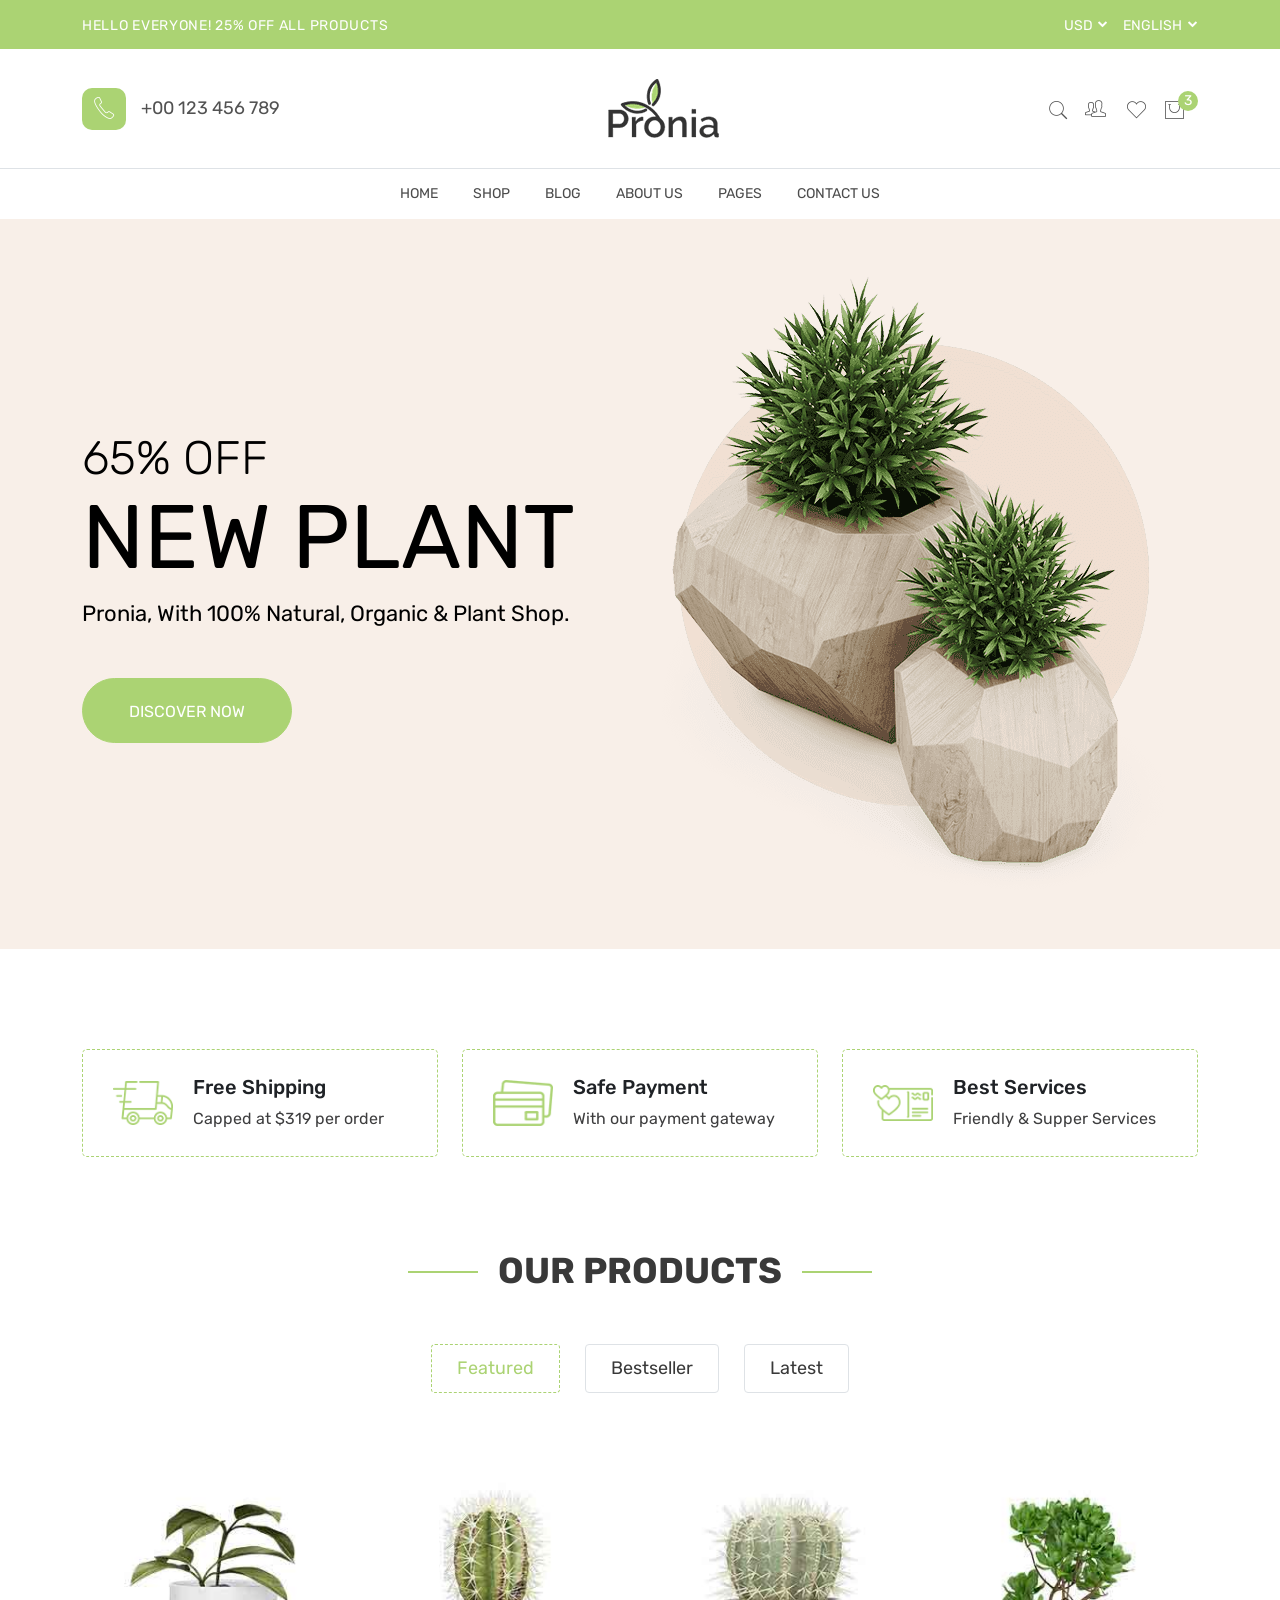
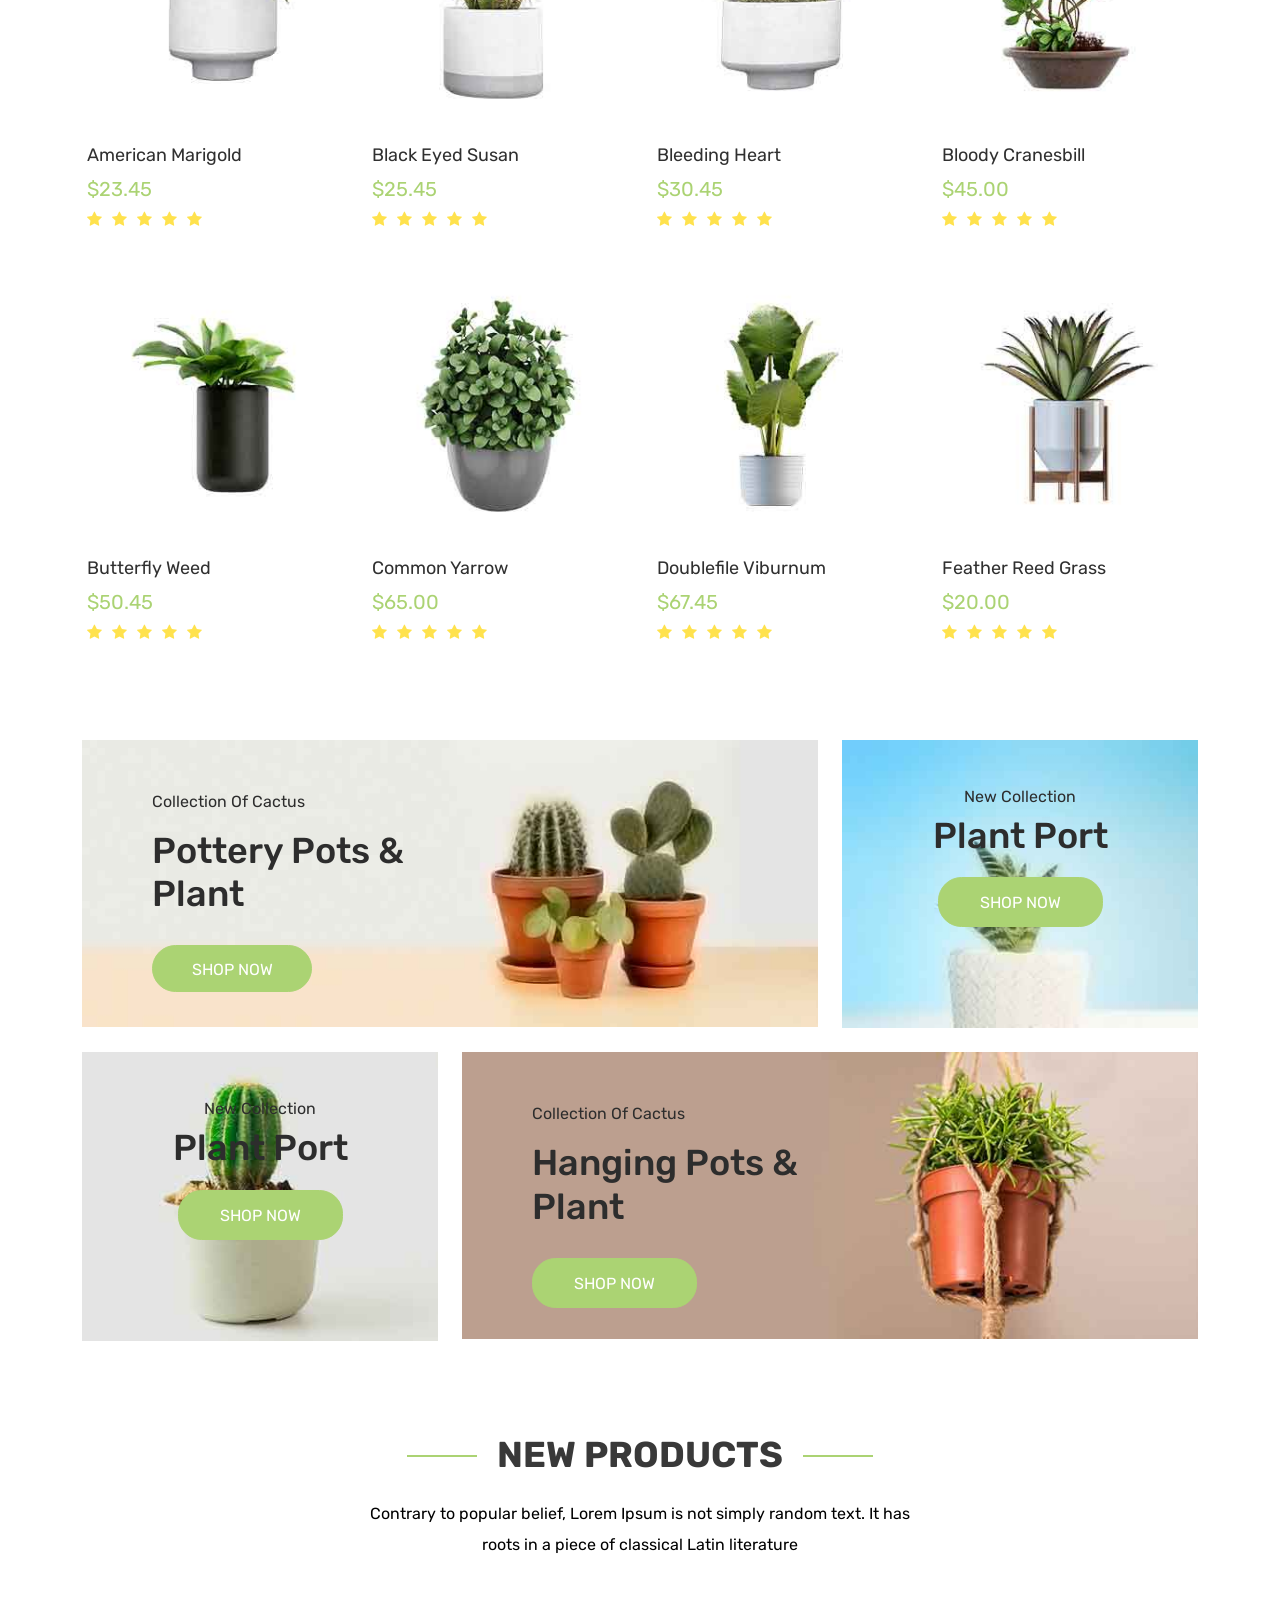
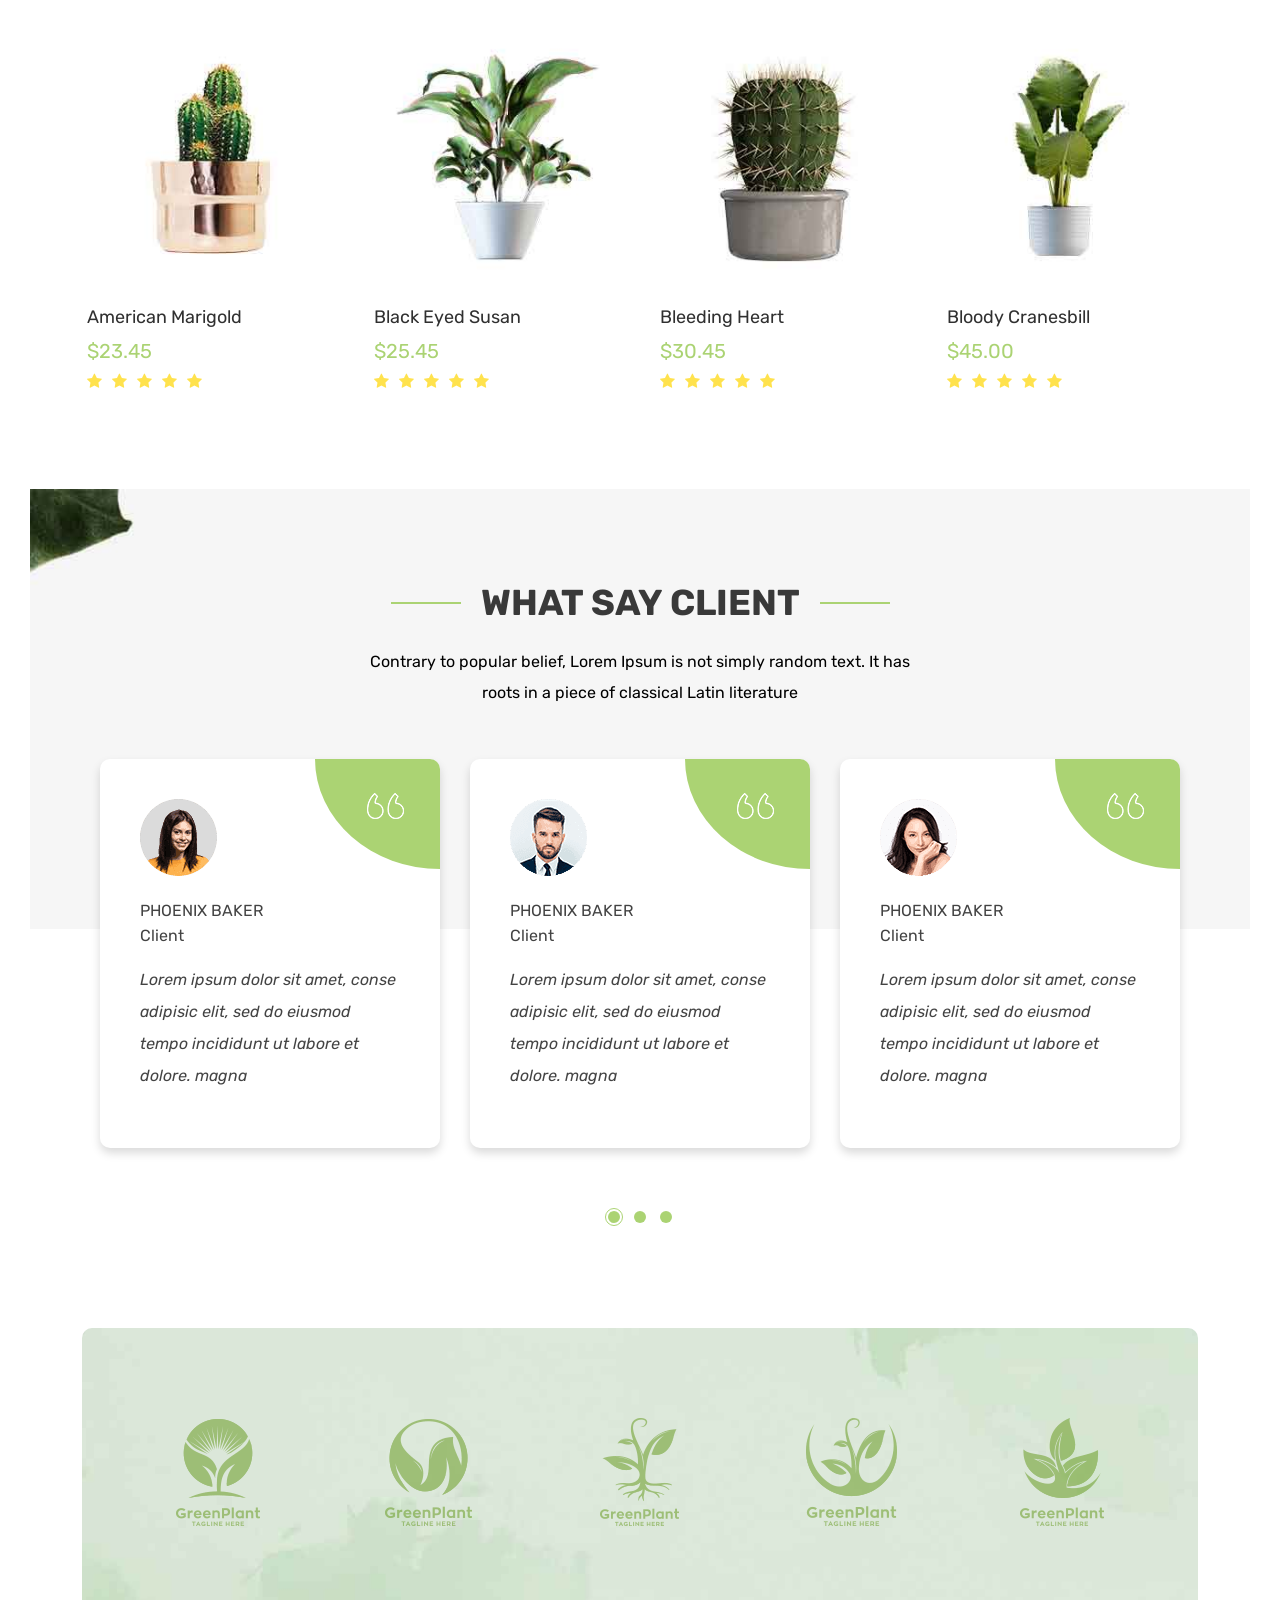
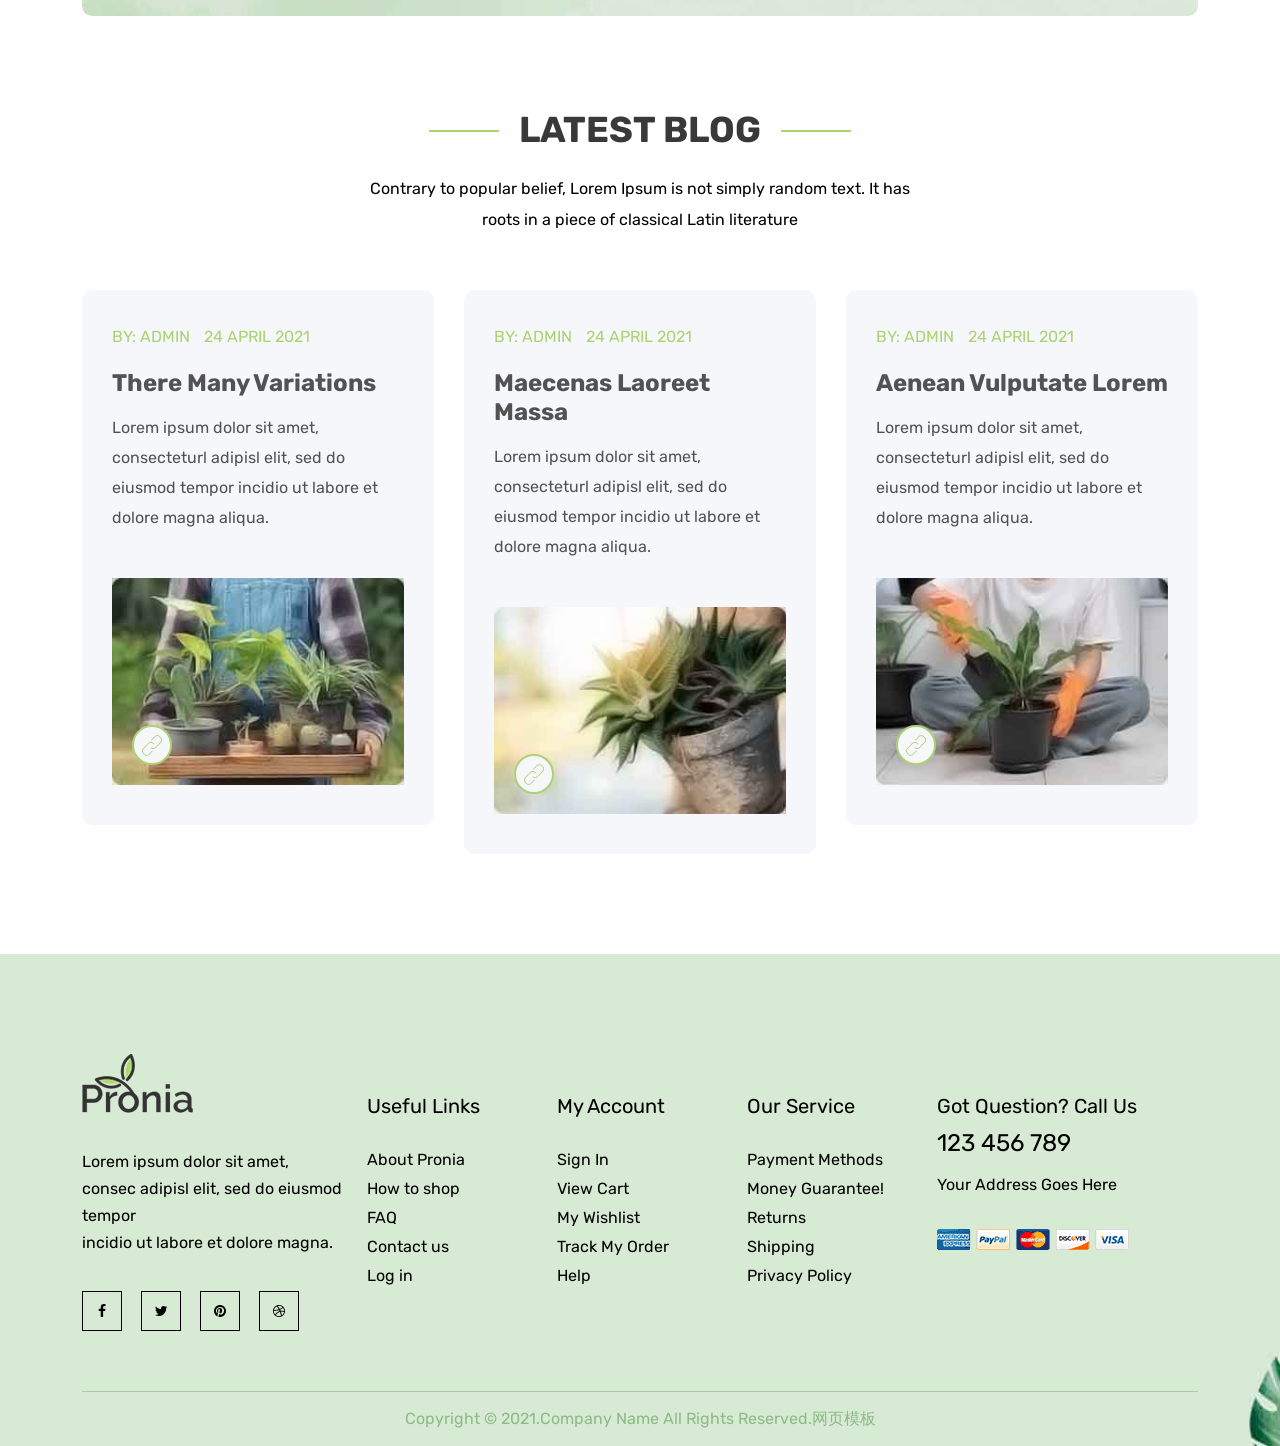
<file: index.html>
<!DOCTYPE html>
<html lang="zxx">

<head>

    <meta charset="UTF-8">
    <meta http-equiv="X-UA-Compatible" content="IE=edge">
    <title>Pronia - Plant Store Bootstrap 5 Template</title>
    <meta name="robots" content="index, follow">
    <meta name="description" content="Pronia plant store bootstrap 5 template is an awesome website template for any home plant shop.">
    <meta name="viewport" content="width=device-width, initial-scale=1.0">
    <!-- Favicon -->


    <!-- CSS
    ============================================ -->

    <!-- Minify Version -->
    <link rel="stylesheet" href="static/css/plugins.min.css">
    <link rel="stylesheet" href="static/css/style.min.css">

</head>

<body>
    <div class="preloader-activate preloader-active open_tm_preloader">
        <div class="preloader-area-wrap">
            <div class="spinner d-flex justify-content-center align-items-center h-100">
                <div class="bounce1"></div>
                <div class="bounce2"></div>
                <div class="bounce3"></div>
            </div>
        </div>
    </div>
    <div class="main-wrapper">

        <!-- Begin Main Header Area -->
        <header class="main-header-area">
            <div class="header-top bg-pronia-primary d-none d-lg-block">
                <div class="container">
                    <div class="row align-items-center">
                        <div class="col-6">
                            <div class="header-top-left">
                                <span class="pronia-offer">HELLO EVERYONE! 25% Off All Products</span>
                            </div>
                        </div>
                        <div class="col-6">
                            <div class="header-top-right">
                                <ul class="dropdown-wrap">
                                    <li class="dropdown">
                                        <button class="btn btn-link dropdown-toggle ht-btn" type="button" id="currencyButton" data-bs-toggle="dropdown" aria-label="currency" aria-expanded="false">
                                            USD
                                        </button>
                                        <ul class="dropdown-menu" aria-labelledby="currencyButton">
                                            <li><a class="dropdown-item" href="#">GBP</a></li>
                                            <li><a class="dropdown-item" href="#">ISO</a></li>
                                        </ul>
                                    </li>
                                    <li class="dropdown">
                                        <button class="btn btn-link dropdown-toggle ht-btn" type="button" id="languageButton" data-bs-toggle="dropdown" aria-label="language" aria-expanded="false">
                                            English
                                        </button>
                                        <ul class="dropdown-menu" aria-labelledby="languageButton">
                                            <li><a class="dropdown-item" href="#">French</a></li>
                                            <li><a class="dropdown-item" href="#">Italian</a></li>
                                            <li><a class="dropdown-item" href="#">Spanish</a></li>
                                        </ul>
                                    </li>
                                </ul>
                            </div>
                        </div>
                    </div>
                </div>
            </div>
            <div class="header-middle py-30">
                <div class="container">
                    <div class="row align-items-center">
                        <div class="col-lg-12">
                            <div class="header-middle-wrap position-relative">
                                <div class="header-contact d-none d-lg-flex">
                                    <i class="pe-7s-call"></i>
                                    <a href="tel://+00-123-456-789">+00 123 456 789</a>
                                </div>

                                <a href="" class="header-logo">
                                    <img src="static/picture/dark.png" alt="Header Logo">
                                </a>

                                <div class="header-right">
                                    <ul>
                                        <li>
                                            <a href="#exampleModal" class="search-btn bt" data-bs-toggle="modal" data-bs-target="#exampleModal">
                                                <i class="pe-7s-search"></i>
                                            </a>
                                        </li>
                                        <li class="dropdown d-none d-lg-block">
                                            <button class="btn btn-link dropdown-toggle ht-btn p-0" type="button" id="settingButton" data-bs-toggle="dropdown" aria-label="setting" aria-expanded="false">
                                                <i class="pe-7s-users"></i>
                                            </button>
                                            <ul class="dropdown-menu" aria-labelledby="settingButton">
                                                <li><a class="dropdown-item" href="my-account.html">My account</a></li>
                                                <li><a class="dropdown-item" href="login-register.html">Login | Register</a>
                                                </li>
                                            </ul>
                                        </li>
                                        <li class="d-none d-lg-block">
                                            <a href="wishlist.html">
                                                <i class="pe-7s-like"></i>
                                            </a>
                                        </li>
                                        <li class="minicart-wrap me-3 me-lg-0">
                                            <a href="#miniCart" class="minicart-btn toolbar-btn">
                                                <i class="pe-7s-shopbag"></i>
                                                <span class="quantity">3</span>
                                            </a>
                                        </li>
                                        <li class="mobile-menu_wrap d-block d-lg-none">
                                            <a href="#mobileMenu" class="mobile-menu_btn toolbar-btn pl-0">
                                                <i class="pe-7s-menu"></i>
                                            </a>
                                        </li>
                                    </ul>
                                </div>
                            </div>
                        </div>
                    </div>
                </div>
            </div>
            <div class="header-bottom d-none d-lg-block">
                <div class="container">
                    <div class="row">
                        <div class="col-lg-12">
                            <div class="main-menu position-relative">
                                <nav class="main-nav">
                                    <ul>
                                        <li class="drop-holder">
                                            <a href="">Home</a>
                                            <ul class="drop-menu">
                                                <li>
                                                    <a href="">Home One</a>
                                                </li>
                                                <li>
                                                    <a href="index-2.html">Home Two</a>
                                                </li>
                                            </ul>
                                        </li>
                                        <li class="megamenu-holder">
                                            <a href="shop.html">Shop</a>
                                            <ul class="drop-menu megamenu">
                                                <li>
                                                    <span class="title">Shop Layout</span>
                                                    <ul>
                                                        <li>
                                                            <a href="shop.html">Shop Default</a>
                                                        </li>
                                                        <li>
                                                            <a href="shop-grid-fullwidth.html">Shop Grid Fullwidth</a>
                                                        </li>
                                                        <li>
                                                            <a href="shop-right-sidebar.html">Shop Right Sidebar</a>
                                                        </li>
                                                        <li>
                                                            <a href="shop-list-fullwidth.html">Shop List Fullwidth</a>
                                                        </li>
                                                        <li>
                                                            <a href="shop-list-left-sidebar.html">Shop List Left Sidebar</a>
                                                        </li>
                                                        <li>
                                                            <a href="shop-list-right-sidebar.html">Shop List Right Sidebar</a>
                                                        </li>
                                                    </ul>
                                                </li>
                                                <li>
                                                    <span class="title">Product Style</span>
                                                    <ul>
                                                        <li>
                                                            <a href="single-product-variable.html">Single Product Variable</a>
                                                        </li>
                                                        <li>
                                                            <a href="single-product-group.html">Single Product Group</a>
                                                        </li>
                                                        <li>
                                                            <a href="single-product.html">Single Product Default</a>
                                                        </li>
                                                        <li>
                                                            <a href="single-product-affiliate.html">Single Product Affiliate</a>
                                                        </li>
                                                        <li>
                                                            <a href="single-product-sale.html">Single Product Sale</a>
                                                        </li>
                                                        <li>
                                                            <a href="single-product-sticky.html">Single Product Sticky</a>
                                                        </li>
                                                    </ul>
                                                </li>
                                                <li>
                                                    <span class="title">Product Related</span>
                                                    <ul>
                                                        <li>
                                                            <a href="my-account.html">My Account</a>
                                                        </li>
                                                        <li>
                                                            <a href="login-register.html">Login | Register</a>
                                                        </li>
                                                        <li>
                                                            <a href="cart.html">Shopping Cart</a>
                                                        </li>
                                                        <li>
                                                            <a href="wishlist.html">Wishlist</a>
                                                        </li>
                                                        <li>
                                                            <a href="compare.html">Compare</a>
                                                        </li>
                                                        <li>
                                                            <a href="checkout.html">Checkout</a>
                                                        </li>
                                                    </ul>
                                                </li>
                                            </ul>
                                        </li>
                                        <li class="drop-holder">
                                            <a href="blog.html">Blog</a>
                                            <ul class="drop-menu">
                                                <li>
                                                    <a href="blog-listview.html">Blog List View</a>
                                                </li>
                                                <li>
                                                    <a href="blog-detail.html">Blog Detail</a>
                                                </li>
                                            </ul>
                                        </li>
                                        <li>
                                            <a href="about.html">About Us</a>
                                        </li>
                                        <li class="drop-holder">
                                            <a href="#">Pages</a>
                                            <ul class="drop-menu">
                                                <li>
                                                    <a href="faq.html">FAQ</a>
                                                </li>
                                                <li>
                                                    <a href="404.html">Error 404</a>
                                                </li>
                                            </ul>
                                        </li>
                                        <li>
                                            <a href="contact.html">Contact Us</a>
                                        </li>
                                    </ul>
                                </nav>
                            </div>
                        </div>
                    </div>
                </div>
            </div>
            <div class="header-sticky py-4 py-lg-0">
                <div class="container">
                    <div class="header-nav position-relative">
                        <div class="row align-items-center">
                            <div class="col-lg-3 col-6">

                                <a href="" class="header-logo">
                                    <img src="static/picture/dark.png" alt="Header Logo">
                                </a>

                            </div>
                            <div class="col-lg-6 d-none d-lg-block">
                                <div class="main-menu">
                                    <nav class="main-nav">
                                        <ul>
                                            <li class="drop-holder">
                                                <a href="">Home</a>
                                                <ul class="drop-menu">
                                                    <li>
                                                        <a href="">Home One</a>
                                                    </li>
                                                    <li>
                                                        <a href="index-2.html">Home Two</a>
                                                    </li>
                                                </ul>
                                            </li>
                                            <li class="megamenu-holder">
                                                <a href="shop.html">Shop</a>
                                                <ul class="drop-menu megamenu">
                                                    <li>
                                                        <span class="title">Shop Layout</span>
                                                        <ul>
                                                            <li>
                                                                <a href="shop.html">Shop Default</a>
                                                            </li>
                                                            <li>
                                                                <a href="shop-grid-fullwidth.html">Shop Grid Fullwidth</a>
                                                            </li>
                                                            <li>
                                                                <a href="shop-right-sidebar.html">Shop Right Sidebar</a>
                                                            </li>
                                                            <li>
                                                                <a href="shop-list-fullwidth.html">Shop List Fullwidth</a>
                                                            </li>
                                                            <li>
                                                                <a href="shop-list-left-sidebar.html">Shop List Left Sidebar</a>
                                                            </li>
                                                            <li>
                                                                <a href="shop-list-right-sidebar.html">Shop List Right
                                                                    Sidebar</a>
                                                            </li>
                                                        </ul>
                                                    </li>
                                                    <li>
                                                        <span class="title">Product Style</span>
                                                        <ul>
                                                            <li>
                                                                <a href="single-product-variable.html">Single Product
                                                                    Variable</a>
                                                            </li>
                                                            <li>
                                                                <a href="single-product-group.html">Single Product Group</a>
                                                            </li>
                                                            <li>
                                                                <a href="single-product.html">Single Product Default</a>
                                                            </li>
                                                            <li>
                                                                <a href="single-product-affiliate.html">Single Product
                                                                    Affiliate</a>
                                                            </li>
                                                            <li>
                                                                <a href="single-product-sale.html">Single Product Sale</a>
                                                            </li>
                                                            <li>
                                                                <a href="single-product-sticky.html">Single Product Sticky</a>
                                                            </li>
                                                        </ul>
                                                    </li>
                                                    <li>
                                                        <span class="title">Product Related</span>
                                                        <ul>
                                                            <li>
                                                                <a href="my-account.html">My Account</a>
                                                            </li>
                                                            <li>
                                                                <a href="login-register.html">Login | Register</a>
                                                            </li>
                                                            <li>
                                                                <a href="cart.html">Shopping Cart</a>
                                                            </li>
                                                            <li>
                                                                <a href="wishlist.html">Wishlist</a>
                                                            </li>
                                                            <li>
                                                                <a href="compare.html">Compare</a>
                                                            </li>
                                                            <li>
                                                                <a href="checkout.html">Checkout</a>
                                                            </li>
                                                        </ul>
                                                    </li>
                                                </ul>
                                            </li>
                                            <li class="drop-holder">
                                                <a href="blog.html">Blog</a>
                                                <ul class="drop-menu">
                                                    <li>
                                                        <a href="blog-listview.html">Blog List View</a>
                                                    </li>
                                                    <li>
                                                        <a href="blog-detail.html">Blog Detail</a>
                                                    </li>
                                                </ul>
                                            </li>
                                            <li>
                                                <a href="about.html">About Us</a>
                                            </li>
                                            <li class="drop-holder">
                                                <a href="#">Pages</a>
                                                <ul class="drop-menu">
                                                    <li>
                                                        <a href="faq.html">FAQ</a>
                                                    </li>
                                                    <li>
                                                        <a href="404.html">Error 404</a>
                                                    </li>
                                                </ul>
                                            </li>
                                            <li>
                                                <a href="contact.html">Contact Us</a>
                                            </li>
                                        </ul>
                                    </nav>
                                </div>
                            </div>
                            <div class="col-lg-3 col-6">
                                <div class="header-right">
                                    <ul>
                                        <li>
                                            <a href="#exampleModal" class="search-btn bt" data-bs-toggle="modal" data-bs-target="#exampleModal">
                                                <i class="pe-7s-search"></i>
                                            </a>
                                        </li>
                                        <li class="dropdown d-none d-lg-block">
                                            <button class="btn btn-link dropdown-toggle ht-btn p-0" type="button" id="stickysettingButton" data-bs-toggle="dropdown" aria-label="setting" aria-expanded="false">
                                                <i class="pe-7s-users"></i>
                                            </button>
                                            <ul class="dropdown-menu" aria-labelledby="stickysettingButton">
                                                <li><a class="dropdown-item" href="my-account.html">My account</a></li>
                                                <li><a class="dropdown-item" href="login-register.html">Login | Register</a>
                                                </li>
                                            </ul>
                                        </li>
                                        <li class="d-none d-lg-block">
                                            <a href="wishlist.html">
                                                <i class="pe-7s-like"></i>
                                            </a>
                                        </li>
                                        <li class="minicart-wrap me-3 me-lg-0">
                                            <a href="#miniCart" class="minicart-btn toolbar-btn">
                                                <i class="pe-7s-shopbag"></i>
                                                <span class="quantity">3</span>
                                            </a>
                                        </li>
                                        <li class="mobile-menu_wrap d-block d-lg-none">
                                            <a href="#mobileMenu" class="mobile-menu_btn toolbar-btn pl-0">
                                                <i class="pe-7s-menu"></i>
                                            </a>
                                        </li>
                                    </ul>
                                </div>
                            </div>
                        </div>
                    </div>
                </div>
            </div>
            <div class="mobile-menu_wrapper" id="mobileMenu">
                <div class="offcanvas-body">
                    <div class="inner-body">
                        <div class="offcanvas-top">
                            <a href="#" class="button-close"><i class="pe-7s-close"></i></a>
                        </div>
                        <div class="header-contact offcanvas-contact">
                            <i class="pe-7s-call"></i>
                            <a href="tel://+00-123-456-789">+00 123 456 789</a>
                        </div>
                        <div class="offcanvas-user-info">
                            <ul class="dropdown-wrap">
                                <li class="dropdown dropdown-left">
                                    <button class="btn btn-link dropdown-toggle ht-btn" type="button" id="languageButtonTwo" data-bs-toggle="dropdown" aria-expanded="false">
                                        English
                                    </button>
                                    <ul class="dropdown-menu" aria-labelledby="languageButtonTwo">
                                        <li><a class="dropdown-item" href="#">French</a></li>
                                        <li><a class="dropdown-item" href="#">Italian</a></li>
                                        <li><a class="dropdown-item" href="#">Spanish</a></li>
                                    </ul>
                                </li>
                                <li class="dropdown">
                                    <button class="btn btn-link dropdown-toggle ht-btn usd-dropdown" type="button" id="currencyButtonTwo" data-bs-toggle="dropdown" aria-expanded="false">
                                        USD
                                    </button>
                                    <ul class="dropdown-menu" aria-labelledby="currencyButtonTwo">
                                        <li><a class="dropdown-item" href="#">GBP</a></li>
                                        <li><a class="dropdown-item" href="#">ISO</a></li>
                                    </ul>
                                </li>
                                <li class="dropdown">
                                    <button class="btn btn-link dropdown-toggle ht-btn p-0" type="button" id="settingButtonTwo" data-bs-toggle="dropdown" aria-expanded="false">
                                        <i class="pe-7s-users"></i>
                                    </button>
                                    <ul class="dropdown-menu dropdown-menu-end" aria-labelledby="settingButtonTwo">
                                        <li><a class="dropdown-item" href="my-account.html">My account</a></li>
                                        <li><a class="dropdown-item" href="login-register.html">Login | Register</a></li>
                                    </ul>
                                </li>
                                <li>
                                    <a href="wishlist.html">
                                        <i class="pe-7s-like"></i>
                                    </a>
                                </li>
                            </ul>
                        </div>
                        <div class="offcanvas-menu_area">
                            <nav class="offcanvas-navigation">
                                <ul class="mobile-menu">
                                    <li class="menu-item-has-children">
                                        <a href="#">
                                            <span class="mm-text">Home
                                        <i class="pe-7s-angle-down"></i>
                                    </span>
                                        </a>
                                        <ul class="sub-menu">
                                            <li>
                                                <a href="">
                                                    <span class="mm-text">Home One</span>
                                                </a>
                                            </li>
                                            <li>
                                                <a href="index-2.html">
                                                    <span class="mm-text">Home Two</span>
                                                </a>
                                            </li>
                                        </ul>
                                    </li>
                                    <li class="menu-item-has-children">
                                        <a href="#">
                                            <span class="mm-text">Shop
                                        <i class="pe-7s-angle-down"></i>
                                    </span>
                                        </a>
                                        <ul class="sub-menu">
                                            <li class="menu-item-has-children">
                                                <a href="#">
                                                    <span class="mm-text">Shop Layout
                                                <i class="pe-7s-angle-down"></i>
                                            </span>
                                                </a>
                                                <ul class="sub-menu">
                                                    <li>
                                                        <a href="shop.html">
                                                            <span class="mm-text">Shop Default</span>
                                                        </a>
                                                    </li>
                                                    <li>
                                                        <a href="shop-grid-fullwidth.html">
                                                            <span class="mm-text">Shop Grid Fullwidth</span>
                                                        </a>
                                                    </li>
                                                    <li>
                                                        <a href="shop-right-sidebar.html">
                                                            <span class="mm-text">Shop Right Sidebar</span>
                                                        </a>
                                                    </li>
                                                    <li>
                                                        <a href="shop-list-fullwidth.html">
                                                            <span class="mm-text">Shop List Fullwidth</span>
                                                        </a>
                                                    </li>
                                                    <li>
                                                        <a href="shop-list-left-sidebar.html">
                                                            <span class="mm-text">Shop List Left Sidebar</span>
                                                        </a>
                                                    </li>
                                                    <li>
                                                        <a href="shop-list-right-sidebar.html">
                                                            <span class="mm-text">Shop List Right Sidebar</span>
                                                        </a>
                                                    </li>
                                                </ul>
                                            </li>
                                            <li class="menu-item-has-children">
                                                <a href="#">
                                                    <span class="mm-text">Product Style
                                                <i class="pe-7s-angle-down"></i>
                                            </span>
                                                </a>
                                                <ul class="sub-menu">
                                                    <li>
                                                        <a href="single-product.html">
                                                            <span class="mm-text">Single Product Default</span>
                                                        </a>
                                                    </li>
                                                    <li>
                                                        <a href="single-product-group.html">
                                                            <span class="mm-text">Single Product Group</span>
                                                        </a>
                                                    </li>
                                                    <li>
                                                        <a href="single-product-variable.html">
                                                            <span class="mm-text">Single Product Variable</span>
                                                        </a>
                                                    </li>
                                                    <li>
                                                        <a href="single-product-sale.html">
                                                            <span class="mm-text">Single Product Sale</span>
                                                        </a>
                                                    </li>
                                                    <li>
                                                        <a href="single-product-sticky.html">
                                                            <span class="mm-text">Single Product Sticky</span>
                                                        </a>
                                                    </li>
                                                    <li>
                                                        <a href="single-product-affiliate.html">
                                                            <span class="mm-text">Single Product Affiliate</span>
                                                        </a>
                                                    </li>
                                                </ul>
                                            </li>
                                            <li class="menu-item-has-children">
                                                <a href="#">
                                                    <span class="mm-text">Product Related
                                                <i class="pe-7s-angle-down"></i>
                                            </span>
                                                </a>
                                                <ul class="sub-menu">
                                                    <li>
                                                        <a href="my-account.html">
                                                            <span class="mm-text">My Account</span>
                                                        </a>
                                                    </li>
                                                    <li>
                                                        <a href="login-register.html">
                                                            <span class="mm-text">Login | Register</span>
                                                        </a>
                                                    </li>
                                                    <li>
                                                        <a href="cart.html">
                                                            <span class="mm-text">Shopping Cart</span>
                                                        </a>
                                                    </li>
                                                    <li>
                                                        <a href="wishlist.html">
                                                            <span class="mm-text">Wishlist</span>
                                                        </a>
                                                    </li>
                                                    <li>
                                                        <a href="compare.html">
                                                            <span class="mm-text">Compare</span>
                                                        </a>
                                                    </li>
                                                    <li>
                                                        <a href="checkout.html">
                                                            <span class="mm-text">Checkout</span>
                                                        </a>
                                                    </li>
                                                </ul>
                                            </li>
                                        </ul>
                                    </li>
                                    <li class="menu-item-has-children">
                                        <a href="#">
                                            <span class="mm-text">Blog
                                        <i class="pe-7s-angle-down"></i>
                                    </span>
                                        </a>
                                        <ul class="sub-menu">
                                            <li class="menu-item-has-children">
                                                <a href="#">
                                                    <span class="mm-text">Blog Holder
                                                <i class="pe-7s-angle-down"></i>
                                            </span>
                                                </a>
                                                <ul class="sub-menu">
                                                    <li>
                                                        <a href="blog.html">
                                                            <span class="mm-text">Blog Default</span>
                                                        </a>
                                                    </li>
                                                    <li>
                                                        <a href="blog-listview.html">Blog List View</a>
                                                    </li>
                                                    <li>
                                                        <a href="blog-detail.html">Blog Detail</a>
                                                    </li>
                                                </ul>
                                            </li>
                                        </ul>
                                    </li>
                                    <li>
                                        <a href="about.html">
                                            <span class="mm-text">About Us</span>
                                        </a>
                                    </li>
                                    <li class="menu-item-has-children">
                                        <a href="#">
                                            <span class="mm-text">Pages
                                        <i class="pe-7s-angle-down"></i>
                                    </span>
                                        </a>
                                        <ul class="sub-menu">
                                            <li>
                                                <a href="faq.html">
                                                    <span class="mm-text">Frequently Questions</span>
                                                </a>
                                            </li>
                                            <li>
                                                <a href="404.html">
                                                    <span class="mm-text">Error 404</span>
                                                </a>
                                            </li>
                                        </ul>
                                    </li>
                                    <li>
                                        <a href="contact.html">
                                            <span class="mm-text">Contact</span>
                                        </a>
                                    </li>
                                </ul>
                            </nav>
                        </div>
                    </div>
                </div>
            </div>
            <div class="modal fade" id="exampleModal" tabindex="-1" aria-labelledby="exampleModal" aria-hidden="true">
                <div class="modal-dialog modal-fullscreen">
                    <div class="modal-content modal-bg-dark">
                        <div class="modal-header">
                            <button type="button" class="btn-close" data-bs-dismiss="modal" aria-label="Close" data-tippy="Close" data-tippy-inertia="true" data-tippy-animation="shift-away" data-tippy-delay="50" data-tippy-arrow="true" data-tippy-theme="sharpborder">
                            </button>
                        </div>
                        <div class="modal-body">
                            <div class="modal-search">
                                <span class="searchbox-info">Start typing and press Enter to search or ESC to close</span>
                                <form action="#" class="hm-searchbox">
                                    <input type="text" name="Search..." value="Search..." onblur="if(this.value==''){this.value='Search...'}" onfocus="if(this.value=='Search...'){this.value=''}" autocomplete="off">
                                    <button class="search-btn" type="submit" aria-label="searchbtn">
                                        <i class="pe-7s-search"></i>
                                    </button>
                                </form>
                            </div>
                        </div>
                    </div>
                </div>
            </div>
            <div class="offcanvas-minicart_wrapper" id="miniCart">
                <div class="offcanvas-body">
                    <div class="minicart-content">
                        <div class="minicart-heading">
                            <h4 class="mb-0">Shopping Cart</h4>
                            <a href="#" class="button-close"><i class="pe-7s-close" data-tippy="Close" data-tippy-inertia="true" data-tippy-animation="shift-away" data-tippy-delay="50" data-tippy-arrow="true" data-tippy-theme="sharpborder"></i></a>
                        </div>
                        <ul class="minicart-list">
                            <li class="minicart-product">
                                <a class="product-item_remove" href="#"><i class="pe-7s-close" data-tippy="Remove" data-tippy-inertia="true" data-tippy-animation="shift-away" data-tippy-delay="50" data-tippy-arrow="true" data-tippy-theme="sharpborder"></i></a>
                                <a href="single-product-variable.html" class="product-item_img">
                                    <img class="img-full" src="static/picture/2-1-70x78.png" alt="Product Image">
                                </a>
                                <div class="product-item_content">
                                    <a class="product-item_title" href="single-product-variable.html">American Marigold</a>
                                    <span class="product-item_quantity">1 x $23.45</span>
                                </div>
                            </li>
                            <li class="minicart-product">
                                <a class="product-item_remove" href="#"><i class="pe-7s-close" data-tippy="Remove" data-tippy-inertia="true" data-tippy-animation="shift-away" data-tippy-delay="50" data-tippy-arrow="true" data-tippy-theme="sharpborder"></i></a>
                                <a href="single-product-variable.html" class="product-item_img">
                                    <img class="img-full" src="static/picture/2-2-70x78.png" alt="Product Image">
                                </a>
                                <div class="product-item_content">
                                    <a class="product-item_title" href="single-product-variable.html">Black Eyed Susan</a>
                                    <span class="product-item_quantity">1 x $25.45</span>
                                </div>
                            </li>
                            <li class="minicart-product">
                                <a class="product-item_remove" href="#">
                                    <i class="pe-7s-close" data-tippy="Remove" data-tippy-inertia="true" data-tippy-animation="shift-away" data-tippy-delay="50" data-tippy-arrow="true" data-tippy-theme="sharpborder"></i>
                                </a>
                                <a href="single-product-variable.html" class="product-item_img">
                                    <img class="img-full" src="static/picture/2-3-70x78.png" alt="Product Image">
                                </a>
                                <div class="product-item_content">
                                    <a class="product-item_title" href="single-product-variable.html">Bleeding Heart</a>
                                    <span class="product-item_quantity">1 x $30.45</span>
                                </div>
                            </li>
                        </ul>
                    </div>
                    <div class="minicart-item_total">
                        <span>Subtotal</span>
                        <span class="ammount">$79.35</span>
                    </div>
                    <div class="group-btn_wrap d-grid gap-2">
                        <a href="cart.html" class="btn btn-dark">View Cart</a>
                        <a href="checkout.html" class="btn btn-dark">Checkout</a>
                    </div>
                </div>
            </div>
            <div class="global-overlay"></div>
        </header>
        <!-- Main Header Area End Here -->

        <!-- Begin Slider Area -->
        <div class="slider-area">

            <!-- Main Slider -->
            <div class="swiper-container main-slider swiper-arrow with-bg_white">
                <div class="swiper-wrapper">
                    <div class="swiper-slide animation-style-01">
                        <div class="slide-inner style-1 bg-height" data-bg-image="static/image/1-1.jpg">
                            <div class="container">
                                <div class="row">
                                    <div class="col-lg-6 order-2 order-lg-1 align-self-center">
                                        <div class="slide-content text-black">
                                            <span class="offer">65% Off</span>
                                            <h2 class="title">New Plant</h2>
                                            <p class="short-desc">Pronia, With 100% Natural, Organic & Plant Shop.</p>
                                            <div class="btn-wrap">
                                                <a class="btn btn-custom-size xl-size btn-pronia-primary" href="shop.html">Discover Now</a>
                                            </div>
                                        </div>
                                    </div>
                                    <div class="col-lg-6 col-md-8 offset-md-2 offset-lg-0 order-1 order-lg-2">
                                        <div class="inner-img">
                                            <div class="scene fill">
                                                <div class="expand-width" data-depth="0.2">
                                                    <img src="static/picture/1-1-524x617.png" alt="Inner Image">
                                                </div>
                                            </div>
                                        </div>
                                    </div>
                                </div>
                            </div>
                        </div>
                    </div>
                    <div class="swiper-slide animation-style-01">
                        <div class="slide-inner style-1 bg-height" data-bg-image="static/image/1-1.jpg">
                            <div class="container">
                                <div class="row">
                                    <div class="col-lg-6 order-2 order-lg-1 align-self-center">
                                        <div class="slide-content text-black">
                                            <span class="offer">65% Off</span>
                                            <h2 class="title">New Plant</h2>
                                            <p class="short-desc">Pronia, With 100% Natural, Organic & Plant Shop.</p>
                                            <div class="btn-wrap">
                                                <a class="btn btn-custom-size xl-size btn-pronia-primary" href="shop.html">Discover Now</a>
                                            </div>
                                        </div>
                                    </div>
                                    <div class="col-lg-6 col-md-8 offset-md-2 offset-lg-0 order-1 order-lg-2">
                                        <div class="inner-img">
                                            <div class="scene fill">
                                                <div class="expand-width" data-depth="0.2">
                                                    <img src="static/picture/1-2-524x617.png" alt="Inner Image">
                                                </div>
                                            </div>
                                        </div>
                                    </div>
                                </div>
                            </div>
                        </div>
                    </div>
                </div>
                <!-- Add Pagination -->
                <div class="swiper-pagination d-md-none"></div>

                <!-- Add Arrows -->
                <div class="swiper-button-prev"></div>
                <div class="swiper-button-next"></div>
            </div>

        </div>
        <!-- Slider Area End Here -->

        <!-- Begin Shipping Area -->
        <div class="shipping-area section-space-top-100">
            <div class="container">
                <div class="shipping-bg">
                    <div class="row shipping-wrap">
                        <div class="col-lg-4 col-md-6">
                            <div class="shipping-item">
                                <div class="shipping-img">
                                    <img src="static/picture/car.png" alt="Shipping Icon">
                                </div>
                                <div class="shipping-content">
                                    <h2 class="title">Free Shipping</h2>
                                    <p class="short-desc mb-0">Capped at $319 per order</p>
                                </div>
                            </div>
                        </div>
                        <div class="col-lg-4 col-md-6 mt-4 mt-md-0">
                            <div class="shipping-item">
                                <div class="shipping-img">
                                    <img src="static/picture/card.png" alt="Shipping Icon">
                                </div>
                                <div class="shipping-content">
                                    <h2 class="title">Safe Payment</h2>
                                    <p class="short-desc mb-0">With our payment gateway</p>
                                </div>
                            </div>
                        </div>
                        <div class="col-lg-4 col-md-6 mt-4 mt-lg-0">
                            <div class="shipping-item">
                                <div class="shipping-img">
                                    <img src="static/picture/service.png" alt="Shipping Icon">
                                </div>
                                <div class="shipping-content">
                                    <h2 class="title">Best Services</h2>
                                    <p class="short-desc mb-0">Friendly & Supper Services</p>
                                </div>
                            </div>
                        </div>
                    </div>
                </div>
            </div>
        </div>
        <!-- Shipping Area End Here -->

        <!-- Begin Product Area -->
        <div class="product-area section-space-top-100">
            <div class="container">
                <div class="section-title-wrap">
                    <h2 class="section-title mb-0">Our Products</h2>
                </div>
                <div class="row">
                    <div class="col-lg-12">
                        <ul class="nav product-tab-nav tab-style-1" id="myTab" role="tablist">
                            <li class="nav-item" role="presentation">
                                <a class="active" id="featured-tab" data-bs-toggle="tab" href="#featured" role="tab" aria-controls="featured" aria-selected="true">
                                    Featured
                                </a>
                            </li>
                            <li class="nav-item" role="presentation">
                                <a id="bestseller-tab" data-bs-toggle="tab" href="#bestseller" role="tab" aria-controls="bestseller" aria-selected="false">
                                    Bestseller
                                </a>
                            </li>
                            <li class="nav-item" role="presentation">
                                <a id="latest-tab" data-bs-toggle="tab" href="#latest" role="tab" aria-controls="latest" aria-selected="false">
                                    Latest
                                </a>
                            </li>
                        </ul>
                        <div class="tab-content" id="myTabContent">
                            <div class="tab-pane fade show active" id="featured" role="tabpanel" aria-labelledby="featured-tab">
                                <div class="product-item-wrap row">
                                    <div class="col-xl-3 col-md-4 col-sm-6">
                                        <div class="product-item">
                                            <div class="product-img">
                                                <a href="shop.html">
                                                    <img class="primary-img" src="static/picture/1-1-270x300.jpg" alt="Product Images">
                                                    <img class="secondary-img" src="static/picture/1-2-270x300.jpg" alt="Product Images">
                                                </a>
                                                <div class="product-add-action">
                                                    <ul>
                                                        <li>
                                                            <a href="wishlist.html" data-tippy="Add to wishlist" data-tippy-inertia="true" data-tippy-animation="shift-away" data-tippy-delay="50" data-tippy-arrow="true" data-tippy-theme="sharpborder">
                                                                <i class="pe-7s-like"></i>
                                                            </a>
                                                        </li>
                                                        <li class="quuickview-btn" data-bs-toggle="modal" data-bs-target="#quickModal">
                                                            <a href="#" data-tippy="Quickview" data-tippy-inertia="true" data-tippy-animation="shift-away" data-tippy-delay="50" data-tippy-arrow="true" data-tippy-theme="sharpborder">
                                                                <i class="pe-7s-look"></i>
                                                            </a>
                                                        </li>
                                                        <li>
                                                            <a href="cart.html" data-tippy="Add to cart" data-tippy-inertia="true" data-tippy-animation="shift-away" data-tippy-delay="50" data-tippy-arrow="true" data-tippy-theme="sharpborder">
                                                                <i class="pe-7s-cart"></i>
                                                            </a>
                                                        </li>
                                                    </ul>
                                                </div>
                                            </div>
                                            <div class="product-content">
                                                <a class="product-name" href="shop.html">American Marigold</a>
                                                <div class="price-box pb-1">
                                                    <span class="new-price">$23.45</span>
                                                </div>
                                                <div class="rating-box">
                                                    <ul>
                                                        <li><i class="fa fa-star"></i></li>
                                                        <li><i class="fa fa-star"></i></li>
                                                        <li><i class="fa fa-star"></i></li>
                                                        <li><i class="fa fa-star"></i></li>
                                                        <li><i class="fa fa-star"></i></li>
                                                    </ul>
                                                </div>
                                            </div>
                                        </div>
                                    </div>
                                    <div class="col-xl-3 col-md-4 col-sm-6">
                                        <div class="product-item">
                                            <div class="product-img">
                                                <a href="shop.html">
                                                    <img class="primary-img" src="static/picture/1-2-270x300.jpg" alt="Product Images">
                                                    <img class="secondary-img" src="static/picture/1-3-270x300.jpg" alt="Product Images">
                                                </a>
                                                <div class="product-add-action">
                                                    <ul>
                                                        <li>
                                                            <a href="wishlist.html" data-tippy="Add to wishlist" data-tippy-inertia="true" data-tippy-animation="shift-away" data-tippy-delay="50" data-tippy-arrow="true" data-tippy-theme="sharpborder">
                                                                <i class="pe-7s-like"></i>
                                                            </a>
                                                        </li>
                                                        <li class="quuickview-btn" data-bs-toggle="modal" data-bs-target="#quickModal">
                                                            <a href="#" data-tippy="Quickview" data-tippy-inertia="true" data-tippy-animation="shift-away" data-tippy-delay="50" data-tippy-arrow="true" data-tippy-theme="sharpborder">
                                                                <i class="pe-7s-look"></i>
                                                            </a>
                                                        </li>
                                                        <li>
                                                            <a href="cart.html" data-tippy="Add to cart" data-tippy-inertia="true" data-tippy-animation="shift-away" data-tippy-delay="50" data-tippy-arrow="true" data-tippy-theme="sharpborder">
                                                                <i class="pe-7s-cart"></i>
                                                            </a>
                                                        </li>
                                                    </ul>
                                                </div>
                                            </div>
                                            <div class="product-content">
                                                <a class="product-name" href="shop.html">Black Eyed Susan</a>
                                                <div class="price-box pb-1">
                                                    <span class="new-price">$25.45</span>
                                                </div>
                                                <div class="rating-box">
                                                    <ul>
                                                        <li><i class="fa fa-star"></i></li>
                                                        <li><i class="fa fa-star"></i></li>
                                                        <li><i class="fa fa-star"></i></li>
                                                        <li><i class="fa fa-star"></i></li>
                                                        <li><i class="fa fa-star"></i></li>
                                                    </ul>
                                                </div>
                                            </div>
                                        </div>
                                    </div>
                                    <div class="col-xl-3 col-md-4 col-sm-6">
                                        <div class="product-item">
                                            <div class="product-img">
                                                <a href="shop.html">
                                                    <img class="primary-img" src="static/picture/1-3-270x300.jpg" alt="Product Images">
                                                    <img class="secondary-img" src="static/picture/1-4-270x300.jpg" alt="Product Images">
                                                </a>
                                                <div class="product-add-action">
                                                    <ul>
                                                        <li>
                                                            <a href="wishlist.html" data-tippy="Add to wishlist" data-tippy-inertia="true" data-tippy-animation="shift-away" data-tippy-delay="50" data-tippy-arrow="true" data-tippy-theme="sharpborder">
                                                                <i class="pe-7s-like"></i>
                                                            </a>
                                                        </li>
                                                        <li class="quuickview-btn" data-bs-toggle="modal" data-bs-target="#quickModal">
                                                            <a href="#" data-tippy="Quickview" data-tippy-inertia="true" data-tippy-animation="shift-away" data-tippy-delay="50" data-tippy-arrow="true" data-tippy-theme="sharpborder">
                                                                <i class="pe-7s-look"></i>
                                                            </a>
                                                        </li>
                                                        <li>
                                                            <a href="cart.html" data-tippy="Add to cart" data-tippy-inertia="true" data-tippy-animation="shift-away" data-tippy-delay="50" data-tippy-arrow="true" data-tippy-theme="sharpborder">
                                                                <i class="pe-7s-cart"></i>
                                                            </a>
                                                        </li>
                                                    </ul>
                                                </div>
                                            </div>
                                            <div class="product-content">
                                                <a class="product-name" href="shop.html">Bleeding Heart</a>
                                                <div class="price-box pb-1">
                                                    <span class="new-price">$30.45</span>
                                                </div>
                                                <div class="rating-box">
                                                    <ul>
                                                        <li><i class="fa fa-star"></i></li>
                                                        <li><i class="fa fa-star"></i></li>
                                                        <li><i class="fa fa-star"></i></li>
                                                        <li><i class="fa fa-star"></i></li>
                                                        <li><i class="fa fa-star"></i></li>
                                                    </ul>
                                                </div>
                                            </div>
                                        </div>
                                    </div>
                                    <div class="col-xl-3 col-md-4 col-sm-6">
                                        <div class="product-item">
                                            <div class="product-img">
                                                <a href="shop.html">
                                                    <img class="primary-img" src="static/picture/1-4-270x300.jpg" alt="Product Images">
                                                    <img class="secondary-img" src="static/picture/1-5-270x300.jpg" alt="Product Images">
                                                </a>
                                                <div class="product-add-action">
                                                    <ul>
                                                        <li>
                                                            <a href="wishlist.html" data-tippy="Add to wishlist" data-tippy-inertia="true" data-tippy-animation="shift-away" data-tippy-delay="50" data-tippy-arrow="true" data-tippy-theme="sharpborder">
                                                                <i class="pe-7s-like"></i>
                                                            </a>
                                                        </li>
                                                        <li class="quuickview-btn" data-bs-toggle="modal" data-bs-target="#quickModal">
                                                            <a href="#" data-tippy="Quickview" data-tippy-inertia="true" data-tippy-animation="shift-away" data-tippy-delay="50" data-tippy-arrow="true" data-tippy-theme="sharpborder">
                                                                <i class="pe-7s-look"></i>
                                                            </a>
                                                        </li>
                                                        <li>
                                                            <a href="cart.html" data-tippy="Add to cart" data-tippy-inertia="true" data-tippy-animation="shift-away" data-tippy-delay="50" data-tippy-arrow="true" data-tippy-theme="sharpborder">
                                                                <i class="pe-7s-cart"></i>
                                                            </a>
                                                        </li>
                                                    </ul>
                                                </div>
                                            </div>
                                            <div class="product-content">
                                                <a class="product-name" href="shop.html">Bloody Cranesbill</a>
                                                <div class="price-box pb-1">
                                                    <span class="new-price">$45.00</span>
                                                </div>
                                                <div class="rating-box">
                                                    <ul>
                                                        <li><i class="fa fa-star"></i></li>
                                                        <li><i class="fa fa-star"></i></li>
                                                        <li><i class="fa fa-star"></i></li>
                                                        <li><i class="fa fa-star"></i></li>
                                                        <li><i class="fa fa-star"></i></li>
                                                    </ul>
                                                </div>
                                            </div>
                                        </div>
                                    </div>
                                    <div class="col-xl-3 col-md-4 col-sm-6 pt-4">
                                        <div class="product-item">
                                            <div class="product-img">
                                                <a href="shop.html">
                                                    <img class="primary-img" src="static/picture/1-5-270x300.jpg" alt="Product Images">
                                                    <img class="secondary-img" src="static/picture/1-6-270x300.jpg" alt="Product Images">
                                                </a>
                                                <div class="product-add-action">
                                                    <ul>
                                                        <li>
                                                            <a href="wishlist.html" data-tippy="Add to wishlist" data-tippy-inertia="true" data-tippy-animation="shift-away" data-tippy-delay="50" data-tippy-arrow="true" data-tippy-theme="sharpborder">
                                                                <i class="pe-7s-like"></i>
                                                            </a>
                                                        </li>
                                                        <li class="quuickview-btn" data-bs-toggle="modal" data-bs-target="#quickModal">
                                                            <a href="#" data-tippy="Quickview" data-tippy-inertia="true" data-tippy-animation="shift-away" data-tippy-delay="50" data-tippy-arrow="true" data-tippy-theme="sharpborder">
                                                                <i class="pe-7s-look"></i>
                                                            </a>
                                                        </li>
                                                        <li>
                                                            <a href="cart.html" data-tippy="Add to cart" data-tippy-inertia="true" data-tippy-animation="shift-away" data-tippy-delay="50" data-tippy-arrow="true" data-tippy-theme="sharpborder">
                                                                <i class="pe-7s-cart"></i>
                                                            </a>
                                                        </li>
                                                    </ul>
                                                </div>
                                            </div>
                                            <div class="product-content">
                                                <a class="product-name" href="shop.html">Butterfly Weed</a>
                                                <div class="price-box pb-1">
                                                    <span class="new-price">$50.45</span>
                                                </div>
                                                <div class="rating-box">
                                                    <ul>
                                                        <li><i class="fa fa-star"></i></li>
                                                        <li><i class="fa fa-star"></i></li>
                                                        <li><i class="fa fa-star"></i></li>
                                                        <li><i class="fa fa-star"></i></li>
                                                        <li><i class="fa fa-star"></i></li>
                                                    </ul>
                                                </div>
                                            </div>
                                        </div>
                                    </div>
                                    <div class="col-xl-3 col-md-4 col-sm-6 pt-4">
                                        <div class="product-item">
                                            <div class="product-img">
                                                <a href="shop.html">
                                                    <img class="primary-img" src="static/picture/1-6-270x300.jpg" alt="Product Images">
                                                    <img class="secondary-img" src="static/picture/1-7-270x300.jpg" alt="Product Images">
                                                </a>
                                                <div class="product-add-action">
                                                    <ul>
                                                        <li>
                                                            <a href="wishlist.html" data-tippy="Add to wishlist" data-tippy-inertia="true" data-tippy-animation="shift-away" data-tippy-delay="50" data-tippy-arrow="true" data-tippy-theme="sharpborder">
                                                                <i class="pe-7s-like"></i>
                                                            </a>
                                                        </li>
                                                        <li class="quuickview-btn" data-bs-toggle="modal" data-bs-target="#quickModal">
                                                            <a href="#" data-tippy="Quickview" data-tippy-inertia="true" data-tippy-animation="shift-away" data-tippy-delay="50" data-tippy-arrow="true" data-tippy-theme="sharpborder">
                                                                <i class="pe-7s-look"></i>
                                                            </a>
                                                        </li>
                                                        <li>
                                                            <a href="cart.html" data-tippy="Add to cart" data-tippy-inertia="true" data-tippy-animation="shift-away" data-tippy-delay="50" data-tippy-arrow="true" data-tippy-theme="sharpborder">
                                                                <i class="pe-7s-cart"></i>
                                                            </a>
                                                        </li>
                                                    </ul>
                                                </div>
                                            </div>
                                            <div class="product-content">
                                                <a class="product-name" href="shop.html">Common Yarrow</a>
                                                <div class="price-box pb-1">
                                                    <span class="new-price">$65.00</span>
                                                </div>
                                                <div class="rating-box">
                                                    <ul>
                                                        <li><i class="fa fa-star"></i></li>
                                                        <li><i class="fa fa-star"></i></li>
                                                        <li><i class="fa fa-star"></i></li>
                                                        <li><i class="fa fa-star"></i></li>
                                                        <li><i class="fa fa-star"></i></li>
                                                    </ul>
                                                </div>
                                            </div>
                                        </div>
                                    </div>
                                    <div class="col-xl-3 col-md-4 col-sm-6 pt-4">
                                        <div class="product-item">
                                            <div class="product-img">
                                                <a href="shop.html">
                                                    <img class="primary-img" src="static/picture/1-7-270x300.jpg" alt="Product Images">
                                                    <img class="secondary-img" src="static/picture/1-8-270x300.jpg" alt="Product Images">
                                                </a>
                                                <div class="product-add-action">
                                                    <ul>
                                                        <li>
                                                            <a href="wishlist.html" data-tippy="Add to wishlist" data-tippy-inertia="true" data-tippy-animation="shift-away" data-tippy-delay="50" data-tippy-arrow="true" data-tippy-theme="sharpborder">
                                                                <i class="pe-7s-like"></i>
                                                            </a>
                                                        </li>
                                                        <li class="quuickview-btn" data-bs-toggle="modal" data-bs-target="#quickModal">
                                                            <a href="#" data-tippy="Quickview" data-tippy-inertia="true" data-tippy-animation="shift-away" data-tippy-delay="50" data-tippy-arrow="true" data-tippy-theme="sharpborder">
                                                                <i class="pe-7s-look"></i>
                                                            </a>
                                                        </li>
                                                        <li>
                                                            <a href="cart.html" data-tippy="Add to cart" data-tippy-inertia="true" data-tippy-animation="shift-away" data-tippy-delay="50" data-tippy-arrow="true" data-tippy-theme="sharpborder">
                                                                <i class="pe-7s-cart"></i>
                                                            </a>
                                                        </li>
                                                    </ul>
                                                </div>
                                            </div>
                                            <div class="product-content">
                                                <a class="product-name" href="shop.html">Doublefile Viburnum</a>
                                                <div class="price-box pb-1">
                                                    <span class="new-price">$67.45</span>
                                                </div>
                                                <div class="rating-box">
                                                    <ul>
                                                        <li><i class="fa fa-star"></i></li>
                                                        <li><i class="fa fa-star"></i></li>
                                                        <li><i class="fa fa-star"></i></li>
                                                        <li><i class="fa fa-star"></i></li>
                                                        <li><i class="fa fa-star"></i></li>
                                                    </ul>
                                                </div>
                                            </div>
                                        </div>
                                    </div>
                                    <div class="col-xl-3 col-md-4 col-sm-6 pt-4">
                                        <div class="product-item">
                                            <div class="product-img">
                                                <a href="shop.html">
                                                    <img class="primary-img" src="static/picture/1-8-270x300.jpg" alt="Product Images">
                                                    <img class="secondary-img" src="static/picture/1-1-270x300.jpg" alt="Product Images">
                                                </a>
                                                <div class="product-add-action">
                                                    <ul>
                                                        <li>
                                                            <a href="wishlist.html" data-tippy="Add to wishlist" data-tippy-inertia="true" data-tippy-animation="shift-away" data-tippy-delay="50" data-tippy-arrow="true" data-tippy-theme="sharpborder">
                                                                <i class="pe-7s-like"></i>
                                                            </a>
                                                        </li>
                                                        <li class="quuickview-btn" data-bs-toggle="modal" data-bs-target="#quickModal">
                                                            <a href="#" data-tippy="Quickview" data-tippy-inertia="true" data-tippy-animation="shift-away" data-tippy-delay="50" data-tippy-arrow="true" data-tippy-theme="sharpborder">
                                                                <i class="pe-7s-look"></i>
                                                            </a>
                                                        </li>
                                                        <li>
                                                            <a href="cart.html" data-tippy="Add to cart" data-tippy-inertia="true" data-tippy-animation="shift-away" data-tippy-delay="50" data-tippy-arrow="true" data-tippy-theme="sharpborder">
                                                                <i class="pe-7s-cart"></i>
                                                            </a>
                                                        </li>
                                                    </ul>
                                                </div>
                                            </div>
                                            <div class="product-content">
                                                <a class="product-name" href="shop.html">Feather Reed Grass</a>
                                                <div class="price-box pb-1">
                                                    <span class="new-price">$20.00</span>
                                                </div>
                                                <div class="rating-box">
                                                    <ul>
                                                        <li><i class="fa fa-star"></i></li>
                                                        <li><i class="fa fa-star"></i></li>
                                                        <li><i class="fa fa-star"></i></li>
                                                        <li><i class="fa fa-star"></i></li>
                                                        <li><i class="fa fa-star"></i></li>
                                                    </ul>
                                                </div>
                                            </div>
                                        </div>
                                    </div>
                                </div>
                            </div>
                            <div class="tab-pane fade" id="bestseller" role="tabpanel" aria-labelledby="bestseller-tab">
                                <div class="product-item-wrap row">
                                    <div class="col-xl-3 col-md-4 col-sm-6">
                                        <div class="product-item">
                                            <div class="product-img">
                                                <a href="shop.html">
                                                    <img class="primary-img" src="static/picture/1-5-270x300.jpg" alt="Product Images">
                                                    <img class="secondary-img" src="static/picture/1-6-270x300.jpg" alt="Product Images">
                                                </a>
                                                <div class="product-add-action">
                                                    <ul>
                                                        <li>
                                                            <a href="wishlist.html" data-tippy="Add to wishlist" data-tippy-inertia="true" data-tippy-animation="shift-away" data-tippy-delay="50" data-tippy-arrow="true" data-tippy-theme="sharpborder">
                                                                <i class="pe-7s-like"></i>
                                                            </a>
                                                        </li>
                                                        <li class="quuickview-btn" data-bs-toggle="modal" data-bs-target="#quickModal">
                                                            <a href="#" data-tippy="Quickview" data-tippy-inertia="true" data-tippy-animation="shift-away" data-tippy-delay="50" data-tippy-arrow="true" data-tippy-theme="sharpborder">
                                                                <i class="pe-7s-look"></i>
                                                            </a>
                                                        </li>
                                                        <li>
                                                            <a href="cart.html" data-tippy="Add to cart" data-tippy-inertia="true" data-tippy-animation="shift-away" data-tippy-delay="50" data-tippy-arrow="true" data-tippy-theme="sharpborder">
                                                                <i class="pe-7s-cart"></i>
                                                            </a>
                                                        </li>
                                                    </ul>
                                                </div>
                                            </div>
                                            <div class="product-content">
                                                <a class="product-name" href="shop.html">Butterfly Weed</a>
                                                <div class="price-box pb-1">
                                                    <span class="new-price">$50.45</span>
                                                </div>
                                                <div class="rating-box">
                                                    <ul>
                                                        <li><i class="fa fa-star"></i></li>
                                                        <li><i class="fa fa-star"></i></li>
                                                        <li><i class="fa fa-star"></i></li>
                                                        <li><i class="fa fa-star"></i></li>
                                                        <li><i class="fa fa-star"></i></li>
                                                    </ul>
                                                </div>
                                            </div>
                                        </div>
                                    </div>
                                    <div class="col-xl-3 col-md-4 col-sm-6">
                                        <div class="product-item">
                                            <div class="product-img">
                                                <a href="shop.html">
                                                    <img class="primary-img" src="static/picture/1-6-270x300.jpg" alt="Product Images">
                                                    <img class="secondary-img" src="static/picture/1-7-270x300.jpg" alt="Product Images">
                                                </a>
                                                <div class="product-add-action">
                                                    <ul>
                                                        <li>
                                                            <a href="wishlist.html" data-tippy="Add to wishlist" data-tippy-inertia="true" data-tippy-animation="shift-away" data-tippy-delay="50" data-tippy-arrow="true" data-tippy-theme="sharpborder">
                                                                <i class="pe-7s-like"></i>
                                                            </a>
                                                        </li>
                                                        <li class="quuickview-btn" data-bs-toggle="modal" data-bs-target="#quickModal">
                                                            <a href="#" data-tippy="Quickview" data-tippy-inertia="true" data-tippy-animation="shift-away" data-tippy-delay="50" data-tippy-arrow="true" data-tippy-theme="sharpborder">
                                                                <i class="pe-7s-look"></i>
                                                            </a>
                                                        </li>
                                                        <li>
                                                            <a href="cart.html" data-tippy="Add to cart" data-tippy-inertia="true" data-tippy-animation="shift-away" data-tippy-delay="50" data-tippy-arrow="true" data-tippy-theme="sharpborder">
                                                                <i class="pe-7s-cart"></i>
                                                            </a>
                                                        </li>
                                                    </ul>
                                                </div>
                                            </div>
                                            <div class="product-content">
                                                <a class="product-name" href="shop.html">Common Yarrow</a>
                                                <div class="price-box pb-1">
                                                    <span class="new-price">$65.00</span>
                                                </div>
                                                <div class="rating-box">
                                                    <ul>
                                                        <li><i class="fa fa-star"></i></li>
                                                        <li><i class="fa fa-star"></i></li>
                                                        <li><i class="fa fa-star"></i></li>
                                                        <li><i class="fa fa-star"></i></li>
                                                        <li><i class="fa fa-star"></i></li>
                                                    </ul>
                                                </div>
                                            </div>
                                        </div>
                                    </div>
                                    <div class="col-xl-3 col-md-4 col-sm-6">
                                        <div class="product-item">
                                            <div class="product-img">
                                                <a href="shop.html">
                                                    <img class="primary-img" src="static/picture/1-7-270x300.jpg" alt="Product Images">
                                                    <img class="secondary-img" src="static/picture/1-8-270x300.jpg" alt="Product Images">
                                                </a>
                                                <div class="product-add-action">
                                                    <ul>
                                                        <li>
                                                            <a href="wishlist.html" data-tippy="Add to wishlist" data-tippy-inertia="true" data-tippy-animation="shift-away" data-tippy-delay="50" data-tippy-arrow="true" data-tippy-theme="sharpborder">
                                                                <i class="pe-7s-like"></i>
                                                            </a>
                                                        </li>
                                                        <li class="quuickview-btn" data-bs-toggle="modal" data-bs-target="#quickModal">
                                                            <a href="#" data-tippy="Quickview" data-tippy-inertia="true" data-tippy-animation="shift-away" data-tippy-delay="50" data-tippy-arrow="true" data-tippy-theme="sharpborder">
                                                                <i class="pe-7s-look"></i>
                                                            </a>
                                                        </li>
                                                        <li>
                                                            <a href="cart.html" data-tippy="Add to cart" data-tippy-inertia="true" data-tippy-animation="shift-away" data-tippy-delay="50" data-tippy-arrow="true" data-tippy-theme="sharpborder">
                                                                <i class="pe-7s-cart"></i>
                                                            </a>
                                                        </li>
                                                    </ul>
                                                </div>
                                            </div>
                                            <div class="product-content">
                                                <a class="product-name" href="shop.html">Doublefile Viburnum</a>
                                                <div class="price-box pb-1">
                                                    <span class="new-price">$67.45</span>
                                                </div>
                                                <div class="rating-box">
                                                    <ul>
                                                        <li><i class="fa fa-star"></i></li>
                                                        <li><i class="fa fa-star"></i></li>
                                                        <li><i class="fa fa-star"></i></li>
                                                        <li><i class="fa fa-star"></i></li>
                                                        <li><i class="fa fa-star"></i></li>
                                                    </ul>
                                                </div>
                                            </div>
                                        </div>
                                    </div>
                                    <div class="col-xl-3 col-md-4 col-sm-6">
                                        <div class="product-item">
                                            <div class="product-img">
                                                <a href="shop.html">
                                                    <img class="primary-img" src="static/picture/1-8-270x300.jpg" alt="Product Images">
                                                    <img class="secondary-img" src="static/picture/1-1-270x300.jpg" alt="Product Images">
                                                </a>
                                                <div class="product-add-action">
                                                    <ul>
                                                        <li>
                                                            <a href="wishlist.html" data-tippy="Add to wishlist" data-tippy-inertia="true" data-tippy-animation="shift-away" data-tippy-delay="50" data-tippy-arrow="true" data-tippy-theme="sharpborder">
                                                                <i class="pe-7s-like"></i>
                                                            </a>
                                                        </li>
                                                        <li class="quuickview-btn" data-bs-toggle="modal" data-bs-target="#quickModal">
                                                            <a href="#" data-tippy="Quickview" data-tippy-inertia="true" data-tippy-animation="shift-away" data-tippy-delay="50" data-tippy-arrow="true" data-tippy-theme="sharpborder">
                                                                <i class="pe-7s-look"></i>
                                                            </a>
                                                        </li>
                                                        <li>
                                                            <a href="cart.html" data-tippy="Add to cart" data-tippy-inertia="true" data-tippy-animation="shift-away" data-tippy-delay="50" data-tippy-arrow="true" data-tippy-theme="sharpborder">
                                                                <i class="pe-7s-cart"></i>
                                                            </a>
                                                        </li>
                                                    </ul>
                                                </div>
                                            </div>
                                            <div class="product-content">
                                                <a class="product-name" href="shop.html">Feather Reed Grass</a>
                                                <div class="price-box pb-1">
                                                    <span class="new-price">$20.00</span>
                                                </div>
                                                <div class="rating-box">
                                                    <ul>
                                                        <li><i class="fa fa-star"></i></li>
                                                        <li><i class="fa fa-star"></i></li>
                                                        <li><i class="fa fa-star"></i></li>
                                                        <li><i class="fa fa-star"></i></li>
                                                        <li><i class="fa fa-star"></i></li>
                                                    </ul>
                                                </div>
                                            </div>
                                        </div>
                                    </div>
                                    <div class="col-xl-3 col-md-4 col-sm-6 pt-4">
                                        <div class="product-item">
                                            <div class="product-img">
                                                <a href="shop.html">
                                                    <img class="primary-img" src="static/picture/1-1-270x300.jpg" alt="Product Images">
                                                    <img class="secondary-img" src="static/picture/1-2-270x300.jpg" alt="Product Images">
                                                </a>
                                                <div class="product-add-action">
                                                    <ul>
                                                        <li>
                                                            <a href="wishlist.html" data-tippy="Add to wishlist" data-tippy-inertia="true" data-tippy-animation="shift-away" data-tippy-delay="50" data-tippy-arrow="true" data-tippy-theme="sharpborder">
                                                                <i class="pe-7s-like"></i>
                                                            </a>
                                                        </li>
                                                        <li class="quuickview-btn" data-bs-toggle="modal" data-bs-target="#quickModal">
                                                            <a href="#" data-tippy="Quickview" data-tippy-inertia="true" data-tippy-animation="shift-away" data-tippy-delay="50" data-tippy-arrow="true" data-tippy-theme="sharpborder">
                                                                <i class="pe-7s-look"></i>
                                                            </a>
                                                        </li>
                                                        <li>
                                                            <a href="cart.html" data-tippy="Add to cart" data-tippy-inertia="true" data-tippy-animation="shift-away" data-tippy-delay="50" data-tippy-arrow="true" data-tippy-theme="sharpborder">
                                                                <i class="pe-7s-cart"></i>
                                                            </a>
                                                        </li>
                                                    </ul>
                                                </div>
                                            </div>
                                            <div class="product-content">
                                                <a class="product-name" href="shop.html">American Marigold</a>
                                                <div class="price-box pb-1">
                                                    <span class="new-price">$23.45</span>
                                                </div>
                                                <div class="rating-box">
                                                    <ul>
                                                        <li><i class="fa fa-star"></i></li>
                                                        <li><i class="fa fa-star"></i></li>
                                                        <li><i class="fa fa-star"></i></li>
                                                        <li><i class="fa fa-star"></i></li>
                                                        <li><i class="fa fa-star"></i></li>
                                                    </ul>
                                                </div>
                                            </div>
                                        </div>
                                    </div>
                                    <div class="col-xl-3 col-md-4 col-sm-6 pt-4">
                                        <div class="product-item">
                                            <div class="product-img">
                                                <a href="shop.html">
                                                    <img class="primary-img" src="static/picture/1-2-270x300.jpg" alt="Product Images">
                                                    <img class="secondary-img" src="static/picture/1-3-270x300.jpg" alt="Product Images">
                                                </a>
                                                <div class="product-add-action">
                                                    <ul>
                                                        <li>
                                                            <a href="wishlist.html" data-tippy="Add to wishlist" data-tippy-inertia="true" data-tippy-animation="shift-away" data-tippy-delay="50" data-tippy-arrow="true" data-tippy-theme="sharpborder">
                                                                <i class="pe-7s-like"></i>
                                                            </a>
                                                        </li>
                                                        <li class="quuickview-btn" data-bs-toggle="modal" data-bs-target="#quickModal">
                                                            <a href="#" data-tippy="Quickview" data-tippy-inertia="true" data-tippy-animation="shift-away" data-tippy-delay="50" data-tippy-arrow="true" data-tippy-theme="sharpborder">
                                                                <i class="pe-7s-look"></i>
                                                            </a>
                                                        </li>
                                                        <li>
                                                            <a href="cart.html" data-tippy="Add to cart" data-tippy-inertia="true" data-tippy-animation="shift-away" data-tippy-delay="50" data-tippy-arrow="true" data-tippy-theme="sharpborder">
                                                                <i class="pe-7s-cart"></i>
                                                            </a>
                                                        </li>
                                                    </ul>
                                                </div>
                                            </div>
                                            <div class="product-content">
                                                <a class="product-name" href="shop.html">Black Eyed Susan</a>
                                                <div class="price-box pb-1">
                                                    <span class="new-price">$25.45</span>
                                                </div>
                                                <div class="rating-box">
                                                    <ul>
                                                        <li><i class="fa fa-star"></i></li>
                                                        <li><i class="fa fa-star"></i></li>
                                                        <li><i class="fa fa-star"></i></li>
                                                        <li><i class="fa fa-star"></i></li>
                                                        <li><i class="fa fa-star"></i></li>
                                                    </ul>
                                                </div>
                                            </div>
                                        </div>
                                    </div>
                                    <div class="col-xl-3 col-md-4 col-sm-6 pt-4">
                                        <div class="product-item">
                                            <div class="product-img">
                                                <a href="shop.html">
                                                    <img class="primary-img" src="static/picture/1-3-270x300.jpg" alt="Product Images">
                                                    <img class="secondary-img" src="static/picture/1-4-270x300.jpg" alt="Product Images">
                                                </a>
                                                <div class="product-add-action">
                                                    <ul>
                                                        <li>
                                                            <a href="wishlist.html" data-tippy="Add to wishlist" data-tippy-inertia="true" data-tippy-animation="shift-away" data-tippy-delay="50" data-tippy-arrow="true" data-tippy-theme="sharpborder">
                                                                <i class="pe-7s-like"></i>
                                                            </a>
                                                        </li>
                                                        <li class="quuickview-btn" data-bs-toggle="modal" data-bs-target="#quickModal">
                                                            <a href="#" data-tippy="Quickview" data-tippy-inertia="true" data-tippy-animation="shift-away" data-tippy-delay="50" data-tippy-arrow="true" data-tippy-theme="sharpborder">
                                                                <i class="pe-7s-look"></i>
                                                            </a>
                                                        </li>
                                                        <li>
                                                            <a href="cart.html" data-tippy="Add to cart" data-tippy-inertia="true" data-tippy-animation="shift-away" data-tippy-delay="50" data-tippy-arrow="true" data-tippy-theme="sharpborder">
                                                                <i class="pe-7s-cart"></i>
                                                            </a>
                                                        </li>
                                                    </ul>
                                                </div>
                                            </div>
                                            <div class="product-content">
                                                <a class="product-name" href="shop.html">Bleeding Heart</a>
                                                <div class="price-box pb-1">
                                                    <span class="new-price">$30.45</span>
                                                </div>
                                                <div class="rating-box">
                                                    <ul>
                                                        <li><i class="fa fa-star"></i></li>
                                                        <li><i class="fa fa-star"></i></li>
                                                        <li><i class="fa fa-star"></i></li>
                                                        <li><i class="fa fa-star"></i></li>
                                                        <li><i class="fa fa-star"></i></li>
                                                    </ul>
                                                </div>
                                            </div>
                                        </div>
                                    </div>
                                    <div class="col-xl-3 col-md-4 col-sm-6 pt-4">
                                        <div class="product-item">
                                            <div class="product-img">
                                                <a href="shop.html">
                                                    <img class="primary-img" src="static/picture/1-4-270x300.jpg" alt="Product Images">
                                                    <img class="secondary-img" src="static/picture/1-5-270x300.jpg" alt="Product Images">
                                                </a>
                                                <div class="product-add-action">
                                                    <ul>
                                                        <li>
                                                            <a href="wishlist.html" data-tippy="Add to wishlist" data-tippy-inertia="true" data-tippy-animation="shift-away" data-tippy-delay="50" data-tippy-arrow="true" data-tippy-theme="sharpborder">
                                                                <i class="pe-7s-like"></i>
                                                            </a>
                                                        </li>
                                                        <li class="quuickview-btn" data-bs-toggle="modal" data-bs-target="#quickModal">
                                                            <a href="#" data-tippy="Quickview" data-tippy-inertia="true" data-tippy-animation="shift-away" data-tippy-delay="50" data-tippy-arrow="true" data-tippy-theme="sharpborder">
                                                                <i class="pe-7s-look"></i>
                                                            </a>
                                                        </li>
                                                        <li>
                                                            <a href="cart.html" data-tippy="Add to cart" data-tippy-inertia="true" data-tippy-animation="shift-away" data-tippy-delay="50" data-tippy-arrow="true" data-tippy-theme="sharpborder">
                                                                <i class="pe-7s-cart"></i>
                                                            </a>
                                                        </li>
                                                    </ul>
                                                </div>
                                            </div>
                                            <div class="product-content">
                                                <a class="product-name" href="shop.html">Bloody Cranesbill</a>
                                                <div class="price-box pb-1">
                                                    <span class="new-price">$45.00</span>
                                                </div>
                                                <div class="rating-box">
                                                    <ul>
                                                        <li><i class="fa fa-star"></i></li>
                                                        <li><i class="fa fa-star"></i></li>
                                                        <li><i class="fa fa-star"></i></li>
                                                        <li><i class="fa fa-star"></i></li>
                                                        <li><i class="fa fa-star"></i></li>
                                                    </ul>
                                                </div>
                                            </div>
                                        </div>
                                    </div>
                                </div>
                            </div>
                            <div class="tab-pane fade" id="latest" role="tabpanel" aria-labelledby="latest-tab">
                                <div class="product-item-wrap row">
                                    <div class="col-xl-3 col-md-4 col-sm-6">
                                        <div class="product-item">
                                            <div class="product-img">
                                                <a href="shop.html">
                                                    <img class="primary-img" src="static/picture/1-7-270x300.jpg" alt="Product Images">
                                                    <img class="secondary-img" src="static/picture/1-8-270x300.jpg" alt="Product Images">
                                                </a>
                                                <div class="product-add-action">
                                                    <ul>
                                                        <li>
                                                            <a href="wishlist.html" data-tippy="Add to wishlist" data-tippy-inertia="true" data-tippy-animation="shift-away" data-tippy-delay="50" data-tippy-arrow="true" data-tippy-theme="sharpborder">
                                                                <i class="pe-7s-like"></i>
                                                            </a>
                                                        </li>
                                                        <li class="quuickview-btn" data-bs-toggle="modal" data-bs-target="#quickModal">
                                                            <a href="#" data-tippy="Quickview" data-tippy-inertia="true" data-tippy-animation="shift-away" data-tippy-delay="50" data-tippy-arrow="true" data-tippy-theme="sharpborder">
                                                                <i class="pe-7s-look"></i>
                                                            </a>
                                                        </li>
                                                        <li>
                                                            <a href="cart.html" data-tippy="Add to cart" data-tippy-inertia="true" data-tippy-animation="shift-away" data-tippy-delay="50" data-tippy-arrow="true" data-tippy-theme="sharpborder">
                                                                <i class="pe-7s-cart"></i>
                                                            </a>
                                                        </li>
                                                    </ul>
                                                </div>
                                            </div>
                                            <div class="product-content">
                                                <a class="product-name" href="shop.html">Doublefile Viburnum</a>
                                                <div class="price-box pb-1">
                                                    <span class="new-price">$67.45</span>
                                                </div>
                                                <div class="rating-box">
                                                    <ul>
                                                        <li><i class="fa fa-star"></i></li>
                                                        <li><i class="fa fa-star"></i></li>
                                                        <li><i class="fa fa-star"></i></li>
                                                        <li><i class="fa fa-star"></i></li>
                                                        <li><i class="fa fa-star"></i></li>
                                                    </ul>
                                                </div>
                                            </div>
                                        </div>
                                    </div>
                                    <div class="col-xl-3 col-md-4 col-sm-6">
                                        <div class="product-item">
                                            <div class="product-img">
                                                <a href="shop.html">
                                                    <img class="primary-img" src="static/picture/1-8-270x300.jpg" alt="Product Images">
                                                    <img class="secondary-img" src="static/picture/1-1-270x300.jpg" alt="Product Images">
                                                </a>
                                                <div class="product-add-action">
                                                    <ul>
                                                        <li>
                                                            <a href="wishlist.html" data-tippy="Add to wishlist" data-tippy-inertia="true" data-tippy-animation="shift-away" data-tippy-delay="50" data-tippy-arrow="true" data-tippy-theme="sharpborder">
                                                                <i class="pe-7s-like"></i>
                                                            </a>
                                                        </li>
                                                        <li class="quuickview-btn" data-bs-toggle="modal" data-bs-target="#quickModal">
                                                            <a href="#" data-tippy="Quickview" data-tippy-inertia="true" data-tippy-animation="shift-away" data-tippy-delay="50" data-tippy-arrow="true" data-tippy-theme="sharpborder">
                                                                <i class="pe-7s-look"></i>
                                                            </a>
                                                        </li>
                                                        <li>
                                                            <a href="cart.html" data-tippy="Add to cart" data-tippy-inertia="true" data-tippy-animation="shift-away" data-tippy-delay="50" data-tippy-arrow="true" data-tippy-theme="sharpborder">
                                                                <i class="pe-7s-cart"></i>
                                                            </a>
                                                        </li>
                                                    </ul>
                                                </div>
                                            </div>
                                            <div class="product-content">
                                                <a class="product-name" href="shop.html">Feather Reed Grass</a>
                                                <div class="price-box pb-1">
                                                    <span class="new-price">$20.00</span>
                                                </div>
                                                <div class="rating-box">
                                                    <ul>
                                                        <li><i class="fa fa-star"></i></li>
                                                        <li><i class="fa fa-star"></i></li>
                                                        <li><i class="fa fa-star"></i></li>
                                                        <li><i class="fa fa-star"></i></li>
                                                        <li><i class="fa fa-star"></i></li>
                                                    </ul>
                                                </div>
                                            </div>
                                        </div>
                                    </div>
                                    <div class="col-xl-3 col-md-4 col-sm-6">
                                        <div class="product-item">
                                            <div class="product-img">
                                                <a href="shop.html">
                                                    <img class="primary-img" src="static/picture/1-1-270x300.jpg" alt="Product Images">
                                                    <img class="secondary-img" src="static/picture/1-2-270x300.jpg" alt="Product Images">
                                                </a>
                                                <div class="product-add-action">
                                                    <ul>
                                                        <li>
                                                            <a href="wishlist.html" data-tippy="Add to wishlist" data-tippy-inertia="true" data-tippy-animation="shift-away" data-tippy-delay="50" data-tippy-arrow="true" data-tippy-theme="sharpborder">
                                                                <i class="pe-7s-like"></i>
                                                            </a>
                                                        </li>
                                                        <li class="quuickview-btn" data-bs-toggle="modal" data-bs-target="#quickModal">
                                                            <a href="#" data-tippy="Quickview" data-tippy-inertia="true" data-tippy-animation="shift-away" data-tippy-delay="50" data-tippy-arrow="true" data-tippy-theme="sharpborder">
                                                                <i class="pe-7s-look"></i>
                                                            </a>
                                                        </li>
                                                        <li>
                                                            <a href="cart.html" data-tippy="Add to cart" data-tippy-inertia="true" data-tippy-animation="shift-away" data-tippy-delay="50" data-tippy-arrow="true" data-tippy-theme="sharpborder">
                                                                <i class="pe-7s-cart"></i>
                                                            </a>
                                                        </li>
                                                    </ul>
                                                </div>
                                            </div>
                                            <div class="product-content">
                                                <a class="product-name" href="shop.html">American Marigold</a>
                                                <div class="price-box pb-1">
                                                    <span class="new-price">$23.45</span>
                                                </div>
                                                <div class="rating-box">
                                                    <ul>
                                                        <li><i class="fa fa-star"></i></li>
                                                        <li><i class="fa fa-star"></i></li>
                                                        <li><i class="fa fa-star"></i></li>
                                                        <li><i class="fa fa-star"></i></li>
                                                        <li><i class="fa fa-star"></i></li>
                                                    </ul>
                                                </div>
                                            </div>
                                        </div>
                                    </div>
                                    <div class="col-xl-3 col-md-4 col-sm-6">
                                        <div class="product-item">
                                            <div class="product-img">
                                                <a href="shop.html">
                                                    <img class="primary-img" src="static/picture/1-2-270x300.jpg" alt="Product Images">
                                                    <img class="secondary-img" src="static/picture/1-3-270x300.jpg" alt="Product Images">
                                                </a>
                                                <div class="product-add-action">
                                                    <ul>
                                                        <li>
                                                            <a href="wishlist.html" data-tippy="Add to wishlist" data-tippy-inertia="true" data-tippy-animation="shift-away" data-tippy-delay="50" data-tippy-arrow="true" data-tippy-theme="sharpborder">
                                                                <i class="pe-7s-like"></i>
                                                            </a>
                                                        </li>
                                                        <li class="quuickview-btn" data-bs-toggle="modal" data-bs-target="#quickModal">
                                                            <a href="#" data-tippy="Quickview" data-tippy-inertia="true" data-tippy-animation="shift-away" data-tippy-delay="50" data-tippy-arrow="true" data-tippy-theme="sharpborder">
                                                                <i class="pe-7s-look"></i>
                                                            </a>
                                                        </li>
                                                        <li>
                                                            <a href="cart.html" data-tippy="Add to cart" data-tippy-inertia="true" data-tippy-animation="shift-away" data-tippy-delay="50" data-tippy-arrow="true" data-tippy-theme="sharpborder">
                                                                <i class="pe-7s-cart"></i>
                                                            </a>
                                                        </li>
                                                    </ul>
                                                </div>
                                            </div>
                                            <div class="product-content">
                                                <a class="product-name" href="shop.html">Black Eyed Susan</a>
                                                <div class="price-box pb-1">
                                                    <span class="new-price">$25.45</span>
                                                </div>
                                                <div class="rating-box">
                                                    <ul>
                                                        <li><i class="fa fa-star"></i></li>
                                                        <li><i class="fa fa-star"></i></li>
                                                        <li><i class="fa fa-star"></i></li>
                                                        <li><i class="fa fa-star"></i></li>
                                                        <li><i class="fa fa-star"></i></li>
                                                    </ul>
                                                </div>
                                            </div>
                                        </div>
                                    </div>
                                    <div class="col-xl-3 col-md-4 col-sm-6 pt-4">
                                        <div class="product-item">
                                            <div class="product-img">
                                                <a href="shop.html">
                                                    <img class="primary-img" src="static/picture/1-5-270x300.jpg" alt="Product Images">
                                                    <img class="secondary-img" src="static/picture/1-6-270x300.jpg" alt="Product Images">
                                                </a>
                                                <div class="product-add-action">
                                                    <ul>
                                                        <li>
                                                            <a href="wishlist.html" data-tippy="Add to wishlist" data-tippy-inertia="true" data-tippy-animation="shift-away" data-tippy-delay="50" data-tippy-arrow="true" data-tippy-theme="sharpborder">
                                                                <i class="pe-7s-like"></i>
                                                            </a>
                                                        </li>
                                                        <li class="quuickview-btn" data-bs-toggle="modal" data-bs-target="#quickModal">
                                                            <a href="#" data-tippy="Quickview" data-tippy-inertia="true" data-tippy-animation="shift-away" data-tippy-delay="50" data-tippy-arrow="true" data-tippy-theme="sharpborder">
                                                                <i class="pe-7s-look"></i>
                                                            </a>
                                                        </li>
                                                        <li>
                                                            <a href="cart.html" data-tippy="Add to cart" data-tippy-inertia="true" data-tippy-animation="shift-away" data-tippy-delay="50" data-tippy-arrow="true" data-tippy-theme="sharpborder">
                                                                <i class="pe-7s-cart"></i>
                                                            </a>
                                                        </li>
                                                    </ul>
                                                </div>
                                            </div>
                                            <div class="product-content">
                                                <a class="product-name" href="shop.html">Butterfly Weed</a>
                                                <div class="price-box pb-1">
                                                    <span class="new-price">$50.45</span>
                                                </div>
                                                <div class="rating-box">
                                                    <ul>
                                                        <li><i class="fa fa-star"></i></li>
                                                        <li><i class="fa fa-star"></i></li>
                                                        <li><i class="fa fa-star"></i></li>
                                                        <li><i class="fa fa-star"></i></li>
                                                        <li><i class="fa fa-star"></i></li>
                                                    </ul>
                                                </div>
                                            </div>
                                        </div>
                                    </div>
                                    <div class="col-xl-3 col-md-4 col-sm-6 pt-4">
                                        <div class="product-item">
                                            <div class="product-img">
                                                <a href="shop.html">
                                                    <img class="primary-img" src="static/picture/1-6-270x300.jpg" alt="Product Images">
                                                    <img class="secondary-img" src="static/picture/1-7-270x300.jpg" alt="Product Images">
                                                </a>
                                                <div class="product-add-action">
                                                    <ul>
                                                        <li>
                                                            <a href="wishlist.html" data-tippy="Add to wishlist" data-tippy-inertia="true" data-tippy-animation="shift-away" data-tippy-delay="50" data-tippy-arrow="true" data-tippy-theme="sharpborder">
                                                                <i class="pe-7s-like"></i>
                                                            </a>
                                                        </li>
                                                        <li class="quuickview-btn" data-bs-toggle="modal" data-bs-target="#quickModal">
                                                            <a href="#" data-tippy="Quickview" data-tippy-inertia="true" data-tippy-animation="shift-away" data-tippy-delay="50" data-tippy-arrow="true" data-tippy-theme="sharpborder">
                                                                <i class="pe-7s-look"></i>
                                                            </a>
                                                        </li>
                                                        <li>
                                                            <a href="cart.html" data-tippy="Add to cart" data-tippy-inertia="true" data-tippy-animation="shift-away" data-tippy-delay="50" data-tippy-arrow="true" data-tippy-theme="sharpborder">
                                                                <i class="pe-7s-cart"></i>
                                                            </a>
                                                        </li>
                                                    </ul>
                                                </div>
                                            </div>
                                            <div class="product-content">
                                                <a class="product-name" href="shop.html">Common Yarrow</a>
                                                <div class="price-box pb-1">
                                                    <span class="new-price">$65.00</span>
                                                </div>
                                                <div class="rating-box">
                                                    <ul>
                                                        <li><i class="fa fa-star"></i></li>
                                                        <li><i class="fa fa-star"></i></li>
                                                        <li><i class="fa fa-star"></i></li>
                                                        <li><i class="fa fa-star"></i></li>
                                                        <li><i class="fa fa-star"></i></li>
                                                    </ul>
                                                </div>
                                            </div>
                                        </div>
                                    </div>
                                    <div class="col-xl-3 col-md-4 col-sm-6 pt-4">
                                        <div class="product-item">
                                            <div class="product-img">
                                                <a href="shop.html">
                                                    <img class="primary-img" src="static/picture/1-3-270x300.jpg" alt="Product Images">
                                                    <img class="secondary-img" src="static/picture/1-4-270x300.jpg" alt="Product Images">
                                                </a>
                                                <div class="product-add-action">
                                                    <ul>
                                                        <li>
                                                            <a href="wishlist.html" data-tippy="Add to wishlist" data-tippy-inertia="true" data-tippy-animation="shift-away" data-tippy-delay="50" data-tippy-arrow="true" data-tippy-theme="sharpborder">
                                                                <i class="pe-7s-like"></i>
                                                            </a>
                                                        </li>
                                                        <li class="quuickview-btn" data-bs-toggle="modal" data-bs-target="#quickModal">
                                                            <a href="#" data-tippy="Quickview" data-tippy-inertia="true" data-tippy-animation="shift-away" data-tippy-delay="50" data-tippy-arrow="true" data-tippy-theme="sharpborder">
                                                                <i class="pe-7s-look"></i>
                                                            </a>
                                                        </li>
                                                        <li>
                                                            <a href="cart.html" data-tippy="Add to cart" data-tippy-inertia="true" data-tippy-animation="shift-away" data-tippy-delay="50" data-tippy-arrow="true" data-tippy-theme="sharpborder">
                                                                <i class="pe-7s-cart"></i>
                                                            </a>
                                                        </li>
                                                    </ul>
                                                </div>
                                            </div>
                                            <div class="product-content">
                                                <a class="product-name" href="shop.html">Bleeding Heart</a>
                                                <div class="price-box pb-1">
                                                    <span class="new-price">$30.45</span>
                                                </div>
                                                <div class="rating-box">
                                                    <ul>
                                                        <li><i class="fa fa-star"></i></li>
                                                        <li><i class="fa fa-star"></i></li>
                                                        <li><i class="fa fa-star"></i></li>
                                                        <li><i class="fa fa-star"></i></li>
                                                        <li><i class="fa fa-star"></i></li>
                                                    </ul>
                                                </div>
                                            </div>
                                        </div>
                                    </div>
                                    <div class="col-xl-3 col-md-4 col-sm-6 pt-4">
                                        <div class="product-item">
                                            <div class="product-img">
                                                <a href="shop.html">
                                                    <img class="primary-img" src="static/picture/1-4-270x300.jpg" alt="Product Images">
                                                    <img class="secondary-img" src="static/picture/1-5-270x300.jpg" alt="Product Images">
                                                </a>
                                                <div class="product-add-action">
                                                    <ul>
                                                        <li>
                                                            <a href="wishlist.html" data-tippy="Add to wishlist" data-tippy-inertia="true" data-tippy-animation="shift-away" data-tippy-delay="50" data-tippy-arrow="true" data-tippy-theme="sharpborder">
                                                                <i class="pe-7s-like"></i>
                                                            </a>
                                                        </li>
                                                        <li class="quuickview-btn" data-bs-toggle="modal" data-bs-target="#quickModal">
                                                            <a href="#" data-tippy="Quickview" data-tippy-inertia="true" data-tippy-animation="shift-away" data-tippy-delay="50" data-tippy-arrow="true" data-tippy-theme="sharpborder">
                                                                <i class="pe-7s-look"></i>
                                                            </a>
                                                        </li>
                                                        <li>
                                                            <a href="cart.html" data-tippy="Add to cart" data-tippy-inertia="true" data-tippy-animation="shift-away" data-tippy-delay="50" data-tippy-arrow="true" data-tippy-theme="sharpborder">
                                                                <i class="pe-7s-cart"></i>
                                                            </a>
                                                        </li>
                                                    </ul>
                                                </div>
                                            </div>
                                            <div class="product-content">
                                                <a class="product-name" href="shop.html">Bloody Cranesbill</a>
                                                <div class="price-box pb-1">
                                                    <span class="new-price">$45.00</span>
                                                </div>
                                                <div class="rating-box">
                                                    <ul>
                                                        <li><i class="fa fa-star"></i></li>
                                                        <li><i class="fa fa-star"></i></li>
                                                        <li><i class="fa fa-star"></i></li>
                                                        <li><i class="fa fa-star"></i></li>
                                                        <li><i class="fa fa-star"></i></li>
                                                    </ul>
                                                </div>
                                            </div>
                                        </div>
                                    </div>
                                </div>
                            </div>
                        </div>
                    </div>
                </div>
            </div>
        </div>
        <!-- Product Area End Here -->

        <!-- Begin Banner Area -->
        <div class="banner-area section-space-top-90">
            <div class="container">
                <div class="row g-min-30 g-4">
                    <div class="col-lg-8">
                        <div class="banner-item img-hover-effect">
                            <div class="banner-img">
                                <img src="static/picture/1-1-770x300.jpg" alt="Banner Image">
                            </div>
                            <div class="banner-content text-position-left">
                                <span class="collection">Collection Of Cactus</span>
                                <h3 class="title">Pottery Pots & <br> Plant</h3>
                                <div class="button-wrap">
                                    <a class="btn btn-custom-size btn-pronia-primary" href="shop.html">Shop
                                        Now</a>
                                </div>
                            </div>
                        </div>
                    </div>
                    <div class="col-lg-4 col-md-6">
                        <div class="banner-item img-hover-effect">
                            <div class="banner-img">
                                <img src="static/picture/1-2-370x300.jpg" alt="Banner Image">
                            </div>
                            <div class="banner-content text-position-center">
                                <span class="collection">New Collection</span>
                                <h3 class="title">Plant Port</h3>
                                <div class="button-wrap">
                                    <a class="btn btn-custom-size lg-size btn-pronia-primary" href="shop.html">Shop
                                        Now</a>
                                </div>
                            </div>
                        </div>
                    </div>
                    <div class="col-lg-4 col-md-6">
                        <div class="banner-item img-hover-effect">
                            <div class="banner-img">
                                <img src="static/picture/1-3-370x300.jpg" alt="Banner Image">
                            </div>
                            <div class="banner-content text-position-center">
                                <span class="collection">New Collection</span>
                                <h3 class="title">Plant Port</h3>
                                <div class="button-wrap">
                                    <a class="btn btn-custom-size lg-size btn-pronia-primary" href="shop.html">Shop
                                        Now</a>
                                </div>
                            </div>
                        </div>
                    </div>
                    <div class="col-lg-8">
                        <div class="banner-item img-hover-effect">
                            <div class="banner-img">
                                <img src="static/picture/1-4-770x300.jpg" alt="Banner Image">
                            </div>
                            <div class="banner-content text-position-left">
                                <span class="collection">Collection Of Cactus</span>
                                <h3 class="title">Hanging Pots & <br> Plant</h3>
                                <div class="button-wrap">
                                    <a class="btn btn-custom-size lg-size btn-pronia-primary" href="shop.html">Shop
                                        Now</a>
                                </div>
                            </div>
                        </div>
                    </div>
                </div>
            </div>
        </div>
        <!-- Banner Area End Here -->

        <!-- Begin Product Area -->
        <div class="product-area section-space-top-100">
            <div class="container">
                <div class="row">
                    <div class="section-title-wrap without-tab">
                        <h2 class="section-title">New Products</h2>
                        <p class="section-desc">Contrary to popular belief, Lorem Ipsum is not simply random text. It has
                            roots in a piece of classical Latin literature
                        </p>
                    </div>
                    <div class="col-lg-12">
                        <div class="swiper-container product-slider">
                            <div class="swiper-wrapper">
                                <div class="swiper-slide product-item">
                                    <div class="product-img">
                                        <a href="shop.html">
                                            <img class="primary-img" src="static/picture/1-9-270x300.jpg" alt="Product Images">
                                            <img class="secondary-img" src="static/picture/1-10-270x300.jpg" alt="Product Images">
                                        </a>
                                        <div class="product-add-action">
                                            <ul>
                                                <li>
                                                    <a href="wishlist.html" data-tippy="Add to wishlist" data-tippy-inertia="true" data-tippy-animation="shift-away" data-tippy-delay="50" data-tippy-arrow="true" data-tippy-theme="sharpborder">
                                                        <i class="pe-7s-like"></i>
                                                    </a>
                                                </li>
                                                <li class="quuickview-btn" data-bs-toggle="modal" data-bs-target="#quickModal">
                                                    <a href="#" data-tippy="Quickview" data-tippy-inertia="true" data-tippy-animation="shift-away" data-tippy-delay="50" data-tippy-arrow="true" data-tippy-theme="sharpborder">
                                                        <i class="pe-7s-look"></i>
                                                    </a>
                                                </li>
                                                <li>
                                                    <a href="cart.html" data-tippy="Add to cart" data-tippy-inertia="true" data-tippy-animation="shift-away" data-tippy-delay="50" data-tippy-arrow="true" data-tippy-theme="sharpborder">
                                                        <i class="pe-7s-cart"></i>
                                                    </a>
                                                </li>
                                            </ul>
                                        </div>
                                    </div>
                                    <div class="product-content">
                                        <a class="product-name" href="shop.html">American Marigold</a>
                                        <div class="price-box pb-1">
                                            <span class="new-price">$23.45</span>
                                        </div>
                                        <div class="rating-box">
                                            <ul>
                                                <li><i class="fa fa-star"></i></li>
                                                <li><i class="fa fa-star"></i></li>
                                                <li><i class="fa fa-star"></i></li>
                                                <li><i class="fa fa-star"></i></li>
                                                <li><i class="fa fa-star"></i></li>
                                            </ul>
                                        </div>
                                    </div>
                                </div>
                                <div class="swiper-slide product-item">
                                    <div class="product-img">
                                        <a href="shop.html">
                                            <img class="primary-img" src="static/picture/1-10-270x300.jpg" alt="Product Images">
                                            <img class="secondary-img" src="static/picture/1-11-270x300.jpg" alt="Product Images">
                                        </a>
                                        <div class="product-add-action">
                                            <ul>
                                                <li>
                                                    <a href="wishlist.html" data-tippy="Add to wishlist" data-tippy-inertia="true" data-tippy-animation="shift-away" data-tippy-delay="50" data-tippy-arrow="true" data-tippy-theme="sharpborder">
                                                        <i class="pe-7s-like"></i>
                                                    </a>
                                                </li>
                                                <li class="quuickview-btn" data-bs-toggle="modal" data-bs-target="#quickModal">
                                                    <a href="#" data-tippy="Quickview" data-tippy-inertia="true" data-tippy-animation="shift-away" data-tippy-delay="50" data-tippy-arrow="true" data-tippy-theme="sharpborder">
                                                        <i class="pe-7s-look"></i>
                                                    </a>
                                                </li>
                                                <li>
                                                    <a href="cart.html" data-tippy="Add to cart" data-tippy-inertia="true" data-tippy-animation="shift-away" data-tippy-delay="50" data-tippy-arrow="true" data-tippy-theme="sharpborder">
                                                        <i class="pe-7s-cart"></i>
                                                    </a>
                                                </li>
                                            </ul>
                                        </div>
                                    </div>
                                    <div class="product-content">
                                        <a class="product-name" href="shop.html">Black Eyed Susan</a>
                                        <div class="price-box pb-1">
                                            <span class="new-price">$25.45</span>
                                        </div>
                                        <div class="rating-box">
                                            <ul>
                                                <li><i class="fa fa-star"></i></li>
                                                <li><i class="fa fa-star"></i></li>
                                                <li><i class="fa fa-star"></i></li>
                                                <li><i class="fa fa-star"></i></li>
                                                <li><i class="fa fa-star"></i></li>
                                            </ul>
                                        </div>
                                    </div>
                                </div>
                                <div class="swiper-slide product-item">
                                    <div class="product-img">
                                        <a href="shop.html">
                                            <img class="primary-img" src="static/picture/1-11-270x300.jpg" alt="Product Images">
                                            <img class="secondary-img" src="static/picture/1-4-270x300.jpg" alt="Product Images">
                                        </a>
                                        <div class="product-add-action">
                                            <ul>
                                                <li>
                                                    <a href="wishlist.html" data-tippy="Add to wishlist" data-tippy-inertia="true" data-tippy-animation="shift-away" data-tippy-delay="50" data-tippy-arrow="true" data-tippy-theme="sharpborder">
                                                        <i class="pe-7s-like"></i>
                                                    </a>
                                                </li>
                                                <li class="quuickview-btn" data-bs-toggle="modal" data-bs-target="#quickModal">
                                                    <a href="#" data-tippy="Quickview" data-tippy-inertia="true" data-tippy-animation="shift-away" data-tippy-delay="50" data-tippy-arrow="true" data-tippy-theme="sharpborder">
                                                        <i class="pe-7s-look"></i>
                                                    </a>
                                                </li>
                                                <li>
                                                    <a href="cart.html" data-tippy="Add to cart" data-tippy-inertia="true" data-tippy-animation="shift-away" data-tippy-delay="50" data-tippy-arrow="true" data-tippy-theme="sharpborder">
                                                        <i class="pe-7s-cart"></i>
                                                    </a>
                                                </li>
                                            </ul>
                                        </div>
                                    </div>
                                    <div class="product-content">
                                        <a class="product-name" href="shop.html">Bleeding Heart</a>
                                        <div class="price-box pb-1">
                                            <span class="new-price">$30.45</span>
                                        </div>
                                        <div class="rating-box">
                                            <ul>
                                                <li><i class="fa fa-star"></i></li>
                                                <li><i class="fa fa-star"></i></li>
                                                <li><i class="fa fa-star"></i></li>
                                                <li><i class="fa fa-star"></i></li>
                                                <li><i class="fa fa-star"></i></li>
                                            </ul>
                                        </div>
                                    </div>
                                </div>
                                <div class="swiper-slide product-item">
                                    <div class="product-img">
                                        <a href="shop.html">
                                            <img class="primary-img" src="static/picture/1-7-270x300.jpg" alt="Product Images">
                                            <img class="secondary-img" src="static/picture/1-8-270x300.jpg" alt="Product Images">
                                        </a>
                                        <div class="product-add-action">
                                            <ul>
                                                <li>
                                                    <a href="wishlist.html" data-tippy="Add to wishlist" data-tippy-inertia="true" data-tippy-animation="shift-away" data-tippy-delay="50" data-tippy-arrow="true" data-tippy-theme="sharpborder">
                                                        <i class="pe-7s-like"></i>
                                                    </a>
                                                </li>
                                                <li class="quuickview-btn" data-bs-toggle="modal" data-bs-target="#quickModal">
                                                    <a href="#" data-tippy="Quickview" data-tippy-inertia="true" data-tippy-animation="shift-away" data-tippy-delay="50" data-tippy-arrow="true" data-tippy-theme="sharpborder">
                                                        <i class="pe-7s-look"></i>
                                                    </a>
                                                </li>
                                                <li>
                                                    <a href="cart.html" data-tippy="Add to cart" data-tippy-inertia="true" data-tippy-animation="shift-away" data-tippy-delay="50" data-tippy-arrow="true" data-tippy-theme="sharpborder">
                                                        <i class="pe-7s-cart"></i>
                                                    </a>
                                                </li>
                                            </ul>
                                        </div>
                                    </div>
                                    <div class="product-content">
                                        <a class="product-name" href="shop.html">Bloody Cranesbill</a>
                                        <div class="price-box pb-1">
                                            <span class="new-price">$45.00</span>
                                        </div>
                                        <div class="rating-box">
                                            <ul>
                                                <li><i class="fa fa-star"></i></li>
                                                <li><i class="fa fa-star"></i></li>
                                                <li><i class="fa fa-star"></i></li>
                                                <li><i class="fa fa-star"></i></li>
                                                <li><i class="fa fa-star"></i></li>
                                            </ul>
                                        </div>
                                    </div>
                                </div>
                            </div>
                        </div>
                    </div>
                </div>
            </div>
        </div>
        <!-- Product Area End Here -->

        <!-- Begin Testimonial Area -->
        <div class="testimonial-area section-space-top-90 section-space-bottom-95">
            <div class="container-fluid">
                <div class="testimonial-bg" data-bg-image="static/image/1-1-1820x443.jpg">
                    <div class="section-title-wrap">
                        <h2 class="section-title">What Say Client</h2>
                        <p class="section-desc mb-0">Contrary to popular belief, Lorem Ipsum is not simply random
                            text. It has roots in a piece of classical Latin literature
                        </p>
                    </div>
                </div>
                <div class="container custom-space">
                    <div class="swiper-container testimonial-slider with-bg">
                        <div class="swiper-wrapper">
                            <div class="swiper-slide testimonial-item">
                                <div class="user-info mb-3">
                                    <div class="user-shape-wrap">
                                        <div class="user-img">
                                            <img src="static/picture/11.png" alt="User Image">
                                        </div>
                                    </div>
                                    <div class="user-content text-charcoal">
                                        <h4 class="user-name mb-1">Phoenix Baker</h4>
                                        <span class="user-occupation">Client</span>
                                    </div>
                                </div>
                                <p class="user-comment mb-6">Lorem ipsum dolor sit amet, conse adipisic elit, sed do eiusmod
                                    tempo
                                    incididunt ut labore et dolore. magna
                                </p>
                            </div>
                            <div class="swiper-slide testimonial-item">
                                <div class="user-info mb-3">
                                    <div class="user-shape-wrap">
                                        <div class="user-img">
                                            <img src="static/picture/2.png" alt="User Image">
                                        </div>
                                    </div>
                                    <div class="user-content text-charcoal">
                                        <h4 class="user-name mb-1">Phoenix Baker</h4>
                                        <span class="user-occupation">Client</span>
                                    </div>
                                </div>
                                <p class="user-comment mb-6">Lorem ipsum dolor sit amet, conse adipisic elit, sed do eiusmod
                                    tempo
                                    incididunt ut labore et dolore. magna
                                </p>
                            </div>
                            <div class="swiper-slide testimonial-item">
                                <div class="user-info mb-3">
                                    <div class="user-shape-wrap">
                                        <div class="user-img">
                                            <img src="static/picture/3.png" alt="User Image">
                                        </div>
                                    </div>
                                    <div class="user-content text-charcoal">
                                        <h4 class="user-name mb-1">Phoenix Baker</h4>
                                        <span class="user-occupation">Client</span>
                                    </div>
                                </div>
                                <p class="user-comment mb-6">Lorem ipsum dolor sit amet, conse adipisic elit, sed do eiusmod
                                    tempo
                                    incididunt ut labore et dolore. magna
                                </p>
                            </div>
                        </div>
                        <!-- Add Pagination -->
                        <div class="swiper-pagination without-absolute"></div>
                    </div>
                </div>
            </div>
        </div>
        <!-- Testimonial Area End Here -->

        <!-- Begin Brand Area -->
        <div class="brand-area section-space-bottom-100">
            <div class="container">
                <div class="brand-bg" data-bg-image="static/image/1-1170x300.jpg">
                    <div class="row">
                        <div class="col-lg-12">
                            <div class="swiper-container brand-slider">
                                <div class="swiper-wrapper">
                                    <div class="swiper-slide">
                                        <a class="brand-item" href="#">
                                            <img src="static/picture/1-1.png" alt="Brand Image">
                                        </a>
                                    </div>
                                    <div class="swiper-slide">
                                        <a class="brand-item" href="#">
                                            <img src="static/picture/1-2.png" alt="Brand Image">
                                        </a>
                                    </div>
                                    <div class="swiper-slide">
                                        <a class="brand-item" href="#">
                                            <img src="static/picture/1-3.png" alt="Brand Image">
                                        </a>
                                    </div>
                                    <div class="swiper-slide">
                                        <a class="brand-item" href="#">
                                            <img src="static/picture/1-4.png" alt="Brand Image">
                                        </a>
                                    </div>
                                    <div class="swiper-slide">
                                        <a class="brand-item" href="#">
                                            <img src="static/picture/1-5.png" alt="Brand Image">
                                        </a>
                                    </div>
                                </div>
                            </div>
                        </div>
                    </div>
                </div>
            </div>
        </div>
        <!-- Brand Area End Here -->

        <!-- Begin Blog Area -->
        <div class="blog-area section-space-bottom-100">
            <div class="container">
                <div class="section-title-wrap">
                    <h2 class="section-title mb-7">Latest Blog</h2>
                    <p class="section-desc">Contrary to popular belief, Lorem Ipsum is not simply random text. It has
                        roots in a piece of classical Latin literature
                    </p>
                </div>
                <div class="row">
                    <div class="col-lg-12">
                        <div class="swiper-container blog-slider">
                            <div class="swiper-wrapper">
                                <div class="swiper-slide">
                                    <div class="blog-item">
                                        <div class="blog-content">
                                            <div class="blog-meta">
                                                <ul>
                                                    <li class="author">
                                                        <a href="#">By: Admin</a>
                                                    </li>
                                                    <li class="date">24 April 2021</li>
                                                </ul>
                                            </div>
                                            <h2 class="title">
                                                <a href="blog.html">There Many Variations</a>
                                            </h2>
                                            <p class="short-desc mb-7">Lorem ipsum dolor sit amet, consecteturl adipisl elit,
                                                sed do eiusmod tempor incidio ut labore et dolore magna aliqua.</p>
                                        </div>
                                        <div class="blog-img img-hover-effect">
                                            <a href="blog.html">
                                                <img class="img-full" src="static/picture/1-1-310x220.jpg" alt="Blog Image">
                                            </a>
                                            <div class="inner-btn-wrap">
                                                <a class="inner-btn" href="blog.html">
                                                    <i class="pe-7s-link"></i>
                                                </a>
                                            </div>
                                        </div>
                                    </div>
                                </div>
                                <div class="swiper-slide">
                                    <div class="blog-item">
                                        <div class="blog-content">
                                            <div class="blog-meta">
                                                <ul>
                                                    <li class="author">
                                                        <a href="#">By: Admin</a>
                                                    </li>
                                                    <li class="date">24 April 2021</li>
                                                </ul>
                                            </div>
                                            <h2 class="title">
                                                <a href="blog.html">Maecenas Laoreet Massa</a>
                                            </h2>
                                            <p class="short-desc mb-7">Lorem ipsum dolor sit amet, consecteturl adipisl elit,
                                                sed do eiusmod tempor incidio ut labore et dolore magna aliqua.</p>
                                        </div>
                                        <div class="blog-img img-hover-effect">
                                            <a href="blog.html">
                                                <img class="img-full" src="static/picture/1-2-310x220.jpg" alt="Blog Image">
                                            </a>
                                            <div class="inner-btn-wrap">
                                                <a class="inner-btn" href="blog.html">
                                                    <i class="pe-7s-link"></i>
                                                </a>
                                            </div>
                                        </div>
                                    </div>
                                </div>
                                <div class="swiper-slide">
                                    <div class="blog-item">
                                        <div class="blog-content">
                                            <div class="blog-meta">
                                                <ul>
                                                    <li class="author">
                                                        <a href="#">By: Admin</a>
                                                    </li>
                                                    <li class="date">24 April 2021</li>
                                                </ul>
                                            </div>
                                            <h2 class="title">
                                                <a href="blog.html">Aenean Vulputate Lorem</a>
                                            </h2>
                                            <p class="short-desc mb-7">Lorem ipsum dolor sit amet, consecteturl adipisl elit,
                                                sed do eiusmod tempor incidio ut labore et dolore magna aliqua.</p>
                                        </div>
                                        <div class="blog-img img-hover-effect">
                                            <a href="blog.html">
                                                <img class="img-full" src="static/picture/1-3-310x220.jpg" alt="Blog Image">
                                            </a>
                                            <div class="inner-btn-wrap">
                                                <a class="inner-btn" href="blog.html">
                                                    <i class="pe-7s-link"></i>
                                                </a>
                                            </div>
                                        </div>
                                    </div>
                                </div>
                            </div>
                            <!-- Add Arrows -->
                            <div class="swiper-button-next"></div>
                            <div class="swiper-button-prev"></div>
                        </div>
                    </div>
                </div>
            </div>
        </div>
        <!-- Blog Area End Here -->

        <!-- Begin Footer Area -->
        <div class="footer-area" data-bg-image="static/image/1-1920x465.jpg">
            <div class="footer-top section-space-top-100 pb-60">
                <div class="container">
                    <div class="row">
                        <div class="col-lg-3">
                            <div class="footer-widget-item">
                                <div class="footer-widget-logo">
                                    <a href="">
                                        <img src="static/picture/dark.png" alt="Logo">
                                    </a>
                                </div>
                                <p class="footer-widget-desc">Lorem ipsum dolor sit amet, consec adipisl elit, sed do eiusmod
                                    tempor
                                    <br>
                            incidio ut labore et dolore magna.
                                </p>
                                <div class="social-link with-border">
                                    <ul>
                                        <li>
                                            <a href="#" data-tippy="Facebook" data-tippy-inertia="true" data-tippy-animation="shift-away" data-tippy-delay="50" data-tippy-arrow="true" data-tippy-theme="sharpborder">
                                                <i class="fa fa-facebook"></i>
                                            </a>
                                        </li>
                                        <li>
                                            <a href="#" data-tippy="Twitter" data-tippy-inertia="true" data-tippy-animation="shift-away" data-tippy-delay="50" data-tippy-arrow="true" data-tippy-theme="sharpborder">
                                                <i class="fa fa-twitter"></i>
                                            </a>
                                        </li>
                                        <li>
                                            <a href="#" data-tippy="Pinterest" data-tippy-inertia="true" data-tippy-animation="shift-away" data-tippy-delay="50" data-tippy-arrow="true" data-tippy-theme="sharpborder">
                                                <i class="fa fa-pinterest"></i>
                                            </a>
                                        </li>
                                        <li>
                                            <a href="#" data-tippy="Dribbble" data-tippy-inertia="true" data-tippy-animation="shift-away" data-tippy-delay="50" data-tippy-arrow="true" data-tippy-theme="sharpborder">
                                                <i class="fa fa-dribbble"></i>
                                            </a>
                                        </li>
                                    </ul>
                                </div>
                            </div>
                        </div>
                        <div class="col-lg-2 col-md-4 pt-40">
                            <div class="footer-widget-item">
                                <h3 class="footer-widget-title">Useful Links</h3>
                                <ul class="footer-widget-list-item">
                                    <li>
                                        <a href="#">About Pronia</a>
                                    </li>
                                    <li>
                                        <a href="#">How to shop</a>
                                    </li>
                                    <li>
                                        <a href="#">FAQ</a>
                                    </li>
                                    <li>
                                        <a href="#">Contact us</a>
                                    </li>
                                    <li>
                                        <a href="#">Log in</a>
                                    </li>
                                </ul>
                            </div>
                        </div>
                        <div class="col-lg-2 col-md-4 pt-40">
                            <div class="footer-widget-item">
                                <h3 class="footer-widget-title">My Account</h3>
                                <ul class="footer-widget-list-item">
                                    <li>
                                        <a href="#">Sign In</a>
                                    </li>
                                    <li>
                                        <a href="#">View Cart</a>
                                    </li>
                                    <li>
                                        <a href="#">My Wishlist</a>
                                    </li>
                                    <li>
                                        <a href="#">Track My Order</a>
                                    </li>
                                    <li>
                                        <a href="#">Help</a>
                                    </li>
                                </ul>
                            </div>
                        </div>
                        <div class="col-lg-2 col-md-4 pt-40">
                            <div class="footer-widget-item">
                                <h3 class="footer-widget-title">Our Service</h3>
                                <ul class="footer-widget-list-item">
                                    <li>
                                        <a href="#">Payment Methods</a>
                                    </li>
                                    <li>
                                        <a href="#">Money Guarantee!</a>
                                    </li>
                                    <li>
                                        <a href="#">Returns</a>
                                    </li>
                                    <li>
                                        <a href="#">Shipping</a>
                                    </li>
                                    <li>
                                        <a href="#">Privacy Policy</a>
                                    </li>
                                </ul>
                            </div>
                        </div>
                        <div class="col-lg-3 pt-40">
                            <div class="footer-contact-info">
                                <h3 class="footer-widget-title">Got Question? Call Us</h3>
                                <a class="number" href="tel://123-456-789">123 456 789</a>
                                <div class="address">
                                    <ul>
                                        <li>
                                            Your Address Goes Here
                                        </li>
                                    </ul>
                                </div>
                            </div>
                            <div class="payment-method">
                                <a href="#">
                                    <img src="static/picture/1.png" alt="Payment Method">
                                </a>
                            </div>
                        </div>
                    </div>
                </div>
            </div>
            <div class="footer-bottom">
                <div class="container">
                    <div class="row">
                        <div class="col-lg-12">
                            <div class="copyright">
                                <span class="copyright-text">Copyright &copy; 2021.Company name All rights reserved.<a target="_blank" href="https://sc.chinaz.com/moban/">&#x7F51;&#x9875;&#x6A21;&#x677F;</a></span>
                            </div>
                        </div>
                    </div>
                </div>
            </div>
        </div>
        <!-- Footer Area End Here -->

        <!-- Begin Modal Area -->
        <div class="modal quick-view-modal fade" id="quickModal" data-bs-backdrop="static" data-bs-keyboard="false" tabindex="-1" aria-labelledby="quickModal" aria-hidden="true">
            <div class="modal-dialog modal-dialog-centered">
                <div class="modal-content">
                    <div class="modal-header">
                        <button type="button" class="btn-close" data-bs-dismiss="modal" aria-label="Close" data-tippy="Close" data-tippy-inertia="true" data-tippy-animation="shift-away" data-tippy-delay="50" data-tippy-arrow="true" data-tippy-theme="sharpborder">
                        </button>
                    </div>
                    <div class="modal-body">
                        <div class="modal-wrap row">
                            <div class="col-lg-6">
                                <div class="modal-img">
                                    <div class="swiper-container modal-slider">
                                        <div class="swiper-wrapper">
                                            <div class="swiper-slide">
                                                <a href="#" class="single-img">
                                                    <img class="img-full" src="static/picture/1-1-570x633.jpg" alt="Product Image">
                                                </a>
                                            </div>
                                            <div class="swiper-slide">
                                                <a href="#" class="single-img">
                                                    <img class="img-full" src="static/picture/1-2-570x633.jpg" alt="Product Image">
                                                </a>
                                            </div>
                                            <div class="swiper-slide">
                                                <a href="#" class="single-img">
                                                    <img class="img-full" src="static/picture/1-3-570x633.jpg" alt="Product Image">
                                                </a>
                                            </div>
                                            <div class="swiper-slide">
                                                <a href="#" class="single-img">
                                                    <img class="img-full" src="static/picture/1-4-570x633.jpg" alt="Product Image">
                                                </a>
                                            </div>
                                        </div>
                                    </div>
                                </div>
                            </div>
                            <div class="col-lg-6 pt-5 pt-lg-0">
                                <div class="single-product-content">
                                    <h2 class="title">American Marigold</h2>
                                    <div class="price-box">
                                        <span class="new-price">$23.45</span>
                                    </div>
                                    <div class="rating-box-wrap">
                                        <div class="rating-box">
                                            <ul>
                                                <li><i class="fa fa-star"></i></li>
                                                <li><i class="fa fa-star"></i></li>
                                                <li><i class="fa fa-star"></i></li>
                                                <li><i class="fa fa-star"></i></li>
                                                <li><i class="fa fa-star"></i></li>
                                            </ul>
                                        </div>
                                        <div class="review-status">
                                            <a href="#">( 1 Review )</a>
                                        </div>
                                    </div>
                                    <div class="selector-wrap color-option">
                                        <span class="selector-title border-bottom-0">Color</span>
                                        <select class="nice-select wide border-bottom-0 rounded-0">
                                            <option value="default">Black & White</option>
                                            <option value="blue">Blue</option>
                                            <option value="green">Green</option>
                                            <option value="red">Red</option>
                                        </select>
                                    </div>
                                    <div class="selector-wrap size-option">
                                        <span class="selector-title">Size</span>
                                        <select class="nice-select wide rounded-0">
                                            <option value="medium">Medium Size & Poot</option>
                                            <option value="large">Large Size With Poot</option>
                                            <option value="small">Small Size With Poot</option>
                                        </select>
                                    </div>
                                    <p class="short-desc">Lorem ipsum dolor sit amet, consectetur adipisic elit, sed do eiusmod
                                        tempo incid ut labore et dolore magna aliqua. Ut enim ad minim veniam, quis nostru
                                        exercitation ullamco laboris nisi ut aliquip ex ea commodo consequat. Duis aute irure
                                        dolor
                                        in reprehenderit in voluptate</p>
                                    <ul class="quantity-with-btn">
                                        <li class="quantity">
                                            <div class="cart-plus-minus">
                                                <input class="cart-plus-minus-box" value="1" type="text">
                                            </div>
                                        </li>
                                        <li class="add-to-cart">
                                            <a class="btn btn-custom-size lg-size btn-pronia-primary" href="cart.html">Add to
                                                cart</a>
                                        </li>
                                        <li class="wishlist-btn-wrap">
                                            <a class="custom-circle-btn" href="wishlist.html">
                                                <i class="pe-7s-like"></i>
                                            </a>
                                        </li>
                                        <li class="compare-btn-wrap">
                                            <a class="custom-circle-btn" href="compare.html">
                                                <i class="pe-7s-refresh-2"></i>
                                            </a>
                                        </li>
                                    </ul>
                                    <ul class="service-item-wrap pb-0">
                                        <li class="service-item">
                                            <div class="service-img">
                                                <img src="static/picture/car.png" alt="Shipping Icon">
                                            </div>
                                            <div class="service-content">
                                                <span class="title">Free <br> Shipping</span>
                                            </div>
                                        </li>
                                        <li class="service-item">
                                            <div class="service-img">
                                                <img src="static/picture/card.png" alt="Shipping Icon">
                                            </div>
                                            <div class="service-content">
                                                <span class="title">Safe <br> Payment</span>
                                            </div>
                                        </li>
                                        <li class="service-item">
                                            <div class="service-img">
                                                <img src="static/picture/service.png" alt="Shipping Icon">
                                            </div>
                                            <div class="service-content">
                                                <span class="title">Safe <br> Payment</span>
                                            </div>
                                        </li>
                                    </ul>
                                </div>
                            </div>
                        </div>
                    </div>
                </div>
            </div>
        </div>
        <!-- Modal Area End Here -->

        <!-- Begin Scroll To Top -->
        <a class="scroll-to-top" href="">
            <i class="fa fa-angle-double-up"></i>
        </a>
        <!-- Scroll To Top End Here -->

    </div>

    <!-- Global Vendor, plugins JS -->

    <!-- JS Files
    ============================================ -->

    <!-- Minify Version -->
    <script src="static/js/plugins.min.js"></script>

</body>

</html>
</file>
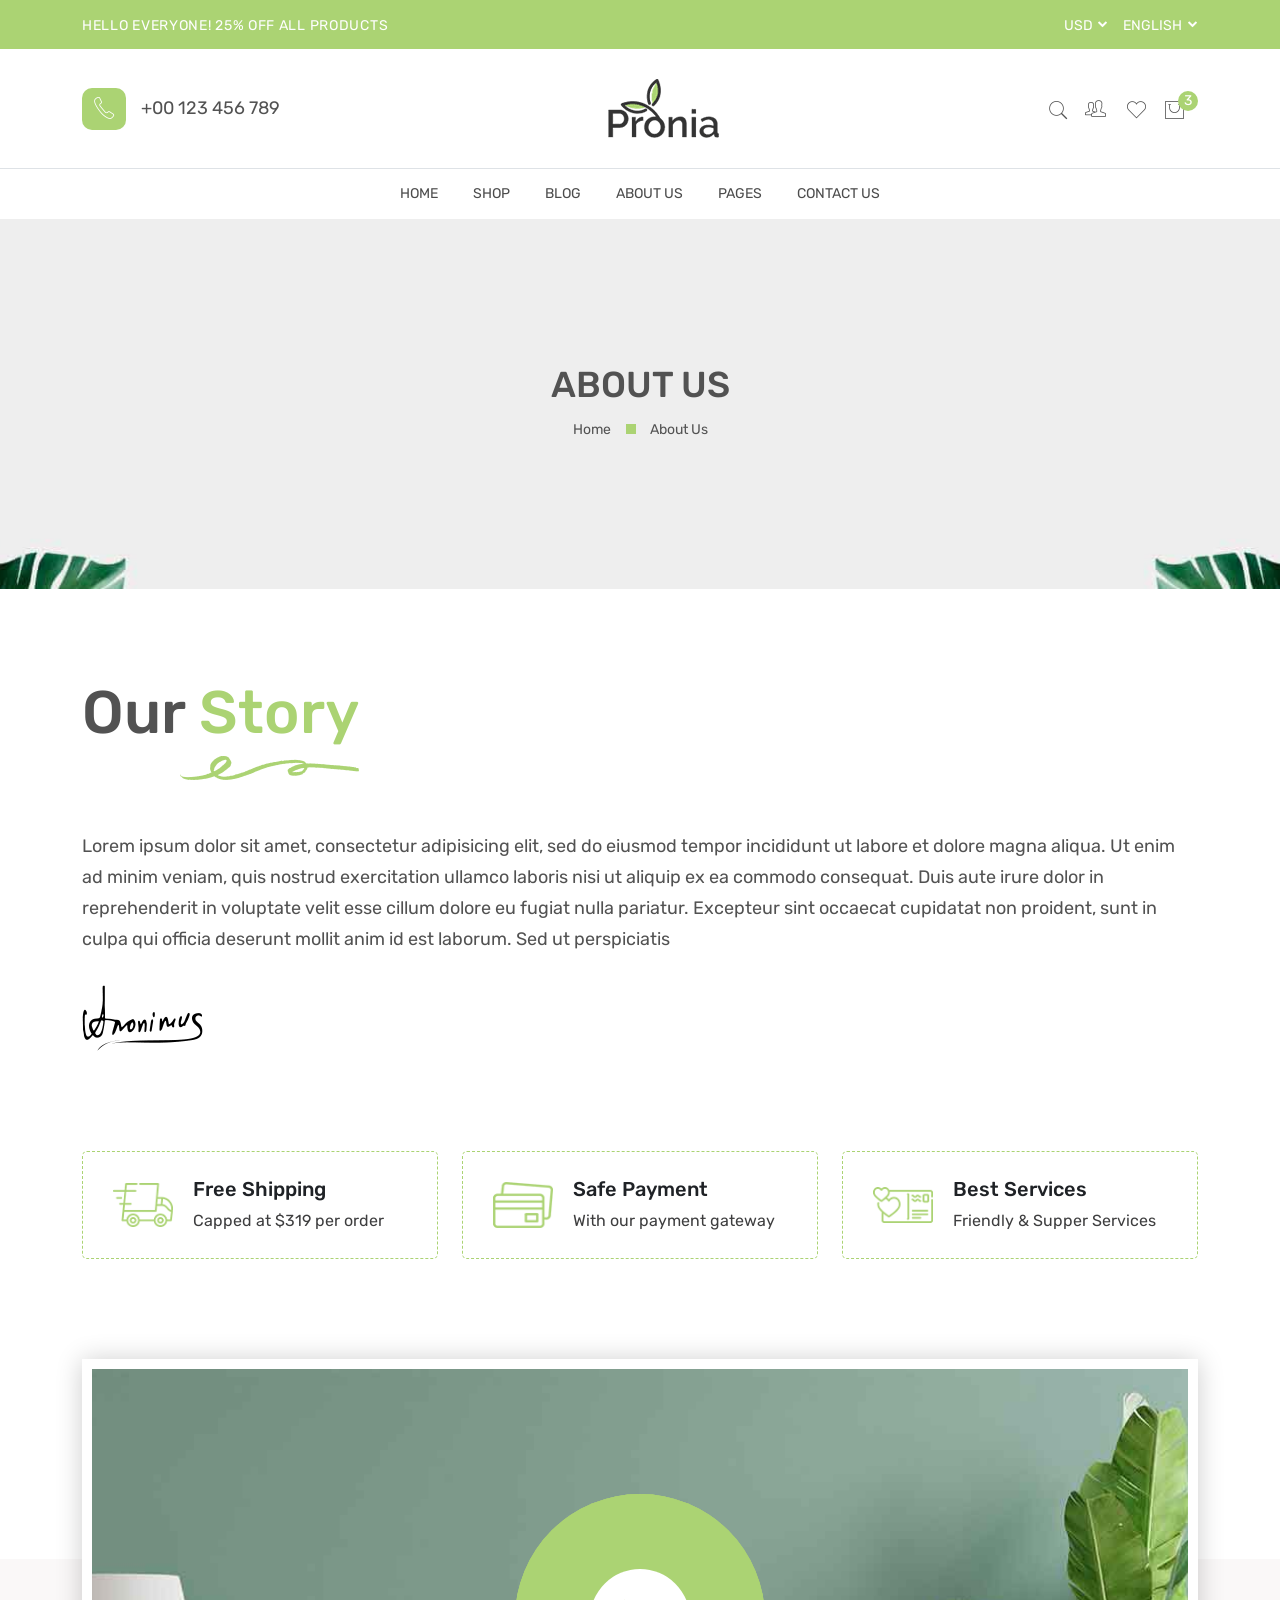
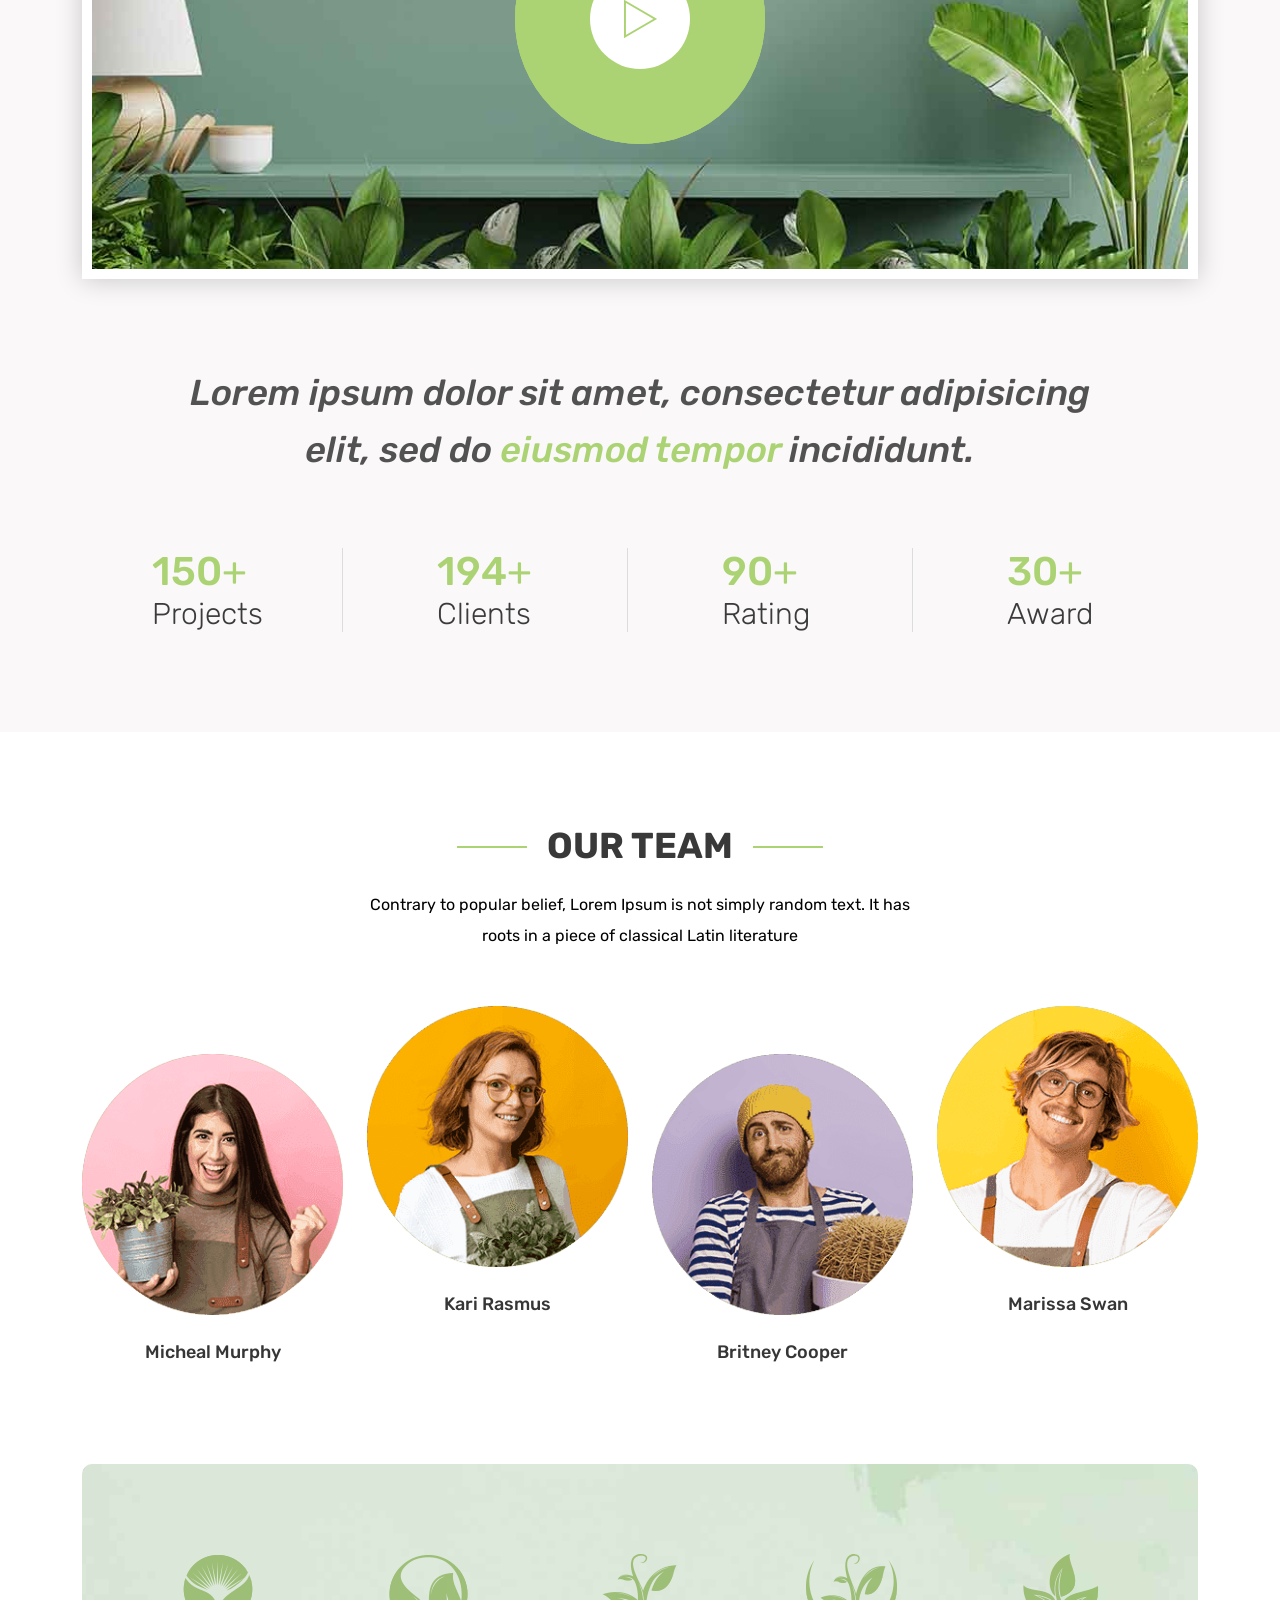
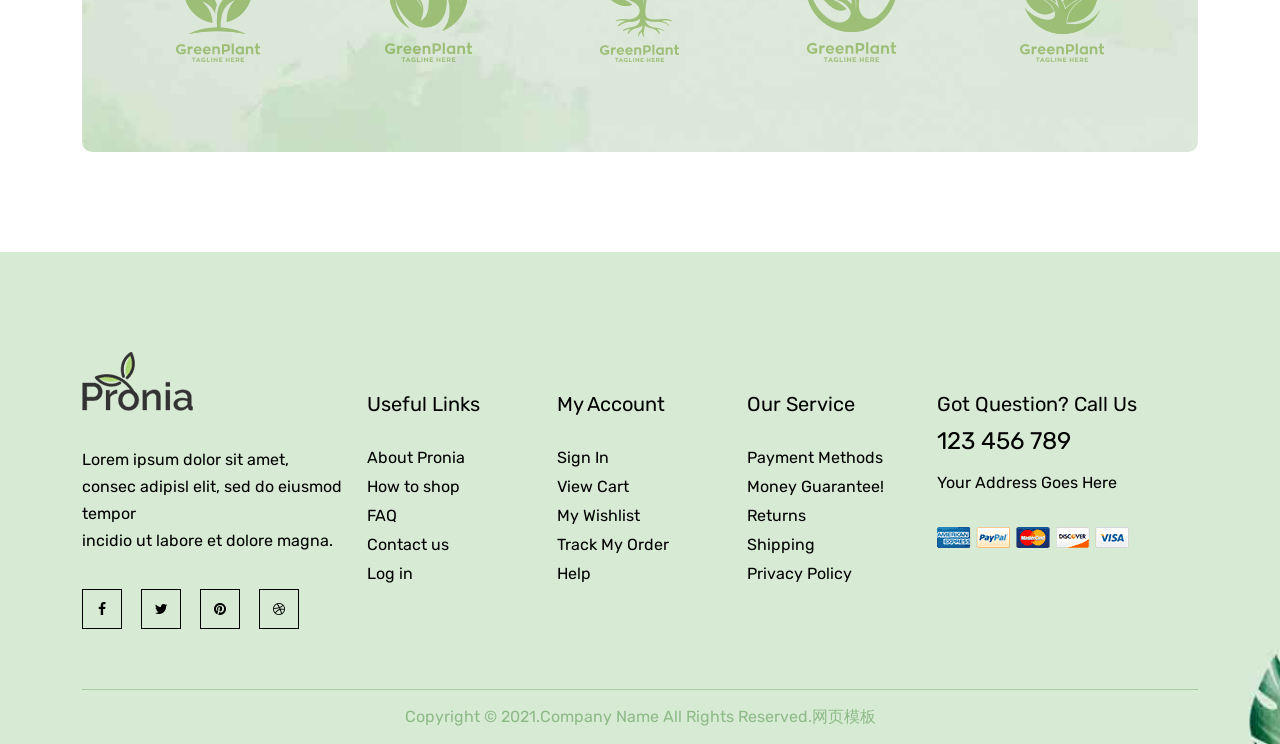
<file: about.html>
<!DOCTYPE html>
<html lang="zxx">

<head>

    <meta charset="UTF-8">
    <meta http-equiv="X-UA-Compatible" content="IE=edge">
    <title>Pronia - About</title>
    <meta name="robots" content="index, follow">
    <meta name="description" content="Pronia plant store bootstrap 5 template is an awesome website template for any home plant shop.">
    <meta name="viewport" content="width=device-width, initial-scale=1.0">
    <!-- Favicon -->


    <!-- CSS
    ============================================ -->

    <!-- Minify Version -->
    <link rel="stylesheet" href="static/css/plugins.min.css">
    <link rel="stylesheet" href="static/css/style.min.css">

</head>

<body>
    <div class="preloader-activate preloader-active open_tm_preloader">
        <div class="preloader-area-wrap">
            <div class="spinner d-flex justify-content-center align-items-center h-100">
                <div class="bounce1"></div>
                <div class="bounce2"></div>
                <div class="bounce3"></div>
            </div>
        </div>
    </div>
    <div class="main-wrapper">

        <!-- Begin Main Header Area -->
        <header class="main-header-area">
            <div class="header-top bg-pronia-primary d-none d-lg-block">
                <div class="container">
                    <div class="row align-items-center">
                        <div class="col-6">
                            <div class="header-top-left">
                                <span class="pronia-offer">HELLO EVERYONE! 25% Off All Products</span>
                            </div>
                        </div>
                        <div class="col-6">
                            <div class="header-top-right">
                                <ul class="dropdown-wrap">
                                    <li class="dropdown">
                                        <button class="btn btn-link dropdown-toggle ht-btn" type="button" id="currencyButton" data-bs-toggle="dropdown" aria-label="currency" aria-expanded="false">
                                            USD
                                        </button>
                                        <ul class="dropdown-menu" aria-labelledby="currencyButton">
                                            <li><a class="dropdown-item" href="#">GBP</a></li>
                                            <li><a class="dropdown-item" href="#">ISO</a></li>
                                        </ul>
                                    </li>
                                    <li class="dropdown">
                                        <button class="btn btn-link dropdown-toggle ht-btn" type="button" id="languageButton" data-bs-toggle="dropdown" aria-label="language" aria-expanded="false">
                                            English
                                        </button>
                                        <ul class="dropdown-menu" aria-labelledby="languageButton">
                                            <li><a class="dropdown-item" href="#">French</a></li>
                                            <li><a class="dropdown-item" href="#">Italian</a></li>
                                            <li><a class="dropdown-item" href="#">Spanish</a></li>
                                        </ul>
                                    </li>
                                </ul>
                            </div>
                        </div>
                    </div>
                </div>
            </div>
            <div class="header-middle py-30">
                <div class="container">
                    <div class="row align-items-center">
                        <div class="col-lg-12">
                            <div class="header-middle-wrap position-relative">
                                <div class="header-contact d-none d-lg-flex">
                                    <i class="pe-7s-call"></i>
                                    <a href="tel://+00-123-456-789">+00 123 456 789</a>
                                </div>

                                <a href="index.html" class="header-logo">
                                    <img src="static/picture/dark.png" alt="Header Logo">
                                </a>

                                <div class="header-right">
                                    <ul>
                                        <li>
                                            <a href="#exampleModal" class="search-btn bt" data-bs-toggle="modal" data-bs-target="#exampleModal">
                                                <i class="pe-7s-search"></i>
                                            </a>
                                        </li>
                                        <li class="dropdown d-none d-lg-block">
                                            <button class="btn btn-link dropdown-toggle ht-btn p-0" type="button" id="settingButton" data-bs-toggle="dropdown" aria-label="setting" aria-expanded="false">
                                                <i class="pe-7s-users"></i>
                                            </button>
                                            <ul class="dropdown-menu" aria-labelledby="settingButton">
                                                <li><a class="dropdown-item" href="my-account.html">My account</a></li>
                                                <li><a class="dropdown-item" href="login-register.html">Login | Register</a>
                                                </li>
                                            </ul>
                                        </li>
                                        <li class="d-none d-lg-block">
                                            <a href="wishlist.html">
                                                <i class="pe-7s-like"></i>
                                            </a>
                                        </li>
                                        <li class="minicart-wrap me-3 me-lg-0">
                                            <a href="#miniCart" class="minicart-btn toolbar-btn">
                                                <i class="pe-7s-shopbag"></i>
                                                <span class="quantity">3</span>
                                            </a>
                                        </li>
                                        <li class="mobile-menu_wrap d-block d-lg-none">
                                            <a href="#mobileMenu" class="mobile-menu_btn toolbar-btn pl-0">
                                                <i class="pe-7s-menu"></i>
                                            </a>
                                        </li>
                                    </ul>
                                </div>
                            </div>
                        </div>
                    </div>
                </div>
            </div>
            <div class="header-bottom d-none d-lg-block">
                <div class="container">
                    <div class="row">
                        <div class="col-lg-12">
                            <div class="main-menu position-relative">
                                <nav class="main-nav">
                                    <ul>
                                        <li class="drop-holder">
                                            <a href="index.html">Home</a>
                                            <ul class="drop-menu">
                                                <li>
                                                    <a href="index.html">Home One</a>
                                                </li>
                                                <li>
                                                    <a href="index-2.html">Home Two</a>
                                                </li>
                                            </ul>
                                        </li>
                                        <li class="megamenu-holder">
                                            <a href="shop.html">Shop</a>
                                            <ul class="drop-menu megamenu">
                                                <li>
                                                    <span class="title">Shop Layout</span>
                                                    <ul>
                                                        <li>
                                                            <a href="shop.html">Shop Default</a>
                                                        </li>
                                                        <li>
                                                            <a href="shop-grid-fullwidth.html">Shop Grid Fullwidth</a>
                                                        </li>
                                                        <li>
                                                            <a href="shop-right-sidebar.html">Shop Right Sidebar</a>
                                                        </li>
                                                        <li>
                                                            <a href="shop-list-fullwidth.html">Shop List Fullwidth</a>
                                                        </li>
                                                        <li>
                                                            <a href="shop-list-left-sidebar.html">Shop List Left Sidebar</a>
                                                        </li>
                                                        <li>
                                                            <a href="shop-list-right-sidebar.html">Shop List Right Sidebar</a>
                                                        </li>
                                                    </ul>
                                                </li>
                                                <li>
                                                    <span class="title">Product Style</span>
                                                    <ul>
                                                        <li>
                                                            <a href="single-product-variable.html">Single Product Variable</a>
                                                        </li>
                                                        <li>
                                                            <a href="single-product-group.html">Single Product Group</a>
                                                        </li>
                                                        <li>
                                                            <a href="single-product.html">Single Product Default</a>
                                                        </li>
                                                        <li>
                                                            <a href="single-product-affiliate.html">Single Product Affiliate</a>
                                                        </li>
                                                        <li>
                                                            <a href="single-product-sale.html">Single Product Sale</a>
                                                        </li>
                                                        <li>
                                                            <a href="single-product-sticky.html">Single Product Sticky</a>
                                                        </li>
                                                    </ul>
                                                </li>
                                                <li>
                                                    <span class="title">Product Related</span>
                                                    <ul>
                                                        <li>
                                                            <a href="my-account.html">My Account</a>
                                                        </li>
                                                        <li>
                                                            <a href="login-register.html">Login | Register</a>
                                                        </li>
                                                        <li>
                                                            <a href="cart.html">Shopping Cart</a>
                                                        </li>
                                                        <li>
                                                            <a href="wishlist.html">Wishlist</a>
                                                        </li>
                                                        <li>
                                                            <a href="compare.html">Compare</a>
                                                        </li>
                                                        <li>
                                                            <a href="checkout.html">Checkout</a>
                                                        </li>
                                                    </ul>
                                                </li>
                                            </ul>
                                        </li>
                                        <li class="drop-holder">
                                            <a href="blog.html">Blog</a>
                                            <ul class="drop-menu">
                                                <li>
                                                    <a href="blog-listview.html">Blog List View</a>
                                                </li>
                                                <li>
                                                    <a href="blog-detail.html">Blog Detail</a>
                                                </li>
                                            </ul>
                                        </li>
                                        <li>
                                            <a href="">About Us</a>
                                        </li>
                                        <li class="drop-holder">
                                            <a href="#">Pages</a>
                                            <ul class="drop-menu">
                                                <li>
                                                    <a href="faq.html">FAQ</a>
                                                </li>
                                                <li>
                                                    <a href="404.html">Error 404</a>
                                                </li>
                                            </ul>
                                        </li>
                                        <li>
                                            <a href="contact.html">Contact Us</a>
                                        </li>
                                    </ul>
                                </nav>
                            </div>
                        </div>
                    </div>
                </div>
            </div>
            <div class="header-sticky py-4 py-lg-0">
                <div class="container">
                    <div class="header-nav position-relative">
                        <div class="row align-items-center">
                            <div class="col-lg-3 col-6">

                                <a href="index.html" class="header-logo">
                                    <img src="static/picture/dark.png" alt="Header Logo">
                                </a>

                            </div>
                            <div class="col-lg-6 d-none d-lg-block">
                                <div class="main-menu">
                                    <nav class="main-nav">
                                        <ul>
                                            <li class="drop-holder">
                                                <a href="index.html">Home</a>
                                                <ul class="drop-menu">
                                                    <li>
                                                        <a href="index.html">Home One</a>
                                                    </li>
                                                    <li>
                                                        <a href="index-2.html">Home Two</a>
                                                    </li>
                                                </ul>
                                            </li>
                                            <li class="megamenu-holder">
                                                <a href="shop.html">Shop</a>
                                                <ul class="drop-menu megamenu">
                                                    <li>
                                                        <span class="title">Shop Layout</span>
                                                        <ul>
                                                            <li>
                                                                <a href="shop.html">Shop Default</a>
                                                            </li>
                                                            <li>
                                                                <a href="shop-grid-fullwidth.html">Shop Grid Fullwidth</a>
                                                            </li>
                                                            <li>
                                                                <a href="shop-right-sidebar.html">Shop Right Sidebar</a>
                                                            </li>
                                                            <li>
                                                                <a href="shop-list-fullwidth.html">Shop List Fullwidth</a>
                                                            </li>
                                                            <li>
                                                                <a href="shop-list-left-sidebar.html">Shop List Left Sidebar</a>
                                                            </li>
                                                            <li>
                                                                <a href="shop-list-right-sidebar.html">Shop List Right
                                                                    Sidebar</a>
                                                            </li>
                                                        </ul>
                                                    </li>
                                                    <li>
                                                        <span class="title">Product Style</span>
                                                        <ul>
                                                            <li>
                                                                <a href="single-product-variable.html">Single Product
                                                                    Variable</a>
                                                            </li>
                                                            <li>
                                                                <a href="single-product-group.html">Single Product Group</a>
                                                            </li>
                                                            <li>
                                                                <a href="single-product.html">Single Product Default</a>
                                                            </li>
                                                            <li>
                                                                <a href="single-product-affiliate.html">Single Product
                                                                    Affiliate</a>
                                                            </li>
                                                            <li>
                                                                <a href="single-product-sale.html">Single Product Sale</a>
                                                            </li>
                                                            <li>
                                                                <a href="single-product-sticky.html">Single Product Sticky</a>
                                                            </li>
                                                        </ul>
                                                    </li>
                                                    <li>
                                                        <span class="title">Product Related</span>
                                                        <ul>
                                                            <li>
                                                                <a href="my-account.html">My Account</a>
                                                            </li>
                                                            <li>
                                                                <a href="login-register.html">Login | Register</a>
                                                            </li>
                                                            <li>
                                                                <a href="cart.html">Shopping Cart</a>
                                                            </li>
                                                            <li>
                                                                <a href="wishlist.html">Wishlist</a>
                                                            </li>
                                                            <li>
                                                                <a href="compare.html">Compare</a>
                                                            </li>
                                                            <li>
                                                                <a href="checkout.html">Checkout</a>
                                                            </li>
                                                        </ul>
                                                    </li>
                                                </ul>
                                            </li>
                                            <li class="drop-holder">
                                                <a href="blog.html">Blog</a>
                                                <ul class="drop-menu">
                                                    <li>
                                                        <a href="blog-listview.html">Blog List View</a>
                                                    </li>
                                                    <li>
                                                        <a href="blog-detail.html">Blog Detail</a>
                                                    </li>
                                                </ul>
                                            </li>
                                            <li>
                                                <a href="">About Us</a>
                                            </li>
                                            <li class="drop-holder">
                                                <a href="#">Pages</a>
                                                <ul class="drop-menu">
                                                    <li>
                                                        <a href="faq.html">FAQ</a>
                                                    </li>
                                                    <li>
                                                        <a href="404.html">Error 404</a>
                                                    </li>
                                                </ul>
                                            </li>
                                            <li>
                                                <a href="contact.html">Contact Us</a>
                                            </li>
                                        </ul>
                                    </nav>
                                </div>
                            </div>
                            <div class="col-lg-3 col-6">
                                <div class="header-right">
                                    <ul>
                                        <li>
                                            <a href="#exampleModal" class="search-btn bt" data-bs-toggle="modal" data-bs-target="#exampleModal">
                                                <i class="pe-7s-search"></i>
                                            </a>
                                        </li>
                                        <li class="dropdown d-none d-lg-block">
                                            <button class="btn btn-link dropdown-toggle ht-btn p-0" type="button" id="stickysettingButton" data-bs-toggle="dropdown" aria-label="setting" aria-expanded="false">
                                                <i class="pe-7s-users"></i>
                                            </button>
                                            <ul class="dropdown-menu" aria-labelledby="stickysettingButton">
                                                <li><a class="dropdown-item" href="my-account.html">My account</a></li>
                                                <li><a class="dropdown-item" href="login-register.html">Login | Register</a>
                                                </li>
                                            </ul>
                                        </li>
                                        <li class="d-none d-lg-block">
                                            <a href="wishlist.html">
                                                <i class="pe-7s-like"></i>
                                            </a>
                                        </li>
                                        <li class="minicart-wrap me-3 me-lg-0">
                                            <a href="#miniCart" class="minicart-btn toolbar-btn">
                                                <i class="pe-7s-shopbag"></i>
                                                <span class="quantity">3</span>
                                            </a>
                                        </li>
                                        <li class="mobile-menu_wrap d-block d-lg-none">
                                            <a href="#mobileMenu" class="mobile-menu_btn toolbar-btn pl-0">
                                                <i class="pe-7s-menu"></i>
                                            </a>
                                        </li>
                                    </ul>
                                </div>
                            </div>
                        </div>
                    </div>
                </div>
            </div>
            <div class="mobile-menu_wrapper" id="mobileMenu">
                <div class="offcanvas-body">
                    <div class="inner-body">
                        <div class="offcanvas-top">
                            <a href="#" class="button-close"><i class="pe-7s-close"></i></a>
                        </div>
                        <div class="header-contact offcanvas-contact">
                            <i class="pe-7s-call"></i>
                            <a href="tel://+00-123-456-789">+00 123 456 789</a>
                        </div>
                        <div class="offcanvas-user-info">
                            <ul class="dropdown-wrap">
                                <li class="dropdown dropdown-left">
                                    <button class="btn btn-link dropdown-toggle ht-btn" type="button" id="languageButtonTwo" data-bs-toggle="dropdown" aria-expanded="false">
                                        English
                                    </button>
                                    <ul class="dropdown-menu" aria-labelledby="languageButtonTwo">
                                        <li><a class="dropdown-item" href="#">French</a></li>
                                        <li><a class="dropdown-item" href="#">Italian</a></li>
                                        <li><a class="dropdown-item" href="#">Spanish</a></li>
                                    </ul>
                                </li>
                                <li class="dropdown">
                                    <button class="btn btn-link dropdown-toggle ht-btn usd-dropdown" type="button" id="currencyButtonTwo" data-bs-toggle="dropdown" aria-expanded="false">
                                        USD
                                    </button>
                                    <ul class="dropdown-menu" aria-labelledby="currencyButtonTwo">
                                        <li><a class="dropdown-item" href="#">GBP</a></li>
                                        <li><a class="dropdown-item" href="#">ISO</a></li>
                                    </ul>
                                </li>
                                <li class="dropdown">
                                    <button class="btn btn-link dropdown-toggle ht-btn p-0" type="button" id="settingButtonTwo" data-bs-toggle="dropdown" aria-expanded="false">
                                        <i class="pe-7s-users"></i>
                                    </button>
                                    <ul class="dropdown-menu dropdown-menu-end" aria-labelledby="settingButtonTwo">
                                        <li><a class="dropdown-item" href="my-account.html">My account</a></li>
                                        <li><a class="dropdown-item" href="login-register.html">Login | Register</a></li>
                                    </ul>
                                </li>
                                <li>
                                    <a href="wishlist.html">
                                        <i class="pe-7s-like"></i>
                                    </a>
                                </li>
                            </ul>
                        </div>
                        <div class="offcanvas-menu_area">
                            <nav class="offcanvas-navigation">
                                <ul class="mobile-menu">
                                    <li class="menu-item-has-children">
                                        <a href="#">
                                            <span class="mm-text">Home
                                        <i class="pe-7s-angle-down"></i>
                                    </span>
                                        </a>
                                        <ul class="sub-menu">
                                            <li>
                                                <a href="index.html">
                                                    <span class="mm-text">Home One</span>
                                                </a>
                                            </li>
                                            <li>
                                                <a href="index-2.html">
                                                    <span class="mm-text">Home Two</span>
                                                </a>
                                            </li>
                                        </ul>
                                    </li>
                                    <li class="menu-item-has-children">
                                        <a href="#">
                                            <span class="mm-text">Shop
                                        <i class="pe-7s-angle-down"></i>
                                    </span>
                                        </a>
                                        <ul class="sub-menu">
                                            <li class="menu-item-has-children">
                                                <a href="#">
                                                    <span class="mm-text">Shop Layout
                                                <i class="pe-7s-angle-down"></i>
                                            </span>
                                                </a>
                                                <ul class="sub-menu">
                                                    <li>
                                                        <a href="shop.html">
                                                            <span class="mm-text">Shop Default</span>
                                                        </a>
                                                    </li>
                                                    <li>
                                                        <a href="shop-grid-fullwidth.html">
                                                            <span class="mm-text">Shop Grid Fullwidth</span>
                                                        </a>
                                                    </li>
                                                    <li>
                                                        <a href="shop-right-sidebar.html">
                                                            <span class="mm-text">Shop Right Sidebar</span>
                                                        </a>
                                                    </li>
                                                    <li>
                                                        <a href="shop-list-fullwidth.html">
                                                            <span class="mm-text">Shop List Fullwidth</span>
                                                        </a>
                                                    </li>
                                                    <li>
                                                        <a href="shop-list-left-sidebar.html">
                                                            <span class="mm-text">Shop List Left Sidebar</span>
                                                        </a>
                                                    </li>
                                                    <li>
                                                        <a href="shop-list-right-sidebar.html">
                                                            <span class="mm-text">Shop List Right Sidebar</span>
                                                        </a>
                                                    </li>
                                                </ul>
                                            </li>
                                            <li class="menu-item-has-children">
                                                <a href="#">
                                                    <span class="mm-text">Product Style
                                                <i class="pe-7s-angle-down"></i>
                                            </span>
                                                </a>
                                                <ul class="sub-menu">
                                                    <li>
                                                        <a href="single-product.html">
                                                            <span class="mm-text">Single Product Default</span>
                                                        </a>
                                                    </li>
                                                    <li>
                                                        <a href="single-product-group.html">
                                                            <span class="mm-text">Single Product Group</span>
                                                        </a>
                                                    </li>
                                                    <li>
                                                        <a href="single-product-variable.html">
                                                            <span class="mm-text">Single Product Variable</span>
                                                        </a>
                                                    </li>
                                                    <li>
                                                        <a href="single-product-sale.html">
                                                            <span class="mm-text">Single Product Sale</span>
                                                        </a>
                                                    </li>
                                                    <li>
                                                        <a href="single-product-sticky.html">
                                                            <span class="mm-text">Single Product Sticky</span>
                                                        </a>
                                                    </li>
                                                    <li>
                                                        <a href="single-product-affiliate.html">
                                                            <span class="mm-text">Single Product Affiliate</span>
                                                        </a>
                                                    </li>
                                                </ul>
                                            </li>
                                            <li class="menu-item-has-children">
                                                <a href="#">
                                                    <span class="mm-text">Product Related
                                                <i class="pe-7s-angle-down"></i>
                                            </span>
                                                </a>
                                                <ul class="sub-menu">
                                                    <li>
                                                        <a href="my-account.html">
                                                            <span class="mm-text">My Account</span>
                                                        </a>
                                                    </li>
                                                    <li>
                                                        <a href="login-register.html">
                                                            <span class="mm-text">Login | Register</span>
                                                        </a>
                                                    </li>
                                                    <li>
                                                        <a href="cart.html">
                                                            <span class="mm-text">Shopping Cart</span>
                                                        </a>
                                                    </li>
                                                    <li>
                                                        <a href="wishlist.html">
                                                            <span class="mm-text">Wishlist</span>
                                                        </a>
                                                    </li>
                                                    <li>
                                                        <a href="compare.html">
                                                            <span class="mm-text">Compare</span>
                                                        </a>
                                                    </li>
                                                    <li>
                                                        <a href="checkout.html">
                                                            <span class="mm-text">Checkout</span>
                                                        </a>
                                                    </li>
                                                </ul>
                                            </li>
                                        </ul>
                                    </li>
                                    <li class="menu-item-has-children">
                                        <a href="#">
                                            <span class="mm-text">Blog
                                        <i class="pe-7s-angle-down"></i>
                                    </span>
                                        </a>
                                        <ul class="sub-menu">
                                            <li class="menu-item-has-children">
                                                <a href="#">
                                                    <span class="mm-text">Blog Holder
                                                <i class="pe-7s-angle-down"></i>
                                            </span>
                                                </a>
                                                <ul class="sub-menu">
                                                    <li>
                                                        <a href="blog.html">
                                                            <span class="mm-text">Blog Default</span>
                                                        </a>
                                                    </li>
                                                    <li>
                                                        <a href="blog-listview.html">Blog List View</a>
                                                    </li>
                                                    <li>
                                                        <a href="blog-detail.html">Blog Detail</a>
                                                    </li>
                                                </ul>
                                            </li>
                                        </ul>
                                    </li>
                                    <li>
                                        <a href="">
                                            <span class="mm-text">About Us</span>
                                        </a>
                                    </li>
                                    <li class="menu-item-has-children">
                                        <a href="#">
                                            <span class="mm-text">Pages
                                        <i class="pe-7s-angle-down"></i>
                                    </span>
                                        </a>
                                        <ul class="sub-menu">
                                            <li>
                                                <a href="faq.html">
                                                    <span class="mm-text">Frequently Questions</span>
                                                </a>
                                            </li>
                                            <li>
                                                <a href="404.html">
                                                    <span class="mm-text">Error 404</span>
                                                </a>
                                            </li>
                                        </ul>
                                    </li>
                                    <li>
                                        <a href="contact.html">
                                            <span class="mm-text">Contact</span>
                                        </a>
                                    </li>
                                </ul>
                            </nav>
                        </div>
                    </div>
                </div>
            </div>
            <div class="modal fade" id="exampleModal" tabindex="-1" aria-labelledby="exampleModal" aria-hidden="true">
                <div class="modal-dialog modal-fullscreen">
                    <div class="modal-content modal-bg-dark">
                        <div class="modal-header">
                            <button type="button" class="btn-close" data-bs-dismiss="modal" aria-label="Close" data-tippy="Close" data-tippy-inertia="true" data-tippy-animation="shift-away" data-tippy-delay="50" data-tippy-arrow="true" data-tippy-theme="sharpborder">
                            </button>
                        </div>
                        <div class="modal-body">
                            <div class="modal-search">
                                <span class="searchbox-info">Start typing and press Enter to search or ESC to close</span>
                                <form action="#" class="hm-searchbox">
                                    <input type="text" name="Search..." value="Search..." onblur="if(this.value==''){this.value='Search...'}" onfocus="if(this.value=='Search...'){this.value=''}" autocomplete="off">
                                    <button class="search-btn" type="submit" aria-label="searchbtn">
                                        <i class="pe-7s-search"></i>
                                    </button>
                                </form>
                            </div>
                        </div>
                    </div>
                </div>
            </div>
            <div class="offcanvas-minicart_wrapper" id="miniCart">
                <div class="offcanvas-body">
                    <div class="minicart-content">
                        <div class="minicart-heading">
                            <h4 class="mb-0">Shopping Cart</h4>
                            <a href="#" class="button-close"><i class="pe-7s-close" data-tippy="Close" data-tippy-inertia="true" data-tippy-animation="shift-away" data-tippy-delay="50" data-tippy-arrow="true" data-tippy-theme="sharpborder"></i></a>
                        </div>
                        <ul class="minicart-list">
                            <li class="minicart-product">
                                <a class="product-item_remove" href="#"><i class="pe-7s-close" data-tippy="Remove" data-tippy-inertia="true" data-tippy-animation="shift-away" data-tippy-delay="50" data-tippy-arrow="true" data-tippy-theme="sharpborder"></i></a>
                                <a href="single-product-variable.html" class="product-item_img">
                                    <img class="img-full" src="static/picture/2-1-70x78.png" alt="Product Image">
                                </a>
                                <div class="product-item_content">
                                    <a class="product-item_title" href="single-product-variable.html">American Marigold</a>
                                    <span class="product-item_quantity">1 x $23.45</span>
                                </div>
                            </li>
                            <li class="minicart-product">
                                <a class="product-item_remove" href="#"><i class="pe-7s-close" data-tippy="Remove" data-tippy-inertia="true" data-tippy-animation="shift-away" data-tippy-delay="50" data-tippy-arrow="true" data-tippy-theme="sharpborder"></i></a>
                                <a href="single-product-variable.html" class="product-item_img">
                                    <img class="img-full" src="static/picture/2-2-70x78.png" alt="Product Image">
                                </a>
                                <div class="product-item_content">
                                    <a class="product-item_title" href="single-product-variable.html">Black Eyed Susan</a>
                                    <span class="product-item_quantity">1 x $25.45</span>
                                </div>
                            </li>
                            <li class="minicart-product">
                                <a class="product-item_remove" href="#">
                                    <i class="pe-7s-close" data-tippy="Remove" data-tippy-inertia="true" data-tippy-animation="shift-away" data-tippy-delay="50" data-tippy-arrow="true" data-tippy-theme="sharpborder"></i>
                                </a>
                                <a href="single-product-variable.html" class="product-item_img">
                                    <img class="img-full" src="static/picture/2-3-70x78.png" alt="Product Image">
                                </a>
                                <div class="product-item_content">
                                    <a class="product-item_title" href="single-product-variable.html">Bleeding Heart</a>
                                    <span class="product-item_quantity">1 x $30.45</span>
                                </div>
                            </li>
                        </ul>
                    </div>
                    <div class="minicart-item_total">
                        <span>Subtotal</span>
                        <span class="ammount">$79.35</span>
                    </div>
                    <div class="group-btn_wrap d-grid gap-2">
                        <a href="cart.html" class="btn btn-dark">View Cart</a>
                        <a href="checkout.html" class="btn btn-dark">Checkout</a>
                    </div>
                </div>
            </div>
            <div class="global-overlay"></div>
        </header>
        <!-- Main Header Area End Here -->

        <!-- Begin Main Content Area -->
        <main class="main-content">
            <div class="breadcrumb-area breadcrumb-height" data-bg-image="static/image/1-1-1919x388.jpg">
                <div class="container h-100">
                    <div class="row h-100">
                        <div class="col-lg-12">
                            <div class="breadcrumb-item">
                                <h1 class="breadcrumb-heading">About Us</h1>
                                <ul>
                                    <li>
                                        <a href="index.html">Home</a>
                                    </li>
                                    <li>About Us</li>
                                </ul>
                            </div>
                        </div>
                    </div>
                </div>
            </div>
            <div class="about-area section-space-top-95">
                <div class="container">
                    <div class="row">
                        <div class="col-lg-12">
                            <div class="about-content">
                                <h2 class="about-title">Our <span>Story</span></h2>
                                <p class="about-desc">Lorem ipsum dolor sit amet, consectetur adipisicing elit, sed do eiusmod
                                    tempor incididunt ut labore et dolore magna aliqua. Ut enim ad minim veniam, quis nostrud
                                    exercitation ullamco laboris nisi ut aliquip ex ea commodo consequat. Duis aute irure dolor
                                    in reprehenderit in voluptate velit esse cillum dolore eu fugiat nulla pariatur. Excepteur
                                    sint occaecat cupidatat non proident, sunt in culpa qui officia deserunt mollit anim id est
                                    laborum. Sed ut perspiciatis</p>
                                <div class="about-signature">
                                    <img src="static/picture/21.png" alt="Signature">
                                </div>
                            </div>
                        </div>
                    </div>
                </div>
            </div>

            <!-- Begin Shipping Area -->
            <div class="shipping-area section-space-y-axis-100">
                <div class="container">
                    <div class="shipping-bg">
                        <div class="row shipping-wrap">
                            <div class="col-lg-4 col-md-6">
                                <div class="shipping-item">
                                    <div class="shipping-img">
                                        <img src="static/picture/car.png" alt="Shipping Icon">
                                    </div>
                                    <div class="shipping-content">
                                        <h2 class="title">Free Shipping</h2>
                                        <p class="short-desc mb-0">Capped at $319 per order</p>
                                    </div>
                                </div>
                            </div>
                            <div class="col-lg-4 col-md-6 mt-4 mt-md-0">
                                <div class="shipping-item">
                                    <div class="shipping-img">
                                        <img src="static/picture/card.png" alt="Shipping Icon">
                                    </div>
                                    <div class="shipping-content">
                                        <h2 class="title">Safe Payment</h2>
                                        <p class="short-desc mb-0">With our payment gateway</p>
                                    </div>
                                </div>
                            </div>
                            <div class="col-lg-4 col-md-6 mt-4 mt-lg-0">
                                <div class="shipping-item">
                                    <div class="shipping-img">
                                        <img src="static/picture/service.png" alt="Shipping Icon">
                                    </div>
                                    <div class="shipping-content">
                                        <h2 class="title">Best Services</h2>
                                        <p class="short-desc mb-0">Friendly & Supper Services</p>
                                    </div>
                                </div>
                            </div>
                        </div>
                    </div>
                </div>
            </div>
            <!-- Shipping Area End Here -->

            <!-- Begin Banner Area -->
            <div class="banner-with-counter">
                <div class="banner-area">
                    <div class="container">
                        <div class="row">
                            <div class="col-lg-12">
                                <div class="banner-boxshadow">
                                    <div class="banner-item" data-bg-image="static/image/3-1-1208x542.jpg">
                                        <div class="popup-btn">
                                            <a class="popup-vimeo wave-btn" href="javascript:;">
                                                <span></span>
                                                <span></span>
                                                <span></span>
                                                <div class="icon">
                                                    <i class="pe-7s-play"></i>
                                                </div>
                                            </a>
                                        </div>
                                    </div>
                                </div>
                            </div>
                        </div>
                    </div>
                </div>
                <div class="counter-area">
                    <div class="container">
                        <h2 class="counter-title">Lorem ipsum dolor sit amet, consectetur adipisicing <br> elit, sed do
                            <span>eiusmod tempor</span> incididunt.
                        </h2>
                        <div class="row">
                            <div class="col-lg-3 col-md-4 col-6">
                                <div class="counter-item">
                                    <div class="count-wrap">
                                        <h3 class="count mb-0" data-counterup-time="500">150</h3>
                                        <span class="prefix">+</span>
                                    </div>
                                    <h4 class="count-title mb-0">Projects</h4>
                                </div>
                            </div>
                            <div class="col-lg-3 col-md-4 col-6">
                                <div class="counter-item">
                                    <div class="count-wrap">
                                        <h3 class="count mb-0" data-counterup-time="1000">359</h3>
                                        <span class="prefix">+</span>
                                    </div>
                                    <h4 class="count-title mb-0">Clients</h4>
                                </div>
                            </div>
                            <div class="col-lg-3 col-md-4 col-6 pt-4 pt-md-0">
                                <div class="counter-item">
                                    <div class="count-wrap">
                                        <h3 class="count mb-0" data-counterup-time="1500">251</h3>
                                        <span class="prefix">+</span>
                                    </div>
                                    <h4 class="count-title mb-0">Rating</h4>
                                </div>
                            </div>
                            <div class="col-lg-3 col-md-4 col-6 pt-4 pt-lg-0">
                                <div class="counter-item">
                                    <div class="count-wrap">
                                        <h3 class="count mb-0" data-counterup-time="2000">110</h3>
                                        <span class="prefix">+</span>
                                    </div>
                                    <h4 class="count-title mb-0">Award</h4>
                                </div>
                            </div>
                        </div>
                    </div>
                </div>
            </div>
            <!-- Banner Area End Here -->

            <div class="team-area section-space-top-100">
                <div class="container">
                    <div class="section-title-wrap without-tab">
                        <h2 class="section-title">Our Team</h2>
                        <p class="section-desc">Contrary to popular belief, Lorem Ipsum is not simply random text. It has roots
                            in a piece of classical Latin literature
                        </p>
                    </div>
                    <div class="row">
                        <div class="col-lg-3 col-sm-6 pt-sm-5">
                            <div class="team-item">
                                <div class="team-img">
                                    <img src="static/picture/1-1-270x270.png" alt="Team Member">
                                    <div class="inner-content">
                                        <h2 class="team-member-name">Micheal Murphy</h2>
                                        <span class="occupation">Sales man</span>
                                        <div class="social-link with-border">
                                            <ul>
                                                <li>
                                                    <a href="#" data-tippy="Facebook" data-tippy-inertia="true" data-tippy-animation="shift-away" data-tippy-delay="50" data-tippy-arrow="true" data-tippy-theme="sharpborder">
                                                        <i class="fa fa-facebook"></i>
                                                    </a>
                                                </li>
                                                <li>
                                                    <a href="#" data-tippy="Twitter" data-tippy-inertia="true" data-tippy-animation="shift-away" data-tippy-delay="50" data-tippy-arrow="true" data-tippy-theme="sharpborder">
                                                        <i class="fa fa-twitter"></i>
                                                    </a>
                                                </li>
                                                <li>
                                                    <a href="#" data-tippy="Pinterest" data-tippy-inertia="true" data-tippy-animation="shift-away" data-tippy-delay="50" data-tippy-arrow="true" data-tippy-theme="sharpborder">
                                                        <i class="fa fa-pinterest"></i>
                                                    </a>
                                                </li>
                                            </ul>
                                        </div>
                                    </div>
                                </div>
                                <div class="team-content">
                                    <h2 class="team-member-name mb-0">Micheal Murphy</h2>
                                </div>
                            </div>
                        </div>
                        <div class="col-lg-3 col-sm-6 pt-5 pt-sm-0">
                            <div class="team-item">
                                <div class="team-img">
                                    <img src="static/picture/1-2-270x270.png" alt="Team Member">
                                    <div class="inner-content">
                                        <h2 class="team-member-name">Kari Rasmus</h2>
                                        <span class="occupation">Sales man</span>
                                        <div class="social-link with-border">
                                            <ul>
                                                <li>
                                                    <a href="#" data-tippy="Facebook" data-tippy-inertia="true" data-tippy-animation="shift-away" data-tippy-delay="50" data-tippy-arrow="true" data-tippy-theme="sharpborder">
                                                        <i class="fa fa-facebook"></i>
                                                    </a>
                                                </li>
                                                <li>
                                                    <a href="#" data-tippy="Twitter" data-tippy-inertia="true" data-tippy-animation="shift-away" data-tippy-delay="50" data-tippy-arrow="true" data-tippy-theme="sharpborder">
                                                        <i class="fa fa-twitter"></i>
                                                    </a>
                                                </li>
                                                <li>
                                                    <a href="#" data-tippy="Pinterest" data-tippy-inertia="true" data-tippy-animation="shift-away" data-tippy-delay="50" data-tippy-arrow="true" data-tippy-theme="sharpborder">
                                                        <i class="fa fa-pinterest"></i>
                                                    </a>
                                                </li>
                                            </ul>
                                        </div>
                                    </div>
                                </div>
                                <div class="team-content">
                                    <h2 class="team-member-name mb-0">Kari Rasmus</h2>
                                </div>
                            </div>
                        </div>
                        <div class="col-lg-3 col-sm-6 pt-5">
                            <div class="team-item">
                                <div class="team-img">
                                    <img src="static/picture/1-3-270x270.png" alt="Team Member">
                                    <div class="inner-content">
                                        <h2 class="team-member-name">Britney Cooper</h2>
                                        <span class="occupation">Sales man</span>
                                        <div class="social-link with-border">
                                            <ul>
                                                <li>
                                                    <a href="#" data-tippy="Facebook" data-tippy-inertia="true" data-tippy-animation="shift-away" data-tippy-delay="50" data-tippy-arrow="true" data-tippy-theme="sharpborder">
                                                        <i class="fa fa-facebook"></i>
                                                    </a>
                                                </li>
                                                <li>
                                                    <a href="#" data-tippy="Twitter" data-tippy-inertia="true" data-tippy-animation="shift-away" data-tippy-delay="50" data-tippy-arrow="true" data-tippy-theme="sharpborder">
                                                        <i class="fa fa-twitter"></i>
                                                    </a>
                                                </li>
                                                <li>
                                                    <a href="#" data-tippy="Pinterest" data-tippy-inertia="true" data-tippy-animation="shift-away" data-tippy-delay="50" data-tippy-arrow="true" data-tippy-theme="sharpborder">
                                                        <i class="fa fa-pinterest"></i>
                                                    </a>
                                                </li>
                                            </ul>
                                        </div>
                                    </div>
                                </div>
                                <div class="team-content">
                                    <h2 class="team-member-name mb-0">Britney Cooper</h2>
                                </div>
                            </div>
                        </div>
                        <div class="col-lg-3 col-sm-6 pt-5 pt-sm-0">
                            <div class="team-item">
                                <div class="team-img">
                                    <img src="static/picture/1-4-270x270.png" alt="Team Member">
                                    <div class="inner-content">
                                        <h2 class="team-member-name">Marissa Swan</h2>
                                        <span class="occupation">Sales man</span>
                                        <div class="social-link with-border">
                                            <ul>
                                                <li>
                                                    <a href="#" data-tippy="Facebook" data-tippy-inertia="true" data-tippy-animation="shift-away" data-tippy-delay="50" data-tippy-arrow="true" data-tippy-theme="sharpborder">
                                                        <i class="fa fa-facebook"></i>
                                                    </a>
                                                </li>
                                                <li>
                                                    <a href="#" data-tippy="Twitter" data-tippy-inertia="true" data-tippy-animation="shift-away" data-tippy-delay="50" data-tippy-arrow="true" data-tippy-theme="sharpborder">
                                                        <i class="fa fa-twitter"></i>
                                                    </a>
                                                </li>
                                                <li>
                                                    <a href="#" data-tippy="Pinterest" data-tippy-inertia="true" data-tippy-animation="shift-away" data-tippy-delay="50" data-tippy-arrow="true" data-tippy-theme="sharpborder">
                                                        <i class="fa fa-pinterest"></i>
                                                    </a>
                                                </li>
                                            </ul>
                                        </div>
                                    </div>
                                </div>
                                <div class="team-content">
                                    <h2 class="team-member-name mb-0">Marissa Swan</h2>
                                </div>
                            </div>
                        </div>
                    </div>
                </div>
            </div>

            <!-- Begin Brand Area -->
            <div class="brand-area section-space-y-axis-100">
                <div class="container">
                    <div class="brand-bg" data-bg-image="static/image/1-1170x300.jpg">
                        <div class="row">
                            <div class="col-lg-12">
                                <div class="swiper-container brand-slider">
                                    <div class="swiper-wrapper">
                                        <div class="swiper-slide">
                                            <a class="brand-item" href="#">
                                                <img src="static/picture/1-1.png" alt="Brand Image">
                                            </a>
                                        </div>
                                        <div class="swiper-slide">
                                            <a class="brand-item" href="#">
                                                <img src="static/picture/1-2.png" alt="Brand Image">
                                            </a>
                                        </div>
                                        <div class="swiper-slide">
                                            <a class="brand-item" href="#">
                                                <img src="static/picture/1-3.png" alt="Brand Image">
                                            </a>
                                        </div>
                                        <div class="swiper-slide">
                                            <a class="brand-item" href="#">
                                                <img src="static/picture/1-4.png" alt="Brand Image">
                                            </a>
                                        </div>
                                        <div class="swiper-slide">
                                            <a class="brand-item" href="#">
                                                <img src="static/picture/1-5.png" alt="Brand Image">
                                            </a>
                                        </div>
                                    </div>
                                </div>
                            </div>
                        </div>
                    </div>
                </div>
            </div>
            <!-- Brand Area End Here -->

        </main>
        <!-- Main Content Area End Here -->

        <!-- Begin Footer Area -->
        <div class="footer-area" data-bg-image="static/image/1-1920x465.jpg">
            <div class="footer-top section-space-top-100 pb-60">
                <div class="container">
                    <div class="row">
                        <div class="col-lg-3">
                            <div class="footer-widget-item">
                                <div class="footer-widget-logo">
                                    <a href="index.html">
                                        <img src="static/picture/dark.png" alt="Logo">
                                    </a>
                                </div>
                                <p class="footer-widget-desc">Lorem ipsum dolor sit amet, consec adipisl elit, sed do eiusmod
                                    tempor
                                    <br>
                            incidio ut labore et dolore magna.
                                </p>
                                <div class="social-link with-border">
                                    <ul>
                                        <li>
                                            <a href="#" data-tippy="Facebook" data-tippy-inertia="true" data-tippy-animation="shift-away" data-tippy-delay="50" data-tippy-arrow="true" data-tippy-theme="sharpborder">
                                                <i class="fa fa-facebook"></i>
                                            </a>
                                        </li>
                                        <li>
                                            <a href="#" data-tippy="Twitter" data-tippy-inertia="true" data-tippy-animation="shift-away" data-tippy-delay="50" data-tippy-arrow="true" data-tippy-theme="sharpborder">
                                                <i class="fa fa-twitter"></i>
                                            </a>
                                        </li>
                                        <li>
                                            <a href="#" data-tippy="Pinterest" data-tippy-inertia="true" data-tippy-animation="shift-away" data-tippy-delay="50" data-tippy-arrow="true" data-tippy-theme="sharpborder">
                                                <i class="fa fa-pinterest"></i>
                                            </a>
                                        </li>
                                        <li>
                                            <a href="#" data-tippy="Dribbble" data-tippy-inertia="true" data-tippy-animation="shift-away" data-tippy-delay="50" data-tippy-arrow="true" data-tippy-theme="sharpborder">
                                                <i class="fa fa-dribbble"></i>
                                            </a>
                                        </li>
                                    </ul>
                                </div>
                            </div>
                        </div>
                        <div class="col-lg-2 col-md-4 pt-40">
                            <div class="footer-widget-item">
                                <h3 class="footer-widget-title">Useful Links</h3>
                                <ul class="footer-widget-list-item">
                                    <li>
                                        <a href="#">About Pronia</a>
                                    </li>
                                    <li>
                                        <a href="#">How to shop</a>
                                    </li>
                                    <li>
                                        <a href="#">FAQ</a>
                                    </li>
                                    <li>
                                        <a href="#">Contact us</a>
                                    </li>
                                    <li>
                                        <a href="#">Log in</a>
                                    </li>
                                </ul>
                            </div>
                        </div>
                        <div class="col-lg-2 col-md-4 pt-40">
                            <div class="footer-widget-item">
                                <h3 class="footer-widget-title">My Account</h3>
                                <ul class="footer-widget-list-item">
                                    <li>
                                        <a href="#">Sign In</a>
                                    </li>
                                    <li>
                                        <a href="#">View Cart</a>
                                    </li>
                                    <li>
                                        <a href="#">My Wishlist</a>
                                    </li>
                                    <li>
                                        <a href="#">Track My Order</a>
                                    </li>
                                    <li>
                                        <a href="#">Help</a>
                                    </li>
                                </ul>
                            </div>
                        </div>
                        <div class="col-lg-2 col-md-4 pt-40">
                            <div class="footer-widget-item">
                                <h3 class="footer-widget-title">Our Service</h3>
                                <ul class="footer-widget-list-item">
                                    <li>
                                        <a href="#">Payment Methods</a>
                                    </li>
                                    <li>
                                        <a href="#">Money Guarantee!</a>
                                    </li>
                                    <li>
                                        <a href="#">Returns</a>
                                    </li>
                                    <li>
                                        <a href="#">Shipping</a>
                                    </li>
                                    <li>
                                        <a href="#">Privacy Policy</a>
                                    </li>
                                </ul>
                            </div>
                        </div>
                        <div class="col-lg-3 pt-40">
                            <div class="footer-contact-info">
                                <h3 class="footer-widget-title">Got Question? Call Us</h3>
                                <a class="number" href="tel://123-456-789">123 456 789</a>
                                <div class="address">
                                    <ul>
                                        <li>
                                            Your Address Goes Here
                                        </li>
                                    </ul>
                                </div>
                            </div>
                            <div class="payment-method">
                                <a href="#">
                                    <img src="static/picture/1.png" alt="Payment Method">
                                </a>
                            </div>
                        </div>
                    </div>
                </div>
            </div>
            <div class="footer-bottom">
                <div class="container">
                    <div class="row">
                        <div class="col-lg-12">
                            <div class="copyright">
                                <span class="copyright-text">Copyright &copy; 2021.Company name All rights reserved.<a target="_blank" href="https://sc.chinaz.com/moban/">&#x7F51;&#x9875;&#x6A21;&#x677F;</a></span>
                            </div>
                        </div>
                    </div>
                </div>
            </div>
        </div>
        <!-- Footer Area End Here -->

        <!-- Begin Scroll To Top -->
        <a class="scroll-to-top" href="">
            <i class="fa fa-angle-double-up"></i>
        </a>
        <!-- Scroll To Top End Here -->

    </div>

    <!-- Global Vendor, plugins JS -->

    <!-- JS Files
    ============================================ -->

    <!-- Minify Version -->
    <script src="static/js/plugins.min.js"></script>

</body>

</html>
</file>
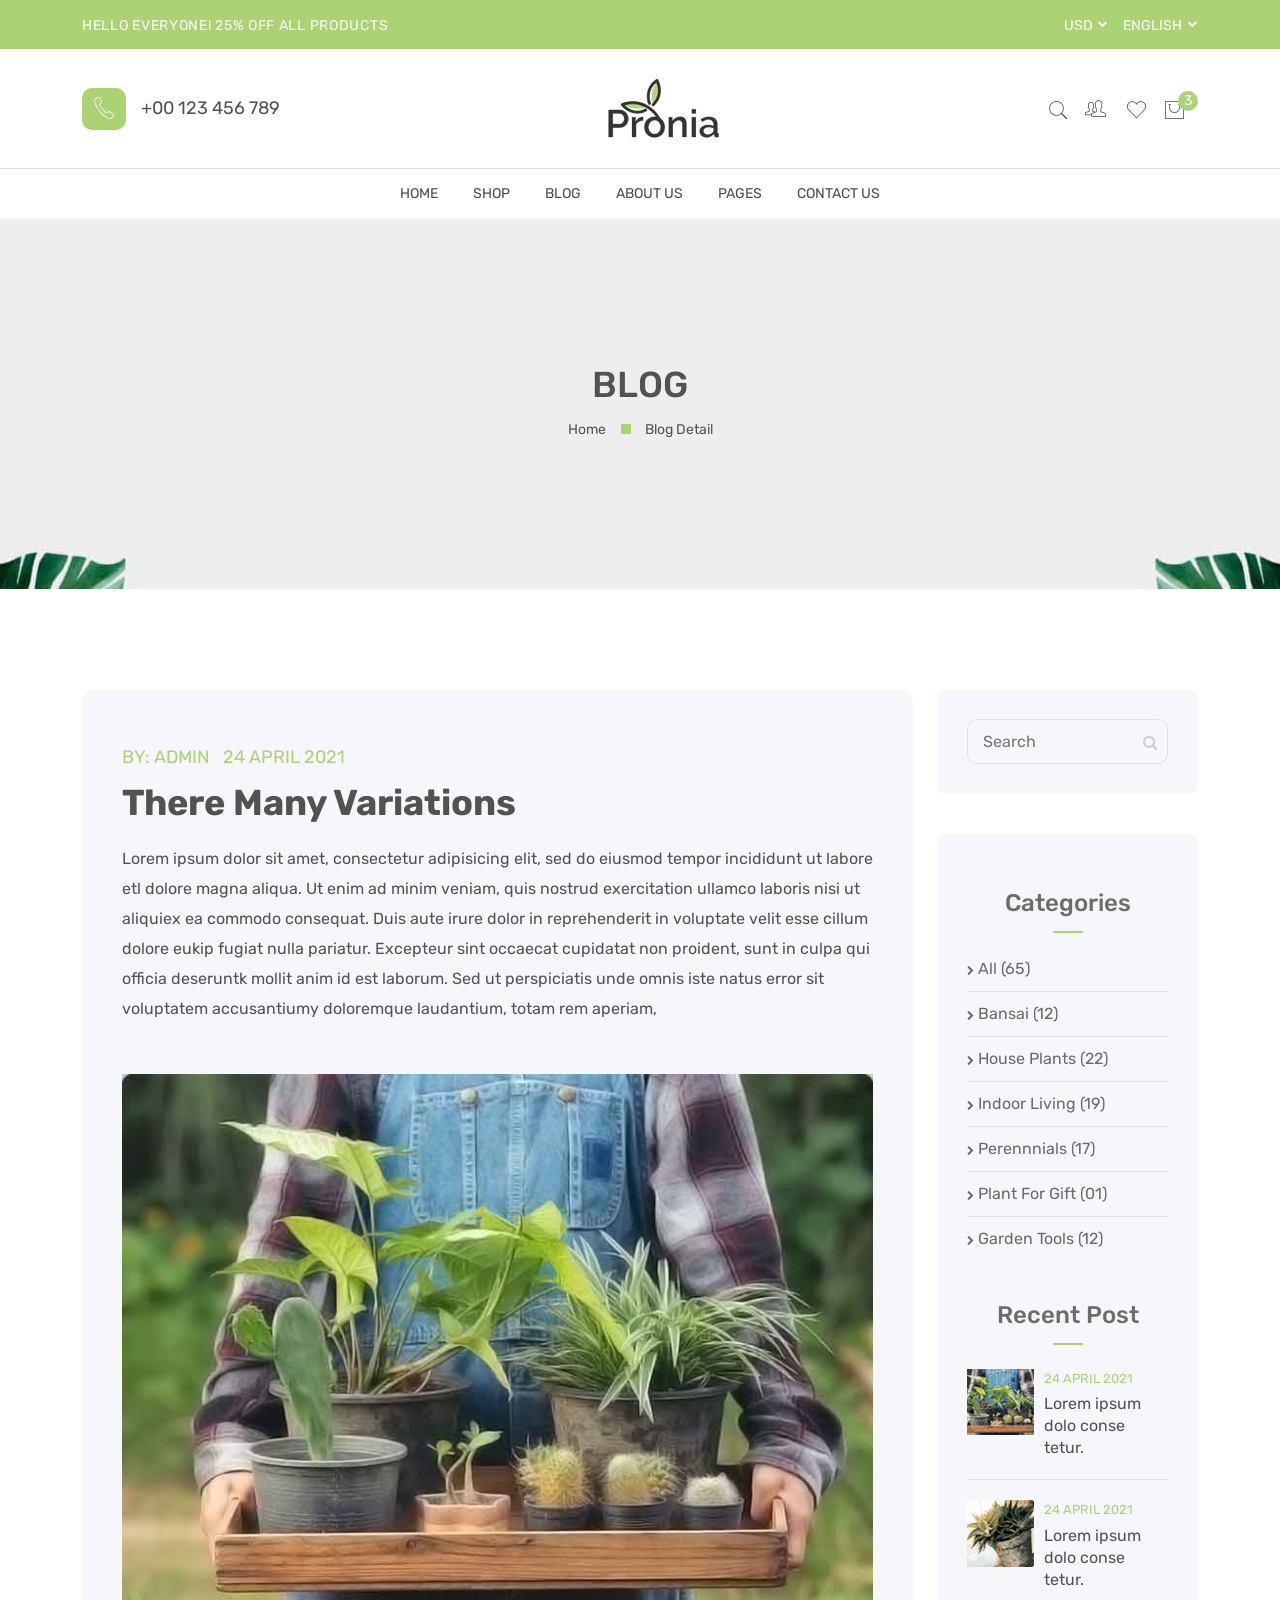
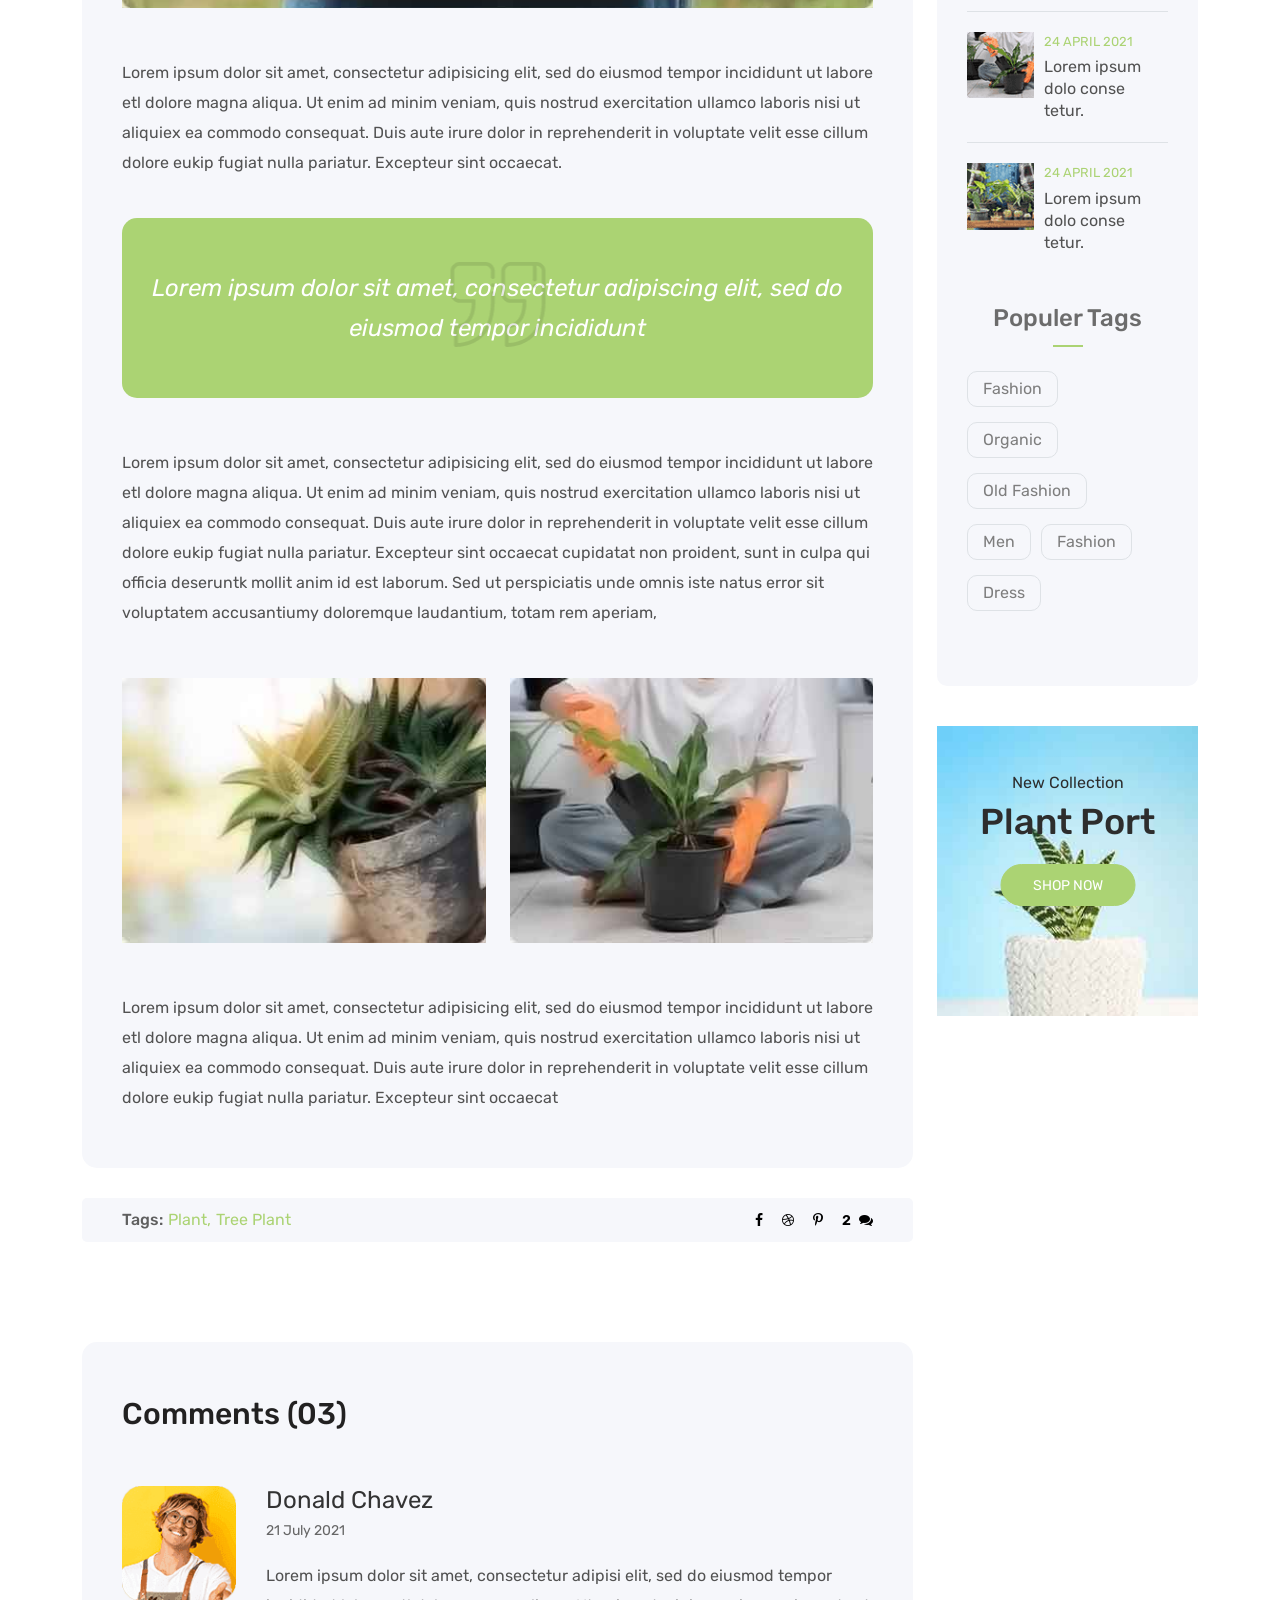
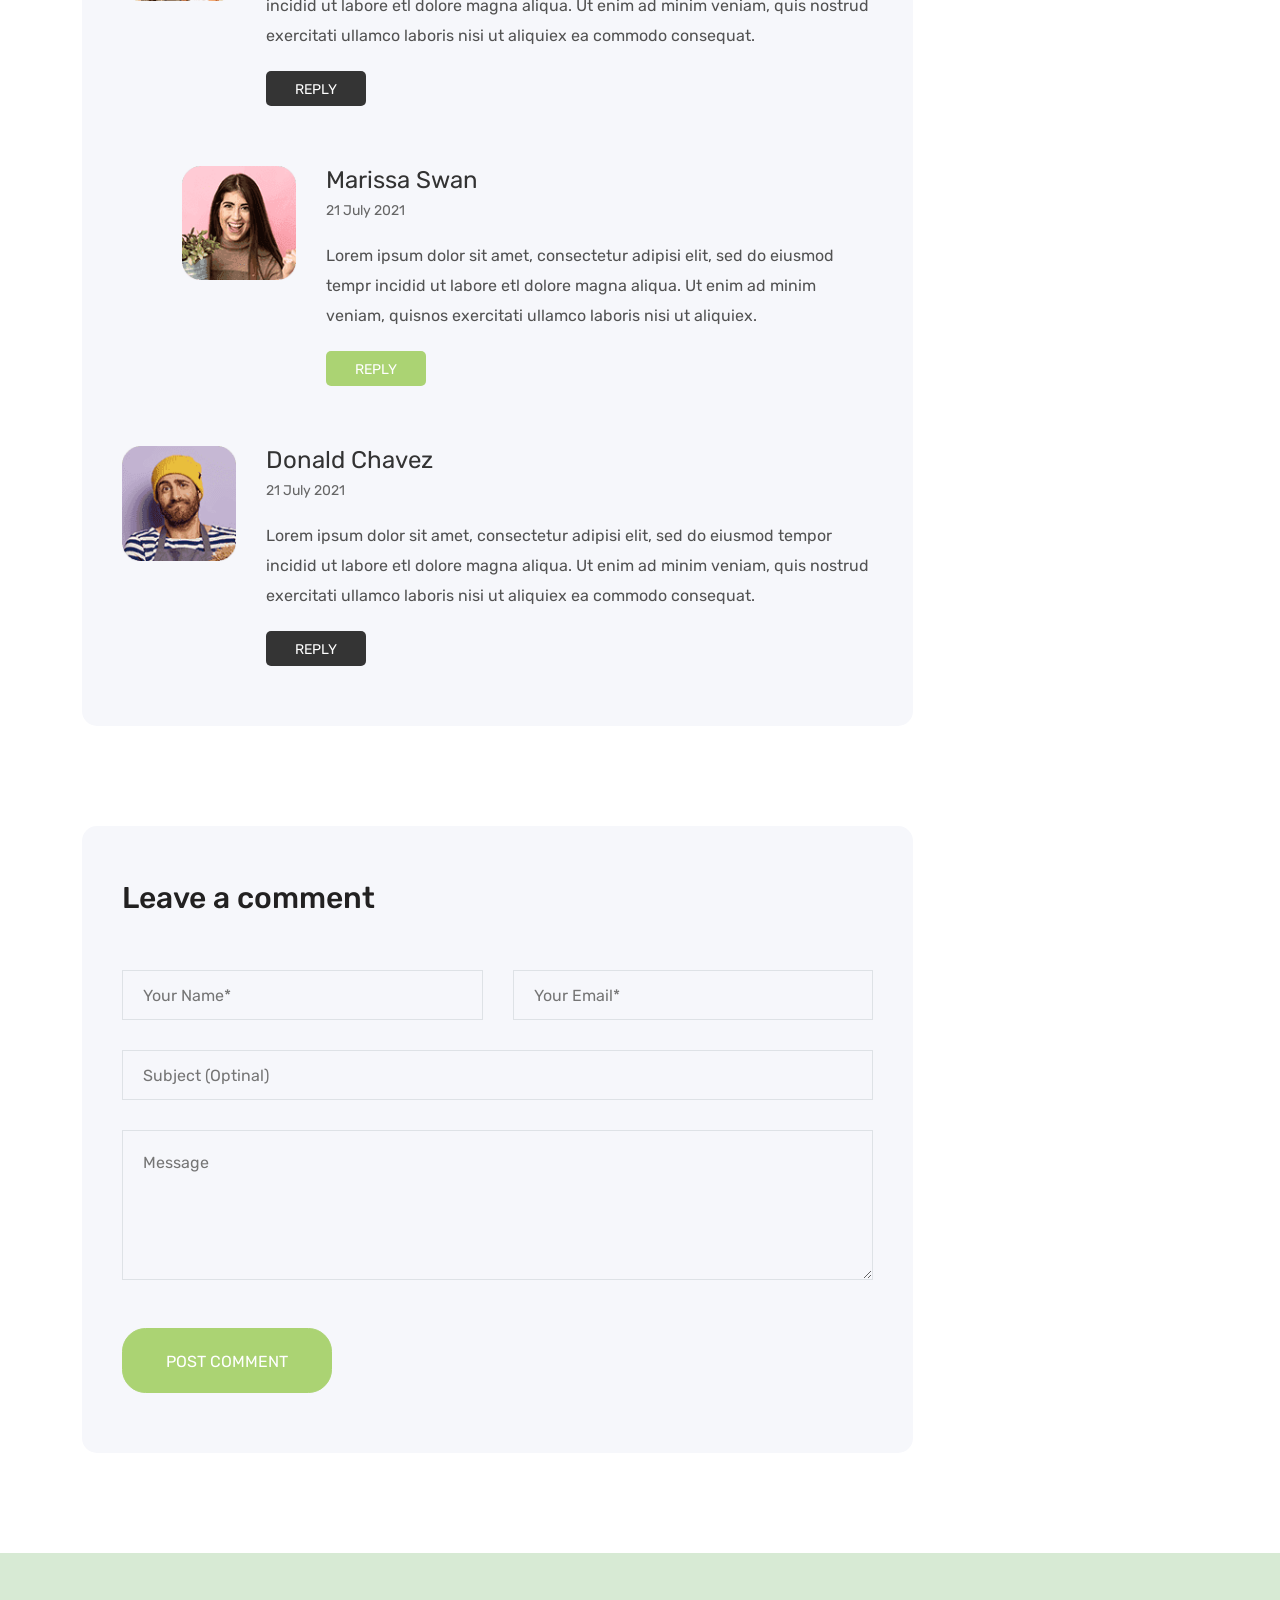
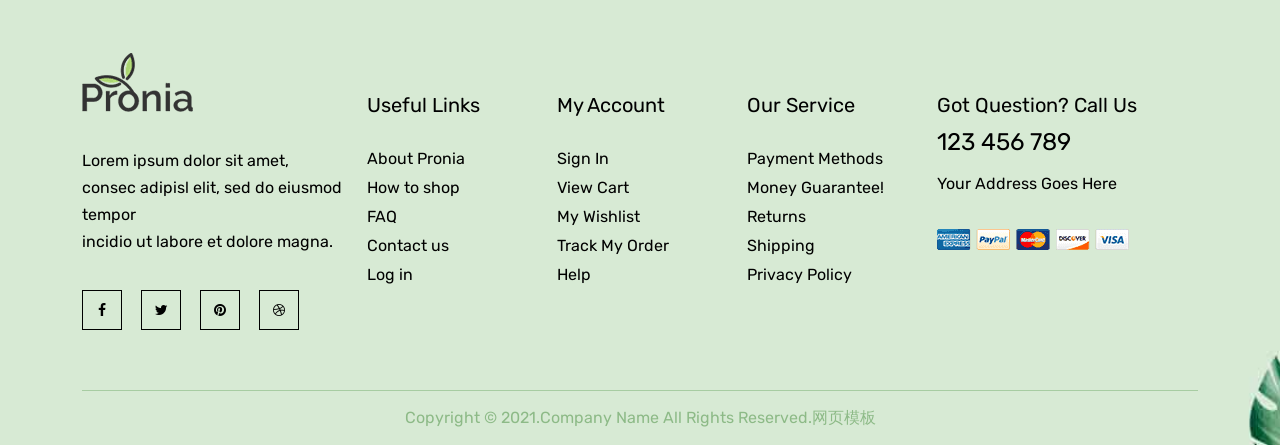
<file: blog-detail.html>
<!DOCTYPE html>
<html lang="zxx">

<head>

    <meta charset="UTF-8">
    <meta http-equiv="X-UA-Compatible" content="IE=edge">
    <title>Pronia - Blog Detail</title>
    <meta name="robots" content="index, follow">
    <meta name="description" content="Pronia plant store bootstrap 5 template is an awesome website template for any home plant shop.">
    <meta name="viewport" content="width=device-width, initial-scale=1.0">
    <!-- Favicon -->


    <!-- CSS
    ============================================ -->

    <!-- Minify Version -->
    <link rel="stylesheet" href="static/css/plugins.min.css">
    <link rel="stylesheet" href="static/css/style.min.css">

</head>

<body>
    <div class="preloader-activate preloader-active open_tm_preloader">
        <div class="preloader-area-wrap">
            <div class="spinner d-flex justify-content-center align-items-center h-100">
                <div class="bounce1"></div>
                <div class="bounce2"></div>
                <div class="bounce3"></div>
            </div>
        </div>
    </div>
    <div class="main-wrapper">

        <!-- Begin Main Header Area -->
        <header class="main-header-area">
            <div class="header-top bg-pronia-primary d-none d-lg-block">
                <div class="container">
                    <div class="row align-items-center">
                        <div class="col-6">
                            <div class="header-top-left">
                                <span class="pronia-offer">HELLO EVERYONE! 25% Off All Products</span>
                            </div>
                        </div>
                        <div class="col-6">
                            <div class="header-top-right">
                                <ul class="dropdown-wrap">
                                    <li class="dropdown">
                                        <button class="btn btn-link dropdown-toggle ht-btn" type="button" id="currencyButton" data-bs-toggle="dropdown" aria-label="currency" aria-expanded="false">
                                            USD
                                        </button>
                                        <ul class="dropdown-menu" aria-labelledby="currencyButton">
                                            <li><a class="dropdown-item" href="#">GBP</a></li>
                                            <li><a class="dropdown-item" href="#">ISO</a></li>
                                        </ul>
                                    </li>
                                    <li class="dropdown">
                                        <button class="btn btn-link dropdown-toggle ht-btn" type="button" id="languageButton" data-bs-toggle="dropdown" aria-label="language" aria-expanded="false">
                                            English
                                        </button>
                                        <ul class="dropdown-menu" aria-labelledby="languageButton">
                                            <li><a class="dropdown-item" href="#">French</a></li>
                                            <li><a class="dropdown-item" href="#">Italian</a></li>
                                            <li><a class="dropdown-item" href="#">Spanish</a></li>
                                        </ul>
                                    </li>
                                </ul>
                            </div>
                        </div>
                    </div>
                </div>
            </div>
            <div class="header-middle py-30">
                <div class="container">
                    <div class="row align-items-center">
                        <div class="col-lg-12">
                            <div class="header-middle-wrap position-relative">
                                <div class="header-contact d-none d-lg-flex">
                                    <i class="pe-7s-call"></i>
                                    <a href="tel://+00-123-456-789">+00 123 456 789</a>
                                </div>

                                <a href="index.html" class="header-logo">
                                    <img src="static/picture/dark.png" alt="Header Logo">
                                </a>

                                <div class="header-right">
                                    <ul>
                                        <li>
                                            <a href="#exampleModal" class="search-btn bt" data-bs-toggle="modal" data-bs-target="#exampleModal">
                                                <i class="pe-7s-search"></i>
                                            </a>
                                        </li>
                                        <li class="dropdown d-none d-lg-block">
                                            <button class="btn btn-link dropdown-toggle ht-btn p-0" type="button" id="settingButton" data-bs-toggle="dropdown" aria-label="setting" aria-expanded="false">
                                                <i class="pe-7s-users"></i>
                                            </button>
                                            <ul class="dropdown-menu" aria-labelledby="settingButton">
                                                <li><a class="dropdown-item" href="my-account.html">My account</a></li>
                                                <li><a class="dropdown-item" href="login-register.html">Login | Register</a>
                                                </li>
                                            </ul>
                                        </li>
                                        <li class="d-none d-lg-block">
                                            <a href="wishlist.html">
                                                <i class="pe-7s-like"></i>
                                            </a>
                                        </li>
                                        <li class="minicart-wrap me-3 me-lg-0">
                                            <a href="#miniCart" class="minicart-btn toolbar-btn">
                                                <i class="pe-7s-shopbag"></i>
                                                <span class="quantity">3</span>
                                            </a>
                                        </li>
                                        <li class="mobile-menu_wrap d-block d-lg-none">
                                            <a href="#mobileMenu" class="mobile-menu_btn toolbar-btn pl-0">
                                                <i class="pe-7s-menu"></i>
                                            </a>
                                        </li>
                                    </ul>
                                </div>
                            </div>
                        </div>
                    </div>
                </div>
            </div>
            <div class="header-bottom d-none d-lg-block">
                <div class="container">
                    <div class="row">
                        <div class="col-lg-12">
                            <div class="main-menu position-relative">
                                <nav class="main-nav">
                                    <ul>
                                        <li class="drop-holder">
                                            <a href="index.html">Home</a>
                                            <ul class="drop-menu">
                                                <li>
                                                    <a href="index.html">Home One</a>
                                                </li>
                                                <li>
                                                    <a href="index-2.html">Home Two</a>
                                                </li>
                                            </ul>
                                        </li>
                                        <li class="megamenu-holder">
                                            <a href="shop.html">Shop</a>
                                            <ul class="drop-menu megamenu">
                                                <li>
                                                    <span class="title">Shop Layout</span>
                                                    <ul>
                                                        <li>
                                                            <a href="shop.html">Shop Default</a>
                                                        </li>
                                                        <li>
                                                            <a href="shop-grid-fullwidth.html">Shop Grid Fullwidth</a>
                                                        </li>
                                                        <li>
                                                            <a href="shop-right-sidebar.html">Shop Right Sidebar</a>
                                                        </li>
                                                        <li>
                                                            <a href="shop-list-fullwidth.html">Shop List Fullwidth</a>
                                                        </li>
                                                        <li>
                                                            <a href="shop-list-left-sidebar.html">Shop List Left Sidebar</a>
                                                        </li>
                                                        <li>
                                                            <a href="shop-list-right-sidebar.html">Shop List Right Sidebar</a>
                                                        </li>
                                                    </ul>
                                                </li>
                                                <li>
                                                    <span class="title">Product Style</span>
                                                    <ul>
                                                        <li>
                                                            <a href="single-product-variable.html">Single Product Variable</a>
                                                        </li>
                                                        <li>
                                                            <a href="single-product-group.html">Single Product Group</a>
                                                        </li>
                                                        <li>
                                                            <a href="single-product.html">Single Product Default</a>
                                                        </li>
                                                        <li>
                                                            <a href="single-product-affiliate.html">Single Product Affiliate</a>
                                                        </li>
                                                        <li>
                                                            <a href="single-product-sale.html">Single Product Sale</a>
                                                        </li>
                                                        <li>
                                                            <a href="single-product-sticky.html">Single Product Sticky</a>
                                                        </li>
                                                    </ul>
                                                </li>
                                                <li>
                                                    <span class="title">Product Related</span>
                                                    <ul>
                                                        <li>
                                                            <a href="my-account.html">My Account</a>
                                                        </li>
                                                        <li>
                                                            <a href="login-register.html">Login | Register</a>
                                                        </li>
                                                        <li>
                                                            <a href="cart.html">Shopping Cart</a>
                                                        </li>
                                                        <li>
                                                            <a href="wishlist.html">Wishlist</a>
                                                        </li>
                                                        <li>
                                                            <a href="compare.html">Compare</a>
                                                        </li>
                                                        <li>
                                                            <a href="checkout.html">Checkout</a>
                                                        </li>
                                                    </ul>
                                                </li>
                                            </ul>
                                        </li>
                                        <li class="drop-holder">
                                            <a href="blog.html">Blog</a>
                                            <ul class="drop-menu">
                                                <li>
                                                    <a href="blog-listview.html">Blog List View</a>
                                                </li>
                                                <li>
                                                    <a href="">Blog Detail</a>
                                                </li>
                                            </ul>
                                        </li>
                                        <li>
                                            <a href="about.html">About Us</a>
                                        </li>
                                        <li class="drop-holder">
                                            <a href="#">Pages</a>
                                            <ul class="drop-menu">
                                                <li>
                                                    <a href="faq.html">FAQ</a>
                                                </li>
                                                <li>
                                                    <a href="404.html">Error 404</a>
                                                </li>
                                            </ul>
                                        </li>
                                        <li>
                                            <a href="contact.html">Contact Us</a>
                                        </li>
                                    </ul>
                                </nav>
                            </div>
                        </div>
                    </div>
                </div>
            </div>
            <div class="header-sticky py-4 py-lg-0">
                <div class="container">
                    <div class="header-nav position-relative">
                        <div class="row align-items-center">
                            <div class="col-lg-3 col-6">

                                <a href="index.html" class="header-logo">
                                    <img src="static/picture/dark.png" alt="Header Logo">
                                </a>

                            </div>
                            <div class="col-lg-6 d-none d-lg-block">
                                <div class="main-menu">
                                    <nav class="main-nav">
                                        <ul>
                                            <li class="drop-holder">
                                                <a href="index.html">Home</a>
                                                <ul class="drop-menu">
                                                    <li>
                                                        <a href="index.html">Home One</a>
                                                    </li>
                                                    <li>
                                                        <a href="index-2.html">Home Two</a>
                                                    </li>
                                                </ul>
                                            </li>
                                            <li class="megamenu-holder">
                                                <a href="shop.html">Shop</a>
                                                <ul class="drop-menu megamenu">
                                                    <li>
                                                        <span class="title">Shop Layout</span>
                                                        <ul>
                                                            <li>
                                                                <a href="shop.html">Shop Default</a>
                                                            </li>
                                                            <li>
                                                                <a href="shop-grid-fullwidth.html">Shop Grid Fullwidth</a>
                                                            </li>
                                                            <li>
                                                                <a href="shop-right-sidebar.html">Shop Right Sidebar</a>
                                                            </li>
                                                            <li>
                                                                <a href="shop-list-fullwidth.html">Shop List Fullwidth</a>
                                                            </li>
                                                            <li>
                                                                <a href="shop-list-left-sidebar.html">Shop List Left Sidebar</a>
                                                            </li>
                                                            <li>
                                                                <a href="shop-list-right-sidebar.html">Shop List Right
                                                                    Sidebar</a>
                                                            </li>
                                                        </ul>
                                                    </li>
                                                    <li>
                                                        <span class="title">Product Style</span>
                                                        <ul>
                                                            <li>
                                                                <a href="single-product-variable.html">Single Product
                                                                    Variable</a>
                                                            </li>
                                                            <li>
                                                                <a href="single-product-group.html">Single Product Group</a>
                                                            </li>
                                                            <li>
                                                                <a href="single-product.html">Single Product Default</a>
                                                            </li>
                                                            <li>
                                                                <a href="single-product-affiliate.html">Single Product
                                                                    Affiliate</a>
                                                            </li>
                                                            <li>
                                                                <a href="single-product-sale.html">Single Product Sale</a>
                                                            </li>
                                                            <li>
                                                                <a href="single-product-sticky.html">Single Product Sticky</a>
                                                            </li>
                                                        </ul>
                                                    </li>
                                                    <li>
                                                        <span class="title">Product Related</span>
                                                        <ul>
                                                            <li>
                                                                <a href="my-account.html">My Account</a>
                                                            </li>
                                                            <li>
                                                                <a href="login-register.html">Login | Register</a>
                                                            </li>
                                                            <li>
                                                                <a href="cart.html">Shopping Cart</a>
                                                            </li>
                                                            <li>
                                                                <a href="wishlist.html">Wishlist</a>
                                                            </li>
                                                            <li>
                                                                <a href="compare.html">Compare</a>
                                                            </li>
                                                            <li>
                                                                <a href="checkout.html">Checkout</a>
                                                            </li>
                                                        </ul>
                                                    </li>
                                                </ul>
                                            </li>
                                            <li class="drop-holder">
                                                <a href="blog.html">Blog</a>
                                                <ul class="drop-menu">
                                                    <li>
                                                        <a href="blog-listview.html">Blog List View</a>
                                                    </li>
                                                    <li>
                                                        <a href="">Blog Detail</a>
                                                    </li>
                                                </ul>
                                            </li>
                                            <li>
                                                <a href="about.html">About Us</a>
                                            </li>
                                            <li class="drop-holder">
                                                <a href="#">Pages</a>
                                                <ul class="drop-menu">
                                                    <li>
                                                        <a href="faq.html">FAQ</a>
                                                    </li>
                                                    <li>
                                                        <a href="404.html">Error 404</a>
                                                    </li>
                                                </ul>
                                            </li>
                                            <li>
                                                <a href="contact.html">Contact Us</a>
                                            </li>
                                        </ul>
                                    </nav>
                                </div>
                            </div>
                            <div class="col-lg-3 col-6">
                                <div class="header-right">
                                    <ul>
                                        <li>
                                            <a href="#exampleModal" class="search-btn bt" data-bs-toggle="modal" data-bs-target="#exampleModal">
                                                <i class="pe-7s-search"></i>
                                            </a>
                                        </li>
                                        <li class="dropdown d-none d-lg-block">
                                            <button class="btn btn-link dropdown-toggle ht-btn p-0" type="button" id="stickysettingButton" data-bs-toggle="dropdown" aria-label="setting" aria-expanded="false">
                                                <i class="pe-7s-users"></i>
                                            </button>
                                            <ul class="dropdown-menu" aria-labelledby="stickysettingButton">
                                                <li><a class="dropdown-item" href="my-account.html">My account</a></li>
                                                <li><a class="dropdown-item" href="login-register.html">Login | Register</a>
                                                </li>
                                            </ul>
                                        </li>
                                        <li class="d-none d-lg-block">
                                            <a href="wishlist.html">
                                                <i class="pe-7s-like"></i>
                                            </a>
                                        </li>
                                        <li class="minicart-wrap me-3 me-lg-0">
                                            <a href="#miniCart" class="minicart-btn toolbar-btn">
                                                <i class="pe-7s-shopbag"></i>
                                                <span class="quantity">3</span>
                                            </a>
                                        </li>
                                        <li class="mobile-menu_wrap d-block d-lg-none">
                                            <a href="#mobileMenu" class="mobile-menu_btn toolbar-btn pl-0">
                                                <i class="pe-7s-menu"></i>
                                            </a>
                                        </li>
                                    </ul>
                                </div>
                            </div>
                        </div>
                    </div>
                </div>
            </div>
            <div class="mobile-menu_wrapper" id="mobileMenu">
                <div class="offcanvas-body">
                    <div class="inner-body">
                        <div class="offcanvas-top">
                            <a href="#" class="button-close"><i class="pe-7s-close"></i></a>
                        </div>
                        <div class="header-contact offcanvas-contact">
                            <i class="pe-7s-call"></i>
                            <a href="tel://+00-123-456-789">+00 123 456 789</a>
                        </div>
                        <div class="offcanvas-user-info">
                            <ul class="dropdown-wrap">
                                <li class="dropdown dropdown-left">
                                    <button class="btn btn-link dropdown-toggle ht-btn" type="button" id="languageButtonTwo" data-bs-toggle="dropdown" aria-expanded="false">
                                        English
                                    </button>
                                    <ul class="dropdown-menu" aria-labelledby="languageButtonTwo">
                                        <li><a class="dropdown-item" href="#">French</a></li>
                                        <li><a class="dropdown-item" href="#">Italian</a></li>
                                        <li><a class="dropdown-item" href="#">Spanish</a></li>
                                    </ul>
                                </li>
                                <li class="dropdown">
                                    <button class="btn btn-link dropdown-toggle ht-btn usd-dropdown" type="button" id="currencyButtonTwo" data-bs-toggle="dropdown" aria-expanded="false">
                                        USD
                                    </button>
                                    <ul class="dropdown-menu" aria-labelledby="currencyButtonTwo">
                                        <li><a class="dropdown-item" href="#">GBP</a></li>
                                        <li><a class="dropdown-item" href="#">ISO</a></li>
                                    </ul>
                                </li>
                                <li class="dropdown">
                                    <button class="btn btn-link dropdown-toggle ht-btn p-0" type="button" id="settingButtonTwo" data-bs-toggle="dropdown" aria-expanded="false">
                                        <i class="pe-7s-users"></i>
                                    </button>
                                    <ul class="dropdown-menu dropdown-menu-end" aria-labelledby="settingButtonTwo">
                                        <li><a class="dropdown-item" href="my-account.html">My account</a></li>
                                        <li><a class="dropdown-item" href="login-register.html">Login | Register</a></li>
                                    </ul>
                                </li>
                                <li>
                                    <a href="wishlist.html">
                                        <i class="pe-7s-like"></i>
                                    </a>
                                </li>
                            </ul>
                        </div>
                        <div class="offcanvas-menu_area">
                            <nav class="offcanvas-navigation">
                                <ul class="mobile-menu">
                                    <li class="menu-item-has-children">
                                        <a href="#">
                                            <span class="mm-text">Home
                                        <i class="pe-7s-angle-down"></i>
                                    </span>
                                        </a>
                                        <ul class="sub-menu">
                                            <li>
                                                <a href="index.html">
                                                    <span class="mm-text">Home One</span>
                                                </a>
                                            </li>
                                            <li>
                                                <a href="index-2.html">
                                                    <span class="mm-text">Home Two</span>
                                                </a>
                                            </li>
                                        </ul>
                                    </li>
                                    <li class="menu-item-has-children">
                                        <a href="#">
                                            <span class="mm-text">Shop
                                        <i class="pe-7s-angle-down"></i>
                                    </span>
                                        </a>
                                        <ul class="sub-menu">
                                            <li class="menu-item-has-children">
                                                <a href="#">
                                                    <span class="mm-text">Shop Layout
                                                <i class="pe-7s-angle-down"></i>
                                            </span>
                                                </a>
                                                <ul class="sub-menu">
                                                    <li>
                                                        <a href="shop.html">
                                                            <span class="mm-text">Shop Default</span>
                                                        </a>
                                                    </li>
                                                    <li>
                                                        <a href="shop-grid-fullwidth.html">
                                                            <span class="mm-text">Shop Grid Fullwidth</span>
                                                        </a>
                                                    </li>
                                                    <li>
                                                        <a href="shop-right-sidebar.html">
                                                            <span class="mm-text">Shop Right Sidebar</span>
                                                        </a>
                                                    </li>
                                                    <li>
                                                        <a href="shop-list-fullwidth.html">
                                                            <span class="mm-text">Shop List Fullwidth</span>
                                                        </a>
                                                    </li>
                                                    <li>
                                                        <a href="shop-list-left-sidebar.html">
                                                            <span class="mm-text">Shop List Left Sidebar</span>
                                                        </a>
                                                    </li>
                                                    <li>
                                                        <a href="shop-list-right-sidebar.html">
                                                            <span class="mm-text">Shop List Right Sidebar</span>
                                                        </a>
                                                    </li>
                                                </ul>
                                            </li>
                                            <li class="menu-item-has-children">
                                                <a href="#">
                                                    <span class="mm-text">Product Style
                                                <i class="pe-7s-angle-down"></i>
                                            </span>
                                                </a>
                                                <ul class="sub-menu">
                                                    <li>
                                                        <a href="single-product.html">
                                                            <span class="mm-text">Single Product Default</span>
                                                        </a>
                                                    </li>
                                                    <li>
                                                        <a href="single-product-group.html">
                                                            <span class="mm-text">Single Product Group</span>
                                                        </a>
                                                    </li>
                                                    <li>
                                                        <a href="single-product-variable.html">
                                                            <span class="mm-text">Single Product Variable</span>
                                                        </a>
                                                    </li>
                                                    <li>
                                                        <a href="single-product-sale.html">
                                                            <span class="mm-text">Single Product Sale</span>
                                                        </a>
                                                    </li>
                                                    <li>
                                                        <a href="single-product-sticky.html">
                                                            <span class="mm-text">Single Product Sticky</span>
                                                        </a>
                                                    </li>
                                                    <li>
                                                        <a href="single-product-affiliate.html">
                                                            <span class="mm-text">Single Product Affiliate</span>
                                                        </a>
                                                    </li>
                                                </ul>
                                            </li>
                                            <li class="menu-item-has-children">
                                                <a href="#">
                                                    <span class="mm-text">Product Related
                                                <i class="pe-7s-angle-down"></i>
                                            </span>
                                                </a>
                                                <ul class="sub-menu">
                                                    <li>
                                                        <a href="my-account.html">
                                                            <span class="mm-text">My Account</span>
                                                        </a>
                                                    </li>
                                                    <li>
                                                        <a href="login-register.html">
                                                            <span class="mm-text">Login | Register</span>
                                                        </a>
                                                    </li>
                                                    <li>
                                                        <a href="cart.html">
                                                            <span class="mm-text">Shopping Cart</span>
                                                        </a>
                                                    </li>
                                                    <li>
                                                        <a href="wishlist.html">
                                                            <span class="mm-text">Wishlist</span>
                                                        </a>
                                                    </li>
                                                    <li>
                                                        <a href="compare.html">
                                                            <span class="mm-text">Compare</span>
                                                        </a>
                                                    </li>
                                                    <li>
                                                        <a href="checkout.html">
                                                            <span class="mm-text">Checkout</span>
                                                        </a>
                                                    </li>
                                                </ul>
                                            </li>
                                        </ul>
                                    </li>
                                    <li class="menu-item-has-children">
                                        <a href="#">
                                            <span class="mm-text">Blog
                                        <i class="pe-7s-angle-down"></i>
                                    </span>
                                        </a>
                                        <ul class="sub-menu">
                                            <li class="menu-item-has-children">
                                                <a href="#">
                                                    <span class="mm-text">Blog Holder
                                                <i class="pe-7s-angle-down"></i>
                                            </span>
                                                </a>
                                                <ul class="sub-menu">
                                                    <li>
                                                        <a href="blog.html">
                                                            <span class="mm-text">Blog Default</span>
                                                        </a>
                                                    </li>
                                                    <li>
                                                        <a href="blog-listview.html">Blog List View</a>
                                                    </li>
                                                    <li>
                                                        <a href="">Blog Detail</a>
                                                    </li>
                                                </ul>
                                            </li>
                                        </ul>
                                    </li>
                                    <li>
                                        <a href="about.html">
                                            <span class="mm-text">About Us</span>
                                        </a>
                                    </li>
                                    <li class="menu-item-has-children">
                                        <a href="#">
                                            <span class="mm-text">Pages
                                        <i class="pe-7s-angle-down"></i>
                                    </span>
                                        </a>
                                        <ul class="sub-menu">
                                            <li>
                                                <a href="faq.html">
                                                    <span class="mm-text">Frequently Questions</span>
                                                </a>
                                            </li>
                                            <li>
                                                <a href="404.html">
                                                    <span class="mm-text">Error 404</span>
                                                </a>
                                            </li>
                                        </ul>
                                    </li>
                                    <li>
                                        <a href="contact.html">
                                            <span class="mm-text">Contact</span>
                                        </a>
                                    </li>
                                </ul>
                            </nav>
                        </div>
                    </div>
                </div>
            </div>
            <div class="modal fade" id="exampleModal" tabindex="-1" aria-labelledby="exampleModal" aria-hidden="true">
                <div class="modal-dialog modal-fullscreen">
                    <div class="modal-content modal-bg-dark">
                        <div class="modal-header">
                            <button type="button" class="btn-close" data-bs-dismiss="modal" aria-label="Close" data-tippy="Close" data-tippy-inertia="true" data-tippy-animation="shift-away" data-tippy-delay="50" data-tippy-arrow="true" data-tippy-theme="sharpborder">
                            </button>
                        </div>
                        <div class="modal-body">
                            <div class="modal-search">
                                <span class="searchbox-info">Start typing and press Enter to search or ESC to close</span>
                                <form action="#" class="hm-searchbox">
                                    <input type="text" name="Search..." value="Search..." onblur="if(this.value==''){this.value='Search...'}" onfocus="if(this.value=='Search...'){this.value=''}" autocomplete="off">
                                    <button class="search-btn" type="submit" aria-label="searchbtn">
                                        <i class="pe-7s-search"></i>
                                    </button>
                                </form>
                            </div>
                        </div>
                    </div>
                </div>
            </div>
            <div class="offcanvas-minicart_wrapper" id="miniCart">
                <div class="offcanvas-body">
                    <div class="minicart-content">
                        <div class="minicart-heading">
                            <h4 class="mb-0">Shopping Cart</h4>
                            <a href="#" class="button-close"><i class="pe-7s-close" data-tippy="Close" data-tippy-inertia="true" data-tippy-animation="shift-away" data-tippy-delay="50" data-tippy-arrow="true" data-tippy-theme="sharpborder"></i></a>
                        </div>
                        <ul class="minicart-list">
                            <li class="minicart-product">
                                <a class="product-item_remove" href="#"><i class="pe-7s-close" data-tippy="Remove" data-tippy-inertia="true" data-tippy-animation="shift-away" data-tippy-delay="50" data-tippy-arrow="true" data-tippy-theme="sharpborder"></i></a>
                                <a href="single-product-variable.html" class="product-item_img">
                                    <img class="img-full" src="static/picture/2-1-70x78.png" alt="Product Image">
                                </a>
                                <div class="product-item_content">
                                    <a class="product-item_title" href="single-product-variable.html">American Marigold</a>
                                    <span class="product-item_quantity">1 x $23.45</span>
                                </div>
                            </li>
                            <li class="minicart-product">
                                <a class="product-item_remove" href="#"><i class="pe-7s-close" data-tippy="Remove" data-tippy-inertia="true" data-tippy-animation="shift-away" data-tippy-delay="50" data-tippy-arrow="true" data-tippy-theme="sharpborder"></i></a>
                                <a href="single-product-variable.html" class="product-item_img">
                                    <img class="img-full" src="static/picture/2-2-70x78.png" alt="Product Image">
                                </a>
                                <div class="product-item_content">
                                    <a class="product-item_title" href="single-product-variable.html">Black Eyed Susan</a>
                                    <span class="product-item_quantity">1 x $25.45</span>
                                </div>
                            </li>
                            <li class="minicart-product">
                                <a class="product-item_remove" href="#">
                                    <i class="pe-7s-close" data-tippy="Remove" data-tippy-inertia="true" data-tippy-animation="shift-away" data-tippy-delay="50" data-tippy-arrow="true" data-tippy-theme="sharpborder"></i>
                                </a>
                                <a href="single-product-variable.html" class="product-item_img">
                                    <img class="img-full" src="static/picture/2-3-70x78.png" alt="Product Image">
                                </a>
                                <div class="product-item_content">
                                    <a class="product-item_title" href="single-product-variable.html">Bleeding Heart</a>
                                    <span class="product-item_quantity">1 x $30.45</span>
                                </div>
                            </li>
                        </ul>
                    </div>
                    <div class="minicart-item_total">
                        <span>Subtotal</span>
                        <span class="ammount">$79.35</span>
                    </div>
                    <div class="group-btn_wrap d-grid gap-2">
                        <a href="cart.html" class="btn btn-dark">View Cart</a>
                        <a href="checkout.html" class="btn btn-dark">Checkout</a>
                    </div>
                </div>
            </div>
            <div class="global-overlay"></div>
        </header>
        <!-- Main Header Area End Here -->

        <!-- Begin Main Content Area -->
        <main class="main-content">
            <div class="breadcrumb-area breadcrumb-height" data-bg-image="static/image/1-1-1919x388.jpg">
                <div class="container h-100">
                    <div class="row h-100">
                        <div class="col-lg-12">
                            <div class="breadcrumb-item">
                                <h2 class="breadcrumb-heading">Blog</h2>
                                <ul>
                                    <li>
                                        <a href="index.html">Home</a>
                                    </li>
                                    <li>Blog Detail</li>
                                </ul>
                            </div>
                        </div>
                    </div>
                </div>
            </div>
            <div class="blog-area section-space-y-axis-100">
                <div class="container">
                    <div class="row">
                        <div class="col-xl-3 col-lg-4 order-2 pt-5 pt-lg-0">
                            <div class="sidebar-area">
                                <div class="widgets-searchbox">
                                    <form id="widgets-searchbox">
                                        <input class="input-field" type="text" placeholder="Search">
                                        <button class="widgets-searchbox-btn" type="submit">
                                            <i class="fa fa-search"></i>
                                        </button>
                                    </form>
                                </div>
                                <div class="widgets-area">
                                    <div class="widgets-item pt-0">
                                        <h2 class="widgets-title mb-4">Categories</h2>
                                        <ul class="widgets-category">
                                            <li>
                                                <a href="#">
                                                    <i class="fa fa-chevron-right"></i>
                                                    All <span>(65)</span>
                                                </a>
                                            </li>
                                            <li>
                                                <a href="#">
                                                    <i class="fa fa-chevron-right"></i>
                                                    Bansai <span>(12)</span>
                                                </a>
                                            </li>
                                            <li>
                                                <a href="#">
                                                    <i class="fa fa-chevron-right"></i>
                                                    House Plants <span>(22)</span>
                                                </a>
                                            </li>
                                            <li>
                                                <a href="#">
                                                    <i class="fa fa-chevron-right"></i>
                                                    Indoor Living <span>(19)</span>
                                                </a>
                                            </li>
                                            <li>
                                                <a href="#">
                                                    <i class="fa fa-chevron-right"></i>
                                                    Perennnials <span>(17)</span>
                                                </a>
                                            </li>
                                            <li>
                                                <a href="#">
                                                    <i class="fa fa-chevron-right"></i>
                                                    Plant For Gift <span>(01)</span>
                                                </a>
                                            </li>
                                            <li>
                                                <a href="#">
                                                    <i class="fa fa-chevron-right"></i>
                                                    Garden Tools <span>(12)</span>
                                                </a>
                                            </li>
                                        </ul>
                                    </div>
                                    <div class="widgets-item">
                                        <h2 class="widgets-title mb-4">Recent Post</h2>
                                        <div class="swiper-container widgets-list-slider">
                                            <div class="swiper-wrapper">
                                                <div class="swiper-slide">
                                                    <div class="widgets-list-item">
                                                        <div class="widgets-list-img">
                                                            <a href="#">
                                                                <img class="img-full" src="static/picture/1-1-70x70.png" alt="Blog Images">
                                                            </a>
                                                        </div>
                                                        <div class="widgets-list-content">
                                                            <div class="widgets-meta">
                                                                <ul>
                                                                    <li class="date">
                                                                        24 April 2021
                                                                    </li>
                                                                </ul>
                                                            </div>
                                                            <h2 class="title mb-0">
                                                                <a href="#">Lorem ipsum dolo
                                                                    conse tetur.</a>
                                                            </h2>
                                                        </div>
                                                    </div>
                                                </div>
                                                <div class="swiper-slide">
                                                    <div class="widgets-list-item">
                                                        <div class="widgets-list-img">
                                                            <a href="#">
                                                                <img class="img-full" src="static/picture/1-2-70x70.png" alt="Blog Images">
                                                            </a>
                                                        </div>
                                                        <div class="widgets-list-content">
                                                            <div class="widgets-meta">
                                                                <ul>
                                                                    <li class="date">
                                                                        24 April 2021
                                                                    </li>
                                                                </ul>
                                                            </div>
                                                            <h2 class="title mb-0">
                                                                <a href="#">Lorem ipsum dolo
                                                                    conse tetur.</a>
                                                            </h2>
                                                        </div>
                                                    </div>
                                                </div>
                                                <div class="swiper-slide">
                                                    <div class="widgets-list-item">
                                                        <div class="widgets-list-img">
                                                            <a href="#">
                                                                <img class="img-full" src="static/picture/1-3-70x70.png" alt="Blog Images">
                                                            </a>
                                                        </div>
                                                        <div class="widgets-list-content">
                                                            <div class="widgets-meta">
                                                                <ul>
                                                                    <li class="date">
                                                                        24 April 2021
                                                                    </li>
                                                                </ul>
                                                            </div>
                                                            <h2 class="title mb-0">
                                                                <a href="#">Lorem ipsum dolo
                                                                    conse tetur.</a>
                                                            </h2>
                                                        </div>
                                                    </div>
                                                </div>
                                                <div class="swiper-slide without-border">
                                                    <div class="widgets-list-item">
                                                        <div class="widgets-list-img">
                                                            <a href="#">
                                                                <img class="img-full" src="static/picture/1-1-70x70.png" alt="Blog Images">
                                                            </a>
                                                        </div>
                                                        <div class="widgets-list-content">
                                                            <div class="widgets-meta">
                                                                <ul>
                                                                    <li class="date">
                                                                        24 April 2021
                                                                    </li>
                                                                </ul>
                                                            </div>
                                                            <h2 class="title mb-0">
                                                                <a href="#">Lorem ipsum dolo
                                                                    conse tetur.</a>
                                                            </h2>
                                                        </div>
                                                    </div>
                                                </div>
                                            </div>
                                        </div>
                                    </div>
                                    <div class="widgets-item">
                                        <h2 class="widgets-title mb-4">Populer Tags</h2>
                                        <ul class="widgets-tag">
                                            <li>
                                                <a href="#">Fashion</a>
                                            </li>
                                            <li>
                                                <a href="#">Organic</a>
                                            </li>
                                            <li>
                                                <a href="#">Old Fashion</a>
                                            </li>
                                            <li>
                                                <a href="#">Men</a>
                                            </li>
                                            <li>
                                                <a href="#">Fashion</a>
                                            </li>
                                            <li>
                                                <a href="#">Dress</a>
                                            </li>
                                        </ul>
                                    </div>
                                </div>
                                <div class="banner-item widgets-banner img-hover-effect">
                                    <div class="banner-img">
                                        <img src="static/picture/1-270x300.jpg" alt="Banner Image">
                                    </div>
                                    <div class="banner-content text-position-center">
                                        <span class="collection">New Collection</span>
                                        <h3 class="title">Plant Port</h3>
                                        <div class="button-wrap">
                                            <a class="btn btn-custom-size sm-size btn-pronia-primary" href="shop.html">Shop
                                                Now</a>
                                        </div>
                                    </div>
                                </div>
                            </div>
                        </div>
                        <div class="col-xl-9 col-lg-8 order-1">
                            <div class="blog-detail-item">
                                <div class="blog-content">
                                    <div class="blog-meta">
                                        <ul>
                                            <li class="author">
                                                <a href="#">By: Admin</a>
                                            </li>
                                            <li class="date">24 April 2021</li>
                                        </ul>
                                    </div>
                                    <h2 class="title">There Many Variations</h2>
                                    <p class="short-desc">Lorem ipsum dolor sit amet, consectetur adipisicing elit, sed do
                                        eiusmod tempor incididunt ut labore etl dolore magna aliqua. Ut enim ad minim veniam,
                                        quis nostrud exercitation ullamco laboris nisi ut aliquiex ea commodo consequat. Duis
                                        aute irure dolor in reprehenderit in voluptate velit esse cillum dolore eukip fugiat
                                        nulla pariatur. Excepteur sint occaecat cupidatat non
                                        proident, sunt in culpa qui officia deseruntk mollit anim id est laborum. Sed ut
                                        perspiciatis unde omnis iste natus error sit voluptatem accusantiumy doloremque
                                        laudantium, totam rem aperiam,
                                    </p>
                                </div>
                                <div class="blog-img img-hover-effect">
                                    <img class="img-full" src="static/picture/1-1-768x546.jpg" alt="Blog Image">
                                </div>
                                <p class="short-desc">Lorem ipsum dolor sit amet, consectetur adipisicing elit, sed do eiusmod
                                    tempor incididunt ut labore etl dolore magna aliqua. Ut enim ad minim veniam, quis nostrud
                                    exercitation ullamco laboris nisi ut aliquiex ea commodo consequat. Duis aute irure dolor in
                                    reprehenderit in voluptate velit esse cillum dolore eukip fugiat nulla pariatur. Excepteur
                                    sint occaecat.</p>
                                <blockquote>
                                    <p class="mb-0">Lorem ipsum dolor sit amet, consectetur adipiscing elit, sed do eiusmod
                                        tempor incididunt
                                    </p>
                                </blockquote>
                                <p class="short-desc">Lorem ipsum dolor sit amet, consectetur adipisicing elit, sed do eiusmod
                                    tempor incididunt ut labore etl dolore magna
                                    aliqua. Ut enim ad minim veniam, quis nostrud exercitation ullamco laboris nisi ut aliquiex
                                    ea commodo consequat. Duis aute irure dolor in reprehenderit in voluptate velit esse cillum
                                    dolore eukip fugiat nulla pariatur. Excepteur sint occaecat cupidatat non proident, sunt in
                                    culpa qui officia deseruntk mollit anim id est laborum. Sed ut perspiciatis unde omnis iste
                                    natus error sit voluptatem accusantiumy doloremque laudantium, totam rem aperiam,
                                </p>
                                <div class="blog-banner row">
                                    <div class="single-img img-hover-effect col-sm-6">
                                        <img class="img-full" src="static/picture/2-1-370x270.jpg" alt="Blog Banner">
                                    </div>
                                    <div class="single-img img-hover-effect col-sm-6 pt-5 pt-sm-0">
                                        <img class="img-full" src="static/picture/2-2-370x270.jpg" alt="Blog Banner">
                                    </div>
                                </div>
                                <p class="short-desc mb-0">Lorem ipsum dolor sit amet, consectetur adipisicing elit, sed do
                                    eiusmod tempor incididunt ut labore etl dolore magna aliqua. Ut enim ad minim veniam, quis
                                    nostrud exercitation ullamco laboris nisi ut aliquiex ea commodo consequat. Duis aute irure
                                    dolor in reprehenderit in voluptate velit esse cillum dolore eukip fugiat nulla pariatur.
                                    Excepteur sint occaecat
                                </p>
                            </div>
                            <div class="social-with-tags">
                                <div class="tags">
                                    <span class="title">Tags: </span>
                                    <ul>
                                        <li>
                                            <a href="#">Plant,</a>
                                        </li>
                                        <li>
                                            <a href="#">Tree Plant</a>
                                        </li>
                                    </ul>
                                </div>
                                <div class="social-link">
                                    <ul>
                                        <li>
                                            <a href="#" data-tippy="Facebook" data-tippy-inertia="true" data-tippy-animation="shift-away" data-tippy-delay="50" data-tippy-arrow="true" data-tippy-theme="sharpborder">
                                                <i class="fa fa-facebook"></i>
                                            </a>
                                        </li>
                                        <li>
                                            <a href="#" data-tippy="Dribbble" data-tippy-inertia="true" data-tippy-animation="shift-away" data-tippy-delay="50" data-tippy-arrow="true" data-tippy-theme="sharpborder">
                                                <i class="fa fa-dribbble"></i>
                                            </a>
                                        </li>
                                        <li>
                                            <a href="#" data-tippy="Pinterest" data-tippy-inertia="true" data-tippy-animation="shift-away" data-tippy-delay="50" data-tippy-arrow="true" data-tippy-theme="sharpborder">
                                                <i class="fa fa-pinterest-p"></i>
                                            </a>
                                        </li>
                                        <li class="comment">
                                            <a href="#">
                                                <span>2</span>
                                                <i class="fa fa-comments"></i>
                                            </a>
                                        </li>
                                    </ul>
                                </div>
                            </div>
                            <div class="blog-comment">
                                <h4 class="heading">Comments (03)</h4>
                                <div class="blog-comment-item">
                                    <div class="blog-comment-img">
                                        <img src="static/picture/1-1-120x120.png" alt="User Image">
                                    </div>
                                    <div class="blog-comment-content">
                                        <div class="user-meta">
                                            <h2 class="user-name">Donald Chavez</h2>
                                            <span class="date">21 July 2021</span>
                                        </div>
                                        <p class="user-comment">Lorem ipsum dolor sit amet, consectetur adipisi elit, sed
                                            do eiusmod tempor incidid ut labore etl dolore magna aliqua. Ut enim ad minim
                                            veniam, quis nostrud exercitati ullamco laboris nisi ut aliquiex ea commodo
                                            consequat.
                                        </p>
                                        <a class="btn btn-custom-size comment-btn" href="#">Reply</a>
                                    </div>
                                </div>
                                <div class="blog-comment-item relpy-item">
                                    <div class="blog-comment-img">
                                        <img src="static/picture/1-2-120x120.png" alt="User Image">
                                    </div>
                                    <div class="blog-comment-content">
                                        <div class="user-meta">
                                            <h2 class="user-name">Marissa Swan</h2>
                                            <span class="date">21 July 2021</span>
                                        </div>
                                        <p class="user-comment">Lorem ipsum dolor sit amet, consectetur adipisi elit, sed do
                                            eiusmod tempr incidid ut labore etl dolore magna aliqua. Ut enim ad minim veniam,
                                            quisnos exercitati ullamco laboris nisi ut aliquiex.
                                        </p>
                                        <a class="btn btn-custom-size comment-btn style-2" href="#">Reply</a>
                                    </div>
                                </div>
                                <div class="blog-comment-item">
                                    <div class="blog-comment-img">
                                        <img src="static/picture/1-3-120x120.png" alt="User Image">
                                    </div>
                                    <div class="blog-comment-content">
                                        <div class="user-meta">
                                            <h2 class="user-name">Donald Chavez</h2>
                                            <span class="date">21 July 2021</span>
                                        </div>
                                        <p class="user-comment">Lorem ipsum dolor sit amet, consectetur adipisi elit, sed
                                            do eiusmod tempor incidid ut labore etl dolore magna aliqua. Ut enim ad minim
                                            veniam, quis nostrud exercitati ullamco laboris nisi ut aliquiex ea commodo
                                            consequat.
                                        </p>
                                        <a class="btn btn-custom-size comment-btn" href="#">Reply</a>
                                    </div>
                                </div>
                            </div>
                            <div class="feedback-area">
                                <h2 class="heading">Leave a comment</h2>
                                <form class="feedback-form" action="#">
                                    <div class="group-input">
                                        <div class="form-field me-md-30 mb-30 mb-md-0">
                                            <input type="text" name="name" placeholder="Your Name*" class="input-field">
                                        </div>
                                        <div class="form-field">
                                            <input type="text" name="email" placeholder="Your Email*" class="input-field">
                                        </div>
                                    </div>
                                    <div class="form-field mt-30">
                                        <input type="text" name="subject" placeholder="Subject (Optinal)" class="input-field">
                                    </div>
                                    <div class="form-field mt-30">
                                        <textarea name="message" placeholder="Message" class="textarea-field"></textarea>
                                    </div>
                                    <div class="button-wrap pt-5">
                                        <button type="submit" value="submit" class="btn btn-custom-size xl-size btn-pronia-primary" name="submit">Post
                                            Comment</button>
                                    </div>
                                </form>
                            </div>
                        </div>
                    </div>
                </div>
            </div>
        </main>
        <!-- Main Content Area End Here -->

        <!-- Begin Footer Area -->
        <div class="footer-area" data-bg-image="static/image/1-1920x465.jpg">
            <div class="footer-top section-space-top-100 pb-60">
                <div class="container">
                    <div class="row">
                        <div class="col-lg-3">
                            <div class="footer-widget-item">
                                <div class="footer-widget-logo">
                                    <a href="index.html">
                                        <img src="static/picture/dark.png" alt="Logo">
                                    </a>
                                </div>
                                <p class="footer-widget-desc">Lorem ipsum dolor sit amet, consec adipisl elit, sed do eiusmod
                                    tempor
                                    <br>
                            incidio ut labore et dolore magna.
                                </p>
                                <div class="social-link with-border">
                                    <ul>
                                        <li>
                                            <a href="#" data-tippy="Facebook" data-tippy-inertia="true" data-tippy-animation="shift-away" data-tippy-delay="50" data-tippy-arrow="true" data-tippy-theme="sharpborder">
                                                <i class="fa fa-facebook"></i>
                                            </a>
                                        </li>
                                        <li>
                                            <a href="#" data-tippy="Twitter" data-tippy-inertia="true" data-tippy-animation="shift-away" data-tippy-delay="50" data-tippy-arrow="true" data-tippy-theme="sharpborder">
                                                <i class="fa fa-twitter"></i>
                                            </a>
                                        </li>
                                        <li>
                                            <a href="#" data-tippy="Pinterest" data-tippy-inertia="true" data-tippy-animation="shift-away" data-tippy-delay="50" data-tippy-arrow="true" data-tippy-theme="sharpborder">
                                                <i class="fa fa-pinterest"></i>
                                            </a>
                                        </li>
                                        <li>
                                            <a href="#" data-tippy="Dribbble" data-tippy-inertia="true" data-tippy-animation="shift-away" data-tippy-delay="50" data-tippy-arrow="true" data-tippy-theme="sharpborder">
                                                <i class="fa fa-dribbble"></i>
                                            </a>
                                        </li>
                                    </ul>
                                </div>
                            </div>
                        </div>
                        <div class="col-lg-2 col-md-4 pt-40">
                            <div class="footer-widget-item">
                                <h3 class="footer-widget-title">Useful Links</h3>
                                <ul class="footer-widget-list-item">
                                    <li>
                                        <a href="#">About Pronia</a>
                                    </li>
                                    <li>
                                        <a href="#">How to shop</a>
                                    </li>
                                    <li>
                                        <a href="#">FAQ</a>
                                    </li>
                                    <li>
                                        <a href="#">Contact us</a>
                                    </li>
                                    <li>
                                        <a href="#">Log in</a>
                                    </li>
                                </ul>
                            </div>
                        </div>
                        <div class="col-lg-2 col-md-4 pt-40">
                            <div class="footer-widget-item">
                                <h3 class="footer-widget-title">My Account</h3>
                                <ul class="footer-widget-list-item">
                                    <li>
                                        <a href="#">Sign In</a>
                                    </li>
                                    <li>
                                        <a href="#">View Cart</a>
                                    </li>
                                    <li>
                                        <a href="#">My Wishlist</a>
                                    </li>
                                    <li>
                                        <a href="#">Track My Order</a>
                                    </li>
                                    <li>
                                        <a href="#">Help</a>
                                    </li>
                                </ul>
                            </div>
                        </div>
                        <div class="col-lg-2 col-md-4 pt-40">
                            <div class="footer-widget-item">
                                <h3 class="footer-widget-title">Our Service</h3>
                                <ul class="footer-widget-list-item">
                                    <li>
                                        <a href="#">Payment Methods</a>
                                    </li>
                                    <li>
                                        <a href="#">Money Guarantee!</a>
                                    </li>
                                    <li>
                                        <a href="#">Returns</a>
                                    </li>
                                    <li>
                                        <a href="#">Shipping</a>
                                    </li>
                                    <li>
                                        <a href="#">Privacy Policy</a>
                                    </li>
                                </ul>
                            </div>
                        </div>
                        <div class="col-lg-3 pt-40">
                            <div class="footer-contact-info">
                                <h3 class="footer-widget-title">Got Question? Call Us</h3>
                                <a class="number" href="tel://123-456-789">123 456 789</a>
                                <div class="address">
                                    <ul>
                                        <li>
                                            Your Address Goes Here
                                        </li>
                                    </ul>
                                </div>
                            </div>
                            <div class="payment-method">
                                <a href="#">
                                    <img src="static/picture/1.png" alt="Payment Method">
                                </a>
                            </div>
                        </div>
                    </div>
                </div>
            </div>
            <div class="footer-bottom">
                <div class="container">
                    <div class="row">
                        <div class="col-lg-12">
                            <div class="copyright">
                                <span class="copyright-text">Copyright &copy; 2021.Company name All rights reserved.<a target="_blank" href="https://sc.chinaz.com/moban/">&#x7F51;&#x9875;&#x6A21;&#x677F;</a></span>
                            </div>
                        </div>
                    </div>
                </div>
            </div>
        </div>
        <!-- Footer Area End Here -->

        <!-- Begin Scroll To Top -->
        <a class="scroll-to-top" href="">
            <i class="fa fa-angle-double-up"></i>
        </a>
        <!-- Scroll To Top End Here -->

    </div>

    <!-- Global Vendor, plugins JS -->

    <!-- JS Files
    ============================================ -->

    <!-- Minify Version -->
    <script src="static/js/plugins.min.js"></script>

</body>

</html>
</file>
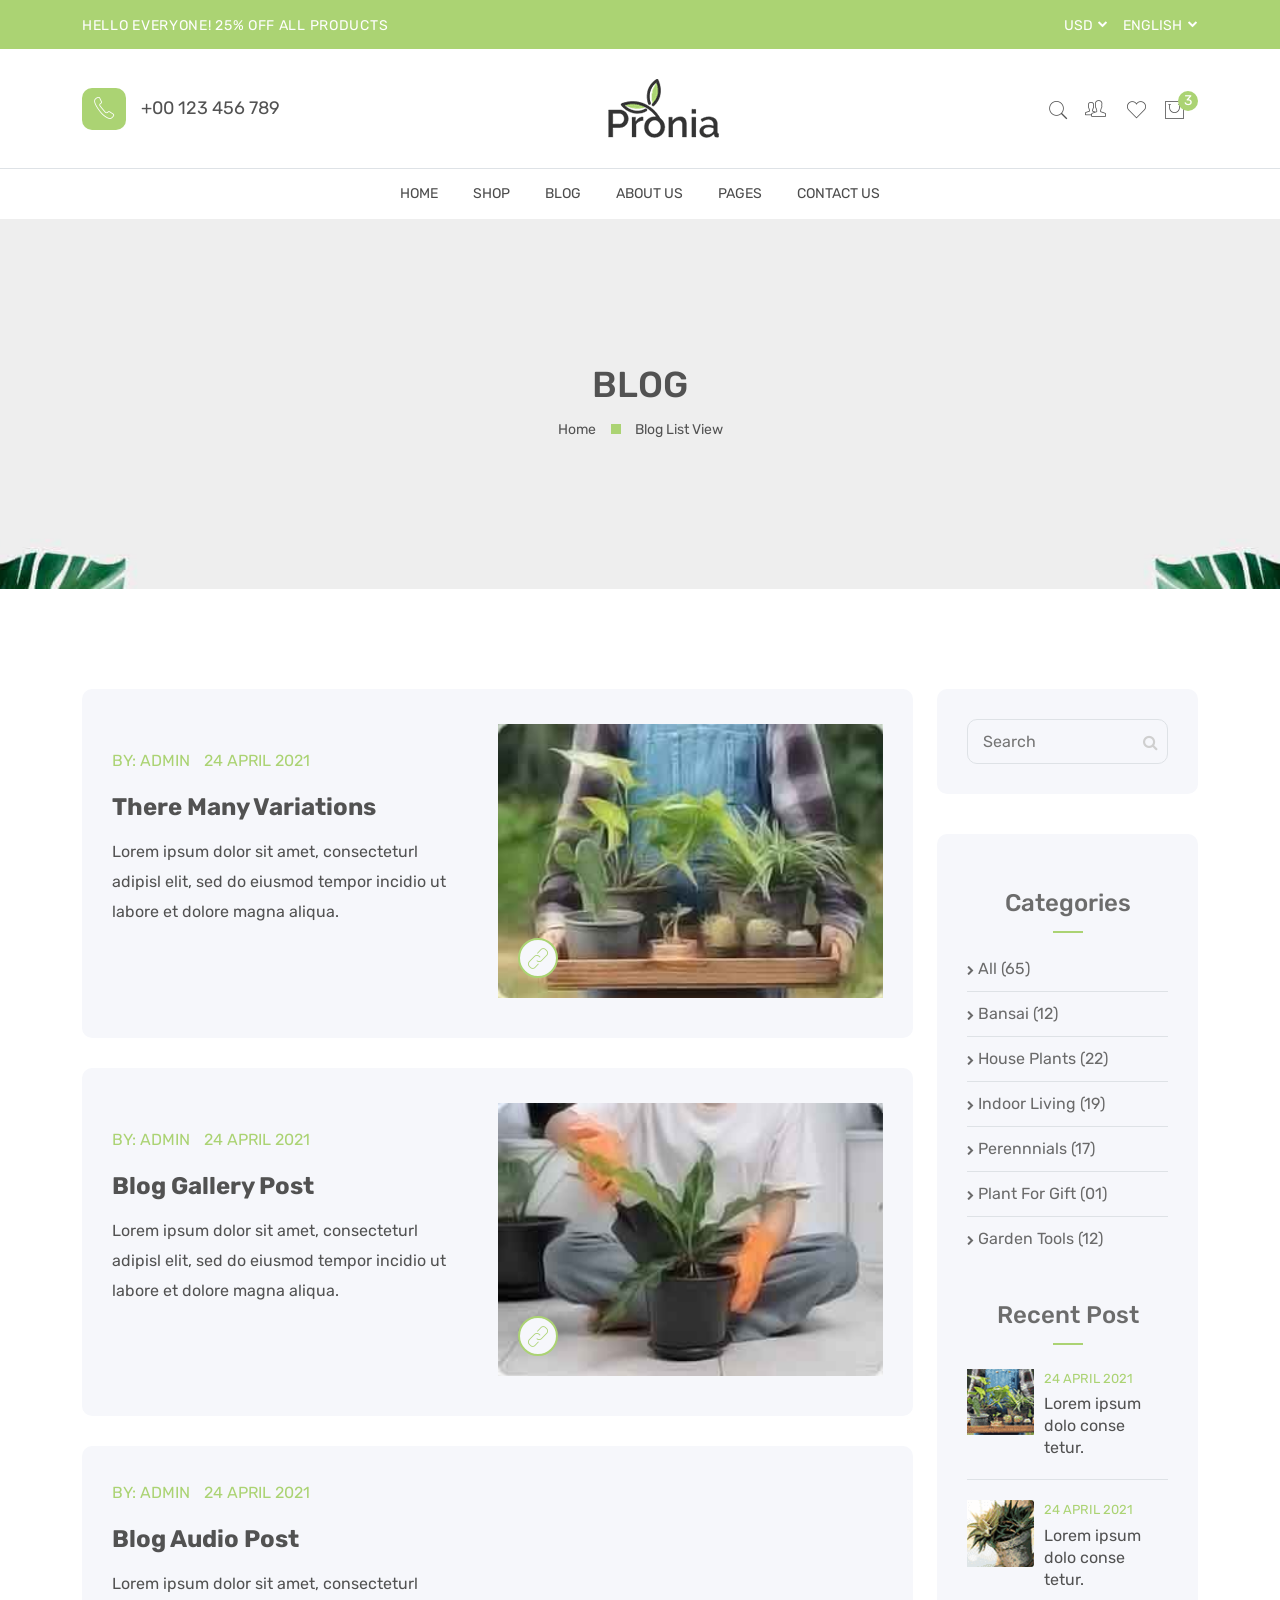
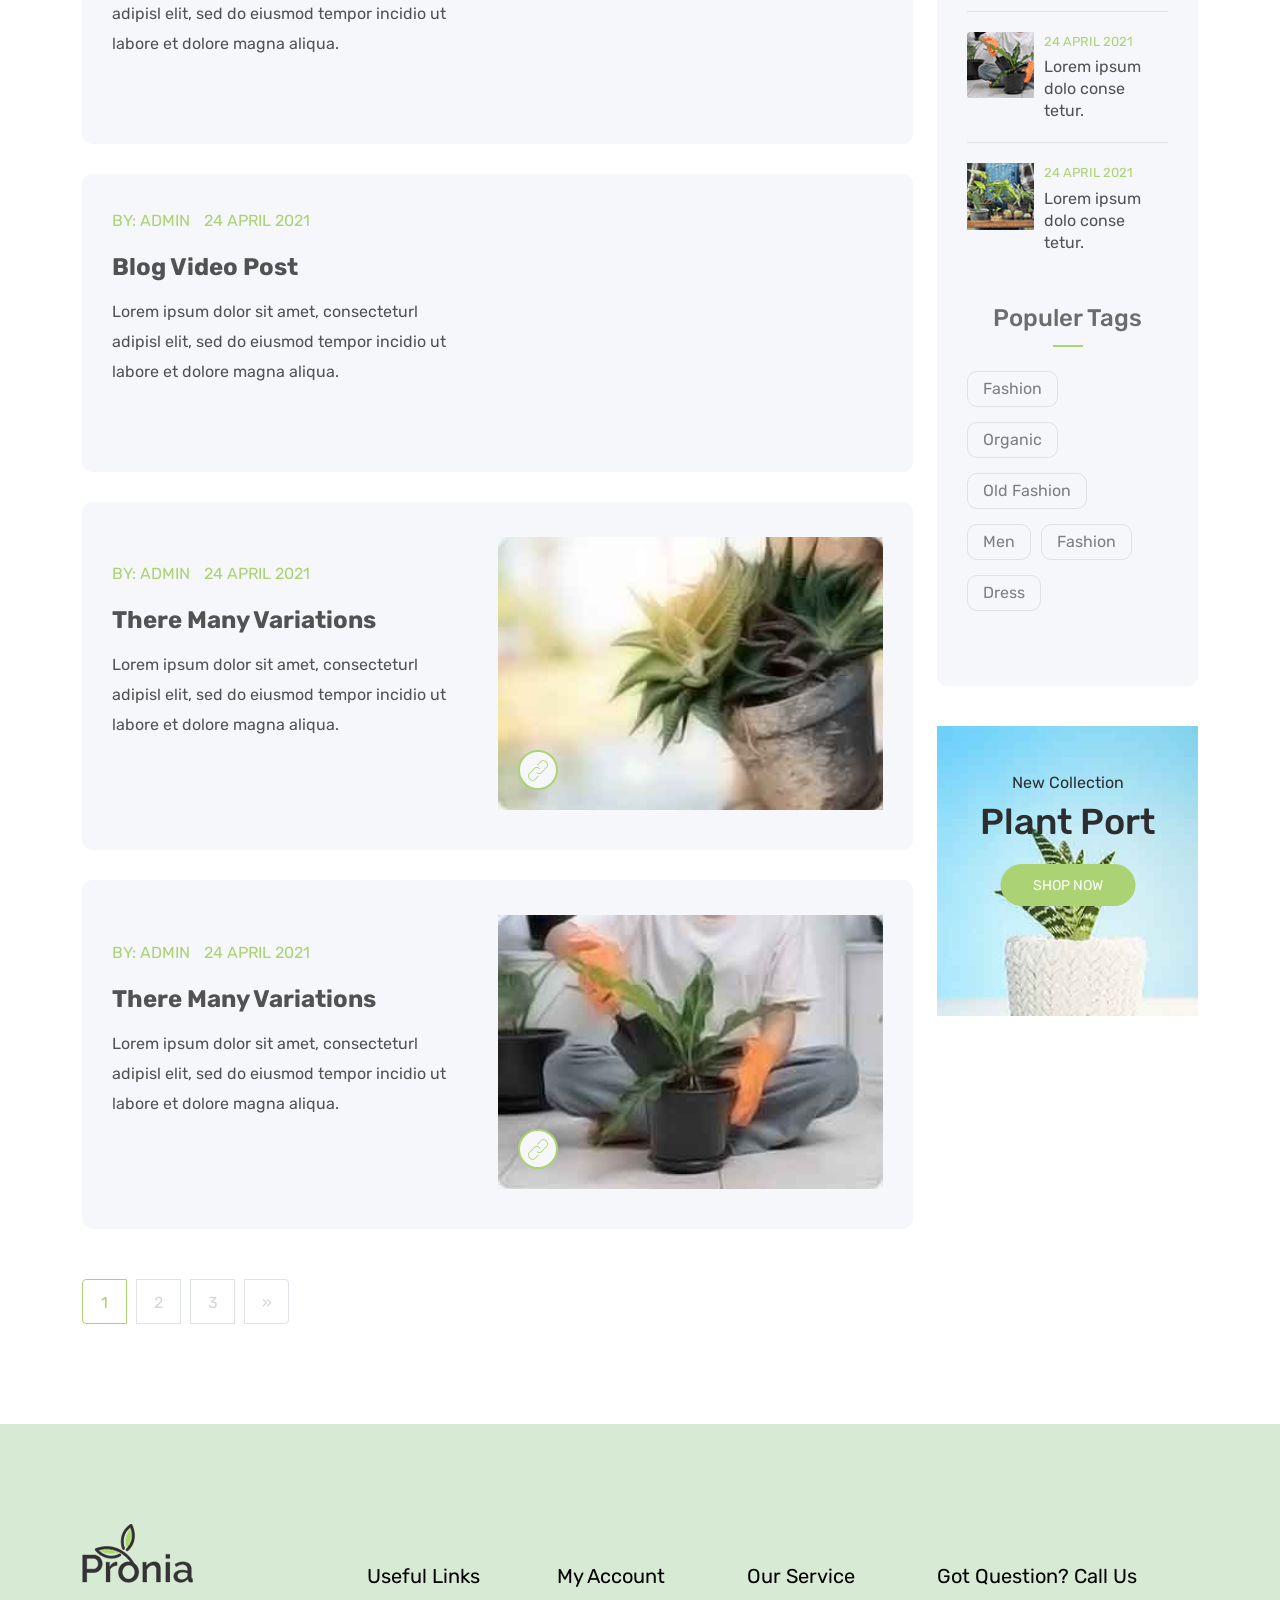
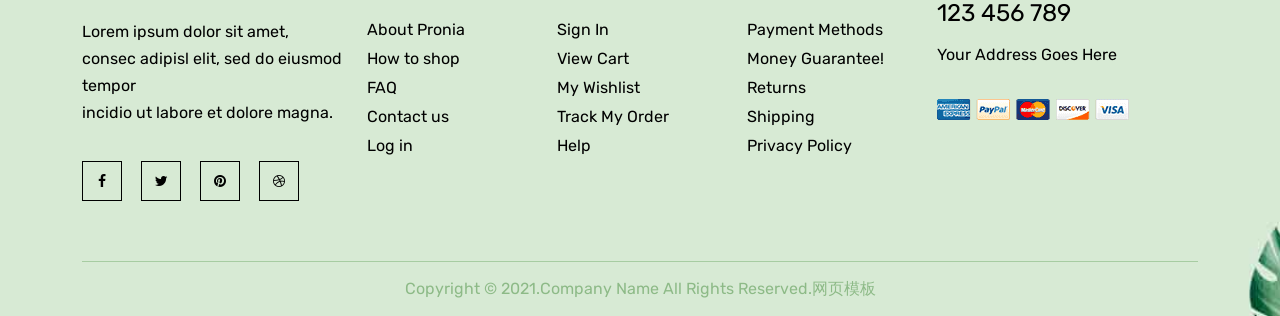
<file: blog-listview.html>
<!DOCTYPE html>
<html lang="zxx">

<head>

    <meta charset="UTF-8">
    <meta http-equiv="X-UA-Compatible" content="IE=edge">
    <title>Pronia - Blog List View</title>
    <meta name="robots" content="index, follow">
    <meta name="description" content="Pronia plant store bootstrap 5 template is an awesome website template for any home plant shop.">
    <meta name="viewport" content="width=device-width, initial-scale=1.0">
    <!-- Favicon -->


    <!-- CSS
    ============================================ -->

    <!-- Minify Version -->
    <link rel="stylesheet" href="static/css/plugins.min.css">
    <link rel="stylesheet" href="static/css/style.min.css">

</head>

<body>
    <div class="preloader-activate preloader-active open_tm_preloader">
        <div class="preloader-area-wrap">
            <div class="spinner d-flex justify-content-center align-items-center h-100">
                <div class="bounce1"></div>
                <div class="bounce2"></div>
                <div class="bounce3"></div>
            </div>
        </div>
    </div>
    <div class="main-wrapper">

        <!-- Begin Main Header Area -->
        <header class="main-header-area">
            <div class="header-top bg-pronia-primary d-none d-lg-block">
                <div class="container">
                    <div class="row align-items-center">
                        <div class="col-6">
                            <div class="header-top-left">
                                <span class="pronia-offer">HELLO EVERYONE! 25% Off All Products</span>
                            </div>
                        </div>
                        <div class="col-6">
                            <div class="header-top-right">
                                <ul class="dropdown-wrap">
                                    <li class="dropdown">
                                        <button class="btn btn-link dropdown-toggle ht-btn" type="button" id="currencyButton" data-bs-toggle="dropdown" aria-label="currency" aria-expanded="false">
                                            USD
                                        </button>
                                        <ul class="dropdown-menu" aria-labelledby="currencyButton">
                                            <li><a class="dropdown-item" href="#">GBP</a></li>
                                            <li><a class="dropdown-item" href="#">ISO</a></li>
                                        </ul>
                                    </li>
                                    <li class="dropdown">
                                        <button class="btn btn-link dropdown-toggle ht-btn" type="button" id="languageButton" data-bs-toggle="dropdown" aria-label="language" aria-expanded="false">
                                            English
                                        </button>
                                        <ul class="dropdown-menu" aria-labelledby="languageButton">
                                            <li><a class="dropdown-item" href="#">French</a></li>
                                            <li><a class="dropdown-item" href="#">Italian</a></li>
                                            <li><a class="dropdown-item" href="#">Spanish</a></li>
                                        </ul>
                                    </li>
                                </ul>
                            </div>
                        </div>
                    </div>
                </div>
            </div>
            <div class="header-middle py-30">
                <div class="container">
                    <div class="row align-items-center">
                        <div class="col-lg-12">
                            <div class="header-middle-wrap position-relative">
                                <div class="header-contact d-none d-lg-flex">
                                    <i class="pe-7s-call"></i>
                                    <a href="tel://+00-123-456-789">+00 123 456 789</a>
                                </div>

                                <a href="index.html" class="header-logo">
                                    <img src="static/picture/dark.png" alt="Header Logo">
                                </a>

                                <div class="header-right">
                                    <ul>
                                        <li>
                                            <a href="#exampleModal" class="search-btn bt" data-bs-toggle="modal" data-bs-target="#exampleModal">
                                                <i class="pe-7s-search"></i>
                                            </a>
                                        </li>
                                        <li class="dropdown d-none d-lg-block">
                                            <button class="btn btn-link dropdown-toggle ht-btn p-0" type="button" id="settingButton" data-bs-toggle="dropdown" aria-label="setting" aria-expanded="false">
                                                <i class="pe-7s-users"></i>
                                            </button>
                                            <ul class="dropdown-menu" aria-labelledby="settingButton">
                                                <li><a class="dropdown-item" href="my-account.html">My account</a></li>
                                                <li><a class="dropdown-item" href="login-register.html">Login | Register</a>
                                                </li>
                                            </ul>
                                        </li>
                                        <li class="d-none d-lg-block">
                                            <a href="wishlist.html">
                                                <i class="pe-7s-like"></i>
                                            </a>
                                        </li>
                                        <li class="minicart-wrap me-3 me-lg-0">
                                            <a href="#miniCart" class="minicart-btn toolbar-btn">
                                                <i class="pe-7s-shopbag"></i>
                                                <span class="quantity">3</span>
                                            </a>
                                        </li>
                                        <li class="mobile-menu_wrap d-block d-lg-none">
                                            <a href="#mobileMenu" class="mobile-menu_btn toolbar-btn pl-0">
                                                <i class="pe-7s-menu"></i>
                                            </a>
                                        </li>
                                    </ul>
                                </div>
                            </div>
                        </div>
                    </div>
                </div>
            </div>
            <div class="header-bottom d-none d-lg-block">
                <div class="container">
                    <div class="row">
                        <div class="col-lg-12">
                            <div class="main-menu position-relative">
                                <nav class="main-nav">
                                    <ul>
                                        <li class="drop-holder">
                                            <a href="index.html">Home</a>
                                            <ul class="drop-menu">
                                                <li>
                                                    <a href="index.html">Home One</a>
                                                </li>
                                                <li>
                                                    <a href="index-2.html">Home Two</a>
                                                </li>
                                            </ul>
                                        </li>
                                        <li class="megamenu-holder">
                                            <a href="shop.html">Shop</a>
                                            <ul class="drop-menu megamenu">
                                                <li>
                                                    <span class="title">Shop Layout</span>
                                                    <ul>
                                                        <li>
                                                            <a href="shop.html">Shop Default</a>
                                                        </li>
                                                        <li>
                                                            <a href="shop-grid-fullwidth.html">Shop Grid Fullwidth</a>
                                                        </li>
                                                        <li>
                                                            <a href="shop-right-sidebar.html">Shop Right Sidebar</a>
                                                        </li>
                                                        <li>
                                                            <a href="shop-list-fullwidth.html">Shop List Fullwidth</a>
                                                        </li>
                                                        <li>
                                                            <a href="shop-list-left-sidebar.html">Shop List Left Sidebar</a>
                                                        </li>
                                                        <li>
                                                            <a href="shop-list-right-sidebar.html">Shop List Right Sidebar</a>
                                                        </li>
                                                    </ul>
                                                </li>
                                                <li>
                                                    <span class="title">Product Style</span>
                                                    <ul>
                                                        <li>
                                                            <a href="single-product-variable.html">Single Product Variable</a>
                                                        </li>
                                                        <li>
                                                            <a href="single-product-group.html">Single Product Group</a>
                                                        </li>
                                                        <li>
                                                            <a href="single-product.html">Single Product Default</a>
                                                        </li>
                                                        <li>
                                                            <a href="single-product-affiliate.html">Single Product Affiliate</a>
                                                        </li>
                                                        <li>
                                                            <a href="single-product-sale.html">Single Product Sale</a>
                                                        </li>
                                                        <li>
                                                            <a href="single-product-sticky.html">Single Product Sticky</a>
                                                        </li>
                                                    </ul>
                                                </li>
                                                <li>
                                                    <span class="title">Product Related</span>
                                                    <ul>
                                                        <li>
                                                            <a href="my-account.html">My Account</a>
                                                        </li>
                                                        <li>
                                                            <a href="login-register.html">Login | Register</a>
                                                        </li>
                                                        <li>
                                                            <a href="cart.html">Shopping Cart</a>
                                                        </li>
                                                        <li>
                                                            <a href="wishlist.html">Wishlist</a>
                                                        </li>
                                                        <li>
                                                            <a href="compare.html">Compare</a>
                                                        </li>
                                                        <li>
                                                            <a href="checkout.html">Checkout</a>
                                                        </li>
                                                    </ul>
                                                </li>
                                            </ul>
                                        </li>
                                        <li class="drop-holder">
                                            <a href="blog.html">Blog</a>
                                            <ul class="drop-menu">
                                                <li>
                                                    <a href="">Blog List View</a>
                                                </li>
                                                <li>
                                                    <a href="blog-detail.html">Blog Detail</a>
                                                </li>
                                            </ul>
                                        </li>
                                        <li>
                                            <a href="about.html">About Us</a>
                                        </li>
                                        <li class="drop-holder">
                                            <a href="#">Pages</a>
                                            <ul class="drop-menu">
                                                <li>
                                                    <a href="faq.html">FAQ</a>
                                                </li>
                                                <li>
                                                    <a href="404.html">Error 404</a>
                                                </li>
                                            </ul>
                                        </li>
                                        <li>
                                            <a href="contact.html">Contact Us</a>
                                        </li>
                                    </ul>
                                </nav>
                            </div>
                        </div>
                    </div>
                </div>
            </div>
            <div class="header-sticky py-4 py-lg-0">
                <div class="container">
                    <div class="header-nav position-relative">
                        <div class="row align-items-center">
                            <div class="col-lg-3 col-6">

                                <a href="index.html" class="header-logo">
                                    <img src="static/picture/dark.png" alt="Header Logo">
                                </a>

                            </div>
                            <div class="col-lg-6 d-none d-lg-block">
                                <div class="main-menu">
                                    <nav class="main-nav">
                                        <ul>
                                            <li class="drop-holder">
                                                <a href="index.html">Home</a>
                                                <ul class="drop-menu">
                                                    <li>
                                                        <a href="index.html">Home One</a>
                                                    </li>
                                                    <li>
                                                        <a href="index-2.html">Home Two</a>
                                                    </li>
                                                </ul>
                                            </li>
                                            <li class="megamenu-holder">
                                                <a href="shop.html">Shop</a>
                                                <ul class="drop-menu megamenu">
                                                    <li>
                                                        <span class="title">Shop Layout</span>
                                                        <ul>
                                                            <li>
                                                                <a href="shop.html">Shop Default</a>
                                                            </li>
                                                            <li>
                                                                <a href="shop-grid-fullwidth.html">Shop Grid Fullwidth</a>
                                                            </li>
                                                            <li>
                                                                <a href="shop-right-sidebar.html">Shop Right Sidebar</a>
                                                            </li>
                                                            <li>
                                                                <a href="shop-list-fullwidth.html">Shop List Fullwidth</a>
                                                            </li>
                                                            <li>
                                                                <a href="shop-list-left-sidebar.html">Shop List Left Sidebar</a>
                                                            </li>
                                                            <li>
                                                                <a href="shop-list-right-sidebar.html">Shop List Right
                                                                    Sidebar</a>
                                                            </li>
                                                        </ul>
                                                    </li>
                                                    <li>
                                                        <span class="title">Product Style</span>
                                                        <ul>
                                                            <li>
                                                                <a href="single-product-variable.html">Single Product
                                                                    Variable</a>
                                                            </li>
                                                            <li>
                                                                <a href="single-product-group.html">Single Product Group</a>
                                                            </li>
                                                            <li>
                                                                <a href="single-product.html">Single Product Default</a>
                                                            </li>
                                                            <li>
                                                                <a href="single-product-affiliate.html">Single Product
                                                                    Affiliate</a>
                                                            </li>
                                                            <li>
                                                                <a href="single-product-sale.html">Single Product Sale</a>
                                                            </li>
                                                            <li>
                                                                <a href="single-product-sticky.html">Single Product Sticky</a>
                                                            </li>
                                                        </ul>
                                                    </li>
                                                    <li>
                                                        <span class="title">Product Related</span>
                                                        <ul>
                                                            <li>
                                                                <a href="my-account.html">My Account</a>
                                                            </li>
                                                            <li>
                                                                <a href="login-register.html">Login | Register</a>
                                                            </li>
                                                            <li>
                                                                <a href="cart.html">Shopping Cart</a>
                                                            </li>
                                                            <li>
                                                                <a href="wishlist.html">Wishlist</a>
                                                            </li>
                                                            <li>
                                                                <a href="compare.html">Compare</a>
                                                            </li>
                                                            <li>
                                                                <a href="checkout.html">Checkout</a>
                                                            </li>
                                                        </ul>
                                                    </li>
                                                </ul>
                                            </li>
                                            <li class="drop-holder">
                                                <a href="blog.html">Blog</a>
                                                <ul class="drop-menu">
                                                    <li>
                                                        <a href="">Blog List View</a>
                                                    </li>
                                                    <li>
                                                        <a href="blog-detail.html">Blog Detail</a>
                                                    </li>
                                                </ul>
                                            </li>
                                            <li>
                                                <a href="about.html">About Us</a>
                                            </li>
                                            <li class="drop-holder">
                                                <a href="#">Pages</a>
                                                <ul class="drop-menu">
                                                    <li>
                                                        <a href="faq.html">FAQ</a>
                                                    </li>
                                                    <li>
                                                        <a href="404.html">Error 404</a>
                                                    </li>
                                                </ul>
                                            </li>
                                            <li>
                                                <a href="contact.html">Contact Us</a>
                                            </li>
                                        </ul>
                                    </nav>
                                </div>
                            </div>
                            <div class="col-lg-3 col-6">
                                <div class="header-right">
                                    <ul>
                                        <li>
                                            <a href="#exampleModal" class="search-btn bt" data-bs-toggle="modal" data-bs-target="#exampleModal">
                                                <i class="pe-7s-search"></i>
                                            </a>
                                        </li>
                                        <li class="dropdown d-none d-lg-block">
                                            <button class="btn btn-link dropdown-toggle ht-btn p-0" type="button" id="stickysettingButton" data-bs-toggle="dropdown" aria-label="setting" aria-expanded="false">
                                                <i class="pe-7s-users"></i>
                                            </button>
                                            <ul class="dropdown-menu" aria-labelledby="stickysettingButton">
                                                <li><a class="dropdown-item" href="my-account.html">My account</a></li>
                                                <li><a class="dropdown-item" href="login-register.html">Login | Register</a>
                                                </li>
                                            </ul>
                                        </li>
                                        <li class="d-none d-lg-block">
                                            <a href="wishlist.html">
                                                <i class="pe-7s-like"></i>
                                            </a>
                                        </li>
                                        <li class="minicart-wrap me-3 me-lg-0">
                                            <a href="#miniCart" class="minicart-btn toolbar-btn">
                                                <i class="pe-7s-shopbag"></i>
                                                <span class="quantity">3</span>
                                            </a>
                                        </li>
                                        <li class="mobile-menu_wrap d-block d-lg-none">
                                            <a href="#mobileMenu" class="mobile-menu_btn toolbar-btn pl-0">
                                                <i class="pe-7s-menu"></i>
                                            </a>
                                        </li>
                                    </ul>
                                </div>
                            </div>
                        </div>
                    </div>
                </div>
            </div>
            <div class="mobile-menu_wrapper" id="mobileMenu">
                <div class="offcanvas-body">
                    <div class="inner-body">
                        <div class="offcanvas-top">
                            <a href="#" class="button-close"><i class="pe-7s-close"></i></a>
                        </div>
                        <div class="header-contact offcanvas-contact">
                            <i class="pe-7s-call"></i>
                            <a href="tel://+00-123-456-789">+00 123 456 789</a>
                        </div>
                        <div class="offcanvas-user-info">
                            <ul class="dropdown-wrap">
                                <li class="dropdown dropdown-left">
                                    <button class="btn btn-link dropdown-toggle ht-btn" type="button" id="languageButtonTwo" data-bs-toggle="dropdown" aria-expanded="false">
                                        English
                                    </button>
                                    <ul class="dropdown-menu" aria-labelledby="languageButtonTwo">
                                        <li><a class="dropdown-item" href="#">French</a></li>
                                        <li><a class="dropdown-item" href="#">Italian</a></li>
                                        <li><a class="dropdown-item" href="#">Spanish</a></li>
                                    </ul>
                                </li>
                                <li class="dropdown">
                                    <button class="btn btn-link dropdown-toggle ht-btn usd-dropdown" type="button" id="currencyButtonTwo" data-bs-toggle="dropdown" aria-expanded="false">
                                        USD
                                    </button>
                                    <ul class="dropdown-menu" aria-labelledby="currencyButtonTwo">
                                        <li><a class="dropdown-item" href="#">GBP</a></li>
                                        <li><a class="dropdown-item" href="#">ISO</a></li>
                                    </ul>
                                </li>
                                <li class="dropdown">
                                    <button class="btn btn-link dropdown-toggle ht-btn p-0" type="button" id="settingButtonTwo" data-bs-toggle="dropdown" aria-expanded="false">
                                        <i class="pe-7s-users"></i>
                                    </button>
                                    <ul class="dropdown-menu dropdown-menu-end" aria-labelledby="settingButtonTwo">
                                        <li><a class="dropdown-item" href="my-account.html">My account</a></li>
                                        <li><a class="dropdown-item" href="login-register.html">Login | Register</a></li>
                                    </ul>
                                </li>
                                <li>
                                    <a href="wishlist.html">
                                        <i class="pe-7s-like"></i>
                                    </a>
                                </li>
                            </ul>
                        </div>
                        <div class="offcanvas-menu_area">
                            <nav class="offcanvas-navigation">
                                <ul class="mobile-menu">
                                    <li class="menu-item-has-children">
                                        <a href="#">
                                            <span class="mm-text">Home
                                        <i class="pe-7s-angle-down"></i>
                                    </span>
                                        </a>
                                        <ul class="sub-menu">
                                            <li>
                                                <a href="index.html">
                                                    <span class="mm-text">Home One</span>
                                                </a>
                                            </li>
                                            <li>
                                                <a href="index-2.html">
                                                    <span class="mm-text">Home Two</span>
                                                </a>
                                            </li>
                                        </ul>
                                    </li>
                                    <li class="menu-item-has-children">
                                        <a href="#">
                                            <span class="mm-text">Shop
                                        <i class="pe-7s-angle-down"></i>
                                    </span>
                                        </a>
                                        <ul class="sub-menu">
                                            <li class="menu-item-has-children">
                                                <a href="#">
                                                    <span class="mm-text">Shop Layout
                                                <i class="pe-7s-angle-down"></i>
                                            </span>
                                                </a>
                                                <ul class="sub-menu">
                                                    <li>
                                                        <a href="shop.html">
                                                            <span class="mm-text">Shop Default</span>
                                                        </a>
                                                    </li>
                                                    <li>
                                                        <a href="shop-grid-fullwidth.html">
                                                            <span class="mm-text">Shop Grid Fullwidth</span>
                                                        </a>
                                                    </li>
                                                    <li>
                                                        <a href="shop-right-sidebar.html">
                                                            <span class="mm-text">Shop Right Sidebar</span>
                                                        </a>
                                                    </li>
                                                    <li>
                                                        <a href="shop-list-fullwidth.html">
                                                            <span class="mm-text">Shop List Fullwidth</span>
                                                        </a>
                                                    </li>
                                                    <li>
                                                        <a href="shop-list-left-sidebar.html">
                                                            <span class="mm-text">Shop List Left Sidebar</span>
                                                        </a>
                                                    </li>
                                                    <li>
                                                        <a href="shop-list-right-sidebar.html">
                                                            <span class="mm-text">Shop List Right Sidebar</span>
                                                        </a>
                                                    </li>
                                                </ul>
                                            </li>
                                            <li class="menu-item-has-children">
                                                <a href="#">
                                                    <span class="mm-text">Product Style
                                                <i class="pe-7s-angle-down"></i>
                                            </span>
                                                </a>
                                                <ul class="sub-menu">
                                                    <li>
                                                        <a href="single-product.html">
                                                            <span class="mm-text">Single Product Default</span>
                                                        </a>
                                                    </li>
                                                    <li>
                                                        <a href="single-product-group.html">
                                                            <span class="mm-text">Single Product Group</span>
                                                        </a>
                                                    </li>
                                                    <li>
                                                        <a href="single-product-variable.html">
                                                            <span class="mm-text">Single Product Variable</span>
                                                        </a>
                                                    </li>
                                                    <li>
                                                        <a href="single-product-sale.html">
                                                            <span class="mm-text">Single Product Sale</span>
                                                        </a>
                                                    </li>
                                                    <li>
                                                        <a href="single-product-sticky.html">
                                                            <span class="mm-text">Single Product Sticky</span>
                                                        </a>
                                                    </li>
                                                    <li>
                                                        <a href="single-product-affiliate.html">
                                                            <span class="mm-text">Single Product Affiliate</span>
                                                        </a>
                                                    </li>
                                                </ul>
                                            </li>
                                            <li class="menu-item-has-children">
                                                <a href="#">
                                                    <span class="mm-text">Product Related
                                                <i class="pe-7s-angle-down"></i>
                                            </span>
                                                </a>
                                                <ul class="sub-menu">
                                                    <li>
                                                        <a href="my-account.html">
                                                            <span class="mm-text">My Account</span>
                                                        </a>
                                                    </li>
                                                    <li>
                                                        <a href="login-register.html">
                                                            <span class="mm-text">Login | Register</span>
                                                        </a>
                                                    </li>
                                                    <li>
                                                        <a href="cart.html">
                                                            <span class="mm-text">Shopping Cart</span>
                                                        </a>
                                                    </li>
                                                    <li>
                                                        <a href="wishlist.html">
                                                            <span class="mm-text">Wishlist</span>
                                                        </a>
                                                    </li>
                                                    <li>
                                                        <a href="compare.html">
                                                            <span class="mm-text">Compare</span>
                                                        </a>
                                                    </li>
                                                    <li>
                                                        <a href="checkout.html">
                                                            <span class="mm-text">Checkout</span>
                                                        </a>
                                                    </li>
                                                </ul>
                                            </li>
                                        </ul>
                                    </li>
                                    <li class="menu-item-has-children">
                                        <a href="#">
                                            <span class="mm-text">Blog
                                        <i class="pe-7s-angle-down"></i>
                                    </span>
                                        </a>
                                        <ul class="sub-menu">
                                            <li class="menu-item-has-children">
                                                <a href="#">
                                                    <span class="mm-text">Blog Holder
                                                <i class="pe-7s-angle-down"></i>
                                            </span>
                                                </a>
                                                <ul class="sub-menu">
                                                    <li>
                                                        <a href="blog.html">
                                                            <span class="mm-text">Blog Default</span>
                                                        </a>
                                                    </li>
                                                    <li>
                                                        <a href="">Blog List View</a>
                                                    </li>
                                                    <li>
                                                        <a href="blog-detail.html">Blog Detail</a>
                                                    </li>
                                                </ul>
                                            </li>
                                        </ul>
                                    </li>
                                    <li>
                                        <a href="about.html">
                                            <span class="mm-text">About Us</span>
                                        </a>
                                    </li>
                                    <li class="menu-item-has-children">
                                        <a href="#">
                                            <span class="mm-text">Pages
                                        <i class="pe-7s-angle-down"></i>
                                    </span>
                                        </a>
                                        <ul class="sub-menu">
                                            <li>
                                                <a href="faq.html">
                                                    <span class="mm-text">Frequently Questions</span>
                                                </a>
                                            </li>
                                            <li>
                                                <a href="404.html">
                                                    <span class="mm-text">Error 404</span>
                                                </a>
                                            </li>
                                        </ul>
                                    </li>
                                    <li>
                                        <a href="contact.html">
                                            <span class="mm-text">Contact</span>
                                        </a>
                                    </li>
                                </ul>
                            </nav>
                        </div>
                    </div>
                </div>
            </div>
            <div class="modal fade" id="exampleModal" tabindex="-1" aria-labelledby="exampleModal" aria-hidden="true">
                <div class="modal-dialog modal-fullscreen">
                    <div class="modal-content modal-bg-dark">
                        <div class="modal-header">
                            <button type="button" class="btn-close" data-bs-dismiss="modal" aria-label="Close" data-tippy="Close" data-tippy-inertia="true" data-tippy-animation="shift-away" data-tippy-delay="50" data-tippy-arrow="true" data-tippy-theme="sharpborder">
                            </button>
                        </div>
                        <div class="modal-body">
                            <div class="modal-search">
                                <span class="searchbox-info">Start typing and press Enter to search or ESC to close</span>
                                <form action="#" class="hm-searchbox">
                                    <input type="text" name="Search..." value="Search..." onblur="if(this.value==''){this.value='Search...'}" onfocus="if(this.value=='Search...'){this.value=''}" autocomplete="off">
                                    <button class="search-btn" type="submit" aria-label="searchbtn">
                                        <i class="pe-7s-search"></i>
                                    </button>
                                </form>
                            </div>
                        </div>
                    </div>
                </div>
            </div>
            <div class="offcanvas-minicart_wrapper" id="miniCart">
                <div class="offcanvas-body">
                    <div class="minicart-content">
                        <div class="minicart-heading">
                            <h4 class="mb-0">Shopping Cart</h4>
                            <a href="#" class="button-close"><i class="pe-7s-close" data-tippy="Close" data-tippy-inertia="true" data-tippy-animation="shift-away" data-tippy-delay="50" data-tippy-arrow="true" data-tippy-theme="sharpborder"></i></a>
                        </div>
                        <ul class="minicart-list">
                            <li class="minicart-product">
                                <a class="product-item_remove" href="#"><i class="pe-7s-close" data-tippy="Remove" data-tippy-inertia="true" data-tippy-animation="shift-away" data-tippy-delay="50" data-tippy-arrow="true" data-tippy-theme="sharpborder"></i></a>
                                <a href="single-product-variable.html" class="product-item_img">
                                    <img class="img-full" src="static/picture/2-1-70x78.png" alt="Product Image">
                                </a>
                                <div class="product-item_content">
                                    <a class="product-item_title" href="single-product-variable.html">American Marigold</a>
                                    <span class="product-item_quantity">1 x $23.45</span>
                                </div>
                            </li>
                            <li class="minicart-product">
                                <a class="product-item_remove" href="#"><i class="pe-7s-close" data-tippy="Remove" data-tippy-inertia="true" data-tippy-animation="shift-away" data-tippy-delay="50" data-tippy-arrow="true" data-tippy-theme="sharpborder"></i></a>
                                <a href="single-product-variable.html" class="product-item_img">
                                    <img class="img-full" src="static/picture/2-2-70x78.png" alt="Product Image">
                                </a>
                                <div class="product-item_content">
                                    <a class="product-item_title" href="single-product-variable.html">Black Eyed Susan</a>
                                    <span class="product-item_quantity">1 x $25.45</span>
                                </div>
                            </li>
                            <li class="minicart-product">
                                <a class="product-item_remove" href="#">
                                    <i class="pe-7s-close" data-tippy="Remove" data-tippy-inertia="true" data-tippy-animation="shift-away" data-tippy-delay="50" data-tippy-arrow="true" data-tippy-theme="sharpborder"></i>
                                </a>
                                <a href="single-product-variable.html" class="product-item_img">
                                    <img class="img-full" src="static/picture/2-3-70x78.png" alt="Product Image">
                                </a>
                                <div class="product-item_content">
                                    <a class="product-item_title" href="single-product-variable.html">Bleeding Heart</a>
                                    <span class="product-item_quantity">1 x $30.45</span>
                                </div>
                            </li>
                        </ul>
                    </div>
                    <div class="minicart-item_total">
                        <span>Subtotal</span>
                        <span class="ammount">$79.35</span>
                    </div>
                    <div class="group-btn_wrap d-grid gap-2">
                        <a href="cart.html" class="btn btn-dark">View Cart</a>
                        <a href="checkout.html" class="btn btn-dark">Checkout</a>
                    </div>
                </div>
            </div>
            <div class="global-overlay"></div>
        </header>
        <!-- Main Header Area End Here -->

        <!-- Begin Main Content Area -->
        <main class="main-content">
            <div class="breadcrumb-area breadcrumb-height" data-bg-image="static/image/1-1-1919x388.jpg">
                <div class="container h-100">
                    <div class="row h-100">
                        <div class="col-lg-12">
                            <div class="breadcrumb-item">
                                <h2 class="breadcrumb-heading">Blog</h2>
                                <ul>
                                    <li>
                                        <a href="index.html">Home</a>
                                    </li>
                                    <li>Blog List View</li>
                                </ul>
                            </div>
                        </div>
                    </div>
                </div>
            </div>
            <div class="blog-area section-space-y-axis-100">
                <div class="container">
                    <div class="row">
                        <div class="col-xl-3 col-lg-4 order-2 pt-5 pt-lg-0">
                            <div class="sidebar-area">
                                <div class="widgets-searchbox">
                                    <form id="widgets-searchbox">
                                        <input class="input-field" type="text" placeholder="Search">
                                        <button class="widgets-searchbox-btn" type="submit">
                                            <i class="fa fa-search"></i>
                                        </button>
                                    </form>
                                </div>
                                <div class="widgets-area">
                                    <div class="widgets-item pt-0">
                                        <h2 class="widgets-title mb-4">Categories</h2>
                                        <ul class="widgets-category">
                                            <li>
                                                <a href="#">
                                                    <i class="fa fa-chevron-right"></i>
                                                    All <span>(65)</span>
                                                </a>
                                            </li>
                                            <li>
                                                <a href="#">
                                                    <i class="fa fa-chevron-right"></i>
                                                    Bansai <span>(12)</span>
                                                </a>
                                            </li>
                                            <li>
                                                <a href="#">
                                                    <i class="fa fa-chevron-right"></i>
                                                    House Plants <span>(22)</span>
                                                </a>
                                            </li>
                                            <li>
                                                <a href="#">
                                                    <i class="fa fa-chevron-right"></i>
                                                    Indoor Living <span>(19)</span>
                                                </a>
                                            </li>
                                            <li>
                                                <a href="#">
                                                    <i class="fa fa-chevron-right"></i>
                                                    Perennnials <span>(17)</span>
                                                </a>
                                            </li>
                                            <li>
                                                <a href="#">
                                                    <i class="fa fa-chevron-right"></i>
                                                    Plant For Gift <span>(01)</span>
                                                </a>
                                            </li>
                                            <li>
                                                <a href="#">
                                                    <i class="fa fa-chevron-right"></i>
                                                    Garden Tools <span>(12)</span>
                                                </a>
                                            </li>
                                        </ul>
                                    </div>
                                    <div class="widgets-item">
                                        <h2 class="widgets-title mb-4">Recent Post</h2>
                                        <div class="swiper-container widgets-list-slider">
                                            <div class="swiper-wrapper">
                                                <div class="swiper-slide">
                                                    <div class="widgets-list-item">
                                                        <div class="widgets-list-img">
                                                            <a href="#">
                                                                <img class="img-full" src="static/picture/1-1-70x70.png" alt="Blog Images">
                                                            </a>
                                                        </div>
                                                        <div class="widgets-list-content">
                                                            <div class="widgets-meta">
                                                                <ul>
                                                                    <li class="date">
                                                                        24 April 2021
                                                                    </li>
                                                                </ul>
                                                            </div>
                                                            <h2 class="title mb-0">
                                                                <a href="#">Lorem ipsum dolo
                                                                    conse tetur.</a>
                                                            </h2>
                                                        </div>
                                                    </div>
                                                </div>
                                                <div class="swiper-slide">
                                                    <div class="widgets-list-item">
                                                        <div class="widgets-list-img">
                                                            <a href="#">
                                                                <img class="img-full" src="static/picture/1-2-70x70.png" alt="Blog Images">
                                                            </a>
                                                        </div>
                                                        <div class="widgets-list-content">
                                                            <div class="widgets-meta">
                                                                <ul>
                                                                    <li class="date">
                                                                        24 April 2021
                                                                    </li>
                                                                </ul>
                                                            </div>
                                                            <h2 class="title mb-0">
                                                                <a href="#">Lorem ipsum dolo
                                                                    conse tetur.</a>
                                                            </h2>
                                                        </div>
                                                    </div>
                                                </div>
                                                <div class="swiper-slide">
                                                    <div class="widgets-list-item">
                                                        <div class="widgets-list-img">
                                                            <a href="#">
                                                                <img class="img-full" src="static/picture/1-3-70x70.png" alt="Blog Images">
                                                            </a>
                                                        </div>
                                                        <div class="widgets-list-content">
                                                            <div class="widgets-meta">
                                                                <ul>
                                                                    <li class="date">
                                                                        24 April 2021
                                                                    </li>
                                                                </ul>
                                                            </div>
                                                            <h2 class="title mb-0">
                                                                <a href="#">Lorem ipsum dolo
                                                                    conse tetur.</a>
                                                            </h2>
                                                        </div>
                                                    </div>
                                                </div>
                                                <div class="swiper-slide without-border">
                                                    <div class="widgets-list-item">
                                                        <div class="widgets-list-img">
                                                            <a href="#">
                                                                <img class="img-full" src="static/picture/1-1-70x70.png" alt="Blog Images">
                                                            </a>
                                                        </div>
                                                        <div class="widgets-list-content">
                                                            <div class="widgets-meta">
                                                                <ul>
                                                                    <li class="date">
                                                                        24 April 2021
                                                                    </li>
                                                                </ul>
                                                            </div>
                                                            <h2 class="title mb-0">
                                                                <a href="#">Lorem ipsum dolo
                                                                    conse tetur.</a>
                                                            </h2>
                                                        </div>
                                                    </div>
                                                </div>
                                            </div>
                                        </div>
                                    </div>
                                    <div class="widgets-item">
                                        <h2 class="widgets-title mb-4">Populer Tags</h2>
                                        <ul class="widgets-tag">
                                            <li>
                                                <a href="#">Fashion</a>
                                            </li>
                                            <li>
                                                <a href="#">Organic</a>
                                            </li>
                                            <li>
                                                <a href="#">Old Fashion</a>
                                            </li>
                                            <li>
                                                <a href="#">Men</a>
                                            </li>
                                            <li>
                                                <a href="#">Fashion</a>
                                            </li>
                                            <li>
                                                <a href="#">Dress</a>
                                            </li>
                                        </ul>
                                    </div>
                                </div>
                                <div class="banner-item widgets-banner img-hover-effect">
                                    <div class="banner-img">
                                        <img src="static/picture/1-270x300.jpg" alt="Banner Image">
                                    </div>
                                    <div class="banner-content text-position-center">
                                        <span class="collection">New Collection</span>
                                        <h3 class="title">Plant Port</h3>
                                        <div class="button-wrap">
                                            <a class="btn btn-custom-size sm-size btn-pronia-primary" href="shop.html">Shop
                                                Now</a>
                                        </div>
                                    </div>
                                </div>
                            </div>
                        </div>
                        <div class="col-xl-9 col-lg-8 order-1">
                            <div class="blog-item-wrap row g-y-30">
                                <div class="col-12">
                                    <div class="blog-item blog-list-item">
                                        <div class="blog-content">
                                            <div class="blog-meta">
                                                <ul>
                                                    <li class="author">
                                                        <a href="#">By: Admin</a>
                                                    </li>
                                                    <li class="date">24 April 2021</li>
                                                </ul>
                                            </div>
                                            <h2 class="title">
                                                <a href="blog-detail.html">There Many Variations</a>
                                            </h2>
                                            <p class="short-desc mb-7">Lorem ipsum dolor sit amet, consecteturl adipisl
                                                elit,
                                                sed do eiusmod tempor incidio ut labore et dolore magna aliqua.</p>
                                        </div>
                                        <div class="blog-img img-hover-effect">
                                            <a href="blog-detail.html">
                                                <img class="img-full" src="static/picture/1-1-310x220.jpg" alt="Blog Image">
                                            </a>
                                            <div class="inner-btn-wrap">
                                                <a class="inner-btn" href="blog-detail.html">
                                                    <i class="pe-7s-link"></i>
                                                </a>
                                            </div>
                                        </div>
                                    </div>
                                </div>
                                <div class="col-12">
                                    <div class="swiper-container single-blog-slider">
                                        <div class="swiper-wrapper">
                                            <div class="swiper-slide">
                                                <div class="blog-item blog-list-item">
                                                    <div class="blog-content">
                                                        <div class="blog-meta">
                                                            <ul>
                                                                <li class="author">
                                                                    <a href="#">By: Admin</a>
                                                                </li>
                                                                <li class="date">24 April 2021</li>
                                                            </ul>
                                                        </div>
                                                        <h2 class="title">
                                                            <a href="blog-detail.html">Blog Gallery Post</a>
                                                        </h2>
                                                        <p class="short-desc mb-7">Lorem ipsum dolor sit amet, consecteturl
                                                            adipisl elit,
                                                            sed do eiusmod tempor incidio ut labore et dolore magna aliqua.</p>
                                                    </div>
                                                    <div class="blog-img img-hover-effect">
                                                        <a href="blog-detail.html">
                                                            <img class="img-full" src="static/picture/1-3-310x220.jpg" alt="Blog Image">
                                                        </a>
                                                        <div class="inner-btn-wrap">
                                                            <a class="inner-btn" href="blog-detail.html">
                                                                <i class="pe-7s-link"></i>
                                                            </a>
                                                        </div>
                                                    </div>
                                                </div>
                                            </div>
                                            <div class="swiper-slide">
                                                <div class="blog-item blog-list-item">
                                                    <div class="blog-content">
                                                        <div class="blog-meta">
                                                            <ul>
                                                                <li class="author">
                                                                    <a href="#">By: Admin</a>
                                                                </li>
                                                                <li class="date">24 April 2021</li>
                                                            </ul>
                                                        </div>
                                                        <h2 class="title">
                                                            <a href="blog-detail.html">Blog Second Gallery Post</a>
                                                        </h2>
                                                        <p class="short-desc mb-7">Lorem ipsum dolor sit amet, consecteturl
                                                            adipisl elit,
                                                            sed do eiusmod tempor incidio ut labore et dolore magna aliqua.</p>
                                                    </div>
                                                    <div class="blog-img img-hover-effect">
                                                        <a href="blog-detail.html">
                                                            <img class="img-full" src="static/picture/1-2-310x220.jpg" alt="Blog Image">
                                                        </a>
                                                        <div class="inner-btn-wrap">
                                                            <a class="inner-btn" href="blog-detail.html">
                                                                <i class="pe-7s-link"></i>
                                                            </a>
                                                        </div>
                                                    </div>
                                                </div>
                                            </div>
                                            <div class="swiper-slide">
                                                <div class="blog-item blog-list-item">
                                                    <div class="blog-content">
                                                        <div class="blog-meta">
                                                            <ul>
                                                                <li class="author">
                                                                    <a href="#">By: Admin</a>
                                                                </li>
                                                                <li class="date">24 April 2021</li>
                                                            </ul>
                                                        </div>
                                                        <h2 class="title">
                                                            <a href="blog-detail.html">Blog Third Gallery Post</a>
                                                        </h2>
                                                        <p class="short-desc mb-7">Lorem ipsum dolor sit amet, consecteturl
                                                            adipisl elit,
                                                            sed do eiusmod tempor incidio ut labore et dolore magna aliqua.</p>
                                                    </div>
                                                    <div class="blog-img img-hover-effect">
                                                        <a href="blog-detail.html">
                                                            <img class="img-full" src="static/picture/1-1-310x220.jpg" alt="Blog Image">
                                                        </a>
                                                        <div class="inner-btn-wrap">
                                                            <a class="inner-btn" href="blog-detail.html">
                                                                <i class="pe-7s-link"></i>
                                                            </a>
                                                        </div>
                                                    </div>
                                                </div>
                                            </div>
                                        </div>
                                    </div>
                                </div>
                                <div class="col-12">
                                    <div class="blog-item blog-list-item">
                                        <div class="blog-content">
                                            <div class="blog-meta">
                                                <ul>
                                                    <li class="author">
                                                        <a href="#">By: Admin</a>
                                                    </li>
                                                    <li class="date">24 April 2021</li>
                                                </ul>
                                            </div>
                                            <h2 class="title">
                                                <a href="blog-detail.html">Blog Audio Post</a>
                                            </h2>
                                            <p class="short-desc mb-7">Lorem ipsum dolor sit amet, consecteturl adipisl elit,
                                                sed do eiusmod tempor incidio ut labore et dolore magna aliqua.</p>
                                        </div>
                                        <div class="ratio ratio-16x9">
                                            <iframe allow="autoplay" src="javascript:;"></iframe>
                                        </div>
                                    </div>
                                </div>
                                <div class="col-12">
                                    <div class="blog-item blog-list-item">
                                        <div class="blog-content">
                                            <div class="blog-meta">
                                                <ul>
                                                    <li class="author">
                                                        <a href="#">By: Admin</a>
                                                    </li>
                                                    <li class="date">24 April 2021</li>
                                                </ul>
                                            </div>
                                            <h2 class="title">
                                                <a href="blog-detail.html">Blog Video Post</a>
                                            </h2>
                                            <p class="short-desc mb-7">Lorem ipsum dolor sit amet, consecteturl adipisl elit,
                                                sed do eiusmod tempor incidio ut labore et dolore magna aliqua.</p>
                                        </div>
                                        <div class="ratio ratio-16x9">
                                            <iframe src="javascript:;" allow="accelerometer; autoplay; clipboard-write; encrypted-media; gyroscope; picture-in-picture" allowfullscreen="">
                                            </iframe>
                                        </div>
                                    </div>
                                </div>
                                <div class="col-12">
                                    <div class="blog-item blog-list-item">
                                        <div class="blog-content">
                                            <div class="blog-meta">
                                                <ul>
                                                    <li class="author">
                                                        <a href="#">By: Admin</a>
                                                    </li>
                                                    <li class="date">24 April 2021</li>
                                                </ul>
                                            </div>
                                            <h2 class="title">
                                                <a href="blog-detail.html">There Many Variations</a>
                                            </h2>
                                            <p class="short-desc mb-7">Lorem ipsum dolor sit amet, consecteturl adipisl elit,
                                                sed do eiusmod tempor incidio ut labore et dolore magna aliqua.</p>
                                        </div>
                                        <div class="blog-img img-hover-effect">
                                            <a href="blog-detail.html">
                                                <img class="img-full" src="static/picture/1-2-310x220.jpg" alt="Blog Image">
                                            </a>
                                            <div class="inner-btn-wrap">
                                                <a class="inner-btn" href="blog-detail.html">
                                                    <i class="pe-7s-link"></i>
                                                </a>
                                            </div>
                                        </div>
                                    </div>
                                </div>
                                <div class="col-12">
                                    <div class="blog-item blog-list-item">
                                        <div class="blog-content">
                                            <div class="blog-meta">
                                                <ul>
                                                    <li class="author">
                                                        <a href="#">By: Admin</a>
                                                    </li>
                                                    <li class="date">24 April 2021</li>
                                                </ul>
                                            </div>
                                            <h2 class="title">
                                                <a href="blog-detail.html">There Many Variations</a>
                                            </h2>
                                            <p class="short-desc mb-7">Lorem ipsum dolor sit amet, consecteturl adipisl elit,
                                                sed do eiusmod tempor incidio ut labore et dolore magna aliqua.</p>
                                        </div>
                                        <div class="blog-img img-hover-effect">
                                            <a href="blog-detail.html">
                                                <img class="img-full" src="static/picture/1-3-310x220.jpg" alt="Blog Image">
                                            </a>
                                            <div class="inner-btn-wrap">
                                                <a class="inner-btn" href="blog-detail.html">
                                                    <i class="pe-7s-link"></i>
                                                </a>
                                            </div>
                                        </div>
                                    </div>
                                </div>
                            </div>
                            <div class="pagination-area">
                                <nav aria-label="Page navigation example">
                                    <ul class="pagination justify-content-start">
                                        <li class="page-item active"><a class="page-link" href="#">1</a></li>
                                        <li class="page-item"><a class="page-link" href="#">2</a></li>
                                        <li class="page-item"><a class="page-link" href="#">3</a></li>
                                        <li class="page-item">
                                            <a class="page-link" href="#" aria-label="Next">&raquo;</a>
                                        </li>
                                    </ul>
                                </nav>
                            </div>
                        </div>
                    </div>
                </div>
            </div>
        </main>
        <!-- Main Content Area End Here -->

        <!-- Begin Footer Area -->
        <div class="footer-area" data-bg-image="static/image/1-1920x465.jpg">
            <div class="footer-top section-space-top-100 pb-60">
                <div class="container">
                    <div class="row">
                        <div class="col-lg-3">
                            <div class="footer-widget-item">
                                <div class="footer-widget-logo">
                                    <a href="index.html">
                                        <img src="static/picture/dark.png" alt="Logo">
                                    </a>
                                </div>
                                <p class="footer-widget-desc">Lorem ipsum dolor sit amet, consec adipisl elit, sed do eiusmod
                                    tempor
                                    <br>
                            incidio ut labore et dolore magna.
                                </p>
                                <div class="social-link with-border">
                                    <ul>
                                        <li>
                                            <a href="#" data-tippy="Facebook" data-tippy-inertia="true" data-tippy-animation="shift-away" data-tippy-delay="50" data-tippy-arrow="true" data-tippy-theme="sharpborder">
                                                <i class="fa fa-facebook"></i>
                                            </a>
                                        </li>
                                        <li>
                                            <a href="#" data-tippy="Twitter" data-tippy-inertia="true" data-tippy-animation="shift-away" data-tippy-delay="50" data-tippy-arrow="true" data-tippy-theme="sharpborder">
                                                <i class="fa fa-twitter"></i>
                                            </a>
                                        </li>
                                        <li>
                                            <a href="#" data-tippy="Pinterest" data-tippy-inertia="true" data-tippy-animation="shift-away" data-tippy-delay="50" data-tippy-arrow="true" data-tippy-theme="sharpborder">
                                                <i class="fa fa-pinterest"></i>
                                            </a>
                                        </li>
                                        <li>
                                            <a href="#" data-tippy="Dribbble" data-tippy-inertia="true" data-tippy-animation="shift-away" data-tippy-delay="50" data-tippy-arrow="true" data-tippy-theme="sharpborder">
                                                <i class="fa fa-dribbble"></i>
                                            </a>
                                        </li>
                                    </ul>
                                </div>
                            </div>
                        </div>
                        <div class="col-lg-2 col-md-4 pt-40">
                            <div class="footer-widget-item">
                                <h3 class="footer-widget-title">Useful Links</h3>
                                <ul class="footer-widget-list-item">
                                    <li>
                                        <a href="#">About Pronia</a>
                                    </li>
                                    <li>
                                        <a href="#">How to shop</a>
                                    </li>
                                    <li>
                                        <a href="#">FAQ</a>
                                    </li>
                                    <li>
                                        <a href="#">Contact us</a>
                                    </li>
                                    <li>
                                        <a href="#">Log in</a>
                                    </li>
                                </ul>
                            </div>
                        </div>
                        <div class="col-lg-2 col-md-4 pt-40">
                            <div class="footer-widget-item">
                                <h3 class="footer-widget-title">My Account</h3>
                                <ul class="footer-widget-list-item">
                                    <li>
                                        <a href="#">Sign In</a>
                                    </li>
                                    <li>
                                        <a href="#">View Cart</a>
                                    </li>
                                    <li>
                                        <a href="#">My Wishlist</a>
                                    </li>
                                    <li>
                                        <a href="#">Track My Order</a>
                                    </li>
                                    <li>
                                        <a href="#">Help</a>
                                    </li>
                                </ul>
                            </div>
                        </div>
                        <div class="col-lg-2 col-md-4 pt-40">
                            <div class="footer-widget-item">
                                <h3 class="footer-widget-title">Our Service</h3>
                                <ul class="footer-widget-list-item">
                                    <li>
                                        <a href="#">Payment Methods</a>
                                    </li>
                                    <li>
                                        <a href="#">Money Guarantee!</a>
                                    </li>
                                    <li>
                                        <a href="#">Returns</a>
                                    </li>
                                    <li>
                                        <a href="#">Shipping</a>
                                    </li>
                                    <li>
                                        <a href="#">Privacy Policy</a>
                                    </li>
                                </ul>
                            </div>
                        </div>
                        <div class="col-lg-3 pt-40">
                            <div class="footer-contact-info">
                                <h3 class="footer-widget-title">Got Question? Call Us</h3>
                                <a class="number" href="tel://123-456-789">123 456 789</a>
                                <div class="address">
                                    <ul>
                                        <li>
                                            Your Address Goes Here
                                        </li>
                                    </ul>
                                </div>
                            </div>
                            <div class="payment-method">
                                <a href="#">
                                    <img src="static/picture/1.png" alt="Payment Method">
                                </a>
                            </div>
                        </div>
                    </div>
                </div>
            </div>
            <div class="footer-bottom">
                <div class="container">
                    <div class="row">
                        <div class="col-lg-12">
                            <div class="copyright">
                                <span class="copyright-text">Copyright &copy; 2021.Company name All rights reserved.<a target="_blank" href="https://sc.chinaz.com/moban/">&#x7F51;&#x9875;&#x6A21;&#x677F;</a></span>
                            </div>
                        </div>
                    </div>
                </div>
            </div>
        </div>
        <!-- Footer Area End Here -->

        <!-- Begin Scroll To Top -->
        <a class="scroll-to-top" href="">
            <i class="fa fa-angle-double-up"></i>
        </a>
        <!-- Scroll To Top End Here -->

    </div>

    <!-- Global Vendor, plugins JS -->

    <!-- JS Files
    ============================================ -->

    <!-- Minify Version -->
    <script src="static/js/plugins.min.js"></script>

</body>

</html>
</file>
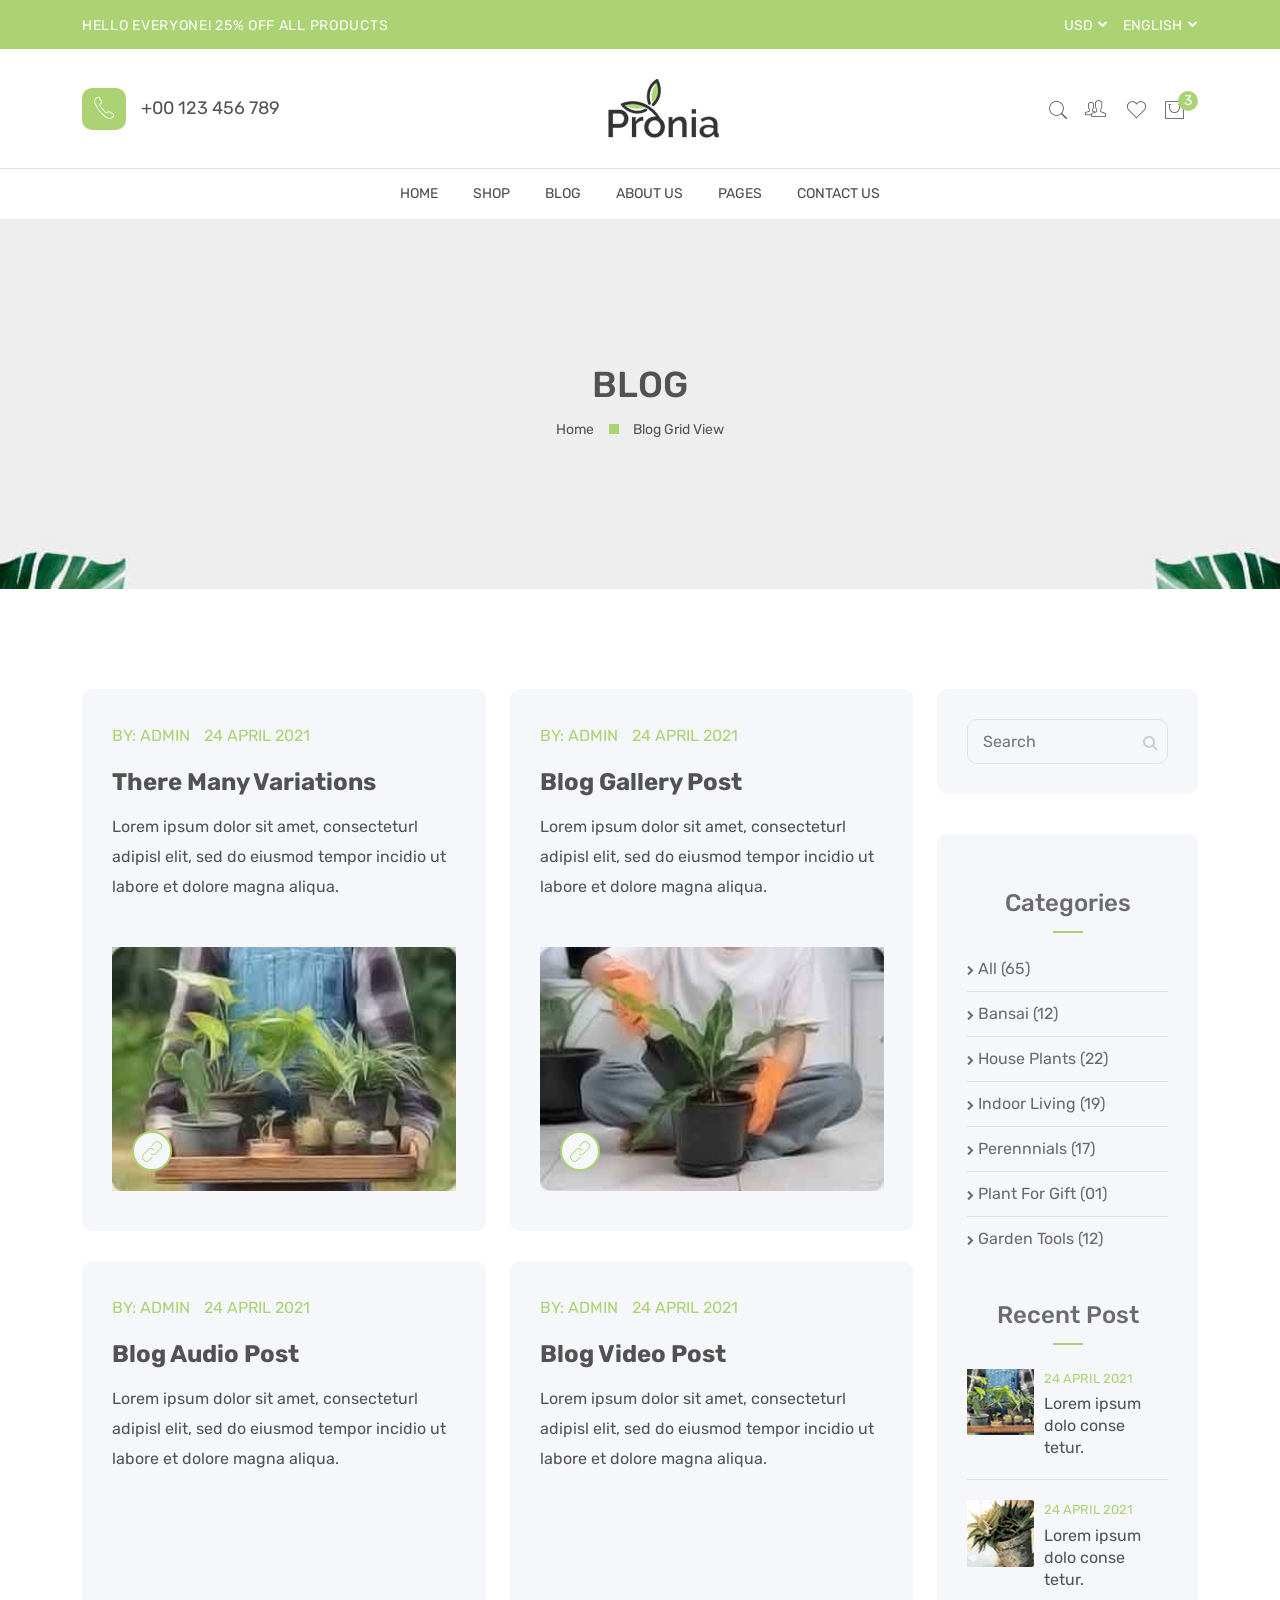
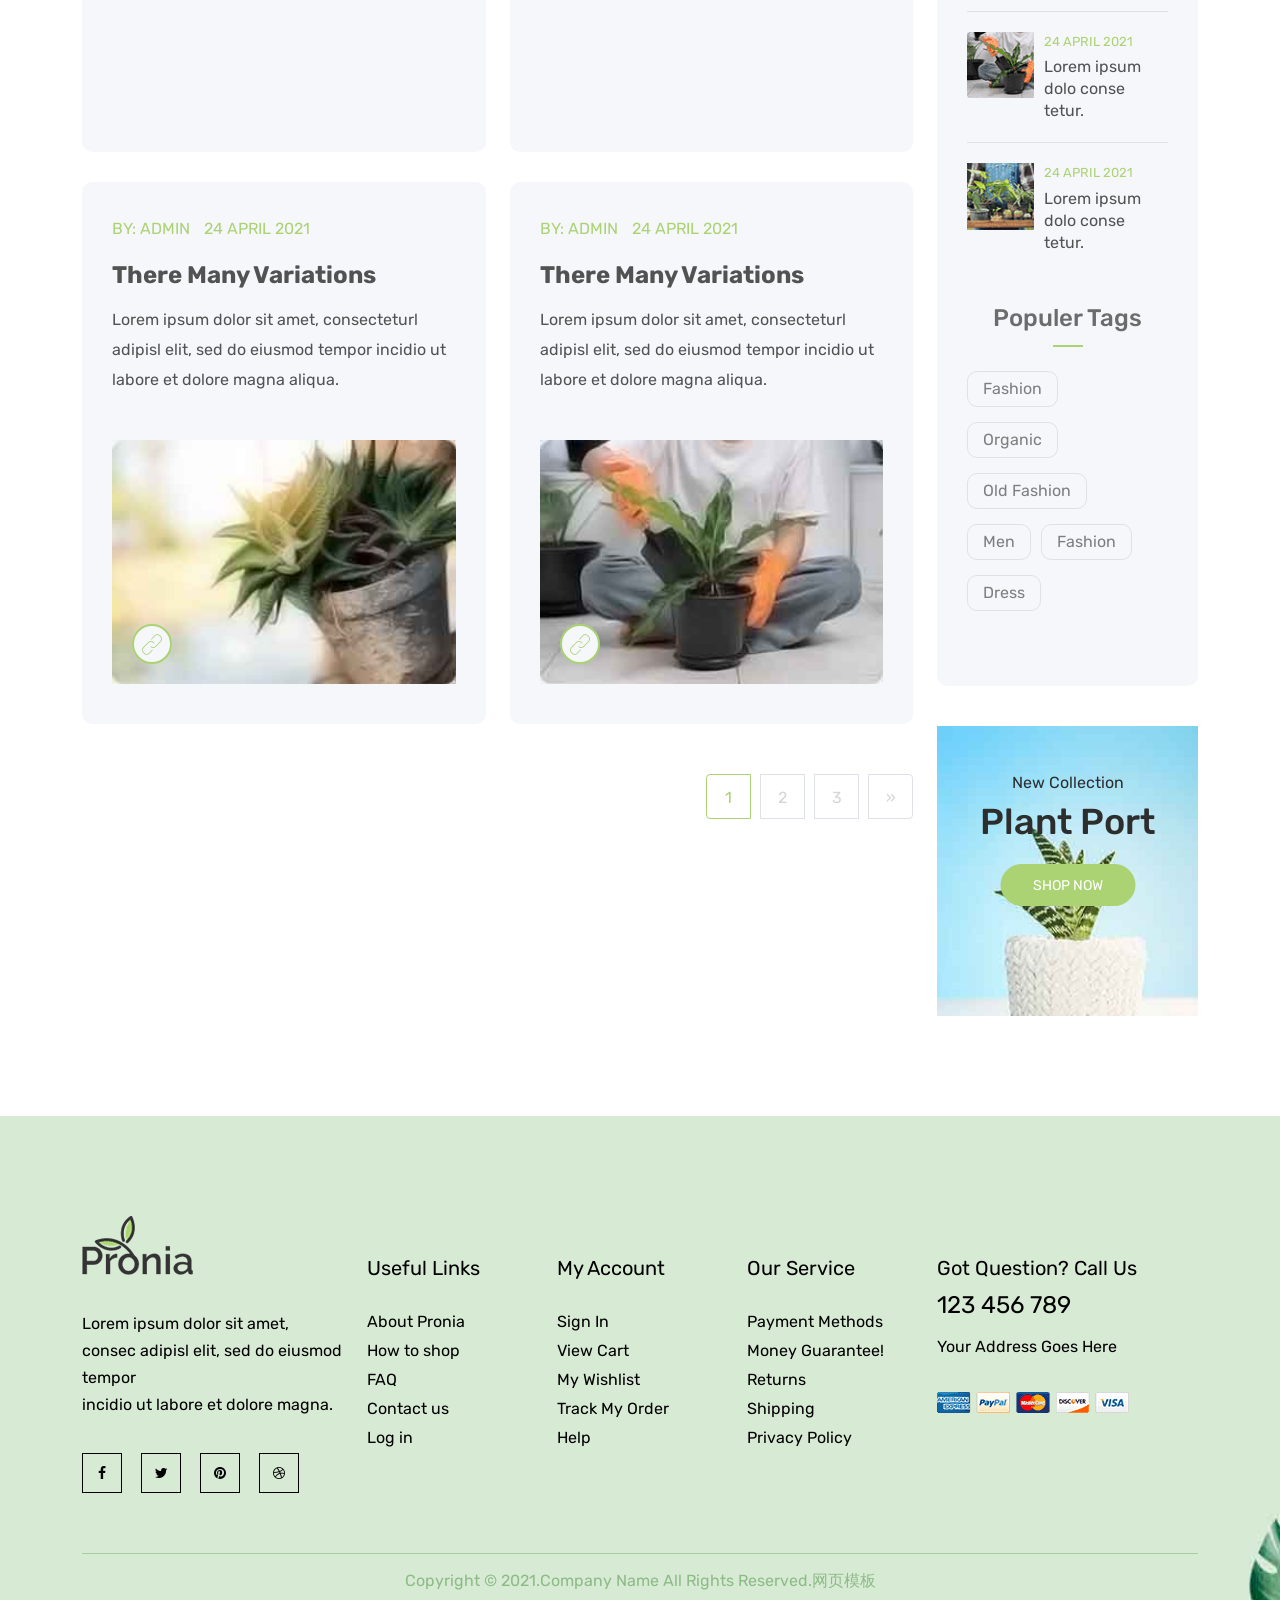
<file: blog.html>
<!DOCTYPE html>
<html lang="zxx">

<head>

    <meta charset="UTF-8">
    <meta http-equiv="X-UA-Compatible" content="IE=edge">
    <title>Pronia - Blog</title>
    <meta name="robots" content="index, follow">
    <meta name="description" content="Pronia plant store bootstrap 5 template is an awesome website template for any home plant shop.">
    <meta name="viewport" content="width=device-width, initial-scale=1.0">
    <!-- Favicon -->


    <!-- CSS
    ============================================ -->

    <!-- Minify Version -->
    <link rel="stylesheet" href="static/css/plugins.min.css">
    <link rel="stylesheet" href="static/css/style.min.css">

</head>

<body>
    <div class="preloader-activate preloader-active open_tm_preloader">
        <div class="preloader-area-wrap">
            <div class="spinner d-flex justify-content-center align-items-center h-100">
                <div class="bounce1"></div>
                <div class="bounce2"></div>
                <div class="bounce3"></div>
            </div>
        </div>
    </div>
    <div class="main-wrapper">

        <!-- Begin Main Header Area -->
        <header class="main-header-area">
            <div class="header-top bg-pronia-primary d-none d-lg-block">
                <div class="container">
                    <div class="row align-items-center">
                        <div class="col-6">
                            <div class="header-top-left">
                                <span class="pronia-offer">HELLO EVERYONE! 25% Off All Products</span>
                            </div>
                        </div>
                        <div class="col-6">
                            <div class="header-top-right">
                                <ul class="dropdown-wrap">
                                    <li class="dropdown">
                                        <button class="btn btn-link dropdown-toggle ht-btn" type="button" id="currencyButton" data-bs-toggle="dropdown" aria-label="currency" aria-expanded="false">
                                            USD
                                        </button>
                                        <ul class="dropdown-menu" aria-labelledby="currencyButton">
                                            <li><a class="dropdown-item" href="#">GBP</a></li>
                                            <li><a class="dropdown-item" href="#">ISO</a></li>
                                        </ul>
                                    </li>
                                    <li class="dropdown">
                                        <button class="btn btn-link dropdown-toggle ht-btn" type="button" id="languageButton" data-bs-toggle="dropdown" aria-label="language" aria-expanded="false">
                                            English
                                        </button>
                                        <ul class="dropdown-menu" aria-labelledby="languageButton">
                                            <li><a class="dropdown-item" href="#">French</a></li>
                                            <li><a class="dropdown-item" href="#">Italian</a></li>
                                            <li><a class="dropdown-item" href="#">Spanish</a></li>
                                        </ul>
                                    </li>
                                </ul>
                            </div>
                        </div>
                    </div>
                </div>
            </div>
            <div class="header-middle py-30">
                <div class="container">
                    <div class="row align-items-center">
                        <div class="col-lg-12">
                            <div class="header-middle-wrap position-relative">
                                <div class="header-contact d-none d-lg-flex">
                                    <i class="pe-7s-call"></i>
                                    <a href="tel://+00-123-456-789">+00 123 456 789</a>
                                </div>

                                <a href="index.html" class="header-logo">
                                    <img src="static/picture/dark.png" alt="Header Logo">
                                </a>

                                <div class="header-right">
                                    <ul>
                                        <li>
                                            <a href="#exampleModal" class="search-btn bt" data-bs-toggle="modal" data-bs-target="#exampleModal">
                                                <i class="pe-7s-search"></i>
                                            </a>
                                        </li>
                                        <li class="dropdown d-none d-lg-block">
                                            <button class="btn btn-link dropdown-toggle ht-btn p-0" type="button" id="settingButton" data-bs-toggle="dropdown" aria-label="setting" aria-expanded="false">
                                                <i class="pe-7s-users"></i>
                                            </button>
                                            <ul class="dropdown-menu" aria-labelledby="settingButton">
                                                <li><a class="dropdown-item" href="my-account.html">My account</a></li>
                                                <li><a class="dropdown-item" href="login-register.html">Login | Register</a>
                                                </li>
                                            </ul>
                                        </li>
                                        <li class="d-none d-lg-block">
                                            <a href="wishlist.html">
                                                <i class="pe-7s-like"></i>
                                            </a>
                                        </li>
                                        <li class="minicart-wrap me-3 me-lg-0">
                                            <a href="#miniCart" class="minicart-btn toolbar-btn">
                                                <i class="pe-7s-shopbag"></i>
                                                <span class="quantity">3</span>
                                            </a>
                                        </li>
                                        <li class="mobile-menu_wrap d-block d-lg-none">
                                            <a href="#mobileMenu" class="mobile-menu_btn toolbar-btn pl-0">
                                                <i class="pe-7s-menu"></i>
                                            </a>
                                        </li>
                                    </ul>
                                </div>
                            </div>
                        </div>
                    </div>
                </div>
            </div>
            <div class="header-bottom d-none d-lg-block">
                <div class="container">
                    <div class="row">
                        <div class="col-lg-12">
                            <div class="main-menu position-relative">
                                <nav class="main-nav">
                                    <ul>
                                        <li class="drop-holder">
                                            <a href="index.html">Home</a>
                                            <ul class="drop-menu">
                                                <li>
                                                    <a href="index.html">Home One</a>
                                                </li>
                                                <li>
                                                    <a href="index-2.html">Home Two</a>
                                                </li>
                                            </ul>
                                        </li>
                                        <li class="megamenu-holder">
                                            <a href="shop.html">Shop</a>
                                            <ul class="drop-menu megamenu">
                                                <li>
                                                    <span class="title">Shop Layout</span>
                                                    <ul>
                                                        <li>
                                                            <a href="shop.html">Shop Default</a>
                                                        </li>
                                                        <li>
                                                            <a href="shop-grid-fullwidth.html">Shop Grid Fullwidth</a>
                                                        </li>
                                                        <li>
                                                            <a href="shop-right-sidebar.html">Shop Right Sidebar</a>
                                                        </li>
                                                        <li>
                                                            <a href="shop-list-fullwidth.html">Shop List Fullwidth</a>
                                                        </li>
                                                        <li>
                                                            <a href="shop-list-left-sidebar.html">Shop List Left Sidebar</a>
                                                        </li>
                                                        <li>
                                                            <a href="shop-list-right-sidebar.html">Shop List Right Sidebar</a>
                                                        </li>
                                                    </ul>
                                                </li>
                                                <li>
                                                    <span class="title">Product Style</span>
                                                    <ul>
                                                        <li>
                                                            <a href="single-product-variable.html">Single Product Variable</a>
                                                        </li>
                                                        <li>
                                                            <a href="single-product-group.html">Single Product Group</a>
                                                        </li>
                                                        <li>
                                                            <a href="single-product.html">Single Product Default</a>
                                                        </li>
                                                        <li>
                                                            <a href="single-product-affiliate.html">Single Product Affiliate</a>
                                                        </li>
                                                        <li>
                                                            <a href="single-product-sale.html">Single Product Sale</a>
                                                        </li>
                                                        <li>
                                                            <a href="single-product-sticky.html">Single Product Sticky</a>
                                                        </li>
                                                    </ul>
                                                </li>
                                                <li>
                                                    <span class="title">Product Related</span>
                                                    <ul>
                                                        <li>
                                                            <a href="my-account.html">My Account</a>
                                                        </li>
                                                        <li>
                                                            <a href="login-register.html">Login | Register</a>
                                                        </li>
                                                        <li>
                                                            <a href="cart.html">Shopping Cart</a>
                                                        </li>
                                                        <li>
                                                            <a href="wishlist.html">Wishlist</a>
                                                        </li>
                                                        <li>
                                                            <a href="compare.html">Compare</a>
                                                        </li>
                                                        <li>
                                                            <a href="checkout.html">Checkout</a>
                                                        </li>
                                                    </ul>
                                                </li>
                                            </ul>
                                        </li>
                                        <li class="drop-holder">
                                            <a href="">Blog</a>
                                            <ul class="drop-menu">
                                                <li>
                                                    <a href="blog-listview.html">Blog List View</a>
                                                </li>
                                                <li>
                                                    <a href="blog-detail.html">Blog Detail</a>
                                                </li>
                                            </ul>
                                        </li>
                                        <li>
                                            <a href="about.html">About Us</a>
                                        </li>
                                        <li class="drop-holder">
                                            <a href="#">Pages</a>
                                            <ul class="drop-menu">
                                                <li>
                                                    <a href="faq.html">FAQ</a>
                                                </li>
                                                <li>
                                                    <a href="404.html">Error 404</a>
                                                </li>
                                            </ul>
                                        </li>
                                        <li>
                                            <a href="contact.html">Contact Us</a>
                                        </li>
                                    </ul>
                                </nav>
                            </div>
                        </div>
                    </div>
                </div>
            </div>
            <div class="header-sticky py-4 py-lg-0">
                <div class="container">
                    <div class="header-nav position-relative">
                        <div class="row align-items-center">
                            <div class="col-lg-3 col-6">

                                <a href="index.html" class="header-logo">
                                    <img src="static/picture/dark.png" alt="Header Logo">
                                </a>

                            </div>
                            <div class="col-lg-6 d-none d-lg-block">
                                <div class="main-menu">
                                    <nav class="main-nav">
                                        <ul>
                                            <li class="drop-holder">
                                                <a href="index.html">Home</a>
                                                <ul class="drop-menu">
                                                    <li>
                                                        <a href="index.html">Home One</a>
                                                    </li>
                                                    <li>
                                                        <a href="index-2.html">Home Two</a>
                                                    </li>
                                                </ul>
                                            </li>
                                            <li class="megamenu-holder">
                                                <a href="shop.html">Shop</a>
                                                <ul class="drop-menu megamenu">
                                                    <li>
                                                        <span class="title">Shop Layout</span>
                                                        <ul>
                                                            <li>
                                                                <a href="shop.html">Shop Default</a>
                                                            </li>
                                                            <li>
                                                                <a href="shop-grid-fullwidth.html">Shop Grid Fullwidth</a>
                                                            </li>
                                                            <li>
                                                                <a href="shop-right-sidebar.html">Shop Right Sidebar</a>
                                                            </li>
                                                            <li>
                                                                <a href="shop-list-fullwidth.html">Shop List Fullwidth</a>
                                                            </li>
                                                            <li>
                                                                <a href="shop-list-left-sidebar.html">Shop List Left Sidebar</a>
                                                            </li>
                                                            <li>
                                                                <a href="shop-list-right-sidebar.html">Shop List Right
                                                                    Sidebar</a>
                                                            </li>
                                                        </ul>
                                                    </li>
                                                    <li>
                                                        <span class="title">Product Style</span>
                                                        <ul>
                                                            <li>
                                                                <a href="single-product-variable.html">Single Product
                                                                    Variable</a>
                                                            </li>
                                                            <li>
                                                                <a href="single-product-group.html">Single Product Group</a>
                                                            </li>
                                                            <li>
                                                                <a href="single-product.html">Single Product Default</a>
                                                            </li>
                                                            <li>
                                                                <a href="single-product-affiliate.html">Single Product
                                                                    Affiliate</a>
                                                            </li>
                                                            <li>
                                                                <a href="single-product-sale.html">Single Product Sale</a>
                                                            </li>
                                                            <li>
                                                                <a href="single-product-sticky.html">Single Product Sticky</a>
                                                            </li>
                                                        </ul>
                                                    </li>
                                                    <li>
                                                        <span class="title">Product Related</span>
                                                        <ul>
                                                            <li>
                                                                <a href="my-account.html">My Account</a>
                                                            </li>
                                                            <li>
                                                                <a href="login-register.html">Login | Register</a>
                                                            </li>
                                                            <li>
                                                                <a href="cart.html">Shopping Cart</a>
                                                            </li>
                                                            <li>
                                                                <a href="wishlist.html">Wishlist</a>
                                                            </li>
                                                            <li>
                                                                <a href="compare.html">Compare</a>
                                                            </li>
                                                            <li>
                                                                <a href="checkout.html">Checkout</a>
                                                            </li>
                                                        </ul>
                                                    </li>
                                                </ul>
                                            </li>
                                            <li class="drop-holder">
                                                <a href="">Blog</a>
                                                <ul class="drop-menu">
                                                    <li>
                                                        <a href="blog-listview.html">Blog List View</a>
                                                    </li>
                                                    <li>
                                                        <a href="blog-detail.html">Blog Detail</a>
                                                    </li>
                                                </ul>
                                            </li>
                                            <li>
                                                <a href="about.html">About Us</a>
                                            </li>
                                            <li class="drop-holder">
                                                <a href="#">Pages</a>
                                                <ul class="drop-menu">
                                                    <li>
                                                        <a href="faq.html">FAQ</a>
                                                    </li>
                                                    <li>
                                                        <a href="404.html">Error 404</a>
                                                    </li>
                                                </ul>
                                            </li>
                                            <li>
                                                <a href="contact.html">Contact Us</a>
                                            </li>
                                        </ul>
                                    </nav>
                                </div>
                            </div>
                            <div class="col-lg-3 col-6">
                                <div class="header-right">
                                    <ul>
                                        <li>
                                            <a href="#exampleModal" class="search-btn bt" data-bs-toggle="modal" data-bs-target="#exampleModal">
                                                <i class="pe-7s-search"></i>
                                            </a>
                                        </li>
                                        <li class="dropdown d-none d-lg-block">
                                            <button class="btn btn-link dropdown-toggle ht-btn p-0" type="button" id="stickysettingButton" data-bs-toggle="dropdown" aria-label="setting" aria-expanded="false">
                                                <i class="pe-7s-users"></i>
                                            </button>
                                            <ul class="dropdown-menu" aria-labelledby="stickysettingButton">
                                                <li><a class="dropdown-item" href="my-account.html">My account</a></li>
                                                <li><a class="dropdown-item" href="login-register.html">Login | Register</a>
                                                </li>
                                            </ul>
                                        </li>
                                        <li class="d-none d-lg-block">
                                            <a href="wishlist.html">
                                                <i class="pe-7s-like"></i>
                                            </a>
                                        </li>
                                        <li class="minicart-wrap me-3 me-lg-0">
                                            <a href="#miniCart" class="minicart-btn toolbar-btn">
                                                <i class="pe-7s-shopbag"></i>
                                                <span class="quantity">3</span>
                                            </a>
                                        </li>
                                        <li class="mobile-menu_wrap d-block d-lg-none">
                                            <a href="#mobileMenu" class="mobile-menu_btn toolbar-btn pl-0">
                                                <i class="pe-7s-menu"></i>
                                            </a>
                                        </li>
                                    </ul>
                                </div>
                            </div>
                        </div>
                    </div>
                </div>
            </div>
            <div class="mobile-menu_wrapper" id="mobileMenu">
                <div class="offcanvas-body">
                    <div class="inner-body">
                        <div class="offcanvas-top">
                            <a href="#" class="button-close"><i class="pe-7s-close"></i></a>
                        </div>
                        <div class="header-contact offcanvas-contact">
                            <i class="pe-7s-call"></i>
                            <a href="tel://+00-123-456-789">+00 123 456 789</a>
                        </div>
                        <div class="offcanvas-user-info">
                            <ul class="dropdown-wrap">
                                <li class="dropdown dropdown-left">
                                    <button class="btn btn-link dropdown-toggle ht-btn" type="button" id="languageButtonTwo" data-bs-toggle="dropdown" aria-expanded="false">
                                        English
                                    </button>
                                    <ul class="dropdown-menu" aria-labelledby="languageButtonTwo">
                                        <li><a class="dropdown-item" href="#">French</a></li>
                                        <li><a class="dropdown-item" href="#">Italian</a></li>
                                        <li><a class="dropdown-item" href="#">Spanish</a></li>
                                    </ul>
                                </li>
                                <li class="dropdown">
                                    <button class="btn btn-link dropdown-toggle ht-btn usd-dropdown" type="button" id="currencyButtonTwo" data-bs-toggle="dropdown" aria-expanded="false">
                                        USD
                                    </button>
                                    <ul class="dropdown-menu" aria-labelledby="currencyButtonTwo">
                                        <li><a class="dropdown-item" href="#">GBP</a></li>
                                        <li><a class="dropdown-item" href="#">ISO</a></li>
                                    </ul>
                                </li>
                                <li class="dropdown">
                                    <button class="btn btn-link dropdown-toggle ht-btn p-0" type="button" id="settingButtonTwo" data-bs-toggle="dropdown" aria-expanded="false">
                                        <i class="pe-7s-users"></i>
                                    </button>
                                    <ul class="dropdown-menu dropdown-menu-end" aria-labelledby="settingButtonTwo">
                                        <li><a class="dropdown-item" href="my-account.html">My account</a></li>
                                        <li><a class="dropdown-item" href="login-register.html">Login | Register</a></li>
                                    </ul>
                                </li>
                                <li>
                                    <a href="wishlist.html">
                                        <i class="pe-7s-like"></i>
                                    </a>
                                </li>
                            </ul>
                        </div>
                        <div class="offcanvas-menu_area">
                            <nav class="offcanvas-navigation">
                                <ul class="mobile-menu">
                                    <li class="menu-item-has-children">
                                        <a href="#">
                                            <span class="mm-text">Home
                                        <i class="pe-7s-angle-down"></i>
                                    </span>
                                        </a>
                                        <ul class="sub-menu">
                                            <li>
                                                <a href="index.html">
                                                    <span class="mm-text">Home One</span>
                                                </a>
                                            </li>
                                            <li>
                                                <a href="index-2.html">
                                                    <span class="mm-text">Home Two</span>
                                                </a>
                                            </li>
                                        </ul>
                                    </li>
                                    <li class="menu-item-has-children">
                                        <a href="#">
                                            <span class="mm-text">Shop
                                        <i class="pe-7s-angle-down"></i>
                                    </span>
                                        </a>
                                        <ul class="sub-menu">
                                            <li class="menu-item-has-children">
                                                <a href="#">
                                                    <span class="mm-text">Shop Layout
                                                <i class="pe-7s-angle-down"></i>
                                            </span>
                                                </a>
                                                <ul class="sub-menu">
                                                    <li>
                                                        <a href="shop.html">
                                                            <span class="mm-text">Shop Default</span>
                                                        </a>
                                                    </li>
                                                    <li>
                                                        <a href="shop-grid-fullwidth.html">
                                                            <span class="mm-text">Shop Grid Fullwidth</span>
                                                        </a>
                                                    </li>
                                                    <li>
                                                        <a href="shop-right-sidebar.html">
                                                            <span class="mm-text">Shop Right Sidebar</span>
                                                        </a>
                                                    </li>
                                                    <li>
                                                        <a href="shop-list-fullwidth.html">
                                                            <span class="mm-text">Shop List Fullwidth</span>
                                                        </a>
                                                    </li>
                                                    <li>
                                                        <a href="shop-list-left-sidebar.html">
                                                            <span class="mm-text">Shop List Left Sidebar</span>
                                                        </a>
                                                    </li>
                                                    <li>
                                                        <a href="shop-list-right-sidebar.html">
                                                            <span class="mm-text">Shop List Right Sidebar</span>
                                                        </a>
                                                    </li>
                                                </ul>
                                            </li>
                                            <li class="menu-item-has-children">
                                                <a href="#">
                                                    <span class="mm-text">Product Style
                                                <i class="pe-7s-angle-down"></i>
                                            </span>
                                                </a>
                                                <ul class="sub-menu">
                                                    <li>
                                                        <a href="single-product.html">
                                                            <span class="mm-text">Single Product Default</span>
                                                        </a>
                                                    </li>
                                                    <li>
                                                        <a href="single-product-group.html">
                                                            <span class="mm-text">Single Product Group</span>
                                                        </a>
                                                    </li>
                                                    <li>
                                                        <a href="single-product-variable.html">
                                                            <span class="mm-text">Single Product Variable</span>
                                                        </a>
                                                    </li>
                                                    <li>
                                                        <a href="single-product-sale.html">
                                                            <span class="mm-text">Single Product Sale</span>
                                                        </a>
                                                    </li>
                                                    <li>
                                                        <a href="single-product-sticky.html">
                                                            <span class="mm-text">Single Product Sticky</span>
                                                        </a>
                                                    </li>
                                                    <li>
                                                        <a href="single-product-affiliate.html">
                                                            <span class="mm-text">Single Product Affiliate</span>
                                                        </a>
                                                    </li>
                                                </ul>
                                            </li>
                                            <li class="menu-item-has-children">
                                                <a href="#">
                                                    <span class="mm-text">Product Related
                                                <i class="pe-7s-angle-down"></i>
                                            </span>
                                                </a>
                                                <ul class="sub-menu">
                                                    <li>
                                                        <a href="my-account.html">
                                                            <span class="mm-text">My Account</span>
                                                        </a>
                                                    </li>
                                                    <li>
                                                        <a href="login-register.html">
                                                            <span class="mm-text">Login | Register</span>
                                                        </a>
                                                    </li>
                                                    <li>
                                                        <a href="cart.html">
                                                            <span class="mm-text">Shopping Cart</span>
                                                        </a>
                                                    </li>
                                                    <li>
                                                        <a href="wishlist.html">
                                                            <span class="mm-text">Wishlist</span>
                                                        </a>
                                                    </li>
                                                    <li>
                                                        <a href="compare.html">
                                                            <span class="mm-text">Compare</span>
                                                        </a>
                                                    </li>
                                                    <li>
                                                        <a href="checkout.html">
                                                            <span class="mm-text">Checkout</span>
                                                        </a>
                                                    </li>
                                                </ul>
                                            </li>
                                        </ul>
                                    </li>
                                    <li class="menu-item-has-children">
                                        <a href="#">
                                            <span class="mm-text">Blog
                                        <i class="pe-7s-angle-down"></i>
                                    </span>
                                        </a>
                                        <ul class="sub-menu">
                                            <li class="menu-item-has-children">
                                                <a href="#">
                                                    <span class="mm-text">Blog Holder
                                                <i class="pe-7s-angle-down"></i>
                                            </span>
                                                </a>
                                                <ul class="sub-menu">
                                                    <li>
                                                        <a href="">
                                                            <span class="mm-text">Blog Default</span>
                                                        </a>
                                                    </li>
                                                    <li>
                                                        <a href="blog-listview.html">Blog List View</a>
                                                    </li>
                                                    <li>
                                                        <a href="blog-detail.html">Blog Detail</a>
                                                    </li>
                                                </ul>
                                            </li>
                                        </ul>
                                    </li>
                                    <li>
                                        <a href="about.html">
                                            <span class="mm-text">About Us</span>
                                        </a>
                                    </li>
                                    <li class="menu-item-has-children">
                                        <a href="#">
                                            <span class="mm-text">Pages
                                        <i class="pe-7s-angle-down"></i>
                                    </span>
                                        </a>
                                        <ul class="sub-menu">
                                            <li>
                                                <a href="faq.html">
                                                    <span class="mm-text">Frequently Questions</span>
                                                </a>
                                            </li>
                                            <li>
                                                <a href="404.html">
                                                    <span class="mm-text">Error 404</span>
                                                </a>
                                            </li>
                                        </ul>
                                    </li>
                                    <li>
                                        <a href="contact.html">
                                            <span class="mm-text">Contact</span>
                                        </a>
                                    </li>
                                </ul>
                            </nav>
                        </div>
                    </div>
                </div>
            </div>
            <div class="modal fade" id="exampleModal" tabindex="-1" aria-labelledby="exampleModal" aria-hidden="true">
                <div class="modal-dialog modal-fullscreen">
                    <div class="modal-content modal-bg-dark">
                        <div class="modal-header">
                            <button type="button" class="btn-close" data-bs-dismiss="modal" aria-label="Close" data-tippy="Close" data-tippy-inertia="true" data-tippy-animation="shift-away" data-tippy-delay="50" data-tippy-arrow="true" data-tippy-theme="sharpborder">
                            </button>
                        </div>
                        <div class="modal-body">
                            <div class="modal-search">
                                <span class="searchbox-info">Start typing and press Enter to search or ESC to close</span>
                                <form action="#" class="hm-searchbox">
                                    <input type="text" name="Search..." value="Search..." onblur="if(this.value==''){this.value='Search...'}" onfocus="if(this.value=='Search...'){this.value=''}" autocomplete="off">
                                    <button class="search-btn" type="submit" aria-label="searchbtn">
                                        <i class="pe-7s-search"></i>
                                    </button>
                                </form>
                            </div>
                        </div>
                    </div>
                </div>
            </div>
            <div class="offcanvas-minicart_wrapper" id="miniCart">
                <div class="offcanvas-body">
                    <div class="minicart-content">
                        <div class="minicart-heading">
                            <h4 class="mb-0">Shopping Cart</h4>
                            <a href="#" class="button-close"><i class="pe-7s-close" data-tippy="Close" data-tippy-inertia="true" data-tippy-animation="shift-away" data-tippy-delay="50" data-tippy-arrow="true" data-tippy-theme="sharpborder"></i></a>
                        </div>
                        <ul class="minicart-list">
                            <li class="minicart-product">
                                <a class="product-item_remove" href="#"><i class="pe-7s-close" data-tippy="Remove" data-tippy-inertia="true" data-tippy-animation="shift-away" data-tippy-delay="50" data-tippy-arrow="true" data-tippy-theme="sharpborder"></i></a>
                                <a href="single-product-variable.html" class="product-item_img">
                                    <img class="img-full" src="static/picture/2-1-70x78.png" alt="Product Image">
                                </a>
                                <div class="product-item_content">
                                    <a class="product-item_title" href="single-product-variable.html">American Marigold</a>
                                    <span class="product-item_quantity">1 x $23.45</span>
                                </div>
                            </li>
                            <li class="minicart-product">
                                <a class="product-item_remove" href="#"><i class="pe-7s-close" data-tippy="Remove" data-tippy-inertia="true" data-tippy-animation="shift-away" data-tippy-delay="50" data-tippy-arrow="true" data-tippy-theme="sharpborder"></i></a>
                                <a href="single-product-variable.html" class="product-item_img">
                                    <img class="img-full" src="static/picture/2-2-70x78.png" alt="Product Image">
                                </a>
                                <div class="product-item_content">
                                    <a class="product-item_title" href="single-product-variable.html">Black Eyed Susan</a>
                                    <span class="product-item_quantity">1 x $25.45</span>
                                </div>
                            </li>
                            <li class="minicart-product">
                                <a class="product-item_remove" href="#">
                                    <i class="pe-7s-close" data-tippy="Remove" data-tippy-inertia="true" data-tippy-animation="shift-away" data-tippy-delay="50" data-tippy-arrow="true" data-tippy-theme="sharpborder"></i>
                                </a>
                                <a href="single-product-variable.html" class="product-item_img">
                                    <img class="img-full" src="static/picture/2-3-70x78.png" alt="Product Image">
                                </a>
                                <div class="product-item_content">
                                    <a class="product-item_title" href="single-product-variable.html">Bleeding Heart</a>
                                    <span class="product-item_quantity">1 x $30.45</span>
                                </div>
                            </li>
                        </ul>
                    </div>
                    <div class="minicart-item_total">
                        <span>Subtotal</span>
                        <span class="ammount">$79.35</span>
                    </div>
                    <div class="group-btn_wrap d-grid gap-2">
                        <a href="cart.html" class="btn btn-dark">View Cart</a>
                        <a href="checkout.html" class="btn btn-dark">Checkout</a>
                    </div>
                </div>
            </div>
            <div class="global-overlay"></div>
        </header>
        <!-- Main Header Area End Here -->

        <!-- Begin Main Content Area -->
        <main class="main-content">
            <div class="breadcrumb-area breadcrumb-height" data-bg-image="static/image/1-1-1919x388.jpg">
                <div class="container h-100">
                    <div class="row h-100">
                        <div class="col-lg-12">
                            <div class="breadcrumb-item">
                                <h2 class="breadcrumb-heading">Blog</h2>
                                <ul>
                                    <li>
                                        <a href="index.html">Home</a>
                                    </li>
                                    <li>Blog Grid View</li>
                                </ul>
                            </div>
                        </div>
                    </div>
                </div>
            </div>
            <div class="blog-area section-space-y-axis-100">
                <div class="container">
                    <div class="row">
                        <div class="col-xl-3 col-lg-4 order-2 pt-5 pt-lg-0">
                            <div class="sidebar-area">
                                <div class="widgets-searchbox">
                                    <form id="widgets-searchbox">
                                        <input class="input-field" type="text" placeholder="Search">
                                        <button class="widgets-searchbox-btn" type="submit">
                                            <i class="fa fa-search"></i>
                                        </button>
                                    </form>
                                </div>
                                <div class="widgets-area">
                                    <div class="widgets-item pt-0">
                                        <h2 class="widgets-title mb-4">Categories</h2>
                                        <ul class="widgets-category">
                                            <li>
                                                <a href="#">
                                                    <i class="fa fa-chevron-right"></i>
                                                    All <span>(65)</span>
                                                </a>
                                            </li>
                                            <li>
                                                <a href="#">
                                                    <i class="fa fa-chevron-right"></i>
                                                    Bansai <span>(12)</span>
                                                </a>
                                            </li>
                                            <li>
                                                <a href="#">
                                                    <i class="fa fa-chevron-right"></i>
                                                    House Plants <span>(22)</span>
                                                </a>
                                            </li>
                                            <li>
                                                <a href="#">
                                                    <i class="fa fa-chevron-right"></i>
                                                    Indoor Living <span>(19)</span>
                                                </a>
                                            </li>
                                            <li>
                                                <a href="#">
                                                    <i class="fa fa-chevron-right"></i>
                                                    Perennnials <span>(17)</span>
                                                </a>
                                            </li>
                                            <li>
                                                <a href="#">
                                                    <i class="fa fa-chevron-right"></i>
                                                    Plant For Gift <span>(01)</span>
                                                </a>
                                            </li>
                                            <li>
                                                <a href="#">
                                                    <i class="fa fa-chevron-right"></i>
                                                    Garden Tools <span>(12)</span>
                                                </a>
                                            </li>
                                        </ul>
                                    </div>
                                    <div class="widgets-item">
                                        <h2 class="widgets-title mb-4">Recent Post</h2>
                                        <div class="swiper-container widgets-list-slider">
                                            <div class="swiper-wrapper">
                                                <div class="swiper-slide">
                                                    <div class="widgets-list-item">
                                                        <div class="widgets-list-img">
                                                            <a href="#">
                                                                <img class="img-full" src="static/picture/1-1-70x70.png" alt="Blog Images">
                                                            </a>
                                                        </div>
                                                        <div class="widgets-list-content">
                                                            <div class="widgets-meta">
                                                                <ul>
                                                                    <li class="date">
                                                                        24 April 2021
                                                                    </li>
                                                                </ul>
                                                            </div>
                                                            <h2 class="title mb-0">
                                                                <a href="#">Lorem ipsum dolo
                                                                    conse tetur.</a>
                                                            </h2>
                                                        </div>
                                                    </div>
                                                </div>
                                                <div class="swiper-slide">
                                                    <div class="widgets-list-item">
                                                        <div class="widgets-list-img">
                                                            <a href="#">
                                                                <img class="img-full" src="static/picture/1-2-70x70.png" alt="Blog Images">
                                                            </a>
                                                        </div>
                                                        <div class="widgets-list-content">
                                                            <div class="widgets-meta">
                                                                <ul>
                                                                    <li class="date">
                                                                        24 April 2021
                                                                    </li>
                                                                </ul>
                                                            </div>
                                                            <h2 class="title mb-0">
                                                                <a href="#">Lorem ipsum dolo
                                                                    conse tetur.</a>
                                                            </h2>
                                                        </div>
                                                    </div>
                                                </div>
                                                <div class="swiper-slide">
                                                    <div class="widgets-list-item">
                                                        <div class="widgets-list-img">
                                                            <a href="#">
                                                                <img class="img-full" src="static/picture/1-3-70x70.png" alt="Blog Images">
                                                            </a>
                                                        </div>
                                                        <div class="widgets-list-content">
                                                            <div class="widgets-meta">
                                                                <ul>
                                                                    <li class="date">
                                                                        24 April 2021
                                                                    </li>
                                                                </ul>
                                                            </div>
                                                            <h2 class="title mb-0">
                                                                <a href="#">Lorem ipsum dolo
                                                                    conse tetur.</a>
                                                            </h2>
                                                        </div>
                                                    </div>
                                                </div>
                                                <div class="swiper-slide without-border">
                                                    <div class="widgets-list-item">
                                                        <div class="widgets-list-img">
                                                            <a href="#">
                                                                <img class="img-full" src="static/picture/1-1-70x70.png" alt="Blog Images">
                                                            </a>
                                                        </div>
                                                        <div class="widgets-list-content">
                                                            <div class="widgets-meta">
                                                                <ul>
                                                                    <li class="date">
                                                                        24 April 2021
                                                                    </li>
                                                                </ul>
                                                            </div>
                                                            <h2 class="title mb-0">
                                                                <a href="#">Lorem ipsum dolo
                                                                    conse tetur.</a>
                                                            </h2>
                                                        </div>
                                                    </div>
                                                </div>
                                            </div>
                                        </div>
                                    </div>
                                    <div class="widgets-item">
                                        <h2 class="widgets-title mb-4">Populer Tags</h2>
                                        <ul class="widgets-tag">
                                            <li>
                                                <a href="#">Fashion</a>
                                            </li>
                                            <li>
                                                <a href="#">Organic</a>
                                            </li>
                                            <li>
                                                <a href="#">Old Fashion</a>
                                            </li>
                                            <li>
                                                <a href="#">Men</a>
                                            </li>
                                            <li>
                                                <a href="#">Fashion</a>
                                            </li>
                                            <li>
                                                <a href="#">Dress</a>
                                            </li>
                                        </ul>
                                    </div>
                                </div>
                                <div class="banner-item widgets-banner img-hover-effect">
                                    <div class="banner-img">
                                        <img src="static/picture/1-270x300.jpg" alt="Banner Image">
                                    </div>
                                    <div class="banner-content text-position-center">
                                        <span class="collection">New Collection</span>
                                        <h3 class="title">Plant Port</h3>
                                        <div class="button-wrap">
                                            <a class="btn btn-custom-size sm-size btn-pronia-primary" href="shop.html">Shop
                                                Now</a>
                                        </div>
                                    </div>
                                </div>
                            </div>
                        </div>
                        <div class="col-xl-9 col-lg-8 order-1">
                            <div class="blog-item-wrap row g-y-30">
                                <div class="col-md-6">
                                    <div class="blog-item">
                                        <div class="blog-content">
                                            <div class="blog-meta">
                                                <ul>
                                                    <li class="author">
                                                        <a href="#">By: Admin</a>
                                                    </li>
                                                    <li class="date">24 April 2021</li>
                                                </ul>
                                            </div>
                                            <h2 class="title">
                                                <a href="blog-detail.html">There Many Variations</a>
                                            </h2>
                                            <p class="short-desc mb-7">Lorem ipsum dolor sit amet, consecteturl adipisl elit,
                                                sed do eiusmod tempor incidio ut labore et dolore magna aliqua.</p>
                                        </div>
                                        <div class="blog-img img-hover-effect">
                                            <a href="blog-detail.html">
                                                <img class="img-full" src="static/picture/1-1-310x220.jpg" alt="Blog Image">
                                            </a>
                                            <div class="inner-btn-wrap">
                                                <a class="inner-btn" href="blog-detail.html">
                                                    <i class="pe-7s-link"></i>
                                                </a>
                                            </div>
                                        </div>
                                    </div>
                                </div>
                                <div class="col-md-6">
                                    <div class="swiper-container single-blog-slider">
                                        <div class="swiper-wrapper">
                                            <div class="swiper-slide">
                                                <div class="blog-item">
                                                    <div class="blog-content">
                                                        <div class="blog-meta">
                                                            <ul>
                                                                <li class="author">
                                                                    <a href="#">By: Admin</a>
                                                                </li>
                                                                <li class="date">24 April 2021</li>
                                                            </ul>
                                                        </div>
                                                        <h2 class="title">
                                                            <a href="blog-detail.html">Blog Gallery Post</a>
                                                        </h2>
                                                        <p class="short-desc mb-7">Lorem ipsum dolor sit amet, consecteturl
                                                            adipisl elit,
                                                            sed do eiusmod tempor incidio ut labore et dolore magna aliqua.</p>
                                                    </div>
                                                    <div class="blog-img img-hover-effect">
                                                        <a href="blog-detail.html">
                                                            <img class="img-full" src="static/picture/1-3-310x220.jpg" alt="Blog Image">
                                                        </a>
                                                        <div class="inner-btn-wrap">
                                                            <a class="inner-btn" href="blog-detail.html">
                                                                <i class="pe-7s-link"></i>
                                                            </a>
                                                        </div>
                                                    </div>
                                                </div>
                                            </div>
                                            <div class="swiper-slide">
                                                <div class="blog-item">
                                                    <div class="blog-content">
                                                        <div class="blog-meta">
                                                            <ul>
                                                                <li class="author">
                                                                    <a href="#">By: Admin</a>
                                                                </li>
                                                                <li class="date">24 April 2021</li>
                                                            </ul>
                                                        </div>
                                                        <h2 class="title">
                                                            <a href="blog-detail.html">Blog Second Gallery Post</a>
                                                        </h2>
                                                        <p class="short-desc mb-7">Lorem ipsum dolor sit amet, consecteturl
                                                            adipisl elit,
                                                            sed do eiusmod tempor incidio ut labore et dolore magna aliqua.</p>
                                                    </div>
                                                    <div class="blog-img img-hover-effect">
                                                        <a href="blog-detail.html">
                                                            <img class="img-full" src="static/picture/1-2-310x220.jpg" alt="Blog Image">
                                                        </a>
                                                        <div class="inner-btn-wrap">
                                                            <a class="inner-btn" href="blog-detail.html">
                                                                <i class="pe-7s-link"></i>
                                                            </a>
                                                        </div>
                                                    </div>
                                                </div>
                                            </div>
                                            <div class="swiper-slide">
                                                <div class="blog-item">
                                                    <div class="blog-content">
                                                        <div class="blog-meta">
                                                            <ul>
                                                                <li class="author">
                                                                    <a href="#">By: Admin</a>
                                                                </li>
                                                                <li class="date">24 April 2021</li>
                                                            </ul>
                                                        </div>
                                                        <h2 class="title">
                                                            <a href="blog-detail.html">Blog Third Gallery Post</a>
                                                        </h2>
                                                        <p class="short-desc mb-7">Lorem ipsum dolor sit amet, consecteturl
                                                            adipisl elit,
                                                            sed do eiusmod tempor incidio ut labore et dolore magna aliqua.</p>
                                                    </div>
                                                    <div class="blog-img img-hover-effect">
                                                        <a href="blog-detail.html">
                                                            <img class="img-full" src="static/picture/1-1-310x220.jpg" alt="Blog Image">
                                                        </a>
                                                        <div class="inner-btn-wrap">
                                                            <a class="inner-btn" href="blog-detail.html">
                                                                <i class="pe-7s-link"></i>
                                                            </a>
                                                        </div>
                                                    </div>
                                                </div>
                                            </div>
                                        </div>
                                    </div>
                                </div>
                                <div class="col-md-6">
                                    <div class="blog-item">
                                        <div class="blog-content">
                                            <div class="blog-meta">
                                                <ul>
                                                    <li class="author">
                                                        <a href="#">By: Admin</a>
                                                    </li>
                                                    <li class="date">24 April 2021</li>
                                                </ul>
                                            </div>
                                            <h2 class="title">
                                                <a href="blog-detail.html">Blog Audio Post</a>
                                            </h2>
                                            <p class="short-desc mb-7">Lorem ipsum dolor sit amet, consecteturl adipisl elit,
                                                sed do eiusmod tempor incidio ut labore et dolore magna aliqua.</p>
                                        </div>
                                        <div class="ratio ratio-16x9">
                                            <iframe allow="autoplay" src="javascript:;"></iframe>
                                        </div>
                                    </div>
                                </div>
                                <div class="col-md-6">
                                    <div class="blog-item">
                                        <div class="blog-content">
                                            <div class="blog-meta">
                                                <ul>
                                                    <li class="author">
                                                        <a href="#">By: Admin</a>
                                                    </li>
                                                    <li class="date">24 April 2021</li>
                                                </ul>
                                            </div>
                                            <h2 class="title">
                                                <a href="blog-detail.html">Blog Video Post</a>
                                            </h2>
                                            <p class="short-desc mb-7">Lorem ipsum dolor sit amet, consecteturl adipisl elit,
                                                sed do eiusmod tempor incidio ut labore et dolore magna aliqua.</p>
                                        </div>
                                        <div class="ratio ratio-16x9">
                                            <iframe src="javascript:;" allow="accelerometer; autoplay; clipboard-write; encrypted-media; gyroscope; picture-in-picture" allowfullscreen="">
                                            </iframe>
                                        </div>
                                    </div>
                                </div>
                                <div class="col-md-6">
                                    <div class="blog-item">
                                        <div class="blog-content">
                                            <div class="blog-meta">
                                                <ul>
                                                    <li class="author">
                                                        <a href="#">By: Admin</a>
                                                    </li>
                                                    <li class="date">24 April 2021</li>
                                                </ul>
                                            </div>
                                            <h2 class="title">
                                                <a href="blog-detail.html">There Many Variations</a>
                                            </h2>
                                            <p class="short-desc mb-7">Lorem ipsum dolor sit amet, consecteturl adipisl elit,
                                                sed do eiusmod tempor incidio ut labore et dolore magna aliqua.</p>
                                        </div>
                                        <div class="blog-img img-hover-effect">
                                            <a href="blog-detail.html">
                                                <img class="img-full" src="static/picture/1-2-310x220.jpg" alt="Blog Image">
                                            </a>
                                            <div class="inner-btn-wrap">
                                                <a class="inner-btn" href="blog-detail.html">
                                                    <i class="pe-7s-link"></i>
                                                </a>
                                            </div>
                                        </div>
                                    </div>
                                </div>
                                <div class="col-md-6">
                                    <div class="blog-item">
                                        <div class="blog-content">
                                            <div class="blog-meta">
                                                <ul>
                                                    <li class="author">
                                                        <a href="#">By: Admin</a>
                                                    </li>
                                                    <li class="date">24 April 2021</li>
                                                </ul>
                                            </div>
                                            <h2 class="title">
                                                <a href="blog-detail.html">There Many Variations</a>
                                            </h2>
                                            <p class="short-desc mb-7">Lorem ipsum dolor sit amet, consecteturl adipisl elit,
                                                sed do eiusmod tempor incidio ut labore et dolore magna aliqua.</p>
                                        </div>
                                        <div class="blog-img img-hover-effect">
                                            <a href="blog-detail.html">
                                                <img class="img-full" src="static/picture/1-3-310x220.jpg" alt="Blog Image">
                                            </a>
                                            <div class="inner-btn-wrap">
                                                <a class="inner-btn" href="blog-detail.html">
                                                    <i class="pe-7s-link"></i>
                                                </a>
                                            </div>
                                        </div>
                                    </div>
                                </div>
                            </div>
                            <div class="pagination-area">
                                <nav aria-label="Page navigation example">
                                    <ul class="pagination justify-content-end">
                                        <li class="page-item active"><a class="page-link" href="#">1</a></li>
                                        <li class="page-item"><a class="page-link" href="#">2</a></li>
                                        <li class="page-item"><a class="page-link" href="#">3</a></li>
                                        <li class="page-item">
                                            <a class="page-link" href="#" aria-label="Next">&raquo;</a>
                                        </li>
                                    </ul>
                                </nav>
                            </div>
                        </div>
                    </div>
                </div>
            </div>
        </main>
        <!-- Main Content Area End Here -->

        <!-- Begin Footer Area -->
        <div class="footer-area" data-bg-image="static/image/1-1920x465.jpg">
            <div class="footer-top section-space-top-100 pb-60">
                <div class="container">
                    <div class="row">
                        <div class="col-lg-3">
                            <div class="footer-widget-item">
                                <div class="footer-widget-logo">
                                    <a href="index.html">
                                        <img src="static/picture/dark.png" alt="Logo">
                                    </a>
                                </div>
                                <p class="footer-widget-desc">Lorem ipsum dolor sit amet, consec adipisl elit, sed do eiusmod
                                    tempor
                                    <br>
                            incidio ut labore et dolore magna.
                                </p>
                                <div class="social-link with-border">
                                    <ul>
                                        <li>
                                            <a href="#" data-tippy="Facebook" data-tippy-inertia="true" data-tippy-animation="shift-away" data-tippy-delay="50" data-tippy-arrow="true" data-tippy-theme="sharpborder">
                                                <i class="fa fa-facebook"></i>
                                            </a>
                                        </li>
                                        <li>
                                            <a href="#" data-tippy="Twitter" data-tippy-inertia="true" data-tippy-animation="shift-away" data-tippy-delay="50" data-tippy-arrow="true" data-tippy-theme="sharpborder">
                                                <i class="fa fa-twitter"></i>
                                            </a>
                                        </li>
                                        <li>
                                            <a href="#" data-tippy="Pinterest" data-tippy-inertia="true" data-tippy-animation="shift-away" data-tippy-delay="50" data-tippy-arrow="true" data-tippy-theme="sharpborder">
                                                <i class="fa fa-pinterest"></i>
                                            </a>
                                        </li>
                                        <li>
                                            <a href="#" data-tippy="Dribbble" data-tippy-inertia="true" data-tippy-animation="shift-away" data-tippy-delay="50" data-tippy-arrow="true" data-tippy-theme="sharpborder">
                                                <i class="fa fa-dribbble"></i>
                                            </a>
                                        </li>
                                    </ul>
                                </div>
                            </div>
                        </div>
                        <div class="col-lg-2 col-md-4 pt-40">
                            <div class="footer-widget-item">
                                <h3 class="footer-widget-title">Useful Links</h3>
                                <ul class="footer-widget-list-item">
                                    <li>
                                        <a href="#">About Pronia</a>
                                    </li>
                                    <li>
                                        <a href="#">How to shop</a>
                                    </li>
                                    <li>
                                        <a href="#">FAQ</a>
                                    </li>
                                    <li>
                                        <a href="#">Contact us</a>
                                    </li>
                                    <li>
                                        <a href="#">Log in</a>
                                    </li>
                                </ul>
                            </div>
                        </div>
                        <div class="col-lg-2 col-md-4 pt-40">
                            <div class="footer-widget-item">
                                <h3 class="footer-widget-title">My Account</h3>
                                <ul class="footer-widget-list-item">
                                    <li>
                                        <a href="#">Sign In</a>
                                    </li>
                                    <li>
                                        <a href="#">View Cart</a>
                                    </li>
                                    <li>
                                        <a href="#">My Wishlist</a>
                                    </li>
                                    <li>
                                        <a href="#">Track My Order</a>
                                    </li>
                                    <li>
                                        <a href="#">Help</a>
                                    </li>
                                </ul>
                            </div>
                        </div>
                        <div class="col-lg-2 col-md-4 pt-40">
                            <div class="footer-widget-item">
                                <h3 class="footer-widget-title">Our Service</h3>
                                <ul class="footer-widget-list-item">
                                    <li>
                                        <a href="#">Payment Methods</a>
                                    </li>
                                    <li>
                                        <a href="#">Money Guarantee!</a>
                                    </li>
                                    <li>
                                        <a href="#">Returns</a>
                                    </li>
                                    <li>
                                        <a href="#">Shipping</a>
                                    </li>
                                    <li>
                                        <a href="#">Privacy Policy</a>
                                    </li>
                                </ul>
                            </div>
                        </div>
                        <div class="col-lg-3 pt-40">
                            <div class="footer-contact-info">
                                <h3 class="footer-widget-title">Got Question? Call Us</h3>
                                <a class="number" href="tel://123-456-789">123 456 789</a>
                                <div class="address">
                                    <ul>
                                        <li>
                                            Your Address Goes Here
                                        </li>
                                    </ul>
                                </div>
                            </div>
                            <div class="payment-method">
                                <a href="#">
                                    <img src="static/picture/1.png" alt="Payment Method">
                                </a>
                            </div>
                        </div>
                    </div>
                </div>
            </div>
            <div class="footer-bottom">
                <div class="container">
                    <div class="row">
                        <div class="col-lg-12">
                            <div class="copyright">
                                <span class="copyright-text">Copyright &copy; 2021.Company name All rights reserved.<a target="_blank" href="https://sc.chinaz.com/moban/">&#x7F51;&#x9875;&#x6A21;&#x677F;</a></span>
                            </div>
                        </div>
                    </div>
                </div>
            </div>
        </div>
        <!-- Footer Area End Here -->

        <!-- Begin Scroll To Top -->
        <a class="scroll-to-top" href="">
            <i class="fa fa-angle-double-up"></i>
        </a>
        <!-- Scroll To Top End Here -->

    </div>

    <!-- Global Vendor, plugins JS -->

    <!-- JS Files
    ============================================ -->

    <!-- Minify Version -->
    <script src="static/js/plugins.min.js"></script>

</body>

</html>
</file>
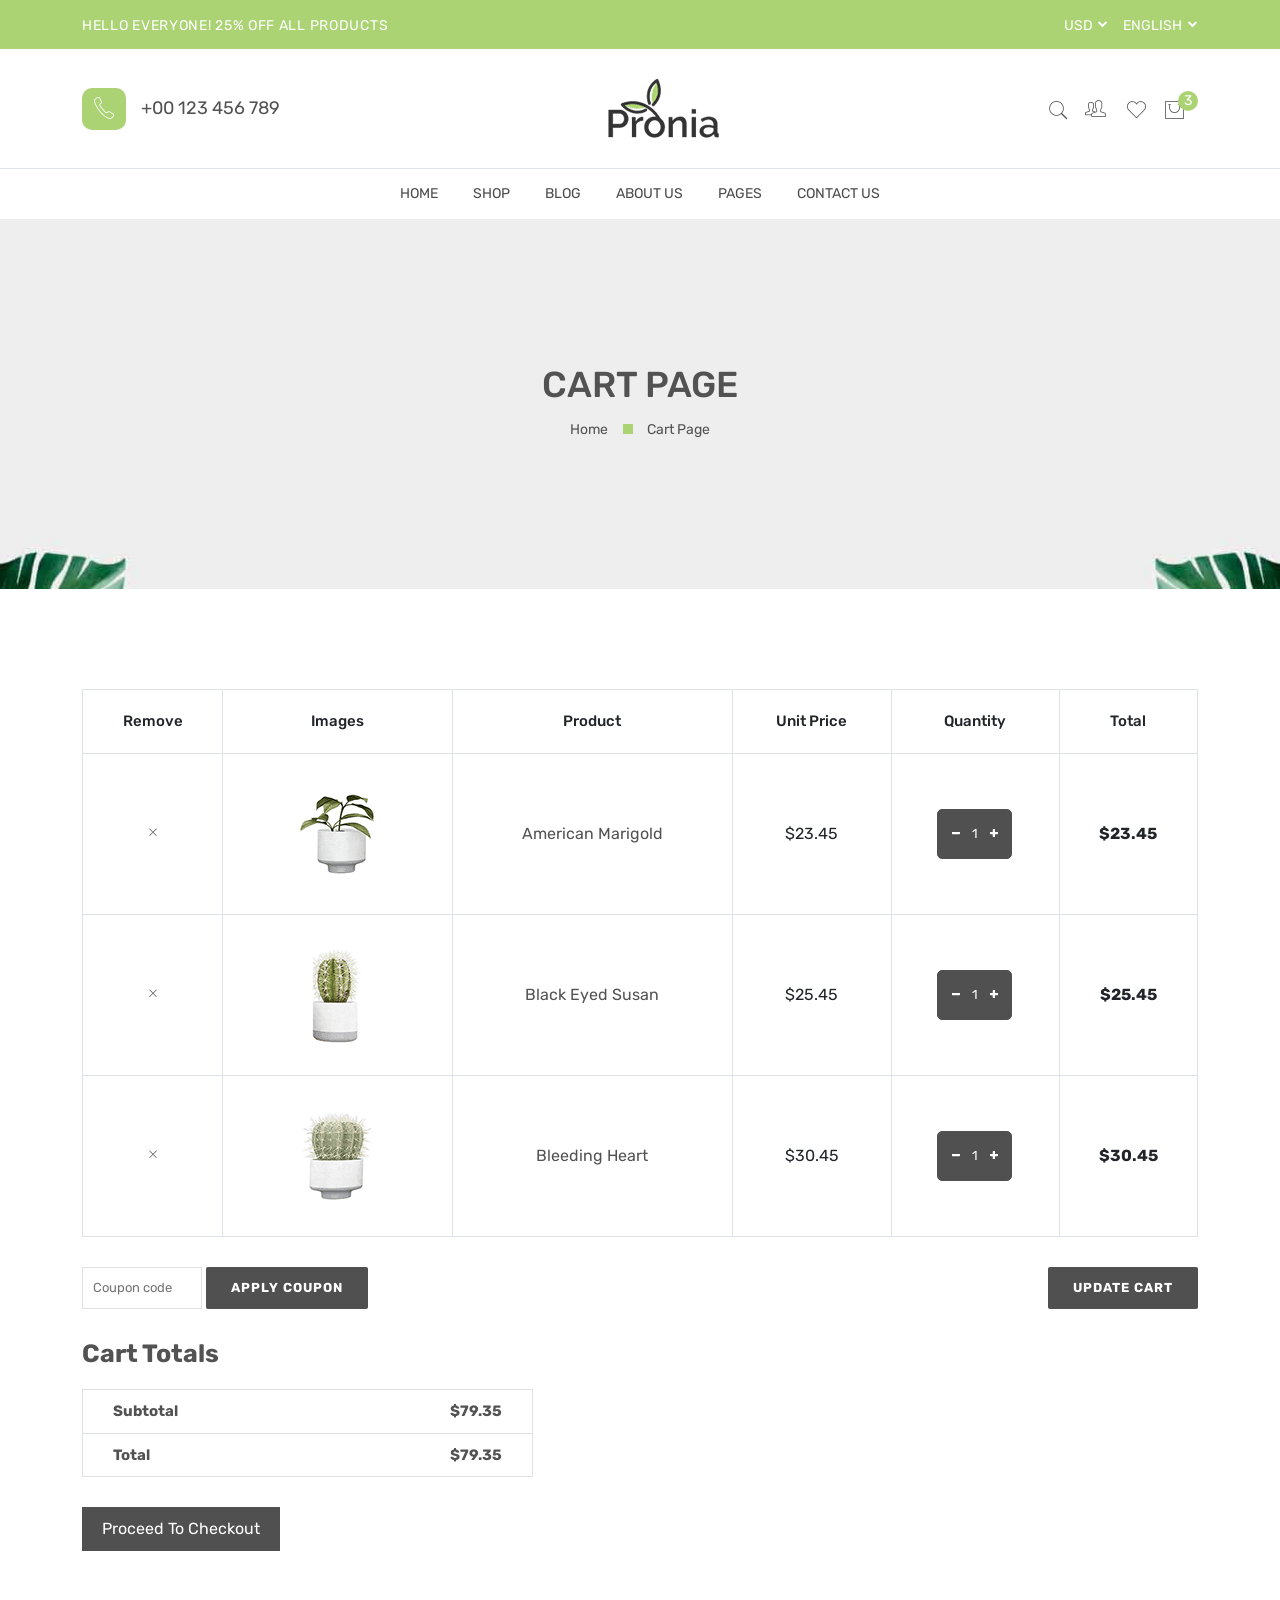
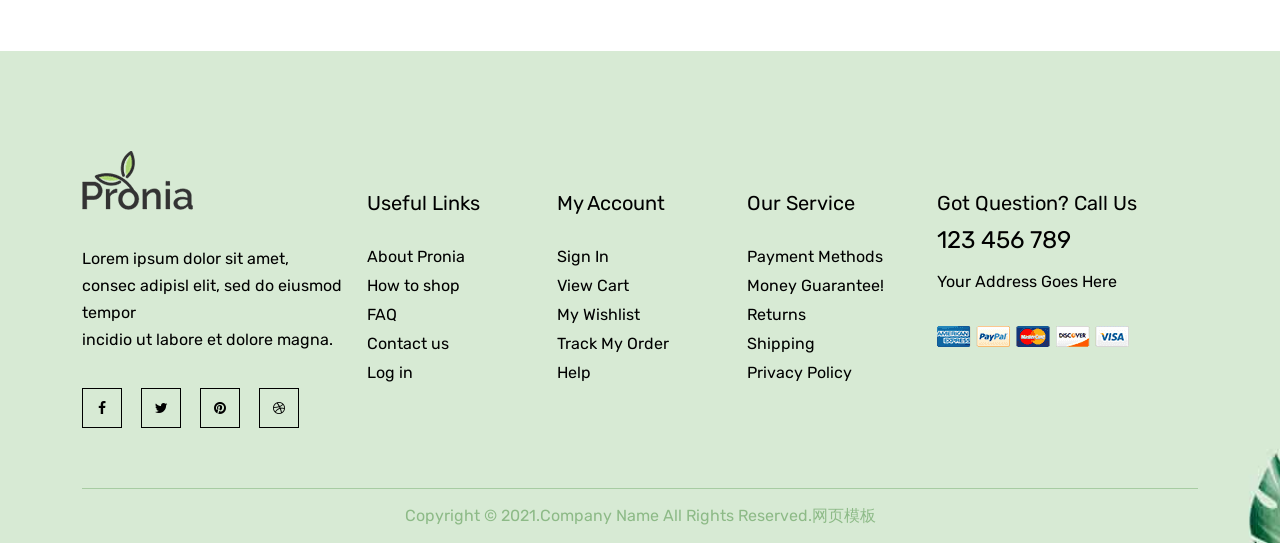
<file: cart.html>
<!DOCTYPE html>
<html lang="zxx">

<head>

    <meta charset="UTF-8">
    <meta http-equiv="X-UA-Compatible" content="IE=edge">
    <title>Pronia - Cart</title>
    <meta name="robots" content="index, follow">
    <meta name="description" content="Pronia plant store bootstrap 5 template is an awesome website template for any home plant shop.">
    <meta name="viewport" content="width=device-width, initial-scale=1.0">
    <!-- Favicon -->


    <!-- CSS
    ============================================ -->

    <!-- Minify Version -->
    <link rel="stylesheet" href="static/css/plugins.min.css">
    <link rel="stylesheet" href="static/css/style.min.css">

</head>

<body>
    <div class="preloader-activate preloader-active open_tm_preloader">
        <div class="preloader-area-wrap">
            <div class="spinner d-flex justify-content-center align-items-center h-100">
                <div class="bounce1"></div>
                <div class="bounce2"></div>
                <div class="bounce3"></div>
            </div>
        </div>
    </div>
    <div class="main-wrapper">

        <!-- Begin Main Header Area -->
        <header class="main-header-area">
            <div class="header-top bg-pronia-primary d-none d-lg-block">
                <div class="container">
                    <div class="row align-items-center">
                        <div class="col-6">
                            <div class="header-top-left">
                                <span class="pronia-offer">HELLO EVERYONE! 25% Off All Products</span>
                            </div>
                        </div>
                        <div class="col-6">
                            <div class="header-top-right">
                                <ul class="dropdown-wrap">
                                    <li class="dropdown">
                                        <button class="btn btn-link dropdown-toggle ht-btn" type="button" id="currencyButton" data-bs-toggle="dropdown" aria-label="currency" aria-expanded="false">
                                            USD
                                        </button>
                                        <ul class="dropdown-menu" aria-labelledby="currencyButton">
                                            <li><a class="dropdown-item" href="#">GBP</a></li>
                                            <li><a class="dropdown-item" href="#">ISO</a></li>
                                        </ul>
                                    </li>
                                    <li class="dropdown">
                                        <button class="btn btn-link dropdown-toggle ht-btn" type="button" id="languageButton" data-bs-toggle="dropdown" aria-label="language" aria-expanded="false">
                                            English
                                        </button>
                                        <ul class="dropdown-menu" aria-labelledby="languageButton">
                                            <li><a class="dropdown-item" href="#">French</a></li>
                                            <li><a class="dropdown-item" href="#">Italian</a></li>
                                            <li><a class="dropdown-item" href="#">Spanish</a></li>
                                        </ul>
                                    </li>
                                </ul>
                            </div>
                        </div>
                    </div>
                </div>
            </div>
            <div class="header-middle py-30">
                <div class="container">
                    <div class="row align-items-center">
                        <div class="col-lg-12">
                            <div class="header-middle-wrap position-relative">
                                <div class="header-contact d-none d-lg-flex">
                                    <i class="pe-7s-call"></i>
                                    <a href="tel://+00-123-456-789">+00 123 456 789</a>
                                </div>

                                <a href="index.html" class="header-logo">
                                    <img src="static/picture/dark.png" alt="Header Logo">
                                </a>

                                <div class="header-right">
                                    <ul>
                                        <li>
                                            <a href="#exampleModal" class="search-btn bt" data-bs-toggle="modal" data-bs-target="#exampleModal">
                                                <i class="pe-7s-search"></i>
                                            </a>
                                        </li>
                                        <li class="dropdown d-none d-lg-block">
                                            <button class="btn btn-link dropdown-toggle ht-btn p-0" type="button" id="settingButton" data-bs-toggle="dropdown" aria-label="setting" aria-expanded="false">
                                                <i class="pe-7s-users"></i>
                                            </button>
                                            <ul class="dropdown-menu" aria-labelledby="settingButton">
                                                <li><a class="dropdown-item" href="my-account.html">My account</a></li>
                                                <li><a class="dropdown-item" href="login-register.html">Login | Register</a>
                                                </li>
                                            </ul>
                                        </li>
                                        <li class="d-none d-lg-block">
                                            <a href="wishlist.html">
                                                <i class="pe-7s-like"></i>
                                            </a>
                                        </li>
                                        <li class="minicart-wrap me-3 me-lg-0">
                                            <a href="#miniCart" class="minicart-btn toolbar-btn">
                                                <i class="pe-7s-shopbag"></i>
                                                <span class="quantity">3</span>
                                            </a>
                                        </li>
                                        <li class="mobile-menu_wrap d-block d-lg-none">
                                            <a href="#mobileMenu" class="mobile-menu_btn toolbar-btn pl-0">
                                                <i class="pe-7s-menu"></i>
                                            </a>
                                        </li>
                                    </ul>
                                </div>
                            </div>
                        </div>
                    </div>
                </div>
            </div>
            <div class="header-bottom d-none d-lg-block">
                <div class="container">
                    <div class="row">
                        <div class="col-lg-12">
                            <div class="main-menu position-relative">
                                <nav class="main-nav">
                                    <ul>
                                        <li class="drop-holder">
                                            <a href="index.html">Home</a>
                                            <ul class="drop-menu">
                                                <li>
                                                    <a href="index.html">Home One</a>
                                                </li>
                                                <li>
                                                    <a href="index-2.html">Home Two</a>
                                                </li>
                                            </ul>
                                        </li>
                                        <li class="megamenu-holder">
                                            <a href="shop.html">Shop</a>
                                            <ul class="drop-menu megamenu">
                                                <li>
                                                    <span class="title">Shop Layout</span>
                                                    <ul>
                                                        <li>
                                                            <a href="shop.html">Shop Default</a>
                                                        </li>
                                                        <li>
                                                            <a href="shop-grid-fullwidth.html">Shop Grid Fullwidth</a>
                                                        </li>
                                                        <li>
                                                            <a href="shop-right-sidebar.html">Shop Right Sidebar</a>
                                                        </li>
                                                        <li>
                                                            <a href="shop-list-fullwidth.html">Shop List Fullwidth</a>
                                                        </li>
                                                        <li>
                                                            <a href="shop-list-left-sidebar.html">Shop List Left Sidebar</a>
                                                        </li>
                                                        <li>
                                                            <a href="shop-list-right-sidebar.html">Shop List Right Sidebar</a>
                                                        </li>
                                                    </ul>
                                                </li>
                                                <li>
                                                    <span class="title">Product Style</span>
                                                    <ul>
                                                        <li>
                                                            <a href="single-product-variable.html">Single Product Variable</a>
                                                        </li>
                                                        <li>
                                                            <a href="single-product-group.html">Single Product Group</a>
                                                        </li>
                                                        <li>
                                                            <a href="single-product.html">Single Product Default</a>
                                                        </li>
                                                        <li>
                                                            <a href="single-product-affiliate.html">Single Product Affiliate</a>
                                                        </li>
                                                        <li>
                                                            <a href="single-product-sale.html">Single Product Sale</a>
                                                        </li>
                                                        <li>
                                                            <a href="single-product-sticky.html">Single Product Sticky</a>
                                                        </li>
                                                    </ul>
                                                </li>
                                                <li>
                                                    <span class="title">Product Related</span>
                                                    <ul>
                                                        <li>
                                                            <a href="my-account.html">My Account</a>
                                                        </li>
                                                        <li>
                                                            <a href="login-register.html">Login | Register</a>
                                                        </li>
                                                        <li>
                                                            <a href="">Shopping Cart</a>
                                                        </li>
                                                        <li>
                                                            <a href="wishlist.html">Wishlist</a>
                                                        </li>
                                                        <li>
                                                            <a href="compare.html">Compare</a>
                                                        </li>
                                                        <li>
                                                            <a href="checkout.html">Checkout</a>
                                                        </li>
                                                    </ul>
                                                </li>
                                            </ul>
                                        </li>
                                        <li class="drop-holder">
                                            <a href="blog.html">Blog</a>
                                            <ul class="drop-menu">
                                                <li>
                                                    <a href="blog-listview.html">Blog List View</a>
                                                </li>
                                                <li>
                                                    <a href="blog-detail.html">Blog Detail</a>
                                                </li>
                                            </ul>
                                        </li>
                                        <li>
                                            <a href="about.html">About Us</a>
                                        </li>
                                        <li class="drop-holder">
                                            <a href="#">Pages</a>
                                            <ul class="drop-menu">
                                                <li>
                                                    <a href="faq.html">FAQ</a>
                                                </li>
                                                <li>
                                                    <a href="404.html">Error 404</a>
                                                </li>
                                            </ul>
                                        </li>
                                        <li>
                                            <a href="contact.html">Contact Us</a>
                                        </li>
                                    </ul>
                                </nav>
                            </div>
                        </div>
                    </div>
                </div>
            </div>
            <div class="header-sticky py-4 py-lg-0">
                <div class="container">
                    <div class="header-nav position-relative">
                        <div class="row align-items-center">
                            <div class="col-lg-3 col-6">

                                <a href="index.html" class="header-logo">
                                    <img src="static/picture/dark.png" alt="Header Logo">
                                </a>

                            </div>
                            <div class="col-lg-6 d-none d-lg-block">
                                <div class="main-menu">
                                    <nav class="main-nav">
                                        <ul>
                                            <li class="drop-holder">
                                                <a href="index.html">Home</a>
                                                <ul class="drop-menu">
                                                    <li>
                                                        <a href="index.html">Home One</a>
                                                    </li>
                                                    <li>
                                                        <a href="index-2.html">Home Two</a>
                                                    </li>
                                                </ul>
                                            </li>
                                            <li class="megamenu-holder">
                                                <a href="shop.html">Shop</a>
                                                <ul class="drop-menu megamenu">
                                                    <li>
                                                        <span class="title">Shop Layout</span>
                                                        <ul>
                                                            <li>
                                                                <a href="shop.html">Shop Default</a>
                                                            </li>
                                                            <li>
                                                                <a href="shop-grid-fullwidth.html">Shop Grid Fullwidth</a>
                                                            </li>
                                                            <li>
                                                                <a href="shop-right-sidebar.html">Shop Right Sidebar</a>
                                                            </li>
                                                            <li>
                                                                <a href="shop-list-fullwidth.html">Shop List Fullwidth</a>
                                                            </li>
                                                            <li>
                                                                <a href="shop-list-left-sidebar.html">Shop List Left Sidebar</a>
                                                            </li>
                                                            <li>
                                                                <a href="shop-list-right-sidebar.html">Shop List Right
                                                                    Sidebar</a>
                                                            </li>
                                                        </ul>
                                                    </li>
                                                    <li>
                                                        <span class="title">Product Style</span>
                                                        <ul>
                                                            <li>
                                                                <a href="single-product-variable.html">Single Product
                                                                    Variable</a>
                                                            </li>
                                                            <li>
                                                                <a href="single-product-group.html">Single Product Group</a>
                                                            </li>
                                                            <li>
                                                                <a href="single-product.html">Single Product Default</a>
                                                            </li>
                                                            <li>
                                                                <a href="single-product-affiliate.html">Single Product
                                                                    Affiliate</a>
                                                            </li>
                                                            <li>
                                                                <a href="single-product-sale.html">Single Product Sale</a>
                                                            </li>
                                                            <li>
                                                                <a href="single-product-sticky.html">Single Product Sticky</a>
                                                            </li>
                                                        </ul>
                                                    </li>
                                                    <li>
                                                        <span class="title">Product Related</span>
                                                        <ul>
                                                            <li>
                                                                <a href="my-account.html">My Account</a>
                                                            </li>
                                                            <li>
                                                                <a href="login-register.html">Login | Register</a>
                                                            </li>
                                                            <li>
                                                                <a href="">Shopping Cart</a>
                                                            </li>
                                                            <li>
                                                                <a href="wishlist.html">Wishlist</a>
                                                            </li>
                                                            <li>
                                                                <a href="compare.html">Compare</a>
                                                            </li>
                                                            <li>
                                                                <a href="checkout.html">Checkout</a>
                                                            </li>
                                                        </ul>
                                                    </li>
                                                </ul>
                                            </li>
                                            <li class="drop-holder">
                                                <a href="blog.html">Blog</a>
                                                <ul class="drop-menu">
                                                    <li>
                                                        <a href="blog-listview.html">Blog List View</a>
                                                    </li>
                                                    <li>
                                                        <a href="blog-detail.html">Blog Detail</a>
                                                    </li>
                                                </ul>
                                            </li>
                                            <li>
                                                <a href="about.html">About Us</a>
                                            </li>
                                            <li class="drop-holder">
                                                <a href="#">Pages</a>
                                                <ul class="drop-menu">
                                                    <li>
                                                        <a href="faq.html">FAQ</a>
                                                    </li>
                                                    <li>
                                                        <a href="404.html">Error 404</a>
                                                    </li>
                                                </ul>
                                            </li>
                                            <li>
                                                <a href="contact.html">Contact Us</a>
                                            </li>
                                        </ul>
                                    </nav>
                                </div>
                            </div>
                            <div class="col-lg-3 col-6">
                                <div class="header-right">
                                    <ul>
                                        <li>
                                            <a href="#exampleModal" class="search-btn bt" data-bs-toggle="modal" data-bs-target="#exampleModal">
                                                <i class="pe-7s-search"></i>
                                            </a>
                                        </li>
                                        <li class="dropdown d-none d-lg-block">
                                            <button class="btn btn-link dropdown-toggle ht-btn p-0" type="button" id="stickysettingButton" data-bs-toggle="dropdown" aria-label="setting" aria-expanded="false">
                                                <i class="pe-7s-users"></i>
                                            </button>
                                            <ul class="dropdown-menu" aria-labelledby="stickysettingButton">
                                                <li><a class="dropdown-item" href="my-account.html">My account</a></li>
                                                <li><a class="dropdown-item" href="login-register.html">Login | Register</a>
                                                </li>
                                            </ul>
                                        </li>
                                        <li class="d-none d-lg-block">
                                            <a href="wishlist.html">
                                                <i class="pe-7s-like"></i>
                                            </a>
                                        </li>
                                        <li class="minicart-wrap me-3 me-lg-0">
                                            <a href="#miniCart" class="minicart-btn toolbar-btn">
                                                <i class="pe-7s-shopbag"></i>
                                                <span class="quantity">3</span>
                                            </a>
                                        </li>
                                        <li class="mobile-menu_wrap d-block d-lg-none">
                                            <a href="#mobileMenu" class="mobile-menu_btn toolbar-btn pl-0">
                                                <i class="pe-7s-menu"></i>
                                            </a>
                                        </li>
                                    </ul>
                                </div>
                            </div>
                        </div>
                    </div>
                </div>
            </div>
            <div class="mobile-menu_wrapper" id="mobileMenu">
                <div class="offcanvas-body">
                    <div class="inner-body">
                        <div class="offcanvas-top">
                            <a href="#" class="button-close"><i class="pe-7s-close"></i></a>
                        </div>
                        <div class="header-contact offcanvas-contact">
                            <i class="pe-7s-call"></i>
                            <a href="tel://+00-123-456-789">+00 123 456 789</a>
                        </div>
                        <div class="offcanvas-user-info">
                            <ul class="dropdown-wrap">
                                <li class="dropdown dropdown-left">
                                    <button class="btn btn-link dropdown-toggle ht-btn" type="button" id="languageButtonTwo" data-bs-toggle="dropdown" aria-expanded="false">
                                        English
                                    </button>
                                    <ul class="dropdown-menu" aria-labelledby="languageButtonTwo">
                                        <li><a class="dropdown-item" href="#">French</a></li>
                                        <li><a class="dropdown-item" href="#">Italian</a></li>
                                        <li><a class="dropdown-item" href="#">Spanish</a></li>
                                    </ul>
                                </li>
                                <li class="dropdown">
                                    <button class="btn btn-link dropdown-toggle ht-btn usd-dropdown" type="button" id="currencyButtonTwo" data-bs-toggle="dropdown" aria-expanded="false">
                                        USD
                                    </button>
                                    <ul class="dropdown-menu" aria-labelledby="currencyButtonTwo">
                                        <li><a class="dropdown-item" href="#">GBP</a></li>
                                        <li><a class="dropdown-item" href="#">ISO</a></li>
                                    </ul>
                                </li>
                                <li class="dropdown">
                                    <button class="btn btn-link dropdown-toggle ht-btn p-0" type="button" id="settingButtonTwo" data-bs-toggle="dropdown" aria-expanded="false">
                                        <i class="pe-7s-users"></i>
                                    </button>
                                    <ul class="dropdown-menu dropdown-menu-end" aria-labelledby="settingButtonTwo">
                                        <li><a class="dropdown-item" href="my-account.html">My account</a></li>
                                        <li><a class="dropdown-item" href="login-register.html">Login | Register</a></li>
                                    </ul>
                                </li>
                                <li>
                                    <a href="wishlist.html">
                                        <i class="pe-7s-like"></i>
                                    </a>
                                </li>
                            </ul>
                        </div>
                        <div class="offcanvas-menu_area">
                            <nav class="offcanvas-navigation">
                                <ul class="mobile-menu">
                                    <li class="menu-item-has-children">
                                        <a href="#">
                                            <span class="mm-text">Home
                                        <i class="pe-7s-angle-down"></i>
                                    </span>
                                        </a>
                                        <ul class="sub-menu">
                                            <li>
                                                <a href="index.html">
                                                    <span class="mm-text">Home One</span>
                                                </a>
                                            </li>
                                            <li>
                                                <a href="index-2.html">
                                                    <span class="mm-text">Home Two</span>
                                                </a>
                                            </li>
                                        </ul>
                                    </li>
                                    <li class="menu-item-has-children">
                                        <a href="#">
                                            <span class="mm-text">Shop
                                        <i class="pe-7s-angle-down"></i>
                                    </span>
                                        </a>
                                        <ul class="sub-menu">
                                            <li class="menu-item-has-children">
                                                <a href="#">
                                                    <span class="mm-text">Shop Layout
                                                <i class="pe-7s-angle-down"></i>
                                            </span>
                                                </a>
                                                <ul class="sub-menu">
                                                    <li>
                                                        <a href="shop.html">
                                                            <span class="mm-text">Shop Default</span>
                                                        </a>
                                                    </li>
                                                    <li>
                                                        <a href="shop-grid-fullwidth.html">
                                                            <span class="mm-text">Shop Grid Fullwidth</span>
                                                        </a>
                                                    </li>
                                                    <li>
                                                        <a href="shop-right-sidebar.html">
                                                            <span class="mm-text">Shop Right Sidebar</span>
                                                        </a>
                                                    </li>
                                                    <li>
                                                        <a href="shop-list-fullwidth.html">
                                                            <span class="mm-text">Shop List Fullwidth</span>
                                                        </a>
                                                    </li>
                                                    <li>
                                                        <a href="shop-list-left-sidebar.html">
                                                            <span class="mm-text">Shop List Left Sidebar</span>
                                                        </a>
                                                    </li>
                                                    <li>
                                                        <a href="shop-list-right-sidebar.html">
                                                            <span class="mm-text">Shop List Right Sidebar</span>
                                                        </a>
                                                    </li>
                                                </ul>
                                            </li>
                                            <li class="menu-item-has-children">
                                                <a href="#">
                                                    <span class="mm-text">Product Style
                                                <i class="pe-7s-angle-down"></i>
                                            </span>
                                                </a>
                                                <ul class="sub-menu">
                                                    <li>
                                                        <a href="single-product.html">
                                                            <span class="mm-text">Single Product Default</span>
                                                        </a>
                                                    </li>
                                                    <li>
                                                        <a href="single-product-group.html">
                                                            <span class="mm-text">Single Product Group</span>
                                                        </a>
                                                    </li>
                                                    <li>
                                                        <a href="single-product-variable.html">
                                                            <span class="mm-text">Single Product Variable</span>
                                                        </a>
                                                    </li>
                                                    <li>
                                                        <a href="single-product-sale.html">
                                                            <span class="mm-text">Single Product Sale</span>
                                                        </a>
                                                    </li>
                                                    <li>
                                                        <a href="single-product-sticky.html">
                                                            <span class="mm-text">Single Product Sticky</span>
                                                        </a>
                                                    </li>
                                                    <li>
                                                        <a href="single-product-affiliate.html">
                                                            <span class="mm-text">Single Product Affiliate</span>
                                                        </a>
                                                    </li>
                                                </ul>
                                            </li>
                                            <li class="menu-item-has-children">
                                                <a href="#">
                                                    <span class="mm-text">Product Related
                                                <i class="pe-7s-angle-down"></i>
                                            </span>
                                                </a>
                                                <ul class="sub-menu">
                                                    <li>
                                                        <a href="my-account.html">
                                                            <span class="mm-text">My Account</span>
                                                        </a>
                                                    </li>
                                                    <li>
                                                        <a href="login-register.html">
                                                            <span class="mm-text">Login | Register</span>
                                                        </a>
                                                    </li>
                                                    <li>
                                                        <a href="">
                                                            <span class="mm-text">Shopping Cart</span>
                                                        </a>
                                                    </li>
                                                    <li>
                                                        <a href="wishlist.html">
                                                            <span class="mm-text">Wishlist</span>
                                                        </a>
                                                    </li>
                                                    <li>
                                                        <a href="compare.html">
                                                            <span class="mm-text">Compare</span>
                                                        </a>
                                                    </li>
                                                    <li>
                                                        <a href="checkout.html">
                                                            <span class="mm-text">Checkout</span>
                                                        </a>
                                                    </li>
                                                </ul>
                                            </li>
                                        </ul>
                                    </li>
                                    <li class="menu-item-has-children">
                                        <a href="#">
                                            <span class="mm-text">Blog
                                        <i class="pe-7s-angle-down"></i>
                                    </span>
                                        </a>
                                        <ul class="sub-menu">
                                            <li class="menu-item-has-children">
                                                <a href="#">
                                                    <span class="mm-text">Blog Holder
                                                <i class="pe-7s-angle-down"></i>
                                            </span>
                                                </a>
                                                <ul class="sub-menu">
                                                    <li>
                                                        <a href="blog.html">
                                                            <span class="mm-text">Blog Default</span>
                                                        </a>
                                                    </li>
                                                    <li>
                                                        <a href="blog-listview.html">Blog List View</a>
                                                    </li>
                                                    <li>
                                                        <a href="blog-detail.html">Blog Detail</a>
                                                    </li>
                                                </ul>
                                            </li>
                                        </ul>
                                    </li>
                                    <li>
                                        <a href="about.html">
                                            <span class="mm-text">About Us</span>
                                        </a>
                                    </li>
                                    <li class="menu-item-has-children">
                                        <a href="#">
                                            <span class="mm-text">Pages
                                        <i class="pe-7s-angle-down"></i>
                                    </span>
                                        </a>
                                        <ul class="sub-menu">
                                            <li>
                                                <a href="faq.html">
                                                    <span class="mm-text">Frequently Questions</span>
                                                </a>
                                            </li>
                                            <li>
                                                <a href="404.html">
                                                    <span class="mm-text">Error 404</span>
                                                </a>
                                            </li>
                                        </ul>
                                    </li>
                                    <li>
                                        <a href="contact.html">
                                            <span class="mm-text">Contact</span>
                                        </a>
                                    </li>
                                </ul>
                            </nav>
                        </div>
                    </div>
                </div>
            </div>
            <div class="modal fade" id="exampleModal" tabindex="-1" aria-labelledby="exampleModal" aria-hidden="true">
                <div class="modal-dialog modal-fullscreen">
                    <div class="modal-content modal-bg-dark">
                        <div class="modal-header">
                            <button type="button" class="btn-close" data-bs-dismiss="modal" aria-label="Close" data-tippy="Close" data-tippy-inertia="true" data-tippy-animation="shift-away" data-tippy-delay="50" data-tippy-arrow="true" data-tippy-theme="sharpborder">
                            </button>
                        </div>
                        <div class="modal-body">
                            <div class="modal-search">
                                <span class="searchbox-info">Start typing and press Enter to search or ESC to close</span>
                                <form action="#" class="hm-searchbox">
                                    <input type="text" name="Search..." value="Search..." onblur="if(this.value==''){this.value='Search...'}" onfocus="if(this.value=='Search...'){this.value=''}" autocomplete="off">
                                    <button class="search-btn" type="submit" aria-label="searchbtn">
                                        <i class="pe-7s-search"></i>
                                    </button>
                                </form>
                            </div>
                        </div>
                    </div>
                </div>
            </div>
            <div class="offcanvas-minicart_wrapper" id="miniCart">
                <div class="offcanvas-body">
                    <div class="minicart-content">
                        <div class="minicart-heading">
                            <h4 class="mb-0">Shopping Cart</h4>
                            <a href="#" class="button-close"><i class="pe-7s-close" data-tippy="Close" data-tippy-inertia="true" data-tippy-animation="shift-away" data-tippy-delay="50" data-tippy-arrow="true" data-tippy-theme="sharpborder"></i></a>
                        </div>
                        <ul class="minicart-list">
                            <li class="minicart-product">
                                <a class="product-item_remove" href="#"><i class="pe-7s-close" data-tippy="Remove" data-tippy-inertia="true" data-tippy-animation="shift-away" data-tippy-delay="50" data-tippy-arrow="true" data-tippy-theme="sharpborder"></i></a>
                                <a href="single-product-variable.html" class="product-item_img">
                                    <img class="img-full" src="static/picture/2-1-70x78.png" alt="Product Image">
                                </a>
                                <div class="product-item_content">
                                    <a class="product-item_title" href="single-product-variable.html">American Marigold</a>
                                    <span class="product-item_quantity">1 x $23.45</span>
                                </div>
                            </li>
                            <li class="minicart-product">
                                <a class="product-item_remove" href="#"><i class="pe-7s-close" data-tippy="Remove" data-tippy-inertia="true" data-tippy-animation="shift-away" data-tippy-delay="50" data-tippy-arrow="true" data-tippy-theme="sharpborder"></i></a>
                                <a href="single-product-variable.html" class="product-item_img">
                                    <img class="img-full" src="static/picture/2-2-70x78.png" alt="Product Image">
                                </a>
                                <div class="product-item_content">
                                    <a class="product-item_title" href="single-product-variable.html">Black Eyed Susan</a>
                                    <span class="product-item_quantity">1 x $25.45</span>
                                </div>
                            </li>
                            <li class="minicart-product">
                                <a class="product-item_remove" href="#">
                                    <i class="pe-7s-close" data-tippy="Remove" data-tippy-inertia="true" data-tippy-animation="shift-away" data-tippy-delay="50" data-tippy-arrow="true" data-tippy-theme="sharpborder"></i>
                                </a>
                                <a href="single-product-variable.html" class="product-item_img">
                                    <img class="img-full" src="static/picture/2-3-70x78.png" alt="Product Image">
                                </a>
                                <div class="product-item_content">
                                    <a class="product-item_title" href="single-product-variable.html">Bleeding Heart</a>
                                    <span class="product-item_quantity">1 x $30.45</span>
                                </div>
                            </li>
                        </ul>
                    </div>
                    <div class="minicart-item_total">
                        <span>Subtotal</span>
                        <span class="ammount">$79.35</span>
                    </div>
                    <div class="group-btn_wrap d-grid gap-2">
                        <a href="" class="btn btn-dark">View Cart</a>
                        <a href="checkout.html" class="btn btn-dark">Checkout</a>
                    </div>
                </div>
            </div>
            <div class="global-overlay"></div>
        </header>
        <!-- Main Header Area End Here -->

        <!-- Begin Main Content Area -->
        <main class="main-content">
            <div class="breadcrumb-area breadcrumb-height" data-bg-image="static/image/1-1-1919x388.jpg">
                <div class="container h-100">
                    <div class="row h-100">
                        <div class="col-lg-12">
                            <div class="breadcrumb-item">
                                <h2 class="breadcrumb-heading">Cart Page</h2>
                                <ul>
                                    <li>
                                        <a href="index.html">Home</a>
                                    </li>
                                    <li>Cart Page</li>
                                </ul>
                            </div>
                        </div>
                    </div>
                </div>
            </div>
            <div class="cart-area section-space-y-axis-100">
                <div class="container">
                    <div class="row">
                        <div class="col-12">
                            <form action="javascript:void(0)">
                                <div class="table-content table-responsive">
                                    <table class="table">
                                        <thead>
                                            <tr>
                                                <th class="product_remove">remove</th>
                                                <th class="product-thumbnail">images</th>
                                                <th class="cart-product-name">Product</th>
                                                <th class="product-price">Unit Price</th>
                                                <th class="product-quantity">Quantity</th>
                                                <th class="product-subtotal">Total</th>
                                            </tr>
                                        </thead>
                                        <tbody>
                                            <tr>
                                                <td class="product_remove">
                                                    <a href="#">
                                                        <i class="pe-7s-close" data-tippy="Remove" data-tippy-inertia="true" data-tippy-animation="shift-away" data-tippy-delay="50" data-tippy-arrow="true" data-tippy-theme="sharpborder"></i>
                                                    </a>
                                                </td>
                                                <td class="product-thumbnail">
                                                    <a href="#">
                                                        <img src="static/picture/1-1-112x124.png" alt="Cart Thumbnail">
                                                    </a>
                                                </td>
                                                <td class="product-name"><a href="#">American Marigold</a></td>
                                                <td class="product-price"><span class="amount">$23.45</span></td>
                                                <td class="quantity">
                                                    <div class="cart-plus-minus">
                                                        <input class="cart-plus-minus-box" value="1" type="text">
                                                        <div class="dec qtybutton">
                                                            <i class="fa fa-minus"></i>
                                                        </div>
                                                        <div class="inc qtybutton">
                                                            <i class="fa fa-plus"></i>
                                                        </div>
                                                    </div>
                                                </td>
                                                <td class="product-subtotal"><span class="amount">$23.45</span></td>
                                            </tr>
                                            <tr>
                                                <td class="product_remove">
                                                    <a href="#">
                                                        <i class="pe-7s-close" data-tippy="Remove" data-tippy-inertia="true" data-tippy-animation="shift-away" data-tippy-delay="50" data-tippy-arrow="true" data-tippy-theme="sharpborder"></i>
                                                    </a>
                                                </td>
                                                <td class="product-thumbnail">
                                                    <a href="#">
                                                        <img src="static/picture/1-2-112x124.png" alt="Cart Thumbnail">
                                                    </a>
                                                </td>
                                                <td class="product-name"><a href="#">Black Eyed Susan</a></td>
                                                <td class="product-price"><span class="amount">$25.45</span></td>
                                                <td class="quantity">
                                                    <div class="cart-plus-minus">
                                                        <input class="cart-plus-minus-box" value="1" type="text">
                                                        <div class="dec qtybutton">
                                                            <i class="fa fa-minus"></i>
                                                        </div>
                                                        <div class="inc qtybutton">
                                                            <i class="fa fa-plus"></i>
                                                        </div>
                                                    </div>
                                                </td>
                                                <td class="product-subtotal"><span class="amount">$25.45</span></td>
                                            </tr>
                                            <tr>
                                                <td class="product_remove">
                                                    <a href="#">
                                                        <i class="pe-7s-close" data-tippy="Remove" data-tippy-inertia="true" data-tippy-animation="shift-away" data-tippy-delay="50" data-tippy-arrow="true" data-tippy-theme="sharpborder"></i>
                                                    </a>
                                                </td>
                                                <td class="product-thumbnail">
                                                    <a href="#">
                                                        <img src="static/picture/1-3-112x124.png" alt="Cart Thumbnail">
                                                    </a>
                                                </td>
                                                <td class="product-name"><a href="#">Bleeding Heart</a></td>
                                                <td class="product-price"><span class="amount">$30.45</span></td>
                                                <td class="quantity">
                                                    <div class="cart-plus-minus">
                                                        <input class="cart-plus-minus-box" value="1" type="text">
                                                        <div class="dec qtybutton">
                                                            <i class="fa fa-minus"></i>
                                                        </div>
                                                        <div class="inc qtybutton">
                                                            <i class="fa fa-plus"></i>
                                                        </div>
                                                    </div>
                                                </td>
                                                <td class="product-subtotal"><span class="amount">$30.45</span></td>
                                            </tr>
                                        </tbody>
                                    </table>
                                </div>
                                <div class="row">
                                    <div class="col-12">
                                        <div class="coupon-all">
                                            <div class="coupon">
                                                <input id="coupon_code" class="input-text" name="coupon_code" value="" placeholder="Coupon code" type="text">
                                                <input class="button mt-xxs-30" name="apply_coupon" value="Apply coupon" type="submit">
                                            </div>
                                            <div class="coupon2">
                                                <input class="button" name="update_cart" value="Update cart" type="submit">
                                            </div>
                                        </div>
                                    </div>
                                </div>
                                <div class="row">
                                    <div class="col-md-5 ml-auto">
                                        <div class="cart-page-total">
                                            <h2>Cart totals</h2>
                                            <ul>
                                                <li>Subtotal <span>$79.35</span></li>
                                                <li>Total <span>$79.35</span></li>
                                            </ul>
                                            <a href="#">Proceed to checkout</a>
                                        </div>
                                    </div>
                                </div>
                            </form>
                        </div>
                    </div>
                </div>
            </div>
        </main>
        <!-- Main Content Area End Here -->

        <!-- Begin Footer Area -->
        <div class="footer-area" data-bg-image="static/image/1-1920x465.jpg">
            <div class="footer-top section-space-top-100 pb-60">
                <div class="container">
                    <div class="row">
                        <div class="col-lg-3">
                            <div class="footer-widget-item">
                                <div class="footer-widget-logo">
                                    <a href="index.html">
                                        <img src="static/picture/dark.png" alt="Logo">
                                    </a>
                                </div>
                                <p class="footer-widget-desc">Lorem ipsum dolor sit amet, consec adipisl elit, sed do eiusmod
                                    tempor
                                    <br>
                            incidio ut labore et dolore magna.
                                </p>
                                <div class="social-link with-border">
                                    <ul>
                                        <li>
                                            <a href="#" data-tippy="Facebook" data-tippy-inertia="true" data-tippy-animation="shift-away" data-tippy-delay="50" data-tippy-arrow="true" data-tippy-theme="sharpborder">
                                                <i class="fa fa-facebook"></i>
                                            </a>
                                        </li>
                                        <li>
                                            <a href="#" data-tippy="Twitter" data-tippy-inertia="true" data-tippy-animation="shift-away" data-tippy-delay="50" data-tippy-arrow="true" data-tippy-theme="sharpborder">
                                                <i class="fa fa-twitter"></i>
                                            </a>
                                        </li>
                                        <li>
                                            <a href="#" data-tippy="Pinterest" data-tippy-inertia="true" data-tippy-animation="shift-away" data-tippy-delay="50" data-tippy-arrow="true" data-tippy-theme="sharpborder">
                                                <i class="fa fa-pinterest"></i>
                                            </a>
                                        </li>
                                        <li>
                                            <a href="#" data-tippy="Dribbble" data-tippy-inertia="true" data-tippy-animation="shift-away" data-tippy-delay="50" data-tippy-arrow="true" data-tippy-theme="sharpborder">
                                                <i class="fa fa-dribbble"></i>
                                            </a>
                                        </li>
                                    </ul>
                                </div>
                            </div>
                        </div>
                        <div class="col-lg-2 col-md-4 pt-40">
                            <div class="footer-widget-item">
                                <h3 class="footer-widget-title">Useful Links</h3>
                                <ul class="footer-widget-list-item">
                                    <li>
                                        <a href="#">About Pronia</a>
                                    </li>
                                    <li>
                                        <a href="#">How to shop</a>
                                    </li>
                                    <li>
                                        <a href="#">FAQ</a>
                                    </li>
                                    <li>
                                        <a href="#">Contact us</a>
                                    </li>
                                    <li>
                                        <a href="#">Log in</a>
                                    </li>
                                </ul>
                            </div>
                        </div>
                        <div class="col-lg-2 col-md-4 pt-40">
                            <div class="footer-widget-item">
                                <h3 class="footer-widget-title">My Account</h3>
                                <ul class="footer-widget-list-item">
                                    <li>
                                        <a href="#">Sign In</a>
                                    </li>
                                    <li>
                                        <a href="#">View Cart</a>
                                    </li>
                                    <li>
                                        <a href="#">My Wishlist</a>
                                    </li>
                                    <li>
                                        <a href="#">Track My Order</a>
                                    </li>
                                    <li>
                                        <a href="#">Help</a>
                                    </li>
                                </ul>
                            </div>
                        </div>
                        <div class="col-lg-2 col-md-4 pt-40">
                            <div class="footer-widget-item">
                                <h3 class="footer-widget-title">Our Service</h3>
                                <ul class="footer-widget-list-item">
                                    <li>
                                        <a href="#">Payment Methods</a>
                                    </li>
                                    <li>
                                        <a href="#">Money Guarantee!</a>
                                    </li>
                                    <li>
                                        <a href="#">Returns</a>
                                    </li>
                                    <li>
                                        <a href="#">Shipping</a>
                                    </li>
                                    <li>
                                        <a href="#">Privacy Policy</a>
                                    </li>
                                </ul>
                            </div>
                        </div>
                        <div class="col-lg-3 pt-40">
                            <div class="footer-contact-info">
                                <h3 class="footer-widget-title">Got Question? Call Us</h3>
                                <a class="number" href="tel://123-456-789">123 456 789</a>
                                <div class="address">
                                    <ul>
                                        <li>
                                            Your Address Goes Here
                                        </li>
                                    </ul>
                                </div>
                            </div>
                            <div class="payment-method">
                                <a href="#">
                                    <img src="static/picture/1.png" alt="Payment Method">
                                </a>
                            </div>
                        </div>
                    </div>
                </div>
            </div>
            <div class="footer-bottom">
                <div class="container">
                    <div class="row">
                        <div class="col-lg-12">
                            <div class="copyright">
                                <span class="copyright-text">Copyright &copy; 2021.Company name All rights reserved.<a target="_blank" href="https://sc.chinaz.com/moban/">&#x7F51;&#x9875;&#x6A21;&#x677F;</a></span>
                            </div>
                        </div>
                    </div>
                </div>
            </div>
        </div>
        <!-- Footer Area End Here -->

        <!-- Begin Scroll To Top -->
        <a class="scroll-to-top" href="">
            <i class="fa fa-angle-double-up"></i>
        </a>
        <!-- Scroll To Top End Here -->

    </div>

    <!-- Global Vendor, plugins JS -->

    <!-- JS Files
    ============================================ -->

    <!-- Minify Version -->
    <script src="static/js/plugins.min.js"></script>

</body>

</html>
</file>
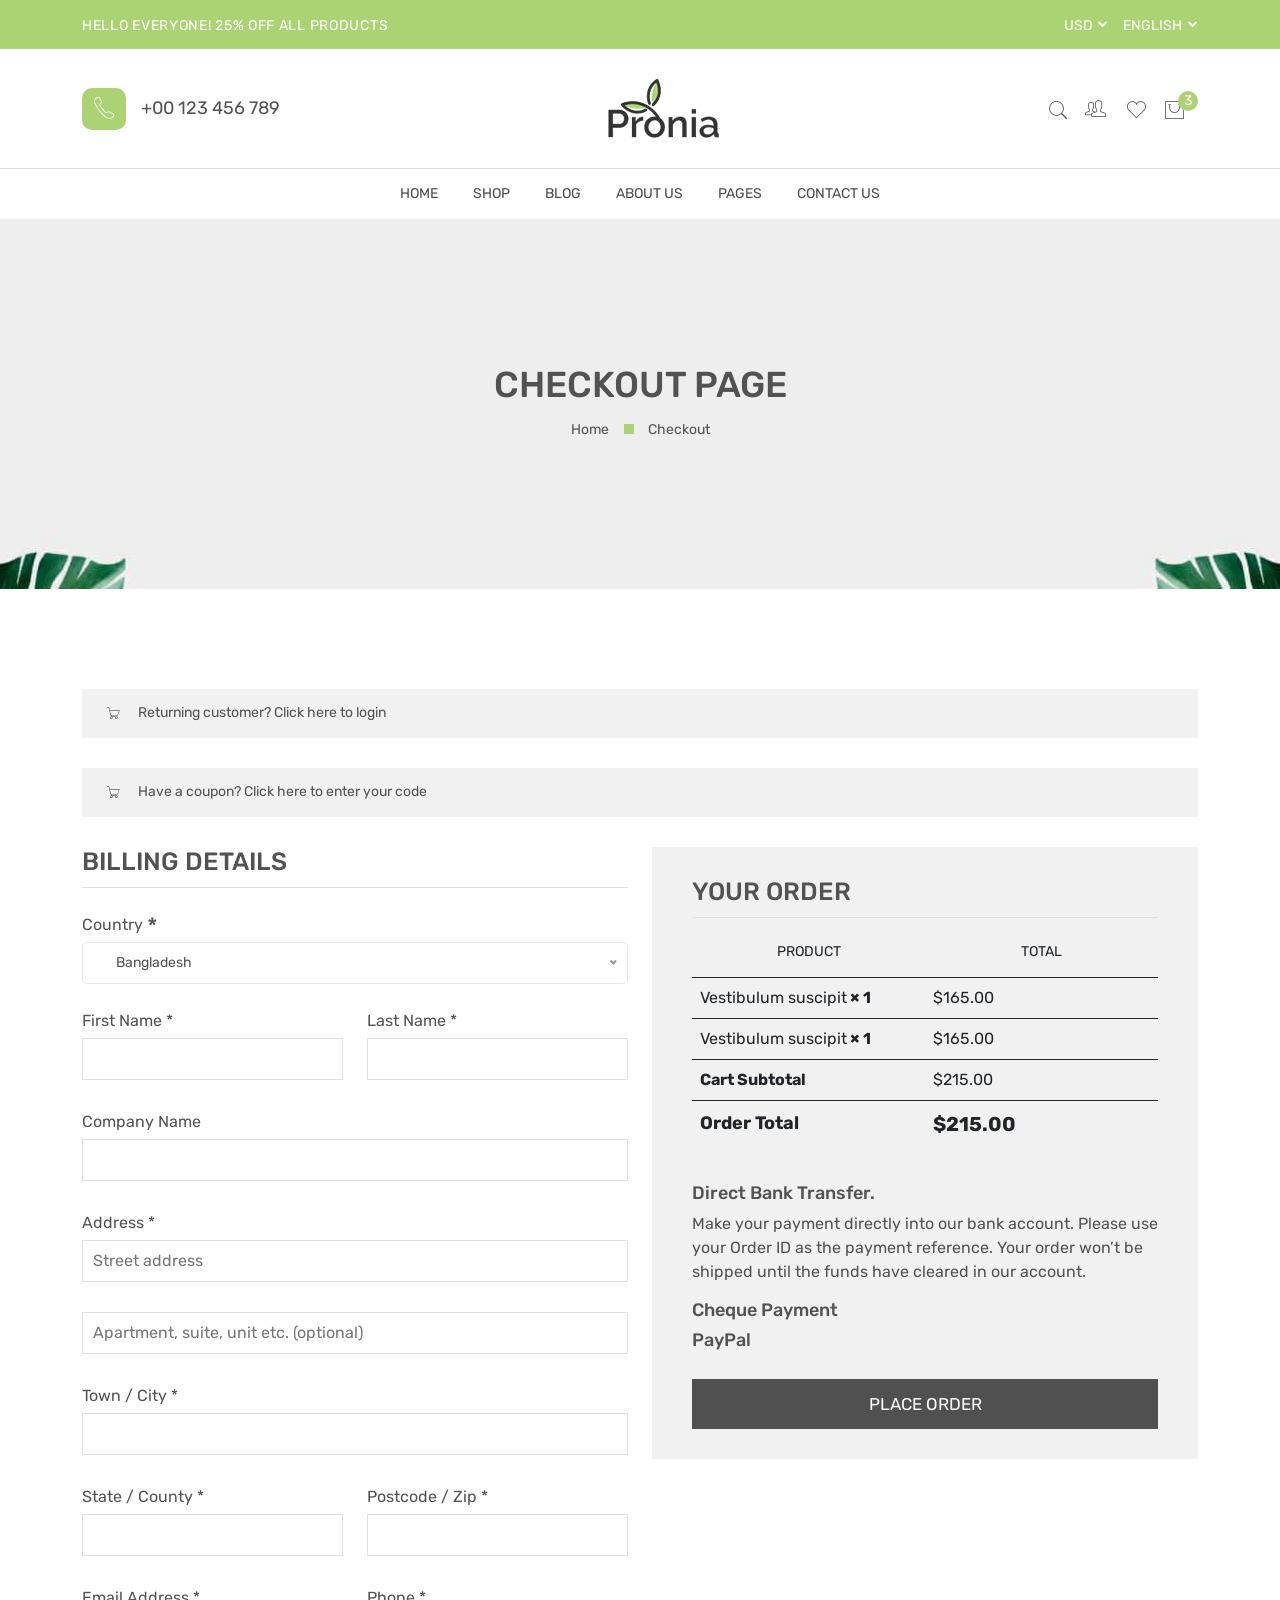
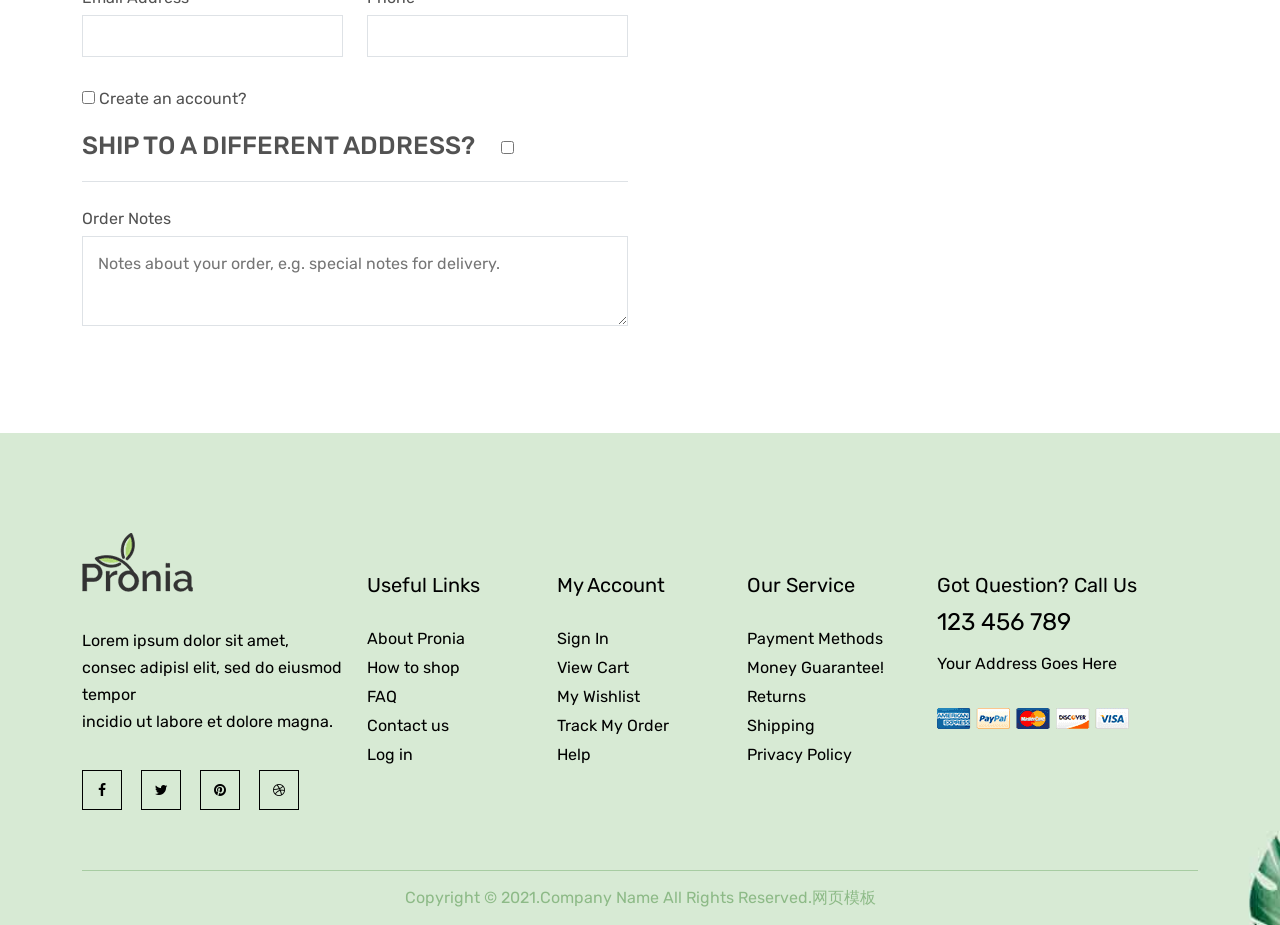
<file: checkout.html>
<!DOCTYPE html>
<html lang="zxx">

<head>

    <meta charset="UTF-8">
    <meta http-equiv="X-UA-Compatible" content="IE=edge">
    <title>Pronia - Checkout</title>
    <meta name="robots" content="index, follow">
    <meta name="description" content="Pronia plant store bootstrap 5 template is an awesome website template for any home plant shop.">
    <meta name="viewport" content="width=device-width, initial-scale=1.0">
    <!-- Favicon -->


    <!-- CSS
    ============================================ -->

    <!-- Minify Version -->
    <link rel="stylesheet" href="static/css/plugins.min.css">
    <link rel="stylesheet" href="static/css/style.min.css">

</head>

<body>
    <div class="preloader-activate preloader-active open_tm_preloader">
        <div class="preloader-area-wrap">
            <div class="spinner d-flex justify-content-center align-items-center h-100">
                <div class="bounce1"></div>
                <div class="bounce2"></div>
                <div class="bounce3"></div>
            </div>
        </div>
    </div>
    <div class="main-wrapper">

        <!-- Begin Main Header Area -->
        <header class="main-header-area">
            <div class="header-top bg-pronia-primary d-none d-lg-block">
                <div class="container">
                    <div class="row align-items-center">
                        <div class="col-6">
                            <div class="header-top-left">
                                <span class="pronia-offer">HELLO EVERYONE! 25% Off All Products</span>
                            </div>
                        </div>
                        <div class="col-6">
                            <div class="header-top-right">
                                <ul class="dropdown-wrap">
                                    <li class="dropdown">
                                        <button class="btn btn-link dropdown-toggle ht-btn" type="button" id="currencyButton" data-bs-toggle="dropdown" aria-label="currency" aria-expanded="false">
                                            USD
                                        </button>
                                        <ul class="dropdown-menu" aria-labelledby="currencyButton">
                                            <li><a class="dropdown-item" href="#">GBP</a></li>
                                            <li><a class="dropdown-item" href="#">ISO</a></li>
                                        </ul>
                                    </li>
                                    <li class="dropdown">
                                        <button class="btn btn-link dropdown-toggle ht-btn" type="button" id="languageButton" data-bs-toggle="dropdown" aria-label="language" aria-expanded="false">
                                            English
                                        </button>
                                        <ul class="dropdown-menu" aria-labelledby="languageButton">
                                            <li><a class="dropdown-item" href="#">French</a></li>
                                            <li><a class="dropdown-item" href="#">Italian</a></li>
                                            <li><a class="dropdown-item" href="#">Spanish</a></li>
                                        </ul>
                                    </li>
                                </ul>
                            </div>
                        </div>
                    </div>
                </div>
            </div>
            <div class="header-middle py-30">
                <div class="container">
                    <div class="row align-items-center">
                        <div class="col-lg-12">
                            <div class="header-middle-wrap position-relative">
                                <div class="header-contact d-none d-lg-flex">
                                    <i class="pe-7s-call"></i>
                                    <a href="tel://+00-123-456-789">+00 123 456 789</a>
                                </div>

                                <a href="index.html" class="header-logo">
                                    <img src="static/picture/dark.png" alt="Header Logo">
                                </a>

                                <div class="header-right">
                                    <ul>
                                        <li>
                                            <a href="#exampleModal" class="search-btn bt" data-bs-toggle="modal" data-bs-target="#exampleModal">
                                                <i class="pe-7s-search"></i>
                                            </a>
                                        </li>
                                        <li class="dropdown d-none d-lg-block">
                                            <button class="btn btn-link dropdown-toggle ht-btn p-0" type="button" id="settingButton" data-bs-toggle="dropdown" aria-label="setting" aria-expanded="false">
                                                <i class="pe-7s-users"></i>
                                            </button>
                                            <ul class="dropdown-menu" aria-labelledby="settingButton">
                                                <li><a class="dropdown-item" href="my-account.html">My account</a></li>
                                                <li><a class="dropdown-item" href="login-register.html">Login | Register</a>
                                                </li>
                                            </ul>
                                        </li>
                                        <li class="d-none d-lg-block">
                                            <a href="wishlist.html">
                                                <i class="pe-7s-like"></i>
                                            </a>
                                        </li>
                                        <li class="minicart-wrap me-3 me-lg-0">
                                            <a href="#miniCart" class="minicart-btn toolbar-btn">
                                                <i class="pe-7s-shopbag"></i>
                                                <span class="quantity">3</span>
                                            </a>
                                        </li>
                                        <li class="mobile-menu_wrap d-block d-lg-none">
                                            <a href="#mobileMenu" class="mobile-menu_btn toolbar-btn pl-0">
                                                <i class="pe-7s-menu"></i>
                                            </a>
                                        </li>
                                    </ul>
                                </div>
                            </div>
                        </div>
                    </div>
                </div>
            </div>
            <div class="header-bottom d-none d-lg-block">
                <div class="container">
                    <div class="row">
                        <div class="col-lg-12">
                            <div class="main-menu position-relative">
                                <nav class="main-nav">
                                    <ul>
                                        <li class="drop-holder">
                                            <a href="index.html">Home</a>
                                            <ul class="drop-menu">
                                                <li>
                                                    <a href="index.html">Home One</a>
                                                </li>
                                                <li>
                                                    <a href="index-2.html">Home Two</a>
                                                </li>
                                            </ul>
                                        </li>
                                        <li class="megamenu-holder">
                                            <a href="shop.html">Shop</a>
                                            <ul class="drop-menu megamenu">
                                                <li>
                                                    <span class="title">Shop Layout</span>
                                                    <ul>
                                                        <li>
                                                            <a href="shop.html">Shop Default</a>
                                                        </li>
                                                        <li>
                                                            <a href="shop-grid-fullwidth.html">Shop Grid Fullwidth</a>
                                                        </li>
                                                        <li>
                                                            <a href="shop-right-sidebar.html">Shop Right Sidebar</a>
                                                        </li>
                                                        <li>
                                                            <a href="shop-list-fullwidth.html">Shop List Fullwidth</a>
                                                        </li>
                                                        <li>
                                                            <a href="shop-list-left-sidebar.html">Shop List Left Sidebar</a>
                                                        </li>
                                                        <li>
                                                            <a href="shop-list-right-sidebar.html">Shop List Right Sidebar</a>
                                                        </li>
                                                    </ul>
                                                </li>
                                                <li>
                                                    <span class="title">Product Style</span>
                                                    <ul>
                                                        <li>
                                                            <a href="single-product-variable.html">Single Product Variable</a>
                                                        </li>
                                                        <li>
                                                            <a href="single-product-group.html">Single Product Group</a>
                                                        </li>
                                                        <li>
                                                            <a href="single-product.html">Single Product Default</a>
                                                        </li>
                                                        <li>
                                                            <a href="single-product-affiliate.html">Single Product Affiliate</a>
                                                        </li>
                                                        <li>
                                                            <a href="single-product-sale.html">Single Product Sale</a>
                                                        </li>
                                                        <li>
                                                            <a href="single-product-sticky.html">Single Product Sticky</a>
                                                        </li>
                                                    </ul>
                                                </li>
                                                <li>
                                                    <span class="title">Product Related</span>
                                                    <ul>
                                                        <li>
                                                            <a href="my-account.html">My Account</a>
                                                        </li>
                                                        <li>
                                                            <a href="login-register.html">Login | Register</a>
                                                        </li>
                                                        <li>
                                                            <a href="cart.html">Shopping Cart</a>
                                                        </li>
                                                        <li>
                                                            <a href="wishlist.html">Wishlist</a>
                                                        </li>
                                                        <li>
                                                            <a href="compare.html">Compare</a>
                                                        </li>
                                                        <li>
                                                            <a href="">Checkout</a>
                                                        </li>
                                                    </ul>
                                                </li>
                                            </ul>
                                        </li>
                                        <li class="drop-holder">
                                            <a href="blog.html">Blog</a>
                                            <ul class="drop-menu">
                                                <li>
                                                    <a href="blog-listview.html">Blog List View</a>
                                                </li>
                                                <li>
                                                    <a href="blog-detail.html">Blog Detail</a>
                                                </li>
                                            </ul>
                                        </li>
                                        <li>
                                            <a href="about.html">About Us</a>
                                        </li>
                                        <li class="drop-holder">
                                            <a href="#">Pages</a>
                                            <ul class="drop-menu">
                                                <li>
                                                    <a href="faq.html">FAQ</a>
                                                </li>
                                                <li>
                                                    <a href="404.html">Error 404</a>
                                                </li>
                                            </ul>
                                        </li>
                                        <li>
                                            <a href="contact.html">Contact Us</a>
                                        </li>
                                    </ul>
                                </nav>
                            </div>
                        </div>
                    </div>
                </div>
            </div>
            <div class="header-sticky py-4 py-lg-0">
                <div class="container">
                    <div class="header-nav position-relative">
                        <div class="row align-items-center">
                            <div class="col-lg-3 col-6">

                                <a href="index.html" class="header-logo">
                                    <img src="static/picture/dark.png" alt="Header Logo">
                                </a>

                            </div>
                            <div class="col-lg-6 d-none d-lg-block">
                                <div class="main-menu">
                                    <nav class="main-nav">
                                        <ul>
                                            <li class="drop-holder">
                                                <a href="index.html">Home</a>
                                                <ul class="drop-menu">
                                                    <li>
                                                        <a href="index.html">Home One</a>
                                                    </li>
                                                    <li>
                                                        <a href="index-2.html">Home Two</a>
                                                    </li>
                                                </ul>
                                            </li>
                                            <li class="megamenu-holder">
                                                <a href="shop.html">Shop</a>
                                                <ul class="drop-menu megamenu">
                                                    <li>
                                                        <span class="title">Shop Layout</span>
                                                        <ul>
                                                            <li>
                                                                <a href="shop.html">Shop Default</a>
                                                            </li>
                                                            <li>
                                                                <a href="shop-grid-fullwidth.html">Shop Grid Fullwidth</a>
                                                            </li>
                                                            <li>
                                                                <a href="shop-right-sidebar.html">Shop Right Sidebar</a>
                                                            </li>
                                                            <li>
                                                                <a href="shop-list-fullwidth.html">Shop List Fullwidth</a>
                                                            </li>
                                                            <li>
                                                                <a href="shop-list-left-sidebar.html">Shop List Left Sidebar</a>
                                                            </li>
                                                            <li>
                                                                <a href="shop-list-right-sidebar.html">Shop List Right
                                                                    Sidebar</a>
                                                            </li>
                                                        </ul>
                                                    </li>
                                                    <li>
                                                        <span class="title">Product Style</span>
                                                        <ul>
                                                            <li>
                                                                <a href="single-product-variable.html">Single Product
                                                                    Variable</a>
                                                            </li>
                                                            <li>
                                                                <a href="single-product-group.html">Single Product Group</a>
                                                            </li>
                                                            <li>
                                                                <a href="single-product.html">Single Product Default</a>
                                                            </li>
                                                            <li>
                                                                <a href="single-product-affiliate.html">Single Product
                                                                    Affiliate</a>
                                                            </li>
                                                            <li>
                                                                <a href="single-product-sale.html">Single Product Sale</a>
                                                            </li>
                                                            <li>
                                                                <a href="single-product-sticky.html">Single Product Sticky</a>
                                                            </li>
                                                        </ul>
                                                    </li>
                                                    <li>
                                                        <span class="title">Product Related</span>
                                                        <ul>
                                                            <li>
                                                                <a href="my-account.html">My Account</a>
                                                            </li>
                                                            <li>
                                                                <a href="login-register.html">Login | Register</a>
                                                            </li>
                                                            <li>
                                                                <a href="cart.html">Shopping Cart</a>
                                                            </li>
                                                            <li>
                                                                <a href="wishlist.html">Wishlist</a>
                                                            </li>
                                                            <li>
                                                                <a href="compare.html">Compare</a>
                                                            </li>
                                                            <li>
                                                                <a href="">Checkout</a>
                                                            </li>
                                                        </ul>
                                                    </li>
                                                </ul>
                                            </li>
                                            <li class="drop-holder">
                                                <a href="blog.html">Blog</a>
                                                <ul class="drop-menu">
                                                    <li>
                                                        <a href="blog-listview.html">Blog List View</a>
                                                    </li>
                                                    <li>
                                                        <a href="blog-detail.html">Blog Detail</a>
                                                    </li>
                                                </ul>
                                            </li>
                                            <li>
                                                <a href="about.html">About Us</a>
                                            </li>
                                            <li class="drop-holder">
                                                <a href="#">Pages</a>
                                                <ul class="drop-menu">
                                                    <li>
                                                        <a href="faq.html">FAQ</a>
                                                    </li>
                                                    <li>
                                                        <a href="404.html">Error 404</a>
                                                    </li>
                                                </ul>
                                            </li>
                                            <li>
                                                <a href="contact.html">Contact Us</a>
                                            </li>
                                        </ul>
                                    </nav>
                                </div>
                            </div>
                            <div class="col-lg-3 col-6">
                                <div class="header-right">
                                    <ul>
                                        <li>
                                            <a href="#exampleModal" class="search-btn bt" data-bs-toggle="modal" data-bs-target="#exampleModal">
                                                <i class="pe-7s-search"></i>
                                            </a>
                                        </li>
                                        <li class="dropdown d-none d-lg-block">
                                            <button class="btn btn-link dropdown-toggle ht-btn p-0" type="button" id="stickysettingButton" data-bs-toggle="dropdown" aria-label="setting" aria-expanded="false">
                                                <i class="pe-7s-users"></i>
                                            </button>
                                            <ul class="dropdown-menu" aria-labelledby="stickysettingButton">
                                                <li><a class="dropdown-item" href="my-account.html">My account</a></li>
                                                <li><a class="dropdown-item" href="login-register.html">Login | Register</a>
                                                </li>
                                            </ul>
                                        </li>
                                        <li class="d-none d-lg-block">
                                            <a href="wishlist.html">
                                                <i class="pe-7s-like"></i>
                                            </a>
                                        </li>
                                        <li class="minicart-wrap me-3 me-lg-0">
                                            <a href="#miniCart" class="minicart-btn toolbar-btn">
                                                <i class="pe-7s-shopbag"></i>
                                                <span class="quantity">3</span>
                                            </a>
                                        </li>
                                        <li class="mobile-menu_wrap d-block d-lg-none">
                                            <a href="#mobileMenu" class="mobile-menu_btn toolbar-btn pl-0">
                                                <i class="pe-7s-menu"></i>
                                            </a>
                                        </li>
                                    </ul>
                                </div>
                            </div>
                        </div>
                    </div>
                </div>
            </div>
            <div class="mobile-menu_wrapper" id="mobileMenu">
                <div class="offcanvas-body">
                    <div class="inner-body">
                        <div class="offcanvas-top">
                            <a href="#" class="button-close"><i class="pe-7s-close"></i></a>
                        </div>
                        <div class="header-contact offcanvas-contact">
                            <i class="pe-7s-call"></i>
                            <a href="tel://+00-123-456-789">+00 123 456 789</a>
                        </div>
                        <div class="offcanvas-user-info">
                            <ul class="dropdown-wrap">
                                <li class="dropdown dropdown-left">
                                    <button class="btn btn-link dropdown-toggle ht-btn" type="button" id="languageButtonTwo" data-bs-toggle="dropdown" aria-expanded="false">
                                        English
                                    </button>
                                    <ul class="dropdown-menu" aria-labelledby="languageButtonTwo">
                                        <li><a class="dropdown-item" href="#">French</a></li>
                                        <li><a class="dropdown-item" href="#">Italian</a></li>
                                        <li><a class="dropdown-item" href="#">Spanish</a></li>
                                    </ul>
                                </li>
                                <li class="dropdown">
                                    <button class="btn btn-link dropdown-toggle ht-btn usd-dropdown" type="button" id="currencyButtonTwo" data-bs-toggle="dropdown" aria-expanded="false">
                                        USD
                                    </button>
                                    <ul class="dropdown-menu" aria-labelledby="currencyButtonTwo">
                                        <li><a class="dropdown-item" href="#">GBP</a></li>
                                        <li><a class="dropdown-item" href="#">ISO</a></li>
                                    </ul>
                                </li>
                                <li class="dropdown">
                                    <button class="btn btn-link dropdown-toggle ht-btn p-0" type="button" id="settingButtonTwo" data-bs-toggle="dropdown" aria-expanded="false">
                                        <i class="pe-7s-users"></i>
                                    </button>
                                    <ul class="dropdown-menu dropdown-menu-end" aria-labelledby="settingButtonTwo">
                                        <li><a class="dropdown-item" href="my-account.html">My account</a></li>
                                        <li><a class="dropdown-item" href="login-register.html">Login | Register</a></li>
                                    </ul>
                                </li>
                                <li>
                                    <a href="wishlist.html">
                                        <i class="pe-7s-like"></i>
                                    </a>
                                </li>
                            </ul>
                        </div>
                        <div class="offcanvas-menu_area">
                            <nav class="offcanvas-navigation">
                                <ul class="mobile-menu">
                                    <li class="menu-item-has-children">
                                        <a href="#">
                                            <span class="mm-text">Home
                                        <i class="pe-7s-angle-down"></i>
                                    </span>
                                        </a>
                                        <ul class="sub-menu">
                                            <li>
                                                <a href="index.html">
                                                    <span class="mm-text">Home One</span>
                                                </a>
                                            </li>
                                            <li>
                                                <a href="index-2.html">
                                                    <span class="mm-text">Home Two</span>
                                                </a>
                                            </li>
                                        </ul>
                                    </li>
                                    <li class="menu-item-has-children">
                                        <a href="#">
                                            <span class="mm-text">Shop
                                        <i class="pe-7s-angle-down"></i>
                                    </span>
                                        </a>
                                        <ul class="sub-menu">
                                            <li class="menu-item-has-children">
                                                <a href="#">
                                                    <span class="mm-text">Shop Layout
                                                <i class="pe-7s-angle-down"></i>
                                            </span>
                                                </a>
                                                <ul class="sub-menu">
                                                    <li>
                                                        <a href="shop.html">
                                                            <span class="mm-text">Shop Default</span>
                                                        </a>
                                                    </li>
                                                    <li>
                                                        <a href="shop-grid-fullwidth.html">
                                                            <span class="mm-text">Shop Grid Fullwidth</span>
                                                        </a>
                                                    </li>
                                                    <li>
                                                        <a href="shop-right-sidebar.html">
                                                            <span class="mm-text">Shop Right Sidebar</span>
                                                        </a>
                                                    </li>
                                                    <li>
                                                        <a href="shop-list-fullwidth.html">
                                                            <span class="mm-text">Shop List Fullwidth</span>
                                                        </a>
                                                    </li>
                                                    <li>
                                                        <a href="shop-list-left-sidebar.html">
                                                            <span class="mm-text">Shop List Left Sidebar</span>
                                                        </a>
                                                    </li>
                                                    <li>
                                                        <a href="shop-list-right-sidebar.html">
                                                            <span class="mm-text">Shop List Right Sidebar</span>
                                                        </a>
                                                    </li>
                                                </ul>
                                            </li>
                                            <li class="menu-item-has-children">
                                                <a href="#">
                                                    <span class="mm-text">Product Style
                                                <i class="pe-7s-angle-down"></i>
                                            </span>
                                                </a>
                                                <ul class="sub-menu">
                                                    <li>
                                                        <a href="single-product.html">
                                                            <span class="mm-text">Single Product Default</span>
                                                        </a>
                                                    </li>
                                                    <li>
                                                        <a href="single-product-group.html">
                                                            <span class="mm-text">Single Product Group</span>
                                                        </a>
                                                    </li>
                                                    <li>
                                                        <a href="single-product-variable.html">
                                                            <span class="mm-text">Single Product Variable</span>
                                                        </a>
                                                    </li>
                                                    <li>
                                                        <a href="single-product-sale.html">
                                                            <span class="mm-text">Single Product Sale</span>
                                                        </a>
                                                    </li>
                                                    <li>
                                                        <a href="single-product-sticky.html">
                                                            <span class="mm-text">Single Product Sticky</span>
                                                        </a>
                                                    </li>
                                                    <li>
                                                        <a href="single-product-affiliate.html">
                                                            <span class="mm-text">Single Product Affiliate</span>
                                                        </a>
                                                    </li>
                                                </ul>
                                            </li>
                                            <li class="menu-item-has-children">
                                                <a href="#">
                                                    <span class="mm-text">Product Related
                                                <i class="pe-7s-angle-down"></i>
                                            </span>
                                                </a>
                                                <ul class="sub-menu">
                                                    <li>
                                                        <a href="my-account.html">
                                                            <span class="mm-text">My Account</span>
                                                        </a>
                                                    </li>
                                                    <li>
                                                        <a href="login-register.html">
                                                            <span class="mm-text">Login | Register</span>
                                                        </a>
                                                    </li>
                                                    <li>
                                                        <a href="cart.html">
                                                            <span class="mm-text">Shopping Cart</span>
                                                        </a>
                                                    </li>
                                                    <li>
                                                        <a href="wishlist.html">
                                                            <span class="mm-text">Wishlist</span>
                                                        </a>
                                                    </li>
                                                    <li>
                                                        <a href="compare.html">
                                                            <span class="mm-text">Compare</span>
                                                        </a>
                                                    </li>
                                                    <li>
                                                        <a href="">
                                                            <span class="mm-text">Checkout</span>
                                                        </a>
                                                    </li>
                                                </ul>
                                            </li>
                                        </ul>
                                    </li>
                                    <li class="menu-item-has-children">
                                        <a href="#">
                                            <span class="mm-text">Blog
                                        <i class="pe-7s-angle-down"></i>
                                    </span>
                                        </a>
                                        <ul class="sub-menu">
                                            <li class="menu-item-has-children">
                                                <a href="#">
                                                    <span class="mm-text">Blog Holder
                                                <i class="pe-7s-angle-down"></i>
                                            </span>
                                                </a>
                                                <ul class="sub-menu">
                                                    <li>
                                                        <a href="blog.html">
                                                            <span class="mm-text">Blog Default</span>
                                                        </a>
                                                    </li>
                                                    <li>
                                                        <a href="blog-listview.html">Blog List View</a>
                                                    </li>
                                                    <li>
                                                        <a href="blog-detail.html">Blog Detail</a>
                                                    </li>
                                                </ul>
                                            </li>
                                        </ul>
                                    </li>
                                    <li>
                                        <a href="about.html">
                                            <span class="mm-text">About Us</span>
                                        </a>
                                    </li>
                                    <li class="menu-item-has-children">
                                        <a href="#">
                                            <span class="mm-text">Pages
                                        <i class="pe-7s-angle-down"></i>
                                    </span>
                                        </a>
                                        <ul class="sub-menu">
                                            <li>
                                                <a href="faq.html">
                                                    <span class="mm-text">Frequently Questions</span>
                                                </a>
                                            </li>
                                            <li>
                                                <a href="404.html">
                                                    <span class="mm-text">Error 404</span>
                                                </a>
                                            </li>
                                        </ul>
                                    </li>
                                    <li>
                                        <a href="contact.html">
                                            <span class="mm-text">Contact</span>
                                        </a>
                                    </li>
                                </ul>
                            </nav>
                        </div>
                    </div>
                </div>
            </div>
            <div class="modal fade" id="exampleModal" tabindex="-1" aria-labelledby="exampleModal" aria-hidden="true">
                <div class="modal-dialog modal-fullscreen">
                    <div class="modal-content modal-bg-dark">
                        <div class="modal-header">
                            <button type="button" class="btn-close" data-bs-dismiss="modal" aria-label="Close" data-tippy="Close" data-tippy-inertia="true" data-tippy-animation="shift-away" data-tippy-delay="50" data-tippy-arrow="true" data-tippy-theme="sharpborder">
                            </button>
                        </div>
                        <div class="modal-body">
                            <div class="modal-search">
                                <span class="searchbox-info">Start typing and press Enter to search or ESC to close</span>
                                <form action="#" class="hm-searchbox">
                                    <input type="text" name="Search..." value="Search..." onblur="if(this.value==''){this.value='Search...'}" onfocus="if(this.value=='Search...'){this.value=''}" autocomplete="off">
                                    <button class="search-btn" type="submit" aria-label="searchbtn">
                                        <i class="pe-7s-search"></i>
                                    </button>
                                </form>
                            </div>
                        </div>
                    </div>
                </div>
            </div>
            <div class="offcanvas-minicart_wrapper" id="miniCart">
                <div class="offcanvas-body">
                    <div class="minicart-content">
                        <div class="minicart-heading">
                            <h4 class="mb-0">Shopping Cart</h4>
                            <a href="#" class="button-close"><i class="pe-7s-close" data-tippy="Close" data-tippy-inertia="true" data-tippy-animation="shift-away" data-tippy-delay="50" data-tippy-arrow="true" data-tippy-theme="sharpborder"></i></a>
                        </div>
                        <ul class="minicart-list">
                            <li class="minicart-product">
                                <a class="product-item_remove" href="#"><i class="pe-7s-close" data-tippy="Remove" data-tippy-inertia="true" data-tippy-animation="shift-away" data-tippy-delay="50" data-tippy-arrow="true" data-tippy-theme="sharpborder"></i></a>
                                <a href="single-product-variable.html" class="product-item_img">
                                    <img class="img-full" src="static/picture/2-1-70x78.png" alt="Product Image">
                                </a>
                                <div class="product-item_content">
                                    <a class="product-item_title" href="single-product-variable.html">American Marigold</a>
                                    <span class="product-item_quantity">1 x $23.45</span>
                                </div>
                            </li>
                            <li class="minicart-product">
                                <a class="product-item_remove" href="#"><i class="pe-7s-close" data-tippy="Remove" data-tippy-inertia="true" data-tippy-animation="shift-away" data-tippy-delay="50" data-tippy-arrow="true" data-tippy-theme="sharpborder"></i></a>
                                <a href="single-product-variable.html" class="product-item_img">
                                    <img class="img-full" src="static/picture/2-2-70x78.png" alt="Product Image">
                                </a>
                                <div class="product-item_content">
                                    <a class="product-item_title" href="single-product-variable.html">Black Eyed Susan</a>
                                    <span class="product-item_quantity">1 x $25.45</span>
                                </div>
                            </li>
                            <li class="minicart-product">
                                <a class="product-item_remove" href="#">
                                    <i class="pe-7s-close" data-tippy="Remove" data-tippy-inertia="true" data-tippy-animation="shift-away" data-tippy-delay="50" data-tippy-arrow="true" data-tippy-theme="sharpborder"></i>
                                </a>
                                <a href="single-product-variable.html" class="product-item_img">
                                    <img class="img-full" src="static/picture/2-3-70x78.png" alt="Product Image">
                                </a>
                                <div class="product-item_content">
                                    <a class="product-item_title" href="single-product-variable.html">Bleeding Heart</a>
                                    <span class="product-item_quantity">1 x $30.45</span>
                                </div>
                            </li>
                        </ul>
                    </div>
                    <div class="minicart-item_total">
                        <span>Subtotal</span>
                        <span class="ammount">$79.35</span>
                    </div>
                    <div class="group-btn_wrap d-grid gap-2">
                        <a href="cart.html" class="btn btn-dark">View Cart</a>
                        <a href="" class="btn btn-dark">Checkout</a>
                    </div>
                </div>
            </div>
            <div class="global-overlay"></div>
        </header>
        <!-- Main Header Area End Here -->

        <!-- Begin Main Content Area -->
        <main class="main-content">
            <div class="breadcrumb-area breadcrumb-height" data-bg-image="static/image/1-1-1919x388.jpg">
                <div class="container h-100">
                    <div class="row h-100">
                        <div class="col-lg-12">
                            <div class="breadcrumb-item">
                                <h2 class="breadcrumb-heading">Checkout Page</h2>
                                <ul>
                                    <li>
                                        <a href="index.html">Home</a>
                                    </li>
                                    <li>Checkout</li>
                                </ul>
                            </div>
                        </div>
                    </div>
                </div>
            </div>
            <div class="checkout-area section-space-y-axis-100">
                <div class="container">
                    <div class="row">
                        <div class="col-12">
                            <div class="coupon-accordion">
                                <h3>Returning customer? <span id="showlogin">Click here to login</span></h3>
                                <div id="checkout-login" class="coupon-content">
                                    <div class="coupon-info">
                                        <p class="coupon-text mb-1">Quisque gravida turpis sit amet nulla posuere lacinia. Cras
                                            sed est
                                            sit amet ipsum luctus.</p>
                                        <form action="javascript:void(0)">
                                            <p class="form-row-first">
                                                <label class="mb-1">Username or email <span class="required">*</span></label>
                                                <input type="text">
                                            </p>
                                            <p class="form-row-last">
                                                <label>Password <span class="required">*</span></label>
                                                <input type="text">
                                            </p>
                                            <p class="form-row">
                                                <input type="checkbox" id="remember_me">
                                                <label for="remember_me">Remember me</label>
                                            </p>
                                            <p class="lost-password"><a href="#">Lost your password?</a></p>
                                        </form>
                                    </div>
                                </div>
                                <h3>Have a coupon? <span id="showcoupon">Click here to enter your code</span></h3>
                                <div id="checkout_coupon" class="coupon-checkout-content">
                                    <div class="coupon-info">
                                        <form action="javascript:void(0)">
                                            <p class="checkout-coupon">
                                                <input placeholder="Coupon code" type="text">
                                                <input class="coupon-inner_btn" value="Apply Coupon" type="submit">
                                            </p>
                                        </form>
                                    </div>
                                </div>
                            </div>
                        </div>
                    </div>
                    <div class="row">
                        <div class="col-lg-6 col-12">
                            <form action="javascript:void(0)">
                                <div class="checkbox-form">
                                    <h3>Billing Details</h3>
                                    <div class="row">
                                        <div class="col-md-12">
                                            <div class="country-select clearfix">
                                                <label>Country <span class="required">*</span></label>
                                                <select class="myniceselect nice-select wide">
                                                    <option data-display="Bangladesh">Bangladesh</option>
                                                    <option value="uk">London</option>
                                                    <option value="rou">Romania</option>
                                                    <option value="fr">French</option>
                                                    <option value="de">Germany</option>
                                                    <option value="aus">Australia</option>
                                                </select>
                                            </div>
                                        </div>
                                        <div class="col-md-6">
                                            <div class="checkout-form-list">
                                                <label>First Name <span class="required">*</span></label>
                                                <input placeholder="" type="text">
                                            </div>
                                        </div>
                                        <div class="col-md-6">
                                            <div class="checkout-form-list">
                                                <label>Last Name <span class="required">*</span></label>
                                                <input placeholder="" type="text">
                                            </div>
                                        </div>
                                        <div class="col-md-12">
                                            <div class="checkout-form-list">
                                                <label>Company Name</label>
                                                <input placeholder="" type="text">
                                            </div>
                                        </div>
                                        <div class="col-md-12">
                                            <div class="checkout-form-list">
                                                <label>Address <span class="required">*</span></label>
                                                <input placeholder="Street address" type="text">
                                            </div>
                                        </div>
                                        <div class="col-md-12">
                                            <div class="checkout-form-list">
                                                <input placeholder="Apartment, suite, unit etc. (optional)" type="text">
                                            </div>
                                        </div>
                                        <div class="col-md-12">
                                            <div class="checkout-form-list">
                                                <label>Town / City <span class="required">*</span></label>
                                                <input type="text">
                                            </div>
                                        </div>
                                        <div class="col-md-6">
                                            <div class="checkout-form-list">
                                                <label>State / County <span class="required">*</span></label>
                                                <input placeholder="" type="text">
                                            </div>
                                        </div>
                                        <div class="col-md-6">
                                            <div class="checkout-form-list">
                                                <label>Postcode / Zip <span class="required">*</span></label>
                                                <input placeholder="" type="text">
                                            </div>
                                        </div>
                                        <div class="col-md-6">
                                            <div class="checkout-form-list">
                                                <label>Email Address <span class="required">*</span></label>
                                                <input placeholder="" type="email">
                                            </div>
                                        </div>
                                        <div class="col-md-6">
                                            <div class="checkout-form-list">
                                                <label>Phone <span class="required">*</span></label>
                                                <input type="text">
                                            </div>
                                        </div>
                                        <div class="col-md-12">
                                            <div class="checkout-form-list create-acc">
                                                <input id="cbox" type="checkbox">
                                                <label for="cbox">Create an account?</label>
                                            </div>
                                            <div id="cbox-info" class="checkout-form-list create-account">
                                                <p>Create an account by entering the information below. If you are a returning
                                                    customer please login at the top of the page.</p>
                                                <label>Account password <span class="required">*</span></label>
                                                <input placeholder="password" type="password">
                                            </div>
                                        </div>
                                    </div>
                                    <div class="different-address">
                                        <div class="ship-different-title">
                                            <h3>
                                                <label>Ship to a different address?</label>
                                                <input id="ship-box" type="checkbox">
                                            </h3>
                                        </div>
                                        <div id="ship-box-info" class="row">
                                            <div class="col-md-12">
                                                <div class="myniceselect country-select clearfix">
                                                    <label>Country <span class="required">*</span></label>
                                                    <select class="myniceselect nice-select wide">
                                                        <option data-display="Bangladesh">Bangladesh</option>
                                                        <option value="uk">London</option>
                                                        <option value="rou">Romania</option>
                                                        <option value="fr">French</option>
                                                        <option value="de">Germany</option>
                                                        <option value="aus">Australia</option>
                                                    </select>
                                                </div>
                                            </div>
                                            <div class="col-md-12">
                                                <div class="checkout-form-list">
                                                    <label>First Name <span class="required">*</span></label>
                                                    <input placeholder="" type="text">
                                                </div>
                                            </div>
                                            <div class="col-md-12">
                                                <div class="checkout-form-list">
                                                    <label>Last Name <span class="required">*</span></label>
                                                    <input placeholder="" type="text">
                                                </div>
                                            </div>
                                            <div class="col-md-12">
                                                <div class="checkout-form-list">
                                                    <label>Company Name</label>
                                                    <input placeholder="" type="text">
                                                </div>
                                            </div>
                                            <div class="col-md-12">
                                                <div class="checkout-form-list">
                                                    <label>Address <span class="required">*</span></label>
                                                    <input placeholder="Street address" type="text">
                                                </div>
                                            </div>
                                            <div class="col-md-12">
                                                <div class="checkout-form-list">
                                                    <input placeholder="Apartment, suite, unit etc. (optional)" type="text">
                                                </div>
                                            </div>
                                            <div class="col-md-12">
                                                <div class="checkout-form-list">
                                                    <label>Town / City <span class="required">*</span></label>
                                                    <input type="text">
                                                </div>
                                            </div>
                                            <div class="col-md-12">
                                                <div class="checkout-form-list">
                                                    <label>State / County <span class="required">*</span></label>
                                                    <input placeholder="" type="text">
                                                </div>
                                            </div>
                                            <div class="col-md-12">
                                                <div class="checkout-form-list">
                                                    <label>Postcode / Zip <span class="required">*</span></label>
                                                    <input placeholder="" type="text">
                                                </div>
                                            </div>
                                            <div class="col-md-12">
                                                <div class="checkout-form-list">
                                                    <label>Email Address <span class="required">*</span></label>
                                                    <input placeholder="" type="email">
                                                </div>
                                            </div>
                                            <div class="col-md-12">
                                                <div class="checkout-form-list">
                                                    <label>Phone <span class="required">*</span></label>
                                                    <input type="text">
                                                </div>
                                            </div>
                                        </div>
                                        <div class="order-notes">
                                            <div class="checkout-form-list checkout-form-list-2">
                                                <label>Order Notes</label>
                                                <textarea id="checkout-mess" cols="30" rows="10" placeholder="Notes about your order, e.g. special notes for delivery."></textarea>
                                            </div>
                                        </div>
                                    </div>
                                </div>
                            </form>
                        </div>
                        <div class="col-lg-6 col-12">
                            <div class="your-order">
                                <h3>Your order</h3>
                                <div class="your-order-table table-responsive">
                                    <table class="table">
                                        <thead>
                                            <tr>
                                                <th class="cart-product-name">Product</th>
                                                <th class="cart-product-total">Total</th>
                                            </tr>
                                        </thead>
                                        <tbody>
                                            <tr class="cart_item">
                                                <td class="cart-product-name"> Vestibulum suscipit<strong class="product-quantity">
                                                × 1</strong></td>
                                                <td class="cart-product-total"><span class="amount">$165.00</span></td>
                                            </tr>
                                            <tr class="cart_item">
                                                <td class="cart-product-name"> Vestibulum suscipit<strong class="product-quantity">
                                                × 1</strong></td>
                                                <td class="cart-product-total"><span class="amount">$165.00</span></td>
                                            </tr>
                                        </tbody>
                                        <tfoot>
                                            <tr class="cart-subtotal">
                                                <th>Cart Subtotal</th>
                                                <td><span class="amount">$215.00</span></td>
                                            </tr>
                                            <tr class="order-total">
                                                <th>Order Total</th>
                                                <td><strong><span class="amount">$215.00</span></strong></td>
                                            </tr>
                                        </tfoot>
                                    </table>
                                </div>
                                <div class="payment-method">
                                    <div class="payment-accordion">
                                        <div id="accordion">
                                            <div class="card">
                                                <div class="card-header" id="#payment-1">
                                                    <h5 class="panel-title">
                                                        <a href="#" class="" data-bs-toggle="collapse" data-bs-target="#collapseOne" aria-expanded="true">
                                                            Direct Bank Transfer.
                                                        </a>
                                                    </h5>
                                                </div>
                                                <div id="collapseOne" class="collapse show" data-bs-parent="#accordion">
                                                    <div class="card-body">
                                                        <p>Make your payment directly into our bank account. Please use your
                                                            Order
                                                            ID as the payment
                                                            reference. Your order won’t be shipped until the funds have cleared
                                                            in
                                                            our account.</p>
                                                    </div>
                                                </div>
                                            </div>
                                            <div class="card">
                                                <div class="card-header" id="#payment-2">
                                                    <h5 class="panel-title">
                                                        <a href="#" class="collapsed" data-bs-toggle="collapse" data-bs-target="#collapseTwo" aria-expanded="false">
                                                            Cheque Payment
                                                        </a>
                                                    </h5>
                                                </div>
                                                <div id="collapseTwo" class="collapse" data-bs-parent="#accordion">
                                                    <div class="card-body">
                                                        <p>Make your payment directly into our bank account. Please use your
                                                            Order
                                                            ID as the payment
                                                            reference. Your order won’t be shipped until the funds have cleared
                                                            in
                                                            our account.</p>
                                                    </div>
                                                </div>
                                            </div>
                                            <div class="card">
                                                <div class="card-header" id="#payment-3">
                                                    <h5 class="panel-title">
                                                        <a href="#" class="collapsed" data-bs-toggle="collapse" data-bs-target="#collapseThree" aria-expanded="false">
                                                            PayPal
                                                        </a>
                                                    </h5>
                                                </div>
                                                <div id="collapseThree" class="collapse" data-bs-parent="#accordion">
                                                    <div class="card-body">
                                                        <p>Make your payment directly into our bank account. Please use your
                                                            Order
                                                            ID as the payment
                                                            reference. Your order won’t be shipped until the funds have cleared
                                                            in
                                                            our account.</p>
                                                    </div>
                                                </div>
                                            </div>
                                        </div>
                                        <div class="order-button-payment">
                                            <input value="Place order" type="submit">
                                        </div>
                                    </div>
                                </div>
                            </div>
                        </div>
                    </div>
                </div>
            </div>
        </main>
        <!-- Main Content Area End Here -->

        <!-- Begin Footer Area -->
        <div class="footer-area" data-bg-image="static/image/1-1920x465.jpg">
            <div class="footer-top section-space-top-100 pb-60">
                <div class="container">
                    <div class="row">
                        <div class="col-lg-3">
                            <div class="footer-widget-item">
                                <div class="footer-widget-logo">
                                    <a href="index.html">
                                        <img src="static/picture/dark.png" alt="Logo">
                                    </a>
                                </div>
                                <p class="footer-widget-desc">Lorem ipsum dolor sit amet, consec adipisl elit, sed do eiusmod
                                    tempor
                                    <br>
                            incidio ut labore et dolore magna.
                                </p>
                                <div class="social-link with-border">
                                    <ul>
                                        <li>
                                            <a href="#" data-tippy="Facebook" data-tippy-inertia="true" data-tippy-animation="shift-away" data-tippy-delay="50" data-tippy-arrow="true" data-tippy-theme="sharpborder">
                                                <i class="fa fa-facebook"></i>
                                            </a>
                                        </li>
                                        <li>
                                            <a href="#" data-tippy="Twitter" data-tippy-inertia="true" data-tippy-animation="shift-away" data-tippy-delay="50" data-tippy-arrow="true" data-tippy-theme="sharpborder">
                                                <i class="fa fa-twitter"></i>
                                            </a>
                                        </li>
                                        <li>
                                            <a href="#" data-tippy="Pinterest" data-tippy-inertia="true" data-tippy-animation="shift-away" data-tippy-delay="50" data-tippy-arrow="true" data-tippy-theme="sharpborder">
                                                <i class="fa fa-pinterest"></i>
                                            </a>
                                        </li>
                                        <li>
                                            <a href="#" data-tippy="Dribbble" data-tippy-inertia="true" data-tippy-animation="shift-away" data-tippy-delay="50" data-tippy-arrow="true" data-tippy-theme="sharpborder">
                                                <i class="fa fa-dribbble"></i>
                                            </a>
                                        </li>
                                    </ul>
                                </div>
                            </div>
                        </div>
                        <div class="col-lg-2 col-md-4 pt-40">
                            <div class="footer-widget-item">
                                <h3 class="footer-widget-title">Useful Links</h3>
                                <ul class="footer-widget-list-item">
                                    <li>
                                        <a href="#">About Pronia</a>
                                    </li>
                                    <li>
                                        <a href="#">How to shop</a>
                                    </li>
                                    <li>
                                        <a href="#">FAQ</a>
                                    </li>
                                    <li>
                                        <a href="#">Contact us</a>
                                    </li>
                                    <li>
                                        <a href="#">Log in</a>
                                    </li>
                                </ul>
                            </div>
                        </div>
                        <div class="col-lg-2 col-md-4 pt-40">
                            <div class="footer-widget-item">
                                <h3 class="footer-widget-title">My Account</h3>
                                <ul class="footer-widget-list-item">
                                    <li>
                                        <a href="#">Sign In</a>
                                    </li>
                                    <li>
                                        <a href="#">View Cart</a>
                                    </li>
                                    <li>
                                        <a href="#">My Wishlist</a>
                                    </li>
                                    <li>
                                        <a href="#">Track My Order</a>
                                    </li>
                                    <li>
                                        <a href="#">Help</a>
                                    </li>
                                </ul>
                            </div>
                        </div>
                        <div class="col-lg-2 col-md-4 pt-40">
                            <div class="footer-widget-item">
                                <h3 class="footer-widget-title">Our Service</h3>
                                <ul class="footer-widget-list-item">
                                    <li>
                                        <a href="#">Payment Methods</a>
                                    </li>
                                    <li>
                                        <a href="#">Money Guarantee!</a>
                                    </li>
                                    <li>
                                        <a href="#">Returns</a>
                                    </li>
                                    <li>
                                        <a href="#">Shipping</a>
                                    </li>
                                    <li>
                                        <a href="#">Privacy Policy</a>
                                    </li>
                                </ul>
                            </div>
                        </div>
                        <div class="col-lg-3 pt-40">
                            <div class="footer-contact-info">
                                <h3 class="footer-widget-title">Got Question? Call Us</h3>
                                <a class="number" href="tel://123-456-789">123 456 789</a>
                                <div class="address">
                                    <ul>
                                        <li>
                                            Your Address Goes Here
                                        </li>
                                    </ul>
                                </div>
                            </div>
                            <div class="payment-method">
                                <a href="#">
                                    <img src="static/picture/1.png" alt="Payment Method">
                                </a>
                            </div>
                        </div>
                    </div>
                </div>
            </div>
            <div class="footer-bottom">
                <div class="container">
                    <div class="row">
                        <div class="col-lg-12">
                            <div class="copyright">
                                <span class="copyright-text">Copyright &copy; 2021.Company name All rights reserved.<a target="_blank" href="https://sc.chinaz.com/moban/">&#x7F51;&#x9875;&#x6A21;&#x677F;</a></span>
                            </div>
                        </div>
                    </div>
                </div>
            </div>
        </div>
        <!-- Footer Area End Here -->

        <!-- Begin Scroll To Top -->
        <a class="scroll-to-top" href="">
            <i class="fa fa-angle-double-up"></i>
        </a>
        <!-- Scroll To Top End Here -->

    </div>

    <!-- Global Vendor, plugins JS -->

    <!-- JS Files
    ============================================ -->

    <!-- Minify Version -->
    <script src="static/js/plugins.min.js"></script>

</body>

</html>
</file>
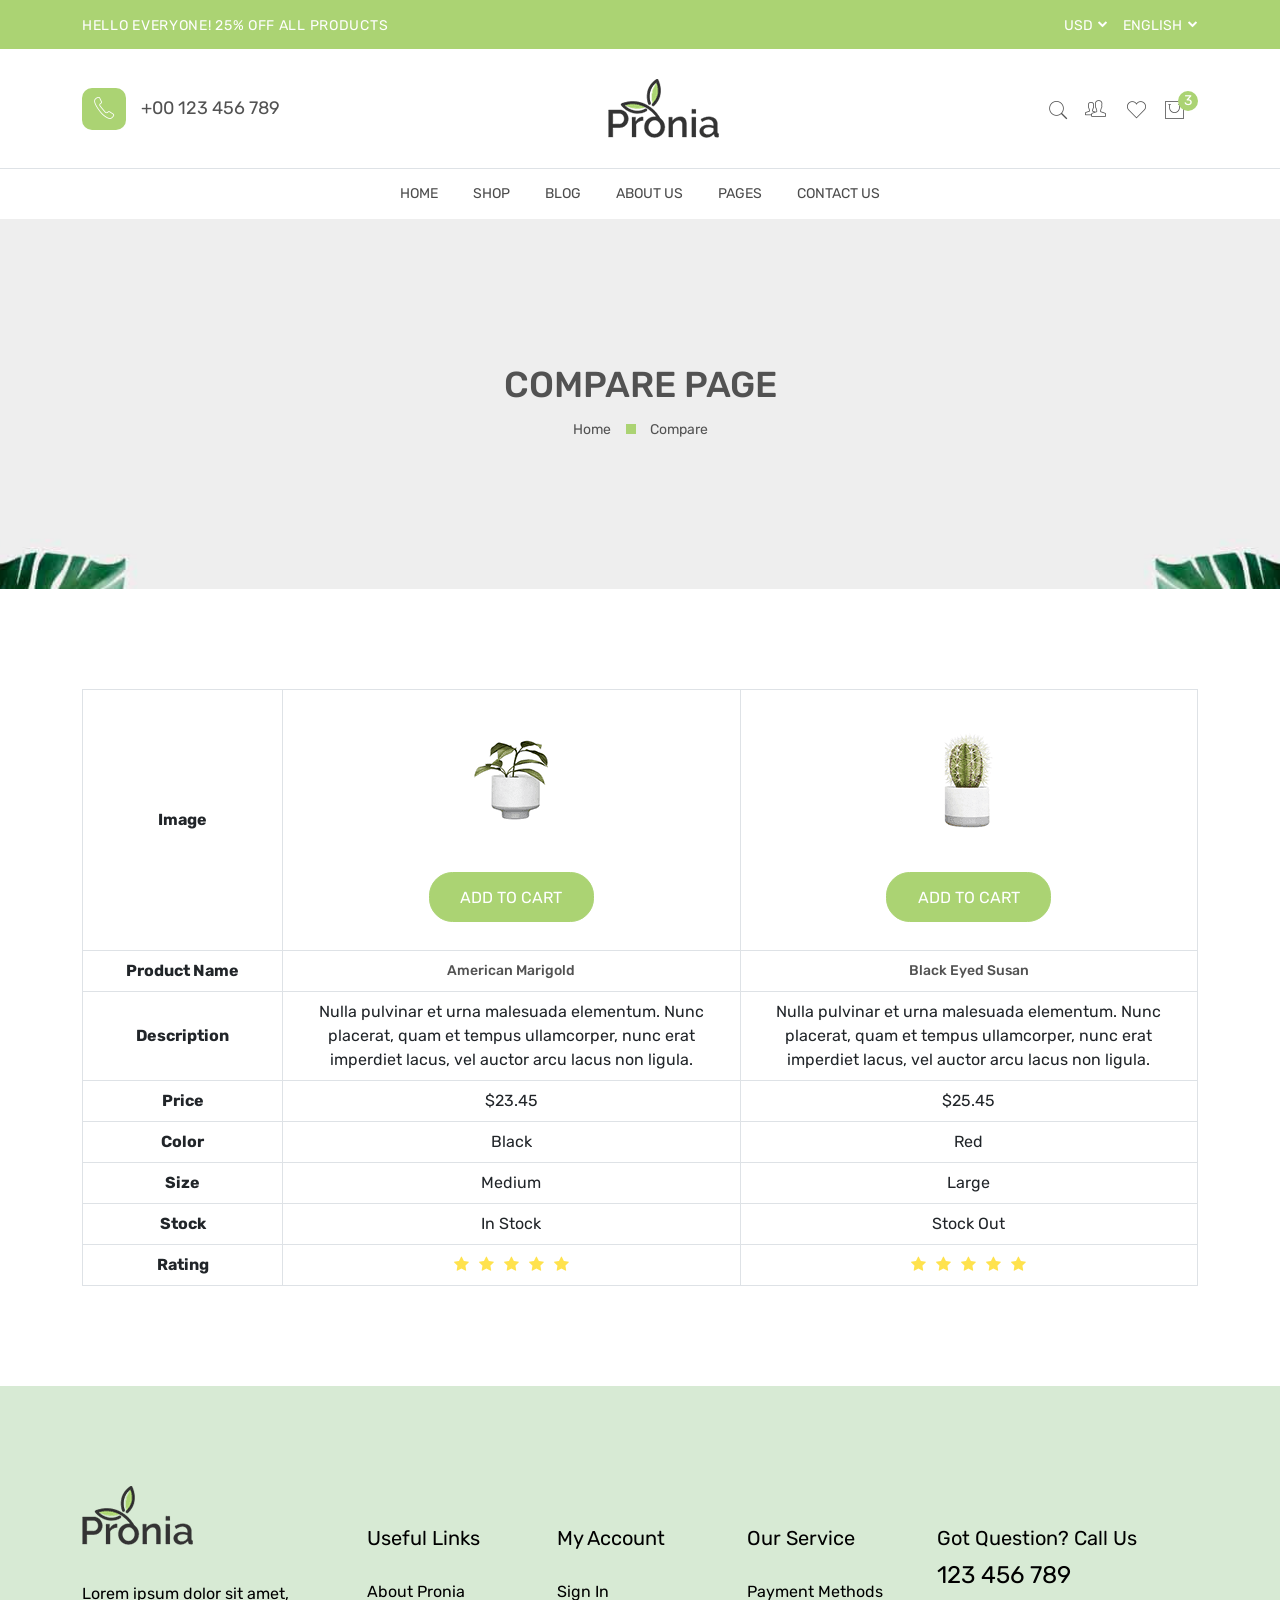
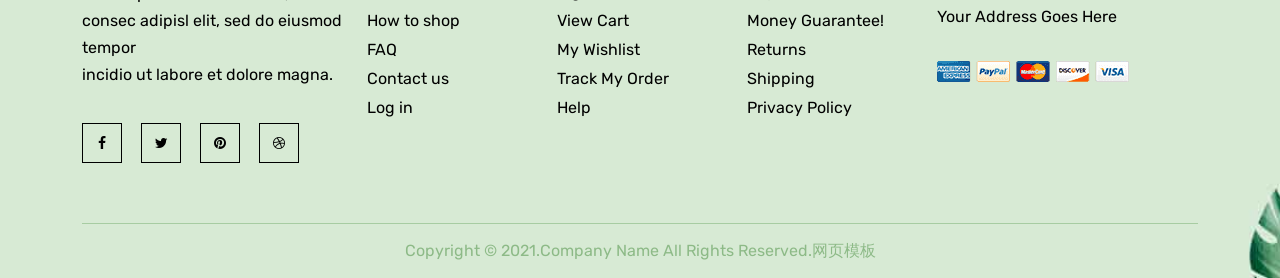
<file: compare.html>
<!DOCTYPE html>
<html lang="zxx">

<head>

    <meta charset="UTF-8">
    <meta http-equiv="X-UA-Compatible" content="IE=edge">
    <title>Pronia - Compare</title>
    <meta name="robots" content="index, follow">
    <meta name="description" content="Pronia plant store bootstrap 5 template is an awesome website template for any home plant shop.">
    <meta name="viewport" content="width=device-width, initial-scale=1.0">
    <!-- Favicon -->


    <!-- CSS
    ============================================ -->

    <!-- Minify Version -->
    <link rel="stylesheet" href="static/css/plugins.min.css">
    <link rel="stylesheet" href="static/css/style.min.css">

</head>

<body>
    <div class="preloader-activate preloader-active open_tm_preloader">
        <div class="preloader-area-wrap">
            <div class="spinner d-flex justify-content-center align-items-center h-100">
                <div class="bounce1"></div>
                <div class="bounce2"></div>
                <div class="bounce3"></div>
            </div>
        </div>
    </div>
    <div class="main-wrapper">

        <!-- Begin Main Header Area -->
        <header class="main-header-area">
            <div class="header-top bg-pronia-primary d-none d-lg-block">
                <div class="container">
                    <div class="row align-items-center">
                        <div class="col-6">
                            <div class="header-top-left">
                                <span class="pronia-offer">HELLO EVERYONE! 25% Off All Products</span>
                            </div>
                        </div>
                        <div class="col-6">
                            <div class="header-top-right">
                                <ul class="dropdown-wrap">
                                    <li class="dropdown">
                                        <button class="btn btn-link dropdown-toggle ht-btn" type="button" id="currencyButton" data-bs-toggle="dropdown" aria-label="currency" aria-expanded="false">
                                            USD
                                        </button>
                                        <ul class="dropdown-menu" aria-labelledby="currencyButton">
                                            <li><a class="dropdown-item" href="#">GBP</a></li>
                                            <li><a class="dropdown-item" href="#">ISO</a></li>
                                        </ul>
                                    </li>
                                    <li class="dropdown">
                                        <button class="btn btn-link dropdown-toggle ht-btn" type="button" id="languageButton" data-bs-toggle="dropdown" aria-label="language" aria-expanded="false">
                                            English
                                        </button>
                                        <ul class="dropdown-menu" aria-labelledby="languageButton">
                                            <li><a class="dropdown-item" href="#">French</a></li>
                                            <li><a class="dropdown-item" href="#">Italian</a></li>
                                            <li><a class="dropdown-item" href="#">Spanish</a></li>
                                        </ul>
                                    </li>
                                </ul>
                            </div>
                        </div>
                    </div>
                </div>
            </div>
            <div class="header-middle py-30">
                <div class="container">
                    <div class="row align-items-center">
                        <div class="col-lg-12">
                            <div class="header-middle-wrap position-relative">
                                <div class="header-contact d-none d-lg-flex">
                                    <i class="pe-7s-call"></i>
                                    <a href="tel://+00-123-456-789">+00 123 456 789</a>
                                </div>

                                <a href="index.html" class="header-logo">
                                    <img src="static/picture/dark.png" alt="Header Logo">
                                </a>

                                <div class="header-right">
                                    <ul>
                                        <li>
                                            <a href="#exampleModal" class="search-btn bt" data-bs-toggle="modal" data-bs-target="#exampleModal">
                                                <i class="pe-7s-search"></i>
                                            </a>
                                        </li>
                                        <li class="dropdown d-none d-lg-block">
                                            <button class="btn btn-link dropdown-toggle ht-btn p-0" type="button" id="settingButton" data-bs-toggle="dropdown" aria-label="setting" aria-expanded="false">
                                                <i class="pe-7s-users"></i>
                                            </button>
                                            <ul class="dropdown-menu" aria-labelledby="settingButton">
                                                <li><a class="dropdown-item" href="my-account.html">My account</a></li>
                                                <li><a class="dropdown-item" href="login-register.html">Login | Register</a>
                                                </li>
                                            </ul>
                                        </li>
                                        <li class="d-none d-lg-block">
                                            <a href="wishlist.html">
                                                <i class="pe-7s-like"></i>
                                            </a>
                                        </li>
                                        <li class="minicart-wrap me-3 me-lg-0">
                                            <a href="#miniCart" class="minicart-btn toolbar-btn">
                                                <i class="pe-7s-shopbag"></i>
                                                <span class="quantity">3</span>
                                            </a>
                                        </li>
                                        <li class="mobile-menu_wrap d-block d-lg-none">
                                            <a href="#mobileMenu" class="mobile-menu_btn toolbar-btn pl-0">
                                                <i class="pe-7s-menu"></i>
                                            </a>
                                        </li>
                                    </ul>
                                </div>
                            </div>
                        </div>
                    </div>
                </div>
            </div>
            <div class="header-bottom d-none d-lg-block">
                <div class="container">
                    <div class="row">
                        <div class="col-lg-12">
                            <div class="main-menu position-relative">
                                <nav class="main-nav">
                                    <ul>
                                        <li class="drop-holder">
                                            <a href="index.html">Home</a>
                                            <ul class="drop-menu">
                                                <li>
                                                    <a href="index.html">Home One</a>
                                                </li>
                                                <li>
                                                    <a href="index-2.html">Home Two</a>
                                                </li>
                                            </ul>
                                        </li>
                                        <li class="megamenu-holder">
                                            <a href="shop.html">Shop</a>
                                            <ul class="drop-menu megamenu">
                                                <li>
                                                    <span class="title">Shop Layout</span>
                                                    <ul>
                                                        <li>
                                                            <a href="shop.html">Shop Default</a>
                                                        </li>
                                                        <li>
                                                            <a href="shop-grid-fullwidth.html">Shop Grid Fullwidth</a>
                                                        </li>
                                                        <li>
                                                            <a href="shop-right-sidebar.html">Shop Right Sidebar</a>
                                                        </li>
                                                        <li>
                                                            <a href="shop-list-fullwidth.html">Shop List Fullwidth</a>
                                                        </li>
                                                        <li>
                                                            <a href="shop-list-left-sidebar.html">Shop List Left Sidebar</a>
                                                        </li>
                                                        <li>
                                                            <a href="shop-list-right-sidebar.html">Shop List Right Sidebar</a>
                                                        </li>
                                                    </ul>
                                                </li>
                                                <li>
                                                    <span class="title">Product Style</span>
                                                    <ul>
                                                        <li>
                                                            <a href="single-product-variable.html">Single Product Variable</a>
                                                        </li>
                                                        <li>
                                                            <a href="single-product-group.html">Single Product Group</a>
                                                        </li>
                                                        <li>
                                                            <a href="single-product.html">Single Product Default</a>
                                                        </li>
                                                        <li>
                                                            <a href="single-product-affiliate.html">Single Product Affiliate</a>
                                                        </li>
                                                        <li>
                                                            <a href="single-product-sale.html">Single Product Sale</a>
                                                        </li>
                                                        <li>
                                                            <a href="single-product-sticky.html">Single Product Sticky</a>
                                                        </li>
                                                    </ul>
                                                </li>
                                                <li>
                                                    <span class="title">Product Related</span>
                                                    <ul>
                                                        <li>
                                                            <a href="my-account.html">My Account</a>
                                                        </li>
                                                        <li>
                                                            <a href="login-register.html">Login | Register</a>
                                                        </li>
                                                        <li>
                                                            <a href="cart.html">Shopping Cart</a>
                                                        </li>
                                                        <li>
                                                            <a href="wishlist.html">Wishlist</a>
                                                        </li>
                                                        <li>
                                                            <a href="">Compare</a>
                                                        </li>
                                                        <li>
                                                            <a href="checkout.html">Checkout</a>
                                                        </li>
                                                    </ul>
                                                </li>
                                            </ul>
                                        </li>
                                        <li class="drop-holder">
                                            <a href="blog.html">Blog</a>
                                            <ul class="drop-menu">
                                                <li>
                                                    <a href="blog-listview.html">Blog List View</a>
                                                </li>
                                                <li>
                                                    <a href="blog-detail.html">Blog Detail</a>
                                                </li>
                                            </ul>
                                        </li>
                                        <li>
                                            <a href="about.html">About Us</a>
                                        </li>
                                        <li class="drop-holder">
                                            <a href="#">Pages</a>
                                            <ul class="drop-menu">
                                                <li>
                                                    <a href="faq.html">FAQ</a>
                                                </li>
                                                <li>
                                                    <a href="404.html">Error 404</a>
                                                </li>
                                            </ul>
                                        </li>
                                        <li>
                                            <a href="contact.html">Contact Us</a>
                                        </li>
                                    </ul>
                                </nav>
                            </div>
                        </div>
                    </div>
                </div>
            </div>
            <div class="header-sticky py-4 py-lg-0">
                <div class="container">
                    <div class="header-nav position-relative">
                        <div class="row align-items-center">
                            <div class="col-lg-3 col-6">

                                <a href="index.html" class="header-logo">
                                    <img src="static/picture/dark.png" alt="Header Logo">
                                </a>

                            </div>
                            <div class="col-lg-6 d-none d-lg-block">
                                <div class="main-menu">
                                    <nav class="main-nav">
                                        <ul>
                                            <li class="drop-holder">
                                                <a href="index.html">Home</a>
                                                <ul class="drop-menu">
                                                    <li>
                                                        <a href="index.html">Home One</a>
                                                    </li>
                                                    <li>
                                                        <a href="index-2.html">Home Two</a>
                                                    </li>
                                                </ul>
                                            </li>
                                            <li class="megamenu-holder">
                                                <a href="shop.html">Shop</a>
                                                <ul class="drop-menu megamenu">
                                                    <li>
                                                        <span class="title">Shop Layout</span>
                                                        <ul>
                                                            <li>
                                                                <a href="shop.html">Shop Default</a>
                                                            </li>
                                                            <li>
                                                                <a href="shop-grid-fullwidth.html">Shop Grid Fullwidth</a>
                                                            </li>
                                                            <li>
                                                                <a href="shop-right-sidebar.html">Shop Right Sidebar</a>
                                                            </li>
                                                            <li>
                                                                <a href="shop-list-fullwidth.html">Shop List Fullwidth</a>
                                                            </li>
                                                            <li>
                                                                <a href="shop-list-left-sidebar.html">Shop List Left Sidebar</a>
                                                            </li>
                                                            <li>
                                                                <a href="shop-list-right-sidebar.html">Shop List Right
                                                                    Sidebar</a>
                                                            </li>
                                                        </ul>
                                                    </li>
                                                    <li>
                                                        <span class="title">Product Style</span>
                                                        <ul>
                                                            <li>
                                                                <a href="single-product-variable.html">Single Product
                                                                    Variable</a>
                                                            </li>
                                                            <li>
                                                                <a href="single-product-group.html">Single Product Group</a>
                                                            </li>
                                                            <li>
                                                                <a href="single-product.html">Single Product Default</a>
                                                            </li>
                                                            <li>
                                                                <a href="single-product-affiliate.html">Single Product
                                                                    Affiliate</a>
                                                            </li>
                                                            <li>
                                                                <a href="single-product-sale.html">Single Product Sale</a>
                                                            </li>
                                                            <li>
                                                                <a href="single-product-sticky.html">Single Product Sticky</a>
                                                            </li>
                                                        </ul>
                                                    </li>
                                                    <li>
                                                        <span class="title">Product Related</span>
                                                        <ul>
                                                            <li>
                                                                <a href="my-account.html">My Account</a>
                                                            </li>
                                                            <li>
                                                                <a href="login-register.html">Login | Register</a>
                                                            </li>
                                                            <li>
                                                                <a href="cart.html">Shopping Cart</a>
                                                            </li>
                                                            <li>
                                                                <a href="wishlist.html">Wishlist</a>
                                                            </li>
                                                            <li>
                                                                <a href="">Compare</a>
                                                            </li>
                                                            <li>
                                                                <a href="checkout.html">Checkout</a>
                                                            </li>
                                                        </ul>
                                                    </li>
                                                </ul>
                                            </li>
                                            <li class="drop-holder">
                                                <a href="blog.html">Blog</a>
                                                <ul class="drop-menu">
                                                    <li>
                                                        <a href="blog-listview.html">Blog List View</a>
                                                    </li>
                                                    <li>
                                                        <a href="blog-detail.html">Blog Detail</a>
                                                    </li>
                                                </ul>
                                            </li>
                                            <li>
                                                <a href="about.html">About Us</a>
                                            </li>
                                            <li class="drop-holder">
                                                <a href="#">Pages</a>
                                                <ul class="drop-menu">
                                                    <li>
                                                        <a href="faq.html">FAQ</a>
                                                    </li>
                                                    <li>
                                                        <a href="404.html">Error 404</a>
                                                    </li>
                                                </ul>
                                            </li>
                                            <li>
                                                <a href="contact.html">Contact Us</a>
                                            </li>
                                        </ul>
                                    </nav>
                                </div>
                            </div>
                            <div class="col-lg-3 col-6">
                                <div class="header-right">
                                    <ul>
                                        <li>
                                            <a href="#exampleModal" class="search-btn bt" data-bs-toggle="modal" data-bs-target="#exampleModal">
                                                <i class="pe-7s-search"></i>
                                            </a>
                                        </li>
                                        <li class="dropdown d-none d-lg-block">
                                            <button class="btn btn-link dropdown-toggle ht-btn p-0" type="button" id="stickysettingButton" data-bs-toggle="dropdown" aria-label="setting" aria-expanded="false">
                                                <i class="pe-7s-users"></i>
                                            </button>
                                            <ul class="dropdown-menu" aria-labelledby="stickysettingButton">
                                                <li><a class="dropdown-item" href="my-account.html">My account</a></li>
                                                <li><a class="dropdown-item" href="login-register.html">Login | Register</a>
                                                </li>
                                            </ul>
                                        </li>
                                        <li class="d-none d-lg-block">
                                            <a href="wishlist.html">
                                                <i class="pe-7s-like"></i>
                                            </a>
                                        </li>
                                        <li class="minicart-wrap me-3 me-lg-0">
                                            <a href="#miniCart" class="minicart-btn toolbar-btn">
                                                <i class="pe-7s-shopbag"></i>
                                                <span class="quantity">3</span>
                                            </a>
                                        </li>
                                        <li class="mobile-menu_wrap d-block d-lg-none">
                                            <a href="#mobileMenu" class="mobile-menu_btn toolbar-btn pl-0">
                                                <i class="pe-7s-menu"></i>
                                            </a>
                                        </li>
                                    </ul>
                                </div>
                            </div>
                        </div>
                    </div>
                </div>
            </div>
            <div class="mobile-menu_wrapper" id="mobileMenu">
                <div class="offcanvas-body">
                    <div class="inner-body">
                        <div class="offcanvas-top">
                            <a href="#" class="button-close"><i class="pe-7s-close"></i></a>
                        </div>
                        <div class="header-contact offcanvas-contact">
                            <i class="pe-7s-call"></i>
                            <a href="tel://+00-123-456-789">+00 123 456 789</a>
                        </div>
                        <div class="offcanvas-user-info">
                            <ul class="dropdown-wrap">
                                <li class="dropdown dropdown-left">
                                    <button class="btn btn-link dropdown-toggle ht-btn" type="button" id="languageButtonTwo" data-bs-toggle="dropdown" aria-expanded="false">
                                        English
                                    </button>
                                    <ul class="dropdown-menu" aria-labelledby="languageButtonTwo">
                                        <li><a class="dropdown-item" href="#">French</a></li>
                                        <li><a class="dropdown-item" href="#">Italian</a></li>
                                        <li><a class="dropdown-item" href="#">Spanish</a></li>
                                    </ul>
                                </li>
                                <li class="dropdown">
                                    <button class="btn btn-link dropdown-toggle ht-btn usd-dropdown" type="button" id="currencyButtonTwo" data-bs-toggle="dropdown" aria-expanded="false">
                                        USD
                                    </button>
                                    <ul class="dropdown-menu" aria-labelledby="currencyButtonTwo">
                                        <li><a class="dropdown-item" href="#">GBP</a></li>
                                        <li><a class="dropdown-item" href="#">ISO</a></li>
                                    </ul>
                                </li>
                                <li class="dropdown">
                                    <button class="btn btn-link dropdown-toggle ht-btn p-0" type="button" id="settingButtonTwo" data-bs-toggle="dropdown" aria-expanded="false">
                                        <i class="pe-7s-users"></i>
                                    </button>
                                    <ul class="dropdown-menu dropdown-menu-end" aria-labelledby="settingButtonTwo">
                                        <li><a class="dropdown-item" href="my-account.html">My account</a></li>
                                        <li><a class="dropdown-item" href="login-register.html">Login | Register</a></li>
                                    </ul>
                                </li>
                                <li>
                                    <a href="wishlist.html">
                                        <i class="pe-7s-like"></i>
                                    </a>
                                </li>
                            </ul>
                        </div>
                        <div class="offcanvas-menu_area">
                            <nav class="offcanvas-navigation">
                                <ul class="mobile-menu">
                                    <li class="menu-item-has-children">
                                        <a href="#">
                                            <span class="mm-text">Home
                                        <i class="pe-7s-angle-down"></i>
                                    </span>
                                        </a>
                                        <ul class="sub-menu">
                                            <li>
                                                <a href="index.html">
                                                    <span class="mm-text">Home One</span>
                                                </a>
                                            </li>
                                            <li>
                                                <a href="index-2.html">
                                                    <span class="mm-text">Home Two</span>
                                                </a>
                                            </li>
                                        </ul>
                                    </li>
                                    <li class="menu-item-has-children">
                                        <a href="#">
                                            <span class="mm-text">Shop
                                        <i class="pe-7s-angle-down"></i>
                                    </span>
                                        </a>
                                        <ul class="sub-menu">
                                            <li class="menu-item-has-children">
                                                <a href="#">
                                                    <span class="mm-text">Shop Layout
                                                <i class="pe-7s-angle-down"></i>
                                            </span>
                                                </a>
                                                <ul class="sub-menu">
                                                    <li>
                                                        <a href="shop.html">
                                                            <span class="mm-text">Shop Default</span>
                                                        </a>
                                                    </li>
                                                    <li>
                                                        <a href="shop-grid-fullwidth.html">
                                                            <span class="mm-text">Shop Grid Fullwidth</span>
                                                        </a>
                                                    </li>
                                                    <li>
                                                        <a href="shop-right-sidebar.html">
                                                            <span class="mm-text">Shop Right Sidebar</span>
                                                        </a>
                                                    </li>
                                                    <li>
                                                        <a href="shop-list-fullwidth.html">
                                                            <span class="mm-text">Shop List Fullwidth</span>
                                                        </a>
                                                    </li>
                                                    <li>
                                                        <a href="shop-list-left-sidebar.html">
                                                            <span class="mm-text">Shop List Left Sidebar</span>
                                                        </a>
                                                    </li>
                                                    <li>
                                                        <a href="shop-list-right-sidebar.html">
                                                            <span class="mm-text">Shop List Right Sidebar</span>
                                                        </a>
                                                    </li>
                                                </ul>
                                            </li>
                                            <li class="menu-item-has-children">
                                                <a href="#">
                                                    <span class="mm-text">Product Style
                                                <i class="pe-7s-angle-down"></i>
                                            </span>
                                                </a>
                                                <ul class="sub-menu">
                                                    <li>
                                                        <a href="single-product.html">
                                                            <span class="mm-text">Single Product Default</span>
                                                        </a>
                                                    </li>
                                                    <li>
                                                        <a href="single-product-group.html">
                                                            <span class="mm-text">Single Product Group</span>
                                                        </a>
                                                    </li>
                                                    <li>
                                                        <a href="single-product-variable.html">
                                                            <span class="mm-text">Single Product Variable</span>
                                                        </a>
                                                    </li>
                                                    <li>
                                                        <a href="single-product-sale.html">
                                                            <span class="mm-text">Single Product Sale</span>
                                                        </a>
                                                    </li>
                                                    <li>
                                                        <a href="single-product-sticky.html">
                                                            <span class="mm-text">Single Product Sticky</span>
                                                        </a>
                                                    </li>
                                                    <li>
                                                        <a href="single-product-affiliate.html">
                                                            <span class="mm-text">Single Product Affiliate</span>
                                                        </a>
                                                    </li>
                                                </ul>
                                            </li>
                                            <li class="menu-item-has-children">
                                                <a href="#">
                                                    <span class="mm-text">Product Related
                                                <i class="pe-7s-angle-down"></i>
                                            </span>
                                                </a>
                                                <ul class="sub-menu">
                                                    <li>
                                                        <a href="my-account.html">
                                                            <span class="mm-text">My Account</span>
                                                        </a>
                                                    </li>
                                                    <li>
                                                        <a href="login-register.html">
                                                            <span class="mm-text">Login | Register</span>
                                                        </a>
                                                    </li>
                                                    <li>
                                                        <a href="cart.html">
                                                            <span class="mm-text">Shopping Cart</span>
                                                        </a>
                                                    </li>
                                                    <li>
                                                        <a href="wishlist.html">
                                                            <span class="mm-text">Wishlist</span>
                                                        </a>
                                                    </li>
                                                    <li>
                                                        <a href="">
                                                            <span class="mm-text">Compare</span>
                                                        </a>
                                                    </li>
                                                    <li>
                                                        <a href="checkout.html">
                                                            <span class="mm-text">Checkout</span>
                                                        </a>
                                                    </li>
                                                </ul>
                                            </li>
                                        </ul>
                                    </li>
                                    <li class="menu-item-has-children">
                                        <a href="#">
                                            <span class="mm-text">Blog
                                        <i class="pe-7s-angle-down"></i>
                                    </span>
                                        </a>
                                        <ul class="sub-menu">
                                            <li class="menu-item-has-children">
                                                <a href="#">
                                                    <span class="mm-text">Blog Holder
                                                <i class="pe-7s-angle-down"></i>
                                            </span>
                                                </a>
                                                <ul class="sub-menu">
                                                    <li>
                                                        <a href="blog.html">
                                                            <span class="mm-text">Blog Default</span>
                                                        </a>
                                                    </li>
                                                    <li>
                                                        <a href="blog-listview.html">Blog List View</a>
                                                    </li>
                                                    <li>
                                                        <a href="blog-detail.html">Blog Detail</a>
                                                    </li>
                                                </ul>
                                            </li>
                                        </ul>
                                    </li>
                                    <li>
                                        <a href="about.html">
                                            <span class="mm-text">About Us</span>
                                        </a>
                                    </li>
                                    <li class="menu-item-has-children">
                                        <a href="#">
                                            <span class="mm-text">Pages
                                        <i class="pe-7s-angle-down"></i>
                                    </span>
                                        </a>
                                        <ul class="sub-menu">
                                            <li>
                                                <a href="faq.html">
                                                    <span class="mm-text">Frequently Questions</span>
                                                </a>
                                            </li>
                                            <li>
                                                <a href="404.html">
                                                    <span class="mm-text">Error 404</span>
                                                </a>
                                            </li>
                                        </ul>
                                    </li>
                                    <li>
                                        <a href="contact.html">
                                            <span class="mm-text">Contact</span>
                                        </a>
                                    </li>
                                </ul>
                            </nav>
                        </div>
                    </div>
                </div>
            </div>
            <div class="modal fade" id="exampleModal" tabindex="-1" aria-labelledby="exampleModal" aria-hidden="true">
                <div class="modal-dialog modal-fullscreen">
                    <div class="modal-content modal-bg-dark">
                        <div class="modal-header">
                            <button type="button" class="btn-close" data-bs-dismiss="modal" aria-label="Close" data-tippy="Close" data-tippy-inertia="true" data-tippy-animation="shift-away" data-tippy-delay="50" data-tippy-arrow="true" data-tippy-theme="sharpborder">
                            </button>
                        </div>
                        <div class="modal-body">
                            <div class="modal-search">
                                <span class="searchbox-info">Start typing and press Enter to search or ESC to close</span>
                                <form action="#" class="hm-searchbox">
                                    <input type="text" name="Search..." value="Search..." onblur="if(this.value==''){this.value='Search...'}" onfocus="if(this.value=='Search...'){this.value=''}" autocomplete="off">
                                    <button class="search-btn" type="submit" aria-label="searchbtn">
                                        <i class="pe-7s-search"></i>
                                    </button>
                                </form>
                            </div>
                        </div>
                    </div>
                </div>
            </div>
            <div class="offcanvas-minicart_wrapper" id="miniCart">
                <div class="offcanvas-body">
                    <div class="minicart-content">
                        <div class="minicart-heading">
                            <h4 class="mb-0">Shopping Cart</h4>
                            <a href="#" class="button-close"><i class="pe-7s-close" data-tippy="Close" data-tippy-inertia="true" data-tippy-animation="shift-away" data-tippy-delay="50" data-tippy-arrow="true" data-tippy-theme="sharpborder"></i></a>
                        </div>
                        <ul class="minicart-list">
                            <li class="minicart-product">
                                <a class="product-item_remove" href="#"><i class="pe-7s-close" data-tippy="Remove" data-tippy-inertia="true" data-tippy-animation="shift-away" data-tippy-delay="50" data-tippy-arrow="true" data-tippy-theme="sharpborder"></i></a>
                                <a href="single-product-variable.html" class="product-item_img">
                                    <img class="img-full" src="static/picture/2-1-70x78.png" alt="Product Image">
                                </a>
                                <div class="product-item_content">
                                    <a class="product-item_title" href="single-product-variable.html">American Marigold</a>
                                    <span class="product-item_quantity">1 x $23.45</span>
                                </div>
                            </li>
                            <li class="minicart-product">
                                <a class="product-item_remove" href="#"><i class="pe-7s-close" data-tippy="Remove" data-tippy-inertia="true" data-tippy-animation="shift-away" data-tippy-delay="50" data-tippy-arrow="true" data-tippy-theme="sharpborder"></i></a>
                                <a href="single-product-variable.html" class="product-item_img">
                                    <img class="img-full" src="static/picture/2-2-70x78.png" alt="Product Image">
                                </a>
                                <div class="product-item_content">
                                    <a class="product-item_title" href="single-product-variable.html">Black Eyed Susan</a>
                                    <span class="product-item_quantity">1 x $25.45</span>
                                </div>
                            </li>
                            <li class="minicart-product">
                                <a class="product-item_remove" href="#">
                                    <i class="pe-7s-close" data-tippy="Remove" data-tippy-inertia="true" data-tippy-animation="shift-away" data-tippy-delay="50" data-tippy-arrow="true" data-tippy-theme="sharpborder"></i>
                                </a>
                                <a href="single-product-variable.html" class="product-item_img">
                                    <img class="img-full" src="static/picture/2-3-70x78.png" alt="Product Image">
                                </a>
                                <div class="product-item_content">
                                    <a class="product-item_title" href="single-product-variable.html">Bleeding Heart</a>
                                    <span class="product-item_quantity">1 x $30.45</span>
                                </div>
                            </li>
                        </ul>
                    </div>
                    <div class="minicart-item_total">
                        <span>Subtotal</span>
                        <span class="ammount">$79.35</span>
                    </div>
                    <div class="group-btn_wrap d-grid gap-2">
                        <a href="cart.html" class="btn btn-dark">View Cart</a>
                        <a href="checkout.html" class="btn btn-dark">Checkout</a>
                    </div>
                </div>
            </div>
            <div class="global-overlay"></div>
        </header>
        <!-- Main Header Area End Here -->

        <!-- Begin Main Content Area -->
        <main class="main-content">
            <div class="breadcrumb-area breadcrumb-height" data-bg-image="static/image/1-1-1919x388.jpg">
                <div class="container h-100">
                    <div class="row h-100">
                        <div class="col-lg-12">
                            <div class="breadcrumb-item">
                                <h2 class="breadcrumb-heading">Compare Page</h2>
                                <ul>
                                    <li>
                                        <a href="index.html">Home</a>
                                    </li>
                                    <li>Compare</li>
                                </ul>
                            </div>
                        </div>
                    </div>
                </div>
            </div>
            <div class="compare-area section-space-y-axis-100">
                <div class="container">
                    <div class="compare-table table-responsive">
                        <table class="table table-bordered table-hover mb-0">
                            <tbody>
                                <tr>
                                    <th class="compare-column-titles">Image</th>
                                    <td class="compare-column-productinfo">
                                        <div class="compare-pdoduct-image">
                                            <a href="single-product.html">
                                                <img src="static/picture/1-1-112x124.png" alt="Wishlist Thumbnail">
                                            </a>
                                            <a href="cart.html" class="btn btn-custom-size lg-size btn-pronia-primary">
                                                <span>ADD TO CART</span>
                                            </a>
                                        </div>
                                    </td>
                                    <td class="compare-column-productinfo">
                                        <div class="compare-pdoduct-image">
                                            <a href="single-product.html">
                                                <img src="static/picture/1-2-112x124.png" alt="Wishlist Thumbnail">
                                            </a>
                                            <a href="cart.html" class="btn btn-custom-size lg-size btn-pronia-primary">
                                                <span>ADD TO CART</span>
                                            </a>
                                        </div>
                                    </td>
                                </tr>
                                <tr>
                                    <th>Product Name</th>
                                    <td>
                                        <h5 class="compare-product-name">
                                            <a href="single-product-variable.html">American Marigold</a>
                                        </h5>
                                    </td>
                                    <td>
                                        <h5 class="compare-product-name">
                                            <a href="single-product-variable.html">Black Eyed Susan</a>
                                        </h5>
                                    </td>
                                </tr>
                                <tr>
                                    <th>Description</th>
                                    <td>Nulla pulvinar et urna malesuada elementum. Nunc placerat, quam et tempus ullamcorper,
                                        nunc erat imperdiet lacus, vel auctor arcu lacus non ligula.
                                    </td>
                                    <td>Nulla pulvinar et urna malesuada elementum. Nunc placerat, quam et tempus ullamcorper,
                                        nunc erat imperdiet lacus, vel auctor arcu lacus non ligula.
                                    </td>
                                </tr>
                                <tr>
                                    <th>Price</th>
                                    <td>$23.45</td>
                                    <td>$25.45</td>
                                </tr>
                                <tr>
                                    <th>Color</th>
                                    <td>Black</td>
                                    <td>Red</td>
                                </tr>
                                <tr>
                                    <th>Size</th>
                                    <td>Medium</td>
                                    <td>Large</td>
                                </tr>
                                <tr>
                                    <th>Stock</th>
                                    <td>In Stock</td>
                                    <td>Stock Out</td>
                                </tr>
                                <tr>
                                    <th>Rating</th>
                                    <td>
                                        <div class="rating-box justify-content-center">
                                            <ul>
                                                <li><i class="fa fa-star"></i></li>
                                                <li><i class="fa fa-star"></i></li>
                                                <li><i class="fa fa-star"></i></li>
                                                <li><i class="fa fa-star"></i></li>
                                                <li><i class="fa fa-star"></i></li>
                                            </ul>
                                        </div>
                                    </td>
                                    <td>
                                        <div class="rating-box justify-content-center">
                                            <ul>
                                                <li><i class="fa fa-star"></i></li>
                                                <li><i class="fa fa-star"></i></li>
                                                <li><i class="fa fa-star"></i></li>
                                                <li><i class="fa fa-star"></i></li>
                                                <li><i class="fa fa-star"></i></li>
                                            </ul>
                                        </div>
                                    </td>
                                </tr>
                            </tbody>
                        </table>
                    </div>
                </div>
            </div>
        </main>
        <!-- Main Content Area End Here -->

        <!-- Begin Footer Area -->
        <div class="footer-area" data-bg-image="static/image/1-1920x465.jpg">
            <div class="footer-top section-space-top-100 pb-60">
                <div class="container">
                    <div class="row">
                        <div class="col-lg-3">
                            <div class="footer-widget-item">
                                <div class="footer-widget-logo">
                                    <a href="index.html">
                                        <img src="static/picture/dark.png" alt="Logo">
                                    </a>
                                </div>
                                <p class="footer-widget-desc">Lorem ipsum dolor sit amet, consec adipisl elit, sed do eiusmod
                                    tempor
                                    <br>
                            incidio ut labore et dolore magna.
                                </p>
                                <div class="social-link with-border">
                                    <ul>
                                        <li>
                                            <a href="#" data-tippy="Facebook" data-tippy-inertia="true" data-tippy-animation="shift-away" data-tippy-delay="50" data-tippy-arrow="true" data-tippy-theme="sharpborder">
                                                <i class="fa fa-facebook"></i>
                                            </a>
                                        </li>
                                        <li>
                                            <a href="#" data-tippy="Twitter" data-tippy-inertia="true" data-tippy-animation="shift-away" data-tippy-delay="50" data-tippy-arrow="true" data-tippy-theme="sharpborder">
                                                <i class="fa fa-twitter"></i>
                                            </a>
                                        </li>
                                        <li>
                                            <a href="#" data-tippy="Pinterest" data-tippy-inertia="true" data-tippy-animation="shift-away" data-tippy-delay="50" data-tippy-arrow="true" data-tippy-theme="sharpborder">
                                                <i class="fa fa-pinterest"></i>
                                            </a>
                                        </li>
                                        <li>
                                            <a href="#" data-tippy="Dribbble" data-tippy-inertia="true" data-tippy-animation="shift-away" data-tippy-delay="50" data-tippy-arrow="true" data-tippy-theme="sharpborder">
                                                <i class="fa fa-dribbble"></i>
                                            </a>
                                        </li>
                                    </ul>
                                </div>
                            </div>
                        </div>
                        <div class="col-lg-2 col-md-4 pt-40">
                            <div class="footer-widget-item">
                                <h3 class="footer-widget-title">Useful Links</h3>
                                <ul class="footer-widget-list-item">
                                    <li>
                                        <a href="#">About Pronia</a>
                                    </li>
                                    <li>
                                        <a href="#">How to shop</a>
                                    </li>
                                    <li>
                                        <a href="#">FAQ</a>
                                    </li>
                                    <li>
                                        <a href="#">Contact us</a>
                                    </li>
                                    <li>
                                        <a href="#">Log in</a>
                                    </li>
                                </ul>
                            </div>
                        </div>
                        <div class="col-lg-2 col-md-4 pt-40">
                            <div class="footer-widget-item">
                                <h3 class="footer-widget-title">My Account</h3>
                                <ul class="footer-widget-list-item">
                                    <li>
                                        <a href="#">Sign In</a>
                                    </li>
                                    <li>
                                        <a href="#">View Cart</a>
                                    </li>
                                    <li>
                                        <a href="#">My Wishlist</a>
                                    </li>
                                    <li>
                                        <a href="#">Track My Order</a>
                                    </li>
                                    <li>
                                        <a href="#">Help</a>
                                    </li>
                                </ul>
                            </div>
                        </div>
                        <div class="col-lg-2 col-md-4 pt-40">
                            <div class="footer-widget-item">
                                <h3 class="footer-widget-title">Our Service</h3>
                                <ul class="footer-widget-list-item">
                                    <li>
                                        <a href="#">Payment Methods</a>
                                    </li>
                                    <li>
                                        <a href="#">Money Guarantee!</a>
                                    </li>
                                    <li>
                                        <a href="#">Returns</a>
                                    </li>
                                    <li>
                                        <a href="#">Shipping</a>
                                    </li>
                                    <li>
                                        <a href="#">Privacy Policy</a>
                                    </li>
                                </ul>
                            </div>
                        </div>
                        <div class="col-lg-3 pt-40">
                            <div class="footer-contact-info">
                                <h3 class="footer-widget-title">Got Question? Call Us</h3>
                                <a class="number" href="tel://123-456-789">123 456 789</a>
                                <div class="address">
                                    <ul>
                                        <li>
                                            Your Address Goes Here
                                        </li>
                                    </ul>
                                </div>
                            </div>
                            <div class="payment-method">
                                <a href="#">
                                    <img src="static/picture/1.png" alt="Payment Method">
                                </a>
                            </div>
                        </div>
                    </div>
                </div>
            </div>
            <div class="footer-bottom">
                <div class="container">
                    <div class="row">
                        <div class="col-lg-12">
                            <div class="copyright">
                                <span class="copyright-text">Copyright &copy; 2021.Company name All rights reserved.<a target="_blank" href="https://sc.chinaz.com/moban/">&#x7F51;&#x9875;&#x6A21;&#x677F;</a></span>
                            </div>
                        </div>
                    </div>
                </div>
            </div>
        </div>
        <!-- Footer Area End Here -->

        <!-- Begin Scroll To Top -->
        <a class="scroll-to-top" href="">
            <i class="fa fa-angle-double-up"></i>
        </a>
        <!-- Scroll To Top End Here -->

    </div>

    <!-- Global Vendor, plugins JS -->

    <!-- JS Files
    ============================================ -->

    <!-- Minify Version -->
    <script src="static/js/plugins.min.js"></script>

</body>

</html>
</file>
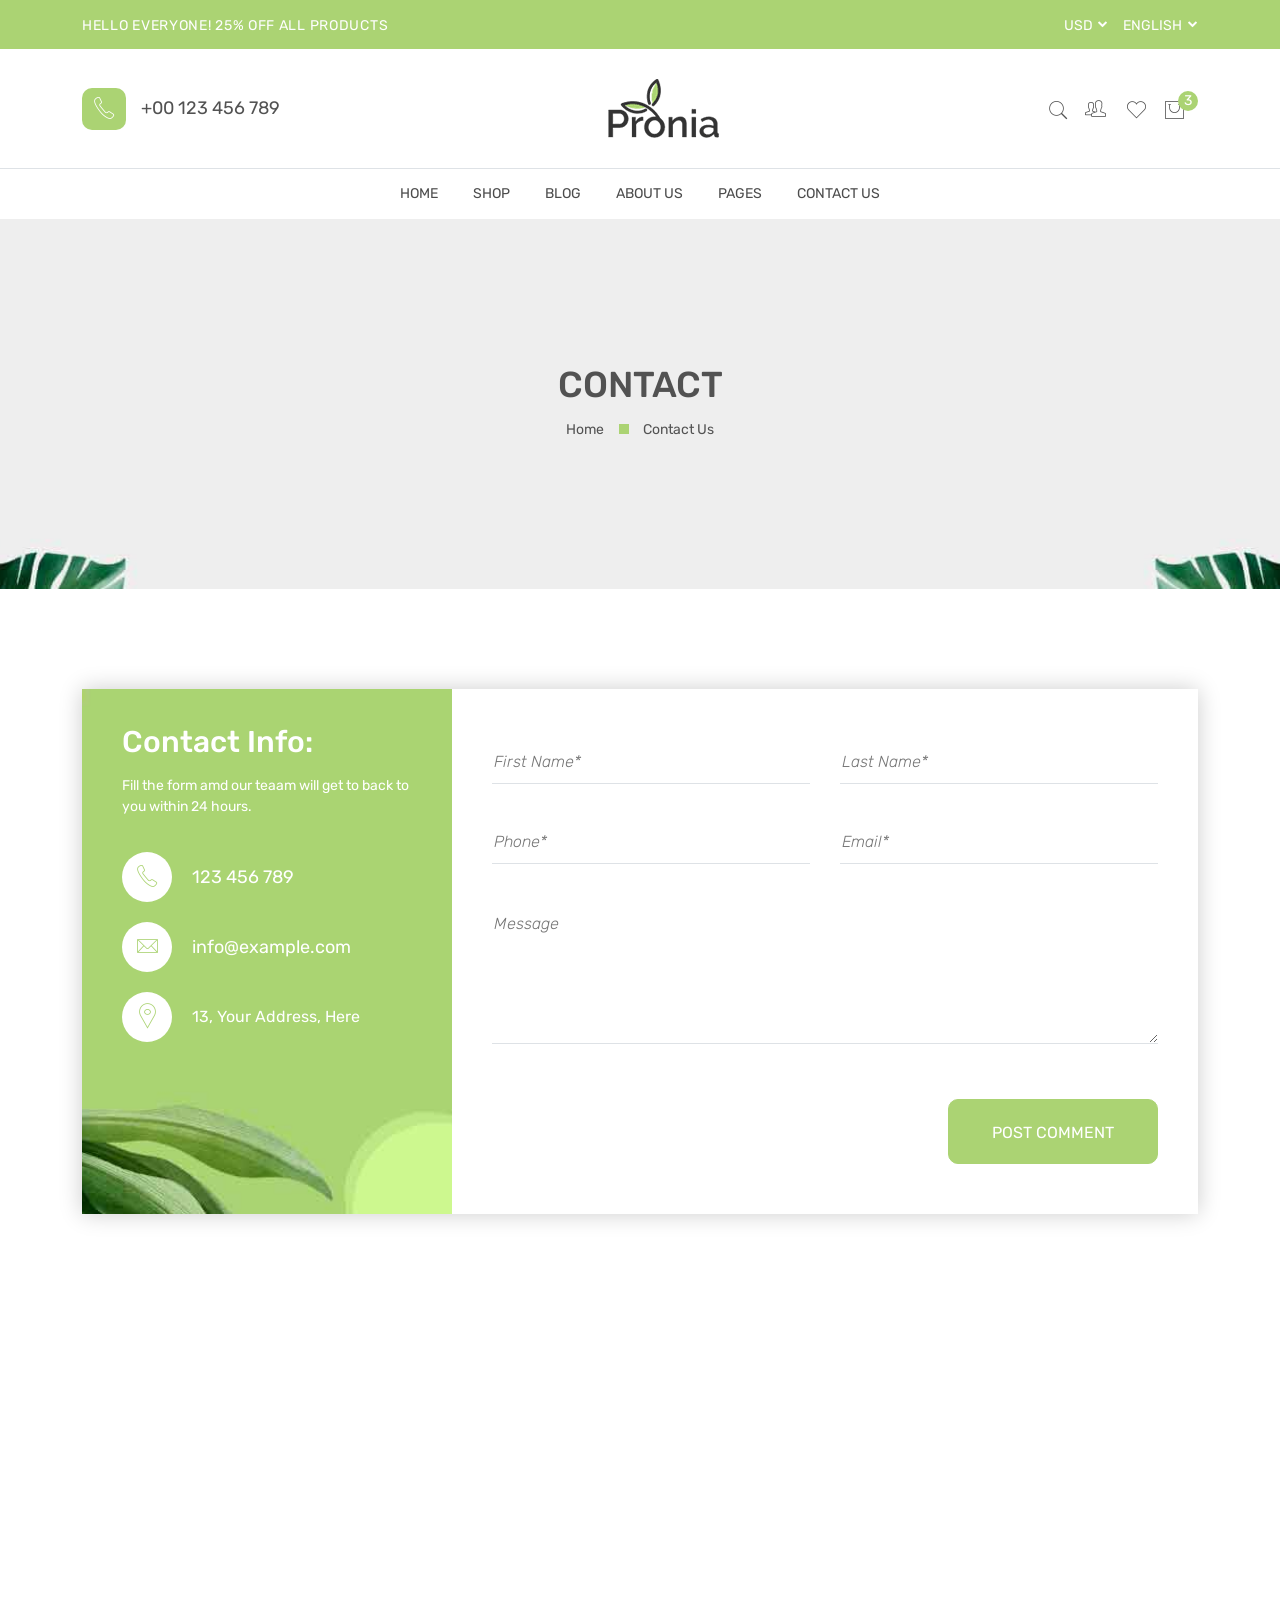
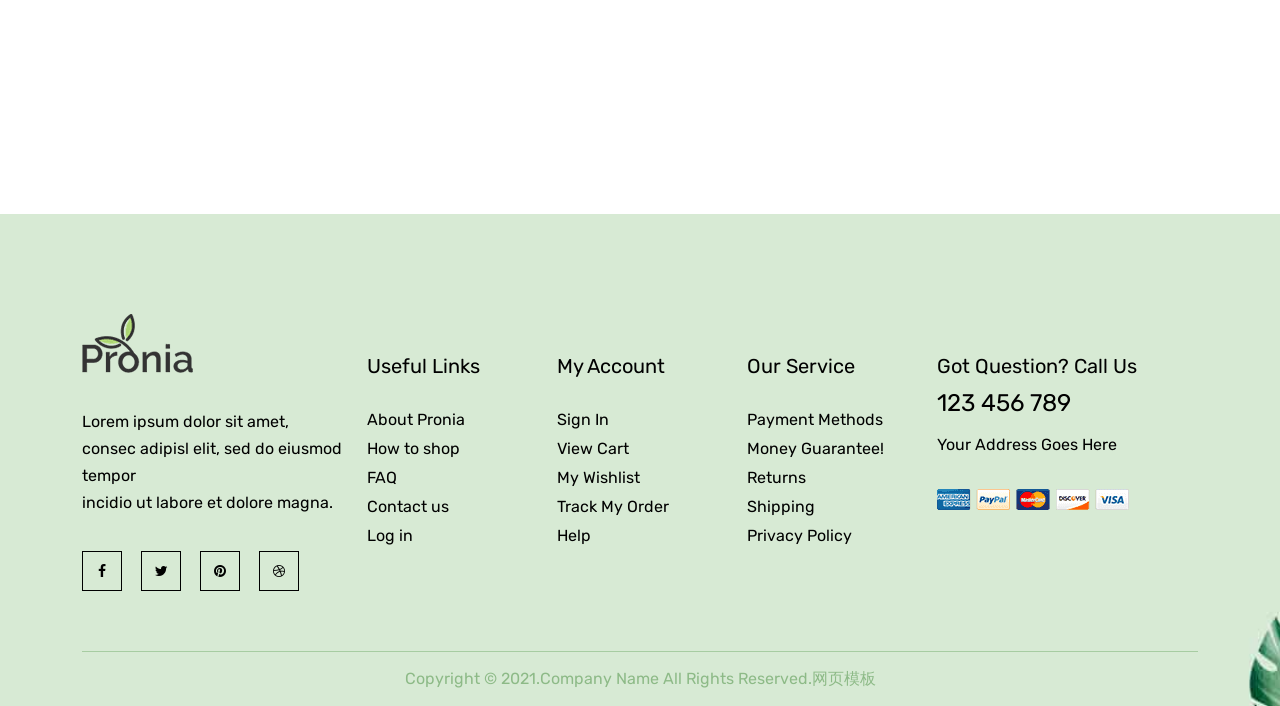
<file: contact.html>
<!DOCTYPE html>
<html lang="zxx">

<head>

    <meta charset="UTF-8">
    <meta http-equiv="X-UA-Compatible" content="IE=edge">
    <title>Pronia - Contact</title>
    <meta name="robots" content="index, follow">
    <meta name="description" content="Pronia plant store bootstrap 5 template is an awesome website template for any home plant shop.">
    <meta name="viewport" content="width=device-width, initial-scale=1.0">
    <!-- Favicon -->


    <!-- CSS
    ============================================ -->

    <!-- Minify Version -->
    <link rel="stylesheet" href="static/css/plugins.min.css">
    <link rel="stylesheet" href="static/css/style.min.css">

</head>

<body>
    <div class="preloader-activate preloader-active open_tm_preloader">
        <div class="preloader-area-wrap">
            <div class="spinner d-flex justify-content-center align-items-center h-100">
                <div class="bounce1"></div>
                <div class="bounce2"></div>
                <div class="bounce3"></div>
            </div>
        </div>
    </div>
    <div class="main-wrapper">

        <!-- Begin Main Header Area -->
        <header class="main-header-area">
            <div class="header-top bg-pronia-primary d-none d-lg-block">
                <div class="container">
                    <div class="row align-items-center">
                        <div class="col-6">
                            <div class="header-top-left">
                                <span class="pronia-offer">HELLO EVERYONE! 25% Off All Products</span>
                            </div>
                        </div>
                        <div class="col-6">
                            <div class="header-top-right">
                                <ul class="dropdown-wrap">
                                    <li class="dropdown">
                                        <button class="btn btn-link dropdown-toggle ht-btn" type="button" id="currencyButton" data-bs-toggle="dropdown" aria-label="currency" aria-expanded="false">
                                            USD
                                        </button>
                                        <ul class="dropdown-menu" aria-labelledby="currencyButton">
                                            <li><a class="dropdown-item" href="#">GBP</a></li>
                                            <li><a class="dropdown-item" href="#">ISO</a></li>
                                        </ul>
                                    </li>
                                    <li class="dropdown">
                                        <button class="btn btn-link dropdown-toggle ht-btn" type="button" id="languageButton" data-bs-toggle="dropdown" aria-label="language" aria-expanded="false">
                                            English
                                        </button>
                                        <ul class="dropdown-menu" aria-labelledby="languageButton">
                                            <li><a class="dropdown-item" href="#">French</a></li>
                                            <li><a class="dropdown-item" href="#">Italian</a></li>
                                            <li><a class="dropdown-item" href="#">Spanish</a></li>
                                        </ul>
                                    </li>
                                </ul>
                            </div>
                        </div>
                    </div>
                </div>
            </div>
            <div class="header-middle py-30">
                <div class="container">
                    <div class="row align-items-center">
                        <div class="col-lg-12">
                            <div class="header-middle-wrap position-relative">
                                <div class="header-contact d-none d-lg-flex">
                                    <i class="pe-7s-call"></i>
                                    <a href="tel://+00-123-456-789">+00 123 456 789</a>
                                </div>

                                <a href="index.html" class="header-logo">
                                    <img src="static/picture/dark.png" alt="Header Logo">
                                </a>

                                <div class="header-right">
                                    <ul>
                                        <li>
                                            <a href="#exampleModal" class="search-btn bt" data-bs-toggle="modal" data-bs-target="#exampleModal">
                                                <i class="pe-7s-search"></i>
                                            </a>
                                        </li>
                                        <li class="dropdown d-none d-lg-block">
                                            <button class="btn btn-link dropdown-toggle ht-btn p-0" type="button" id="settingButton" data-bs-toggle="dropdown" aria-label="setting" aria-expanded="false">
                                                <i class="pe-7s-users"></i>
                                            </button>
                                            <ul class="dropdown-menu" aria-labelledby="settingButton">
                                                <li><a class="dropdown-item" href="my-account.html">My account</a></li>
                                                <li><a class="dropdown-item" href="login-register.html">Login | Register</a>
                                                </li>
                                            </ul>
                                        </li>
                                        <li class="d-none d-lg-block">
                                            <a href="wishlist.html">
                                                <i class="pe-7s-like"></i>
                                            </a>
                                        </li>
                                        <li class="minicart-wrap me-3 me-lg-0">
                                            <a href="#miniCart" class="minicart-btn toolbar-btn">
                                                <i class="pe-7s-shopbag"></i>
                                                <span class="quantity">3</span>
                                            </a>
                                        </li>
                                        <li class="mobile-menu_wrap d-block d-lg-none">
                                            <a href="#mobileMenu" class="mobile-menu_btn toolbar-btn pl-0">
                                                <i class="pe-7s-menu"></i>
                                            </a>
                                        </li>
                                    </ul>
                                </div>
                            </div>
                        </div>
                    </div>
                </div>
            </div>
            <div class="header-bottom d-none d-lg-block">
                <div class="container">
                    <div class="row">
                        <div class="col-lg-12">
                            <div class="main-menu position-relative">
                                <nav class="main-nav">
                                    <ul>
                                        <li class="drop-holder">
                                            <a href="index.html">Home</a>
                                            <ul class="drop-menu">
                                                <li>
                                                    <a href="index.html">Home One</a>
                                                </li>
                                                <li>
                                                    <a href="index-2.html">Home Two</a>
                                                </li>
                                            </ul>
                                        </li>
                                        <li class="megamenu-holder">
                                            <a href="shop.html">Shop</a>
                                            <ul class="drop-menu megamenu">
                                                <li>
                                                    <span class="title">Shop Layout</span>
                                                    <ul>
                                                        <li>
                                                            <a href="shop.html">Shop Default</a>
                                                        </li>
                                                        <li>
                                                            <a href="shop-grid-fullwidth.html">Shop Grid Fullwidth</a>
                                                        </li>
                                                        <li>
                                                            <a href="shop-right-sidebar.html">Shop Right Sidebar</a>
                                                        </li>
                                                        <li>
                                                            <a href="shop-list-fullwidth.html">Shop List Fullwidth</a>
                                                        </li>
                                                        <li>
                                                            <a href="shop-list-left-sidebar.html">Shop List Left Sidebar</a>
                                                        </li>
                                                        <li>
                                                            <a href="shop-list-right-sidebar.html">Shop List Right Sidebar</a>
                                                        </li>
                                                    </ul>
                                                </li>
                                                <li>
                                                    <span class="title">Product Style</span>
                                                    <ul>
                                                        <li>
                                                            <a href="single-product-variable.html">Single Product Variable</a>
                                                        </li>
                                                        <li>
                                                            <a href="single-product-group.html">Single Product Group</a>
                                                        </li>
                                                        <li>
                                                            <a href="single-product.html">Single Product Default</a>
                                                        </li>
                                                        <li>
                                                            <a href="single-product-affiliate.html">Single Product Affiliate</a>
                                                        </li>
                                                        <li>
                                                            <a href="single-product-sale.html">Single Product Sale</a>
                                                        </li>
                                                        <li>
                                                            <a href="single-product-sticky.html">Single Product Sticky</a>
                                                        </li>
                                                    </ul>
                                                </li>
                                                <li>
                                                    <span class="title">Product Related</span>
                                                    <ul>
                                                        <li>
                                                            <a href="my-account.html">My Account</a>
                                                        </li>
                                                        <li>
                                                            <a href="login-register.html">Login | Register</a>
                                                        </li>
                                                        <li>
                                                            <a href="cart.html">Shopping Cart</a>
                                                        </li>
                                                        <li>
                                                            <a href="wishlist.html">Wishlist</a>
                                                        </li>
                                                        <li>
                                                            <a href="compare.html">Compare</a>
                                                        </li>
                                                        <li>
                                                            <a href="checkout.html">Checkout</a>
                                                        </li>
                                                    </ul>
                                                </li>
                                            </ul>
                                        </li>
                                        <li class="drop-holder">
                                            <a href="blog.html">Blog</a>
                                            <ul class="drop-menu">
                                                <li>
                                                    <a href="blog-listview.html">Blog List View</a>
                                                </li>
                                                <li>
                                                    <a href="blog-detail.html">Blog Detail</a>
                                                </li>
                                            </ul>
                                        </li>
                                        <li>
                                            <a href="about.html">About Us</a>
                                        </li>
                                        <li class="drop-holder">
                                            <a href="#">Pages</a>
                                            <ul class="drop-menu">
                                                <li>
                                                    <a href="faq.html">FAQ</a>
                                                </li>
                                                <li>
                                                    <a href="404.html">Error 404</a>
                                                </li>
                                            </ul>
                                        </li>
                                        <li>
                                            <a href="">Contact Us</a>
                                        </li>
                                    </ul>
                                </nav>
                            </div>
                        </div>
                    </div>
                </div>
            </div>
            <div class="header-sticky py-4 py-lg-0">
                <div class="container">
                    <div class="header-nav position-relative">
                        <div class="row align-items-center">
                            <div class="col-lg-3 col-6">

                                <a href="index.html" class="header-logo">
                                    <img src="static/picture/dark.png" alt="Header Logo">
                                </a>

                            </div>
                            <div class="col-lg-6 d-none d-lg-block">
                                <div class="main-menu">
                                    <nav class="main-nav">
                                        <ul>
                                            <li class="drop-holder">
                                                <a href="index.html">Home</a>
                                                <ul class="drop-menu">
                                                    <li>
                                                        <a href="index.html">Home One</a>
                                                    </li>
                                                    <li>
                                                        <a href="index-2.html">Home Two</a>
                                                    </li>
                                                </ul>
                                            </li>
                                            <li class="megamenu-holder">
                                                <a href="shop.html">Shop</a>
                                                <ul class="drop-menu megamenu">
                                                    <li>
                                                        <span class="title">Shop Layout</span>
                                                        <ul>
                                                            <li>
                                                                <a href="shop.html">Shop Default</a>
                                                            </li>
                                                            <li>
                                                                <a href="shop-grid-fullwidth.html">Shop Grid Fullwidth</a>
                                                            </li>
                                                            <li>
                                                                <a href="shop-right-sidebar.html">Shop Right Sidebar</a>
                                                            </li>
                                                            <li>
                                                                <a href="shop-list-fullwidth.html">Shop List Fullwidth</a>
                                                            </li>
                                                            <li>
                                                                <a href="shop-list-left-sidebar.html">Shop List Left Sidebar</a>
                                                            </li>
                                                            <li>
                                                                <a href="shop-list-right-sidebar.html">Shop List Right
                                                                    Sidebar</a>
                                                            </li>
                                                        </ul>
                                                    </li>
                                                    <li>
                                                        <span class="title">Product Style</span>
                                                        <ul>
                                                            <li>
                                                                <a href="single-product-variable.html">Single Product
                                                                    Variable</a>
                                                            </li>
                                                            <li>
                                                                <a href="single-product-group.html">Single Product Group</a>
                                                            </li>
                                                            <li>
                                                                <a href="single-product.html">Single Product Default</a>
                                                            </li>
                                                            <li>
                                                                <a href="single-product-affiliate.html">Single Product
                                                                    Affiliate</a>
                                                            </li>
                                                            <li>
                                                                <a href="single-product-sale.html">Single Product Sale</a>
                                                            </li>
                                                            <li>
                                                                <a href="single-product-sticky.html">Single Product Sticky</a>
                                                            </li>
                                                        </ul>
                                                    </li>
                                                    <li>
                                                        <span class="title">Product Related</span>
                                                        <ul>
                                                            <li>
                                                                <a href="my-account.html">My Account</a>
                                                            </li>
                                                            <li>
                                                                <a href="login-register.html">Login | Register</a>
                                                            </li>
                                                            <li>
                                                                <a href="cart.html">Shopping Cart</a>
                                                            </li>
                                                            <li>
                                                                <a href="wishlist.html">Wishlist</a>
                                                            </li>
                                                            <li>
                                                                <a href="compare.html">Compare</a>
                                                            </li>
                                                            <li>
                                                                <a href="checkout.html">Checkout</a>
                                                            </li>
                                                        </ul>
                                                    </li>
                                                </ul>
                                            </li>
                                            <li class="drop-holder">
                                                <a href="blog.html">Blog</a>
                                                <ul class="drop-menu">
                                                    <li>
                                                        <a href="blog-listview.html">Blog List View</a>
                                                    </li>
                                                    <li>
                                                        <a href="blog-detail.html">Blog Detail</a>
                                                    </li>
                                                </ul>
                                            </li>
                                            <li>
                                                <a href="about.html">About Us</a>
                                            </li>
                                            <li class="drop-holder">
                                                <a href="#">Pages</a>
                                                <ul class="drop-menu">
                                                    <li>
                                                        <a href="faq.html">FAQ</a>
                                                    </li>
                                                    <li>
                                                        <a href="404.html">Error 404</a>
                                                    </li>
                                                </ul>
                                            </li>
                                            <li>
                                                <a href="">Contact Us</a>
                                            </li>
                                        </ul>
                                    </nav>
                                </div>
                            </div>
                            <div class="col-lg-3 col-6">
                                <div class="header-right">
                                    <ul>
                                        <li>
                                            <a href="#exampleModal" class="search-btn bt" data-bs-toggle="modal" data-bs-target="#exampleModal">
                                                <i class="pe-7s-search"></i>
                                            </a>
                                        </li>
                                        <li class="dropdown d-none d-lg-block">
                                            <button class="btn btn-link dropdown-toggle ht-btn p-0" type="button" id="stickysettingButton" data-bs-toggle="dropdown" aria-label="setting" aria-expanded="false">
                                                <i class="pe-7s-users"></i>
                                            </button>
                                            <ul class="dropdown-menu" aria-labelledby="stickysettingButton">
                                                <li><a class="dropdown-item" href="my-account.html">My account</a></li>
                                                <li><a class="dropdown-item" href="login-register.html">Login | Register</a>
                                                </li>
                                            </ul>
                                        </li>
                                        <li class="d-none d-lg-block">
                                            <a href="wishlist.html">
                                                <i class="pe-7s-like"></i>
                                            </a>
                                        </li>
                                        <li class="minicart-wrap me-3 me-lg-0">
                                            <a href="#miniCart" class="minicart-btn toolbar-btn">
                                                <i class="pe-7s-shopbag"></i>
                                                <span class="quantity">3</span>
                                            </a>
                                        </li>
                                        <li class="mobile-menu_wrap d-block d-lg-none">
                                            <a href="#mobileMenu" class="mobile-menu_btn toolbar-btn pl-0">
                                                <i class="pe-7s-menu"></i>
                                            </a>
                                        </li>
                                    </ul>
                                </div>
                            </div>
                        </div>
                    </div>
                </div>
            </div>
            <div class="mobile-menu_wrapper" id="mobileMenu">
                <div class="offcanvas-body">
                    <div class="inner-body">
                        <div class="offcanvas-top">
                            <a href="#" class="button-close"><i class="pe-7s-close"></i></a>
                        </div>
                        <div class="header-contact offcanvas-contact">
                            <i class="pe-7s-call"></i>
                            <a href="tel://+00-123-456-789">+00 123 456 789</a>
                        </div>
                        <div class="offcanvas-user-info">
                            <ul class="dropdown-wrap">
                                <li class="dropdown dropdown-left">
                                    <button class="btn btn-link dropdown-toggle ht-btn" type="button" id="languageButtonTwo" data-bs-toggle="dropdown" aria-expanded="false">
                                        English
                                    </button>
                                    <ul class="dropdown-menu" aria-labelledby="languageButtonTwo">
                                        <li><a class="dropdown-item" href="#">French</a></li>
                                        <li><a class="dropdown-item" href="#">Italian</a></li>
                                        <li><a class="dropdown-item" href="#">Spanish</a></li>
                                    </ul>
                                </li>
                                <li class="dropdown">
                                    <button class="btn btn-link dropdown-toggle ht-btn usd-dropdown" type="button" id="currencyButtonTwo" data-bs-toggle="dropdown" aria-expanded="false">
                                        USD
                                    </button>
                                    <ul class="dropdown-menu" aria-labelledby="currencyButtonTwo">
                                        <li><a class="dropdown-item" href="#">GBP</a></li>
                                        <li><a class="dropdown-item" href="#">ISO</a></li>
                                    </ul>
                                </li>
                                <li class="dropdown">
                                    <button class="btn btn-link dropdown-toggle ht-btn p-0" type="button" id="settingButtonTwo" data-bs-toggle="dropdown" aria-expanded="false">
                                        <i class="pe-7s-users"></i>
                                    </button>
                                    <ul class="dropdown-menu dropdown-menu-end" aria-labelledby="settingButtonTwo">
                                        <li><a class="dropdown-item" href="my-account.html">My account</a></li>
                                        <li><a class="dropdown-item" href="login-register.html">Login | Register</a></li>
                                    </ul>
                                </li>
                                <li>
                                    <a href="wishlist.html">
                                        <i class="pe-7s-like"></i>
                                    </a>
                                </li>
                            </ul>
                        </div>
                        <div class="offcanvas-menu_area">
                            <nav class="offcanvas-navigation">
                                <ul class="mobile-menu">
                                    <li class="menu-item-has-children">
                                        <a href="#">
                                            <span class="mm-text">Home
                                        <i class="pe-7s-angle-down"></i>
                                    </span>
                                        </a>
                                        <ul class="sub-menu">
                                            <li>
                                                <a href="index.html">
                                                    <span class="mm-text">Home One</span>
                                                </a>
                                            </li>
                                            <li>
                                                <a href="index-2.html">
                                                    <span class="mm-text">Home Two</span>
                                                </a>
                                            </li>
                                        </ul>
                                    </li>
                                    <li class="menu-item-has-children">
                                        <a href="#">
                                            <span class="mm-text">Shop
                                        <i class="pe-7s-angle-down"></i>
                                    </span>
                                        </a>
                                        <ul class="sub-menu">
                                            <li class="menu-item-has-children">
                                                <a href="#">
                                                    <span class="mm-text">Shop Layout
                                                <i class="pe-7s-angle-down"></i>
                                            </span>
                                                </a>
                                                <ul class="sub-menu">
                                                    <li>
                                                        <a href="shop.html">
                                                            <span class="mm-text">Shop Default</span>
                                                        </a>
                                                    </li>
                                                    <li>
                                                        <a href="shop-grid-fullwidth.html">
                                                            <span class="mm-text">Shop Grid Fullwidth</span>
                                                        </a>
                                                    </li>
                                                    <li>
                                                        <a href="shop-right-sidebar.html">
                                                            <span class="mm-text">Shop Right Sidebar</span>
                                                        </a>
                                                    </li>
                                                    <li>
                                                        <a href="shop-list-fullwidth.html">
                                                            <span class="mm-text">Shop List Fullwidth</span>
                                                        </a>
                                                    </li>
                                                    <li>
                                                        <a href="shop-list-left-sidebar.html">
                                                            <span class="mm-text">Shop List Left Sidebar</span>
                                                        </a>
                                                    </li>
                                                    <li>
                                                        <a href="shop-list-right-sidebar.html">
                                                            <span class="mm-text">Shop List Right Sidebar</span>
                                                        </a>
                                                    </li>
                                                </ul>
                                            </li>
                                            <li class="menu-item-has-children">
                                                <a href="#">
                                                    <span class="mm-text">Product Style
                                                <i class="pe-7s-angle-down"></i>
                                            </span>
                                                </a>
                                                <ul class="sub-menu">
                                                    <li>
                                                        <a href="single-product.html">
                                                            <span class="mm-text">Single Product Default</span>
                                                        </a>
                                                    </li>
                                                    <li>
                                                        <a href="single-product-group.html">
                                                            <span class="mm-text">Single Product Group</span>
                                                        </a>
                                                    </li>
                                                    <li>
                                                        <a href="single-product-variable.html">
                                                            <span class="mm-text">Single Product Variable</span>
                                                        </a>
                                                    </li>
                                                    <li>
                                                        <a href="single-product-sale.html">
                                                            <span class="mm-text">Single Product Sale</span>
                                                        </a>
                                                    </li>
                                                    <li>
                                                        <a href="single-product-sticky.html">
                                                            <span class="mm-text">Single Product Sticky</span>
                                                        </a>
                                                    </li>
                                                    <li>
                                                        <a href="single-product-affiliate.html">
                                                            <span class="mm-text">Single Product Affiliate</span>
                                                        </a>
                                                    </li>
                                                </ul>
                                            </li>
                                            <li class="menu-item-has-children">
                                                <a href="#">
                                                    <span class="mm-text">Product Related
                                                <i class="pe-7s-angle-down"></i>
                                            </span>
                                                </a>
                                                <ul class="sub-menu">
                                                    <li>
                                                        <a href="my-account.html">
                                                            <span class="mm-text">My Account</span>
                                                        </a>
                                                    </li>
                                                    <li>
                                                        <a href="login-register.html">
                                                            <span class="mm-text">Login | Register</span>
                                                        </a>
                                                    </li>
                                                    <li>
                                                        <a href="cart.html">
                                                            <span class="mm-text">Shopping Cart</span>
                                                        </a>
                                                    </li>
                                                    <li>
                                                        <a href="wishlist.html">
                                                            <span class="mm-text">Wishlist</span>
                                                        </a>
                                                    </li>
                                                    <li>
                                                        <a href="compare.html">
                                                            <span class="mm-text">Compare</span>
                                                        </a>
                                                    </li>
                                                    <li>
                                                        <a href="checkout.html">
                                                            <span class="mm-text">Checkout</span>
                                                        </a>
                                                    </li>
                                                </ul>
                                            </li>
                                        </ul>
                                    </li>
                                    <li class="menu-item-has-children">
                                        <a href="#">
                                            <span class="mm-text">Blog
                                        <i class="pe-7s-angle-down"></i>
                                    </span>
                                        </a>
                                        <ul class="sub-menu">
                                            <li class="menu-item-has-children">
                                                <a href="#">
                                                    <span class="mm-text">Blog Holder
                                                <i class="pe-7s-angle-down"></i>
                                            </span>
                                                </a>
                                                <ul class="sub-menu">
                                                    <li>
                                                        <a href="blog.html">
                                                            <span class="mm-text">Blog Default</span>
                                                        </a>
                                                    </li>
                                                    <li>
                                                        <a href="blog-listview.html">Blog List View</a>
                                                    </li>
                                                    <li>
                                                        <a href="blog-detail.html">Blog Detail</a>
                                                    </li>
                                                </ul>
                                            </li>
                                        </ul>
                                    </li>
                                    <li>
                                        <a href="about.html">
                                            <span class="mm-text">About Us</span>
                                        </a>
                                    </li>
                                    <li class="menu-item-has-children">
                                        <a href="#">
                                            <span class="mm-text">Pages
                                        <i class="pe-7s-angle-down"></i>
                                    </span>
                                        </a>
                                        <ul class="sub-menu">
                                            <li>
                                                <a href="faq.html">
                                                    <span class="mm-text">Frequently Questions</span>
                                                </a>
                                            </li>
                                            <li>
                                                <a href="404.html">
                                                    <span class="mm-text">Error 404</span>
                                                </a>
                                            </li>
                                        </ul>
                                    </li>
                                    <li>
                                        <a href="">
                                            <span class="mm-text">Contact</span>
                                        </a>
                                    </li>
                                </ul>
                            </nav>
                        </div>
                    </div>
                </div>
            </div>
            <div class="modal fade" id="exampleModal" tabindex="-1" aria-labelledby="exampleModal" aria-hidden="true">
                <div class="modal-dialog modal-fullscreen">
                    <div class="modal-content modal-bg-dark">
                        <div class="modal-header">
                            <button type="button" class="btn-close" data-bs-dismiss="modal" aria-label="Close" data-tippy="Close" data-tippy-inertia="true" data-tippy-animation="shift-away" data-tippy-delay="50" data-tippy-arrow="true" data-tippy-theme="sharpborder">
                            </button>
                        </div>
                        <div class="modal-body">
                            <div class="modal-search">
                                <span class="searchbox-info">Start typing and press Enter to search or ESC to close</span>
                                <form action="#" class="hm-searchbox">
                                    <input type="text" name="Search..." value="Search..." onblur="if(this.value==''){this.value='Search...'}" onfocus="if(this.value=='Search...'){this.value=''}" autocomplete="off">
                                    <button class="search-btn" type="submit" aria-label="searchbtn">
                                        <i class="pe-7s-search"></i>
                                    </button>
                                </form>
                            </div>
                        </div>
                    </div>
                </div>
            </div>
            <div class="offcanvas-minicart_wrapper" id="miniCart">
                <div class="offcanvas-body">
                    <div class="minicart-content">
                        <div class="minicart-heading">
                            <h4 class="mb-0">Shopping Cart</h4>
                            <a href="#" class="button-close"><i class="pe-7s-close" data-tippy="Close" data-tippy-inertia="true" data-tippy-animation="shift-away" data-tippy-delay="50" data-tippy-arrow="true" data-tippy-theme="sharpborder"></i></a>
                        </div>
                        <ul class="minicart-list">
                            <li class="minicart-product">
                                <a class="product-item_remove" href="#"><i class="pe-7s-close" data-tippy="Remove" data-tippy-inertia="true" data-tippy-animation="shift-away" data-tippy-delay="50" data-tippy-arrow="true" data-tippy-theme="sharpborder"></i></a>
                                <a href="single-product-variable.html" class="product-item_img">
                                    <img class="img-full" src="static/picture/2-1-70x78.png" alt="Product Image">
                                </a>
                                <div class="product-item_content">
                                    <a class="product-item_title" href="single-product-variable.html">American Marigold</a>
                                    <span class="product-item_quantity">1 x $23.45</span>
                                </div>
                            </li>
                            <li class="minicart-product">
                                <a class="product-item_remove" href="#"><i class="pe-7s-close" data-tippy="Remove" data-tippy-inertia="true" data-tippy-animation="shift-away" data-tippy-delay="50" data-tippy-arrow="true" data-tippy-theme="sharpborder"></i></a>
                                <a href="single-product-variable.html" class="product-item_img">
                                    <img class="img-full" src="static/picture/2-2-70x78.png" alt="Product Image">
                                </a>
                                <div class="product-item_content">
                                    <a class="product-item_title" href="single-product-variable.html">Black Eyed Susan</a>
                                    <span class="product-item_quantity">1 x $25.45</span>
                                </div>
                            </li>
                            <li class="minicart-product">
                                <a class="product-item_remove" href="#">
                                    <i class="pe-7s-close" data-tippy="Remove" data-tippy-inertia="true" data-tippy-animation="shift-away" data-tippy-delay="50" data-tippy-arrow="true" data-tippy-theme="sharpborder"></i>
                                </a>
                                <a href="single-product-variable.html" class="product-item_img">
                                    <img class="img-full" src="static/picture/2-3-70x78.png" alt="Product Image">
                                </a>
                                <div class="product-item_content">
                                    <a class="product-item_title" href="single-product-variable.html">Bleeding Heart</a>
                                    <span class="product-item_quantity">1 x $30.45</span>
                                </div>
                            </li>
                        </ul>
                    </div>
                    <div class="minicart-item_total">
                        <span>Subtotal</span>
                        <span class="ammount">$79.35</span>
                    </div>
                    <div class="group-btn_wrap d-grid gap-2">
                        <a href="cart.html" class="btn btn-dark">View Cart</a>
                        <a href="checkout.html" class="btn btn-dark">Checkout</a>
                    </div>
                </div>
            </div>
            <div class="global-overlay"></div>
        </header>
        <!-- Main Header Area End Here -->

        <!-- Begin Main Content Area -->
        <main class="main-content">
            <div class="breadcrumb-area breadcrumb-height" data-bg-image="static/image/1-1-1919x388.jpg">
                <div class="container h-100">
                    <div class="row h-100">
                        <div class="col-lg-12">
                            <div class="breadcrumb-item">
                                <h2 class="breadcrumb-heading">Contact</h2>
                                <ul>
                                    <li>
                                        <a href="index.html">Home</a>
                                    </li>
                                    <li>Contact Us</li>
                                </ul>
                            </div>
                        </div>
                    </div>
                </div>
            </div>
            <div class="contact-form-area section-space-y-axis-100">
                <div class="container">
                    <div class="row">
                        <div class="col-lg-12">
                            <div class="contact-wrap">
                                <div class="contact-info text-white" data-bg-image="static/image/1-1-370x500.jpg">
                                    <h2 class="contact-title">Contact Info:</h2>
                                    <p class="contact-desc">Fill the form amd our teaam will get to back
                                        to you within 24 hours.
                                    </p>
                                    <ul class="contact-list">
                                        <li>
                                            <i class="pe-7s-call"></i>
                                            <a href="tel://123-456-789">123 456 789</a>
                                        </li>
                                        <li>
                                            <i class="pe-7s-mail"></i>
                                            <a href="mailto://info@example.com">info@example.com</a>
                                        </li>
                                        <li>
                                            <i class="pe-7s-map-marker"></i>
                                            <span>13, Your Address, Here</span>
                                        </li>
                                    </ul>
                                </div>
                                <form id="contact-form" class="contact-form" action="https://htmlmail.hasthemes.com/mamunur/pronia.php">
                                    <div class="group-input">
                                        <div class="form-field me-lg-30 mb-35 mb-lg-0">
                                            <input type="text" name="con_firstName" id="con_firstName" placeholder="First Name*" class="input-field" autocomplete="off">
                                        </div>
                                        <div class="form-field mb-35">
                                            <input type="text" name="con_lastName" id="con_lastName" placeholder="Last Name*" class="input-field" autocomplete="off">
                                        </div>
                                    </div>
                                    <div class="group-input mb-35">
                                        <div class="form-field me-lg-30 mb-35 mb-lg-0">
                                            <input type="text" name="con_phone" id="con_phone" placeholder="Phone*" class="input-field" autocomplete="off">
                                        </div>
                                        <div class="form-field">
                                            <input type="text" name="con_email" id="con_email" placeholder="Email*" class="input-field" autocomplete="off">
                                        </div>
                                    </div>
                                    <div class="form-field mb-5">
                                        <textarea name="con_message" id="con_message" placeholder="Message" class="textarea-field"></textarea>
                                    </div>
                                    <div class="contact-button-wrap">
                                        <button type="submit" value="submit" class="btn btn btn-custom-size xl-size btn-pronia-primary" name="submit">Post
                                            Comment</button>
                                        <p class="form-messege mb-0"></p>
                                    </div>
                                </form>
                            </div>
                        </div>
                    </div>
                </div>
            </div>
            <div class="contact-with-map">
                <div class="contact-map">
                    <iframe class="contact-map-size" src="javascript:;" allowfullscreen="" loading="lazy">
                    </iframe>
                </div>
            </div>
        </main>
        <!-- Main Content Area End Here -->

        <!-- Begin Footer Area -->
        <div class="footer-area" data-bg-image="static/image/1-1920x465.jpg">
            <div class="footer-top section-space-top-100 pb-60">
                <div class="container">
                    <div class="row">
                        <div class="col-lg-3">
                            <div class="footer-widget-item">
                                <div class="footer-widget-logo">
                                    <a href="index.html">
                                        <img src="static/picture/dark.png" alt="Logo">
                                    </a>
                                </div>
                                <p class="footer-widget-desc">Lorem ipsum dolor sit amet, consec adipisl elit, sed do eiusmod
                                    tempor
                                    <br>
                            incidio ut labore et dolore magna.
                                </p>
                                <div class="social-link with-border">
                                    <ul>
                                        <li>
                                            <a href="#" data-tippy="Facebook" data-tippy-inertia="true" data-tippy-animation="shift-away" data-tippy-delay="50" data-tippy-arrow="true" data-tippy-theme="sharpborder">
                                                <i class="fa fa-facebook"></i>
                                            </a>
                                        </li>
                                        <li>
                                            <a href="#" data-tippy="Twitter" data-tippy-inertia="true" data-tippy-animation="shift-away" data-tippy-delay="50" data-tippy-arrow="true" data-tippy-theme="sharpborder">
                                                <i class="fa fa-twitter"></i>
                                            </a>
                                        </li>
                                        <li>
                                            <a href="#" data-tippy="Pinterest" data-tippy-inertia="true" data-tippy-animation="shift-away" data-tippy-delay="50" data-tippy-arrow="true" data-tippy-theme="sharpborder">
                                                <i class="fa fa-pinterest"></i>
                                            </a>
                                        </li>
                                        <li>
                                            <a href="#" data-tippy="Dribbble" data-tippy-inertia="true" data-tippy-animation="shift-away" data-tippy-delay="50" data-tippy-arrow="true" data-tippy-theme="sharpborder">
                                                <i class="fa fa-dribbble"></i>
                                            </a>
                                        </li>
                                    </ul>
                                </div>
                            </div>
                        </div>
                        <div class="col-lg-2 col-md-4 pt-40">
                            <div class="footer-widget-item">
                                <h3 class="footer-widget-title">Useful Links</h3>
                                <ul class="footer-widget-list-item">
                                    <li>
                                        <a href="#">About Pronia</a>
                                    </li>
                                    <li>
                                        <a href="#">How to shop</a>
                                    </li>
                                    <li>
                                        <a href="#">FAQ</a>
                                    </li>
                                    <li>
                                        <a href="#">Contact us</a>
                                    </li>
                                    <li>
                                        <a href="#">Log in</a>
                                    </li>
                                </ul>
                            </div>
                        </div>
                        <div class="col-lg-2 col-md-4 pt-40">
                            <div class="footer-widget-item">
                                <h3 class="footer-widget-title">My Account</h3>
                                <ul class="footer-widget-list-item">
                                    <li>
                                        <a href="#">Sign In</a>
                                    </li>
                                    <li>
                                        <a href="#">View Cart</a>
                                    </li>
                                    <li>
                                        <a href="#">My Wishlist</a>
                                    </li>
                                    <li>
                                        <a href="#">Track My Order</a>
                                    </li>
                                    <li>
                                        <a href="#">Help</a>
                                    </li>
                                </ul>
                            </div>
                        </div>
                        <div class="col-lg-2 col-md-4 pt-40">
                            <div class="footer-widget-item">
                                <h3 class="footer-widget-title">Our Service</h3>
                                <ul class="footer-widget-list-item">
                                    <li>
                                        <a href="#">Payment Methods</a>
                                    </li>
                                    <li>
                                        <a href="#">Money Guarantee!</a>
                                    </li>
                                    <li>
                                        <a href="#">Returns</a>
                                    </li>
                                    <li>
                                        <a href="#">Shipping</a>
                                    </li>
                                    <li>
                                        <a href="#">Privacy Policy</a>
                                    </li>
                                </ul>
                            </div>
                        </div>
                        <div class="col-lg-3 pt-40">
                            <div class="footer-contact-info">
                                <h3 class="footer-widget-title">Got Question? Call Us</h3>
                                <a class="number" href="tel://123-456-789">123 456 789</a>
                                <div class="address">
                                    <ul>
                                        <li>
                                            Your Address Goes Here
                                        </li>
                                    </ul>
                                </div>
                            </div>
                            <div class="payment-method">
                                <a href="#">
                                    <img src="static/picture/1.png" alt="Payment Method">
                                </a>
                            </div>
                        </div>
                    </div>
                </div>
            </div>
            <div class="footer-bottom">
                <div class="container">
                    <div class="row">
                        <div class="col-lg-12">
                            <div class="copyright">
                                <span class="copyright-text">Copyright &copy; 2021.Company name All rights reserved.<a target="_blank" href="https://sc.chinaz.com/moban/">&#x7F51;&#x9875;&#x6A21;&#x677F;</a></span>
                            </div>
                        </div>
                    </div>
                </div>
            </div>
        </div>
        <!-- Footer Area End Here -->

        <!-- Begin Scroll To Top -->
        <a class="scroll-to-top" href="">
            <i class="fa fa-angle-double-up"></i>
        </a>
        <!-- Scroll To Top End Here -->

    </div>

    <!-- Global Vendor, plugins JS -->

    <!-- JS Files
    ============================================ -->

    <!-- Minify Version -->
    <script src="static/js/plugins.min.js"></script>

</body>

</html>
</file>
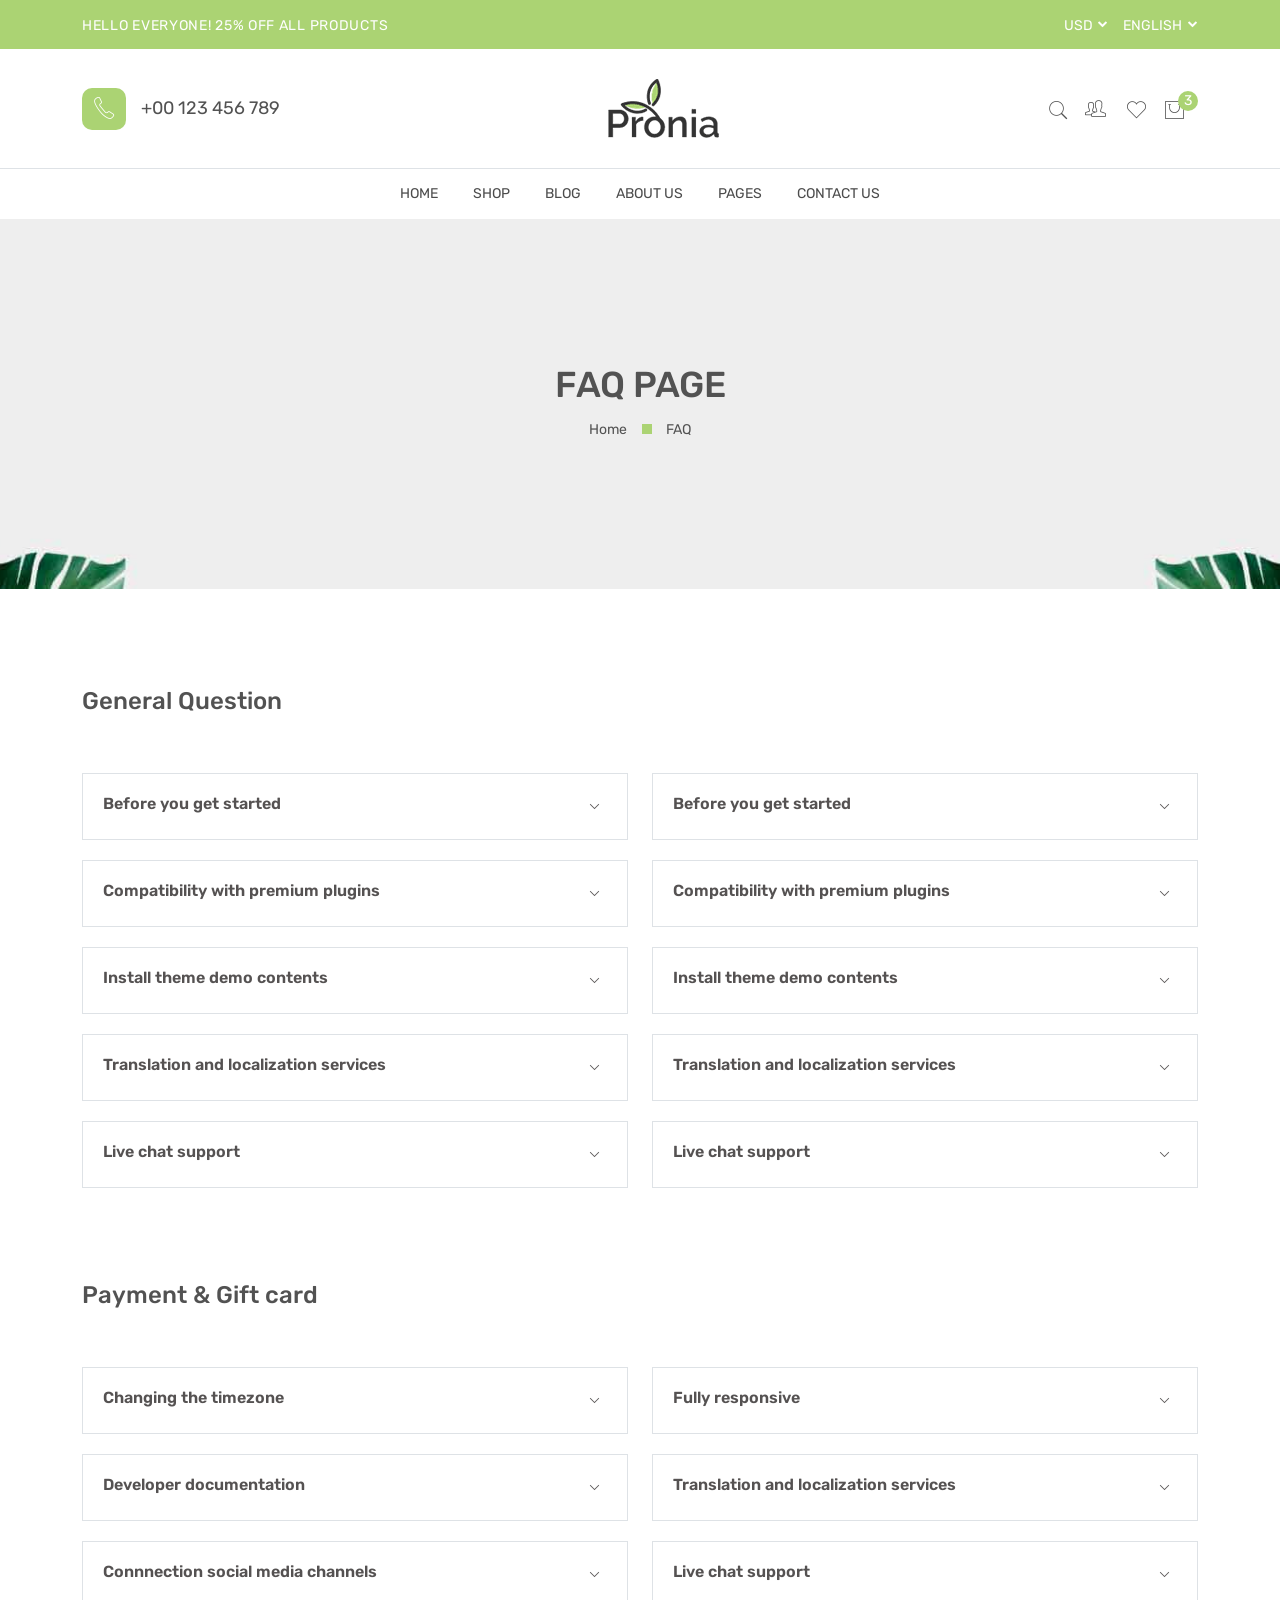
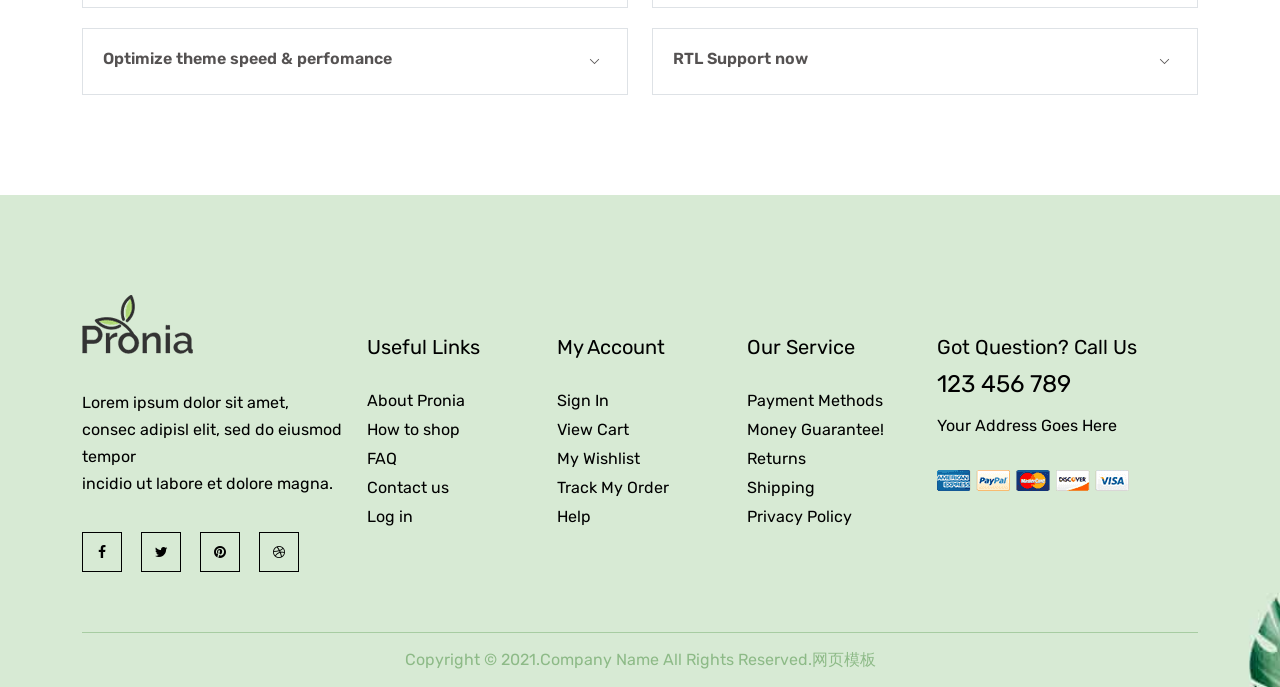
<file: faq.html>
<!DOCTYPE html>
<html lang="zxx">

<head>

    <meta charset="UTF-8">
    <meta http-equiv="X-UA-Compatible" content="IE=edge">
    <title>Pronia - FAQ</title>
    <meta name="robots" content="index, follow">
    <meta name="description" content="Pronia plant store bootstrap 5 template is an awesome website template for any home plant shop.">
    <meta name="viewport" content="width=device-width, initial-scale=1.0">
    <!-- Favicon -->


    <!-- CSS
    ============================================ -->

    <!-- Minify Version -->
    <link rel="stylesheet" href="static/css/plugins.min.css">
    <link rel="stylesheet" href="static/css/style.min.css">

</head>

<body>
    <div class="preloader-activate preloader-active open_tm_preloader">
        <div class="preloader-area-wrap">
            <div class="spinner d-flex justify-content-center align-items-center h-100">
                <div class="bounce1"></div>
                <div class="bounce2"></div>
                <div class="bounce3"></div>
            </div>
        </div>
    </div>
    <div class="main-wrapper">

        <!-- Begin Main Header Area -->
        <header class="main-header-area">
            <div class="header-top bg-pronia-primary d-none d-lg-block">
                <div class="container">
                    <div class="row align-items-center">
                        <div class="col-6">
                            <div class="header-top-left">
                                <span class="pronia-offer">HELLO EVERYONE! 25% Off All Products</span>
                            </div>
                        </div>
                        <div class="col-6">
                            <div class="header-top-right">
                                <ul class="dropdown-wrap">
                                    <li class="dropdown">
                                        <button class="btn btn-link dropdown-toggle ht-btn" type="button" id="currencyButton" data-bs-toggle="dropdown" aria-label="currency" aria-expanded="false">
                                            USD
                                        </button>
                                        <ul class="dropdown-menu" aria-labelledby="currencyButton">
                                            <li><a class="dropdown-item" href="#">GBP</a></li>
                                            <li><a class="dropdown-item" href="#">ISO</a></li>
                                        </ul>
                                    </li>
                                    <li class="dropdown">
                                        <button class="btn btn-link dropdown-toggle ht-btn" type="button" id="languageButton" data-bs-toggle="dropdown" aria-label="language" aria-expanded="false">
                                            English
                                        </button>
                                        <ul class="dropdown-menu" aria-labelledby="languageButton">
                                            <li><a class="dropdown-item" href="#">French</a></li>
                                            <li><a class="dropdown-item" href="#">Italian</a></li>
                                            <li><a class="dropdown-item" href="#">Spanish</a></li>
                                        </ul>
                                    </li>
                                </ul>
                            </div>
                        </div>
                    </div>
                </div>
            </div>
            <div class="header-middle py-30">
                <div class="container">
                    <div class="row align-items-center">
                        <div class="col-lg-12">
                            <div class="header-middle-wrap position-relative">
                                <div class="header-contact d-none d-lg-flex">
                                    <i class="pe-7s-call"></i>
                                    <a href="tel://+00-123-456-789">+00 123 456 789</a>
                                </div>

                                <a href="index.html" class="header-logo">
                                    <img src="static/picture/dark.png" alt="Header Logo">
                                </a>

                                <div class="header-right">
                                    <ul>
                                        <li>
                                            <a href="#exampleModal" class="search-btn bt" data-bs-toggle="modal" data-bs-target="#exampleModal">
                                                <i class="pe-7s-search"></i>
                                            </a>
                                        </li>
                                        <li class="dropdown d-none d-lg-block">
                                            <button class="btn btn-link dropdown-toggle ht-btn p-0" type="button" id="settingButton" data-bs-toggle="dropdown" aria-label="setting" aria-expanded="false">
                                                <i class="pe-7s-users"></i>
                                            </button>
                                            <ul class="dropdown-menu" aria-labelledby="settingButton">
                                                <li><a class="dropdown-item" href="my-account.html">My account</a></li>
                                                <li><a class="dropdown-item" href="login-register.html">Login | Register</a>
                                                </li>
                                            </ul>
                                        </li>
                                        <li class="d-none d-lg-block">
                                            <a href="wishlist.html">
                                                <i class="pe-7s-like"></i>
                                            </a>
                                        </li>
                                        <li class="minicart-wrap me-3 me-lg-0">
                                            <a href="#miniCart" class="minicart-btn toolbar-btn">
                                                <i class="pe-7s-shopbag"></i>
                                                <span class="quantity">3</span>
                                            </a>
                                        </li>
                                        <li class="mobile-menu_wrap d-block d-lg-none">
                                            <a href="#mobileMenu" class="mobile-menu_btn toolbar-btn pl-0">
                                                <i class="pe-7s-menu"></i>
                                            </a>
                                        </li>
                                    </ul>
                                </div>
                            </div>
                        </div>
                    </div>
                </div>
            </div>
            <div class="header-bottom d-none d-lg-block">
                <div class="container">
                    <div class="row">
                        <div class="col-lg-12">
                            <div class="main-menu position-relative">
                                <nav class="main-nav">
                                    <ul>
                                        <li class="drop-holder">
                                            <a href="index.html">Home</a>
                                            <ul class="drop-menu">
                                                <li>
                                                    <a href="index.html">Home One</a>
                                                </li>
                                                <li>
                                                    <a href="index-2.html">Home Two</a>
                                                </li>
                                            </ul>
                                        </li>
                                        <li class="megamenu-holder">
                                            <a href="shop.html">Shop</a>
                                            <ul class="drop-menu megamenu">
                                                <li>
                                                    <span class="title">Shop Layout</span>
                                                    <ul>
                                                        <li>
                                                            <a href="shop.html">Shop Default</a>
                                                        </li>
                                                        <li>
                                                            <a href="shop-grid-fullwidth.html">Shop Grid Fullwidth</a>
                                                        </li>
                                                        <li>
                                                            <a href="shop-right-sidebar.html">Shop Right Sidebar</a>
                                                        </li>
                                                        <li>
                                                            <a href="shop-list-fullwidth.html">Shop List Fullwidth</a>
                                                        </li>
                                                        <li>
                                                            <a href="shop-list-left-sidebar.html">Shop List Left Sidebar</a>
                                                        </li>
                                                        <li>
                                                            <a href="shop-list-right-sidebar.html">Shop List Right Sidebar</a>
                                                        </li>
                                                    </ul>
                                                </li>
                                                <li>
                                                    <span class="title">Product Style</span>
                                                    <ul>
                                                        <li>
                                                            <a href="single-product-variable.html">Single Product Variable</a>
                                                        </li>
                                                        <li>
                                                            <a href="single-product-group.html">Single Product Group</a>
                                                        </li>
                                                        <li>
                                                            <a href="single-product.html">Single Product Default</a>
                                                        </li>
                                                        <li>
                                                            <a href="single-product-affiliate.html">Single Product Affiliate</a>
                                                        </li>
                                                        <li>
                                                            <a href="single-product-sale.html">Single Product Sale</a>
                                                        </li>
                                                        <li>
                                                            <a href="single-product-sticky.html">Single Product Sticky</a>
                                                        </li>
                                                    </ul>
                                                </li>
                                                <li>
                                                    <span class="title">Product Related</span>
                                                    <ul>
                                                        <li>
                                                            <a href="my-account.html">My Account</a>
                                                        </li>
                                                        <li>
                                                            <a href="login-register.html">Login | Register</a>
                                                        </li>
                                                        <li>
                                                            <a href="cart.html">Shopping Cart</a>
                                                        </li>
                                                        <li>
                                                            <a href="wishlist.html">Wishlist</a>
                                                        </li>
                                                        <li>
                                                            <a href="compare.html">Compare</a>
                                                        </li>
                                                        <li>
                                                            <a href="checkout.html">Checkout</a>
                                                        </li>
                                                    </ul>
                                                </li>
                                            </ul>
                                        </li>
                                        <li class="drop-holder">
                                            <a href="blog.html">Blog</a>
                                            <ul class="drop-menu">
                                                <li>
                                                    <a href="blog-listview.html">Blog List View</a>
                                                </li>
                                                <li>
                                                    <a href="blog-detail.html">Blog Detail</a>
                                                </li>
                                            </ul>
                                        </li>
                                        <li>
                                            <a href="about.html">About Us</a>
                                        </li>
                                        <li class="drop-holder">
                                            <a href="#">Pages</a>
                                            <ul class="drop-menu">
                                                <li>
                                                    <a href="">FAQ</a>
                                                </li>
                                                <li>
                                                    <a href="404.html">Error 404</a>
                                                </li>
                                            </ul>
                                        </li>
                                        <li>
                                            <a href="contact.html">Contact Us</a>
                                        </li>
                                    </ul>
                                </nav>
                            </div>
                        </div>
                    </div>
                </div>
            </div>
            <div class="header-sticky py-4 py-lg-0">
                <div class="container">
                    <div class="header-nav position-relative">
                        <div class="row align-items-center">
                            <div class="col-lg-3 col-6">

                                <a href="index.html" class="header-logo">
                                    <img src="static/picture/dark.png" alt="Header Logo">
                                </a>

                            </div>
                            <div class="col-lg-6 d-none d-lg-block">
                                <div class="main-menu">
                                    <nav class="main-nav">
                                        <ul>
                                            <li class="drop-holder">
                                                <a href="index.html">Home</a>
                                                <ul class="drop-menu">
                                                    <li>
                                                        <a href="index.html">Home One</a>
                                                    </li>
                                                    <li>
                                                        <a href="index-2.html">Home Two</a>
                                                    </li>
                                                </ul>
                                            </li>
                                            <li class="megamenu-holder">
                                                <a href="shop.html">Shop</a>
                                                <ul class="drop-menu megamenu">
                                                    <li>
                                                        <span class="title">Shop Layout</span>
                                                        <ul>
                                                            <li>
                                                                <a href="shop.html">Shop Default</a>
                                                            </li>
                                                            <li>
                                                                <a href="shop-grid-fullwidth.html">Shop Grid Fullwidth</a>
                                                            </li>
                                                            <li>
                                                                <a href="shop-right-sidebar.html">Shop Right Sidebar</a>
                                                            </li>
                                                            <li>
                                                                <a href="shop-list-fullwidth.html">Shop List Fullwidth</a>
                                                            </li>
                                                            <li>
                                                                <a href="shop-list-left-sidebar.html">Shop List Left Sidebar</a>
                                                            </li>
                                                            <li>
                                                                <a href="shop-list-right-sidebar.html">Shop List Right
                                                                    Sidebar</a>
                                                            </li>
                                                        </ul>
                                                    </li>
                                                    <li>
                                                        <span class="title">Product Style</span>
                                                        <ul>
                                                            <li>
                                                                <a href="single-product-variable.html">Single Product
                                                                    Variable</a>
                                                            </li>
                                                            <li>
                                                                <a href="single-product-group.html">Single Product Group</a>
                                                            </li>
                                                            <li>
                                                                <a href="single-product.html">Single Product Default</a>
                                                            </li>
                                                            <li>
                                                                <a href="single-product-affiliate.html">Single Product
                                                                    Affiliate</a>
                                                            </li>
                                                            <li>
                                                                <a href="single-product-sale.html">Single Product Sale</a>
                                                            </li>
                                                            <li>
                                                                <a href="single-product-sticky.html">Single Product Sticky</a>
                                                            </li>
                                                        </ul>
                                                    </li>
                                                    <li>
                                                        <span class="title">Product Related</span>
                                                        <ul>
                                                            <li>
                                                                <a href="my-account.html">My Account</a>
                                                            </li>
                                                            <li>
                                                                <a href="login-register.html">Login | Register</a>
                                                            </li>
                                                            <li>
                                                                <a href="cart.html">Shopping Cart</a>
                                                            </li>
                                                            <li>
                                                                <a href="wishlist.html">Wishlist</a>
                                                            </li>
                                                            <li>
                                                                <a href="compare.html">Compare</a>
                                                            </li>
                                                            <li>
                                                                <a href="checkout.html">Checkout</a>
                                                            </li>
                                                        </ul>
                                                    </li>
                                                </ul>
                                            </li>
                                            <li class="drop-holder">
                                                <a href="blog.html">Blog</a>
                                                <ul class="drop-menu">
                                                    <li>
                                                        <a href="blog-listview.html">Blog List View</a>
                                                    </li>
                                                    <li>
                                                        <a href="blog-detail.html">Blog Detail</a>
                                                    </li>
                                                </ul>
                                            </li>
                                            <li>
                                                <a href="about.html">About Us</a>
                                            </li>
                                            <li class="drop-holder">
                                                <a href="#">Pages</a>
                                                <ul class="drop-menu">
                                                    <li>
                                                        <a href="">FAQ</a>
                                                    </li>
                                                    <li>
                                                        <a href="404.html">Error 404</a>
                                                    </li>
                                                </ul>
                                            </li>
                                            <li>
                                                <a href="contact.html">Contact Us</a>
                                            </li>
                                        </ul>
                                    </nav>
                                </div>
                            </div>
                            <div class="col-lg-3 col-6">
                                <div class="header-right">
                                    <ul>
                                        <li>
                                            <a href="#exampleModal" class="search-btn bt" data-bs-toggle="modal" data-bs-target="#exampleModal">
                                                <i class="pe-7s-search"></i>
                                            </a>
                                        </li>
                                        <li class="dropdown d-none d-lg-block">
                                            <button class="btn btn-link dropdown-toggle ht-btn p-0" type="button" id="stickysettingButton" data-bs-toggle="dropdown" aria-label="setting" aria-expanded="false">
                                                <i class="pe-7s-users"></i>
                                            </button>
                                            <ul class="dropdown-menu" aria-labelledby="stickysettingButton">
                                                <li><a class="dropdown-item" href="my-account.html">My account</a></li>
                                                <li><a class="dropdown-item" href="login-register.html">Login | Register</a>
                                                </li>
                                            </ul>
                                        </li>
                                        <li class="d-none d-lg-block">
                                            <a href="wishlist.html">
                                                <i class="pe-7s-like"></i>
                                            </a>
                                        </li>
                                        <li class="minicart-wrap me-3 me-lg-0">
                                            <a href="#miniCart" class="minicart-btn toolbar-btn">
                                                <i class="pe-7s-shopbag"></i>
                                                <span class="quantity">3</span>
                                            </a>
                                        </li>
                                        <li class="mobile-menu_wrap d-block d-lg-none">
                                            <a href="#mobileMenu" class="mobile-menu_btn toolbar-btn pl-0">
                                                <i class="pe-7s-menu"></i>
                                            </a>
                                        </li>
                                    </ul>
                                </div>
                            </div>
                        </div>
                    </div>
                </div>
            </div>
            <div class="mobile-menu_wrapper" id="mobileMenu">
                <div class="offcanvas-body">
                    <div class="inner-body">
                        <div class="offcanvas-top">
                            <a href="#" class="button-close"><i class="pe-7s-close"></i></a>
                        </div>
                        <div class="header-contact offcanvas-contact">
                            <i class="pe-7s-call"></i>
                            <a href="tel://+00-123-456-789">+00 123 456 789</a>
                        </div>
                        <div class="offcanvas-user-info">
                            <ul class="dropdown-wrap">
                                <li class="dropdown dropdown-left">
                                    <button class="btn btn-link dropdown-toggle ht-btn" type="button" id="languageButtonTwo" data-bs-toggle="dropdown" aria-expanded="false">
                                        English
                                    </button>
                                    <ul class="dropdown-menu" aria-labelledby="languageButtonTwo">
                                        <li><a class="dropdown-item" href="#">French</a></li>
                                        <li><a class="dropdown-item" href="#">Italian</a></li>
                                        <li><a class="dropdown-item" href="#">Spanish</a></li>
                                    </ul>
                                </li>
                                <li class="dropdown">
                                    <button class="btn btn-link dropdown-toggle ht-btn usd-dropdown" type="button" id="currencyButtonTwo" data-bs-toggle="dropdown" aria-expanded="false">
                                        USD
                                    </button>
                                    <ul class="dropdown-menu" aria-labelledby="currencyButtonTwo">
                                        <li><a class="dropdown-item" href="#">GBP</a></li>
                                        <li><a class="dropdown-item" href="#">ISO</a></li>
                                    </ul>
                                </li>
                                <li class="dropdown">
                                    <button class="btn btn-link dropdown-toggle ht-btn p-0" type="button" id="settingButtonTwo" data-bs-toggle="dropdown" aria-expanded="false">
                                        <i class="pe-7s-users"></i>
                                    </button>
                                    <ul class="dropdown-menu dropdown-menu-end" aria-labelledby="settingButtonTwo">
                                        <li><a class="dropdown-item" href="my-account.html">My account</a></li>
                                        <li><a class="dropdown-item" href="login-register.html">Login | Register</a></li>
                                    </ul>
                                </li>
                                <li>
                                    <a href="wishlist.html">
                                        <i class="pe-7s-like"></i>
                                    </a>
                                </li>
                            </ul>
                        </div>
                        <div class="offcanvas-menu_area">
                            <nav class="offcanvas-navigation">
                                <ul class="mobile-menu">
                                    <li class="menu-item-has-children">
                                        <a href="#">
                                            <span class="mm-text">Home
                                        <i class="pe-7s-angle-down"></i>
                                    </span>
                                        </a>
                                        <ul class="sub-menu">
                                            <li>
                                                <a href="index.html">
                                                    <span class="mm-text">Home One</span>
                                                </a>
                                            </li>
                                            <li>
                                                <a href="index-2.html">
                                                    <span class="mm-text">Home Two</span>
                                                </a>
                                            </li>
                                        </ul>
                                    </li>
                                    <li class="menu-item-has-children">
                                        <a href="#">
                                            <span class="mm-text">Shop
                                        <i class="pe-7s-angle-down"></i>
                                    </span>
                                        </a>
                                        <ul class="sub-menu">
                                            <li class="menu-item-has-children">
                                                <a href="#">
                                                    <span class="mm-text">Shop Layout
                                                <i class="pe-7s-angle-down"></i>
                                            </span>
                                                </a>
                                                <ul class="sub-menu">
                                                    <li>
                                                        <a href="shop.html">
                                                            <span class="mm-text">Shop Default</span>
                                                        </a>
                                                    </li>
                                                    <li>
                                                        <a href="shop-grid-fullwidth.html">
                                                            <span class="mm-text">Shop Grid Fullwidth</span>
                                                        </a>
                                                    </li>
                                                    <li>
                                                        <a href="shop-right-sidebar.html">
                                                            <span class="mm-text">Shop Right Sidebar</span>
                                                        </a>
                                                    </li>
                                                    <li>
                                                        <a href="shop-list-fullwidth.html">
                                                            <span class="mm-text">Shop List Fullwidth</span>
                                                        </a>
                                                    </li>
                                                    <li>
                                                        <a href="shop-list-left-sidebar.html">
                                                            <span class="mm-text">Shop List Left Sidebar</span>
                                                        </a>
                                                    </li>
                                                    <li>
                                                        <a href="shop-list-right-sidebar.html">
                                                            <span class="mm-text">Shop List Right Sidebar</span>
                                                        </a>
                                                    </li>
                                                </ul>
                                            </li>
                                            <li class="menu-item-has-children">
                                                <a href="#">
                                                    <span class="mm-text">Product Style
                                                <i class="pe-7s-angle-down"></i>
                                            </span>
                                                </a>
                                                <ul class="sub-menu">
                                                    <li>
                                                        <a href="single-product.html">
                                                            <span class="mm-text">Single Product Default</span>
                                                        </a>
                                                    </li>
                                                    <li>
                                                        <a href="single-product-group.html">
                                                            <span class="mm-text">Single Product Group</span>
                                                        </a>
                                                    </li>
                                                    <li>
                                                        <a href="single-product-variable.html">
                                                            <span class="mm-text">Single Product Variable</span>
                                                        </a>
                                                    </li>
                                                    <li>
                                                        <a href="single-product-sale.html">
                                                            <span class="mm-text">Single Product Sale</span>
                                                        </a>
                                                    </li>
                                                    <li>
                                                        <a href="single-product-sticky.html">
                                                            <span class="mm-text">Single Product Sticky</span>
                                                        </a>
                                                    </li>
                                                    <li>
                                                        <a href="single-product-affiliate.html">
                                                            <span class="mm-text">Single Product Affiliate</span>
                                                        </a>
                                                    </li>
                                                </ul>
                                            </li>
                                            <li class="menu-item-has-children">
                                                <a href="#">
                                                    <span class="mm-text">Product Related
                                                <i class="pe-7s-angle-down"></i>
                                            </span>
                                                </a>
                                                <ul class="sub-menu">
                                                    <li>
                                                        <a href="my-account.html">
                                                            <span class="mm-text">My Account</span>
                                                        </a>
                                                    </li>
                                                    <li>
                                                        <a href="login-register.html">
                                                            <span class="mm-text">Login | Register</span>
                                                        </a>
                                                    </li>
                                                    <li>
                                                        <a href="cart.html">
                                                            <span class="mm-text">Shopping Cart</span>
                                                        </a>
                                                    </li>
                                                    <li>
                                                        <a href="wishlist.html">
                                                            <span class="mm-text">Wishlist</span>
                                                        </a>
                                                    </li>
                                                    <li>
                                                        <a href="compare.html">
                                                            <span class="mm-text">Compare</span>
                                                        </a>
                                                    </li>
                                                    <li>
                                                        <a href="checkout.html">
                                                            <span class="mm-text">Checkout</span>
                                                        </a>
                                                    </li>
                                                </ul>
                                            </li>
                                        </ul>
                                    </li>
                                    <li class="menu-item-has-children">
                                        <a href="#">
                                            <span class="mm-text">Blog
                                        <i class="pe-7s-angle-down"></i>
                                    </span>
                                        </a>
                                        <ul class="sub-menu">
                                            <li class="menu-item-has-children">
                                                <a href="#">
                                                    <span class="mm-text">Blog Holder
                                                <i class="pe-7s-angle-down"></i>
                                            </span>
                                                </a>
                                                <ul class="sub-menu">
                                                    <li>
                                                        <a href="blog.html">
                                                            <span class="mm-text">Blog Default</span>
                                                        </a>
                                                    </li>
                                                    <li>
                                                        <a href="blog-listview.html">Blog List View</a>
                                                    </li>
                                                    <li>
                                                        <a href="blog-detail.html">Blog Detail</a>
                                                    </li>
                                                </ul>
                                            </li>
                                        </ul>
                                    </li>
                                    <li>
                                        <a href="about.html">
                                            <span class="mm-text">About Us</span>
                                        </a>
                                    </li>
                                    <li class="menu-item-has-children">
                                        <a href="#">
                                            <span class="mm-text">Pages
                                        <i class="pe-7s-angle-down"></i>
                                    </span>
                                        </a>
                                        <ul class="sub-menu">
                                            <li>
                                                <a href="">
                                                    <span class="mm-text">Frequently Questions</span>
                                                </a>
                                            </li>
                                            <li>
                                                <a href="404.html">
                                                    <span class="mm-text">Error 404</span>
                                                </a>
                                            </li>
                                        </ul>
                                    </li>
                                    <li>
                                        <a href="contact.html">
                                            <span class="mm-text">Contact</span>
                                        </a>
                                    </li>
                                </ul>
                            </nav>
                        </div>
                    </div>
                </div>
            </div>
            <div class="modal fade" id="exampleModal" tabindex="-1" aria-labelledby="exampleModal" aria-hidden="true">
                <div class="modal-dialog modal-fullscreen">
                    <div class="modal-content modal-bg-dark">
                        <div class="modal-header">
                            <button type="button" class="btn-close" data-bs-dismiss="modal" aria-label="Close" data-tippy="Close" data-tippy-inertia="true" data-tippy-animation="shift-away" data-tippy-delay="50" data-tippy-arrow="true" data-tippy-theme="sharpborder">
                            </button>
                        </div>
                        <div class="modal-body">
                            <div class="modal-search">
                                <span class="searchbox-info">Start typing and press Enter to search or ESC to close</span>
                                <form action="#" class="hm-searchbox">
                                    <input type="text" name="Search..." value="Search..." onblur="if(this.value==''){this.value='Search...'}" onfocus="if(this.value=='Search...'){this.value=''}" autocomplete="off">
                                    <button class="search-btn" type="submit" aria-label="searchbtn">
                                        <i class="pe-7s-search"></i>
                                    </button>
                                </form>
                            </div>
                        </div>
                    </div>
                </div>
            </div>
            <div class="offcanvas-minicart_wrapper" id="miniCart">
                <div class="offcanvas-body">
                    <div class="minicart-content">
                        <div class="minicart-heading">
                            <h4 class="mb-0">Shopping Cart</h4>
                            <a href="#" class="button-close"><i class="pe-7s-close" data-tippy="Close" data-tippy-inertia="true" data-tippy-animation="shift-away" data-tippy-delay="50" data-tippy-arrow="true" data-tippy-theme="sharpborder"></i></a>
                        </div>
                        <ul class="minicart-list">
                            <li class="minicart-product">
                                <a class="product-item_remove" href="#"><i class="pe-7s-close" data-tippy="Remove" data-tippy-inertia="true" data-tippy-animation="shift-away" data-tippy-delay="50" data-tippy-arrow="true" data-tippy-theme="sharpborder"></i></a>
                                <a href="single-product-variable.html" class="product-item_img">
                                    <img class="img-full" src="static/picture/2-1-70x78.png" alt="Product Image">
                                </a>
                                <div class="product-item_content">
                                    <a class="product-item_title" href="single-product-variable.html">American Marigold</a>
                                    <span class="product-item_quantity">1 x $23.45</span>
                                </div>
                            </li>
                            <li class="minicart-product">
                                <a class="product-item_remove" href="#"><i class="pe-7s-close" data-tippy="Remove" data-tippy-inertia="true" data-tippy-animation="shift-away" data-tippy-delay="50" data-tippy-arrow="true" data-tippy-theme="sharpborder"></i></a>
                                <a href="single-product-variable.html" class="product-item_img">
                                    <img class="img-full" src="static/picture/2-2-70x78.png" alt="Product Image">
                                </a>
                                <div class="product-item_content">
                                    <a class="product-item_title" href="single-product-variable.html">Black Eyed Susan</a>
                                    <span class="product-item_quantity">1 x $25.45</span>
                                </div>
                            </li>
                            <li class="minicart-product">
                                <a class="product-item_remove" href="#">
                                    <i class="pe-7s-close" data-tippy="Remove" data-tippy-inertia="true" data-tippy-animation="shift-away" data-tippy-delay="50" data-tippy-arrow="true" data-tippy-theme="sharpborder"></i>
                                </a>
                                <a href="single-product-variable.html" class="product-item_img">
                                    <img class="img-full" src="static/picture/2-3-70x78.png" alt="Product Image">
                                </a>
                                <div class="product-item_content">
                                    <a class="product-item_title" href="single-product-variable.html">Bleeding Heart</a>
                                    <span class="product-item_quantity">1 x $30.45</span>
                                </div>
                            </li>
                        </ul>
                    </div>
                    <div class="minicart-item_total">
                        <span>Subtotal</span>
                        <span class="ammount">$79.35</span>
                    </div>
                    <div class="group-btn_wrap d-grid gap-2">
                        <a href="cart.html" class="btn btn-dark">View Cart</a>
                        <a href="checkout.html" class="btn btn-dark">Checkout</a>
                    </div>
                </div>
            </div>
            <div class="global-overlay"></div>
        </header>
        <!-- Main Header Area End Here -->

        <!-- Begin Main Content Area -->
        <main class="main-content">
            <div class="breadcrumb-area breadcrumb-height" data-bg-image="static/image/1-1-1919x388.jpg">
                <div class="container h-100">
                    <div class="row h-100">
                        <div class="col-lg-12">
                            <div class="breadcrumb-item">
                                <h2 class="breadcrumb-heading">FAQ Page</h2>
                                <ul>
                                    <li>
                                        <a href="index.html">Home</a>
                                    </li>
                                    <li>FAQ</li>
                                </ul>
                            </div>
                        </div>
                    </div>
                </div>
            </div>
            <div class="faq-area section-space-y-axis-100">
                <div class="container">
                    <div class="row">
                        <div class="col-lg-12">
                            <div class="frequently-area">
                                <h2 class="heading mb-0">General Question</h2>
                                <div class="row">
                                    <div class="col-md-6">
                                        <div class="row">
                                            <div class="col-lg-12">
                                                <div class="frequently-item">
                                                    <ul>
                                                        <li class="has-sub active">
                                                            <a href="javascript:void(0)">Before you get started
                                                                <i class="pe-7s-angle-down"></i>
                                                            </a>
                                                            <ul class="frequently-body">
                                                                <li>
                                                                    Nulla imperdiet odio tempor nisl vulputate scelerisque.
                                                                    Fusce interdum ultricies convallis. Vivamus efficitur purus
                                                                    eu elit scelerisque blandit. Nullam viverra est quis erat
                                                                    fringilla, at rutrum sem lacinia.
                                                                </li>
                                                            </ul>
                                                        </li>
                                                        <li class="has-sub">
                                                            <a href="javascript:void(0)">Compatibility with premium plugins
                                                                <i class="pe-7s-angle-down"></i>
                                                            </a>
                                                            <ul class="frequently-body">
                                                                <li>
                                                                    Nulla imperdiet odio tempor nisl vulputate scelerisque.
                                                                    Fusce interdum ultricies convallis. Vivamus efficitur purus
                                                                    eu elit scelerisque blandit. Nullam viverra est quis erat
                                                                    fringilla, at rutrum sem lacinia.
                                                                </li>
                                                            </ul>
                                                        </li>
                                                        <li class="has-sub">
                                                            <a href="javascript:void(0)">Install theme demo contents
                                                                <i class="pe-7s-angle-down"></i>
                                                            </a>
                                                            <ul class="frequently-body">
                                                                <li>
                                                                    Nulla imperdiet odio tempor nisl vulputate scelerisque.
                                                                    Fusce interdum ultricies convallis. Vivamus efficitur purus
                                                                    eu elit scelerisque blandit. Nullam viverra est quis erat
                                                                    fringilla, at rutrum sem lacinia.
                                                                </li>
                                                            </ul>
                                                        </li>
                                                        <li class="has-sub">
                                                            <a href="javascript:void(0)">Translation and localization services
                                                                <i class="pe-7s-angle-down"></i>
                                                            </a>
                                                            <ul class="frequently-body">
                                                                <li>
                                                                    Nulla imperdiet odio tempor nisl vulputate scelerisque.
                                                                    Fusce interdum ultricies convallis. Vivamus efficitur purus
                                                                    eu elit scelerisque blandit. Nullam viverra est quis erat
                                                                    fringilla, at rutrum sem lacinia.
                                                                </li>
                                                            </ul>
                                                        </li>
                                                        <li class="has-sub">
                                                            <a href="javascript:void(0)">Live chat support
                                                                <i class="pe-7s-angle-down"></i>
                                                            </a>
                                                            <ul class="frequently-body">
                                                                <li>
                                                                    Nulla imperdiet odio tempor nisl vulputate scelerisque.
                                                                    Fusce interdum ultricies convallis. Vivamus efficitur purus
                                                                    eu elit scelerisque blandit. Nullam viverra est quis erat
                                                                    fringilla, at rutrum sem lacinia.
                                                                </li>
                                                            </ul>
                                                        </li>
                                                    </ul>
                                                </div>
                                            </div>
                                        </div>
                                    </div>
                                    <div class="col-md-6 pt-30 pt-md-0">
                                        <div class="row">
                                            <div class="col-lg-12">
                                                <div class="frequently-item">
                                                    <ul>
                                                        <li class="has-sub active">
                                                            <a href="javascript:void(0)">Before you get started
                                                                <i class="pe-7s-angle-down"></i>
                                                            </a>
                                                            <ul class="frequently-body">
                                                                <li>
                                                                    Nulla imperdiet odio tempor nisl vulputate scelerisque.
                                                                    Fusce interdum ultricies convallis. Vivamus efficitur purus
                                                                    eu elit scelerisque blandit. Nullam viverra est quis erat
                                                                    fringilla, at rutrum sem lacinia.
                                                                </li>
                                                            </ul>
                                                        </li>
                                                        <li class="has-sub">
                                                            <a href="javascript:void(0)">Compatibility with premium plugins
                                                                <i class="pe-7s-angle-down"></i>
                                                            </a>
                                                            <ul class="frequently-body">
                                                                <li>
                                                                    Nulla imperdiet odio tempor nisl vulputate scelerisque.
                                                                    Fusce interdum ultricies convallis. Vivamus efficitur purus
                                                                    eu elit scelerisque blandit. Nullam viverra est quis erat
                                                                    fringilla, at rutrum sem lacinia.
                                                                </li>
                                                            </ul>
                                                        </li>
                                                        <li class="has-sub">
                                                            <a href="javascript:void(0)">Install theme demo contents
                                                                <i class="pe-7s-angle-down"></i>
                                                            </a>
                                                            <ul class="frequently-body">
                                                                <li>
                                                                    Nulla imperdiet odio tempor nisl vulputate scelerisque.
                                                                    Fusce interdum ultricies convallis. Vivamus efficitur purus
                                                                    eu elit scelerisque blandit. Nullam viverra est quis erat
                                                                    fringilla, at rutrum sem lacinia.
                                                                </li>
                                                            </ul>
                                                        </li>
                                                        <li class="has-sub">
                                                            <a href="javascript:void(0)">Translation and localization services
                                                                <i class="pe-7s-angle-down"></i>
                                                            </a>
                                                            <ul class="frequently-body">
                                                                <li>
                                                                    Nulla imperdiet odio tempor nisl vulputate scelerisque.
                                                                    Fusce interdum ultricies convallis. Vivamus efficitur purus
                                                                    eu elit scelerisque blandit. Nullam viverra est quis erat
                                                                    fringilla, at rutrum sem lacinia.
                                                                </li>
                                                            </ul>
                                                        </li>
                                                        <li class="has-sub">
                                                            <a href="javascript:void(0)">Live chat support
                                                                <i class="pe-7s-angle-down"></i>
                                                            </a>
                                                            <ul class="frequently-body">
                                                                <li>
                                                                    Nulla imperdiet odio tempor nisl vulputate scelerisque.
                                                                    Fusce interdum ultricies convallis. Vivamus efficitur purus
                                                                    eu elit scelerisque blandit. Nullam viverra est quis erat
                                                                    fringilla, at rutrum sem lacinia.
                                                                </li>
                                                            </ul>
                                                        </li>
                                                    </ul>
                                                </div>
                                            </div>
                                        </div>
                                    </div>
                                </div>
                            </div>
                        </div>
                        <div class="col-lg-12">
                            <div class="frequently-area section-space-top-95">
                                <h2 class="heading mb-0">Payment & Gift card</h2>
                                <div class="row">
                                    <div class="col-md-6">
                                        <div class="row">
                                            <div class="col-lg-12">
                                                <div class="frequently-item">
                                                    <ul>
                                                        <li class="has-sub active">
                                                            <a href="javascript:void(0)">Changing the timezone
                                                                <i class="pe-7s-angle-down"></i>
                                                            </a>
                                                            <ul class="frequently-body">
                                                                <li>
                                                                    Nulla imperdiet odio tempor nisl vulputate scelerisque.
                                                                    Fusce interdum ultricies convallis. Vivamus efficitur purus
                                                                    eu elit scelerisque blandit. Nullam viverra est quis erat
                                                                    fringilla, at rutrum sem lacinia.
                                                                </li>
                                                            </ul>
                                                        </li>
                                                        <li class="has-sub">
                                                            <a href="javascript:void(0)">Developer documentation
                                                                <i class="pe-7s-angle-down"></i>
                                                            </a>
                                                            <ul class="frequently-body">
                                                                <li>
                                                                    Nulla imperdiet odio tempor nisl vulputate scelerisque.
                                                                    Fusce interdum ultricies convallis. Vivamus efficitur purus
                                                                    eu elit scelerisque blandit. Nullam viverra est quis erat
                                                                    fringilla, at rutrum sem lacinia.
                                                                </li>
                                                            </ul>
                                                        </li>
                                                        <li class="has-sub">
                                                            <a href="javascript:void(0)">Connnection social media channels
                                                                <i class="pe-7s-angle-down"></i>
                                                            </a>
                                                            <ul class="frequently-body">
                                                                <li>
                                                                    Nulla imperdiet odio tempor nisl vulputate scelerisque.
                                                                    Fusce interdum ultricies convallis. Vivamus efficitur purus
                                                                    eu elit scelerisque blandit. Nullam viverra est quis erat
                                                                    fringilla, at rutrum sem lacinia.
                                                                </li>
                                                            </ul>
                                                        </li>
                                                        <li class="has-sub">
                                                            <a href="javascript:void(0)">Optimize theme speed & perfomance
                                                                <i class="pe-7s-angle-down"></i>
                                                            </a>
                                                            <ul class="frequently-body">
                                                                <li>
                                                                    Nulla imperdiet odio tempor nisl vulputate scelerisque.
                                                                    Fusce interdum ultricies convallis. Vivamus efficitur purus
                                                                    eu elit scelerisque blandit. Nullam viverra est quis erat
                                                                    fringilla, at rutrum sem lacinia.
                                                                </li>
                                                            </ul>
                                                        </li>
                                                    </ul>
                                                </div>
                                            </div>
                                        </div>
                                    </div>
                                    <div class="col-md-6 pt-30 pt-md-0">
                                        <div class="row">
                                            <div class="col-lg-12">
                                                <div class="frequently-item">
                                                    <ul>
                                                        <li class="has-sub active">
                                                            <a href="javascript:void(0)">Fully responsive
                                                                <i class="pe-7s-angle-down"></i>
                                                            </a>
                                                            <ul class="frequently-body">
                                                                <li>
                                                                    Nulla imperdiet odio tempor nisl vulputate scelerisque.
                                                                    Fusce interdum ultricies convallis. Vivamus efficitur purus
                                                                    eu elit scelerisque blandit. Nullam viverra est quis erat
                                                                    fringilla, at rutrum sem lacinia.
                                                                </li>
                                                            </ul>
                                                        </li>
                                                        <li class="has-sub">
                                                            <a href="javascript:void(0)">Translation and localization services
                                                                <i class="pe-7s-angle-down"></i>
                                                            </a>
                                                            <ul class="frequently-body">
                                                                <li>
                                                                    Nulla imperdiet odio tempor nisl vulputate scelerisque.
                                                                    Fusce interdum ultricies convallis. Vivamus efficitur purus
                                                                    eu elit scelerisque blandit. Nullam viverra est quis erat
                                                                    fringilla, at rutrum sem lacinia.
                                                                </li>
                                                            </ul>
                                                        </li>
                                                        <li class="has-sub">
                                                            <a href="javascript:void(0)">Live chat support
                                                                <i class="pe-7s-angle-down"></i>
                                                            </a>
                                                            <ul class="frequently-body">
                                                                <li>
                                                                    Nulla imperdiet odio tempor nisl vulputate scelerisque.
                                                                    Fusce interdum ultricies convallis. Vivamus efficitur purus
                                                                    eu elit scelerisque blandit. Nullam viverra est quis erat
                                                                    fringilla, at rutrum sem lacinia.
                                                                </li>
                                                            </ul>
                                                        </li>
                                                        <li class="has-sub">
                                                            <a href="javascript:void(0)">RTL Support now
                                                                <i class="pe-7s-angle-down"></i>
                                                            </a>
                                                            <ul class="frequently-body">
                                                                <li>
                                                                    Nulla imperdiet odio tempor nisl vulputate scelerisque.
                                                                    Fusce interdum ultricies convallis. Vivamus efficitur purus
                                                                    eu elit scelerisque blandit. Nullam viverra est quis erat
                                                                    fringilla, at rutrum sem lacinia.
                                                                </li>
                                                            </ul>
                                                        </li>
                                                    </ul>
                                                </div>
                                            </div>
                                        </div>
                                    </div>
                                </div>
                            </div>
                        </div>
                    </div>
                </div>
            </div>
        </main>
        <!-- Main Content Area End Here -->

        <!-- Begin Footer Area -->
        <div class="footer-area" data-bg-image="static/image/1-1920x465.jpg">
            <div class="footer-top section-space-top-100 pb-60">
                <div class="container">
                    <div class="row">
                        <div class="col-lg-3">
                            <div class="footer-widget-item">
                                <div class="footer-widget-logo">
                                    <a href="index.html">
                                        <img src="static/picture/dark.png" alt="Logo">
                                    </a>
                                </div>
                                <p class="footer-widget-desc">Lorem ipsum dolor sit amet, consec adipisl elit, sed do eiusmod
                                    tempor
                                    <br>
                            incidio ut labore et dolore magna.
                                </p>
                                <div class="social-link with-border">
                                    <ul>
                                        <li>
                                            <a href="#" data-tippy="Facebook" data-tippy-inertia="true" data-tippy-animation="shift-away" data-tippy-delay="50" data-tippy-arrow="true" data-tippy-theme="sharpborder">
                                                <i class="fa fa-facebook"></i>
                                            </a>
                                        </li>
                                        <li>
                                            <a href="#" data-tippy="Twitter" data-tippy-inertia="true" data-tippy-animation="shift-away" data-tippy-delay="50" data-tippy-arrow="true" data-tippy-theme="sharpborder">
                                                <i class="fa fa-twitter"></i>
                                            </a>
                                        </li>
                                        <li>
                                            <a href="#" data-tippy="Pinterest" data-tippy-inertia="true" data-tippy-animation="shift-away" data-tippy-delay="50" data-tippy-arrow="true" data-tippy-theme="sharpborder">
                                                <i class="fa fa-pinterest"></i>
                                            </a>
                                        </li>
                                        <li>
                                            <a href="#" data-tippy="Dribbble" data-tippy-inertia="true" data-tippy-animation="shift-away" data-tippy-delay="50" data-tippy-arrow="true" data-tippy-theme="sharpborder">
                                                <i class="fa fa-dribbble"></i>
                                            </a>
                                        </li>
                                    </ul>
                                </div>
                            </div>
                        </div>
                        <div class="col-lg-2 col-md-4 pt-40">
                            <div class="footer-widget-item">
                                <h3 class="footer-widget-title">Useful Links</h3>
                                <ul class="footer-widget-list-item">
                                    <li>
                                        <a href="#">About Pronia</a>
                                    </li>
                                    <li>
                                        <a href="#">How to shop</a>
                                    </li>
                                    <li>
                                        <a href="#">FAQ</a>
                                    </li>
                                    <li>
                                        <a href="#">Contact us</a>
                                    </li>
                                    <li>
                                        <a href="#">Log in</a>
                                    </li>
                                </ul>
                            </div>
                        </div>
                        <div class="col-lg-2 col-md-4 pt-40">
                            <div class="footer-widget-item">
                                <h3 class="footer-widget-title">My Account</h3>
                                <ul class="footer-widget-list-item">
                                    <li>
                                        <a href="#">Sign In</a>
                                    </li>
                                    <li>
                                        <a href="#">View Cart</a>
                                    </li>
                                    <li>
                                        <a href="#">My Wishlist</a>
                                    </li>
                                    <li>
                                        <a href="#">Track My Order</a>
                                    </li>
                                    <li>
                                        <a href="#">Help</a>
                                    </li>
                                </ul>
                            </div>
                        </div>
                        <div class="col-lg-2 col-md-4 pt-40">
                            <div class="footer-widget-item">
                                <h3 class="footer-widget-title">Our Service</h3>
                                <ul class="footer-widget-list-item">
                                    <li>
                                        <a href="#">Payment Methods</a>
                                    </li>
                                    <li>
                                        <a href="#">Money Guarantee!</a>
                                    </li>
                                    <li>
                                        <a href="#">Returns</a>
                                    </li>
                                    <li>
                                        <a href="#">Shipping</a>
                                    </li>
                                    <li>
                                        <a href="#">Privacy Policy</a>
                                    </li>
                                </ul>
                            </div>
                        </div>
                        <div class="col-lg-3 pt-40">
                            <div class="footer-contact-info">
                                <h3 class="footer-widget-title">Got Question? Call Us</h3>
                                <a class="number" href="tel://123-456-789">123 456 789</a>
                                <div class="address">
                                    <ul>
                                        <li>
                                            Your Address Goes Here
                                        </li>
                                    </ul>
                                </div>
                            </div>
                            <div class="payment-method">
                                <a href="#">
                                    <img src="static/picture/1.png" alt="Payment Method">
                                </a>
                            </div>
                        </div>
                    </div>
                </div>
            </div>
            <div class="footer-bottom">
                <div class="container">
                    <div class="row">
                        <div class="col-lg-12">
                            <div class="copyright">
                                <span class="copyright-text">Copyright &copy; 2021.Company name All rights reserved.<a target="_blank" href="https://sc.chinaz.com/moban/">&#x7F51;&#x9875;&#x6A21;&#x677F;</a></span>
                            </div>
                        </div>
                    </div>
                </div>
            </div>
        </div>
        <!-- Footer Area End Here -->

        <!-- Begin Scroll To Top -->
        <a class="scroll-to-top" href="">
            <i class="fa fa-angle-double-up"></i>
        </a>
        <!-- Scroll To Top End Here -->

    </div>

    <!-- Global Vendor, plugins JS -->

    <!-- JS Files
    ============================================ -->

    <!-- Minify Version -->
    <script src="static/js/plugins.min.js"></script>

</body>

</html>
</file>
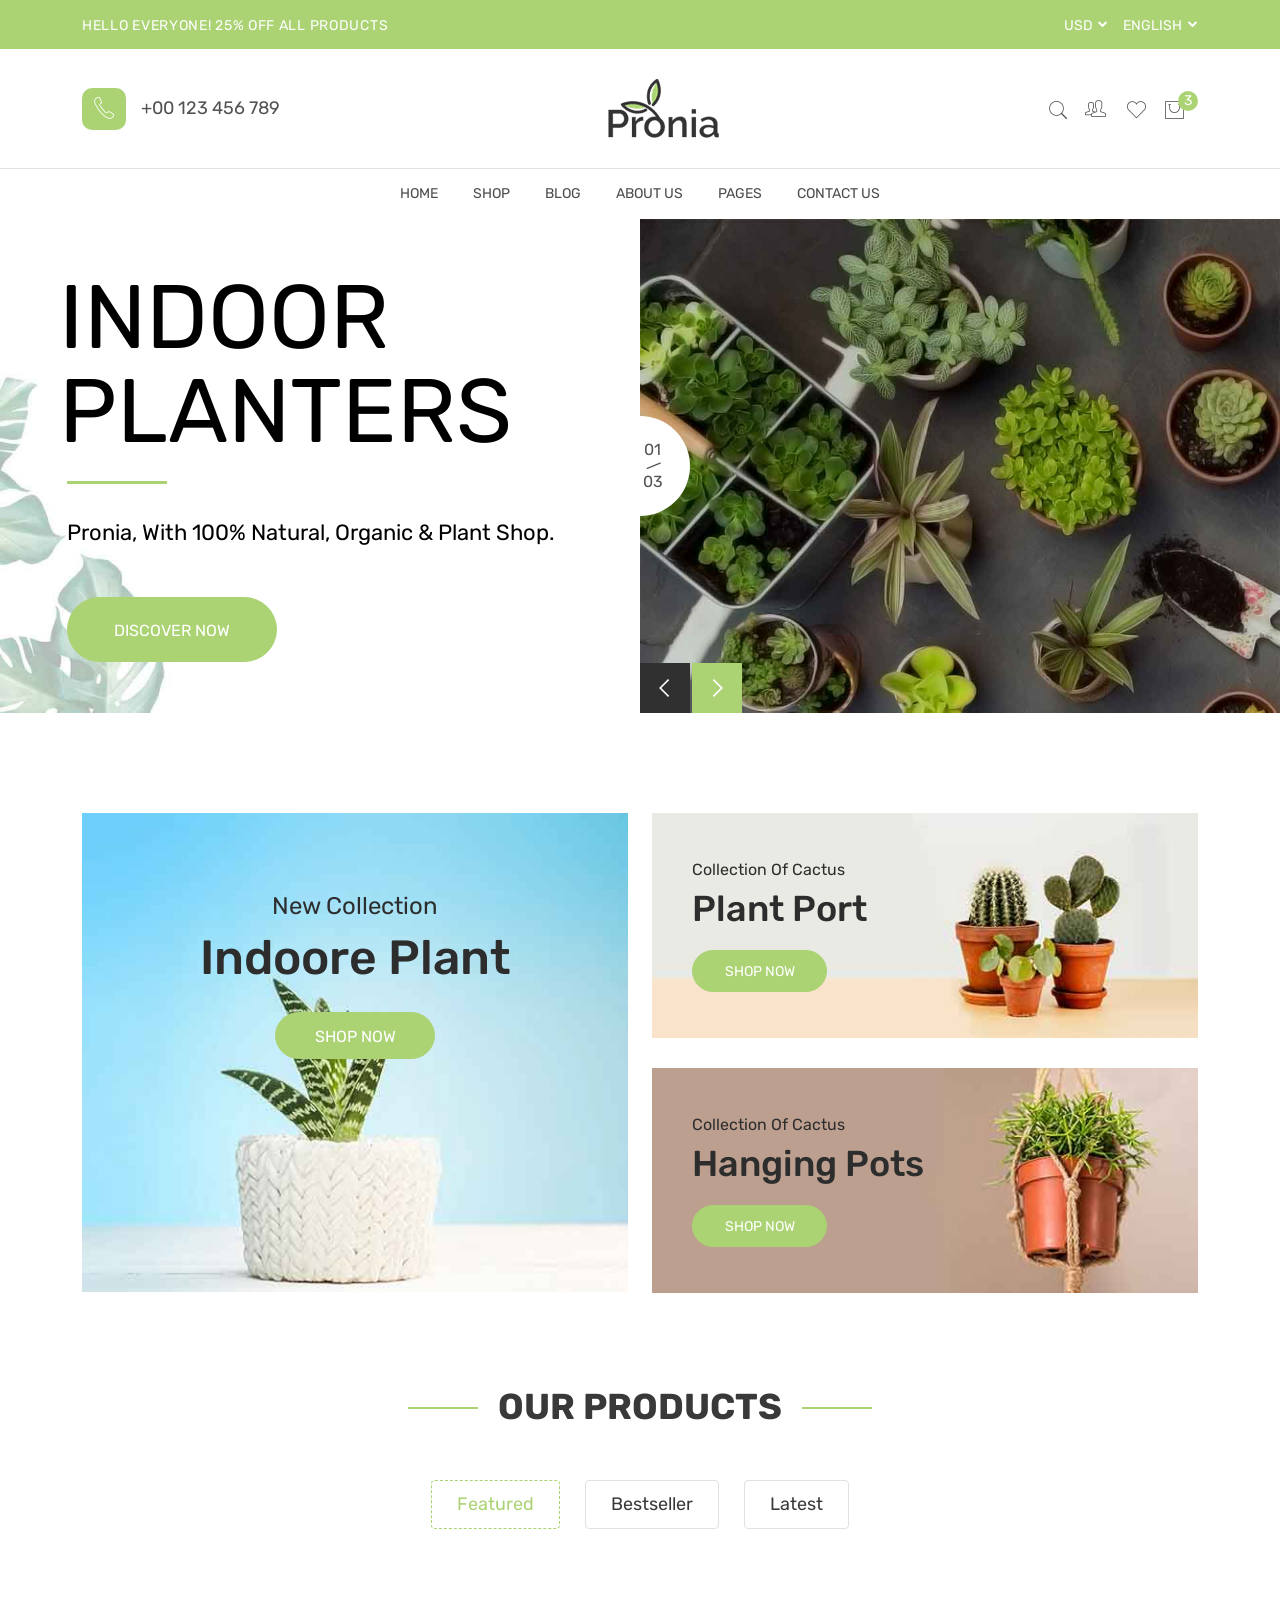
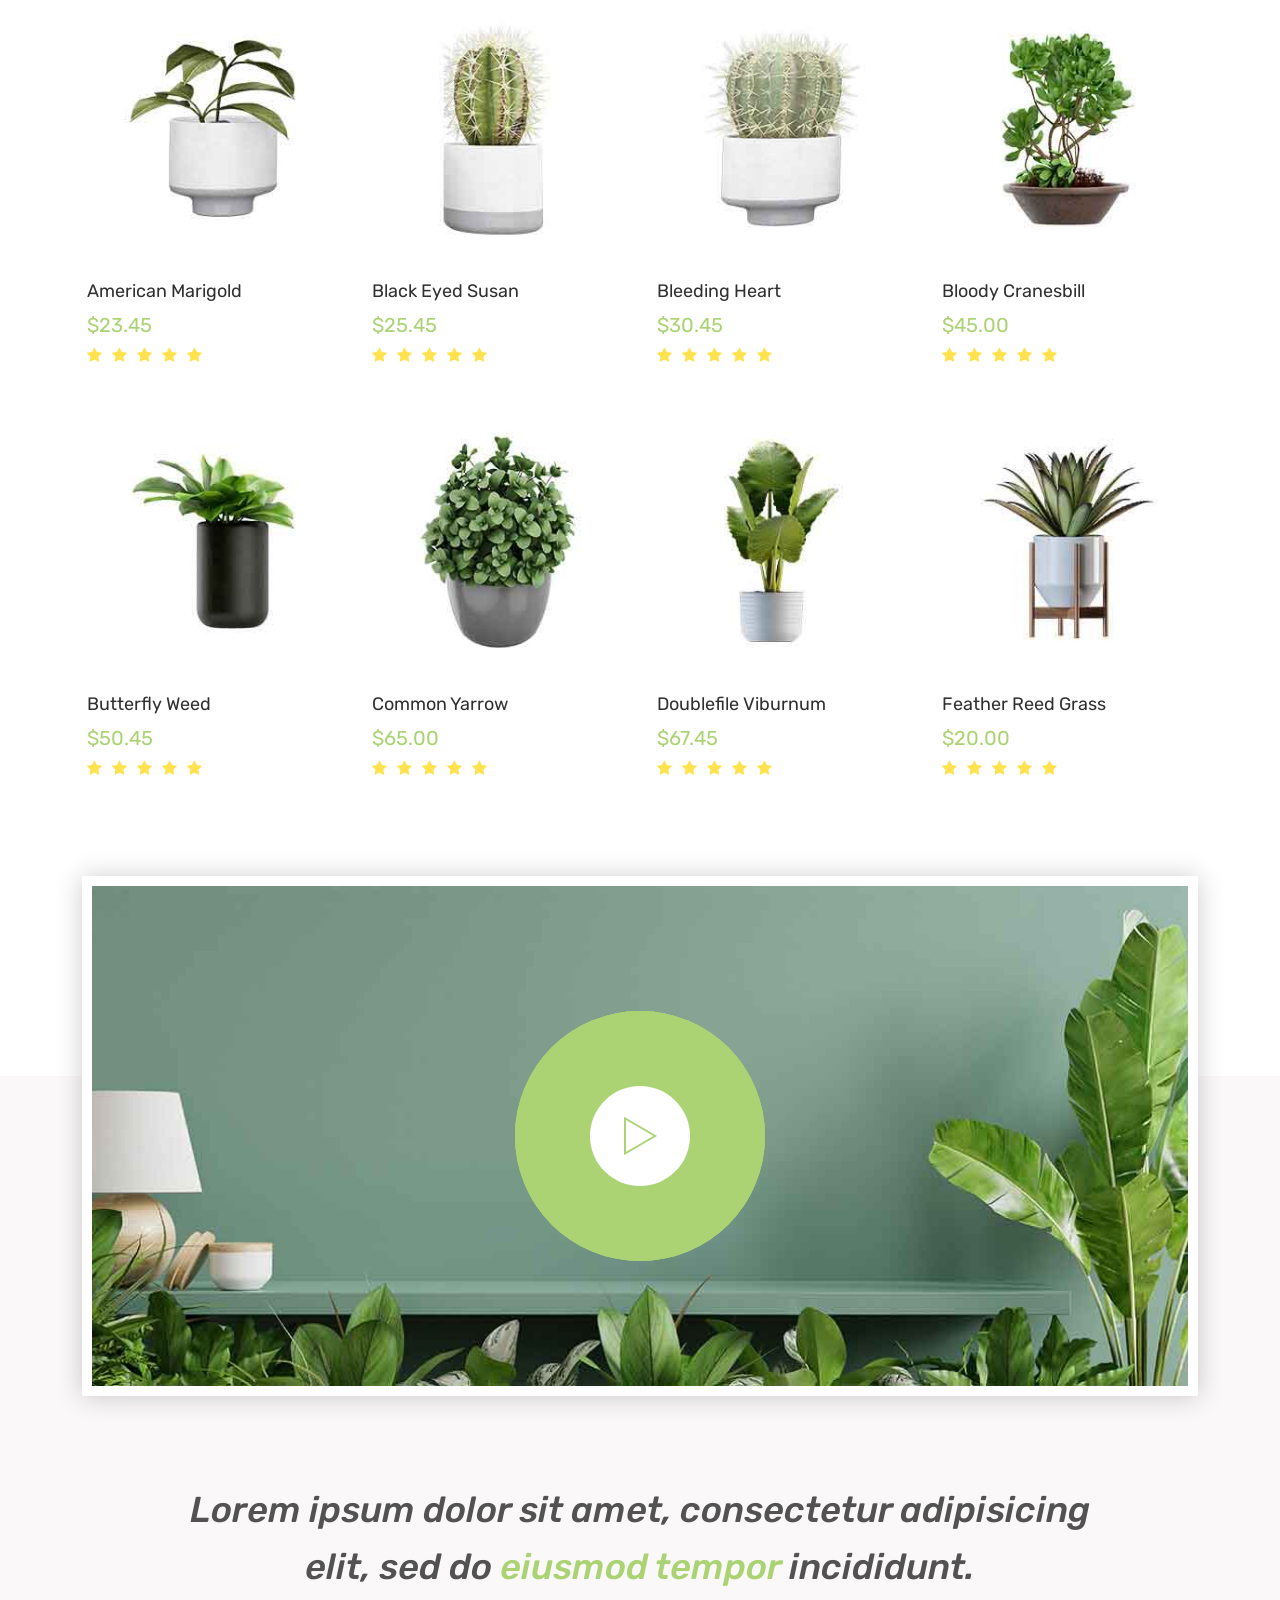
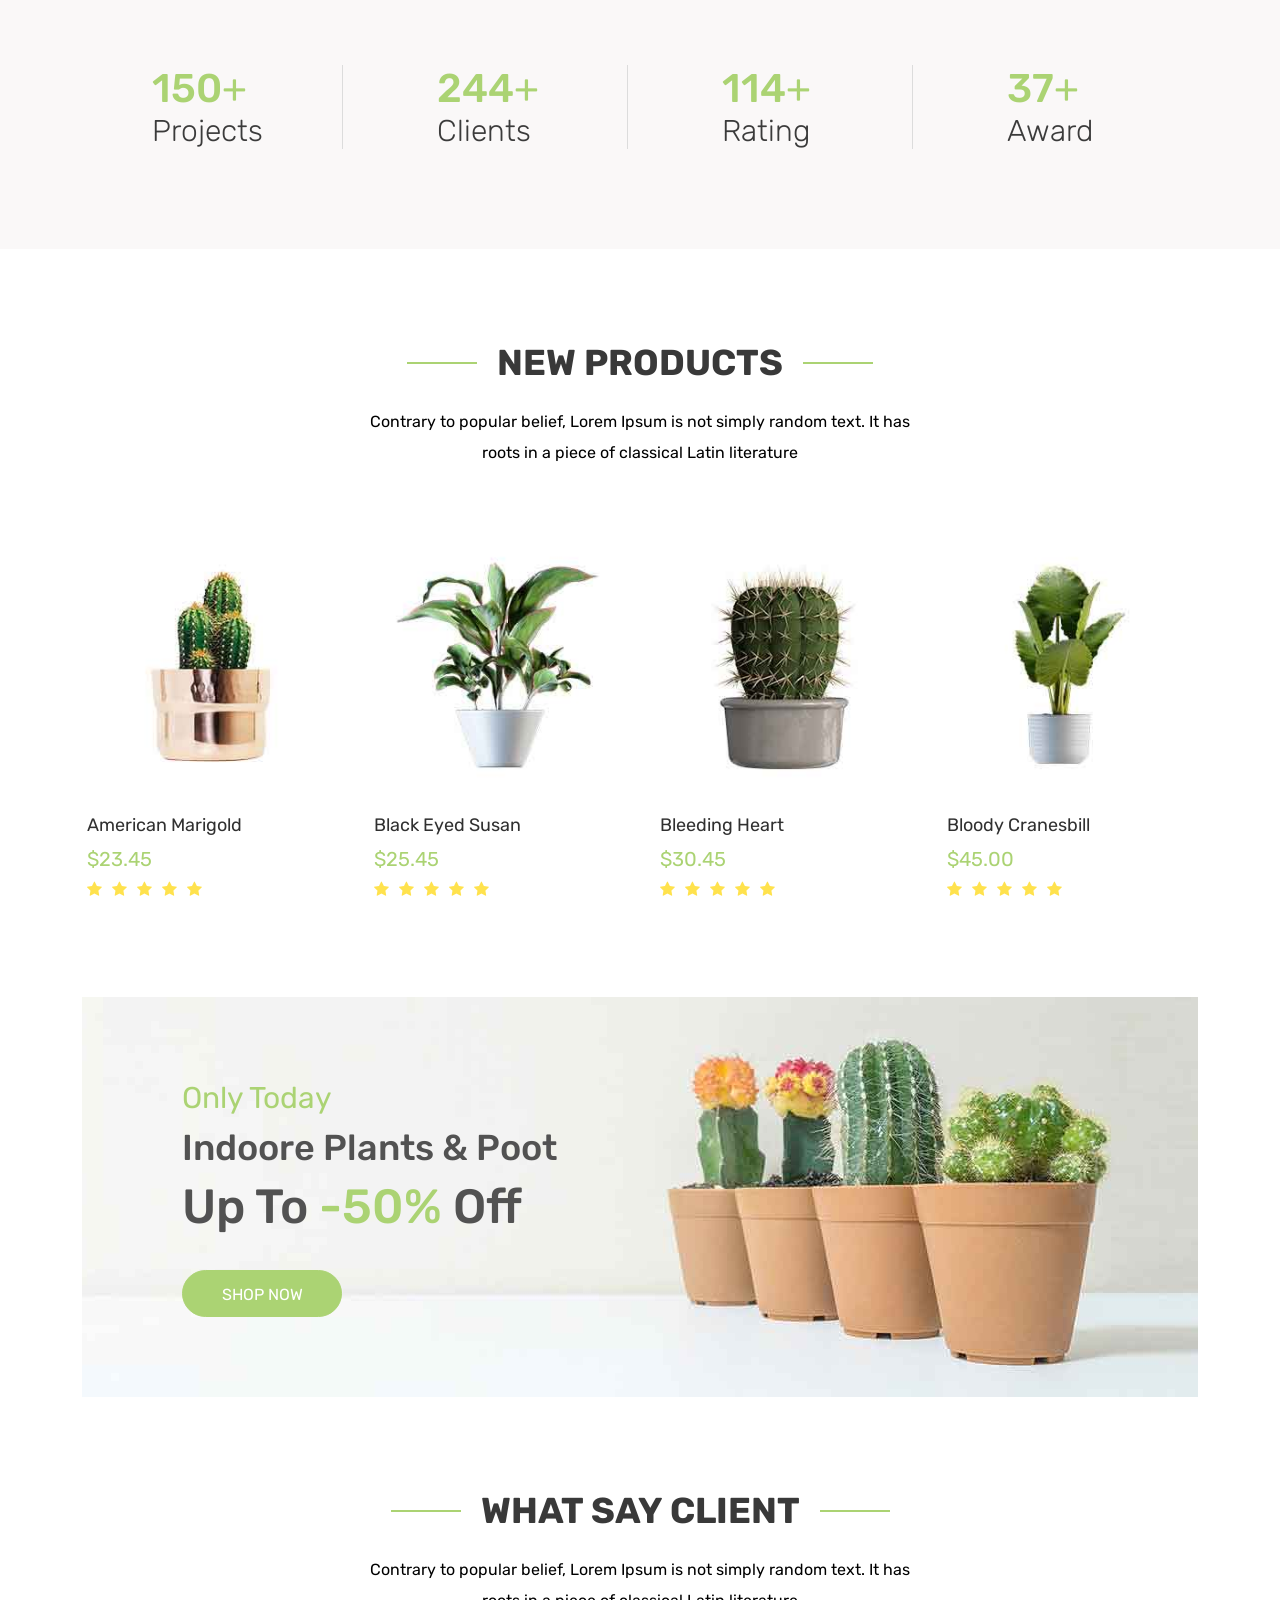
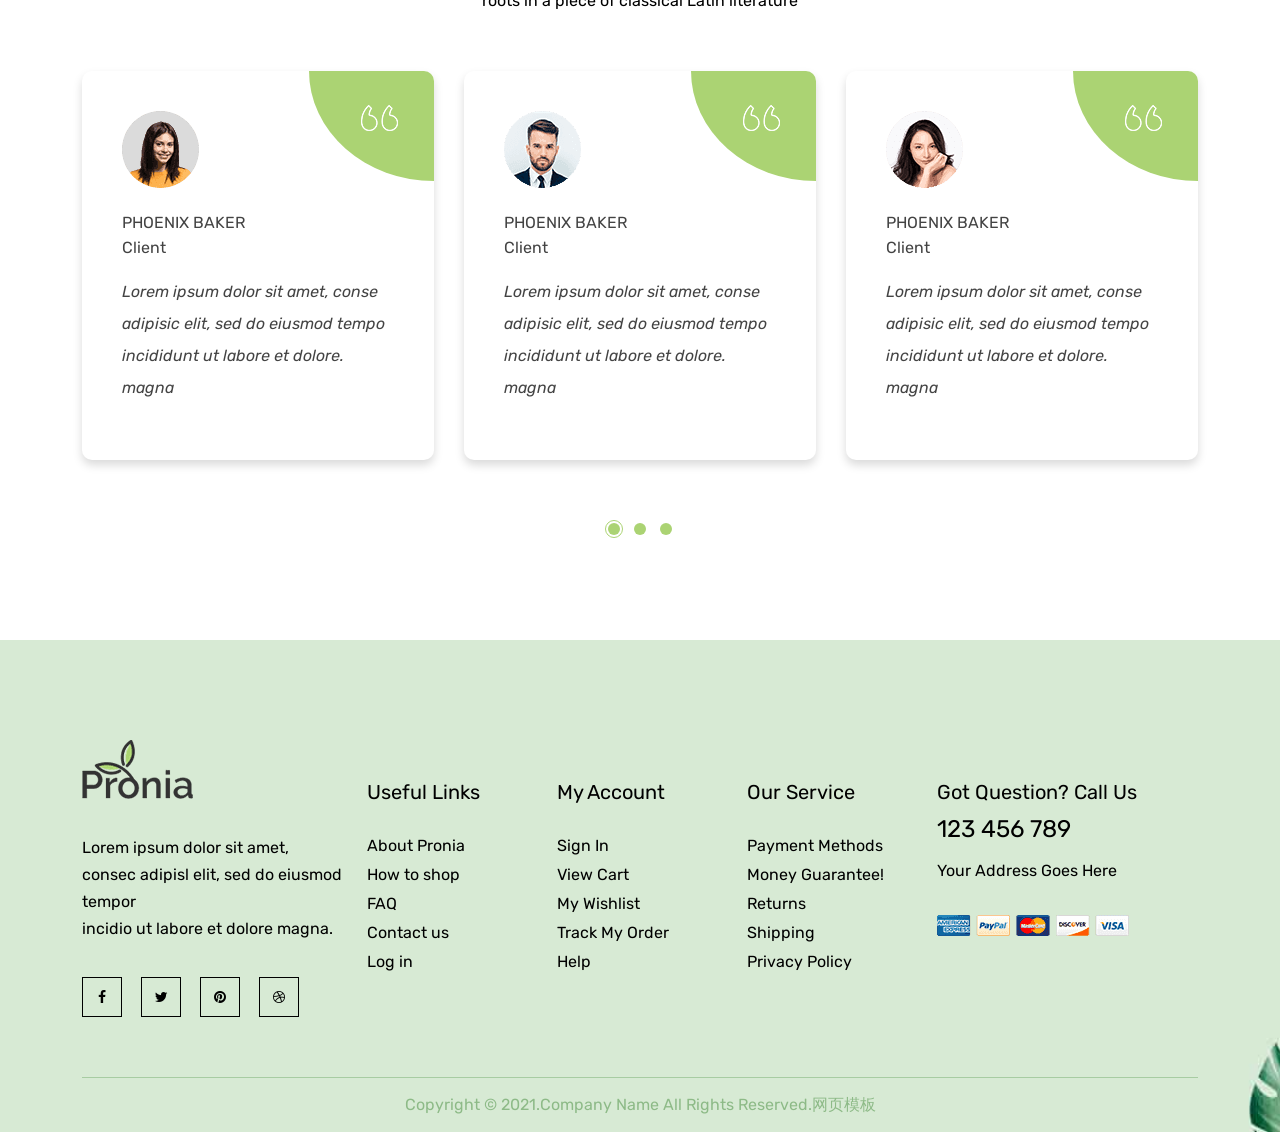
<file: index-2.html>
<!DOCTYPE html>
<html lang="zxx">

<head>

    <meta charset="UTF-8">
    <meta http-equiv="X-UA-Compatible" content="IE=edge">
    <title>Pronia - Home Two</title>
    <meta name="robots" content="index, follow">
    <meta name="description" content="Pronia plant store bootstrap 5 template is an awesome website template for any home plant shop.">
    <meta name="viewport" content="width=device-width, initial-scale=1.0">
    <!-- Favicon -->


    <!-- CSS
    ============================================ -->

    <!-- Minify Version -->
    <link rel="stylesheet" href="static/css/plugins.min.css">
    <link rel="stylesheet" href="static/css/style.min.css">

</head>

<body>
    <div class="preloader-activate preloader-active open_tm_preloader">
        <div class="preloader-area-wrap">
            <div class="spinner d-flex justify-content-center align-items-center h-100">
                <div class="bounce1"></div>
                <div class="bounce2"></div>
                <div class="bounce3"></div>
            </div>
        </div>
    </div>
    <div class="main-wrapper">

        <!-- Begin Main Header Area -->
        <header class="main-header-area">
            <div class="header-top bg-pronia-primary d-none d-lg-block">
                <div class="container">
                    <div class="row align-items-center">
                        <div class="col-6">
                            <div class="header-top-left">
                                <span class="pronia-offer">HELLO EVERYONE! 25% Off All Products</span>
                            </div>
                        </div>
                        <div class="col-6">
                            <div class="header-top-right">
                                <ul class="dropdown-wrap">
                                    <li class="dropdown">
                                        <button class="btn btn-link dropdown-toggle ht-btn" type="button" id="currencyButton" data-bs-toggle="dropdown" aria-label="currency" aria-expanded="false">
                                            USD
                                        </button>
                                        <ul class="dropdown-menu" aria-labelledby="currencyButton">
                                            <li><a class="dropdown-item" href="#">GBP</a></li>
                                            <li><a class="dropdown-item" href="#">ISO</a></li>
                                        </ul>
                                    </li>
                                    <li class="dropdown">
                                        <button class="btn btn-link dropdown-toggle ht-btn" type="button" id="languageButton" data-bs-toggle="dropdown" aria-label="language" aria-expanded="false">
                                            English
                                        </button>
                                        <ul class="dropdown-menu" aria-labelledby="languageButton">
                                            <li><a class="dropdown-item" href="#">French</a></li>
                                            <li><a class="dropdown-item" href="#">Italian</a></li>
                                            <li><a class="dropdown-item" href="#">Spanish</a></li>
                                        </ul>
                                    </li>
                                </ul>
                            </div>
                        </div>
                    </div>
                </div>
            </div>
            <div class="header-middle py-30">
                <div class="container">
                    <div class="row align-items-center">
                        <div class="col-lg-12">
                            <div class="header-middle-wrap position-relative">
                                <div class="header-contact d-none d-lg-flex">
                                    <i class="pe-7s-call"></i>
                                    <a href="tel://+00-123-456-789">+00 123 456 789</a>
                                </div>

                                <a href="index.html" class="header-logo">
                                    <img src="static/picture/dark.png" alt="Header Logo">
                                </a>

                                <div class="header-right">
                                    <ul>
                                        <li>
                                            <a href="#exampleModal" class="search-btn bt" data-bs-toggle="modal" data-bs-target="#exampleModal">
                                                <i class="pe-7s-search"></i>
                                            </a>
                                        </li>
                                        <li class="dropdown d-none d-lg-block">
                                            <button class="btn btn-link dropdown-toggle ht-btn p-0" type="button" id="settingButton" data-bs-toggle="dropdown" aria-label="setting" aria-expanded="false">
                                                <i class="pe-7s-users"></i>
                                            </button>
                                            <ul class="dropdown-menu" aria-labelledby="settingButton">
                                                <li><a class="dropdown-item" href="my-account.html">My account</a></li>
                                                <li><a class="dropdown-item" href="login-register.html">Login | Register</a>
                                                </li>
                                            </ul>
                                        </li>
                                        <li class="d-none d-lg-block">
                                            <a href="wishlist.html">
                                                <i class="pe-7s-like"></i>
                                            </a>
                                        </li>
                                        <li class="minicart-wrap me-3 me-lg-0">
                                            <a href="#miniCart" class="minicart-btn toolbar-btn">
                                                <i class="pe-7s-shopbag"></i>
                                                <span class="quantity">3</span>
                                            </a>
                                        </li>
                                        <li class="mobile-menu_wrap d-block d-lg-none">
                                            <a href="#mobileMenu" class="mobile-menu_btn toolbar-btn pl-0">
                                                <i class="pe-7s-menu"></i>
                                            </a>
                                        </li>
                                    </ul>
                                </div>
                            </div>
                        </div>
                    </div>
                </div>
            </div>
            <div class="header-bottom d-none d-lg-block">
                <div class="container">
                    <div class="row">
                        <div class="col-lg-12">
                            <div class="main-menu position-relative">
                                <nav class="main-nav">
                                    <ul>
                                        <li class="drop-holder">
                                            <a href="index.html">Home</a>
                                            <ul class="drop-menu">
                                                <li>
                                                    <a href="index.html">Home One</a>
                                                </li>
                                                <li>
                                                    <a href="">Home Two</a>
                                                </li>
                                            </ul>
                                        </li>
                                        <li class="megamenu-holder">
                                            <a href="shop.html">Shop</a>
                                            <ul class="drop-menu megamenu">
                                                <li>
                                                    <span class="title">Shop Layout</span>
                                                    <ul>
                                                        <li>
                                                            <a href="shop.html">Shop Default</a>
                                                        </li>
                                                        <li>
                                                            <a href="shop-grid-fullwidth.html">Shop Grid Fullwidth</a>
                                                        </li>
                                                        <li>
                                                            <a href="shop-right-sidebar.html">Shop Right Sidebar</a>
                                                        </li>
                                                        <li>
                                                            <a href="shop-list-fullwidth.html">Shop List Fullwidth</a>
                                                        </li>
                                                        <li>
                                                            <a href="shop-list-left-sidebar.html">Shop List Left Sidebar</a>
                                                        </li>
                                                        <li>
                                                            <a href="shop-list-right-sidebar.html">Shop List Right Sidebar</a>
                                                        </li>
                                                    </ul>
                                                </li>
                                                <li>
                                                    <span class="title">Product Style</span>
                                                    <ul>
                                                        <li>
                                                            <a href="single-product-variable.html">Single Product Variable</a>
                                                        </li>
                                                        <li>
                                                            <a href="single-product-group.html">Single Product Group</a>
                                                        </li>
                                                        <li>
                                                            <a href="single-product.html">Single Product Default</a>
                                                        </li>
                                                        <li>
                                                            <a href="single-product-affiliate.html">Single Product Affiliate</a>
                                                        </li>
                                                        <li>
                                                            <a href="single-product-sale.html">Single Product Sale</a>
                                                        </li>
                                                        <li>
                                                            <a href="single-product-sticky.html">Single Product Sticky</a>
                                                        </li>
                                                    </ul>
                                                </li>
                                                <li>
                                                    <span class="title">Product Related</span>
                                                    <ul>
                                                        <li>
                                                            <a href="my-account.html">My Account</a>
                                                        </li>
                                                        <li>
                                                            <a href="login-register.html">Login | Register</a>
                                                        </li>
                                                        <li>
                                                            <a href="cart.html">Shopping Cart</a>
                                                        </li>
                                                        <li>
                                                            <a href="wishlist.html">Wishlist</a>
                                                        </li>
                                                        <li>
                                                            <a href="compare.html">Compare</a>
                                                        </li>
                                                        <li>
                                                            <a href="checkout.html">Checkout</a>
                                                        </li>
                                                    </ul>
                                                </li>
                                            </ul>
                                        </li>
                                        <li class="drop-holder">
                                            <a href="blog.html">Blog</a>
                                            <ul class="drop-menu">
                                                <li>
                                                    <a href="blog-listview.html">Blog List View</a>
                                                </li>
                                                <li>
                                                    <a href="blog-detail.html">Blog Detail</a>
                                                </li>
                                            </ul>
                                        </li>
                                        <li>
                                            <a href="about.html">About Us</a>
                                        </li>
                                        <li class="drop-holder">
                                            <a href="#">Pages</a>
                                            <ul class="drop-menu">
                                                <li>
                                                    <a href="faq.html">FAQ</a>
                                                </li>
                                                <li>
                                                    <a href="404.html">Error 404</a>
                                                </li>
                                            </ul>
                                        </li>
                                        <li>
                                            <a href="contact.html">Contact Us</a>
                                        </li>
                                    </ul>
                                </nav>
                            </div>
                        </div>
                    </div>
                </div>
            </div>
            <div class="header-sticky py-4 py-lg-0">
                <div class="container">
                    <div class="header-nav position-relative">
                        <div class="row align-items-center">
                            <div class="col-lg-3 col-6">

                                <a href="index.html" class="header-logo">
                                    <img src="static/picture/dark.png" alt="Header Logo">
                                </a>

                            </div>
                            <div class="col-lg-6 d-none d-lg-block">
                                <div class="main-menu">
                                    <nav class="main-nav">
                                        <ul>
                                            <li class="drop-holder">
                                                <a href="index.html">Home</a>
                                                <ul class="drop-menu">
                                                    <li>
                                                        <a href="index.html">Home One</a>
                                                    </li>
                                                    <li>
                                                        <a href="">Home Two</a>
                                                    </li>
                                                </ul>
                                            </li>
                                            <li class="megamenu-holder">
                                                <a href="shop.html">Shop</a>
                                                <ul class="drop-menu megamenu">
                                                    <li>
                                                        <span class="title">Shop Layout</span>
                                                        <ul>
                                                            <li>
                                                                <a href="shop.html">Shop Default</a>
                                                            </li>
                                                            <li>
                                                                <a href="shop-grid-fullwidth.html">Shop Grid Fullwidth</a>
                                                            </li>
                                                            <li>
                                                                <a href="shop-right-sidebar.html">Shop Right Sidebar</a>
                                                            </li>
                                                            <li>
                                                                <a href="shop-list-fullwidth.html">Shop List Fullwidth</a>
                                                            </li>
                                                            <li>
                                                                <a href="shop-list-left-sidebar.html">Shop List Left Sidebar</a>
                                                            </li>
                                                            <li>
                                                                <a href="shop-list-right-sidebar.html">Shop List Right
                                                                    Sidebar</a>
                                                            </li>
                                                        </ul>
                                                    </li>
                                                    <li>
                                                        <span class="title">Product Style</span>
                                                        <ul>
                                                            <li>
                                                                <a href="single-product-variable.html">Single Product
                                                                    Variable</a>
                                                            </li>
                                                            <li>
                                                                <a href="single-product-group.html">Single Product Group</a>
                                                            </li>
                                                            <li>
                                                                <a href="single-product.html">Single Product Default</a>
                                                            </li>
                                                            <li>
                                                                <a href="single-product-affiliate.html">Single Product
                                                                    Affiliate</a>
                                                            </li>
                                                            <li>
                                                                <a href="single-product-sale.html">Single Product Sale</a>
                                                            </li>
                                                            <li>
                                                                <a href="single-product-sticky.html">Single Product Sticky</a>
                                                            </li>
                                                        </ul>
                                                    </li>
                                                    <li>
                                                        <span class="title">Product Related</span>
                                                        <ul>
                                                            <li>
                                                                <a href="my-account.html">My Account</a>
                                                            </li>
                                                            <li>
                                                                <a href="login-register.html">Login | Register</a>
                                                            </li>
                                                            <li>
                                                                <a href="cart.html">Shopping Cart</a>
                                                            </li>
                                                            <li>
                                                                <a href="wishlist.html">Wishlist</a>
                                                            </li>
                                                            <li>
                                                                <a href="compare.html">Compare</a>
                                                            </li>
                                                            <li>
                                                                <a href="checkout.html">Checkout</a>
                                                            </li>
                                                        </ul>
                                                    </li>
                                                </ul>
                                            </li>
                                            <li class="drop-holder">
                                                <a href="blog.html">Blog</a>
                                                <ul class="drop-menu">
                                                    <li>
                                                        <a href="blog-listview.html">Blog List View</a>
                                                    </li>
                                                    <li>
                                                        <a href="blog-detail.html">Blog Detail</a>
                                                    </li>
                                                </ul>
                                            </li>
                                            <li>
                                                <a href="about.html">About Us</a>
                                            </li>
                                            <li class="drop-holder">
                                                <a href="#">Pages</a>
                                                <ul class="drop-menu">
                                                    <li>
                                                        <a href="faq.html">FAQ</a>
                                                    </li>
                                                    <li>
                                                        <a href="404.html">Error 404</a>
                                                    </li>
                                                </ul>
                                            </li>
                                            <li>
                                                <a href="contact.html">Contact Us</a>
                                            </li>
                                        </ul>
                                    </nav>
                                </div>
                            </div>
                            <div class="col-lg-3 col-6">
                                <div class="header-right">
                                    <ul>
                                        <li>
                                            <a href="#exampleModal" class="search-btn bt" data-bs-toggle="modal" data-bs-target="#exampleModal">
                                                <i class="pe-7s-search"></i>
                                            </a>
                                        </li>
                                        <li class="dropdown d-none d-lg-block">
                                            <button class="btn btn-link dropdown-toggle ht-btn p-0" type="button" id="stickysettingButton" data-bs-toggle="dropdown" aria-label="setting" aria-expanded="false">
                                                <i class="pe-7s-users"></i>
                                            </button>
                                            <ul class="dropdown-menu" aria-labelledby="stickysettingButton">
                                                <li><a class="dropdown-item" href="my-account.html">My account</a></li>
                                                <li><a class="dropdown-item" href="login-register.html">Login | Register</a>
                                                </li>
                                            </ul>
                                        </li>
                                        <li class="d-none d-lg-block">
                                            <a href="wishlist.html">
                                                <i class="pe-7s-like"></i>
                                            </a>
                                        </li>
                                        <li class="minicart-wrap me-3 me-lg-0">
                                            <a href="#miniCart" class="minicart-btn toolbar-btn">
                                                <i class="pe-7s-shopbag"></i>
                                                <span class="quantity">3</span>
                                            </a>
                                        </li>
                                        <li class="mobile-menu_wrap d-block d-lg-none">
                                            <a href="#mobileMenu" class="mobile-menu_btn toolbar-btn pl-0">
                                                <i class="pe-7s-menu"></i>
                                            </a>
                                        </li>
                                    </ul>
                                </div>
                            </div>
                        </div>
                    </div>
                </div>
            </div>
            <div class="mobile-menu_wrapper" id="mobileMenu">
                <div class="offcanvas-body">
                    <div class="inner-body">
                        <div class="offcanvas-top">
                            <a href="#" class="button-close"><i class="pe-7s-close"></i></a>
                        </div>
                        <div class="header-contact offcanvas-contact">
                            <i class="pe-7s-call"></i>
                            <a href="tel://+00-123-456-789">+00 123 456 789</a>
                        </div>
                        <div class="offcanvas-user-info">
                            <ul class="dropdown-wrap">
                                <li class="dropdown dropdown-left">
                                    <button class="btn btn-link dropdown-toggle ht-btn" type="button" id="languageButtonTwo" data-bs-toggle="dropdown" aria-expanded="false">
                                        English
                                    </button>
                                    <ul class="dropdown-menu" aria-labelledby="languageButtonTwo">
                                        <li><a class="dropdown-item" href="#">French</a></li>
                                        <li><a class="dropdown-item" href="#">Italian</a></li>
                                        <li><a class="dropdown-item" href="#">Spanish</a></li>
                                    </ul>
                                </li>
                                <li class="dropdown">
                                    <button class="btn btn-link dropdown-toggle ht-btn usd-dropdown" type="button" id="currencyButtonTwo" data-bs-toggle="dropdown" aria-expanded="false">
                                        USD
                                    </button>
                                    <ul class="dropdown-menu" aria-labelledby="currencyButtonTwo">
                                        <li><a class="dropdown-item" href="#">GBP</a></li>
                                        <li><a class="dropdown-item" href="#">ISO</a></li>
                                    </ul>
                                </li>
                                <li class="dropdown">
                                    <button class="btn btn-link dropdown-toggle ht-btn p-0" type="button" id="settingButtonTwo" data-bs-toggle="dropdown" aria-expanded="false">
                                        <i class="pe-7s-users"></i>
                                    </button>
                                    <ul class="dropdown-menu dropdown-menu-end" aria-labelledby="settingButtonTwo">
                                        <li><a class="dropdown-item" href="my-account.html">My account</a></li>
                                        <li><a class="dropdown-item" href="login-register.html">Login | Register</a></li>
                                    </ul>
                                </li>
                                <li>
                                    <a href="wishlist.html">
                                        <i class="pe-7s-like"></i>
                                    </a>
                                </li>
                            </ul>
                        </div>
                        <div class="offcanvas-menu_area">
                            <nav class="offcanvas-navigation">
                                <ul class="mobile-menu">
                                    <li class="menu-item-has-children">
                                        <a href="#">
                                            <span class="mm-text">Home
                                        <i class="pe-7s-angle-down"></i>
                                    </span>
                                        </a>
                                        <ul class="sub-menu">
                                            <li>
                                                <a href="index.html">
                                                    <span class="mm-text">Home One</span>
                                                </a>
                                            </li>
                                            <li>
                                                <a href="">
                                                    <span class="mm-text">Home Two</span>
                                                </a>
                                            </li>
                                        </ul>
                                    </li>
                                    <li class="menu-item-has-children">
                                        <a href="#">
                                            <span class="mm-text">Shop
                                        <i class="pe-7s-angle-down"></i>
                                    </span>
                                        </a>
                                        <ul class="sub-menu">
                                            <li class="menu-item-has-children">
                                                <a href="#">
                                                    <span class="mm-text">Shop Layout
                                                <i class="pe-7s-angle-down"></i>
                                            </span>
                                                </a>
                                                <ul class="sub-menu">
                                                    <li>
                                                        <a href="shop.html">
                                                            <span class="mm-text">Shop Default</span>
                                                        </a>
                                                    </li>
                                                    <li>
                                                        <a href="shop-grid-fullwidth.html">
                                                            <span class="mm-text">Shop Grid Fullwidth</span>
                                                        </a>
                                                    </li>
                                                    <li>
                                                        <a href="shop-right-sidebar.html">
                                                            <span class="mm-text">Shop Right Sidebar</span>
                                                        </a>
                                                    </li>
                                                    <li>
                                                        <a href="shop-list-fullwidth.html">
                                                            <span class="mm-text">Shop List Fullwidth</span>
                                                        </a>
                                                    </li>
                                                    <li>
                                                        <a href="shop-list-left-sidebar.html">
                                                            <span class="mm-text">Shop List Left Sidebar</span>
                                                        </a>
                                                    </li>
                                                    <li>
                                                        <a href="shop-list-right-sidebar.html">
                                                            <span class="mm-text">Shop List Right Sidebar</span>
                                                        </a>
                                                    </li>
                                                </ul>
                                            </li>
                                            <li class="menu-item-has-children">
                                                <a href="#">
                                                    <span class="mm-text">Product Style
                                                <i class="pe-7s-angle-down"></i>
                                            </span>
                                                </a>
                                                <ul class="sub-menu">
                                                    <li>
                                                        <a href="single-product.html">
                                                            <span class="mm-text">Single Product Default</span>
                                                        </a>
                                                    </li>
                                                    <li>
                                                        <a href="single-product-group.html">
                                                            <span class="mm-text">Single Product Group</span>
                                                        </a>
                                                    </li>
                                                    <li>
                                                        <a href="single-product-variable.html">
                                                            <span class="mm-text">Single Product Variable</span>
                                                        </a>
                                                    </li>
                                                    <li>
                                                        <a href="single-product-sale.html">
                                                            <span class="mm-text">Single Product Sale</span>
                                                        </a>
                                                    </li>
                                                    <li>
                                                        <a href="single-product-sticky.html">
                                                            <span class="mm-text">Single Product Sticky</span>
                                                        </a>
                                                    </li>
                                                    <li>
                                                        <a href="single-product-affiliate.html">
                                                            <span class="mm-text">Single Product Affiliate</span>
                                                        </a>
                                                    </li>
                                                </ul>
                                            </li>
                                            <li class="menu-item-has-children">
                                                <a href="#">
                                                    <span class="mm-text">Product Related
                                                <i class="pe-7s-angle-down"></i>
                                            </span>
                                                </a>
                                                <ul class="sub-menu">
                                                    <li>
                                                        <a href="my-account.html">
                                                            <span class="mm-text">My Account</span>
                                                        </a>
                                                    </li>
                                                    <li>
                                                        <a href="login-register.html">
                                                            <span class="mm-text">Login | Register</span>
                                                        </a>
                                                    </li>
                                                    <li>
                                                        <a href="cart.html">
                                                            <span class="mm-text">Shopping Cart</span>
                                                        </a>
                                                    </li>
                                                    <li>
                                                        <a href="wishlist.html">
                                                            <span class="mm-text">Wishlist</span>
                                                        </a>
                                                    </li>
                                                    <li>
                                                        <a href="compare.html">
                                                            <span class="mm-text">Compare</span>
                                                        </a>
                                                    </li>
                                                    <li>
                                                        <a href="checkout.html">
                                                            <span class="mm-text">Checkout</span>
                                                        </a>
                                                    </li>
                                                </ul>
                                            </li>
                                        </ul>
                                    </li>
                                    <li class="menu-item-has-children">
                                        <a href="#">
                                            <span class="mm-text">Blog
                                        <i class="pe-7s-angle-down"></i>
                                    </span>
                                        </a>
                                        <ul class="sub-menu">
                                            <li class="menu-item-has-children">
                                                <a href="#">
                                                    <span class="mm-text">Blog Holder
                                                <i class="pe-7s-angle-down"></i>
                                            </span>
                                                </a>
                                                <ul class="sub-menu">
                                                    <li>
                                                        <a href="blog.html">
                                                            <span class="mm-text">Blog Default</span>
                                                        </a>
                                                    </li>
                                                    <li>
                                                        <a href="blog-listview.html">Blog List View</a>
                                                    </li>
                                                    <li>
                                                        <a href="blog-detail.html">Blog Detail</a>
                                                    </li>
                                                </ul>
                                            </li>
                                        </ul>
                                    </li>
                                    <li>
                                        <a href="about.html">
                                            <span class="mm-text">About Us</span>
                                        </a>
                                    </li>
                                    <li class="menu-item-has-children">
                                        <a href="#">
                                            <span class="mm-text">Pages
                                        <i class="pe-7s-angle-down"></i>
                                    </span>
                                        </a>
                                        <ul class="sub-menu">
                                            <li>
                                                <a href="faq.html">
                                                    <span class="mm-text">Frequently Questions</span>
                                                </a>
                                            </li>
                                            <li>
                                                <a href="404.html">
                                                    <span class="mm-text">Error 404</span>
                                                </a>
                                            </li>
                                        </ul>
                                    </li>
                                    <li>
                                        <a href="contact.html">
                                            <span class="mm-text">Contact</span>
                                        </a>
                                    </li>
                                </ul>
                            </nav>
                        </div>
                    </div>
                </div>
            </div>
            <div class="modal fade" id="exampleModal" tabindex="-1" aria-labelledby="exampleModal" aria-hidden="true">
                <div class="modal-dialog modal-fullscreen">
                    <div class="modal-content modal-bg-dark">
                        <div class="modal-header">
                            <button type="button" class="btn-close" data-bs-dismiss="modal" aria-label="Close" data-tippy="Close" data-tippy-inertia="true" data-tippy-animation="shift-away" data-tippy-delay="50" data-tippy-arrow="true" data-tippy-theme="sharpborder">
                            </button>
                        </div>
                        <div class="modal-body">
                            <div class="modal-search">
                                <span class="searchbox-info">Start typing and press Enter to search or ESC to close</span>
                                <form action="#" class="hm-searchbox">
                                    <input type="text" name="Search..." value="Search..." onblur="if(this.value==''){this.value='Search...'}" onfocus="if(this.value=='Search...'){this.value=''}" autocomplete="off">
                                    <button class="search-btn" type="submit" aria-label="searchbtn">
                                        <i class="pe-7s-search"></i>
                                    </button>
                                </form>
                            </div>
                        </div>
                    </div>
                </div>
            </div>
            <div class="offcanvas-minicart_wrapper" id="miniCart">
                <div class="offcanvas-body">
                    <div class="minicart-content">
                        <div class="minicart-heading">
                            <h4 class="mb-0">Shopping Cart</h4>
                            <a href="#" class="button-close"><i class="pe-7s-close" data-tippy="Close" data-tippy-inertia="true" data-tippy-animation="shift-away" data-tippy-delay="50" data-tippy-arrow="true" data-tippy-theme="sharpborder"></i></a>
                        </div>
                        <ul class="minicart-list">
                            <li class="minicart-product">
                                <a class="product-item_remove" href="#"><i class="pe-7s-close" data-tippy="Remove" data-tippy-inertia="true" data-tippy-animation="shift-away" data-tippy-delay="50" data-tippy-arrow="true" data-tippy-theme="sharpborder"></i></a>
                                <a href="single-product-variable.html" class="product-item_img">
                                    <img class="img-full" src="static/picture/2-1-70x78.png" alt="Product Image">
                                </a>
                                <div class="product-item_content">
                                    <a class="product-item_title" href="single-product-variable.html">American Marigold</a>
                                    <span class="product-item_quantity">1 x $23.45</span>
                                </div>
                            </li>
                            <li class="minicart-product">
                                <a class="product-item_remove" href="#"><i class="pe-7s-close" data-tippy="Remove" data-tippy-inertia="true" data-tippy-animation="shift-away" data-tippy-delay="50" data-tippy-arrow="true" data-tippy-theme="sharpborder"></i></a>
                                <a href="single-product-variable.html" class="product-item_img">
                                    <img class="img-full" src="static/picture/2-2-70x78.png" alt="Product Image">
                                </a>
                                <div class="product-item_content">
                                    <a class="product-item_title" href="single-product-variable.html">Black Eyed Susan</a>
                                    <span class="product-item_quantity">1 x $25.45</span>
                                </div>
                            </li>
                            <li class="minicart-product">
                                <a class="product-item_remove" href="#">
                                    <i class="pe-7s-close" data-tippy="Remove" data-tippy-inertia="true" data-tippy-animation="shift-away" data-tippy-delay="50" data-tippy-arrow="true" data-tippy-theme="sharpborder"></i>
                                </a>
                                <a href="single-product-variable.html" class="product-item_img">
                                    <img class="img-full" src="static/picture/2-3-70x78.png" alt="Product Image">
                                </a>
                                <div class="product-item_content">
                                    <a class="product-item_title" href="single-product-variable.html">Bleeding Heart</a>
                                    <span class="product-item_quantity">1 x $30.45</span>
                                </div>
                            </li>
                        </ul>
                    </div>
                    <div class="minicart-item_total">
                        <span>Subtotal</span>
                        <span class="ammount">$79.35</span>
                    </div>
                    <div class="group-btn_wrap d-grid gap-2">
                        <a href="cart.html" class="btn btn-dark">View Cart</a>
                        <a href="checkout.html" class="btn btn-dark">Checkout</a>
                    </div>
                </div>
            </div>
            <div class="global-overlay"></div>
        </header>
        <!-- Main Header Area End Here -->

        <!-- Begin Slider Area -->
        <div class="slider-area">

            <!-- Main Slider -->
            <div class="swiper-container main-slider-2 swiper-arrow with-bg_white">
                <div class="swiper-wrapper">
                    <div class="swiper-slide animation-style-02">
                        <div class="slide-inner style-2" data-bg-image="static/image/2-1.jpg">
                            <div class="slide-content text-black">
                                <h2 class="title">Indoor <br> Planters</h2>
                                <p class="short-desc">Pronia, With 100% Natural, Organic & Plant Shop.</p>
                                <div class="btn-wrap">
                                    <a class="btn btn-custom-size xl-size btn-pronia-primary" href="shop.html">Discover Now</a>
                                </div>
                            </div>
                            <div class="slide-img">
                                <img src="static/picture/2-1-960x741.jpg" alt="Slide Image">
                                <div class="slide-count">
                                    <span class="data-count" data-count="01">
                                <span class="forward-slash">/</span>
                                    <span>03</span>
                                    </span>
                                </div>
                            </div>
                        </div>
                    </div>
                    <div class="swiper-slide animation-style-02">
                        <div class="slide-inner style-2" data-bg-image="static/image/2-1.jpg">
                            <div class="slide-content text-black">
                                <h2 class="title">Indoor <br> Planters</h2>
                                <p class="short-desc">Pronia, With 100% Natural, Organic & Plant Shop.</p>
                                <div class="btn-wrap">
                                    <a class="btn btn-custom-size xl-size btn-pronia-primary" href="shop.html">Discover Now</a>
                                </div>
                            </div>
                            <div class="slide-img">
                                <img src="static/picture/2-2-960x741.jpg" alt="Slide Image">
                                <div class="slide-count">
                                    <span class="data-count" data-count="02">
                                <span class="forward-slash">/</span>
                                    <span>03</span>
                                    </span>
                                </div>
                            </div>
                        </div>
                    </div>
                    <div class="swiper-slide animation-style-02">
                        <div class="slide-inner style-2" data-bg-image="static/image/2-1.jpg">
                            <div class="slide-content text-black">
                                <h2 class="title">Indoor <br> Planters</h2>
                                <p class="short-desc">Pronia, With 100% Natural, Organic & Plant Shop.</p>
                                <div class="btn-wrap">
                                    <a class="btn btn-custom-size xl-size btn-pronia-primary" href="shop.html">Discover Now</a>
                                </div>
                            </div>
                            <div class="slide-img">
                                <img src="static/picture/2-3-960x741.jpg" alt="Slide Image">
                                <div class="slide-count">
                                    <span class="data-count" data-count="03">
                                <span class="forward-slash">/</span>
                                    <span>03</span>
                                    </span>
                                </div>
                            </div>
                        </div>
                    </div>
                </div>

                <!-- Add Arrows -->
                <div class="slide-button-wrap">
                    <div class="slide-button-prev">
                        <i class="pe-7s-angle-left"></i>
                    </div>
                    <div class="slide-button-next">
                        <i class="pe-7s-angle-right"></i>
                    </div>
                </div>
            </div>

        </div>
        <!-- Slider Area End Here -->

        <!-- Begin Banner Area -->
        <div class="banner-area banner-style-2 section-space-top-100">
            <div class="container">
                <div class="row g-y-30">
                    <div class="col-md-6">
                        <div class="banner-item img-hover-effect">
                            <div class="banner-img">
                                <img src="static/picture/2-1-570x500.jpg" alt="Banner Image">
                            </div>
                            <div class="banner-content text-position-center">
                                <span class="collection">New Collection</span>
                                <h3 class="title">Indoore Plant</h3>
                                <div class="button-wrap">
                                    <a class="btn btn-custom-size btn-pronia-primary" href="shop.html">Shop
                                        Now</a>
                                </div>
                            </div>
                        </div>
                    </div>
                    <div class="col-md-6">
                        <div class="banner-wrap row g-y-30">
                            <div class="col-12">
                                <div class="banner-item img-hover-effect">
                                    <div class="banner-img">
                                        <img src="static/picture/2-2-570x235.jpg" alt="Banner Image">
                                    </div>
                                    <div class="banner-content text-position-left">
                                        <span class="collection">Collection Of Cactus</span>
                                        <h3 class="title">Plant Port</h3>
                                        <div class="button-wrap">
                                            <a class="btn btn-custom-size sm-size btn-pronia-primary" href="shop.html">Shop
                                                Now</a>
                                        </div>
                                    </div>
                                </div>
                            </div>
                            <div class="col-12">
                                <div class="banner-item img-hover-effect">
                                    <div class="banner-img">
                                        <img src="static/picture/2-3-570x235.jpg" alt="Banner Image">
                                    </div>
                                    <div class="banner-content text-position-left">
                                        <span class="collection">Collection Of Cactus</span>
                                        <h3 class="title">Hanging Pots</h3>
                                        <div class="button-wrap">
                                            <a class="btn btn-custom-size sm-size btn-pronia-primary" href="shop.html">Shop
                                                Now</a>
                                        </div>
                                    </div>
                                </div>
                            </div>
                        </div>
                    </div>
                </div>
            </div>
        </div>
        <!-- Banner Area End Here -->

        <!-- Begin Product Area -->
        <div class="product-area section-space-top-100 section-space-bottom-90">
            <div class="container">
                <div class="section-title-wrap">
                    <h2 class="section-title mb-0">Our Products</h2>
                </div>
                <div class="row">
                    <div class="col-lg-12">
                        <ul class="nav product-tab-nav tab-style-1" id="myTab" role="tablist">
                            <li class="nav-item" role="presentation">
                                <a class="active" id="featured-tab" data-bs-toggle="tab" href="#featured" role="tab" aria-controls="featured" aria-selected="true">
                                    Featured
                                </a>
                            </li>
                            <li class="nav-item" role="presentation">
                                <a id="bestseller-tab" data-bs-toggle="tab" href="#bestseller" role="tab" aria-controls="bestseller" aria-selected="false">
                                    Bestseller
                                </a>
                            </li>
                            <li class="nav-item" role="presentation">
                                <a id="latest-tab" data-bs-toggle="tab" href="#latest" role="tab" aria-controls="latest" aria-selected="false">
                                    Latest
                                </a>
                            </li>
                        </ul>
                        <div class="tab-content" id="myTabContent">
                            <div class="tab-pane fade show active" id="featured" role="tabpanel" aria-labelledby="featured-tab">
                                <div class="product-item-wrap row">
                                    <div class="col-xl-3 col-md-4 col-sm-6">
                                        <div class="product-item">
                                            <div class="product-img">
                                                <a href="shop.html">
                                                    <img class="primary-img" src="static/picture/1-1-270x300.jpg" alt="Product Images">
                                                    <img class="secondary-img" src="static/picture/1-2-270x300.jpg" alt="Product Images">
                                                </a>
                                                <div class="product-add-action">
                                                    <ul>
                                                        <li>
                                                            <a href="wishlist.html" data-tippy="Add to wishlist" data-tippy-inertia="true" data-tippy-animation="shift-away" data-tippy-delay="50" data-tippy-arrow="true" data-tippy-theme="sharpborder">
                                                                <i class="pe-7s-like"></i>
                                                            </a>
                                                        </li>
                                                        <li class="quuickview-btn" data-bs-toggle="modal" data-bs-target="#quickModal">
                                                            <a href="#" data-tippy="Quickview" data-tippy-inertia="true" data-tippy-animation="shift-away" data-tippy-delay="50" data-tippy-arrow="true" data-tippy-theme="sharpborder">
                                                                <i class="pe-7s-look"></i>
                                                            </a>
                                                        </li>
                                                        <li>
                                                            <a href="cart.html" data-tippy="Add to cart" data-tippy-inertia="true" data-tippy-animation="shift-away" data-tippy-delay="50" data-tippy-arrow="true" data-tippy-theme="sharpborder">
                                                                <i class="pe-7s-cart"></i>
                                                            </a>
                                                        </li>
                                                    </ul>
                                                </div>
                                            </div>
                                            <div class="product-content">
                                                <a class="product-name" href="shop.html">American Marigold</a>
                                                <div class="price-box pb-1">
                                                    <span class="new-price">$23.45</span>
                                                </div>
                                                <div class="rating-box">
                                                    <ul>
                                                        <li><i class="fa fa-star"></i></li>
                                                        <li><i class="fa fa-star"></i></li>
                                                        <li><i class="fa fa-star"></i></li>
                                                        <li><i class="fa fa-star"></i></li>
                                                        <li><i class="fa fa-star"></i></li>
                                                    </ul>
                                                </div>
                                            </div>
                                        </div>
                                    </div>
                                    <div class="col-xl-3 col-md-4 col-sm-6">
                                        <div class="product-item">
                                            <div class="product-img">
                                                <a href="shop.html">
                                                    <img class="primary-img" src="static/picture/1-2-270x300.jpg" alt="Product Images">
                                                    <img class="secondary-img" src="static/picture/1-3-270x300.jpg" alt="Product Images">
                                                </a>
                                                <div class="product-add-action">
                                                    <ul>
                                                        <li>
                                                            <a href="wishlist.html" data-tippy="Add to wishlist" data-tippy-inertia="true" data-tippy-animation="shift-away" data-tippy-delay="50" data-tippy-arrow="true" data-tippy-theme="sharpborder">
                                                                <i class="pe-7s-like"></i>
                                                            </a>
                                                        </li>
                                                        <li class="quuickview-btn" data-bs-toggle="modal" data-bs-target="#quickModal">
                                                            <a href="#" data-tippy="Quickview" data-tippy-inertia="true" data-tippy-animation="shift-away" data-tippy-delay="50" data-tippy-arrow="true" data-tippy-theme="sharpborder">
                                                                <i class="pe-7s-look"></i>
                                                            </a>
                                                        </li>
                                                        <li>
                                                            <a href="cart.html" data-tippy="Add to cart" data-tippy-inertia="true" data-tippy-animation="shift-away" data-tippy-delay="50" data-tippy-arrow="true" data-tippy-theme="sharpborder">
                                                                <i class="pe-7s-cart"></i>
                                                            </a>
                                                        </li>
                                                    </ul>
                                                </div>
                                            </div>
                                            <div class="product-content">
                                                <a class="product-name" href="shop.html">Black Eyed Susan</a>
                                                <div class="price-box pb-1">
                                                    <span class="new-price">$25.45</span>
                                                </div>
                                                <div class="rating-box">
                                                    <ul>
                                                        <li><i class="fa fa-star"></i></li>
                                                        <li><i class="fa fa-star"></i></li>
                                                        <li><i class="fa fa-star"></i></li>
                                                        <li><i class="fa fa-star"></i></li>
                                                        <li><i class="fa fa-star"></i></li>
                                                    </ul>
                                                </div>
                                            </div>
                                        </div>
                                    </div>
                                    <div class="col-xl-3 col-md-4 col-sm-6">
                                        <div class="product-item">
                                            <div class="product-img">
                                                <a href="shop.html">
                                                    <img class="primary-img" src="static/picture/1-3-270x300.jpg" alt="Product Images">
                                                    <img class="secondary-img" src="static/picture/1-4-270x300.jpg" alt="Product Images">
                                                </a>
                                                <div class="product-add-action">
                                                    <ul>
                                                        <li>
                                                            <a href="wishlist.html" data-tippy="Add to wishlist" data-tippy-inertia="true" data-tippy-animation="shift-away" data-tippy-delay="50" data-tippy-arrow="true" data-tippy-theme="sharpborder">
                                                                <i class="pe-7s-like"></i>
                                                            </a>
                                                        </li>
                                                        <li class="quuickview-btn" data-bs-toggle="modal" data-bs-target="#quickModal">
                                                            <a href="#" data-tippy="Quickview" data-tippy-inertia="true" data-tippy-animation="shift-away" data-tippy-delay="50" data-tippy-arrow="true" data-tippy-theme="sharpborder">
                                                                <i class="pe-7s-look"></i>
                                                            </a>
                                                        </li>
                                                        <li>
                                                            <a href="cart.html" data-tippy="Add to cart" data-tippy-inertia="true" data-tippy-animation="shift-away" data-tippy-delay="50" data-tippy-arrow="true" data-tippy-theme="sharpborder">
                                                                <i class="pe-7s-cart"></i>
                                                            </a>
                                                        </li>
                                                    </ul>
                                                </div>
                                            </div>
                                            <div class="product-content">
                                                <a class="product-name" href="shop.html">Bleeding Heart</a>
                                                <div class="price-box pb-1">
                                                    <span class="new-price">$30.45</span>
                                                </div>
                                                <div class="rating-box">
                                                    <ul>
                                                        <li><i class="fa fa-star"></i></li>
                                                        <li><i class="fa fa-star"></i></li>
                                                        <li><i class="fa fa-star"></i></li>
                                                        <li><i class="fa fa-star"></i></li>
                                                        <li><i class="fa fa-star"></i></li>
                                                    </ul>
                                                </div>
                                            </div>
                                        </div>
                                    </div>
                                    <div class="col-xl-3 col-md-4 col-sm-6">
                                        <div class="product-item">
                                            <div class="product-img">
                                                <a href="shop.html">
                                                    <img class="primary-img" src="static/picture/1-4-270x300.jpg" alt="Product Images">
                                                    <img class="secondary-img" src="static/picture/1-5-270x300.jpg" alt="Product Images">
                                                </a>
                                                <div class="product-add-action">
                                                    <ul>
                                                        <li>
                                                            <a href="wishlist.html" data-tippy="Add to wishlist" data-tippy-inertia="true" data-tippy-animation="shift-away" data-tippy-delay="50" data-tippy-arrow="true" data-tippy-theme="sharpborder">
                                                                <i class="pe-7s-like"></i>
                                                            </a>
                                                        </li>
                                                        <li class="quuickview-btn" data-bs-toggle="modal" data-bs-target="#quickModal">
                                                            <a href="#" data-tippy="Quickview" data-tippy-inertia="true" data-tippy-animation="shift-away" data-tippy-delay="50" data-tippy-arrow="true" data-tippy-theme="sharpborder">
                                                                <i class="pe-7s-look"></i>
                                                            </a>
                                                        </li>
                                                        <li>
                                                            <a href="cart.html" data-tippy="Add to cart" data-tippy-inertia="true" data-tippy-animation="shift-away" data-tippy-delay="50" data-tippy-arrow="true" data-tippy-theme="sharpborder">
                                                                <i class="pe-7s-cart"></i>
                                                            </a>
                                                        </li>
                                                    </ul>
                                                </div>
                                            </div>
                                            <div class="product-content">
                                                <a class="product-name" href="shop.html">Bloody Cranesbill</a>
                                                <div class="price-box pb-1">
                                                    <span class="new-price">$45.00</span>
                                                </div>
                                                <div class="rating-box">
                                                    <ul>
                                                        <li><i class="fa fa-star"></i></li>
                                                        <li><i class="fa fa-star"></i></li>
                                                        <li><i class="fa fa-star"></i></li>
                                                        <li><i class="fa fa-star"></i></li>
                                                        <li><i class="fa fa-star"></i></li>
                                                    </ul>
                                                </div>
                                            </div>
                                        </div>
                                    </div>
                                    <div class="col-xl-3 col-md-4 col-sm-6 pt-4">
                                        <div class="product-item">
                                            <div class="product-img">
                                                <a href="shop.html">
                                                    <img class="primary-img" src="static/picture/1-5-270x300.jpg" alt="Product Images">
                                                    <img class="secondary-img" src="static/picture/1-6-270x300.jpg" alt="Product Images">
                                                </a>
                                                <div class="product-add-action">
                                                    <ul>
                                                        <li>
                                                            <a href="wishlist.html" data-tippy="Add to wishlist" data-tippy-inertia="true" data-tippy-animation="shift-away" data-tippy-delay="50" data-tippy-arrow="true" data-tippy-theme="sharpborder">
                                                                <i class="pe-7s-like"></i>
                                                            </a>
                                                        </li>
                                                        <li class="quuickview-btn" data-bs-toggle="modal" data-bs-target="#quickModal">
                                                            <a href="#" data-tippy="Quickview" data-tippy-inertia="true" data-tippy-animation="shift-away" data-tippy-delay="50" data-tippy-arrow="true" data-tippy-theme="sharpborder">
                                                                <i class="pe-7s-look"></i>
                                                            </a>
                                                        </li>
                                                        <li>
                                                            <a href="cart.html" data-tippy="Add to cart" data-tippy-inertia="true" data-tippy-animation="shift-away" data-tippy-delay="50" data-tippy-arrow="true" data-tippy-theme="sharpborder">
                                                                <i class="pe-7s-cart"></i>
                                                            </a>
                                                        </li>
                                                    </ul>
                                                </div>
                                            </div>
                                            <div class="product-content">
                                                <a class="product-name" href="shop.html">Butterfly Weed</a>
                                                <div class="price-box pb-1">
                                                    <span class="new-price">$50.45</span>
                                                </div>
                                                <div class="rating-box">
                                                    <ul>
                                                        <li><i class="fa fa-star"></i></li>
                                                        <li><i class="fa fa-star"></i></li>
                                                        <li><i class="fa fa-star"></i></li>
                                                        <li><i class="fa fa-star"></i></li>
                                                        <li><i class="fa fa-star"></i></li>
                                                    </ul>
                                                </div>
                                            </div>
                                        </div>
                                    </div>
                                    <div class="col-xl-3 col-md-4 col-sm-6 pt-4">
                                        <div class="product-item">
                                            <div class="product-img">
                                                <a href="shop.html">
                                                    <img class="primary-img" src="static/picture/1-6-270x300.jpg" alt="Product Images">
                                                    <img class="secondary-img" src="static/picture/1-7-270x300.jpg" alt="Product Images">
                                                </a>
                                                <div class="product-add-action">
                                                    <ul>
                                                        <li>
                                                            <a href="wishlist.html" data-tippy="Add to wishlist" data-tippy-inertia="true" data-tippy-animation="shift-away" data-tippy-delay="50" data-tippy-arrow="true" data-tippy-theme="sharpborder">
                                                                <i class="pe-7s-like"></i>
                                                            </a>
                                                        </li>
                                                        <li class="quuickview-btn" data-bs-toggle="modal" data-bs-target="#quickModal">
                                                            <a href="#" data-tippy="Quickview" data-tippy-inertia="true" data-tippy-animation="shift-away" data-tippy-delay="50" data-tippy-arrow="true" data-tippy-theme="sharpborder">
                                                                <i class="pe-7s-look"></i>
                                                            </a>
                                                        </li>
                                                        <li>
                                                            <a href="cart.html" data-tippy="Add to cart" data-tippy-inertia="true" data-tippy-animation="shift-away" data-tippy-delay="50" data-tippy-arrow="true" data-tippy-theme="sharpborder">
                                                                <i class="pe-7s-cart"></i>
                                                            </a>
                                                        </li>
                                                    </ul>
                                                </div>
                                            </div>
                                            <div class="product-content">
                                                <a class="product-name" href="shop.html">Common Yarrow</a>
                                                <div class="price-box pb-1">
                                                    <span class="new-price">$65.00</span>
                                                </div>
                                                <div class="rating-box">
                                                    <ul>
                                                        <li><i class="fa fa-star"></i></li>
                                                        <li><i class="fa fa-star"></i></li>
                                                        <li><i class="fa fa-star"></i></li>
                                                        <li><i class="fa fa-star"></i></li>
                                                        <li><i class="fa fa-star"></i></li>
                                                    </ul>
                                                </div>
                                            </div>
                                        </div>
                                    </div>
                                    <div class="col-xl-3 col-md-4 col-sm-6 pt-4">
                                        <div class="product-item">
                                            <div class="product-img">
                                                <a href="shop.html">
                                                    <img class="primary-img" src="static/picture/1-7-270x300.jpg" alt="Product Images">
                                                    <img class="secondary-img" src="static/picture/1-8-270x300.jpg" alt="Product Images">
                                                </a>
                                                <div class="product-add-action">
                                                    <ul>
                                                        <li>
                                                            <a href="wishlist.html" data-tippy="Add to wishlist" data-tippy-inertia="true" data-tippy-animation="shift-away" data-tippy-delay="50" data-tippy-arrow="true" data-tippy-theme="sharpborder">
                                                                <i class="pe-7s-like"></i>
                                                            </a>
                                                        </li>
                                                        <li class="quuickview-btn" data-bs-toggle="modal" data-bs-target="#quickModal">
                                                            <a href="#" data-tippy="Quickview" data-tippy-inertia="true" data-tippy-animation="shift-away" data-tippy-delay="50" data-tippy-arrow="true" data-tippy-theme="sharpborder">
                                                                <i class="pe-7s-look"></i>
                                                            </a>
                                                        </li>
                                                        <li>
                                                            <a href="cart.html" data-tippy="Add to cart" data-tippy-inertia="true" data-tippy-animation="shift-away" data-tippy-delay="50" data-tippy-arrow="true" data-tippy-theme="sharpborder">
                                                                <i class="pe-7s-cart"></i>
                                                            </a>
                                                        </li>
                                                    </ul>
                                                </div>
                                            </div>
                                            <div class="product-content">
                                                <a class="product-name" href="shop.html">Doublefile Viburnum</a>
                                                <div class="price-box pb-1">
                                                    <span class="new-price">$67.45</span>
                                                </div>
                                                <div class="rating-box">
                                                    <ul>
                                                        <li><i class="fa fa-star"></i></li>
                                                        <li><i class="fa fa-star"></i></li>
                                                        <li><i class="fa fa-star"></i></li>
                                                        <li><i class="fa fa-star"></i></li>
                                                        <li><i class="fa fa-star"></i></li>
                                                    </ul>
                                                </div>
                                            </div>
                                        </div>
                                    </div>
                                    <div class="col-xl-3 col-md-4 col-sm-6 pt-4">
                                        <div class="product-item">
                                            <div class="product-img">
                                                <a href="shop.html">
                                                    <img class="primary-img" src="static/picture/1-8-270x300.jpg" alt="Product Images">
                                                    <img class="secondary-img" src="static/picture/1-1-270x300.jpg" alt="Product Images">
                                                </a>
                                                <div class="product-add-action">
                                                    <ul>
                                                        <li>
                                                            <a href="wishlist.html" data-tippy="Add to wishlist" data-tippy-inertia="true" data-tippy-animation="shift-away" data-tippy-delay="50" data-tippy-arrow="true" data-tippy-theme="sharpborder">
                                                                <i class="pe-7s-like"></i>
                                                            </a>
                                                        </li>
                                                        <li class="quuickview-btn" data-bs-toggle="modal" data-bs-target="#quickModal">
                                                            <a href="#" data-tippy="Quickview" data-tippy-inertia="true" data-tippy-animation="shift-away" data-tippy-delay="50" data-tippy-arrow="true" data-tippy-theme="sharpborder">
                                                                <i class="pe-7s-look"></i>
                                                            </a>
                                                        </li>
                                                        <li>
                                                            <a href="cart.html" data-tippy="Add to cart" data-tippy-inertia="true" data-tippy-animation="shift-away" data-tippy-delay="50" data-tippy-arrow="true" data-tippy-theme="sharpborder">
                                                                <i class="pe-7s-cart"></i>
                                                            </a>
                                                        </li>
                                                    </ul>
                                                </div>
                                            </div>
                                            <div class="product-content">
                                                <a class="product-name" href="shop.html">Feather Reed Grass</a>
                                                <div class="price-box pb-1">
                                                    <span class="new-price">$20.00</span>
                                                </div>
                                                <div class="rating-box">
                                                    <ul>
                                                        <li><i class="fa fa-star"></i></li>
                                                        <li><i class="fa fa-star"></i></li>
                                                        <li><i class="fa fa-star"></i></li>
                                                        <li><i class="fa fa-star"></i></li>
                                                        <li><i class="fa fa-star"></i></li>
                                                    </ul>
                                                </div>
                                            </div>
                                        </div>
                                    </div>
                                </div>
                            </div>
                            <div class="tab-pane fade" id="bestseller" role="tabpanel" aria-labelledby="bestseller-tab">
                                <div class="product-item-wrap row">
                                    <div class="col-xl-3 col-md-4 col-sm-6">
                                        <div class="product-item">
                                            <div class="product-img">
                                                <a href="shop.html">
                                                    <img class="primary-img" src="static/picture/1-5-270x300.jpg" alt="Product Images">
                                                    <img class="secondary-img" src="static/picture/1-6-270x300.jpg" alt="Product Images">
                                                </a>
                                                <div class="product-add-action">
                                                    <ul>
                                                        <li>
                                                            <a href="wishlist.html" data-tippy="Add to wishlist" data-tippy-inertia="true" data-tippy-animation="shift-away" data-tippy-delay="50" data-tippy-arrow="true" data-tippy-theme="sharpborder">
                                                                <i class="pe-7s-like"></i>
                                                            </a>
                                                        </li>
                                                        <li class="quuickview-btn" data-bs-toggle="modal" data-bs-target="#quickModal">
                                                            <a href="#" data-tippy="Quickview" data-tippy-inertia="true" data-tippy-animation="shift-away" data-tippy-delay="50" data-tippy-arrow="true" data-tippy-theme="sharpborder">
                                                                <i class="pe-7s-look"></i>
                                                            </a>
                                                        </li>
                                                        <li>
                                                            <a href="cart.html" data-tippy="Add to cart" data-tippy-inertia="true" data-tippy-animation="shift-away" data-tippy-delay="50" data-tippy-arrow="true" data-tippy-theme="sharpborder">
                                                                <i class="pe-7s-cart"></i>
                                                            </a>
                                                        </li>
                                                    </ul>
                                                </div>
                                            </div>
                                            <div class="product-content">
                                                <a class="product-name" href="shop.html">Butterfly Weed</a>
                                                <div class="price-box pb-1">
                                                    <span class="new-price">$50.45</span>
                                                </div>
                                                <div class="rating-box">
                                                    <ul>
                                                        <li><i class="fa fa-star"></i></li>
                                                        <li><i class="fa fa-star"></i></li>
                                                        <li><i class="fa fa-star"></i></li>
                                                        <li><i class="fa fa-star"></i></li>
                                                        <li><i class="fa fa-star"></i></li>
                                                    </ul>
                                                </div>
                                            </div>
                                        </div>
                                    </div>
                                    <div class="col-xl-3 col-md-4 col-sm-6">
                                        <div class="product-item">
                                            <div class="product-img">
                                                <a href="shop.html">
                                                    <img class="primary-img" src="static/picture/1-6-270x300.jpg" alt="Product Images">
                                                    <img class="secondary-img" src="static/picture/1-7-270x300.jpg" alt="Product Images">
                                                </a>
                                                <div class="product-add-action">
                                                    <ul>
                                                        <li>
                                                            <a href="wishlist.html" data-tippy="Add to wishlist" data-tippy-inertia="true" data-tippy-animation="shift-away" data-tippy-delay="50" data-tippy-arrow="true" data-tippy-theme="sharpborder">
                                                                <i class="pe-7s-like"></i>
                                                            </a>
                                                        </li>
                                                        <li class="quuickview-btn" data-bs-toggle="modal" data-bs-target="#quickModal">
                                                            <a href="#" data-tippy="Quickview" data-tippy-inertia="true" data-tippy-animation="shift-away" data-tippy-delay="50" data-tippy-arrow="true" data-tippy-theme="sharpborder">
                                                                <i class="pe-7s-look"></i>
                                                            </a>
                                                        </li>
                                                        <li>
                                                            <a href="cart.html" data-tippy="Add to cart" data-tippy-inertia="true" data-tippy-animation="shift-away" data-tippy-delay="50" data-tippy-arrow="true" data-tippy-theme="sharpborder">
                                                                <i class="pe-7s-cart"></i>
                                                            </a>
                                                        </li>
                                                    </ul>
                                                </div>
                                            </div>
                                            <div class="product-content">
                                                <a class="product-name" href="shop.html">Common Yarrow</a>
                                                <div class="price-box pb-1">
                                                    <span class="new-price">$65.00</span>
                                                </div>
                                                <div class="rating-box">
                                                    <ul>
                                                        <li><i class="fa fa-star"></i></li>
                                                        <li><i class="fa fa-star"></i></li>
                                                        <li><i class="fa fa-star"></i></li>
                                                        <li><i class="fa fa-star"></i></li>
                                                        <li><i class="fa fa-star"></i></li>
                                                    </ul>
                                                </div>
                                            </div>
                                        </div>
                                    </div>
                                    <div class="col-xl-3 col-md-4 col-sm-6">
                                        <div class="product-item">
                                            <div class="product-img">
                                                <a href="shop.html">
                                                    <img class="primary-img" src="static/picture/1-7-270x300.jpg" alt="Product Images">
                                                    <img class="secondary-img" src="static/picture/1-8-270x300.jpg" alt="Product Images">
                                                </a>
                                                <div class="product-add-action">
                                                    <ul>
                                                        <li>
                                                            <a href="wishlist.html" data-tippy="Add to wishlist" data-tippy-inertia="true" data-tippy-animation="shift-away" data-tippy-delay="50" data-tippy-arrow="true" data-tippy-theme="sharpborder">
                                                                <i class="pe-7s-like"></i>
                                                            </a>
                                                        </li>
                                                        <li class="quuickview-btn" data-bs-toggle="modal" data-bs-target="#quickModal">
                                                            <a href="#" data-tippy="Quickview" data-tippy-inertia="true" data-tippy-animation="shift-away" data-tippy-delay="50" data-tippy-arrow="true" data-tippy-theme="sharpborder">
                                                                <i class="pe-7s-look"></i>
                                                            </a>
                                                        </li>
                                                        <li>
                                                            <a href="cart.html" data-tippy="Add to cart" data-tippy-inertia="true" data-tippy-animation="shift-away" data-tippy-delay="50" data-tippy-arrow="true" data-tippy-theme="sharpborder">
                                                                <i class="pe-7s-cart"></i>
                                                            </a>
                                                        </li>
                                                    </ul>
                                                </div>
                                            </div>
                                            <div class="product-content">
                                                <a class="product-name" href="shop.html">Doublefile Viburnum</a>
                                                <div class="price-box pb-1">
                                                    <span class="new-price">$67.45</span>
                                                </div>
                                                <div class="rating-box">
                                                    <ul>
                                                        <li><i class="fa fa-star"></i></li>
                                                        <li><i class="fa fa-star"></i></li>
                                                        <li><i class="fa fa-star"></i></li>
                                                        <li><i class="fa fa-star"></i></li>
                                                        <li><i class="fa fa-star"></i></li>
                                                    </ul>
                                                </div>
                                            </div>
                                        </div>
                                    </div>
                                    <div class="col-xl-3 col-md-4 col-sm-6">
                                        <div class="product-item">
                                            <div class="product-img">
                                                <a href="shop.html">
                                                    <img class="primary-img" src="static/picture/1-8-270x300.jpg" alt="Product Images">
                                                    <img class="secondary-img" src="static/picture/1-1-270x300.jpg" alt="Product Images">
                                                </a>
                                                <div class="product-add-action">
                                                    <ul>
                                                        <li>
                                                            <a href="wishlist.html" data-tippy="Add to wishlist" data-tippy-inertia="true" data-tippy-animation="shift-away" data-tippy-delay="50" data-tippy-arrow="true" data-tippy-theme="sharpborder">
                                                                <i class="pe-7s-like"></i>
                                                            </a>
                                                        </li>
                                                        <li class="quuickview-btn" data-bs-toggle="modal" data-bs-target="#quickModal">
                                                            <a href="#" data-tippy="Quickview" data-tippy-inertia="true" data-tippy-animation="shift-away" data-tippy-delay="50" data-tippy-arrow="true" data-tippy-theme="sharpborder">
                                                                <i class="pe-7s-look"></i>
                                                            </a>
                                                        </li>
                                                        <li>
                                                            <a href="cart.html" data-tippy="Add to cart" data-tippy-inertia="true" data-tippy-animation="shift-away" data-tippy-delay="50" data-tippy-arrow="true" data-tippy-theme="sharpborder">
                                                                <i class="pe-7s-cart"></i>
                                                            </a>
                                                        </li>
                                                    </ul>
                                                </div>
                                            </div>
                                            <div class="product-content">
                                                <a class="product-name" href="shop.html">Feather Reed Grass</a>
                                                <div class="price-box pb-1">
                                                    <span class="new-price">$20.00</span>
                                                </div>
                                                <div class="rating-box">
                                                    <ul>
                                                        <li><i class="fa fa-star"></i></li>
                                                        <li><i class="fa fa-star"></i></li>
                                                        <li><i class="fa fa-star"></i></li>
                                                        <li><i class="fa fa-star"></i></li>
                                                        <li><i class="fa fa-star"></i></li>
                                                    </ul>
                                                </div>
                                            </div>
                                        </div>
                                    </div>
                                    <div class="col-xl-3 col-md-4 col-sm-6 pt-4">
                                        <div class="product-item">
                                            <div class="product-img">
                                                <a href="shop.html">
                                                    <img class="primary-img" src="static/picture/1-1-270x300.jpg" alt="Product Images">
                                                    <img class="secondary-img" src="static/picture/1-2-270x300.jpg" alt="Product Images">
                                                </a>
                                                <div class="product-add-action">
                                                    <ul>
                                                        <li>
                                                            <a href="wishlist.html" data-tippy="Add to wishlist" data-tippy-inertia="true" data-tippy-animation="shift-away" data-tippy-delay="50" data-tippy-arrow="true" data-tippy-theme="sharpborder">
                                                                <i class="pe-7s-like"></i>
                                                            </a>
                                                        </li>
                                                        <li class="quuickview-btn" data-bs-toggle="modal" data-bs-target="#quickModal">
                                                            <a href="#" data-tippy="Quickview" data-tippy-inertia="true" data-tippy-animation="shift-away" data-tippy-delay="50" data-tippy-arrow="true" data-tippy-theme="sharpborder">
                                                                <i class="pe-7s-look"></i>
                                                            </a>
                                                        </li>
                                                        <li>
                                                            <a href="cart.html" data-tippy="Add to cart" data-tippy-inertia="true" data-tippy-animation="shift-away" data-tippy-delay="50" data-tippy-arrow="true" data-tippy-theme="sharpborder">
                                                                <i class="pe-7s-cart"></i>
                                                            </a>
                                                        </li>
                                                    </ul>
                                                </div>
                                            </div>
                                            <div class="product-content">
                                                <a class="product-name" href="shop.html">American Marigold</a>
                                                <div class="price-box pb-1">
                                                    <span class="new-price">$23.45</span>
                                                </div>
                                                <div class="rating-box">
                                                    <ul>
                                                        <li><i class="fa fa-star"></i></li>
                                                        <li><i class="fa fa-star"></i></li>
                                                        <li><i class="fa fa-star"></i></li>
                                                        <li><i class="fa fa-star"></i></li>
                                                        <li><i class="fa fa-star"></i></li>
                                                    </ul>
                                                </div>
                                            </div>
                                        </div>
                                    </div>
                                    <div class="col-xl-3 col-md-4 col-sm-6 pt-4">
                                        <div class="product-item">
                                            <div class="product-img">
                                                <a href="shop.html">
                                                    <img class="primary-img" src="static/picture/1-2-270x300.jpg" alt="Product Images">
                                                    <img class="secondary-img" src="static/picture/1-3-270x300.jpg" alt="Product Images">
                                                </a>
                                                <div class="product-add-action">
                                                    <ul>
                                                        <li>
                                                            <a href="wishlist.html" data-tippy="Add to wishlist" data-tippy-inertia="true" data-tippy-animation="shift-away" data-tippy-delay="50" data-tippy-arrow="true" data-tippy-theme="sharpborder">
                                                                <i class="pe-7s-like"></i>
                                                            </a>
                                                        </li>
                                                        <li class="quuickview-btn" data-bs-toggle="modal" data-bs-target="#quickModal">
                                                            <a href="#" data-tippy="Quickview" data-tippy-inertia="true" data-tippy-animation="shift-away" data-tippy-delay="50" data-tippy-arrow="true" data-tippy-theme="sharpborder">
                                                                <i class="pe-7s-look"></i>
                                                            </a>
                                                        </li>
                                                        <li>
                                                            <a href="cart.html" data-tippy="Add to cart" data-tippy-inertia="true" data-tippy-animation="shift-away" data-tippy-delay="50" data-tippy-arrow="true" data-tippy-theme="sharpborder">
                                                                <i class="pe-7s-cart"></i>
                                                            </a>
                                                        </li>
                                                    </ul>
                                                </div>
                                            </div>
                                            <div class="product-content">
                                                <a class="product-name" href="shop.html">Black Eyed Susan</a>
                                                <div class="price-box pb-1">
                                                    <span class="new-price">$25.45</span>
                                                </div>
                                                <div class="rating-box">
                                                    <ul>
                                                        <li><i class="fa fa-star"></i></li>
                                                        <li><i class="fa fa-star"></i></li>
                                                        <li><i class="fa fa-star"></i></li>
                                                        <li><i class="fa fa-star"></i></li>
                                                        <li><i class="fa fa-star"></i></li>
                                                    </ul>
                                                </div>
                                            </div>
                                        </div>
                                    </div>
                                    <div class="col-xl-3 col-md-4 col-sm-6 pt-4">
                                        <div class="product-item">
                                            <div class="product-img">
                                                <a href="shop.html">
                                                    <img class="primary-img" src="static/picture/1-3-270x300.jpg" alt="Product Images">
                                                    <img class="secondary-img" src="static/picture/1-4-270x300.jpg" alt="Product Images">
                                                </a>
                                                <div class="product-add-action">
                                                    <ul>
                                                        <li>
                                                            <a href="wishlist.html" data-tippy="Add to wishlist" data-tippy-inertia="true" data-tippy-animation="shift-away" data-tippy-delay="50" data-tippy-arrow="true" data-tippy-theme="sharpborder">
                                                                <i class="pe-7s-like"></i>
                                                            </a>
                                                        </li>
                                                        <li class="quuickview-btn" data-bs-toggle="modal" data-bs-target="#quickModal">
                                                            <a href="#" data-tippy="Quickview" data-tippy-inertia="true" data-tippy-animation="shift-away" data-tippy-delay="50" data-tippy-arrow="true" data-tippy-theme="sharpborder">
                                                                <i class="pe-7s-look"></i>
                                                            </a>
                                                        </li>
                                                        <li>
                                                            <a href="cart.html" data-tippy="Add to cart" data-tippy-inertia="true" data-tippy-animation="shift-away" data-tippy-delay="50" data-tippy-arrow="true" data-tippy-theme="sharpborder">
                                                                <i class="pe-7s-cart"></i>
                                                            </a>
                                                        </li>
                                                    </ul>
                                                </div>
                                            </div>
                                            <div class="product-content">
                                                <a class="product-name" href="shop.html">Bleeding Heart</a>
                                                <div class="price-box pb-1">
                                                    <span class="new-price">$30.45</span>
                                                </div>
                                                <div class="rating-box">
                                                    <ul>
                                                        <li><i class="fa fa-star"></i></li>
                                                        <li><i class="fa fa-star"></i></li>
                                                        <li><i class="fa fa-star"></i></li>
                                                        <li><i class="fa fa-star"></i></li>
                                                        <li><i class="fa fa-star"></i></li>
                                                    </ul>
                                                </div>
                                            </div>
                                        </div>
                                    </div>
                                    <div class="col-xl-3 col-md-4 col-sm-6 pt-4">
                                        <div class="product-item">
                                            <div class="product-img">
                                                <a href="shop.html">
                                                    <img class="primary-img" src="static/picture/1-4-270x300.jpg" alt="Product Images">
                                                    <img class="secondary-img" src="static/picture/1-5-270x300.jpg" alt="Product Images">
                                                </a>
                                                <div class="product-add-action">
                                                    <ul>
                                                        <li>
                                                            <a href="wishlist.html" data-tippy="Add to wishlist" data-tippy-inertia="true" data-tippy-animation="shift-away" data-tippy-delay="50" data-tippy-arrow="true" data-tippy-theme="sharpborder">
                                                                <i class="pe-7s-like"></i>
                                                            </a>
                                                        </li>
                                                        <li class="quuickview-btn" data-bs-toggle="modal" data-bs-target="#quickModal">
                                                            <a href="#" data-tippy="Quickview" data-tippy-inertia="true" data-tippy-animation="shift-away" data-tippy-delay="50" data-tippy-arrow="true" data-tippy-theme="sharpborder">
                                                                <i class="pe-7s-look"></i>
                                                            </a>
                                                        </li>
                                                        <li>
                                                            <a href="cart.html" data-tippy="Add to cart" data-tippy-inertia="true" data-tippy-animation="shift-away" data-tippy-delay="50" data-tippy-arrow="true" data-tippy-theme="sharpborder">
                                                                <i class="pe-7s-cart"></i>
                                                            </a>
                                                        </li>
                                                    </ul>
                                                </div>
                                            </div>
                                            <div class="product-content">
                                                <a class="product-name" href="shop.html">Bloody Cranesbill</a>
                                                <div class="price-box pb-1">
                                                    <span class="new-price">$45.00</span>
                                                </div>
                                                <div class="rating-box">
                                                    <ul>
                                                        <li><i class="fa fa-star"></i></li>
                                                        <li><i class="fa fa-star"></i></li>
                                                        <li><i class="fa fa-star"></i></li>
                                                        <li><i class="fa fa-star"></i></li>
                                                        <li><i class="fa fa-star"></i></li>
                                                    </ul>
                                                </div>
                                            </div>
                                        </div>
                                    </div>
                                </div>
                            </div>
                            <div class="tab-pane fade" id="latest" role="tabpanel" aria-labelledby="latest-tab">
                                <div class="product-item-wrap row">
                                    <div class="col-xl-3 col-md-4 col-sm-6">
                                        <div class="product-item">
                                            <div class="product-img">
                                                <a href="shop.html">
                                                    <img class="primary-img" src="static/picture/1-7-270x300.jpg" alt="Product Images">
                                                    <img class="secondary-img" src="static/picture/1-8-270x300.jpg" alt="Product Images">
                                                </a>
                                                <div class="product-add-action">
                                                    <ul>
                                                        <li>
                                                            <a href="wishlist.html" data-tippy="Add to wishlist" data-tippy-inertia="true" data-tippy-animation="shift-away" data-tippy-delay="50" data-tippy-arrow="true" data-tippy-theme="sharpborder">
                                                                <i class="pe-7s-like"></i>
                                                            </a>
                                                        </li>
                                                        <li class="quuickview-btn" data-bs-toggle="modal" data-bs-target="#quickModal">
                                                            <a href="#" data-tippy="Quickview" data-tippy-inertia="true" data-tippy-animation="shift-away" data-tippy-delay="50" data-tippy-arrow="true" data-tippy-theme="sharpborder">
                                                                <i class="pe-7s-look"></i>
                                                            </a>
                                                        </li>
                                                        <li>
                                                            <a href="cart.html" data-tippy="Add to cart" data-tippy-inertia="true" data-tippy-animation="shift-away" data-tippy-delay="50" data-tippy-arrow="true" data-tippy-theme="sharpborder">
                                                                <i class="pe-7s-cart"></i>
                                                            </a>
                                                        </li>
                                                    </ul>
                                                </div>
                                            </div>
                                            <div class="product-content">
                                                <a class="product-name" href="shop.html">Doublefile Viburnum</a>
                                                <div class="price-box pb-1">
                                                    <span class="new-price">$67.45</span>
                                                </div>
                                                <div class="rating-box">
                                                    <ul>
                                                        <li><i class="fa fa-star"></i></li>
                                                        <li><i class="fa fa-star"></i></li>
                                                        <li><i class="fa fa-star"></i></li>
                                                        <li><i class="fa fa-star"></i></li>
                                                        <li><i class="fa fa-star"></i></li>
                                                    </ul>
                                                </div>
                                            </div>
                                        </div>
                                    </div>
                                    <div class="col-xl-3 col-md-4 col-sm-6">
                                        <div class="product-item">
                                            <div class="product-img">
                                                <a href="shop.html">
                                                    <img class="primary-img" src="static/picture/1-8-270x300.jpg" alt="Product Images">
                                                    <img class="secondary-img" src="static/picture/1-1-270x300.jpg" alt="Product Images">
                                                </a>
                                                <div class="product-add-action">
                                                    <ul>
                                                        <li>
                                                            <a href="wishlist.html" data-tippy="Add to wishlist" data-tippy-inertia="true" data-tippy-animation="shift-away" data-tippy-delay="50" data-tippy-arrow="true" data-tippy-theme="sharpborder">
                                                                <i class="pe-7s-like"></i>
                                                            </a>
                                                        </li>
                                                        <li class="quuickview-btn" data-bs-toggle="modal" data-bs-target="#quickModal">
                                                            <a href="#" data-tippy="Quickview" data-tippy-inertia="true" data-tippy-animation="shift-away" data-tippy-delay="50" data-tippy-arrow="true" data-tippy-theme="sharpborder">
                                                                <i class="pe-7s-look"></i>
                                                            </a>
                                                        </li>
                                                        <li>
                                                            <a href="cart.html" data-tippy="Add to cart" data-tippy-inertia="true" data-tippy-animation="shift-away" data-tippy-delay="50" data-tippy-arrow="true" data-tippy-theme="sharpborder">
                                                                <i class="pe-7s-cart"></i>
                                                            </a>
                                                        </li>
                                                    </ul>
                                                </div>
                                            </div>
                                            <div class="product-content">
                                                <a class="product-name" href="shop.html">Feather Reed Grass</a>
                                                <div class="price-box pb-1">
                                                    <span class="new-price">$20.00</span>
                                                </div>
                                                <div class="rating-box">
                                                    <ul>
                                                        <li><i class="fa fa-star"></i></li>
                                                        <li><i class="fa fa-star"></i></li>
                                                        <li><i class="fa fa-star"></i></li>
                                                        <li><i class="fa fa-star"></i></li>
                                                        <li><i class="fa fa-star"></i></li>
                                                    </ul>
                                                </div>
                                            </div>
                                        </div>
                                    </div>
                                    <div class="col-xl-3 col-md-4 col-sm-6">
                                        <div class="product-item">
                                            <div class="product-img">
                                                <a href="shop.html">
                                                    <img class="primary-img" src="static/picture/1-1-270x300.jpg" alt="Product Images">
                                                    <img class="secondary-img" src="static/picture/1-2-270x300.jpg" alt="Product Images">
                                                </a>
                                                <div class="product-add-action">
                                                    <ul>
                                                        <li>
                                                            <a href="wishlist.html" data-tippy="Add to wishlist" data-tippy-inertia="true" data-tippy-animation="shift-away" data-tippy-delay="50" data-tippy-arrow="true" data-tippy-theme="sharpborder">
                                                                <i class="pe-7s-like"></i>
                                                            </a>
                                                        </li>
                                                        <li class="quuickview-btn" data-bs-toggle="modal" data-bs-target="#quickModal">
                                                            <a href="#" data-tippy="Quickview" data-tippy-inertia="true" data-tippy-animation="shift-away" data-tippy-delay="50" data-tippy-arrow="true" data-tippy-theme="sharpborder">
                                                                <i class="pe-7s-look"></i>
                                                            </a>
                                                        </li>
                                                        <li>
                                                            <a href="cart.html" data-tippy="Add to cart" data-tippy-inertia="true" data-tippy-animation="shift-away" data-tippy-delay="50" data-tippy-arrow="true" data-tippy-theme="sharpborder">
                                                                <i class="pe-7s-cart"></i>
                                                            </a>
                                                        </li>
                                                    </ul>
                                                </div>
                                            </div>
                                            <div class="product-content">
                                                <a class="product-name" href="shop.html">American Marigold</a>
                                                <div class="price-box pb-1">
                                                    <span class="new-price">$23.45</span>
                                                </div>
                                                <div class="rating-box">
                                                    <ul>
                                                        <li><i class="fa fa-star"></i></li>
                                                        <li><i class="fa fa-star"></i></li>
                                                        <li><i class="fa fa-star"></i></li>
                                                        <li><i class="fa fa-star"></i></li>
                                                        <li><i class="fa fa-star"></i></li>
                                                    </ul>
                                                </div>
                                            </div>
                                        </div>
                                    </div>
                                    <div class="col-xl-3 col-md-4 col-sm-6">
                                        <div class="product-item">
                                            <div class="product-img">
                                                <a href="shop.html">
                                                    <img class="primary-img" src="static/picture/1-2-270x300.jpg" alt="Product Images">
                                                    <img class="secondary-img" src="static/picture/1-3-270x300.jpg" alt="Product Images">
                                                </a>
                                                <div class="product-add-action">
                                                    <ul>
                                                        <li>
                                                            <a href="wishlist.html" data-tippy="Add to wishlist" data-tippy-inertia="true" data-tippy-animation="shift-away" data-tippy-delay="50" data-tippy-arrow="true" data-tippy-theme="sharpborder">
                                                                <i class="pe-7s-like"></i>
                                                            </a>
                                                        </li>
                                                        <li class="quuickview-btn" data-bs-toggle="modal" data-bs-target="#quickModal">
                                                            <a href="#" data-tippy="Quickview" data-tippy-inertia="true" data-tippy-animation="shift-away" data-tippy-delay="50" data-tippy-arrow="true" data-tippy-theme="sharpborder">
                                                                <i class="pe-7s-look"></i>
                                                            </a>
                                                        </li>
                                                        <li>
                                                            <a href="cart.html" data-tippy="Add to cart" data-tippy-inertia="true" data-tippy-animation="shift-away" data-tippy-delay="50" data-tippy-arrow="true" data-tippy-theme="sharpborder">
                                                                <i class="pe-7s-cart"></i>
                                                            </a>
                                                        </li>
                                                    </ul>
                                                </div>
                                            </div>
                                            <div class="product-content">
                                                <a class="product-name" href="shop.html">Black Eyed Susan</a>
                                                <div class="price-box pb-1">
                                                    <span class="new-price">$25.45</span>
                                                </div>
                                                <div class="rating-box">
                                                    <ul>
                                                        <li><i class="fa fa-star"></i></li>
                                                        <li><i class="fa fa-star"></i></li>
                                                        <li><i class="fa fa-star"></i></li>
                                                        <li><i class="fa fa-star"></i></li>
                                                        <li><i class="fa fa-star"></i></li>
                                                    </ul>
                                                </div>
                                            </div>
                                        </div>
                                    </div>
                                    <div class="col-xl-3 col-md-4 col-sm-6 pt-4">
                                        <div class="product-item">
                                            <div class="product-img">
                                                <a href="shop.html">
                                                    <img class="primary-img" src="static/picture/1-5-270x300.jpg" alt="Product Images">
                                                    <img class="secondary-img" src="static/picture/1-6-270x300.jpg" alt="Product Images">
                                                </a>
                                                <div class="product-add-action">
                                                    <ul>
                                                        <li>
                                                            <a href="wishlist.html" data-tippy="Add to wishlist" data-tippy-inertia="true" data-tippy-animation="shift-away" data-tippy-delay="50" data-tippy-arrow="true" data-tippy-theme="sharpborder">
                                                                <i class="pe-7s-like"></i>
                                                            </a>
                                                        </li>
                                                        <li class="quuickview-btn" data-bs-toggle="modal" data-bs-target="#quickModal">
                                                            <a href="#" data-tippy="Quickview" data-tippy-inertia="true" data-tippy-animation="shift-away" data-tippy-delay="50" data-tippy-arrow="true" data-tippy-theme="sharpborder">
                                                                <i class="pe-7s-look"></i>
                                                            </a>
                                                        </li>
                                                        <li>
                                                            <a href="cart.html" data-tippy="Add to cart" data-tippy-inertia="true" data-tippy-animation="shift-away" data-tippy-delay="50" data-tippy-arrow="true" data-tippy-theme="sharpborder">
                                                                <i class="pe-7s-cart"></i>
                                                            </a>
                                                        </li>
                                                    </ul>
                                                </div>
                                            </div>
                                            <div class="product-content">
                                                <a class="product-name" href="shop.html">Butterfly Weed</a>
                                                <div class="price-box pb-1">
                                                    <span class="new-price">$50.45</span>
                                                </div>
                                                <div class="rating-box">
                                                    <ul>
                                                        <li><i class="fa fa-star"></i></li>
                                                        <li><i class="fa fa-star"></i></li>
                                                        <li><i class="fa fa-star"></i></li>
                                                        <li><i class="fa fa-star"></i></li>
                                                        <li><i class="fa fa-star"></i></li>
                                                    </ul>
                                                </div>
                                            </div>
                                        </div>
                                    </div>
                                    <div class="col-xl-3 col-md-4 col-sm-6 pt-4">
                                        <div class="product-item">
                                            <div class="product-img">
                                                <a href="shop.html">
                                                    <img class="primary-img" src="static/picture/1-6-270x300.jpg" alt="Product Images">
                                                    <img class="secondary-img" src="static/picture/1-7-270x300.jpg" alt="Product Images">
                                                </a>
                                                <div class="product-add-action">
                                                    <ul>
                                                        <li>
                                                            <a href="wishlist.html" data-tippy="Add to wishlist" data-tippy-inertia="true" data-tippy-animation="shift-away" data-tippy-delay="50" data-tippy-arrow="true" data-tippy-theme="sharpborder">
                                                                <i class="pe-7s-like"></i>
                                                            </a>
                                                        </li>
                                                        <li class="quuickview-btn" data-bs-toggle="modal" data-bs-target="#quickModal">
                                                            <a href="#" data-tippy="Quickview" data-tippy-inertia="true" data-tippy-animation="shift-away" data-tippy-delay="50" data-tippy-arrow="true" data-tippy-theme="sharpborder">
                                                                <i class="pe-7s-look"></i>
                                                            </a>
                                                        </li>
                                                        <li>
                                                            <a href="cart.html" data-tippy="Add to cart" data-tippy-inertia="true" data-tippy-animation="shift-away" data-tippy-delay="50" data-tippy-arrow="true" data-tippy-theme="sharpborder">
                                                                <i class="pe-7s-cart"></i>
                                                            </a>
                                                        </li>
                                                    </ul>
                                                </div>
                                            </div>
                                            <div class="product-content">
                                                <a class="product-name" href="shop.html">Common Yarrow</a>
                                                <div class="price-box pb-1">
                                                    <span class="new-price">$65.00</span>
                                                </div>
                                                <div class="rating-box">
                                                    <ul>
                                                        <li><i class="fa fa-star"></i></li>
                                                        <li><i class="fa fa-star"></i></li>
                                                        <li><i class="fa fa-star"></i></li>
                                                        <li><i class="fa fa-star"></i></li>
                                                        <li><i class="fa fa-star"></i></li>
                                                    </ul>
                                                </div>
                                            </div>
                                        </div>
                                    </div>
                                    <div class="col-xl-3 col-md-4 col-sm-6 pt-4">
                                        <div class="product-item">
                                            <div class="product-img">
                                                <a href="shop.html">
                                                    <img class="primary-img" src="static/picture/1-3-270x300.jpg" alt="Product Images">
                                                    <img class="secondary-img" src="static/picture/1-4-270x300.jpg" alt="Product Images">
                                                </a>
                                                <div class="product-add-action">
                                                    <ul>
                                                        <li>
                                                            <a href="wishlist.html" data-tippy="Add to wishlist" data-tippy-inertia="true" data-tippy-animation="shift-away" data-tippy-delay="50" data-tippy-arrow="true" data-tippy-theme="sharpborder">
                                                                <i class="pe-7s-like"></i>
                                                            </a>
                                                        </li>
                                                        <li class="quuickview-btn" data-bs-toggle="modal" data-bs-target="#quickModal">
                                                            <a href="#" data-tippy="Quickview" data-tippy-inertia="true" data-tippy-animation="shift-away" data-tippy-delay="50" data-tippy-arrow="true" data-tippy-theme="sharpborder">
                                                                <i class="pe-7s-look"></i>
                                                            </a>
                                                        </li>
                                                        <li>
                                                            <a href="cart.html" data-tippy="Add to cart" data-tippy-inertia="true" data-tippy-animation="shift-away" data-tippy-delay="50" data-tippy-arrow="true" data-tippy-theme="sharpborder">
                                                                <i class="pe-7s-cart"></i>
                                                            </a>
                                                        </li>
                                                    </ul>
                                                </div>
                                            </div>
                                            <div class="product-content">
                                                <a class="product-name" href="shop.html">Bleeding Heart</a>
                                                <div class="price-box pb-1">
                                                    <span class="new-price">$30.45</span>
                                                </div>
                                                <div class="rating-box">
                                                    <ul>
                                                        <li><i class="fa fa-star"></i></li>
                                                        <li><i class="fa fa-star"></i></li>
                                                        <li><i class="fa fa-star"></i></li>
                                                        <li><i class="fa fa-star"></i></li>
                                                        <li><i class="fa fa-star"></i></li>
                                                    </ul>
                                                </div>
                                            </div>
                                        </div>
                                    </div>
                                    <div class="col-xl-3 col-md-4 col-sm-6 pt-4">
                                        <div class="product-item">
                                            <div class="product-img">
                                                <a href="shop.html">
                                                    <img class="primary-img" src="static/picture/1-4-270x300.jpg" alt="Product Images">
                                                    <img class="secondary-img" src="static/picture/1-5-270x300.jpg" alt="Product Images">
                                                </a>
                                                <div class="product-add-action">
                                                    <ul>
                                                        <li>
                                                            <a href="wishlist.html" data-tippy="Add to wishlist" data-tippy-inertia="true" data-tippy-animation="shift-away" data-tippy-delay="50" data-tippy-arrow="true" data-tippy-theme="sharpborder">
                                                                <i class="pe-7s-like"></i>
                                                            </a>
                                                        </li>
                                                        <li class="quuickview-btn" data-bs-toggle="modal" data-bs-target="#quickModal">
                                                            <a href="#" data-tippy="Quickview" data-tippy-inertia="true" data-tippy-animation="shift-away" data-tippy-delay="50" data-tippy-arrow="true" data-tippy-theme="sharpborder">
                                                                <i class="pe-7s-look"></i>
                                                            </a>
                                                        </li>
                                                        <li>
                                                            <a href="cart.html" data-tippy="Add to cart" data-tippy-inertia="true" data-tippy-animation="shift-away" data-tippy-delay="50" data-tippy-arrow="true" data-tippy-theme="sharpborder">
                                                                <i class="pe-7s-cart"></i>
                                                            </a>
                                                        </li>
                                                    </ul>
                                                </div>
                                            </div>
                                            <div class="product-content">
                                                <a class="product-name" href="shop.html">Bloody Cranesbill</a>
                                                <div class="price-box pb-1">
                                                    <span class="new-price">$45.00</span>
                                                </div>
                                                <div class="rating-box">
                                                    <ul>
                                                        <li><i class="fa fa-star"></i></li>
                                                        <li><i class="fa fa-star"></i></li>
                                                        <li><i class="fa fa-star"></i></li>
                                                        <li><i class="fa fa-star"></i></li>
                                                        <li><i class="fa fa-star"></i></li>
                                                    </ul>
                                                </div>
                                            </div>
                                        </div>
                                    </div>
                                </div>
                            </div>
                        </div>
                    </div>
                </div>
            </div>
        </div>
        <!-- Product Area End Here -->

        <!-- Begin Banner Area -->
        <div class="banner-with-counter">
            <div class="banner-area">
                <div class="container">
                    <div class="row">
                        <div class="col-lg-12">
                            <div class="banner-boxshadow">
                                <div class="banner-item" data-bg-image="static/image/3-1-1208x542.jpg">
                                    <div class="popup-btn">
                                        <a class="popup-vimeo wave-btn" href="javascript:;">
                                            <span></span>
                                            <span></span>
                                            <span></span>
                                            <div class="icon">
                                                <i class="pe-7s-play"></i>
                                            </div>
                                        </a>
                                    </div>
                                </div>
                            </div>
                        </div>
                    </div>
                </div>
            </div>
            <div class="counter-area">
                <div class="container">
                    <h2 class="counter-title">Lorem ipsum dolor sit amet, consectetur adipisicing <br> elit, sed do
                        <span>eiusmod tempor</span> incididunt.
                    </h2>
                    <div class="row">
                        <div class="col-lg-3 col-md-4 col-6">
                            <div class="counter-item">
                                <div class="count-wrap">
                                    <h3 class="count mb-0" data-counterup-time="500">150</h3>
                                    <span class="prefix">+</span>
                                </div>
                                <h4 class="count-title mb-0">Projects</h4>
                            </div>
                        </div>
                        <div class="col-lg-3 col-md-4 col-6">
                            <div class="counter-item">
                                <div class="count-wrap">
                                    <h3 class="count mb-0" data-counterup-time="1000">359</h3>
                                    <span class="prefix">+</span>
                                </div>
                                <h4 class="count-title mb-0">Clients</h4>
                            </div>
                        </div>
                        <div class="col-lg-3 col-md-4 col-6 pt-4 pt-md-0">
                            <div class="counter-item">
                                <div class="count-wrap">
                                    <h3 class="count mb-0" data-counterup-time="1500">251</h3>
                                    <span class="prefix">+</span>
                                </div>
                                <h4 class="count-title mb-0">Rating</h4>
                            </div>
                        </div>
                        <div class="col-lg-3 col-md-4 col-6 pt-4 pt-lg-0">
                            <div class="counter-item">
                                <div class="count-wrap">
                                    <h3 class="count mb-0" data-counterup-time="2000">110</h3>
                                    <span class="prefix">+</span>
                                </div>
                                <h4 class="count-title mb-0">Award</h4>
                            </div>
                        </div>
                    </div>
                </div>
            </div>
        </div>
        <!-- Banner Area End Here -->

        <!-- Begin Product Area -->
        <div class="product-area section-space-top-100 section-space-bottom-90">
            <div class="container">
                <div class="row">
                    <div class="section-title-wrap without-tab">
                        <h2 class="section-title">New Products</h2>
                        <p class="section-desc">Contrary to popular belief, Lorem Ipsum is not simply random text. It has
                            roots in a piece of classical Latin literature
                        </p>
                    </div>
                    <div class="col-lg-12">
                        <div class="swiper-container product-slider">
                            <div class="swiper-wrapper">
                                <div class="swiper-slide product-item">
                                    <div class="product-img">
                                        <a href="shop.html">
                                            <img class="primary-img" src="static/picture/1-9-270x300.jpg" alt="Product Images">
                                            <img class="secondary-img" src="static/picture/1-10-270x300.jpg" alt="Product Images">
                                        </a>
                                        <div class="product-add-action">
                                            <ul>
                                                <li>
                                                    <a href="wishlist.html" data-tippy="Add to wishlist" data-tippy-inertia="true" data-tippy-animation="shift-away" data-tippy-delay="50" data-tippy-arrow="true" data-tippy-theme="sharpborder">
                                                        <i class="pe-7s-like"></i>
                                                    </a>
                                                </li>
                                                <li class="quuickview-btn" data-bs-toggle="modal" data-bs-target="#quickModal">
                                                    <a href="#" data-tippy="Quickview" data-tippy-inertia="true" data-tippy-animation="shift-away" data-tippy-delay="50" data-tippy-arrow="true" data-tippy-theme="sharpborder">
                                                        <i class="pe-7s-look"></i>
                                                    </a>
                                                </li>
                                                <li>
                                                    <a href="cart.html" data-tippy="Add to cart" data-tippy-inertia="true" data-tippy-animation="shift-away" data-tippy-delay="50" data-tippy-arrow="true" data-tippy-theme="sharpborder">
                                                        <i class="pe-7s-cart"></i>
                                                    </a>
                                                </li>
                                            </ul>
                                        </div>
                                    </div>
                                    <div class="product-content">
                                        <a class="product-name" href="shop.html">American Marigold</a>
                                        <div class="price-box pb-1">
                                            <span class="new-price">$23.45</span>
                                        </div>
                                        <div class="rating-box">
                                            <ul>
                                                <li><i class="fa fa-star"></i></li>
                                                <li><i class="fa fa-star"></i></li>
                                                <li><i class="fa fa-star"></i></li>
                                                <li><i class="fa fa-star"></i></li>
                                                <li><i class="fa fa-star"></i></li>
                                            </ul>
                                        </div>
                                    </div>
                                </div>
                                <div class="swiper-slide product-item">
                                    <div class="product-img">
                                        <a href="shop.html">
                                            <img class="primary-img" src="static/picture/1-10-270x300.jpg" alt="Product Images">
                                            <img class="secondary-img" src="static/picture/1-11-270x300.jpg" alt="Product Images">
                                        </a>
                                        <div class="product-add-action">
                                            <ul>
                                                <li>
                                                    <a href="wishlist.html" data-tippy="Add to wishlist" data-tippy-inertia="true" data-tippy-animation="shift-away" data-tippy-delay="50" data-tippy-arrow="true" data-tippy-theme="sharpborder">
                                                        <i class="pe-7s-like"></i>
                                                    </a>
                                                </li>
                                                <li class="quuickview-btn" data-bs-toggle="modal" data-bs-target="#quickModal">
                                                    <a href="#" data-tippy="Quickview" data-tippy-inertia="true" data-tippy-animation="shift-away" data-tippy-delay="50" data-tippy-arrow="true" data-tippy-theme="sharpborder">
                                                        <i class="pe-7s-look"></i>
                                                    </a>
                                                </li>
                                                <li>
                                                    <a href="cart.html" data-tippy="Add to cart" data-tippy-inertia="true" data-tippy-animation="shift-away" data-tippy-delay="50" data-tippy-arrow="true" data-tippy-theme="sharpborder">
                                                        <i class="pe-7s-cart"></i>
                                                    </a>
                                                </li>
                                            </ul>
                                        </div>
                                    </div>
                                    <div class="product-content">
                                        <a class="product-name" href="shop.html">Black Eyed Susan</a>
                                        <div class="price-box pb-1">
                                            <span class="new-price">$25.45</span>
                                        </div>
                                        <div class="rating-box">
                                            <ul>
                                                <li><i class="fa fa-star"></i></li>
                                                <li><i class="fa fa-star"></i></li>
                                                <li><i class="fa fa-star"></i></li>
                                                <li><i class="fa fa-star"></i></li>
                                                <li><i class="fa fa-star"></i></li>
                                            </ul>
                                        </div>
                                    </div>
                                </div>
                                <div class="swiper-slide product-item">
                                    <div class="product-img">
                                        <a href="shop.html">
                                            <img class="primary-img" src="static/picture/1-11-270x300.jpg" alt="Product Images">
                                            <img class="secondary-img" src="static/picture/1-4-270x300.jpg" alt="Product Images">
                                        </a>
                                        <div class="product-add-action">
                                            <ul>
                                                <li>
                                                    <a href="wishlist.html" data-tippy="Add to wishlist" data-tippy-inertia="true" data-tippy-animation="shift-away" data-tippy-delay="50" data-tippy-arrow="true" data-tippy-theme="sharpborder">
                                                        <i class="pe-7s-like"></i>
                                                    </a>
                                                </li>
                                                <li class="quuickview-btn" data-bs-toggle="modal" data-bs-target="#quickModal">
                                                    <a href="#" data-tippy="Quickview" data-tippy-inertia="true" data-tippy-animation="shift-away" data-tippy-delay="50" data-tippy-arrow="true" data-tippy-theme="sharpborder">
                                                        <i class="pe-7s-look"></i>
                                                    </a>
                                                </li>
                                                <li>
                                                    <a href="cart.html" data-tippy="Add to cart" data-tippy-inertia="true" data-tippy-animation="shift-away" data-tippy-delay="50" data-tippy-arrow="true" data-tippy-theme="sharpborder">
                                                        <i class="pe-7s-cart"></i>
                                                    </a>
                                                </li>
                                            </ul>
                                        </div>
                                    </div>
                                    <div class="product-content">
                                        <a class="product-name" href="shop.html">Bleeding Heart</a>
                                        <div class="price-box pb-1">
                                            <span class="new-price">$30.45</span>
                                        </div>
                                        <div class="rating-box">
                                            <ul>
                                                <li><i class="fa fa-star"></i></li>
                                                <li><i class="fa fa-star"></i></li>
                                                <li><i class="fa fa-star"></i></li>
                                                <li><i class="fa fa-star"></i></li>
                                                <li><i class="fa fa-star"></i></li>
                                            </ul>
                                        </div>
                                    </div>
                                </div>
                                <div class="swiper-slide product-item">
                                    <div class="product-img">
                                        <a href="shop.html">
                                            <img class="primary-img" src="static/picture/1-7-270x300.jpg" alt="Product Images">
                                            <img class="secondary-img" src="static/picture/1-8-270x300.jpg" alt="Product Images">
                                        </a>
                                        <div class="product-add-action">
                                            <ul>
                                                <li>
                                                    <a href="wishlist.html" data-tippy="Add to wishlist" data-tippy-inertia="true" data-tippy-animation="shift-away" data-tippy-delay="50" data-tippy-arrow="true" data-tippy-theme="sharpborder">
                                                        <i class="pe-7s-like"></i>
                                                    </a>
                                                </li>
                                                <li class="quuickview-btn" data-bs-toggle="modal" data-bs-target="#quickModal">
                                                    <a href="#" data-tippy="Quickview" data-tippy-inertia="true" data-tippy-animation="shift-away" data-tippy-delay="50" data-tippy-arrow="true" data-tippy-theme="sharpborder">
                                                        <i class="pe-7s-look"></i>
                                                    </a>
                                                </li>
                                                <li>
                                                    <a href="cart.html" data-tippy="Add to cart" data-tippy-inertia="true" data-tippy-animation="shift-away" data-tippy-delay="50" data-tippy-arrow="true" data-tippy-theme="sharpborder">
                                                        <i class="pe-7s-cart"></i>
                                                    </a>
                                                </li>
                                            </ul>
                                        </div>
                                    </div>
                                    <div class="product-content">
                                        <a class="product-name" href="shop.html">Bloody Cranesbill</a>
                                        <div class="price-box pb-1">
                                            <span class="new-price">$45.00</span>
                                        </div>
                                        <div class="rating-box">
                                            <ul>
                                                <li><i class="fa fa-star"></i></li>
                                                <li><i class="fa fa-star"></i></li>
                                                <li><i class="fa fa-star"></i></li>
                                                <li><i class="fa fa-star"></i></li>
                                                <li><i class="fa fa-star"></i></li>
                                            </ul>
                                        </div>
                                    </div>
                                </div>
                            </div>
                        </div>
                    </div>
                </div>
            </div>
        </div>
        <!-- Product Area End Here -->

        <!-- Begin Banner Area -->
        <div class="banner-area">
            <div class="container">
                <div class="row">
                    <div class="col-lg-12">
                        <div class="banner-bg-image img-hover-effect" data-bg-image="static/image/4-1-1170x400.jpg">
                            <div class="inner-content">
                                <span class="offer">Only Today</span>
                                <h2 class="title">Indoore Plants & Poot</h2>
                                <h3 class="discount">Up To <span>-50%</span> Off</h3>
                                <div class="button-wrap">
                                    <a class="btn btn-custom-size btn-pronia-primary" href="shop.html">Shop Now</a>
                                </div>
                            </div>
                        </div>
                    </div>
                </div>
            </div>
        </div>
        <!-- Banner Area End Here -->

        <!-- Begin Testimonial Area -->
        <div class="testimonial-area section-space-top-100 section-space-bottom-95">
            <div class="container-fluid px-10">
                <div class="section-title-wrap">
                    <h2 class="section-title mb-7">What Say Client</h2>
                    <p class="section-desc mb-10">Contrary to popular belief, Lorem Ipsum is not simply random text. It has
                        roots in a piece of classical Latin literature
                    </p>
                </div>
            </div>
            <div class="container">
                <div class="swiper-container testimonial-slider">
                    <div class="swiper-wrapper">
                        <div class="swiper-slide testimonial-item">
                            <div class="user-info mb-3">
                                <div class="user-shape-wrap">
                                    <div class="user-img">
                                        <img src="static/picture/11.png" alt="User Image">
                                    </div>
                                </div>
                                <div class="user-content text-charcoal">
                                    <h4 class="user-name mb-1">Phoenix Baker</h4>
                                    <span class="user-occupation">Client</span>
                                </div>
                            </div>
                            <p class="user-comment mb-6">Lorem ipsum dolor sit amet, conse adipisic elit, sed do eiusmod
                                tempo
                                incididunt ut labore et dolore. magna
                            </p>
                        </div>
                        <div class="swiper-slide testimonial-item">
                            <div class="user-info mb-3">
                                <div class="user-shape-wrap">
                                    <div class="user-img">
                                        <img src="static/picture/2.png" alt="User Image">
                                    </div>
                                </div>
                                <div class="user-content text-charcoal">
                                    <h4 class="user-name mb-1">Phoenix Baker</h4>
                                    <span class="user-occupation">Client</span>
                                </div>
                            </div>
                            <p class="user-comment mb-6">Lorem ipsum dolor sit amet, conse adipisic elit, sed do eiusmod
                                tempo
                                incididunt ut labore et dolore. magna
                            </p>
                        </div>
                        <div class="swiper-slide testimonial-item">
                            <div class="user-info mb-3">
                                <div class="user-shape-wrap">
                                    <div class="user-img">
                                        <img src="static/picture/3.png" alt="User Image">
                                    </div>
                                </div>
                                <div class="user-content text-charcoal">
                                    <h4 class="user-name mb-1">Phoenix Baker</h4>
                                    <span class="user-occupation">Client</span>
                                </div>
                            </div>
                            <p class="user-comment mb-6">Lorem ipsum dolor sit amet, conse adipisic elit, sed do eiusmod
                                tempo
                                incididunt ut labore et dolore. magna
                            </p>
                        </div>
                    </div>
                    <!-- Add Pagination -->
                    <div class="swiper-pagination without-absolute"></div>
                </div>
            </div>
        </div>
        <!-- Testimonial Area End Here -->

        <!-- Begin Footer Area -->
        <div class="footer-area" data-bg-image="static/image/1-1920x465.jpg">
            <div class="footer-top section-space-top-100 pb-60">
                <div class="container">
                    <div class="row">
                        <div class="col-lg-3">
                            <div class="footer-widget-item">
                                <div class="footer-widget-logo">
                                    <a href="index.html">
                                        <img src="static/picture/dark.png" alt="Logo">
                                    </a>
                                </div>
                                <p class="footer-widget-desc">Lorem ipsum dolor sit amet, consec adipisl elit, sed do eiusmod
                                    tempor
                                    <br>
                            incidio ut labore et dolore magna.
                                </p>
                                <div class="social-link with-border">
                                    <ul>
                                        <li>
                                            <a href="#" data-tippy="Facebook" data-tippy-inertia="true" data-tippy-animation="shift-away" data-tippy-delay="50" data-tippy-arrow="true" data-tippy-theme="sharpborder">
                                                <i class="fa fa-facebook"></i>
                                            </a>
                                        </li>
                                        <li>
                                            <a href="#" data-tippy="Twitter" data-tippy-inertia="true" data-tippy-animation="shift-away" data-tippy-delay="50" data-tippy-arrow="true" data-tippy-theme="sharpborder">
                                                <i class="fa fa-twitter"></i>
                                            </a>
                                        </li>
                                        <li>
                                            <a href="#" data-tippy="Pinterest" data-tippy-inertia="true" data-tippy-animation="shift-away" data-tippy-delay="50" data-tippy-arrow="true" data-tippy-theme="sharpborder">
                                                <i class="fa fa-pinterest"></i>
                                            </a>
                                        </li>
                                        <li>
                                            <a href="#" data-tippy="Dribbble" data-tippy-inertia="true" data-tippy-animation="shift-away" data-tippy-delay="50" data-tippy-arrow="true" data-tippy-theme="sharpborder">
                                                <i class="fa fa-dribbble"></i>
                                            </a>
                                        </li>
                                    </ul>
                                </div>
                            </div>
                        </div>
                        <div class="col-lg-2 col-md-4 pt-40">
                            <div class="footer-widget-item">
                                <h3 class="footer-widget-title">Useful Links</h3>
                                <ul class="footer-widget-list-item">
                                    <li>
                                        <a href="#">About Pronia</a>
                                    </li>
                                    <li>
                                        <a href="#">How to shop</a>
                                    </li>
                                    <li>
                                        <a href="#">FAQ</a>
                                    </li>
                                    <li>
                                        <a href="#">Contact us</a>
                                    </li>
                                    <li>
                                        <a href="#">Log in</a>
                                    </li>
                                </ul>
                            </div>
                        </div>
                        <div class="col-lg-2 col-md-4 pt-40">
                            <div class="footer-widget-item">
                                <h3 class="footer-widget-title">My Account</h3>
                                <ul class="footer-widget-list-item">
                                    <li>
                                        <a href="#">Sign In</a>
                                    </li>
                                    <li>
                                        <a href="#">View Cart</a>
                                    </li>
                                    <li>
                                        <a href="#">My Wishlist</a>
                                    </li>
                                    <li>
                                        <a href="#">Track My Order</a>
                                    </li>
                                    <li>
                                        <a href="#">Help</a>
                                    </li>
                                </ul>
                            </div>
                        </div>
                        <div class="col-lg-2 col-md-4 pt-40">
                            <div class="footer-widget-item">
                                <h3 class="footer-widget-title">Our Service</h3>
                                <ul class="footer-widget-list-item">
                                    <li>
                                        <a href="#">Payment Methods</a>
                                    </li>
                                    <li>
                                        <a href="#">Money Guarantee!</a>
                                    </li>
                                    <li>
                                        <a href="#">Returns</a>
                                    </li>
                                    <li>
                                        <a href="#">Shipping</a>
                                    </li>
                                    <li>
                                        <a href="#">Privacy Policy</a>
                                    </li>
                                </ul>
                            </div>
                        </div>
                        <div class="col-lg-3 pt-40">
                            <div class="footer-contact-info">
                                <h3 class="footer-widget-title">Got Question? Call Us</h3>
                                <a class="number" href="tel://123-456-789">123 456 789</a>
                                <div class="address">
                                    <ul>
                                        <li>
                                            Your Address Goes Here
                                        </li>
                                    </ul>
                                </div>
                            </div>
                            <div class="payment-method">
                                <a href="#">
                                    <img src="static/picture/1.png" alt="Payment Method">
                                </a>
                            </div>
                        </div>
                    </div>
                </div>
            </div>
            <div class="footer-bottom">
                <div class="container">
                    <div class="row">
                        <div class="col-lg-12">
                            <div class="copyright">
                                <span class="copyright-text">Copyright &copy; 2021.Company name All rights reserved.<a target="_blank" href="https://sc.chinaz.com/moban/">&#x7F51;&#x9875;&#x6A21;&#x677F;</a></span>
                            </div>
                        </div>
                    </div>
                </div>
            </div>
        </div>
        <!-- Footer Area End Here -->

        <!-- Begin Modal Area -->
        <div class="modal quick-view-modal fade" id="quickModal" data-bs-backdrop="static" data-bs-keyboard="false" tabindex="-1" aria-labelledby="quickModal" aria-hidden="true">
            <div class="modal-dialog modal-dialog-centered">
                <div class="modal-content">
                    <div class="modal-header">
                        <button type="button" class="btn-close" data-bs-dismiss="modal" aria-label="Close" data-tippy="Close" data-tippy-inertia="true" data-tippy-animation="shift-away" data-tippy-delay="50" data-tippy-arrow="true" data-tippy-theme="sharpborder">
                        </button>
                    </div>
                    <div class="modal-body">
                        <div class="modal-wrap row">
                            <div class="col-lg-6">
                                <div class="modal-img">
                                    <div class="swiper-container modal-slider">
                                        <div class="swiper-wrapper">
                                            <div class="swiper-slide">
                                                <a href="#" class="single-img">
                                                    <img class="img-full" src="static/picture/1-1-570x633.jpg" alt="Product Image">
                                                </a>
                                            </div>
                                            <div class="swiper-slide">
                                                <a href="#" class="single-img">
                                                    <img class="img-full" src="static/picture/1-2-570x633.jpg" alt="Product Image">
                                                </a>
                                            </div>
                                            <div class="swiper-slide">
                                                <a href="#" class="single-img">
                                                    <img class="img-full" src="static/picture/1-3-570x633.jpg" alt="Product Image">
                                                </a>
                                            </div>
                                            <div class="swiper-slide">
                                                <a href="#" class="single-img">
                                                    <img class="img-full" src="static/picture/1-4-570x633.jpg" alt="Product Image">
                                                </a>
                                            </div>
                                        </div>
                                    </div>
                                </div>
                            </div>
                            <div class="col-lg-6 pt-5 pt-lg-0">
                                <div class="single-product-content">
                                    <h2 class="title">American Marigold</h2>
                                    <div class="price-box">
                                        <span class="new-price">$23.45</span>
                                    </div>
                                    <div class="rating-box-wrap">
                                        <div class="rating-box">
                                            <ul>
                                                <li><i class="fa fa-star"></i></li>
                                                <li><i class="fa fa-star"></i></li>
                                                <li><i class="fa fa-star"></i></li>
                                                <li><i class="fa fa-star"></i></li>
                                                <li><i class="fa fa-star"></i></li>
                                            </ul>
                                        </div>
                                        <div class="review-status">
                                            <a href="#">( 1 Review )</a>
                                        </div>
                                    </div>
                                    <div class="selector-wrap color-option">
                                        <span class="selector-title border-bottom-0">Color</span>
                                        <select class="nice-select wide border-bottom-0 rounded-0">
                                            <option value="default">Black & White</option>
                                            <option value="blue">Blue</option>
                                            <option value="green">Green</option>
                                            <option value="red">Red</option>
                                        </select>
                                    </div>
                                    <div class="selector-wrap size-option">
                                        <span class="selector-title">Size</span>
                                        <select class="nice-select wide rounded-0">
                                            <option value="medium">Medium Size & Poot</option>
                                            <option value="large">Large Size With Poot</option>
                                            <option value="small">Small Size With Poot</option>
                                        </select>
                                    </div>
                                    <p class="short-desc">Lorem ipsum dolor sit amet, consectetur adipisic elit, sed do eiusmod
                                        tempo incid ut labore et dolore magna aliqua. Ut enim ad minim veniam, quis nostru
                                        exercitation ullamco laboris nisi ut aliquip ex ea commodo consequat. Duis aute irure
                                        dolor
                                        in reprehenderit in voluptate</p>
                                    <ul class="quantity-with-btn">
                                        <li class="quantity">
                                            <div class="cart-plus-minus">
                                                <input class="cart-plus-minus-box" value="1" type="text">
                                            </div>
                                        </li>
                                        <li class="add-to-cart">
                                            <a class="btn btn-custom-size lg-size btn-pronia-primary" href="cart.html">Add to
                                                cart</a>
                                        </li>
                                        <li class="wishlist-btn-wrap">
                                            <a class="custom-circle-btn" href="wishlist.html">
                                                <i class="pe-7s-like"></i>
                                            </a>
                                        </li>
                                        <li class="compare-btn-wrap">
                                            <a class="custom-circle-btn" href="compare.html">
                                                <i class="pe-7s-refresh-2"></i>
                                            </a>
                                        </li>
                                    </ul>
                                    <ul class="service-item-wrap pb-0">
                                        <li class="service-item">
                                            <div class="service-img">
                                                <img src="static/picture/car.png" alt="Shipping Icon">
                                            </div>
                                            <div class="service-content">
                                                <span class="title">Free <br> Shipping</span>
                                            </div>
                                        </li>
                                        <li class="service-item">
                                            <div class="service-img">
                                                <img src="static/picture/card.png" alt="Shipping Icon">
                                            </div>
                                            <div class="service-content">
                                                <span class="title">Safe <br> Payment</span>
                                            </div>
                                        </li>
                                        <li class="service-item">
                                            <div class="service-img">
                                                <img src="static/picture/service.png" alt="Shipping Icon">
                                            </div>
                                            <div class="service-content">
                                                <span class="title">Safe <br> Payment</span>
                                            </div>
                                        </li>
                                    </ul>
                                </div>
                            </div>
                        </div>
                    </div>
                </div>
            </div>
        </div>
        <!-- Modal Area End Here -->

        <!-- Begin Scroll To Top -->
        <a class="scroll-to-top" href="">
            <i class="fa fa-angle-double-up"></i>
        </a>
        <!-- Scroll To Top End Here -->

    </div>

    <!-- Global Vendor, plugins JS -->

    <!-- JS Files
    ============================================ -->

    <!-- Minify Version -->
    <script src="static/js/plugins.min.js"></script>

</body>

</html>
</file>
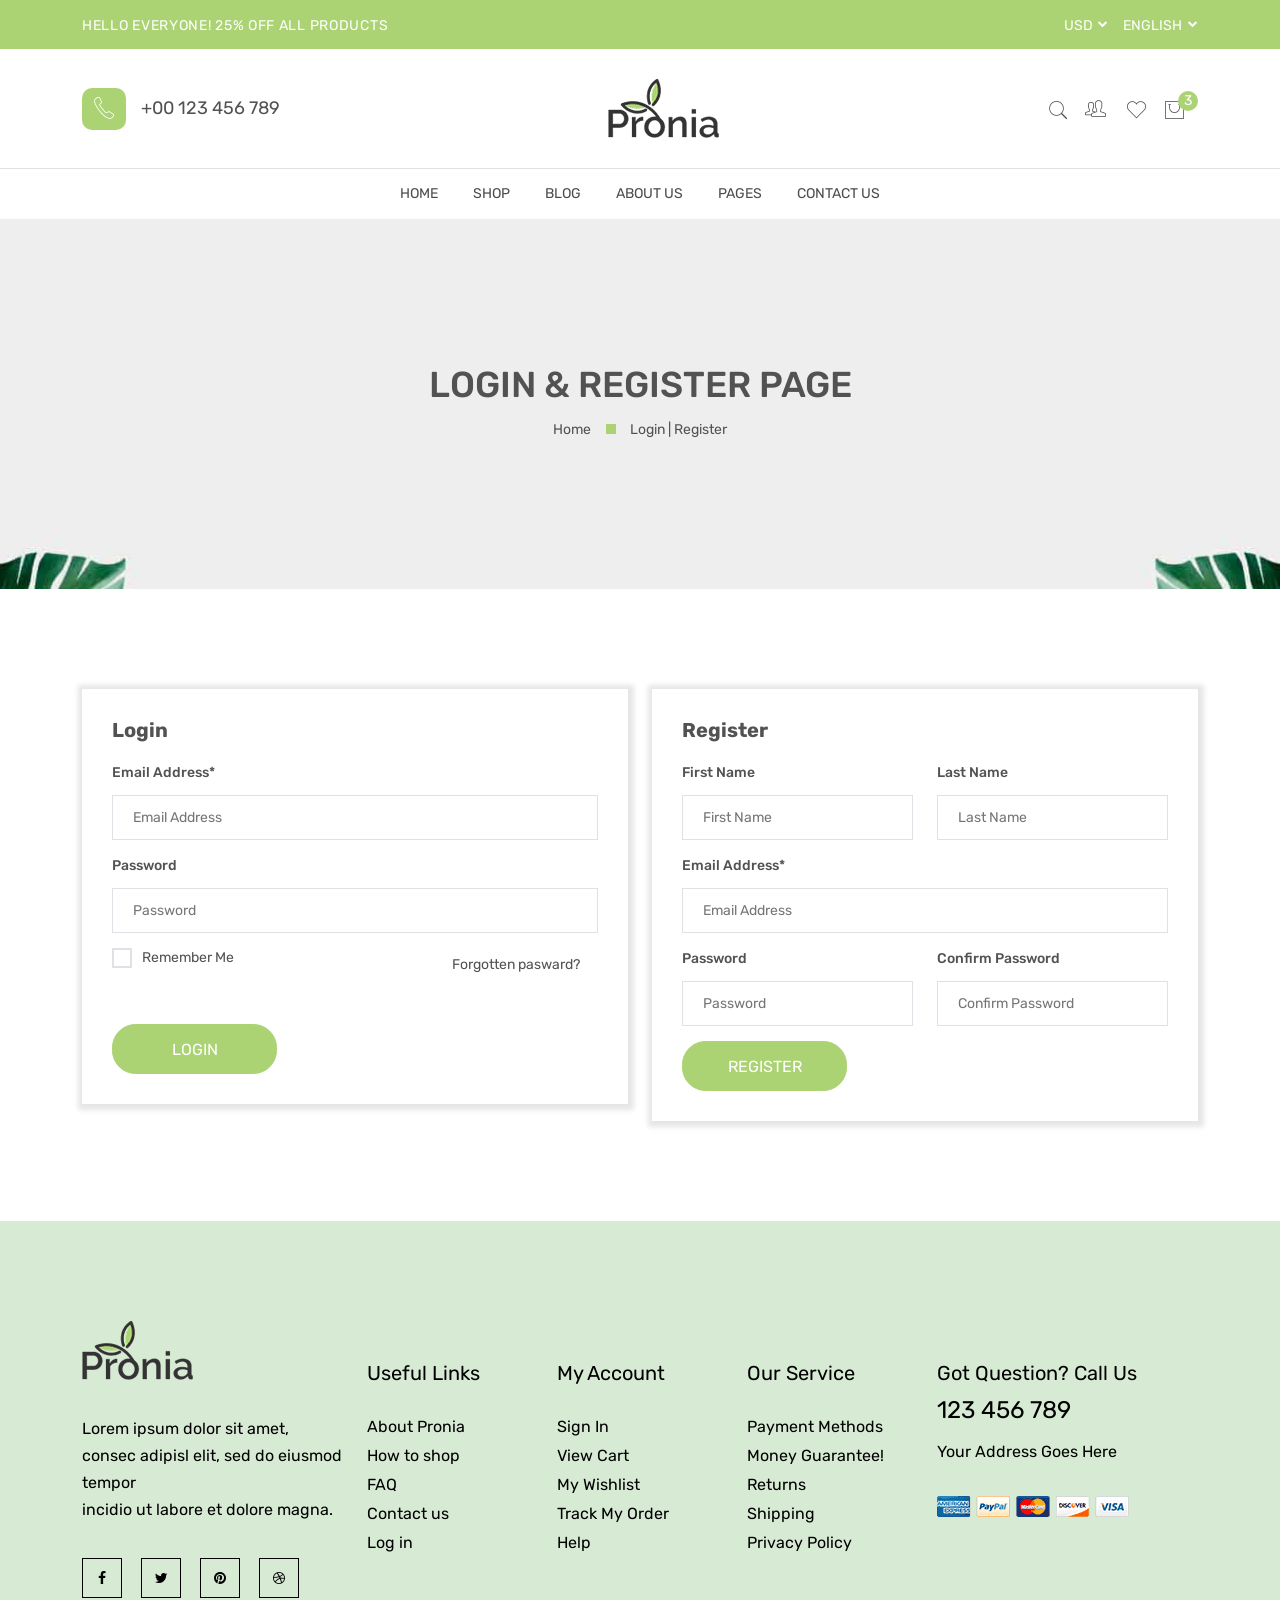
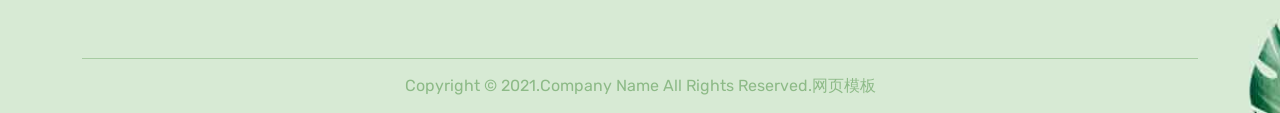
<file: login-register.html>
<!DOCTYPE html>
<html lang="zxx">

<head>

    <meta charset="UTF-8">
    <meta http-equiv="X-UA-Compatible" content="IE=edge">
    <title>Pronia - Login | Register</title>
    <meta name="robots" content="index, follow">
    <meta name="description" content="Pronia plant store bootstrap 5 template is an awesome website template for any home plant shop.">
    <meta name="viewport" content="width=device-width, initial-scale=1.0">
    <!-- Favicon -->


    <!-- CSS
    ============================================ -->

    <!-- Minify Version -->
    <link rel="stylesheet" href="static/css/plugins.min.css">
    <link rel="stylesheet" href="static/css/style.min.css">

</head>

<body>
    <div class="preloader-activate preloader-active open_tm_preloader">
        <div class="preloader-area-wrap">
            <div class="spinner d-flex justify-content-center align-items-center h-100">
                <div class="bounce1"></div>
                <div class="bounce2"></div>
                <div class="bounce3"></div>
            </div>
        </div>
    </div>
    <div class="main-wrapper">

        <!-- Begin Main Header Area -->
        <header class="main-header-area">
            <div class="header-top bg-pronia-primary d-none d-lg-block">
                <div class="container">
                    <div class="row align-items-center">
                        <div class="col-6">
                            <div class="header-top-left">
                                <span class="pronia-offer">HELLO EVERYONE! 25% Off All Products</span>
                            </div>
                        </div>
                        <div class="col-6">
                            <div class="header-top-right">
                                <ul class="dropdown-wrap">
                                    <li class="dropdown">
                                        <button class="btn btn-link dropdown-toggle ht-btn" type="button" id="currencyButton" data-bs-toggle="dropdown" aria-label="currency" aria-expanded="false">
                                            USD
                                        </button>
                                        <ul class="dropdown-menu" aria-labelledby="currencyButton">
                                            <li><a class="dropdown-item" href="#">GBP</a></li>
                                            <li><a class="dropdown-item" href="#">ISO</a></li>
                                        </ul>
                                    </li>
                                    <li class="dropdown">
                                        <button class="btn btn-link dropdown-toggle ht-btn" type="button" id="languageButton" data-bs-toggle="dropdown" aria-label="language" aria-expanded="false">
                                            English
                                        </button>
                                        <ul class="dropdown-menu" aria-labelledby="languageButton">
                                            <li><a class="dropdown-item" href="#">French</a></li>
                                            <li><a class="dropdown-item" href="#">Italian</a></li>
                                            <li><a class="dropdown-item" href="#">Spanish</a></li>
                                        </ul>
                                    </li>
                                </ul>
                            </div>
                        </div>
                    </div>
                </div>
            </div>
            <div class="header-middle py-30">
                <div class="container">
                    <div class="row align-items-center">
                        <div class="col-lg-12">
                            <div class="header-middle-wrap position-relative">
                                <div class="header-contact d-none d-lg-flex">
                                    <i class="pe-7s-call"></i>
                                    <a href="tel://+00-123-456-789">+00 123 456 789</a>
                                </div>

                                <a href="index.html" class="header-logo">
                                    <img src="static/picture/dark.png" alt="Header Logo">
                                </a>

                                <div class="header-right">
                                    <ul>
                                        <li>
                                            <a href="#exampleModal" class="search-btn bt" data-bs-toggle="modal" data-bs-target="#exampleModal">
                                                <i class="pe-7s-search"></i>
                                            </a>
                                        </li>
                                        <li class="dropdown d-none d-lg-block">
                                            <button class="btn btn-link dropdown-toggle ht-btn p-0" type="button" id="settingButton" data-bs-toggle="dropdown" aria-label="setting" aria-expanded="false">
                                                <i class="pe-7s-users"></i>
                                            </button>
                                            <ul class="dropdown-menu" aria-labelledby="settingButton">
                                                <li><a class="dropdown-item" href="my-account.html">My account</a></li>
                                                <li><a class="dropdown-item" href="">Login | Register</a>
                                                </li>
                                            </ul>
                                        </li>
                                        <li class="d-none d-lg-block">
                                            <a href="wishlist.html">
                                                <i class="pe-7s-like"></i>
                                            </a>
                                        </li>
                                        <li class="minicart-wrap me-3 me-lg-0">
                                            <a href="#miniCart" class="minicart-btn toolbar-btn">
                                                <i class="pe-7s-shopbag"></i>
                                                <span class="quantity">3</span>
                                            </a>
                                        </li>
                                        <li class="mobile-menu_wrap d-block d-lg-none">
                                            <a href="#mobileMenu" class="mobile-menu_btn toolbar-btn pl-0">
                                                <i class="pe-7s-menu"></i>
                                            </a>
                                        </li>
                                    </ul>
                                </div>
                            </div>
                        </div>
                    </div>
                </div>
            </div>
            <div class="header-bottom d-none d-lg-block">
                <div class="container">
                    <div class="row">
                        <div class="col-lg-12">
                            <div class="main-menu position-relative">
                                <nav class="main-nav">
                                    <ul>
                                        <li class="drop-holder">
                                            <a href="index.html">Home</a>
                                            <ul class="drop-menu">
                                                <li>
                                                    <a href="index.html">Home One</a>
                                                </li>
                                                <li>
                                                    <a href="index-2.html">Home Two</a>
                                                </li>
                                            </ul>
                                        </li>
                                        <li class="megamenu-holder">
                                            <a href="shop.html">Shop</a>
                                            <ul class="drop-menu megamenu">
                                                <li>
                                                    <span class="title">Shop Layout</span>
                                                    <ul>
                                                        <li>
                                                            <a href="shop.html">Shop Default</a>
                                                        </li>
                                                        <li>
                                                            <a href="shop-grid-fullwidth.html">Shop Grid Fullwidth</a>
                                                        </li>
                                                        <li>
                                                            <a href="shop-right-sidebar.html">Shop Right Sidebar</a>
                                                        </li>
                                                        <li>
                                                            <a href="shop-list-fullwidth.html">Shop List Fullwidth</a>
                                                        </li>
                                                        <li>
                                                            <a href="shop-list-left-sidebar.html">Shop List Left Sidebar</a>
                                                        </li>
                                                        <li>
                                                            <a href="shop-list-right-sidebar.html">Shop List Right Sidebar</a>
                                                        </li>
                                                    </ul>
                                                </li>
                                                <li>
                                                    <span class="title">Product Style</span>
                                                    <ul>
                                                        <li>
                                                            <a href="single-product-variable.html">Single Product Variable</a>
                                                        </li>
                                                        <li>
                                                            <a href="single-product-group.html">Single Product Group</a>
                                                        </li>
                                                        <li>
                                                            <a href="single-product.html">Single Product Default</a>
                                                        </li>
                                                        <li>
                                                            <a href="single-product-affiliate.html">Single Product Affiliate</a>
                                                        </li>
                                                        <li>
                                                            <a href="single-product-sale.html">Single Product Sale</a>
                                                        </li>
                                                        <li>
                                                            <a href="single-product-sticky.html">Single Product Sticky</a>
                                                        </li>
                                                    </ul>
                                                </li>
                                                <li>
                                                    <span class="title">Product Related</span>
                                                    <ul>
                                                        <li>
                                                            <a href="my-account.html">My Account</a>
                                                        </li>
                                                        <li>
                                                            <a href="">Login | Register</a>
                                                        </li>
                                                        <li>
                                                            <a href="cart.html">Shopping Cart</a>
                                                        </li>
                                                        <li>
                                                            <a href="wishlist.html">Wishlist</a>
                                                        </li>
                                                        <li>
                                                            <a href="compare.html">Compare</a>
                                                        </li>
                                                        <li>
                                                            <a href="checkout.html">Checkout</a>
                                                        </li>
                                                    </ul>
                                                </li>
                                            </ul>
                                        </li>
                                        <li class="drop-holder">
                                            <a href="blog.html">Blog</a>
                                            <ul class="drop-menu">
                                                <li>
                                                    <a href="blog-listview.html">Blog List View</a>
                                                </li>
                                                <li>
                                                    <a href="blog-detail.html">Blog Detail</a>
                                                </li>
                                            </ul>
                                        </li>
                                        <li>
                                            <a href="about.html">About Us</a>
                                        </li>
                                        <li class="drop-holder">
                                            <a href="#">Pages</a>
                                            <ul class="drop-menu">
                                                <li>
                                                    <a href="faq.html">FAQ</a>
                                                </li>
                                                <li>
                                                    <a href="404.html">Error 404</a>
                                                </li>
                                            </ul>
                                        </li>
                                        <li>
                                            <a href="contact.html">Contact Us</a>
                                        </li>
                                    </ul>
                                </nav>
                            </div>
                        </div>
                    </div>
                </div>
            </div>
            <div class="header-sticky py-4 py-lg-0">
                <div class="container">
                    <div class="header-nav position-relative">
                        <div class="row align-items-center">
                            <div class="col-lg-3 col-6">

                                <a href="index.html" class="header-logo">
                                    <img src="static/picture/dark.png" alt="Header Logo">
                                </a>

                            </div>
                            <div class="col-lg-6 d-none d-lg-block">
                                <div class="main-menu">
                                    <nav class="main-nav">
                                        <ul>
                                            <li class="drop-holder">
                                                <a href="index.html">Home</a>
                                                <ul class="drop-menu">
                                                    <li>
                                                        <a href="index.html">Home One</a>
                                                    </li>
                                                    <li>
                                                        <a href="index-2.html">Home Two</a>
                                                    </li>
                                                </ul>
                                            </li>
                                            <li class="megamenu-holder">
                                                <a href="shop.html">Shop</a>
                                                <ul class="drop-menu megamenu">
                                                    <li>
                                                        <span class="title">Shop Layout</span>
                                                        <ul>
                                                            <li>
                                                                <a href="shop.html">Shop Default</a>
                                                            </li>
                                                            <li>
                                                                <a href="shop-grid-fullwidth.html">Shop Grid Fullwidth</a>
                                                            </li>
                                                            <li>
                                                                <a href="shop-right-sidebar.html">Shop Right Sidebar</a>
                                                            </li>
                                                            <li>
                                                                <a href="shop-list-fullwidth.html">Shop List Fullwidth</a>
                                                            </li>
                                                            <li>
                                                                <a href="shop-list-left-sidebar.html">Shop List Left Sidebar</a>
                                                            </li>
                                                            <li>
                                                                <a href="shop-list-right-sidebar.html">Shop List Right
                                                                    Sidebar</a>
                                                            </li>
                                                        </ul>
                                                    </li>
                                                    <li>
                                                        <span class="title">Product Style</span>
                                                        <ul>
                                                            <li>
                                                                <a href="single-product-variable.html">Single Product
                                                                    Variable</a>
                                                            </li>
                                                            <li>
                                                                <a href="single-product-group.html">Single Product Group</a>
                                                            </li>
                                                            <li>
                                                                <a href="single-product.html">Single Product Default</a>
                                                            </li>
                                                            <li>
                                                                <a href="single-product-affiliate.html">Single Product
                                                                    Affiliate</a>
                                                            </li>
                                                            <li>
                                                                <a href="single-product-sale.html">Single Product Sale</a>
                                                            </li>
                                                            <li>
                                                                <a href="single-product-sticky.html">Single Product Sticky</a>
                                                            </li>
                                                        </ul>
                                                    </li>
                                                    <li>
                                                        <span class="title">Product Related</span>
                                                        <ul>
                                                            <li>
                                                                <a href="my-account.html">My Account</a>
                                                            </li>
                                                            <li>
                                                                <a href="">Login | Register</a>
                                                            </li>
                                                            <li>
                                                                <a href="cart.html">Shopping Cart</a>
                                                            </li>
                                                            <li>
                                                                <a href="wishlist.html">Wishlist</a>
                                                            </li>
                                                            <li>
                                                                <a href="compare.html">Compare</a>
                                                            </li>
                                                            <li>
                                                                <a href="checkout.html">Checkout</a>
                                                            </li>
                                                        </ul>
                                                    </li>
                                                </ul>
                                            </li>
                                            <li class="drop-holder">
                                                <a href="blog.html">Blog</a>
                                                <ul class="drop-menu">
                                                    <li>
                                                        <a href="blog-listview.html">Blog List View</a>
                                                    </li>
                                                    <li>
                                                        <a href="blog-detail.html">Blog Detail</a>
                                                    </li>
                                                </ul>
                                            </li>
                                            <li>
                                                <a href="about.html">About Us</a>
                                            </li>
                                            <li class="drop-holder">
                                                <a href="#">Pages</a>
                                                <ul class="drop-menu">
                                                    <li>
                                                        <a href="faq.html">FAQ</a>
                                                    </li>
                                                    <li>
                                                        <a href="404.html">Error 404</a>
                                                    </li>
                                                </ul>
                                            </li>
                                            <li>
                                                <a href="contact.html">Contact Us</a>
                                            </li>
                                        </ul>
                                    </nav>
                                </div>
                            </div>
                            <div class="col-lg-3 col-6">
                                <div class="header-right">
                                    <ul>
                                        <li>
                                            <a href="#exampleModal" class="search-btn bt" data-bs-toggle="modal" data-bs-target="#exampleModal">
                                                <i class="pe-7s-search"></i>
                                            </a>
                                        </li>
                                        <li class="dropdown d-none d-lg-block">
                                            <button class="btn btn-link dropdown-toggle ht-btn p-0" type="button" id="stickysettingButton" data-bs-toggle="dropdown" aria-label="setting" aria-expanded="false">
                                                <i class="pe-7s-users"></i>
                                            </button>
                                            <ul class="dropdown-menu" aria-labelledby="stickysettingButton">
                                                <li><a class="dropdown-item" href="my-account.html">My account</a></li>
                                                <li><a class="dropdown-item" href="">Login | Register</a>
                                                </li>
                                            </ul>
                                        </li>
                                        <li class="d-none d-lg-block">
                                            <a href="wishlist.html">
                                                <i class="pe-7s-like"></i>
                                            </a>
                                        </li>
                                        <li class="minicart-wrap me-3 me-lg-0">
                                            <a href="#miniCart" class="minicart-btn toolbar-btn">
                                                <i class="pe-7s-shopbag"></i>
                                                <span class="quantity">3</span>
                                            </a>
                                        </li>
                                        <li class="mobile-menu_wrap d-block d-lg-none">
                                            <a href="#mobileMenu" class="mobile-menu_btn toolbar-btn pl-0">
                                                <i class="pe-7s-menu"></i>
                                            </a>
                                        </li>
                                    </ul>
                                </div>
                            </div>
                        </div>
                    </div>
                </div>
            </div>
            <div class="mobile-menu_wrapper" id="mobileMenu">
                <div class="offcanvas-body">
                    <div class="inner-body">
                        <div class="offcanvas-top">
                            <a href="#" class="button-close"><i class="pe-7s-close"></i></a>
                        </div>
                        <div class="header-contact offcanvas-contact">
                            <i class="pe-7s-call"></i>
                            <a href="tel://+00-123-456-789">+00 123 456 789</a>
                        </div>
                        <div class="offcanvas-user-info">
                            <ul class="dropdown-wrap">
                                <li class="dropdown dropdown-left">
                                    <button class="btn btn-link dropdown-toggle ht-btn" type="button" id="languageButtonTwo" data-bs-toggle="dropdown" aria-expanded="false">
                                        English
                                    </button>
                                    <ul class="dropdown-menu" aria-labelledby="languageButtonTwo">
                                        <li><a class="dropdown-item" href="#">French</a></li>
                                        <li><a class="dropdown-item" href="#">Italian</a></li>
                                        <li><a class="dropdown-item" href="#">Spanish</a></li>
                                    </ul>
                                </li>
                                <li class="dropdown">
                                    <button class="btn btn-link dropdown-toggle ht-btn usd-dropdown" type="button" id="currencyButtonTwo" data-bs-toggle="dropdown" aria-expanded="false">
                                        USD
                                    </button>
                                    <ul class="dropdown-menu" aria-labelledby="currencyButtonTwo">
                                        <li><a class="dropdown-item" href="#">GBP</a></li>
                                        <li><a class="dropdown-item" href="#">ISO</a></li>
                                    </ul>
                                </li>
                                <li class="dropdown">
                                    <button class="btn btn-link dropdown-toggle ht-btn p-0" type="button" id="settingButtonTwo" data-bs-toggle="dropdown" aria-expanded="false">
                                        <i class="pe-7s-users"></i>
                                    </button>
                                    <ul class="dropdown-menu dropdown-menu-end" aria-labelledby="settingButtonTwo">
                                        <li><a class="dropdown-item" href="my-account.html">My account</a></li>
                                        <li><a class="dropdown-item" href="">Login | Register</a></li>
                                    </ul>
                                </li>
                                <li>
                                    <a href="wishlist.html">
                                        <i class="pe-7s-like"></i>
                                    </a>
                                </li>
                            </ul>
                        </div>
                        <div class="offcanvas-menu_area">
                            <nav class="offcanvas-navigation">
                                <ul class="mobile-menu">
                                    <li class="menu-item-has-children">
                                        <a href="#">
                                            <span class="mm-text">Home
                                        <i class="pe-7s-angle-down"></i>
                                    </span>
                                        </a>
                                        <ul class="sub-menu">
                                            <li>
                                                <a href="index.html">
                                                    <span class="mm-text">Home One</span>
                                                </a>
                                            </li>
                                            <li>
                                                <a href="index-2.html">
                                                    <span class="mm-text">Home Two</span>
                                                </a>
                                            </li>
                                        </ul>
                                    </li>
                                    <li class="menu-item-has-children">
                                        <a href="#">
                                            <span class="mm-text">Shop
                                        <i class="pe-7s-angle-down"></i>
                                    </span>
                                        </a>
                                        <ul class="sub-menu">
                                            <li class="menu-item-has-children">
                                                <a href="#">
                                                    <span class="mm-text">Shop Layout
                                                <i class="pe-7s-angle-down"></i>
                                            </span>
                                                </a>
                                                <ul class="sub-menu">
                                                    <li>
                                                        <a href="shop.html">
                                                            <span class="mm-text">Shop Default</span>
                                                        </a>
                                                    </li>
                                                    <li>
                                                        <a href="shop-grid-fullwidth.html">
                                                            <span class="mm-text">Shop Grid Fullwidth</span>
                                                        </a>
                                                    </li>
                                                    <li>
                                                        <a href="shop-right-sidebar.html">
                                                            <span class="mm-text">Shop Right Sidebar</span>
                                                        </a>
                                                    </li>
                                                    <li>
                                                        <a href="shop-list-fullwidth.html">
                                                            <span class="mm-text">Shop List Fullwidth</span>
                                                        </a>
                                                    </li>
                                                    <li>
                                                        <a href="shop-list-left-sidebar.html">
                                                            <span class="mm-text">Shop List Left Sidebar</span>
                                                        </a>
                                                    </li>
                                                    <li>
                                                        <a href="shop-list-right-sidebar.html">
                                                            <span class="mm-text">Shop List Right Sidebar</span>
                                                        </a>
                                                    </li>
                                                </ul>
                                            </li>
                                            <li class="menu-item-has-children">
                                                <a href="#">
                                                    <span class="mm-text">Product Style
                                                <i class="pe-7s-angle-down"></i>
                                            </span>
                                                </a>
                                                <ul class="sub-menu">
                                                    <li>
                                                        <a href="single-product.html">
                                                            <span class="mm-text">Single Product Default</span>
                                                        </a>
                                                    </li>
                                                    <li>
                                                        <a href="single-product-group.html">
                                                            <span class="mm-text">Single Product Group</span>
                                                        </a>
                                                    </li>
                                                    <li>
                                                        <a href="single-product-variable.html">
                                                            <span class="mm-text">Single Product Variable</span>
                                                        </a>
                                                    </li>
                                                    <li>
                                                        <a href="single-product-sale.html">
                                                            <span class="mm-text">Single Product Sale</span>
                                                        </a>
                                                    </li>
                                                    <li>
                                                        <a href="single-product-sticky.html">
                                                            <span class="mm-text">Single Product Sticky</span>
                                                        </a>
                                                    </li>
                                                    <li>
                                                        <a href="single-product-affiliate.html">
                                                            <span class="mm-text">Single Product Affiliate</span>
                                                        </a>
                                                    </li>
                                                </ul>
                                            </li>
                                            <li class="menu-item-has-children">
                                                <a href="#">
                                                    <span class="mm-text">Product Related
                                                <i class="pe-7s-angle-down"></i>
                                            </span>
                                                </a>
                                                <ul class="sub-menu">
                                                    <li>
                                                        <a href="my-account.html">
                                                            <span class="mm-text">My Account</span>
                                                        </a>
                                                    </li>
                                                    <li>
                                                        <a href="">
                                                            <span class="mm-text">Login | Register</span>
                                                        </a>
                                                    </li>
                                                    <li>
                                                        <a href="cart.html">
                                                            <span class="mm-text">Shopping Cart</span>
                                                        </a>
                                                    </li>
                                                    <li>
                                                        <a href="wishlist.html">
                                                            <span class="mm-text">Wishlist</span>
                                                        </a>
                                                    </li>
                                                    <li>
                                                        <a href="compare.html">
                                                            <span class="mm-text">Compare</span>
                                                        </a>
                                                    </li>
                                                    <li>
                                                        <a href="checkout.html">
                                                            <span class="mm-text">Checkout</span>
                                                        </a>
                                                    </li>
                                                </ul>
                                            </li>
                                        </ul>
                                    </li>
                                    <li class="menu-item-has-children">
                                        <a href="#">
                                            <span class="mm-text">Blog
                                        <i class="pe-7s-angle-down"></i>
                                    </span>
                                        </a>
                                        <ul class="sub-menu">
                                            <li class="menu-item-has-children">
                                                <a href="#">
                                                    <span class="mm-text">Blog Holder
                                                <i class="pe-7s-angle-down"></i>
                                            </span>
                                                </a>
                                                <ul class="sub-menu">
                                                    <li>
                                                        <a href="blog.html">
                                                            <span class="mm-text">Blog Default</span>
                                                        </a>
                                                    </li>
                                                    <li>
                                                        <a href="blog-listview.html">Blog List View</a>
                                                    </li>
                                                    <li>
                                                        <a href="blog-detail.html">Blog Detail</a>
                                                    </li>
                                                </ul>
                                            </li>
                                        </ul>
                                    </li>
                                    <li>
                                        <a href="about.html">
                                            <span class="mm-text">About Us</span>
                                        </a>
                                    </li>
                                    <li class="menu-item-has-children">
                                        <a href="#">
                                            <span class="mm-text">Pages
                                        <i class="pe-7s-angle-down"></i>
                                    </span>
                                        </a>
                                        <ul class="sub-menu">
                                            <li>
                                                <a href="faq.html">
                                                    <span class="mm-text">Frequently Questions</span>
                                                </a>
                                            </li>
                                            <li>
                                                <a href="404.html">
                                                    <span class="mm-text">Error 404</span>
                                                </a>
                                            </li>
                                        </ul>
                                    </li>
                                    <li>
                                        <a href="contact.html">
                                            <span class="mm-text">Contact</span>
                                        </a>
                                    </li>
                                </ul>
                            </nav>
                        </div>
                    </div>
                </div>
            </div>
            <div class="modal fade" id="exampleModal" tabindex="-1" aria-labelledby="exampleModal" aria-hidden="true">
                <div class="modal-dialog modal-fullscreen">
                    <div class="modal-content modal-bg-dark">
                        <div class="modal-header">
                            <button type="button" class="btn-close" data-bs-dismiss="modal" aria-label="Close" data-tippy="Close" data-tippy-inertia="true" data-tippy-animation="shift-away" data-tippy-delay="50" data-tippy-arrow="true" data-tippy-theme="sharpborder">
                            </button>
                        </div>
                        <div class="modal-body">
                            <div class="modal-search">
                                <span class="searchbox-info">Start typing and press Enter to search or ESC to close</span>
                                <form action="#" class="hm-searchbox">
                                    <input type="text" name="Search..." value="Search..." onblur="if(this.value==''){this.value='Search...'}" onfocus="if(this.value=='Search...'){this.value=''}" autocomplete="off">
                                    <button class="search-btn" type="submit" aria-label="searchbtn">
                                        <i class="pe-7s-search"></i>
                                    </button>
                                </form>
                            </div>
                        </div>
                    </div>
                </div>
            </div>
            <div class="offcanvas-minicart_wrapper" id="miniCart">
                <div class="offcanvas-body">
                    <div class="minicart-content">
                        <div class="minicart-heading">
                            <h4 class="mb-0">Shopping Cart</h4>
                            <a href="#" class="button-close"><i class="pe-7s-close" data-tippy="Close" data-tippy-inertia="true" data-tippy-animation="shift-away" data-tippy-delay="50" data-tippy-arrow="true" data-tippy-theme="sharpborder"></i></a>
                        </div>
                        <ul class="minicart-list">
                            <li class="minicart-product">
                                <a class="product-item_remove" href="#"><i class="pe-7s-close" data-tippy="Remove" data-tippy-inertia="true" data-tippy-animation="shift-away" data-tippy-delay="50" data-tippy-arrow="true" data-tippy-theme="sharpborder"></i></a>
                                <a href="single-product-variable.html" class="product-item_img">
                                    <img class="img-full" src="static/picture/2-1-70x78.png" alt="Product Image">
                                </a>
                                <div class="product-item_content">
                                    <a class="product-item_title" href="single-product-variable.html">American Marigold</a>
                                    <span class="product-item_quantity">1 x $23.45</span>
                                </div>
                            </li>
                            <li class="minicart-product">
                                <a class="product-item_remove" href="#"><i class="pe-7s-close" data-tippy="Remove" data-tippy-inertia="true" data-tippy-animation="shift-away" data-tippy-delay="50" data-tippy-arrow="true" data-tippy-theme="sharpborder"></i></a>
                                <a href="single-product-variable.html" class="product-item_img">
                                    <img class="img-full" src="static/picture/2-2-70x78.png" alt="Product Image">
                                </a>
                                <div class="product-item_content">
                                    <a class="product-item_title" href="single-product-variable.html">Black Eyed Susan</a>
                                    <span class="product-item_quantity">1 x $25.45</span>
                                </div>
                            </li>
                            <li class="minicart-product">
                                <a class="product-item_remove" href="#">
                                    <i class="pe-7s-close" data-tippy="Remove" data-tippy-inertia="true" data-tippy-animation="shift-away" data-tippy-delay="50" data-tippy-arrow="true" data-tippy-theme="sharpborder"></i>
                                </a>
                                <a href="single-product-variable.html" class="product-item_img">
                                    <img class="img-full" src="static/picture/2-3-70x78.png" alt="Product Image">
                                </a>
                                <div class="product-item_content">
                                    <a class="product-item_title" href="single-product-variable.html">Bleeding Heart</a>
                                    <span class="product-item_quantity">1 x $30.45</span>
                                </div>
                            </li>
                        </ul>
                    </div>
                    <div class="minicart-item_total">
                        <span>Subtotal</span>
                        <span class="ammount">$79.35</span>
                    </div>
                    <div class="group-btn_wrap d-grid gap-2">
                        <a href="cart.html" class="btn btn-dark">View Cart</a>
                        <a href="checkout.html" class="btn btn-dark">Checkout</a>
                    </div>
                </div>
            </div>
            <div class="global-overlay"></div>
        </header>
        <!-- Main Header Area End Here -->

        <!-- Begin Main Content Area -->
        <main class="main-content">
            <div class="breadcrumb-area breadcrumb-height" data-bg-image="static/image/1-1-1919x388.jpg">
                <div class="container h-100">
                    <div class="row h-100">
                        <div class="col-lg-12">
                            <div class="breadcrumb-item">
                                <h2 class="breadcrumb-heading">Login & Register Page</h2>
                                <ul>
                                    <li>
                                        <a href="index.html">Home</a>
                                    </li>
                                    <li>Login | Register</li>
                                </ul>
                            </div>
                        </div>
                    </div>
                </div>
            </div>
            <div class="login-register-area section-space-y-axis-100">
                <div class="container">
                    <div class="row">
                        <div class="col-lg-6">
                            <form action="#">
                                <div class="login-form">
                                    <h4 class="login-title">Login</h4>
                                    <div class="row">
                                        <div class="col-lg-12">
                                            <label>Email Address*</label>
                                            <input type="email" placeholder="Email Address">
                                        </div>
                                        <div class="col-lg-12">
                                            <label>Password</label>
                                            <input type="password" placeholder="Password">
                                        </div>
                                        <div class="col-md-8">
                                            <div class="check-box">
                                                <input type="checkbox" id="remember_me">
                                                <label for="remember_me">Remember me</label>
                                            </div>
                                        </div>
                                        <div class="col-md-4 pt-1 mt-md-0">
                                            <div class="forgotton-password_info">
                                                <a href="#"> Forgotten pasward?</a>
                                            </div>
                                        </div>
                                        <div class="col-lg-12 pt-5">
                                            <button class="btn btn-custom-size lg-size btn-pronia-primary">Login</button>
                                        </div>
                                    </div>
                                </div>
                            </form>
                        </div>
                        <div class="col-lg-6 pt-5 pt-lg-0">
                            <form action="#">
                                <div class="login-form">
                                    <h4 class="login-title">Register</h4>
                                    <div class="row">
                                        <div class="col-md-6 col-12">
                                            <label>First Name</label>
                                            <input type="text" placeholder="First Name">
                                        </div>
                                        <div class="col-md-6 col-12">
                                            <label>Last Name</label>
                                            <input type="text" placeholder="Last Name">
                                        </div>
                                        <div class="col-md-12">
                                            <label>Email Address*</label>
                                            <input type="email" placeholder="Email Address">
                                        </div>
                                        <div class="col-md-6">
                                            <label>Password</label>
                                            <input type="password" placeholder="Password">
                                        </div>
                                        <div class="col-md-6">
                                            <label>Confirm Password</label>
                                            <input type="password" placeholder="Confirm Password">
                                        </div>
                                        <div class="col-12">
                                            <button class="btn btn-custom-size lg-size btn-pronia-primary">Register</button>
                                        </div>
                                    </div>
                                </div>
                            </form>
                        </div>
                    </div>
                </div>
            </div>
        </main>
        <!-- Main Content Area End Here -->

        <!-- Begin Footer Area -->
        <div class="footer-area" data-bg-image="static/image/1-1920x465.jpg">
            <div class="footer-top section-space-top-100 pb-60">
                <div class="container">
                    <div class="row">
                        <div class="col-lg-3">
                            <div class="footer-widget-item">
                                <div class="footer-widget-logo">
                                    <a href="index.html">
                                        <img src="static/picture/dark.png" alt="Logo">
                                    </a>
                                </div>
                                <p class="footer-widget-desc">Lorem ipsum dolor sit amet, consec adipisl elit, sed do eiusmod
                                    tempor
                                    <br>
                            incidio ut labore et dolore magna.
                                </p>
                                <div class="social-link with-border">
                                    <ul>
                                        <li>
                                            <a href="#" data-tippy="Facebook" data-tippy-inertia="true" data-tippy-animation="shift-away" data-tippy-delay="50" data-tippy-arrow="true" data-tippy-theme="sharpborder">
                                                <i class="fa fa-facebook"></i>
                                            </a>
                                        </li>
                                        <li>
                                            <a href="#" data-tippy="Twitter" data-tippy-inertia="true" data-tippy-animation="shift-away" data-tippy-delay="50" data-tippy-arrow="true" data-tippy-theme="sharpborder">
                                                <i class="fa fa-twitter"></i>
                                            </a>
                                        </li>
                                        <li>
                                            <a href="#" data-tippy="Pinterest" data-tippy-inertia="true" data-tippy-animation="shift-away" data-tippy-delay="50" data-tippy-arrow="true" data-tippy-theme="sharpborder">
                                                <i class="fa fa-pinterest"></i>
                                            </a>
                                        </li>
                                        <li>
                                            <a href="#" data-tippy="Dribbble" data-tippy-inertia="true" data-tippy-animation="shift-away" data-tippy-delay="50" data-tippy-arrow="true" data-tippy-theme="sharpborder">
                                                <i class="fa fa-dribbble"></i>
                                            </a>
                                        </li>
                                    </ul>
                                </div>
                            </div>
                        </div>
                        <div class="col-lg-2 col-md-4 pt-40">
                            <div class="footer-widget-item">
                                <h3 class="footer-widget-title">Useful Links</h3>
                                <ul class="footer-widget-list-item">
                                    <li>
                                        <a href="#">About Pronia</a>
                                    </li>
                                    <li>
                                        <a href="#">How to shop</a>
                                    </li>
                                    <li>
                                        <a href="#">FAQ</a>
                                    </li>
                                    <li>
                                        <a href="#">Contact us</a>
                                    </li>
                                    <li>
                                        <a href="#">Log in</a>
                                    </li>
                                </ul>
                            </div>
                        </div>
                        <div class="col-lg-2 col-md-4 pt-40">
                            <div class="footer-widget-item">
                                <h3 class="footer-widget-title">My Account</h3>
                                <ul class="footer-widget-list-item">
                                    <li>
                                        <a href="#">Sign In</a>
                                    </li>
                                    <li>
                                        <a href="#">View Cart</a>
                                    </li>
                                    <li>
                                        <a href="#">My Wishlist</a>
                                    </li>
                                    <li>
                                        <a href="#">Track My Order</a>
                                    </li>
                                    <li>
                                        <a href="#">Help</a>
                                    </li>
                                </ul>
                            </div>
                        </div>
                        <div class="col-lg-2 col-md-4 pt-40">
                            <div class="footer-widget-item">
                                <h3 class="footer-widget-title">Our Service</h3>
                                <ul class="footer-widget-list-item">
                                    <li>
                                        <a href="#">Payment Methods</a>
                                    </li>
                                    <li>
                                        <a href="#">Money Guarantee!</a>
                                    </li>
                                    <li>
                                        <a href="#">Returns</a>
                                    </li>
                                    <li>
                                        <a href="#">Shipping</a>
                                    </li>
                                    <li>
                                        <a href="#">Privacy Policy</a>
                                    </li>
                                </ul>
                            </div>
                        </div>
                        <div class="col-lg-3 pt-40">
                            <div class="footer-contact-info">
                                <h3 class="footer-widget-title">Got Question? Call Us</h3>
                                <a class="number" href="tel://123-456-789">123 456 789</a>
                                <div class="address">
                                    <ul>
                                        <li>
                                            Your Address Goes Here
                                        </li>
                                    </ul>
                                </div>
                            </div>
                            <div class="payment-method">
                                <a href="#">
                                    <img src="static/picture/1.png" alt="Payment Method">
                                </a>
                            </div>
                        </div>
                    </div>
                </div>
            </div>
            <div class="footer-bottom">
                <div class="container">
                    <div class="row">
                        <div class="col-lg-12">
                            <div class="copyright">
                                <span class="copyright-text">Copyright &copy; 2021.Company name All rights reserved.<a target="_blank" href="https://sc.chinaz.com/moban/">&#x7F51;&#x9875;&#x6A21;&#x677F;</a></span>
                            </div>
                        </div>
                    </div>
                </div>
            </div>
        </div>
        <!-- Footer Area End Here -->

        <!-- Begin Scroll To Top -->
        <a class="scroll-to-top" href="">
            <i class="fa fa-angle-double-up"></i>
        </a>
        <!-- Scroll To Top End Here -->

    </div>

    <!-- Global Vendor, plugins JS -->

    <!-- JS Files
    ============================================ -->

    <!-- Minify Version -->
    <script src="static/js/plugins.min.js"></script>

</body>

</html>
</file>
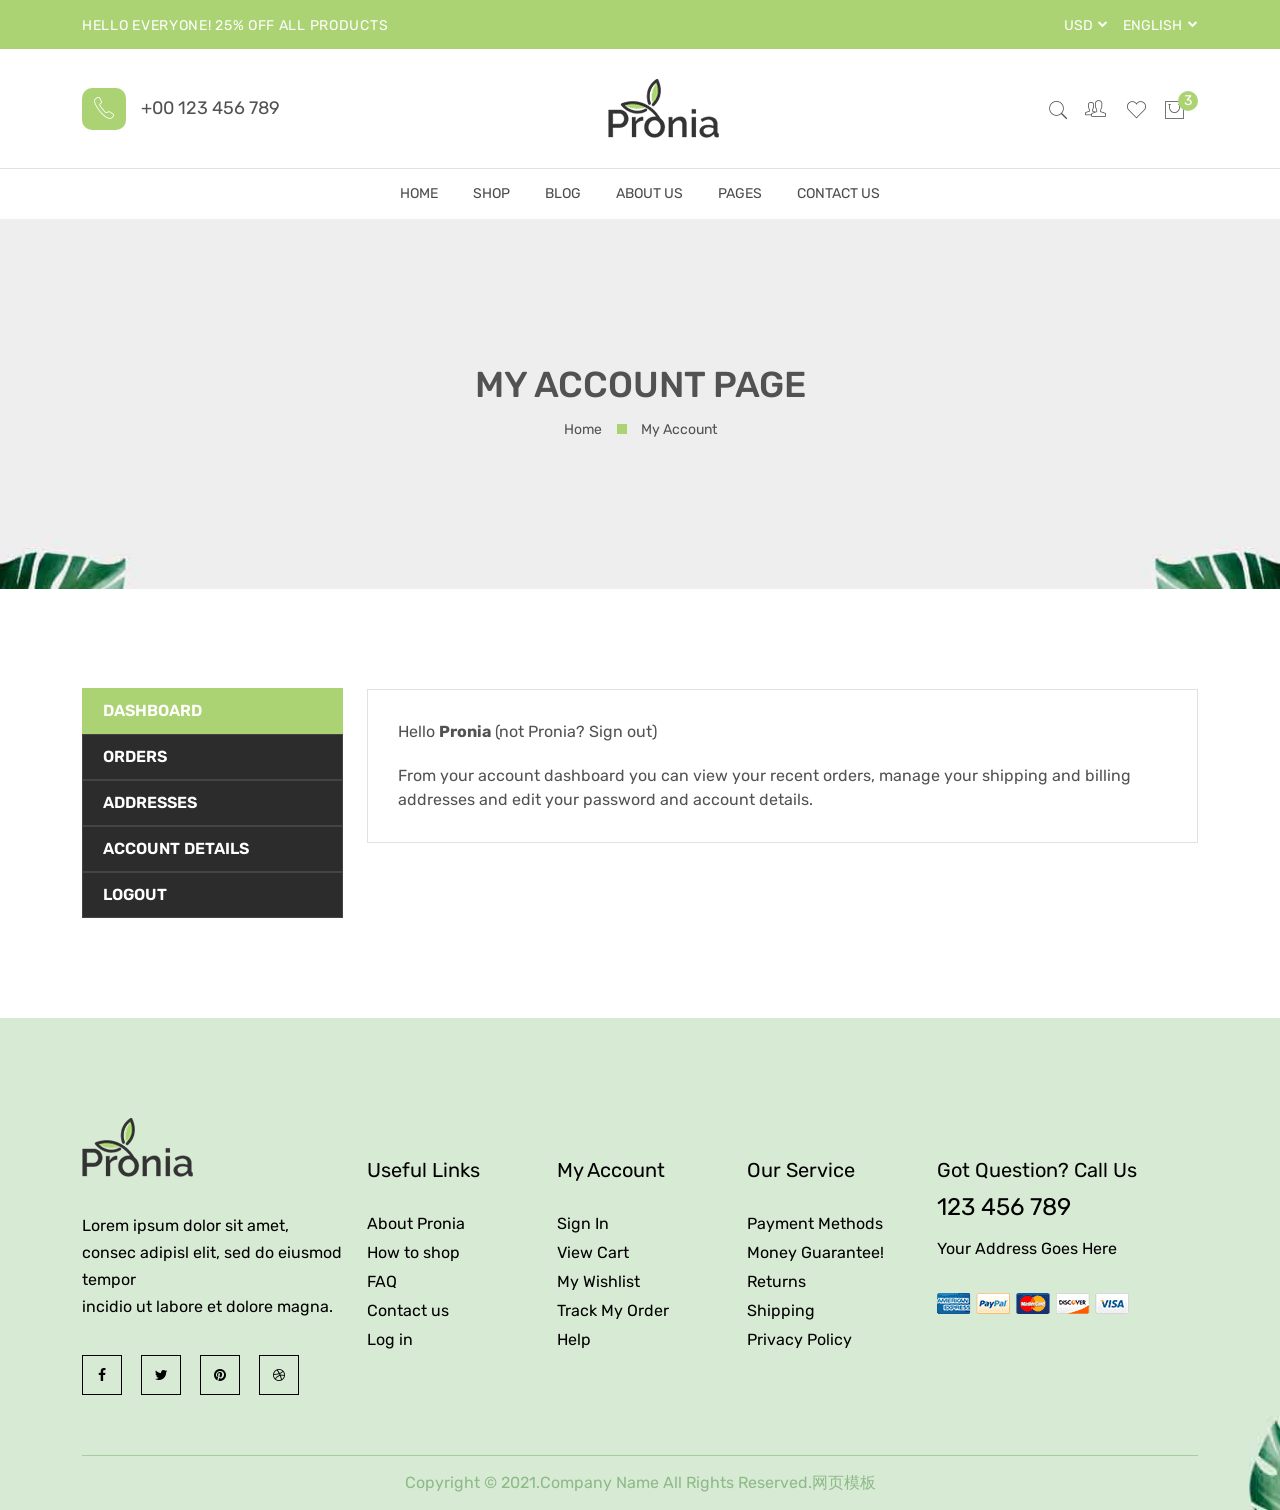
<file: my-account.html>
<!DOCTYPE html>
<html lang="zxx">

<head>

    <meta charset="UTF-8">
    <meta http-equiv="X-UA-Compatible" content="IE=edge">
    <title>Pronia - My Account</title>
    <meta name="robots" content="index, follow">
    <meta name="description" content="Pronia plant store bootstrap 5 template is an awesome website template for any home plant shop.">
    <meta name="viewport" content="width=device-width, initial-scale=1.0">
    <!-- Favicon -->


    <!-- CSS
    ============================================ -->

    <!-- Minify Version -->
    <link rel="stylesheet" href="static/css/plugins.min.css">
    <link rel="stylesheet" href="static/css/style.min.css">

</head>

<body>
    <div class="preloader-activate preloader-active open_tm_preloader">
        <div class="preloader-area-wrap">
            <div class="spinner d-flex justify-content-center align-items-center h-100">
                <div class="bounce1"></div>
                <div class="bounce2"></div>
                <div class="bounce3"></div>
            </div>
        </div>
    </div>
    <div class="main-wrapper">

        <!-- Begin Main Header Area -->
        <header class="main-header-area">
            <div class="header-top bg-pronia-primary d-none d-lg-block">
                <div class="container">
                    <div class="row align-items-center">
                        <div class="col-6">
                            <div class="header-top-left">
                                <span class="pronia-offer">HELLO EVERYONE! 25% Off All Products</span>
                            </div>
                        </div>
                        <div class="col-6">
                            <div class="header-top-right">
                                <ul class="dropdown-wrap">
                                    <li class="dropdown">
                                        <button class="btn btn-link dropdown-toggle ht-btn" type="button" id="currencyButton" data-bs-toggle="dropdown" aria-label="currency" aria-expanded="false">
                                            USD
                                        </button>
                                        <ul class="dropdown-menu" aria-labelledby="currencyButton">
                                            <li><a class="dropdown-item" href="#">GBP</a></li>
                                            <li><a class="dropdown-item" href="#">ISO</a></li>
                                        </ul>
                                    </li>
                                    <li class="dropdown">
                                        <button class="btn btn-link dropdown-toggle ht-btn" type="button" id="languageButton" data-bs-toggle="dropdown" aria-label="language" aria-expanded="false">
                                            English
                                        </button>
                                        <ul class="dropdown-menu" aria-labelledby="languageButton">
                                            <li><a class="dropdown-item" href="#">French</a></li>
                                            <li><a class="dropdown-item" href="#">Italian</a></li>
                                            <li><a class="dropdown-item" href="#">Spanish</a></li>
                                        </ul>
                                    </li>
                                </ul>
                            </div>
                        </div>
                    </div>
                </div>
            </div>
            <div class="header-middle py-30">
                <div class="container">
                    <div class="row align-items-center">
                        <div class="col-lg-12">
                            <div class="header-middle-wrap position-relative">
                                <div class="header-contact d-none d-lg-flex">
                                    <i class="pe-7s-call"></i>
                                    <a href="tel://+00-123-456-789">+00 123 456 789</a>
                                </div>

                                <a href="index.html" class="header-logo">
                                    <img src="static/picture/dark.png" alt="Header Logo">
                                </a>

                                <div class="header-right">
                                    <ul>
                                        <li>
                                            <a href="#exampleModal" class="search-btn bt" data-bs-toggle="modal" data-bs-target="#exampleModal">
                                                <i class="pe-7s-search"></i>
                                            </a>
                                        </li>
                                        <li class="dropdown d-none d-lg-block">
                                            <button class="btn btn-link dropdown-toggle ht-btn p-0" type="button" id="settingButton" data-bs-toggle="dropdown" aria-label="setting" aria-expanded="false">
                                                <i class="pe-7s-users"></i>
                                            </button>
                                            <ul class="dropdown-menu" aria-labelledby="settingButton">
                                                <li><a class="dropdown-item" href="">My account</a></li>
                                                <li><a class="dropdown-item" href="login-register.html">Login | Register</a>
                                                </li>
                                            </ul>
                                        </li>
                                        <li class="d-none d-lg-block">
                                            <a href="wishlist.html">
                                                <i class="pe-7s-like"></i>
                                            </a>
                                        </li>
                                        <li class="minicart-wrap me-3 me-lg-0">
                                            <a href="#miniCart" class="minicart-btn toolbar-btn">
                                                <i class="pe-7s-shopbag"></i>
                                                <span class="quantity">3</span>
                                            </a>
                                        </li>
                                        <li class="mobile-menu_wrap d-block d-lg-none">
                                            <a href="#mobileMenu" class="mobile-menu_btn toolbar-btn pl-0">
                                                <i class="pe-7s-menu"></i>
                                            </a>
                                        </li>
                                    </ul>
                                </div>
                            </div>
                        </div>
                    </div>
                </div>
            </div>
            <div class="header-bottom d-none d-lg-block">
                <div class="container">
                    <div class="row">
                        <div class="col-lg-12">
                            <div class="main-menu position-relative">
                                <nav class="main-nav">
                                    <ul>
                                        <li class="drop-holder">
                                            <a href="index.html">Home</a>
                                            <ul class="drop-menu">
                                                <li>
                                                    <a href="index.html">Home One</a>
                                                </li>
                                                <li>
                                                    <a href="index-2.html">Home Two</a>
                                                </li>
                                            </ul>
                                        </li>
                                        <li class="megamenu-holder">
                                            <a href="shop.html">Shop</a>
                                            <ul class="drop-menu megamenu">
                                                <li>
                                                    <span class="title">Shop Layout</span>
                                                    <ul>
                                                        <li>
                                                            <a href="shop.html">Shop Default</a>
                                                        </li>
                                                        <li>
                                                            <a href="shop-grid-fullwidth.html">Shop Grid Fullwidth</a>
                                                        </li>
                                                        <li>
                                                            <a href="shop-right-sidebar.html">Shop Right Sidebar</a>
                                                        </li>
                                                        <li>
                                                            <a href="shop-list-fullwidth.html">Shop List Fullwidth</a>
                                                        </li>
                                                        <li>
                                                            <a href="shop-list-left-sidebar.html">Shop List Left Sidebar</a>
                                                        </li>
                                                        <li>
                                                            <a href="shop-list-right-sidebar.html">Shop List Right Sidebar</a>
                                                        </li>
                                                    </ul>
                                                </li>
                                                <li>
                                                    <span class="title">Product Style</span>
                                                    <ul>
                                                        <li>
                                                            <a href="single-product-variable.html">Single Product Variable</a>
                                                        </li>
                                                        <li>
                                                            <a href="single-product-group.html">Single Product Group</a>
                                                        </li>
                                                        <li>
                                                            <a href="single-product.html">Single Product Default</a>
                                                        </li>
                                                        <li>
                                                            <a href="single-product-affiliate.html">Single Product Affiliate</a>
                                                        </li>
                                                        <li>
                                                            <a href="single-product-sale.html">Single Product Sale</a>
                                                        </li>
                                                        <li>
                                                            <a href="single-product-sticky.html">Single Product Sticky</a>
                                                        </li>
                                                    </ul>
                                                </li>
                                                <li>
                                                    <span class="title">Product Related</span>
                                                    <ul>
                                                        <li>
                                                            <a href="">My Account</a>
                                                        </li>
                                                        <li>
                                                            <a href="login-register.html">Login | Register</a>
                                                        </li>
                                                        <li>
                                                            <a href="cart.html">Shopping Cart</a>
                                                        </li>
                                                        <li>
                                                            <a href="wishlist.html">Wishlist</a>
                                                        </li>
                                                        <li>
                                                            <a href="compare.html">Compare</a>
                                                        </li>
                                                        <li>
                                                            <a href="checkout.html">Checkout</a>
                                                        </li>
                                                    </ul>
                                                </li>
                                            </ul>
                                        </li>
                                        <li class="drop-holder">
                                            <a href="blog.html">Blog</a>
                                            <ul class="drop-menu">
                                                <li>
                                                    <a href="blog-listview.html">Blog List View</a>
                                                </li>
                                                <li>
                                                    <a href="blog-detail.html">Blog Detail</a>
                                                </li>
                                            </ul>
                                        </li>
                                        <li>
                                            <a href="about.html">About Us</a>
                                        </li>
                                        <li class="drop-holder">
                                            <a href="#">Pages</a>
                                            <ul class="drop-menu">
                                                <li>
                                                    <a href="faq.html">FAQ</a>
                                                </li>
                                                <li>
                                                    <a href="404.html">Error 404</a>
                                                </li>
                                            </ul>
                                        </li>
                                        <li>
                                            <a href="contact.html">Contact Us</a>
                                        </li>
                                    </ul>
                                </nav>
                            </div>
                        </div>
                    </div>
                </div>
            </div>
            <div class="header-sticky py-4 py-lg-0">
                <div class="container">
                    <div class="header-nav position-relative">
                        <div class="row align-items-center">
                            <div class="col-lg-3 col-6">

                                <a href="index.html" class="header-logo">
                                    <img src="static/picture/dark.png" alt="Header Logo">
                                </a>

                            </div>
                            <div class="col-lg-6 d-none d-lg-block">
                                <div class="main-menu">
                                    <nav class="main-nav">
                                        <ul>
                                            <li class="drop-holder">
                                                <a href="index.html">Home</a>
                                                <ul class="drop-menu">
                                                    <li>
                                                        <a href="index.html">Home One</a>
                                                    </li>
                                                    <li>
                                                        <a href="index-2.html">Home Two</a>
                                                    </li>
                                                </ul>
                                            </li>
                                            <li class="megamenu-holder">
                                                <a href="shop.html">Shop</a>
                                                <ul class="drop-menu megamenu">
                                                    <li>
                                                        <span class="title">Shop Layout</span>
                                                        <ul>
                                                            <li>
                                                                <a href="shop.html">Shop Default</a>
                                                            </li>
                                                            <li>
                                                                <a href="shop-grid-fullwidth.html">Shop Grid Fullwidth</a>
                                                            </li>
                                                            <li>
                                                                <a href="shop-right-sidebar.html">Shop Right Sidebar</a>
                                                            </li>
                                                            <li>
                                                                <a href="shop-list-fullwidth.html">Shop List Fullwidth</a>
                                                            </li>
                                                            <li>
                                                                <a href="shop-list-left-sidebar.html">Shop List Left Sidebar</a>
                                                            </li>
                                                            <li>
                                                                <a href="shop-list-right-sidebar.html">Shop List Right
                                                                    Sidebar</a>
                                                            </li>
                                                        </ul>
                                                    </li>
                                                    <li>
                                                        <span class="title">Product Style</span>
                                                        <ul>
                                                            <li>
                                                                <a href="single-product-variable.html">Single Product
                                                                    Variable</a>
                                                            </li>
                                                            <li>
                                                                <a href="single-product-group.html">Single Product Group</a>
                                                            </li>
                                                            <li>
                                                                <a href="single-product.html">Single Product Default</a>
                                                            </li>
                                                            <li>
                                                                <a href="single-product-affiliate.html">Single Product
                                                                    Affiliate</a>
                                                            </li>
                                                            <li>
                                                                <a href="single-product-sale.html">Single Product Sale</a>
                                                            </li>
                                                            <li>
                                                                <a href="single-product-sticky.html">Single Product Sticky</a>
                                                            </li>
                                                        </ul>
                                                    </li>
                                                    <li>
                                                        <span class="title">Product Related</span>
                                                        <ul>
                                                            <li>
                                                                <a href="">My Account</a>
                                                            </li>
                                                            <li>
                                                                <a href="login-register.html">Login | Register</a>
                                                            </li>
                                                            <li>
                                                                <a href="cart.html">Shopping Cart</a>
                                                            </li>
                                                            <li>
                                                                <a href="wishlist.html">Wishlist</a>
                                                            </li>
                                                            <li>
                                                                <a href="compare.html">Compare</a>
                                                            </li>
                                                            <li>
                                                                <a href="checkout.html">Checkout</a>
                                                            </li>
                                                        </ul>
                                                    </li>
                                                </ul>
                                            </li>
                                            <li class="drop-holder">
                                                <a href="blog.html">Blog</a>
                                                <ul class="drop-menu">
                                                    <li>
                                                        <a href="blog-listview.html">Blog List View</a>
                                                    </li>
                                                    <li>
                                                        <a href="blog-detail.html">Blog Detail</a>
                                                    </li>
                                                </ul>
                                            </li>
                                            <li>
                                                <a href="about.html">About Us</a>
                                            </li>
                                            <li class="drop-holder">
                                                <a href="#">Pages</a>
                                                <ul class="drop-menu">
                                                    <li>
                                                        <a href="faq.html">FAQ</a>
                                                    </li>
                                                    <li>
                                                        <a href="404.html">Error 404</a>
                                                    </li>
                                                </ul>
                                            </li>
                                            <li>
                                                <a href="contact.html">Contact Us</a>
                                            </li>
                                        </ul>
                                    </nav>
                                </div>
                            </div>
                            <div class="col-lg-3 col-6">
                                <div class="header-right">
                                    <ul>
                                        <li>
                                            <a href="#exampleModal" class="search-btn bt" data-bs-toggle="modal" data-bs-target="#exampleModal">
                                                <i class="pe-7s-search"></i>
                                            </a>
                                        </li>
                                        <li class="dropdown d-none d-lg-block">
                                            <button class="btn btn-link dropdown-toggle ht-btn p-0" type="button" id="stickysettingButton" data-bs-toggle="dropdown" aria-label="setting" aria-expanded="false">
                                                <i class="pe-7s-users"></i>
                                            </button>
                                            <ul class="dropdown-menu" aria-labelledby="stickysettingButton">
                                                <li><a class="dropdown-item" href="">My account</a></li>
                                                <li><a class="dropdown-item" href="login-register.html">Login | Register</a>
                                                </li>
                                            </ul>
                                        </li>
                                        <li class="d-none d-lg-block">
                                            <a href="wishlist.html">
                                                <i class="pe-7s-like"></i>
                                            </a>
                                        </li>
                                        <li class="minicart-wrap me-3 me-lg-0">
                                            <a href="#miniCart" class="minicart-btn toolbar-btn">
                                                <i class="pe-7s-shopbag"></i>
                                                <span class="quantity">3</span>
                                            </a>
                                        </li>
                                        <li class="mobile-menu_wrap d-block d-lg-none">
                                            <a href="#mobileMenu" class="mobile-menu_btn toolbar-btn pl-0">
                                                <i class="pe-7s-menu"></i>
                                            </a>
                                        </li>
                                    </ul>
                                </div>
                            </div>
                        </div>
                    </div>
                </div>
            </div>
            <div class="mobile-menu_wrapper" id="mobileMenu">
                <div class="offcanvas-body">
                    <div class="inner-body">
                        <div class="offcanvas-top">
                            <a href="#" class="button-close"><i class="pe-7s-close"></i></a>
                        </div>
                        <div class="header-contact offcanvas-contact">
                            <i class="pe-7s-call"></i>
                            <a href="tel://+00-123-456-789">+00 123 456 789</a>
                        </div>
                        <div class="offcanvas-user-info">
                            <ul class="dropdown-wrap">
                                <li class="dropdown dropdown-left">
                                    <button class="btn btn-link dropdown-toggle ht-btn" type="button" id="languageButtonTwo" data-bs-toggle="dropdown" aria-expanded="false">
                                        English
                                    </button>
                                    <ul class="dropdown-menu" aria-labelledby="languageButtonTwo">
                                        <li><a class="dropdown-item" href="#">French</a></li>
                                        <li><a class="dropdown-item" href="#">Italian</a></li>
                                        <li><a class="dropdown-item" href="#">Spanish</a></li>
                                    </ul>
                                </li>
                                <li class="dropdown">
                                    <button class="btn btn-link dropdown-toggle ht-btn usd-dropdown" type="button" id="currencyButtonTwo" data-bs-toggle="dropdown" aria-expanded="false">
                                        USD
                                    </button>
                                    <ul class="dropdown-menu" aria-labelledby="currencyButtonTwo">
                                        <li><a class="dropdown-item" href="#">GBP</a></li>
                                        <li><a class="dropdown-item" href="#">ISO</a></li>
                                    </ul>
                                </li>
                                <li class="dropdown">
                                    <button class="btn btn-link dropdown-toggle ht-btn p-0" type="button" id="settingButtonTwo" data-bs-toggle="dropdown" aria-expanded="false">
                                        <i class="pe-7s-users"></i>
                                    </button>
                                    <ul class="dropdown-menu dropdown-menu-end" aria-labelledby="settingButtonTwo">
                                        <li><a class="dropdown-item" href="">My account</a></li>
                                        <li><a class="dropdown-item" href="login-register.html">Login | Register</a></li>
                                    </ul>
                                </li>
                                <li>
                                    <a href="wishlist.html">
                                        <i class="pe-7s-like"></i>
                                    </a>
                                </li>
                            </ul>
                        </div>
                        <div class="offcanvas-menu_area">
                            <nav class="offcanvas-navigation">
                                <ul class="mobile-menu">
                                    <li class="menu-item-has-children">
                                        <a href="#">
                                            <span class="mm-text">Home
                                        <i class="pe-7s-angle-down"></i>
                                    </span>
                                        </a>
                                        <ul class="sub-menu">
                                            <li>
                                                <a href="index.html">
                                                    <span class="mm-text">Home One</span>
                                                </a>
                                            </li>
                                            <li>
                                                <a href="index-2.html">
                                                    <span class="mm-text">Home Two</span>
                                                </a>
                                            </li>
                                        </ul>
                                    </li>
                                    <li class="menu-item-has-children">
                                        <a href="#">
                                            <span class="mm-text">Shop
                                        <i class="pe-7s-angle-down"></i>
                                    </span>
                                        </a>
                                        <ul class="sub-menu">
                                            <li class="menu-item-has-children">
                                                <a href="#">
                                                    <span class="mm-text">Shop Layout
                                                <i class="pe-7s-angle-down"></i>
                                            </span>
                                                </a>
                                                <ul class="sub-menu">
                                                    <li>
                                                        <a href="shop.html">
                                                            <span class="mm-text">Shop Default</span>
                                                        </a>
                                                    </li>
                                                    <li>
                                                        <a href="shop-grid-fullwidth.html">
                                                            <span class="mm-text">Shop Grid Fullwidth</span>
                                                        </a>
                                                    </li>
                                                    <li>
                                                        <a href="shop-right-sidebar.html">
                                                            <span class="mm-text">Shop Right Sidebar</span>
                                                        </a>
                                                    </li>
                                                    <li>
                                                        <a href="shop-list-fullwidth.html">
                                                            <span class="mm-text">Shop List Fullwidth</span>
                                                        </a>
                                                    </li>
                                                    <li>
                                                        <a href="shop-list-left-sidebar.html">
                                                            <span class="mm-text">Shop List Left Sidebar</span>
                                                        </a>
                                                    </li>
                                                    <li>
                                                        <a href="shop-list-right-sidebar.html">
                                                            <span class="mm-text">Shop List Right Sidebar</span>
                                                        </a>
                                                    </li>
                                                </ul>
                                            </li>
                                            <li class="menu-item-has-children">
                                                <a href="#">
                                                    <span class="mm-text">Product Style
                                                <i class="pe-7s-angle-down"></i>
                                            </span>
                                                </a>
                                                <ul class="sub-menu">
                                                    <li>
                                                        <a href="single-product.html">
                                                            <span class="mm-text">Single Product Default</span>
                                                        </a>
                                                    </li>
                                                    <li>
                                                        <a href="single-product-group.html">
                                                            <span class="mm-text">Single Product Group</span>
                                                        </a>
                                                    </li>
                                                    <li>
                                                        <a href="single-product-variable.html">
                                                            <span class="mm-text">Single Product Variable</span>
                                                        </a>
                                                    </li>
                                                    <li>
                                                        <a href="single-product-sale.html">
                                                            <span class="mm-text">Single Product Sale</span>
                                                        </a>
                                                    </li>
                                                    <li>
                                                        <a href="single-product-sticky.html">
                                                            <span class="mm-text">Single Product Sticky</span>
                                                        </a>
                                                    </li>
                                                    <li>
                                                        <a href="single-product-affiliate.html">
                                                            <span class="mm-text">Single Product Affiliate</span>
                                                        </a>
                                                    </li>
                                                </ul>
                                            </li>
                                            <li class="menu-item-has-children">
                                                <a href="#">
                                                    <span class="mm-text">Product Related
                                                <i class="pe-7s-angle-down"></i>
                                            </span>
                                                </a>
                                                <ul class="sub-menu">
                                                    <li>
                                                        <a href="">
                                                            <span class="mm-text">My Account</span>
                                                        </a>
                                                    </li>
                                                    <li>
                                                        <a href="login-register.html">
                                                            <span class="mm-text">Login | Register</span>
                                                        </a>
                                                    </li>
                                                    <li>
                                                        <a href="cart.html">
                                                            <span class="mm-text">Shopping Cart</span>
                                                        </a>
                                                    </li>
                                                    <li>
                                                        <a href="wishlist.html">
                                                            <span class="mm-text">Wishlist</span>
                                                        </a>
                                                    </li>
                                                    <li>
                                                        <a href="compare.html">
                                                            <span class="mm-text">Compare</span>
                                                        </a>
                                                    </li>
                                                    <li>
                                                        <a href="checkout.html">
                                                            <span class="mm-text">Checkout</span>
                                                        </a>
                                                    </li>
                                                </ul>
                                            </li>
                                        </ul>
                                    </li>
                                    <li class="menu-item-has-children">
                                        <a href="#">
                                            <span class="mm-text">Blog
                                        <i class="pe-7s-angle-down"></i>
                                    </span>
                                        </a>
                                        <ul class="sub-menu">
                                            <li class="menu-item-has-children">
                                                <a href="#">
                                                    <span class="mm-text">Blog Holder
                                                <i class="pe-7s-angle-down"></i>
                                            </span>
                                                </a>
                                                <ul class="sub-menu">
                                                    <li>
                                                        <a href="blog.html">
                                                            <span class="mm-text">Blog Default</span>
                                                        </a>
                                                    </li>
                                                    <li>
                                                        <a href="blog-listview.html">Blog List View</a>
                                                    </li>
                                                    <li>
                                                        <a href="blog-detail.html">Blog Detail</a>
                                                    </li>
                                                </ul>
                                            </li>
                                        </ul>
                                    </li>
                                    <li>
                                        <a href="about.html">
                                            <span class="mm-text">About Us</span>
                                        </a>
                                    </li>
                                    <li class="menu-item-has-children">
                                        <a href="#">
                                            <span class="mm-text">Pages
                                        <i class="pe-7s-angle-down"></i>
                                    </span>
                                        </a>
                                        <ul class="sub-menu">
                                            <li>
                                                <a href="faq.html">
                                                    <span class="mm-text">Frequently Questions</span>
                                                </a>
                                            </li>
                                            <li>
                                                <a href="404.html">
                                                    <span class="mm-text">Error 404</span>
                                                </a>
                                            </li>
                                        </ul>
                                    </li>
                                    <li>
                                        <a href="contact.html">
                                            <span class="mm-text">Contact</span>
                                        </a>
                                    </li>
                                </ul>
                            </nav>
                        </div>
                    </div>
                </div>
            </div>
            <div class="modal fade" id="exampleModal" tabindex="-1" aria-labelledby="exampleModal" aria-hidden="true">
                <div class="modal-dialog modal-fullscreen">
                    <div class="modal-content modal-bg-dark">
                        <div class="modal-header">
                            <button type="button" class="btn-close" data-bs-dismiss="modal" aria-label="Close" data-tippy="Close" data-tippy-inertia="true" data-tippy-animation="shift-away" data-tippy-delay="50" data-tippy-arrow="true" data-tippy-theme="sharpborder">
                            </button>
                        </div>
                        <div class="modal-body">
                            <div class="modal-search">
                                <span class="searchbox-info">Start typing and press Enter to search or ESC to close</span>
                                <form action="#" class="hm-searchbox">
                                    <input type="text" name="Search..." value="Search..." onblur="if(this.value==''){this.value='Search...'}" onfocus="if(this.value=='Search...'){this.value=''}" autocomplete="off">
                                    <button class="search-btn" type="submit" aria-label="searchbtn">
                                        <i class="pe-7s-search"></i>
                                    </button>
                                </form>
                            </div>
                        </div>
                    </div>
                </div>
            </div>
            <div class="offcanvas-minicart_wrapper" id="miniCart">
                <div class="offcanvas-body">
                    <div class="minicart-content">
                        <div class="minicart-heading">
                            <h4 class="mb-0">Shopping Cart</h4>
                            <a href="#" class="button-close"><i class="pe-7s-close" data-tippy="Close" data-tippy-inertia="true" data-tippy-animation="shift-away" data-tippy-delay="50" data-tippy-arrow="true" data-tippy-theme="sharpborder"></i></a>
                        </div>
                        <ul class="minicart-list">
                            <li class="minicart-product">
                                <a class="product-item_remove" href="#"><i class="pe-7s-close" data-tippy="Remove" data-tippy-inertia="true" data-tippy-animation="shift-away" data-tippy-delay="50" data-tippy-arrow="true" data-tippy-theme="sharpborder"></i></a>
                                <a href="single-product-variable.html" class="product-item_img">
                                    <img class="img-full" src="static/picture/2-1-70x78.png" alt="Product Image">
                                </a>
                                <div class="product-item_content">
                                    <a class="product-item_title" href="single-product-variable.html">American Marigold</a>
                                    <span class="product-item_quantity">1 x $23.45</span>
                                </div>
                            </li>
                            <li class="minicart-product">
                                <a class="product-item_remove" href="#"><i class="pe-7s-close" data-tippy="Remove" data-tippy-inertia="true" data-tippy-animation="shift-away" data-tippy-delay="50" data-tippy-arrow="true" data-tippy-theme="sharpborder"></i></a>
                                <a href="single-product-variable.html" class="product-item_img">
                                    <img class="img-full" src="static/picture/2-2-70x78.png" alt="Product Image">
                                </a>
                                <div class="product-item_content">
                                    <a class="product-item_title" href="single-product-variable.html">Black Eyed Susan</a>
                                    <span class="product-item_quantity">1 x $25.45</span>
                                </div>
                            </li>
                            <li class="minicart-product">
                                <a class="product-item_remove" href="#">
                                    <i class="pe-7s-close" data-tippy="Remove" data-tippy-inertia="true" data-tippy-animation="shift-away" data-tippy-delay="50" data-tippy-arrow="true" data-tippy-theme="sharpborder"></i>
                                </a>
                                <a href="single-product-variable.html" class="product-item_img">
                                    <img class="img-full" src="static/picture/2-3-70x78.png" alt="Product Image">
                                </a>
                                <div class="product-item_content">
                                    <a class="product-item_title" href="single-product-variable.html">Bleeding Heart</a>
                                    <span class="product-item_quantity">1 x $30.45</span>
                                </div>
                            </li>
                        </ul>
                    </div>
                    <div class="minicart-item_total">
                        <span>Subtotal</span>
                        <span class="ammount">$79.35</span>
                    </div>
                    <div class="group-btn_wrap d-grid gap-2">
                        <a href="cart.html" class="btn btn-dark">View Cart</a>
                        <a href="checkout.html" class="btn btn-dark">Checkout</a>
                    </div>
                </div>
            </div>
            <div class="global-overlay"></div>
        </header>
        <!-- Main Header Area End Here -->

        <!-- Begin Main Content Area -->
        <main class="main-content">
            <div class="breadcrumb-area breadcrumb-height" data-bg-image="static/image/1-1-1919x388.jpg">
                <div class="container h-100">
                    <div class="row h-100">
                        <div class="col-lg-12">
                            <div class="breadcrumb-item">
                                <h2 class="breadcrumb-heading">My Account Page</h2>
                                <ul>
                                    <li>
                                        <a href="index.html">Home</a>
                                    </li>
                                    <li>My Account</li>
                                </ul>
                            </div>
                        </div>
                    </div>
                </div>
            </div>
            <div class="account-page-area section-space-y-axis-100">
                <div class="container">
                    <div class="row">
                        <div class="col-lg-3">
                            <ul class="nav myaccount-tab-trigger" id="account-page-tab" role="tablist">
                                <li class="nav-item">
                                    <a class="nav-link active" id="account-dashboard-tab" data-bs-toggle="tab" href="#account-dashboard" role="tab" aria-controls="account-dashboard" aria-selected="true">Dashboard</a>
                                </li>
                                <li class="nav-item">
                                    <a class="nav-link" id="account-orders-tab" data-bs-toggle="tab" href="#account-orders" role="tab" aria-controls="account-orders" aria-selected="false">Orders</a>
                                </li>
                                <li class="nav-item">
                                    <a class="nav-link" id="account-address-tab" data-bs-toggle="tab" href="#account-address" role="tab" aria-controls="account-address" aria-selected="false">Addresses</a>
                                </li>
                                <li class="nav-item">
                                    <a class="nav-link" id="account-details-tab" data-bs-toggle="tab" href="#account-details" role="tab" aria-controls="account-details" aria-selected="false">Account Details</a>
                                </li>
                                <li class="nav-item">
                                    <a class="nav-link" id="account-logout-tab" href="login-register.html" role="tab" aria-selected="false">Logout</a>
                                </li>
                            </ul>
                        </div>
                        <div class="col-lg-9">
                            <div class="tab-content myaccount-tab-content" id="account-page-tab-content">
                                <div class="tab-pane fade show active" id="account-dashboard" role="tabpanel" aria-labelledby="account-dashboard-tab">
                                    <div class="myaccount-dashboard">
                                        <p>Hello <b>Pronia</b> (not Pronia? <a href="login-register.html">Sign
                                                out</a>)</p>
                                        <p>From your account dashboard you can view your recent orders, manage your shipping and
                                            billing addresses and <a href="#">edit your password and account details</a>.</p>
                                    </div>
                                </div>
                                <div class="tab-pane fade" id="account-orders" role="tabpanel" aria-labelledby="account-orders-tab">
                                    <div class="myaccount-orders">
                                        <h4 class="small-title">MY ORDERS</h4>
                                        <div class="table-responsive">
                                            <table class="table table-bordered table-hover">
                                                <tbody>
                                                    <tr>
                                                        <th>ORDER</th>
                                                        <th>DATE</th>
                                                        <th>STATUS</th>
                                                        <th>TOTAL</th>
                                                        <th></th>
                                                    </tr>
                                                    <tr>
                                                        <td><a class="account-order-id" href="#">#5364</a></td>
                                                        <td>Mar 27, 2019</td>
                                                        <td>On Hold</td>
                                                        <td>$162.00 for 2 items</td>
                                                        <td><a href="#" class="btn btn-dark"><span>View</span></a>
                                                        </td>
                                                    </tr>
                                                    <tr>
                                                        <td><a class="account-order-id" href="#">#5356</a></td>
                                                        <td>Mar 27, 2019</td>
                                                        <td>On Hold</td>
                                                        <td>$162.00 for 2 items</td>
                                                        <td><a href="#" class="btn btn-dark"><span>View</span></a>
                                                        </td>
                                                    </tr>
                                                </tbody>
                                            </table>
                                        </div>
                                    </div>
                                </div>
                                <div class="tab-pane fade" id="account-address" role="tabpanel" aria-labelledby="account-address-tab">
                                    <div class="myaccount-address">
                                        <p>The following addresses will be used on the checkout page by default.</p>
                                        <div class="row">
                                            <div class="col">
                                                <h4 class="small-title">BILLING ADDRESS</h4>
                                                <address>
                                                    1234 Heaven Stress, Beverly Hill OldYork UnitedState of Lorem
                                                </address>
                                            </div>
                                            <div class="col">
                                                <h4 class="small-title">SHIPPING ADDRESS</h4>
                                                <address>
                                                    1234 Heaven Stress, Beverly Hill OldYork UnitedState of Lorem
                                                </address>
                                            </div>
                                        </div>
                                    </div>
                                </div>
                                <div class="tab-pane fade" id="account-details" role="tabpanel" aria-labelledby="account-details-tab">
                                    <div class="myaccount-details">
                                        <form action="#" class="myaccount-form">
                                            <div class="myaccount-form-inner">
                                                <div class="single-input single-input-half">
                                                    <label>First Name*</label>
                                                    <input type="text">
                                                </div>
                                                <div class="single-input single-input-half">
                                                    <label>Last Name*</label>
                                                    <input type="text">
                                                </div>
                                                <div class="single-input">
                                                    <label>Email*</label>
                                                    <input type="email">
                                                </div>
                                                <div class="single-input">
                                                    <label>Current Password(leave blank to leave
                                                        unchanged)</label>
                                                    <input type="password">
                                                </div>
                                                <div class="single-input">
                                                    <label>New Password (leave blank to leave
                                                        unchanged)</label>
                                                    <input type="password">
                                                </div>
                                                <div class="single-input">
                                                    <label>Confirm New Password</label>
                                                    <input type="password">
                                                </div>
                                                <div class="single-input">
                                                    <button class="btn btn-custom-size lg-size btn-pronia-primary" type="submit">
                                                        <span>SAVE CHANGES</span>
                                                    </button>
                                                </div>
                                            </div>
                                        </form>
                                    </div>
                                </div>
                            </div>
                        </div>
                    </div>
                </div>
            </div>
        </main>
        <!-- Main Content Area End Here -->

        <!-- Begin Footer Area -->
        <div class="footer-area" data-bg-image="static/image/1-1920x465.jpg">
            <div class="footer-top section-space-top-100 pb-60">
                <div class="container">
                    <div class="row">
                        <div class="col-lg-3">
                            <div class="footer-widget-item">
                                <div class="footer-widget-logo">
                                    <a href="index.html">
                                        <img src="static/picture/dark.png" alt="Logo">
                                    </a>
                                </div>
                                <p class="footer-widget-desc">Lorem ipsum dolor sit amet, consec adipisl elit, sed do eiusmod
                                    tempor
                                    <br>
                            incidio ut labore et dolore magna.
                                </p>
                                <div class="social-link with-border">
                                    <ul>
                                        <li>
                                            <a href="#" data-tippy="Facebook" data-tippy-inertia="true" data-tippy-animation="shift-away" data-tippy-delay="50" data-tippy-arrow="true" data-tippy-theme="sharpborder">
                                                <i class="fa fa-facebook"></i>
                                            </a>
                                        </li>
                                        <li>
                                            <a href="#" data-tippy="Twitter" data-tippy-inertia="true" data-tippy-animation="shift-away" data-tippy-delay="50" data-tippy-arrow="true" data-tippy-theme="sharpborder">
                                                <i class="fa fa-twitter"></i>
                                            </a>
                                        </li>
                                        <li>
                                            <a href="#" data-tippy="Pinterest" data-tippy-inertia="true" data-tippy-animation="shift-away" data-tippy-delay="50" data-tippy-arrow="true" data-tippy-theme="sharpborder">
                                                <i class="fa fa-pinterest"></i>
                                            </a>
                                        </li>
                                        <li>
                                            <a href="#" data-tippy="Dribbble" data-tippy-inertia="true" data-tippy-animation="shift-away" data-tippy-delay="50" data-tippy-arrow="true" data-tippy-theme="sharpborder">
                                                <i class="fa fa-dribbble"></i>
                                            </a>
                                        </li>
                                    </ul>
                                </div>
                            </div>
                        </div>
                        <div class="col-lg-2 col-md-4 pt-40">
                            <div class="footer-widget-item">
                                <h3 class="footer-widget-title">Useful Links</h3>
                                <ul class="footer-widget-list-item">
                                    <li>
                                        <a href="#">About Pronia</a>
                                    </li>
                                    <li>
                                        <a href="#">How to shop</a>
                                    </li>
                                    <li>
                                        <a href="#">FAQ</a>
                                    </li>
                                    <li>
                                        <a href="#">Contact us</a>
                                    </li>
                                    <li>
                                        <a href="#">Log in</a>
                                    </li>
                                </ul>
                            </div>
                        </div>
                        <div class="col-lg-2 col-md-4 pt-40">
                            <div class="footer-widget-item">
                                <h3 class="footer-widget-title">My Account</h3>
                                <ul class="footer-widget-list-item">
                                    <li>
                                        <a href="#">Sign In</a>
                                    </li>
                                    <li>
                                        <a href="#">View Cart</a>
                                    </li>
                                    <li>
                                        <a href="#">My Wishlist</a>
                                    </li>
                                    <li>
                                        <a href="#">Track My Order</a>
                                    </li>
                                    <li>
                                        <a href="#">Help</a>
                                    </li>
                                </ul>
                            </div>
                        </div>
                        <div class="col-lg-2 col-md-4 pt-40">
                            <div class="footer-widget-item">
                                <h3 class="footer-widget-title">Our Service</h3>
                                <ul class="footer-widget-list-item">
                                    <li>
                                        <a href="#">Payment Methods</a>
                                    </li>
                                    <li>
                                        <a href="#">Money Guarantee!</a>
                                    </li>
                                    <li>
                                        <a href="#">Returns</a>
                                    </li>
                                    <li>
                                        <a href="#">Shipping</a>
                                    </li>
                                    <li>
                                        <a href="#">Privacy Policy</a>
                                    </li>
                                </ul>
                            </div>
                        </div>
                        <div class="col-lg-3 pt-40">
                            <div class="footer-contact-info">
                                <h3 class="footer-widget-title">Got Question? Call Us</h3>
                                <a class="number" href="tel://123-456-789">123 456 789</a>
                                <div class="address">
                                    <ul>
                                        <li>
                                            Your Address Goes Here
                                        </li>
                                    </ul>
                                </div>
                            </div>
                            <div class="payment-method">
                                <a href="#">
                                    <img src="static/picture/1.png" alt="Payment Method">
                                </a>
                            </div>
                        </div>
                    </div>
                </div>
            </div>
            <div class="footer-bottom">
                <div class="container">
                    <div class="row">
                        <div class="col-lg-12">
                            <div class="copyright">
                                <span class="copyright-text">Copyright &copy; 2021.Company name All rights reserved.<a target="_blank" href="https://sc.chinaz.com/moban/">&#x7F51;&#x9875;&#x6A21;&#x677F;</a></span>
                            </div>
                        </div>
                    </div>
                </div>
            </div>
        </div>
        <!-- Footer Area End Here -->

        <!-- Begin Scroll To Top -->
        <a class="scroll-to-top" href="">
            <i class="fa fa-angle-double-up"></i>
        </a>
        <!-- Scroll To Top End Here -->

    </div>

    <!-- Global Vendor, plugins JS -->

    <!-- JS Files
    ============================================ -->

    <!-- Minify Version -->
    <script src="static/js/plugins.min.js"></script>

</body>

</html>
</file>
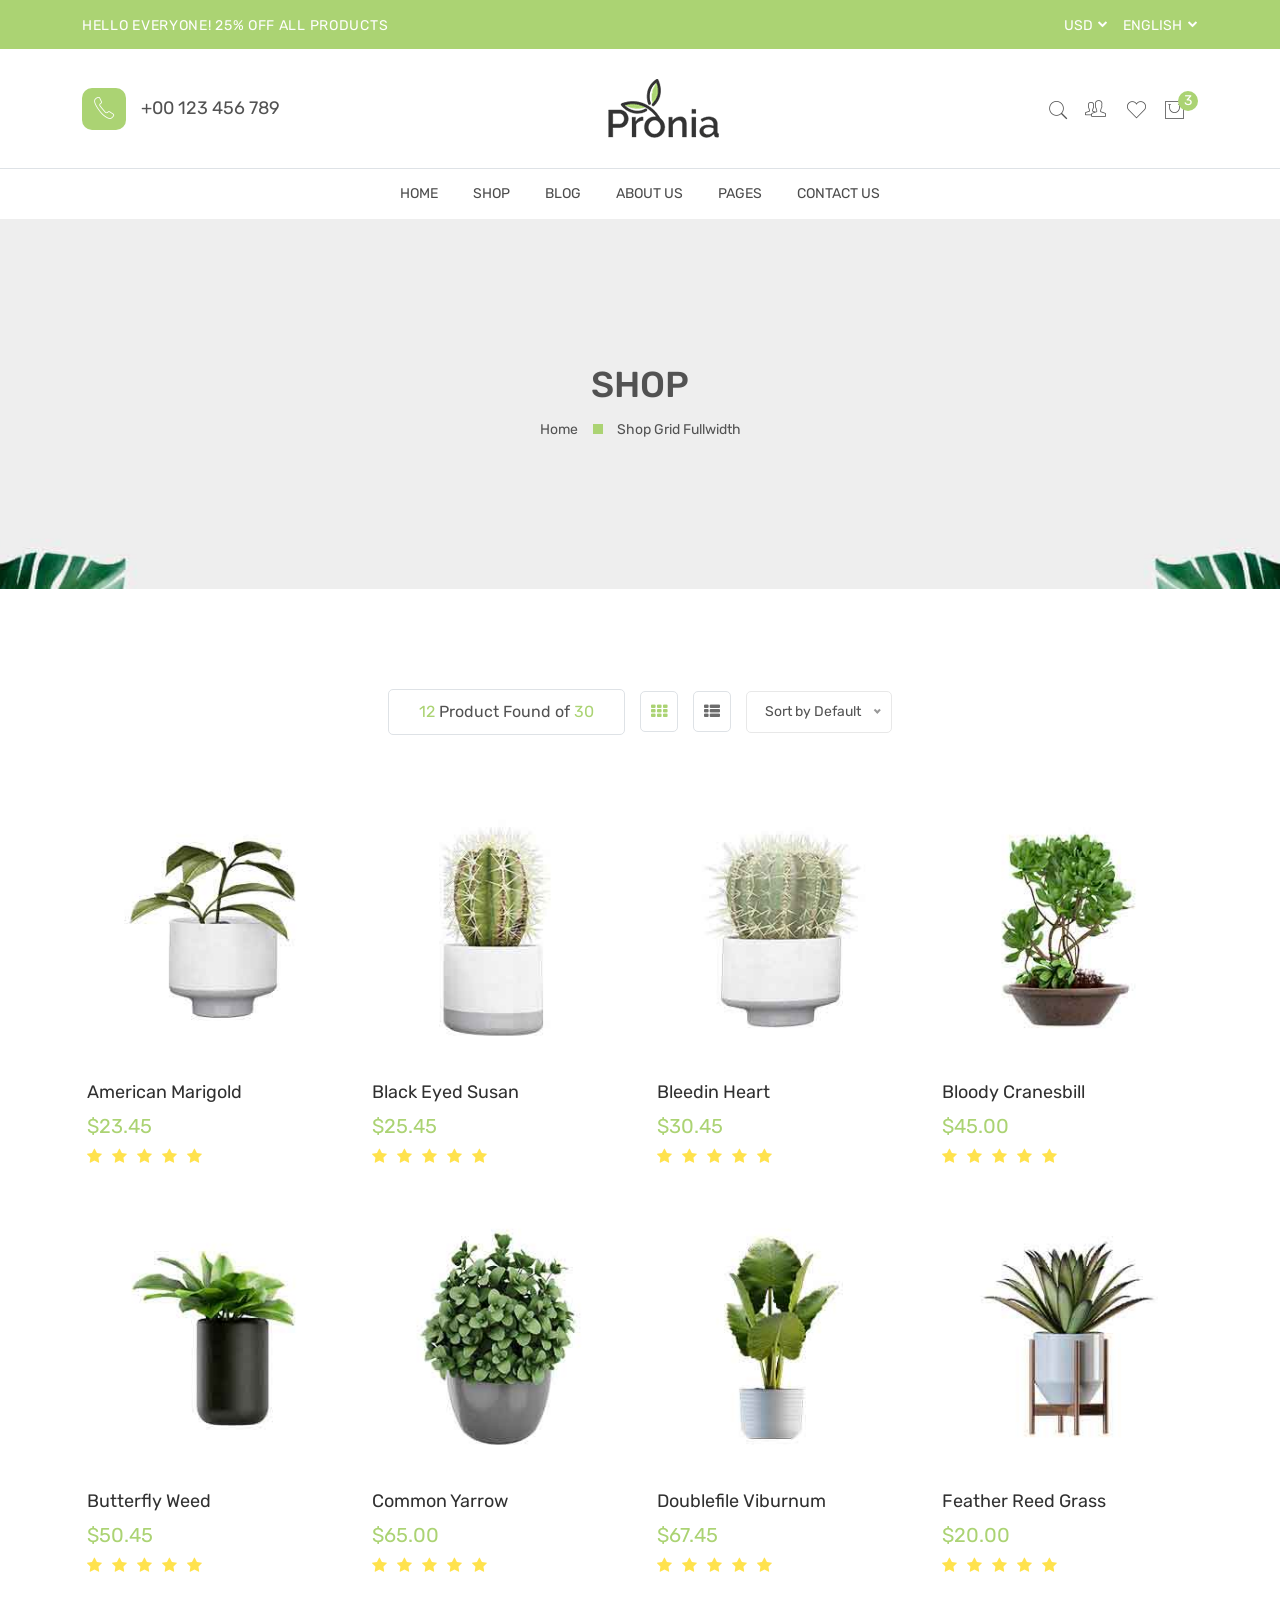
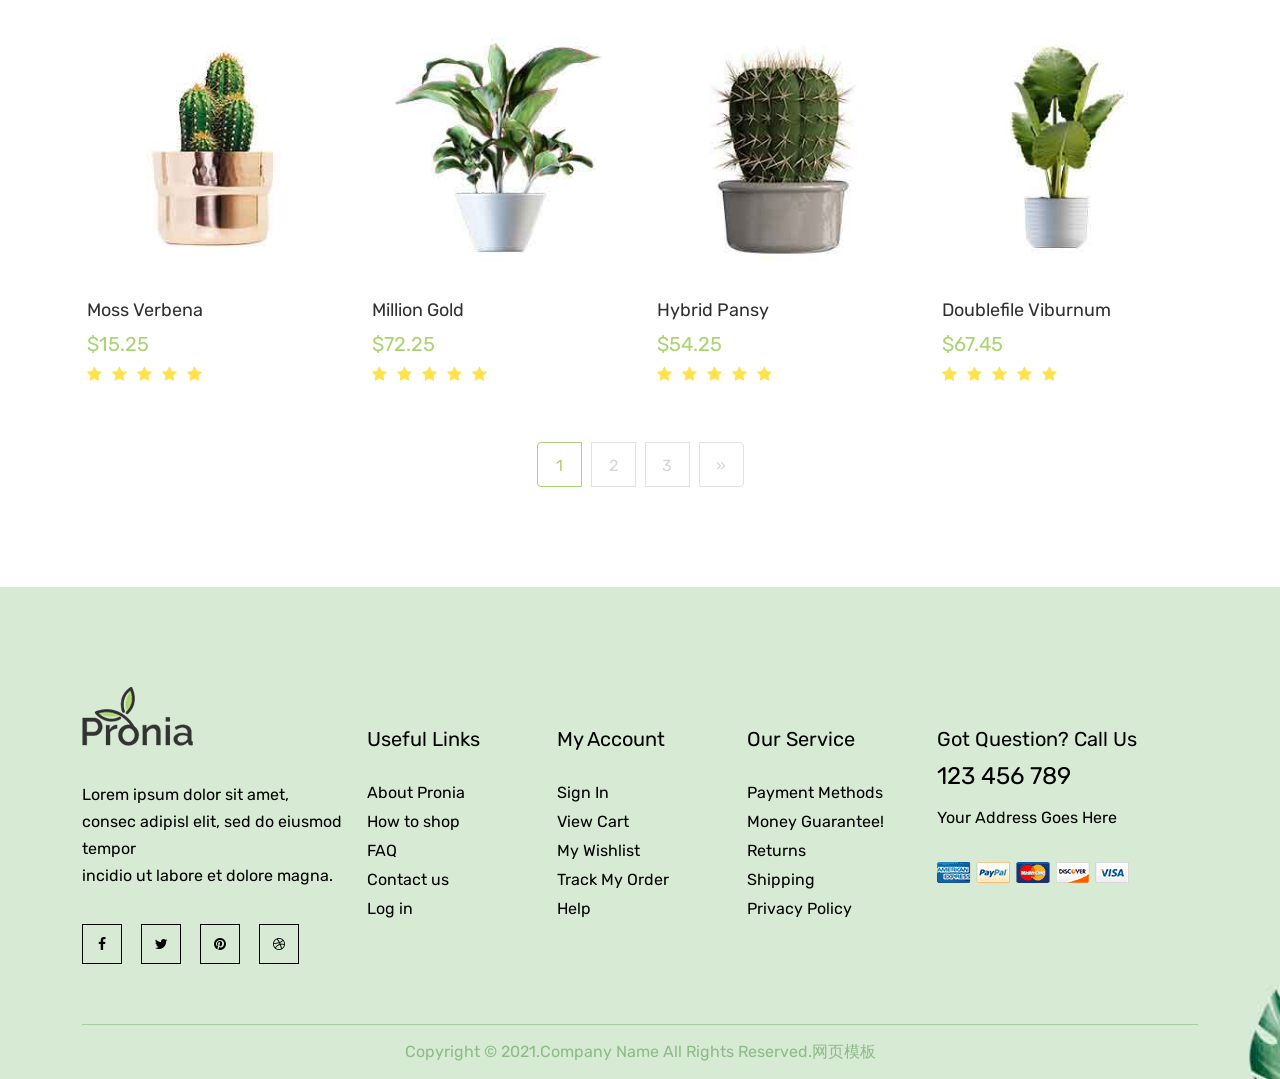
<file: shop-grid-fullwidth.html>
<!DOCTYPE html>
<html lang="zxx">

<head>

    <meta charset="UTF-8">
    <meta http-equiv="X-UA-Compatible" content="IE=edge">
    <title>Pronia - Shop Grid Fullwidth</title>
    <meta name="robots" content="index, follow">
    <meta name="description" content="Pronia plant store bootstrap 5 template is an awesome website template for any home plant shop.">
    <meta name="viewport" content="width=device-width, initial-scale=1.0">
    <!-- Favicon -->


    <!-- CSS
    ============================================ -->

    <!-- Minify Version -->
    <link rel="stylesheet" href="static/css/plugins.min.css">
    <link rel="stylesheet" href="static/css/style.min.css">

</head>

<body>
    <div class="preloader-activate preloader-active open_tm_preloader">
        <div class="preloader-area-wrap">
            <div class="spinner d-flex justify-content-center align-items-center h-100">
                <div class="bounce1"></div>
                <div class="bounce2"></div>
                <div class="bounce3"></div>
            </div>
        </div>
    </div>
    <div class="main-wrapper">

        <!-- Begin Main Header Area -->
        <header class="main-header-area">
            <div class="header-top bg-pronia-primary d-none d-lg-block">
                <div class="container">
                    <div class="row align-items-center">
                        <div class="col-6">
                            <div class="header-top-left">
                                <span class="pronia-offer">HELLO EVERYONE! 25% Off All Products</span>
                            </div>
                        </div>
                        <div class="col-6">
                            <div class="header-top-right">
                                <ul class="dropdown-wrap">
                                    <li class="dropdown">
                                        <button class="btn btn-link dropdown-toggle ht-btn" type="button" id="currencyButton" data-bs-toggle="dropdown" aria-label="currency" aria-expanded="false">
                                            USD
                                        </button>
                                        <ul class="dropdown-menu" aria-labelledby="currencyButton">
                                            <li><a class="dropdown-item" href="#">GBP</a></li>
                                            <li><a class="dropdown-item" href="#">ISO</a></li>
                                        </ul>
                                    </li>
                                    <li class="dropdown">
                                        <button class="btn btn-link dropdown-toggle ht-btn" type="button" id="languageButton" data-bs-toggle="dropdown" aria-label="language" aria-expanded="false">
                                            English
                                        </button>
                                        <ul class="dropdown-menu" aria-labelledby="languageButton">
                                            <li><a class="dropdown-item" href="#">French</a></li>
                                            <li><a class="dropdown-item" href="#">Italian</a></li>
                                            <li><a class="dropdown-item" href="#">Spanish</a></li>
                                        </ul>
                                    </li>
                                </ul>
                            </div>
                        </div>
                    </div>
                </div>
            </div>
            <div class="header-middle py-30">
                <div class="container">
                    <div class="row align-items-center">
                        <div class="col-lg-12">
                            <div class="header-middle-wrap position-relative">
                                <div class="header-contact d-none d-lg-flex">
                                    <i class="pe-7s-call"></i>
                                    <a href="tel://+00-123-456-789">+00 123 456 789</a>
                                </div>

                                <a href="index.html" class="header-logo">
                                    <img src="static/picture/dark.png" alt="Header Logo">
                                </a>

                                <div class="header-right">
                                    <ul>
                                        <li>
                                            <a href="#exampleModal" class="search-btn bt" data-bs-toggle="modal" data-bs-target="#exampleModal">
                                                <i class="pe-7s-search"></i>
                                            </a>
                                        </li>
                                        <li class="dropdown d-none d-lg-block">
                                            <button class="btn btn-link dropdown-toggle ht-btn p-0" type="button" id="settingButton" data-bs-toggle="dropdown" aria-label="setting" aria-expanded="false">
                                                <i class="pe-7s-users"></i>
                                            </button>
                                            <ul class="dropdown-menu" aria-labelledby="settingButton">
                                                <li><a class="dropdown-item" href="my-account.html">My account</a></li>
                                                <li><a class="dropdown-item" href="login-register.html">Login | Register</a>
                                                </li>
                                            </ul>
                                        </li>
                                        <li class="d-none d-lg-block">
                                            <a href="wishlist.html">
                                                <i class="pe-7s-like"></i>
                                            </a>
                                        </li>
                                        <li class="minicart-wrap me-3 me-lg-0">
                                            <a href="#miniCart" class="minicart-btn toolbar-btn">
                                                <i class="pe-7s-shopbag"></i>
                                                <span class="quantity">3</span>
                                            </a>
                                        </li>
                                        <li class="mobile-menu_wrap d-block d-lg-none">
                                            <a href="#mobileMenu" class="mobile-menu_btn toolbar-btn pl-0">
                                                <i class="pe-7s-menu"></i>
                                            </a>
                                        </li>
                                    </ul>
                                </div>
                            </div>
                        </div>
                    </div>
                </div>
            </div>
            <div class="header-bottom d-none d-lg-block">
                <div class="container">
                    <div class="row">
                        <div class="col-lg-12">
                            <div class="main-menu position-relative">
                                <nav class="main-nav">
                                    <ul>
                                        <li class="drop-holder">
                                            <a href="index.html">Home</a>
                                            <ul class="drop-menu">
                                                <li>
                                                    <a href="index.html">Home One</a>
                                                </li>
                                                <li>
                                                    <a href="index-2.html">Home Two</a>
                                                </li>
                                            </ul>
                                        </li>
                                        <li class="megamenu-holder">
                                            <a href="shop.html">Shop</a>
                                            <ul class="drop-menu megamenu">
                                                <li>
                                                    <span class="title">Shop Layout</span>
                                                    <ul>
                                                        <li>
                                                            <a href="shop.html">Shop Default</a>
                                                        </li>
                                                        <li>
                                                            <a href="">Shop Grid Fullwidth</a>
                                                        </li>
                                                        <li>
                                                            <a href="shop-right-sidebar.html">Shop Right Sidebar</a>
                                                        </li>
                                                        <li>
                                                            <a href="shop-list-fullwidth.html">Shop List Fullwidth</a>
                                                        </li>
                                                        <li>
                                                            <a href="shop-list-left-sidebar.html">Shop List Left Sidebar</a>
                                                        </li>
                                                        <li>
                                                            <a href="shop-list-right-sidebar.html">Shop List Right Sidebar</a>
                                                        </li>
                                                    </ul>
                                                </li>
                                                <li>
                                                    <span class="title">Product Style</span>
                                                    <ul>
                                                        <li>
                                                            <a href="single-product-variable.html">Single Product Variable</a>
                                                        </li>
                                                        <li>
                                                            <a href="single-product-group.html">Single Product Group</a>
                                                        </li>
                                                        <li>
                                                            <a href="single-product.html">Single Product Default</a>
                                                        </li>
                                                        <li>
                                                            <a href="single-product-affiliate.html">Single Product Affiliate</a>
                                                        </li>
                                                        <li>
                                                            <a href="single-product-sale.html">Single Product Sale</a>
                                                        </li>
                                                        <li>
                                                            <a href="single-product-sticky.html">Single Product Sticky</a>
                                                        </li>
                                                    </ul>
                                                </li>
                                                <li>
                                                    <span class="title">Product Related</span>
                                                    <ul>
                                                        <li>
                                                            <a href="my-account.html">My Account</a>
                                                        </li>
                                                        <li>
                                                            <a href="login-register.html">Login | Register</a>
                                                        </li>
                                                        <li>
                                                            <a href="cart.html">Shopping Cart</a>
                                                        </li>
                                                        <li>
                                                            <a href="wishlist.html">Wishlist</a>
                                                        </li>
                                                        <li>
                                                            <a href="compare.html">Compare</a>
                                                        </li>
                                                        <li>
                                                            <a href="checkout.html">Checkout</a>
                                                        </li>
                                                    </ul>
                                                </li>
                                            </ul>
                                        </li>
                                        <li class="drop-holder">
                                            <a href="blog.html">Blog</a>
                                            <ul class="drop-menu">
                                                <li>
                                                    <a href="blog-listview.html">Blog List View</a>
                                                </li>
                                                <li>
                                                    <a href="blog-detail.html">Blog Detail</a>
                                                </li>
                                            </ul>
                                        </li>
                                        <li>
                                            <a href="about.html">About Us</a>
                                        </li>
                                        <li class="drop-holder">
                                            <a href="#">Pages</a>
                                            <ul class="drop-menu">
                                                <li>
                                                    <a href="faq.html">FAQ</a>
                                                </li>
                                                <li>
                                                    <a href="404.html">Error 404</a>
                                                </li>
                                            </ul>
                                        </li>
                                        <li>
                                            <a href="contact.html">Contact Us</a>
                                        </li>
                                    </ul>
                                </nav>
                            </div>
                        </div>
                    </div>
                </div>
            </div>
            <div class="header-sticky py-4 py-lg-0">
                <div class="container">
                    <div class="header-nav position-relative">
                        <div class="row align-items-center">
                            <div class="col-lg-3 col-6">

                                <a href="index.html" class="header-logo">
                                    <img src="static/picture/dark.png" alt="Header Logo">
                                </a>

                            </div>
                            <div class="col-lg-6 d-none d-lg-block">
                                <div class="main-menu">
                                    <nav class="main-nav">
                                        <ul>
                                            <li class="drop-holder">
                                                <a href="index.html">Home</a>
                                                <ul class="drop-menu">
                                                    <li>
                                                        <a href="index.html">Home One</a>
                                                    </li>
                                                    <li>
                                                        <a href="index-2.html">Home Two</a>
                                                    </li>
                                                </ul>
                                            </li>
                                            <li class="megamenu-holder">
                                                <a href="shop.html">Shop</a>
                                                <ul class="drop-menu megamenu">
                                                    <li>
                                                        <span class="title">Shop Layout</span>
                                                        <ul>
                                                            <li>
                                                                <a href="shop.html">Shop Default</a>
                                                            </li>
                                                            <li>
                                                                <a href="">Shop Grid Fullwidth</a>
                                                            </li>
                                                            <li>
                                                                <a href="shop-right-sidebar.html">Shop Right Sidebar</a>
                                                            </li>
                                                            <li>
                                                                <a href="shop-list-fullwidth.html">Shop List Fullwidth</a>
                                                            </li>
                                                            <li>
                                                                <a href="shop-list-left-sidebar.html">Shop List Left Sidebar</a>
                                                            </li>
                                                            <li>
                                                                <a href="shop-list-right-sidebar.html">Shop List Right
                                                                    Sidebar</a>
                                                            </li>
                                                        </ul>
                                                    </li>
                                                    <li>
                                                        <span class="title">Product Style</span>
                                                        <ul>
                                                            <li>
                                                                <a href="single-product-variable.html">Single Product
                                                                    Variable</a>
                                                            </li>
                                                            <li>
                                                                <a href="single-product-group.html">Single Product Group</a>
                                                            </li>
                                                            <li>
                                                                <a href="single-product.html">Single Product Default</a>
                                                            </li>
                                                            <li>
                                                                <a href="single-product-affiliate.html">Single Product
                                                                    Affiliate</a>
                                                            </li>
                                                            <li>
                                                                <a href="single-product-sale.html">Single Product Sale</a>
                                                            </li>
                                                            <li>
                                                                <a href="single-product-sticky.html">Single Product Sticky</a>
                                                            </li>
                                                        </ul>
                                                    </li>
                                                    <li>
                                                        <span class="title">Product Related</span>
                                                        <ul>
                                                            <li>
                                                                <a href="my-account.html">My Account</a>
                                                            </li>
                                                            <li>
                                                                <a href="login-register.html">Login | Register</a>
                                                            </li>
                                                            <li>
                                                                <a href="cart.html">Shopping Cart</a>
                                                            </li>
                                                            <li>
                                                                <a href="wishlist.html">Wishlist</a>
                                                            </li>
                                                            <li>
                                                                <a href="compare.html">Compare</a>
                                                            </li>
                                                            <li>
                                                                <a href="checkout.html">Checkout</a>
                                                            </li>
                                                        </ul>
                                                    </li>
                                                </ul>
                                            </li>
                                            <li class="drop-holder">
                                                <a href="blog.html">Blog</a>
                                                <ul class="drop-menu">
                                                    <li>
                                                        <a href="blog-listview.html">Blog List View</a>
                                                    </li>
                                                    <li>
                                                        <a href="blog-detail.html">Blog Detail</a>
                                                    </li>
                                                </ul>
                                            </li>
                                            <li>
                                                <a href="about.html">About Us</a>
                                            </li>
                                            <li class="drop-holder">
                                                <a href="#">Pages</a>
                                                <ul class="drop-menu">
                                                    <li>
                                                        <a href="faq.html">FAQ</a>
                                                    </li>
                                                    <li>
                                                        <a href="404.html">Error 404</a>
                                                    </li>
                                                </ul>
                                            </li>
                                            <li>
                                                <a href="contact.html">Contact Us</a>
                                            </li>
                                        </ul>
                                    </nav>
                                </div>
                            </div>
                            <div class="col-lg-3 col-6">
                                <div class="header-right">
                                    <ul>
                                        <li>
                                            <a href="#exampleModal" class="search-btn bt" data-bs-toggle="modal" data-bs-target="#exampleModal">
                                                <i class="pe-7s-search"></i>
                                            </a>
                                        </li>
                                        <li class="dropdown d-none d-lg-block">
                                            <button class="btn btn-link dropdown-toggle ht-btn p-0" type="button" id="stickysettingButton" data-bs-toggle="dropdown" aria-label="setting" aria-expanded="false">
                                                <i class="pe-7s-users"></i>
                                            </button>
                                            <ul class="dropdown-menu" aria-labelledby="stickysettingButton">
                                                <li><a class="dropdown-item" href="my-account.html">My account</a></li>
                                                <li><a class="dropdown-item" href="login-register.html">Login | Register</a>
                                                </li>
                                            </ul>
                                        </li>
                                        <li class="d-none d-lg-block">
                                            <a href="wishlist.html">
                                                <i class="pe-7s-like"></i>
                                            </a>
                                        </li>
                                        <li class="minicart-wrap me-3 me-lg-0">
                                            <a href="#miniCart" class="minicart-btn toolbar-btn">
                                                <i class="pe-7s-shopbag"></i>
                                                <span class="quantity">3</span>
                                            </a>
                                        </li>
                                        <li class="mobile-menu_wrap d-block d-lg-none">
                                            <a href="#mobileMenu" class="mobile-menu_btn toolbar-btn pl-0">
                                                <i class="pe-7s-menu"></i>
                                            </a>
                                        </li>
                                    </ul>
                                </div>
                            </div>
                        </div>
                    </div>
                </div>
            </div>
            <div class="mobile-menu_wrapper" id="mobileMenu">
                <div class="offcanvas-body">
                    <div class="inner-body">
                        <div class="offcanvas-top">
                            <a href="#" class="button-close"><i class="pe-7s-close"></i></a>
                        </div>
                        <div class="header-contact offcanvas-contact">
                            <i class="pe-7s-call"></i>
                            <a href="tel://+00-123-456-789">+00 123 456 789</a>
                        </div>
                        <div class="offcanvas-user-info">
                            <ul class="dropdown-wrap">
                                <li class="dropdown dropdown-left">
                                    <button class="btn btn-link dropdown-toggle ht-btn" type="button" id="languageButtonTwo" data-bs-toggle="dropdown" aria-expanded="false">
                                        English
                                    </button>
                                    <ul class="dropdown-menu" aria-labelledby="languageButtonTwo">
                                        <li><a class="dropdown-item" href="#">French</a></li>
                                        <li><a class="dropdown-item" href="#">Italian</a></li>
                                        <li><a class="dropdown-item" href="#">Spanish</a></li>
                                    </ul>
                                </li>
                                <li class="dropdown">
                                    <button class="btn btn-link dropdown-toggle ht-btn usd-dropdown" type="button" id="currencyButtonTwo" data-bs-toggle="dropdown" aria-expanded="false">
                                        USD
                                    </button>
                                    <ul class="dropdown-menu" aria-labelledby="currencyButtonTwo">
                                        <li><a class="dropdown-item" href="#">GBP</a></li>
                                        <li><a class="dropdown-item" href="#">ISO</a></li>
                                    </ul>
                                </li>
                                <li class="dropdown">
                                    <button class="btn btn-link dropdown-toggle ht-btn p-0" type="button" id="settingButtonTwo" data-bs-toggle="dropdown" aria-expanded="false">
                                        <i class="pe-7s-users"></i>
                                    </button>
                                    <ul class="dropdown-menu dropdown-menu-end" aria-labelledby="settingButtonTwo">
                                        <li><a class="dropdown-item" href="my-account.html">My account</a></li>
                                        <li><a class="dropdown-item" href="login-register.html">Login | Register</a></li>
                                    </ul>
                                </li>
                                <li>
                                    <a href="wishlist.html">
                                        <i class="pe-7s-like"></i>
                                    </a>
                                </li>
                            </ul>
                        </div>
                        <div class="offcanvas-menu_area">
                            <nav class="offcanvas-navigation">
                                <ul class="mobile-menu">
                                    <li class="menu-item-has-children">
                                        <a href="#">
                                            <span class="mm-text">Home
                                        <i class="pe-7s-angle-down"></i>
                                    </span>
                                        </a>
                                        <ul class="sub-menu">
                                            <li>
                                                <a href="index.html">
                                                    <span class="mm-text">Home One</span>
                                                </a>
                                            </li>
                                            <li>
                                                <a href="index-2.html">
                                                    <span class="mm-text">Home Two</span>
                                                </a>
                                            </li>
                                        </ul>
                                    </li>
                                    <li class="menu-item-has-children">
                                        <a href="#">
                                            <span class="mm-text">Shop
                                        <i class="pe-7s-angle-down"></i>
                                    </span>
                                        </a>
                                        <ul class="sub-menu">
                                            <li class="menu-item-has-children">
                                                <a href="#">
                                                    <span class="mm-text">Shop Layout
                                                <i class="pe-7s-angle-down"></i>
                                            </span>
                                                </a>
                                                <ul class="sub-menu">
                                                    <li>
                                                        <a href="shop.html">
                                                            <span class="mm-text">Shop Default</span>
                                                        </a>
                                                    </li>
                                                    <li>
                                                        <a href="">
                                                            <span class="mm-text">Shop Grid Fullwidth</span>
                                                        </a>
                                                    </li>
                                                    <li>
                                                        <a href="shop-right-sidebar.html">
                                                            <span class="mm-text">Shop Right Sidebar</span>
                                                        </a>
                                                    </li>
                                                    <li>
                                                        <a href="shop-list-fullwidth.html">
                                                            <span class="mm-text">Shop List Fullwidth</span>
                                                        </a>
                                                    </li>
                                                    <li>
                                                        <a href="shop-list-left-sidebar.html">
                                                            <span class="mm-text">Shop List Left Sidebar</span>
                                                        </a>
                                                    </li>
                                                    <li>
                                                        <a href="shop-list-right-sidebar.html">
                                                            <span class="mm-text">Shop List Right Sidebar</span>
                                                        </a>
                                                    </li>
                                                </ul>
                                            </li>
                                            <li class="menu-item-has-children">
                                                <a href="#">
                                                    <span class="mm-text">Product Style
                                                <i class="pe-7s-angle-down"></i>
                                            </span>
                                                </a>
                                                <ul class="sub-menu">
                                                    <li>
                                                        <a href="single-product.html">
                                                            <span class="mm-text">Single Product Default</span>
                                                        </a>
                                                    </li>
                                                    <li>
                                                        <a href="single-product-group.html">
                                                            <span class="mm-text">Single Product Group</span>
                                                        </a>
                                                    </li>
                                                    <li>
                                                        <a href="single-product-variable.html">
                                                            <span class="mm-text">Single Product Variable</span>
                                                        </a>
                                                    </li>
                                                    <li>
                                                        <a href="single-product-sale.html">
                                                            <span class="mm-text">Single Product Sale</span>
                                                        </a>
                                                    </li>
                                                    <li>
                                                        <a href="single-product-sticky.html">
                                                            <span class="mm-text">Single Product Sticky</span>
                                                        </a>
                                                    </li>
                                                    <li>
                                                        <a href="single-product-affiliate.html">
                                                            <span class="mm-text">Single Product Affiliate</span>
                                                        </a>
                                                    </li>
                                                </ul>
                                            </li>
                                            <li class="menu-item-has-children">
                                                <a href="#">
                                                    <span class="mm-text">Product Related
                                                <i class="pe-7s-angle-down"></i>
                                            </span>
                                                </a>
                                                <ul class="sub-menu">
                                                    <li>
                                                        <a href="my-account.html">
                                                            <span class="mm-text">My Account</span>
                                                        </a>
                                                    </li>
                                                    <li>
                                                        <a href="login-register.html">
                                                            <span class="mm-text">Login | Register</span>
                                                        </a>
                                                    </li>
                                                    <li>
                                                        <a href="cart.html">
                                                            <span class="mm-text">Shopping Cart</span>
                                                        </a>
                                                    </li>
                                                    <li>
                                                        <a href="wishlist.html">
                                                            <span class="mm-text">Wishlist</span>
                                                        </a>
                                                    </li>
                                                    <li>
                                                        <a href="compare.html">
                                                            <span class="mm-text">Compare</span>
                                                        </a>
                                                    </li>
                                                    <li>
                                                        <a href="checkout.html">
                                                            <span class="mm-text">Checkout</span>
                                                        </a>
                                                    </li>
                                                </ul>
                                            </li>
                                        </ul>
                                    </li>
                                    <li class="menu-item-has-children">
                                        <a href="#">
                                            <span class="mm-text">Blog
                                        <i class="pe-7s-angle-down"></i>
                                    </span>
                                        </a>
                                        <ul class="sub-menu">
                                            <li class="menu-item-has-children">
                                                <a href="#">
                                                    <span class="mm-text">Blog Holder
                                                <i class="pe-7s-angle-down"></i>
                                            </span>
                                                </a>
                                                <ul class="sub-menu">
                                                    <li>
                                                        <a href="blog.html">
                                                            <span class="mm-text">Blog Default</span>
                                                        </a>
                                                    </li>
                                                    <li>
                                                        <a href="blog-listview.html">Blog List View</a>
                                                    </li>
                                                    <li>
                                                        <a href="blog-detail.html">Blog Detail</a>
                                                    </li>
                                                </ul>
                                            </li>
                                        </ul>
                                    </li>
                                    <li>
                                        <a href="about.html">
                                            <span class="mm-text">About Us</span>
                                        </a>
                                    </li>
                                    <li class="menu-item-has-children">
                                        <a href="#">
                                            <span class="mm-text">Pages
                                        <i class="pe-7s-angle-down"></i>
                                    </span>
                                        </a>
                                        <ul class="sub-menu">
                                            <li>
                                                <a href="faq.html">
                                                    <span class="mm-text">Frequently Questions</span>
                                                </a>
                                            </li>
                                            <li>
                                                <a href="404.html">
                                                    <span class="mm-text">Error 404</span>
                                                </a>
                                            </li>
                                        </ul>
                                    </li>
                                    <li>
                                        <a href="contact.html">
                                            <span class="mm-text">Contact</span>
                                        </a>
                                    </li>
                                </ul>
                            </nav>
                        </div>
                    </div>
                </div>
            </div>
            <div class="modal fade" id="exampleModal" tabindex="-1" aria-labelledby="exampleModal" aria-hidden="true">
                <div class="modal-dialog modal-fullscreen">
                    <div class="modal-content modal-bg-dark">
                        <div class="modal-header">
                            <button type="button" class="btn-close" data-bs-dismiss="modal" aria-label="Close" data-tippy="Close" data-tippy-inertia="true" data-tippy-animation="shift-away" data-tippy-delay="50" data-tippy-arrow="true" data-tippy-theme="sharpborder">
                            </button>
                        </div>
                        <div class="modal-body">
                            <div class="modal-search">
                                <span class="searchbox-info">Start typing and press Enter to search or ESC to close</span>
                                <form action="#" class="hm-searchbox">
                                    <input type="text" name="Search..." value="Search..." onblur="if(this.value==''){this.value='Search...'}" onfocus="if(this.value=='Search...'){this.value=''}" autocomplete="off">
                                    <button class="search-btn" type="submit" aria-label="searchbtn">
                                        <i class="pe-7s-search"></i>
                                    </button>
                                </form>
                            </div>
                        </div>
                    </div>
                </div>
            </div>
            <div class="offcanvas-minicart_wrapper" id="miniCart">
                <div class="offcanvas-body">
                    <div class="minicart-content">
                        <div class="minicart-heading">
                            <h4 class="mb-0">Shopping Cart</h4>
                            <a href="#" class="button-close"><i class="pe-7s-close" data-tippy="Close" data-tippy-inertia="true" data-tippy-animation="shift-away" data-tippy-delay="50" data-tippy-arrow="true" data-tippy-theme="sharpborder"></i></a>
                        </div>
                        <ul class="minicart-list">
                            <li class="minicart-product">
                                <a class="product-item_remove" href="#"><i class="pe-7s-close" data-tippy="Remove" data-tippy-inertia="true" data-tippy-animation="shift-away" data-tippy-delay="50" data-tippy-arrow="true" data-tippy-theme="sharpborder"></i></a>
                                <a href="single-product-variable.html" class="product-item_img">
                                    <img class="img-full" src="static/picture/2-1-70x78.png" alt="Product Image">
                                </a>
                                <div class="product-item_content">
                                    <a class="product-item_title" href="single-product-variable.html">American Marigold</a>
                                    <span class="product-item_quantity">1 x $23.45</span>
                                </div>
                            </li>
                            <li class="minicart-product">
                                <a class="product-item_remove" href="#"><i class="pe-7s-close" data-tippy="Remove" data-tippy-inertia="true" data-tippy-animation="shift-away" data-tippy-delay="50" data-tippy-arrow="true" data-tippy-theme="sharpborder"></i></a>
                                <a href="single-product-variable.html" class="product-item_img">
                                    <img class="img-full" src="static/picture/2-2-70x78.png" alt="Product Image">
                                </a>
                                <div class="product-item_content">
                                    <a class="product-item_title" href="single-product-variable.html">Black Eyed Susan</a>
                                    <span class="product-item_quantity">1 x $25.45</span>
                                </div>
                            </li>
                            <li class="minicart-product">
                                <a class="product-item_remove" href="#">
                                    <i class="pe-7s-close" data-tippy="Remove" data-tippy-inertia="true" data-tippy-animation="shift-away" data-tippy-delay="50" data-tippy-arrow="true" data-tippy-theme="sharpborder"></i>
                                </a>
                                <a href="single-product-variable.html" class="product-item_img">
                                    <img class="img-full" src="static/picture/2-3-70x78.png" alt="Product Image">
                                </a>
                                <div class="product-item_content">
                                    <a class="product-item_title" href="single-product-variable.html">Bleeding Heart</a>
                                    <span class="product-item_quantity">1 x $30.45</span>
                                </div>
                            </li>
                        </ul>
                    </div>
                    <div class="minicart-item_total">
                        <span>Subtotal</span>
                        <span class="ammount">$79.35</span>
                    </div>
                    <div class="group-btn_wrap d-grid gap-2">
                        <a href="cart.html" class="btn btn-dark">View Cart</a>
                        <a href="checkout.html" class="btn btn-dark">Checkout</a>
                    </div>
                </div>
            </div>
            <div class="global-overlay"></div>
        </header>
        <!-- Main Header Area End Here -->

        <!-- Begin Main Content Area -->
        <main class="main-content">
            <div class="breadcrumb-area breadcrumb-height" data-bg-image="static/image/1-1-1919x388.jpg">
                <div class="container h-100">
                    <div class="row h-100">
                        <div class="col-lg-12">
                            <div class="breadcrumb-item">
                                <h2 class="breadcrumb-heading">Shop</h2>
                                <ul>
                                    <li>
                                        <a href="index.html">Home</a>
                                    </li>
                                    <li>Shop Grid Fullwidth</li>
                                </ul>
                            </div>
                        </div>
                    </div>
                </div>
            </div>
            <div class="shop-area section-space-y-axis-100">
                <div class="container">
                    <div class="row">
                        <div class="col-lg-12">
                            <div class="product-topbar">
                                <ul>
                                    <li class="page-count">
                                        <span>12</span> Product Found of <span>30</span>
                                    </li>
                                    <li class="product-view-wrap">
                                        <ul class="nav" role="tablist">
                                            <li class="grid-view" role="presentation">
                                                <a class="active" id="grid-view-tab" data-bs-toggle="tab" href="#grid-view" role="tab" aria-selected="true">
                                                    <i class="fa fa-th"></i>
                                                </a>
                                            </li>
                                            <li class="list-view" role="presentation">
                                                <a id="list-view-tab" data-bs-toggle="tab" href="#list-view" role="tab" aria-selected="true">
                                                    <i class="fa fa-th-list"></i>
                                                </a>
                                            </li>
                                        </ul>
                                    </li>
                                    <li class="short">
                                        <select class="nice-select">
                                            <option value="1">Sort by Default</option>
                                            <option value="2">Sort by Popularity</option>
                                            <option value="3">Sort by Rated</option>
                                            <option value="4">Sort by Latest</option>
                                            <option value="5">Sort by High Price</option>
                                            <option value="6">Sort by Low Price</option>
                                        </select>
                                    </li>
                                </ul>
                            </div>
                            <div class="tab-content">
                                <div class="tab-pane fade show active" id="grid-view" role="tabpanel" aria-labelledby="grid-view-tab">
                                    <div class="product-grid-view row g-y-20">
                                        <div class="col-lg-3 col-md-4 col-sm-6">
                                            <div class="product-item">
                                                <div class="product-img">
                                                    <a href="single-product-variable.html">
                                                        <img class="primary-img" src="static/picture/1-1-270x300.jpg" alt="Product Images">
                                                        <img class="secondary-img" src="static/picture/1-2-270x300.jpg" alt="Product Images">
                                                    </a>
                                                    <div class="product-add-action">
                                                        <ul>
                                                            <li>
                                                                <a href="wishlist.html" data-tippy="Add to wishlist" data-tippy-inertia="true" data-tippy-animation="shift-away" data-tippy-delay="50" data-tippy-arrow="true" data-tippy-theme="sharpborder">
                                                                    <i class="pe-7s-like"></i>
                                                                </a>
                                                            </li>
                                                            <li class="quuickview-btn" data-bs-toggle="modal" data-bs-target="#quickModal">
                                                                <a href="#" data-tippy="Quickview" data-tippy-inertia="true" data-tippy-animation="shift-away" data-tippy-delay="50" data-tippy-arrow="true" data-tippy-theme="sharpborder">
                                                                    <i class="pe-7s-look"></i>
                                                                </a>
                                                            </li>
                                                            <li>
                                                                <a href="cart.html" data-tippy="Add to cart" data-tippy-inertia="true" data-tippy-animation="shift-away" data-tippy-delay="50" data-tippy-arrow="true" data-tippy-theme="sharpborder">
                                                                    <i class="pe-7s-cart"></i>
                                                                </a>
                                                            </li>
                                                        </ul>
                                                    </div>
                                                </div>
                                                <div class="product-content">
                                                    <a class="product-name" href="single-product-variable.html">American
                                                        Marigold</a>
                                                    <div class="price-box pb-1">
                                                        <span class="new-price">$23.45</span>
                                                    </div>
                                                    <div class="rating-box">
                                                        <ul>
                                                            <li><i class="fa fa-star"></i></li>
                                                            <li><i class="fa fa-star"></i></li>
                                                            <li><i class="fa fa-star"></i></li>
                                                            <li><i class="fa fa-star"></i></li>
                                                            <li><i class="fa fa-star"></i></li>
                                                        </ul>
                                                    </div>
                                                </div>
                                            </div>
                                        </div>
                                        <div class="col-lg-3 col-md-4 col-sm-6">
                                            <div class="product-item">
                                                <div class="product-img">
                                                    <a href="single-product-variable.html">
                                                        <img class="primary-img" src="static/picture/1-2-270x300.jpg" alt="Product Images">
                                                        <img class="secondary-img" src="static/picture/1-3-270x300.jpg" alt="Product Images">
                                                    </a>
                                                    <div class="product-add-action">
                                                        <ul>
                                                            <li>
                                                                <a href="wishlist.html" data-tippy="Add to wishlist" data-tippy-inertia="true" data-tippy-animation="shift-away" data-tippy-delay="50" data-tippy-arrow="true" data-tippy-theme="sharpborder">
                                                                    <i class="pe-7s-like"></i>
                                                                </a>
                                                            </li>
                                                            <li class="quuickview-btn" data-bs-toggle="modal" data-bs-target="#quickModal">
                                                                <a href="#" data-tippy="Quickview" data-tippy-inertia="true" data-tippy-animation="shift-away" data-tippy-delay="50" data-tippy-arrow="true" data-tippy-theme="sharpborder">
                                                                    <i class="pe-7s-look"></i>
                                                                </a>
                                                            </li>
                                                            <li>
                                                                <a href="cart.html" data-tippy="Add to cart" data-tippy-inertia="true" data-tippy-animation="shift-away" data-tippy-delay="50" data-tippy-arrow="true" data-tippy-theme="sharpborder">
                                                                    <i class="pe-7s-cart"></i>
                                                                </a>
                                                            </li>
                                                        </ul>
                                                    </div>
                                                </div>
                                                <div class="product-content">
                                                    <a class="product-name" href="single-product-variable.html">Black Eyed
                                                        Susan</a>
                                                    <div class="price-box pb-1">
                                                        <span class="new-price">$25.45</span>
                                                    </div>
                                                    <div class="rating-box">
                                                        <ul>
                                                            <li><i class="fa fa-star"></i></li>
                                                            <li><i class="fa fa-star"></i></li>
                                                            <li><i class="fa fa-star"></i></li>
                                                            <li><i class="fa fa-star"></i></li>
                                                            <li><i class="fa fa-star"></i></li>
                                                        </ul>
                                                    </div>
                                                </div>
                                            </div>
                                        </div>
                                        <div class="col-lg-3 col-md-4 col-sm-6">
                                            <div class="product-item">
                                                <div class="product-img">
                                                    <a href="single-product-variable.html">
                                                        <img class="primary-img" src="static/picture/1-3-270x300.jpg" alt="Product Images">
                                                        <img class="secondary-img" src="static/picture/1-4-270x300.jpg" alt="Product Images">
                                                    </a>
                                                    <div class="product-add-action">
                                                        <ul>
                                                            <li>
                                                                <a href="wishlist.html" data-tippy="Add to wishlist" data-tippy-inertia="true" data-tippy-animation="shift-away" data-tippy-delay="50" data-tippy-arrow="true" data-tippy-theme="sharpborder">
                                                                    <i class="pe-7s-like"></i>
                                                                </a>
                                                            </li>
                                                            <li class="quuickview-btn" data-bs-toggle="modal" data-bs-target="#quickModal">
                                                                <a href="#" data-tippy="Quickview" data-tippy-inertia="true" data-tippy-animation="shift-away" data-tippy-delay="50" data-tippy-arrow="true" data-tippy-theme="sharpborder">
                                                                    <i class="pe-7s-look"></i>
                                                                </a>
                                                            </li>
                                                            <li>
                                                                <a href="cart.html" data-tippy="Add to cart" data-tippy-inertia="true" data-tippy-animation="shift-away" data-tippy-delay="50" data-tippy-arrow="true" data-tippy-theme="sharpborder">
                                                                    <i class="pe-7s-cart"></i>
                                                                </a>
                                                            </li>
                                                        </ul>
                                                    </div>
                                                </div>
                                                <div class="product-content">
                                                    <a class="product-name" href="single-product-variable.html">Bleedin
                                                        Heart</a>
                                                    <div class="price-box pb-1">
                                                        <span class="new-price">$30.45</span>
                                                    </div>
                                                    <div class="rating-box">
                                                        <ul>
                                                            <li><i class="fa fa-star"></i></li>
                                                            <li><i class="fa fa-star"></i></li>
                                                            <li><i class="fa fa-star"></i></li>
                                                            <li><i class="fa fa-star"></i></li>
                                                            <li><i class="fa fa-star"></i></li>
                                                        </ul>
                                                    </div>
                                                </div>
                                            </div>
                                        </div>
                                        <div class="col-lg-3 col-md-4 col-sm-6">
                                            <div class="product-item">
                                                <div class="product-img">
                                                    <a href="single-product-variable.html">
                                                        <img class="primary-img" src="static/picture/1-4-270x300.jpg" alt="Product Images">
                                                        <img class="secondary-img" src="static/picture/1-5-270x300.jpg" alt="Product Images">
                                                    </a>
                                                    <div class="product-add-action">
                                                        <ul>
                                                            <li>
                                                                <a href="wishlist.html" data-tippy="Add to wishlist" data-tippy-inertia="true" data-tippy-animation="shift-away" data-tippy-delay="50" data-tippy-arrow="true" data-tippy-theme="sharpborder">
                                                                    <i class="pe-7s-like"></i>
                                                                </a>
                                                            </li>
                                                            <li class="quuickview-btn" data-bs-toggle="modal" data-bs-target="#quickModal">
                                                                <a href="#" data-tippy="Quickview" data-tippy-inertia="true" data-tippy-animation="shift-away" data-tippy-delay="50" data-tippy-arrow="true" data-tippy-theme="sharpborder">
                                                                    <i class="pe-7s-look"></i>
                                                                </a>
                                                            </li>
                                                            <li>
                                                                <a href="cart.html" data-tippy="Add to cart" data-tippy-inertia="true" data-tippy-animation="shift-away" data-tippy-delay="50" data-tippy-arrow="true" data-tippy-theme="sharpborder">
                                                                    <i class="pe-7s-cart"></i>
                                                                </a>
                                                            </li>
                                                        </ul>
                                                    </div>
                                                </div>
                                                <div class="product-content">
                                                    <a class="product-name" href="single-product-variable.html">Bloody
                                                        Cranesbill</a>
                                                    <div class="price-box pb-1">
                                                        <span class="new-price">$45.00</span>
                                                    </div>
                                                    <div class="rating-box">
                                                        <ul>
                                                            <li><i class="fa fa-star"></i></li>
                                                            <li><i class="fa fa-star"></i></li>
                                                            <li><i class="fa fa-star"></i></li>
                                                            <li><i class="fa fa-star"></i></li>
                                                            <li><i class="fa fa-star"></i></li>
                                                        </ul>
                                                    </div>
                                                </div>
                                            </div>
                                        </div>
                                        <div class="col-lg-3 col-md-4 col-sm-6">
                                            <div class="product-item">
                                                <div class="product-img">
                                                    <a href="single-product-variable.html">
                                                        <img class="primary-img" src="static/picture/1-5-270x300.jpg" alt="Product Images">
                                                        <img class="secondary-img" src="static/picture/1-6-270x300.jpg" alt="Product Images">
                                                    </a>
                                                    <div class="product-add-action">
                                                        <ul>
                                                            <li>
                                                                <a href="wishlist.html" data-tippy="Add to wishlist" data-tippy-inertia="true" data-tippy-animation="shift-away" data-tippy-delay="50" data-tippy-arrow="true" data-tippy-theme="sharpborder">
                                                                    <i class="pe-7s-like"></i>
                                                                </a>
                                                            </li>
                                                            <li class="quuickview-btn" data-bs-toggle="modal" data-bs-target="#quickModal">
                                                                <a href="#" data-tippy="Quickview" data-tippy-inertia="true" data-tippy-animation="shift-away" data-tippy-delay="50" data-tippy-arrow="true" data-tippy-theme="sharpborder">
                                                                    <i class="pe-7s-look"></i>
                                                                </a>
                                                            </li>
                                                            <li>
                                                                <a href="cart.html" data-tippy="Add to cart" data-tippy-inertia="true" data-tippy-animation="shift-away" data-tippy-delay="50" data-tippy-arrow="true" data-tippy-theme="sharpborder">
                                                                    <i class="pe-7s-cart"></i>
                                                                </a>
                                                            </li>
                                                        </ul>
                                                    </div>
                                                </div>
                                                <div class="product-content">
                                                    <a class="product-name" href="single-product-variable.html">Butterfly
                                                        Weed</a>
                                                    <div class="price-box pb-1">
                                                        <span class="new-price">$50.45</span>
                                                    </div>
                                                    <div class="rating-box">
                                                        <ul>
                                                            <li><i class="fa fa-star"></i></li>
                                                            <li><i class="fa fa-star"></i></li>
                                                            <li><i class="fa fa-star"></i></li>
                                                            <li><i class="fa fa-star"></i></li>
                                                            <li><i class="fa fa-star"></i></li>
                                                        </ul>
                                                    </div>
                                                </div>
                                            </div>
                                        </div>
                                        <div class="col-lg-3 col-md-4 col-sm-6">
                                            <div class="product-item">
                                                <div class="product-img">
                                                    <a href="single-product-variable.html">
                                                        <img class="primary-img" src="static/picture/1-6-270x300.jpg" alt="Product Images">
                                                        <img class="secondary-img" src="static/picture/1-7-270x300.jpg" alt="Product Images">
                                                    </a>
                                                    <div class="product-add-action">
                                                        <ul>
                                                            <li>
                                                                <a href="wishlist.html" data-tippy="Add to wishlist" data-tippy-inertia="true" data-tippy-animation="shift-away" data-tippy-delay="50" data-tippy-arrow="true" data-tippy-theme="sharpborder">
                                                                    <i class="pe-7s-like"></i>
                                                                </a>
                                                            </li>
                                                            <li class="quuickview-btn" data-bs-toggle="modal" data-bs-target="#quickModal">
                                                                <a href="#" data-tippy="Quickview" data-tippy-inertia="true" data-tippy-animation="shift-away" data-tippy-delay="50" data-tippy-arrow="true" data-tippy-theme="sharpborder">
                                                                    <i class="pe-7s-look"></i>
                                                                </a>
                                                            </li>
                                                            <li>
                                                                <a href="cart.html" data-tippy="Add to cart" data-tippy-inertia="true" data-tippy-animation="shift-away" data-tippy-delay="50" data-tippy-arrow="true" data-tippy-theme="sharpborder">
                                                                    <i class="pe-7s-cart"></i>
                                                                </a>
                                                            </li>
                                                        </ul>
                                                    </div>
                                                </div>
                                                <div class="product-content">
                                                    <a class="product-name" href="single-product-variable.html">Common
                                                        Yarrow</a>
                                                    <div class="price-box pb-1">
                                                        <span class="new-price">$65.00</span>
                                                    </div>
                                                    <div class="rating-box">
                                                        <ul>
                                                            <li><i class="fa fa-star"></i></li>
                                                            <li><i class="fa fa-star"></i></li>
                                                            <li><i class="fa fa-star"></i></li>
                                                            <li><i class="fa fa-star"></i></li>
                                                            <li><i class="fa fa-star"></i></li>
                                                        </ul>
                                                    </div>
                                                </div>
                                            </div>
                                        </div>
                                        <div class="col-lg-3 col-md-4 col-sm-6">
                                            <div class="product-item">
                                                <div class="product-img">
                                                    <a href="single-product-variable.html">
                                                        <img class="primary-img" src="static/picture/1-7-270x300.jpg" alt="Product Images">
                                                        <img class="secondary-img" src="static/picture/1-8-270x300.jpg" alt="Product Images">
                                                    </a>
                                                    <div class="product-add-action">
                                                        <ul>
                                                            <li>
                                                                <a href="wishlist.html" data-tippy="Add to wishlist" data-tippy-inertia="true" data-tippy-animation="shift-away" data-tippy-delay="50" data-tippy-arrow="true" data-tippy-theme="sharpborder">
                                                                    <i class="pe-7s-like"></i>
                                                                </a>
                                                            </li>
                                                            <li class="quuickview-btn" data-bs-toggle="modal" data-bs-target="#quickModal">
                                                                <a href="#" data-tippy="Quickview" data-tippy-inertia="true" data-tippy-animation="shift-away" data-tippy-delay="50" data-tippy-arrow="true" data-tippy-theme="sharpborder">
                                                                    <i class="pe-7s-look"></i>
                                                                </a>
                                                            </li>
                                                            <li>
                                                                <a href="cart.html" data-tippy="Add to cart" data-tippy-inertia="true" data-tippy-animation="shift-away" data-tippy-delay="50" data-tippy-arrow="true" data-tippy-theme="sharpborder">
                                                                    <i class="pe-7s-cart"></i>
                                                                </a>
                                                            </li>
                                                        </ul>
                                                    </div>
                                                </div>
                                                <div class="product-content">
                                                    <a class="product-name" href="single-product-variable.html">Doublefile
                                                        Viburnum</a>
                                                    <div class="price-box pb-1">
                                                        <span class="new-price">$67.45</span>
                                                    </div>
                                                    <div class="rating-box">
                                                        <ul>
                                                            <li><i class="fa fa-star"></i></li>
                                                            <li><i class="fa fa-star"></i></li>
                                                            <li><i class="fa fa-star"></i></li>
                                                            <li><i class="fa fa-star"></i></li>
                                                            <li><i class="fa fa-star"></i></li>
                                                        </ul>
                                                    </div>
                                                </div>
                                            </div>
                                        </div>
                                        <div class="col-lg-3 col-md-4 col-sm-6">
                                            <div class="product-item">
                                                <div class="product-img">
                                                    <a href="single-product-variable.html">
                                                        <img class="primary-img" src="static/picture/1-8-270x300.jpg" alt="Product Images">
                                                        <img class="secondary-img" src="static/picture/1-9-270x300.jpg" alt="Product Images">
                                                    </a>
                                                    <div class="product-add-action">
                                                        <ul>
                                                            <li>
                                                                <a href="wishlist.html" data-tippy="Add to wishlist" data-tippy-inertia="true" data-tippy-animation="shift-away" data-tippy-delay="50" data-tippy-arrow="true" data-tippy-theme="sharpborder">
                                                                    <i class="pe-7s-like"></i>
                                                                </a>
                                                            </li>
                                                            <li class="quuickview-btn" data-bs-toggle="modal" data-bs-target="#quickModal">
                                                                <a href="#" data-tippy="Quickview" data-tippy-inertia="true" data-tippy-animation="shift-away" data-tippy-delay="50" data-tippy-arrow="true" data-tippy-theme="sharpborder">
                                                                    <i class="pe-7s-look"></i>
                                                                </a>
                                                            </li>
                                                            <li>
                                                                <a href="cart.html" data-tippy="Add to cart" data-tippy-inertia="true" data-tippy-animation="shift-away" data-tippy-delay="50" data-tippy-arrow="true" data-tippy-theme="sharpborder">
                                                                    <i class="pe-7s-cart"></i>
                                                                </a>
                                                            </li>
                                                        </ul>
                                                    </div>
                                                </div>
                                                <div class="product-content">
                                                    <a class="product-name" href="single-product-variable.html">Feather Reed
                                                        Grass</a>
                                                    <div class="price-box pb-1">
                                                        <span class="new-price">$20.00</span>
                                                    </div>
                                                    <div class="rating-box">
                                                        <ul>
                                                            <li><i class="fa fa-star"></i></li>
                                                            <li><i class="fa fa-star"></i></li>
                                                            <li><i class="fa fa-star"></i></li>
                                                            <li><i class="fa fa-star"></i></li>
                                                            <li><i class="fa fa-star"></i></li>
                                                        </ul>
                                                    </div>
                                                </div>
                                            </div>
                                        </div>
                                        <div class="col-lg-3 col-md-4 col-sm-6">
                                            <div class="product-item">
                                                <div class="product-img">
                                                    <a href="single-product-variable.html">
                                                        <img class="primary-img" src="static/picture/1-9-270x300.jpg" alt="Product Images">
                                                        <img class="secondary-img" src="static/picture/1-10-270x300.jpg" alt="Product Images">
                                                    </a>
                                                    <div class="product-add-action">
                                                        <ul>
                                                            <li>
                                                                <a href="wishlist.html" data-tippy="Add to wishlist" data-tippy-inertia="true" data-tippy-animation="shift-away" data-tippy-delay="50" data-tippy-arrow="true" data-tippy-theme="sharpborder">
                                                                    <i class="pe-7s-like"></i>
                                                                </a>
                                                            </li>
                                                            <li class="quuickview-btn" data-bs-toggle="modal" data-bs-target="#quickModal">
                                                                <a href="#" data-tippy="Quickview" data-tippy-inertia="true" data-tippy-animation="shift-away" data-tippy-delay="50" data-tippy-arrow="true" data-tippy-theme="sharpborder">
                                                                    <i class="pe-7s-look"></i>
                                                                </a>
                                                            </li>
                                                            <li>
                                                                <a href="cart.html" data-tippy="Add to cart" data-tippy-inertia="true" data-tippy-animation="shift-away" data-tippy-delay="50" data-tippy-arrow="true" data-tippy-theme="sharpborder">
                                                                    <i class="pe-7s-cart"></i>
                                                                </a>
                                                            </li>
                                                        </ul>
                                                    </div>
                                                </div>
                                                <div class="product-content">
                                                    <a class="product-name" href="single-product-variable.html">Moss Verbena</a>
                                                    <div class="price-box pb-1">
                                                        <span class="new-price">$15.25</span>
                                                    </div>
                                                    <div class="rating-box">
                                                        <ul>
                                                            <li><i class="fa fa-star"></i></li>
                                                            <li><i class="fa fa-star"></i></li>
                                                            <li><i class="fa fa-star"></i></li>
                                                            <li><i class="fa fa-star"></i></li>
                                                            <li><i class="fa fa-star"></i></li>
                                                        </ul>
                                                    </div>
                                                </div>
                                            </div>
                                        </div>
                                        <div class="col-lg-3 col-md-4 col-sm-6">
                                            <div class="product-item">
                                                <div class="product-img">
                                                    <a href="single-product-variable.html">
                                                        <img class="primary-img" src="static/picture/1-10-270x300.jpg" alt="Product Images">
                                                        <img class="secondary-img" src="static/picture/1-11-270x300.jpg" alt="Product Images">
                                                    </a>
                                                    <div class="product-add-action">
                                                        <ul>
                                                            <li>
                                                                <a href="wishlist.html" data-tippy="Add to wishlist" data-tippy-inertia="true" data-tippy-animation="shift-away" data-tippy-delay="50" data-tippy-arrow="true" data-tippy-theme="sharpborder">
                                                                    <i class="pe-7s-like"></i>
                                                                </a>
                                                            </li>
                                                            <li class="quuickview-btn" data-bs-toggle="modal" data-bs-target="#quickModal">
                                                                <a href="#" data-tippy="Quickview" data-tippy-inertia="true" data-tippy-animation="shift-away" data-tippy-delay="50" data-tippy-arrow="true" data-tippy-theme="sharpborder">
                                                                    <i class="pe-7s-look"></i>
                                                                </a>
                                                            </li>
                                                            <li>
                                                                <a href="cart.html" data-tippy="Add to cart" data-tippy-inertia="true" data-tippy-animation="shift-away" data-tippy-delay="50" data-tippy-arrow="true" data-tippy-theme="sharpborder">
                                                                    <i class="pe-7s-cart"></i>
                                                                </a>
                                                            </li>
                                                        </ul>
                                                    </div>
                                                </div>
                                                <div class="product-content">
                                                    <a class="product-name" href="single-product-variable.html">Million Gold</a>
                                                    <div class="price-box pb-1">
                                                        <span class="new-price">$72.25</span>
                                                    </div>
                                                    <div class="rating-box">
                                                        <ul>
                                                            <li><i class="fa fa-star"></i></li>
                                                            <li><i class="fa fa-star"></i></li>
                                                            <li><i class="fa fa-star"></i></li>
                                                            <li><i class="fa fa-star"></i></li>
                                                            <li><i class="fa fa-star"></i></li>
                                                        </ul>
                                                    </div>
                                                </div>
                                            </div>
                                        </div>
                                        <div class="col-lg-3 col-md-4 col-sm-6">
                                            <div class="product-item">
                                                <div class="product-img">
                                                    <a href="single-product-variable.html">
                                                        <img class="primary-img" src="static/picture/1-11-270x300.jpg" alt="Product Images">
                                                        <img class="secondary-img" src="static/picture/1-1-270x300.jpg" alt="Product Images">
                                                    </a>
                                                    <div class="product-add-action">
                                                        <ul>
                                                            <li>
                                                                <a href="wishlist.html" data-tippy="Add to wishlist" data-tippy-inertia="true" data-tippy-animation="shift-away" data-tippy-delay="50" data-tippy-arrow="true" data-tippy-theme="sharpborder">
                                                                    <i class="pe-7s-like"></i>
                                                                </a>
                                                            </li>
                                                            <li class="quuickview-btn" data-bs-toggle="modal" data-bs-target="#quickModal">
                                                                <a href="#" data-tippy="Quickview" data-tippy-inertia="true" data-tippy-animation="shift-away" data-tippy-delay="50" data-tippy-arrow="true" data-tippy-theme="sharpborder">
                                                                    <i class="pe-7s-look"></i>
                                                                </a>
                                                            </li>
                                                            <li>
                                                                <a href="cart.html" data-tippy="Add to cart" data-tippy-inertia="true" data-tippy-animation="shift-away" data-tippy-delay="50" data-tippy-arrow="true" data-tippy-theme="sharpborder">
                                                                    <i class="pe-7s-cart"></i>
                                                                </a>
                                                            </li>
                                                        </ul>
                                                    </div>
                                                </div>
                                                <div class="product-content">
                                                    <a class="product-name" href="single-product-variable.html">Hybrid Pansy</a>
                                                    <div class="price-box pb-1">
                                                        <span class="new-price">$54.25</span>
                                                    </div>
                                                    <div class="rating-box">
                                                        <ul>
                                                            <li><i class="fa fa-star"></i></li>
                                                            <li><i class="fa fa-star"></i></li>
                                                            <li><i class="fa fa-star"></i></li>
                                                            <li><i class="fa fa-star"></i></li>
                                                            <li><i class="fa fa-star"></i></li>
                                                        </ul>
                                                    </div>
                                                </div>
                                            </div>
                                        </div>
                                        <div class="col-lg-3 col-md-4 col-sm-6">
                                            <div class="product-item">
                                                <div class="product-img">
                                                    <a href="single-product-variable.html">
                                                        <img class="primary-img" src="static/picture/1-7-270x300.jpg" alt="Product Images">
                                                        <img class="secondary-img" src="static/picture/1-8-270x300.jpg" alt="Product Images">
                                                    </a>
                                                    <div class="product-add-action">
                                                        <ul>
                                                            <li>
                                                                <a href="wishlist.html" data-tippy="Add to wishlist" data-tippy-inertia="true" data-tippy-animation="shift-away" data-tippy-delay="50" data-tippy-arrow="true" data-tippy-theme="sharpborder">
                                                                    <i class="pe-7s-like"></i>
                                                                </a>
                                                            </li>
                                                            <li class="quuickview-btn" data-bs-toggle="modal" data-bs-target="#quickModal">
                                                                <a href="#" data-tippy="Quickview" data-tippy-inertia="true" data-tippy-animation="shift-away" data-tippy-delay="50" data-tippy-arrow="true" data-tippy-theme="sharpborder">
                                                                    <i class="pe-7s-look"></i>
                                                                </a>
                                                            </li>
                                                            <li>
                                                                <a href="cart.html" data-tippy="Add to cart" data-tippy-inertia="true" data-tippy-animation="shift-away" data-tippy-delay="50" data-tippy-arrow="true" data-tippy-theme="sharpborder">
                                                                    <i class="pe-7s-cart"></i>
                                                                </a>
                                                            </li>
                                                        </ul>
                                                    </div>
                                                </div>
                                                <div class="product-content">
                                                    <a class="product-name" href="single-product-variable.html">Doublefile
                                                        Viburnum</a>
                                                    <div class="price-box pb-1">
                                                        <span class="new-price">$67.45</span>
                                                    </div>
                                                    <div class="rating-box">
                                                        <ul>
                                                            <li><i class="fa fa-star"></i></li>
                                                            <li><i class="fa fa-star"></i></li>
                                                            <li><i class="fa fa-star"></i></li>
                                                            <li><i class="fa fa-star"></i></li>
                                                            <li><i class="fa fa-star"></i></li>
                                                        </ul>
                                                    </div>
                                                </div>
                                            </div>
                                        </div>
                                    </div>
                                </div>
                                <div class="tab-pane fade" id="list-view" role="tabpanel" aria-labelledby="list-view-tab">
                                    <div class="product-list-view row g-y-30">
                                        <div class="col-12">
                                            <div class="product-item">
                                                <div class="product-img">
                                                    <a href="single-product-variable.html">
                                                        <img class="primary-img" src="static/picture/1-1-270x300.jpg" alt="Product Images">
                                                        <img class="secondary-img" src="static/picture/1-2-270x300.jpg" alt="Product Images">
                                                    </a>
                                                </div>
                                                <div class="product-content">
                                                    <a class="product-name" href="single-product-variable.html">American
                                                        Marigold</a>
                                                    <div class="price-box pb-1">
                                                        <span class="new-price">$23.45</span>
                                                    </div>
                                                    <div class="rating-box">
                                                        <ul>
                                                            <li><i class="fa fa-star"></i></li>
                                                            <li><i class="fa fa-star"></i></li>
                                                            <li><i class="fa fa-star"></i></li>
                                                            <li><i class="fa fa-star"></i></li>
                                                            <li><i class="fa fa-star"></i></li>
                                                        </ul>
                                                    </div>
                                                    <p class="short-desc mb-0">Proin nec ligula dolor. Mauris mollis turpis
                                                        vitae viverra viverra. Mauris at lacus commodo, dictum eros in, interdum
                                                        diam. Sed lorem orci, maximus nec efficitur, mattis sed tortor.
                                                        Voluptates repudiandae nulla rhoncus varius eget id eros.
                                                    </p>
                                                    <div class="product-add-action">
                                                        <ul>
                                                            <li>
                                                                <a href="wishlist.html" data-tippy="Add to wishlist" data-tippy-inertia="true" data-tippy-animation="shift-away" data-tippy-delay="50" data-tippy-arrow="true" data-tippy-theme="sharpborder">
                                                                    <i class="pe-7s-like"></i>
                                                                </a>
                                                            </li>
                                                            <li class="quuickview-btn" data-bs-toggle="modal" data-bs-target="#quickModal">
                                                                <a href="#" data-tippy="Quickview" data-tippy-inertia="true" data-tippy-animation="shift-away" data-tippy-delay="50" data-tippy-arrow="true" data-tippy-theme="sharpborder">
                                                                    <i class="pe-7s-look"></i>
                                                                </a>
                                                            </li>
                                                            <li>
                                                                <a href="cart.html" data-tippy="Add to cart" data-tippy-inertia="true" data-tippy-animation="shift-away" data-tippy-delay="50" data-tippy-arrow="true" data-tippy-theme="sharpborder">
                                                                    <i class="pe-7s-cart"></i>
                                                                </a>
                                                            </li>
                                                        </ul>
                                                    </div>
                                                </div>
                                            </div>
                                        </div>
                                        <div class="col-12">
                                            <div class="product-item">
                                                <div class="product-img">
                                                    <a href="single-product-variable.html">
                                                        <img class="primary-img" src="static/picture/1-2-270x300.jpg" alt="Product Images">
                                                        <img class="secondary-img" src="static/picture/1-3-270x300.jpg" alt="Product Images">
                                                    </a>
                                                </div>
                                                <div class="product-content">
                                                    <a class="product-name" href="single-product-variable.html">Black Eyed
                                                        Susan</a>
                                                    <div class="price-box pb-1">
                                                        <span class="new-price">$25.45</span>
                                                    </div>
                                                    <div class="rating-box">
                                                        <ul>
                                                            <li><i class="fa fa-star"></i></li>
                                                            <li><i class="fa fa-star"></i></li>
                                                            <li><i class="fa fa-star"></i></li>
                                                            <li><i class="fa fa-star"></i></li>
                                                            <li><i class="fa fa-star"></i></li>
                                                        </ul>
                                                    </div>
                                                    <p class="short-desc mb-0">Proin nec ligula dolor. Mauris mollis turpis
                                                        vitae viverra viverra. Mauris at lacus commodo, dictum eros in, interdum
                                                        diam. Sed lorem orci, maximus nec efficitur, mattis sed tortor.
                                                        Voluptates repudiandae nulla rhoncus varius eget id eros.
                                                    </p>
                                                    <div class="product-add-action">
                                                        <ul>
                                                            <li>
                                                                <a href="wishlist.html" data-tippy="Add to wishlist" data-tippy-inertia="true" data-tippy-animation="shift-away" data-tippy-delay="50" data-tippy-arrow="true" data-tippy-theme="sharpborder">
                                                                    <i class="pe-7s-like"></i>
                                                                </a>
                                                            </li>
                                                            <li class="quuickview-btn" data-bs-toggle="modal" data-bs-target="#quickModal">
                                                                <a href="#" data-tippy="Quickview" data-tippy-inertia="true" data-tippy-animation="shift-away" data-tippy-delay="50" data-tippy-arrow="true" data-tippy-theme="sharpborder">
                                                                    <i class="pe-7s-look"></i>
                                                                </a>
                                                            </li>
                                                            <li>
                                                                <a href="cart.html" data-tippy="Add to cart" data-tippy-inertia="true" data-tippy-animation="shift-away" data-tippy-delay="50" data-tippy-arrow="true" data-tippy-theme="sharpborder">
                                                                    <i class="pe-7s-cart"></i>
                                                                </a>
                                                            </li>
                                                        </ul>
                                                    </div>
                                                </div>
                                            </div>
                                        </div>
                                        <div class="col-12">
                                            <div class="product-item">
                                                <div class="product-img">
                                                    <a href="single-product-variable.html">
                                                        <img class="primary-img" src="static/picture/1-3-270x300.jpg" alt="Product Images">
                                                        <img class="secondary-img" src="static/picture/1-4-270x300.jpg" alt="Product Images">
                                                    </a>
                                                </div>
                                                <div class="product-content">
                                                    <a class="product-name" href="single-product-variable.html">Bleedin
                                                        Heart</a>
                                                    <div class="price-box pb-1">
                                                        <span class="new-price">$30.45</span>
                                                    </div>
                                                    <div class="rating-box">
                                                        <ul>
                                                            <li><i class="fa fa-star"></i></li>
                                                            <li><i class="fa fa-star"></i></li>
                                                            <li><i class="fa fa-star"></i></li>
                                                            <li><i class="fa fa-star"></i></li>
                                                            <li><i class="fa fa-star"></i></li>
                                                        </ul>
                                                    </div>
                                                    <p class="short-desc mb-0">Proin nec ligula dolor. Mauris mollis turpis
                                                        vitae viverra viverra. Mauris at lacus commodo, dictum eros in, interdum
                                                        diam. Sed lorem orci, maximus nec efficitur, mattis sed tortor.
                                                        Voluptates repudiandae nulla rhoncus varius eget id eros.
                                                    </p>
                                                    <div class="product-add-action">
                                                        <ul>
                                                            <li>
                                                                <a href="wishlist.html" data-tippy="Add to wishlist" data-tippy-inertia="true" data-tippy-animation="shift-away" data-tippy-delay="50" data-tippy-arrow="true" data-tippy-theme="sharpborder">
                                                                    <i class="pe-7s-like"></i>
                                                                </a>
                                                            </li>
                                                            <li class="quuickview-btn" data-bs-toggle="modal" data-bs-target="#quickModal">
                                                                <a href="#" data-tippy="Quickview" data-tippy-inertia="true" data-tippy-animation="shift-away" data-tippy-delay="50" data-tippy-arrow="true" data-tippy-theme="sharpborder">
                                                                    <i class="pe-7s-look"></i>
                                                                </a>
                                                            </li>
                                                            <li>
                                                                <a href="cart.html" data-tippy="Add to cart" data-tippy-inertia="true" data-tippy-animation="shift-away" data-tippy-delay="50" data-tippy-arrow="true" data-tippy-theme="sharpborder">
                                                                    <i class="pe-7s-cart"></i>
                                                                </a>
                                                            </li>
                                                        </ul>
                                                    </div>
                                                </div>
                                            </div>
                                        </div>
                                        <div class="col-12">
                                            <div class="product-item">
                                                <div class="product-img">
                                                    <a href="single-product-variable.html">
                                                        <img class="primary-img" src="static/picture/1-4-270x300.jpg" alt="Product Images">
                                                        <img class="secondary-img" src="static/picture/1-5-270x300.jpg" alt="Product Images">
                                                    </a>
                                                </div>
                                                <div class="product-content">
                                                    <a class="product-name" href="single-product-variable.html">Bloody
                                                        Cranesbill</a>
                                                    <div class="price-box pb-1">
                                                        <span class="new-price">$45.00</span>
                                                    </div>
                                                    <div class="rating-box">
                                                        <ul>
                                                            <li><i class="fa fa-star"></i></li>
                                                            <li><i class="fa fa-star"></i></li>
                                                            <li><i class="fa fa-star"></i></li>
                                                            <li><i class="fa fa-star"></i></li>
                                                            <li><i class="fa fa-star"></i></li>
                                                        </ul>
                                                    </div>
                                                    <p class="short-desc mb-0">Proin nec ligula dolor. Mauris mollis turpis
                                                        vitae viverra viverra. Mauris at lacus commodo, dictum eros in, interdum
                                                        diam. Sed lorem orci, maximus nec efficitur, mattis sed tortor.
                                                        Voluptates repudiandae nulla rhoncus varius eget id eros.
                                                    </p>
                                                    <div class="product-add-action">
                                                        <ul>
                                                            <li>
                                                                <a href="wishlist.html" data-tippy="Add to wishlist" data-tippy-inertia="true" data-tippy-animation="shift-away" data-tippy-delay="50" data-tippy-arrow="true" data-tippy-theme="sharpborder">
                                                                    <i class="pe-7s-like"></i>
                                                                </a>
                                                            </li>
                                                            <li class="quuickview-btn" data-bs-toggle="modal" data-bs-target="#quickModal">
                                                                <a href="#" data-tippy="Quickview" data-tippy-inertia="true" data-tippy-animation="shift-away" data-tippy-delay="50" data-tippy-arrow="true" data-tippy-theme="sharpborder">
                                                                    <i class="pe-7s-look"></i>
                                                                </a>
                                                            </li>
                                                            <li>
                                                                <a href="cart.html" data-tippy="Add to cart" data-tippy-inertia="true" data-tippy-animation="shift-away" data-tippy-delay="50" data-tippy-arrow="true" data-tippy-theme="sharpborder">
                                                                    <i class="pe-7s-cart"></i>
                                                                </a>
                                                            </li>
                                                        </ul>
                                                    </div>
                                                </div>
                                            </div>
                                        </div>
                                        <div class="col-12">
                                            <div class="product-item">
                                                <div class="product-img">
                                                    <a href="single-product-variable.html">
                                                        <img class="primary-img" src="static/picture/1-5-270x300.jpg" alt="Product Images">
                                                        <img class="secondary-img" src="static/picture/1-6-270x300.jpg" alt="Product Images">
                                                    </a>
                                                </div>
                                                <div class="product-content">
                                                    <a class="product-name" href="single-product-variable.html">Butterfly
                                                        Weed</a>
                                                    <div class="price-box pb-1">
                                                        <span class="new-price">$50.45</span>
                                                    </div>
                                                    <div class="rating-box">
                                                        <ul>
                                                            <li><i class="fa fa-star"></i></li>
                                                            <li><i class="fa fa-star"></i></li>
                                                            <li><i class="fa fa-star"></i></li>
                                                            <li><i class="fa fa-star"></i></li>
                                                            <li><i class="fa fa-star"></i></li>
                                                        </ul>
                                                    </div>
                                                    <p class="short-desc mb-0">Proin nec ligula dolor. Mauris mollis turpis
                                                        vitae viverra viverra. Mauris at lacus commodo, dictum eros in, interdum
                                                        diam. Sed lorem orci, maximus nec efficitur, mattis sed tortor.
                                                        Voluptates repudiandae nulla rhoncus varius eget id eros.
                                                    </p>
                                                    <div class="product-add-action">
                                                        <ul>
                                                            <li>
                                                                <a href="wishlist.html" data-tippy="Add to wishlist" data-tippy-inertia="true" data-tippy-animation="shift-away" data-tippy-delay="50" data-tippy-arrow="true" data-tippy-theme="sharpborder">
                                                                    <i class="pe-7s-like"></i>
                                                                </a>
                                                            </li>
                                                            <li class="quuickview-btn" data-bs-toggle="modal" data-bs-target="#quickModal">
                                                                <a href="#" data-tippy="Quickview" data-tippy-inertia="true" data-tippy-animation="shift-away" data-tippy-delay="50" data-tippy-arrow="true" data-tippy-theme="sharpborder">
                                                                    <i class="pe-7s-look"></i>
                                                                </a>
                                                            </li>
                                                            <li>
                                                                <a href="cart.html" data-tippy="Add to cart" data-tippy-inertia="true" data-tippy-animation="shift-away" data-tippy-delay="50" data-tippy-arrow="true" data-tippy-theme="sharpborder">
                                                                    <i class="pe-7s-cart"></i>
                                                                </a>
                                                            </li>
                                                        </ul>
                                                    </div>
                                                </div>
                                            </div>
                                        </div>
                                        <div class="col-12">
                                            <div class="product-item">
                                                <div class="product-img">
                                                    <a href="single-product-variable.html">
                                                        <img class="primary-img" src="static/picture/1-6-270x300.jpg" alt="Product Images">
                                                        <img class="secondary-img" src="static/picture/1-7-270x300.jpg" alt="Product Images">
                                                    </a>
                                                </div>
                                                <div class="product-content">
                                                    <a class="product-name" href="single-product-variable.html">Common
                                                        Yarrow</a>
                                                    <div class="price-box pb-1">
                                                        <span class="new-price">$65.00</span>
                                                    </div>
                                                    <div class="rating-box">
                                                        <ul>
                                                            <li><i class="fa fa-star"></i></li>
                                                            <li><i class="fa fa-star"></i></li>
                                                            <li><i class="fa fa-star"></i></li>
                                                            <li><i class="fa fa-star"></i></li>
                                                            <li><i class="fa fa-star"></i></li>
                                                        </ul>
                                                    </div>
                                                    <p class="short-desc mb-0">Proin nec ligula dolor. Mauris mollis turpis
                                                        vitae viverra viverra. Mauris at lacus commodo, dictum eros in, interdum
                                                        diam. Sed lorem orci, maximus nec efficitur, mattis sed tortor.
                                                        Voluptates repudiandae nulla rhoncus varius eget id eros.
                                                    </p>
                                                    <div class="product-add-action">
                                                        <ul>
                                                            <li>
                                                                <a href="wishlist.html" data-tippy="Add to wishlist" data-tippy-inertia="true" data-tippy-animation="shift-away" data-tippy-delay="50" data-tippy-arrow="true" data-tippy-theme="sharpborder">
                                                                    <i class="pe-7s-like"></i>
                                                                </a>
                                                            </li>
                                                            <li class="quuickview-btn" data-bs-toggle="modal" data-bs-target="#quickModal">
                                                                <a href="#" data-tippy="Quickview" data-tippy-inertia="true" data-tippy-animation="shift-away" data-tippy-delay="50" data-tippy-arrow="true" data-tippy-theme="sharpborder">
                                                                    <i class="pe-7s-look"></i>
                                                                </a>
                                                            </li>
                                                            <li>
                                                                <a href="cart.html" data-tippy="Add to cart" data-tippy-inertia="true" data-tippy-animation="shift-away" data-tippy-delay="50" data-tippy-arrow="true" data-tippy-theme="sharpborder">
                                                                    <i class="pe-7s-cart"></i>
                                                                </a>
                                                            </li>
                                                        </ul>
                                                    </div>
                                                </div>
                                            </div>
                                        </div>
                                        <div class="col-12">
                                            <div class="product-item">
                                                <div class="product-img">
                                                    <a href="single-product-variable.html">
                                                        <img class="primary-img" src="static/picture/1-7-270x300.jpg" alt="Product Images">
                                                        <img class="secondary-img" src="static/picture/1-8-270x300.jpg" alt="Product Images">
                                                    </a>
                                                </div>
                                                <div class="product-content">
                                                    <a class="product-name" href="single-product-variable.html">Doublefile
                                                        Viburnum</a>
                                                    <div class="price-box pb-1">
                                                        <span class="new-price">$67.45</span>
                                                    </div>
                                                    <div class="rating-box">
                                                        <ul>
                                                            <li><i class="fa fa-star"></i></li>
                                                            <li><i class="fa fa-star"></i></li>
                                                            <li><i class="fa fa-star"></i></li>
                                                            <li><i class="fa fa-star"></i></li>
                                                            <li><i class="fa fa-star"></i></li>
                                                        </ul>
                                                    </div>
                                                    <p class="short-desc mb-0">Proin nec ligula dolor. Mauris mollis turpis
                                                        vitae viverra viverra. Mauris at lacus commodo, dictum eros in, interdum
                                                        diam. Sed lorem orci, maximus nec efficitur, mattis sed tortor.
                                                        Voluptates repudiandae nulla rhoncus varius eget id eros.
                                                    </p>
                                                    <div class="product-add-action">
                                                        <ul>
                                                            <li>
                                                                <a href="wishlist.html" data-tippy="Add to wishlist" data-tippy-inertia="true" data-tippy-animation="shift-away" data-tippy-delay="50" data-tippy-arrow="true" data-tippy-theme="sharpborder">
                                                                    <i class="pe-7s-like"></i>
                                                                </a>
                                                            </li>
                                                            <li class="quuickview-btn" data-bs-toggle="modal" data-bs-target="#quickModal">
                                                                <a href="#" data-tippy="Quickview" data-tippy-inertia="true" data-tippy-animation="shift-away" data-tippy-delay="50" data-tippy-arrow="true" data-tippy-theme="sharpborder">
                                                                    <i class="pe-7s-look"></i>
                                                                </a>
                                                            </li>
                                                            <li>
                                                                <a href="cart.html" data-tippy="Add to cart" data-tippy-inertia="true" data-tippy-animation="shift-away" data-tippy-delay="50" data-tippy-arrow="true" data-tippy-theme="sharpborder">
                                                                    <i class="pe-7s-cart"></i>
                                                                </a>
                                                            </li>
                                                        </ul>
                                                    </div>
                                                </div>
                                            </div>
                                        </div>
                                        <div class="col-12">
                                            <div class="product-item">
                                                <div class="product-img">
                                                    <a href="single-product-variable.html">
                                                        <img class="primary-img" src="static/picture/1-8-270x300.jpg" alt="Product Images">
                                                        <img class="secondary-img" src="static/picture/1-9-270x300.jpg" alt="Product Images">
                                                    </a>
                                                </div>
                                                <div class="product-content">
                                                    <a class="product-name" href="single-product-variable.html">Feather Reed
                                                        Grass</a>
                                                    <div class="price-box pb-1">
                                                        <span class="new-price">$20.00</span>
                                                    </div>
                                                    <div class="rating-box">
                                                        <ul>
                                                            <li><i class="fa fa-star"></i></li>
                                                            <li><i class="fa fa-star"></i></li>
                                                            <li><i class="fa fa-star"></i></li>
                                                            <li><i class="fa fa-star"></i></li>
                                                            <li><i class="fa fa-star"></i></li>
                                                        </ul>
                                                    </div>
                                                    <p class="short-desc mb-0">Proin nec ligula dolor. Mauris mollis turpis
                                                        vitae viverra viverra. Mauris at lacus commodo, dictum eros in, interdum
                                                        diam. Sed lorem orci, maximus nec efficitur, mattis sed tortor.
                                                        Voluptates repudiandae nulla rhoncus varius eget id eros.
                                                    </p>
                                                    <div class="product-add-action">
                                                        <ul>
                                                            <li>
                                                                <a href="wishlist.html" data-tippy="Add to wishlist" data-tippy-inertia="true" data-tippy-animation="shift-away" data-tippy-delay="50" data-tippy-arrow="true" data-tippy-theme="sharpborder">
                                                                    <i class="pe-7s-like"></i>
                                                                </a>
                                                            </li>
                                                            <li class="quuickview-btn" data-bs-toggle="modal" data-bs-target="#quickModal">
                                                                <a href="#" data-tippy="Quickview" data-tippy-inertia="true" data-tippy-animation="shift-away" data-tippy-delay="50" data-tippy-arrow="true" data-tippy-theme="sharpborder">
                                                                    <i class="pe-7s-look"></i>
                                                                </a>
                                                            </li>
                                                            <li>
                                                                <a href="cart.html" data-tippy="Add to cart" data-tippy-inertia="true" data-tippy-animation="shift-away" data-tippy-delay="50" data-tippy-arrow="true" data-tippy-theme="sharpborder">
                                                                    <i class="pe-7s-cart"></i>
                                                                </a>
                                                            </li>
                                                        </ul>
                                                    </div>
                                                </div>
                                            </div>
                                        </div>
                                        <div class="col-12">
                                            <div class="product-item">
                                                <div class="product-img">
                                                    <a href="single-product-variable.html">
                                                        <img class="primary-img" src="static/picture/1-9-270x300.jpg" alt="Product Images">
                                                        <img class="secondary-img" src="static/picture/1-10-270x300.jpg" alt="Product Images">
                                                    </a>
                                                </div>
                                                <div class="product-content">
                                                    <a class="product-name" href="single-product-variable.html">Moss Verbena</a>
                                                    <div class="price-box pb-1">
                                                        <span class="new-price">$15.25</span>
                                                    </div>
                                                    <div class="rating-box">
                                                        <ul>
                                                            <li><i class="fa fa-star"></i></li>
                                                            <li><i class="fa fa-star"></i></li>
                                                            <li><i class="fa fa-star"></i></li>
                                                            <li><i class="fa fa-star"></i></li>
                                                            <li><i class="fa fa-star"></i></li>
                                                        </ul>
                                                    </div>
                                                    <p class="short-desc mb-0">Proin nec ligula dolor. Mauris mollis turpis
                                                        vitae viverra viverra. Mauris at lacus commodo, dictum eros in, interdum
                                                        diam. Sed lorem orci, maximus nec efficitur, mattis sed tortor.
                                                        Voluptates repudiandae nulla rhoncus varius eget id eros.
                                                    </p>
                                                    <div class="product-add-action">
                                                        <ul>
                                                            <li>
                                                                <a href="wishlist.html" data-tippy="Add to wishlist" data-tippy-inertia="true" data-tippy-animation="shift-away" data-tippy-delay="50" data-tippy-arrow="true" data-tippy-theme="sharpborder">
                                                                    <i class="pe-7s-like"></i>
                                                                </a>
                                                            </li>
                                                            <li class="quuickview-btn" data-bs-toggle="modal" data-bs-target="#quickModal">
                                                                <a href="#" data-tippy="Quickview" data-tippy-inertia="true" data-tippy-animation="shift-away" data-tippy-delay="50" data-tippy-arrow="true" data-tippy-theme="sharpborder">
                                                                    <i class="pe-7s-look"></i>
                                                                </a>
                                                            </li>
                                                            <li>
                                                                <a href="cart.html" data-tippy="Add to cart" data-tippy-inertia="true" data-tippy-animation="shift-away" data-tippy-delay="50" data-tippy-arrow="true" data-tippy-theme="sharpborder">
                                                                    <i class="pe-7s-cart"></i>
                                                                </a>
                                                            </li>
                                                        </ul>
                                                    </div>
                                                </div>
                                            </div>
                                        </div>
                                        <div class="col-12">
                                            <div class="product-item">
                                                <div class="product-img">
                                                    <a href="single-product-variable.html">
                                                        <img class="primary-img" src="static/picture/1-10-270x300.jpg" alt="Product Images">
                                                        <img class="secondary-img" src="static/picture/1-1-270x300.jpg" alt="Product Images">
                                                    </a>
                                                </div>
                                                <div class="product-content">
                                                    <a class="product-name" href="single-product-variable.html">Million Gold</a>
                                                    <div class="price-box pb-1">
                                                        <span class="new-price">$72.25</span>
                                                    </div>
                                                    <div class="rating-box">
                                                        <ul>
                                                            <li><i class="fa fa-star"></i></li>
                                                            <li><i class="fa fa-star"></i></li>
                                                            <li><i class="fa fa-star"></i></li>
                                                            <li><i class="fa fa-star"></i></li>
                                                            <li><i class="fa fa-star"></i></li>
                                                        </ul>
                                                    </div>
                                                    <p class="short-desc mb-0">Proin nec ligula dolor. Mauris mollis turpis
                                                        vitae viverra viverra. Mauris at lacus commodo, dictum eros in, interdum
                                                        diam. Sed lorem orci, maximus nec efficitur, mattis sed tortor.
                                                        Voluptates repudiandae nulla rhoncus varius eget id eros.
                                                    </p>
                                                    <div class="product-add-action">
                                                        <ul>
                                                            <li>
                                                                <a href="wishlist.html" data-tippy="Add to wishlist" data-tippy-inertia="true" data-tippy-animation="shift-away" data-tippy-delay="50" data-tippy-arrow="true" data-tippy-theme="sharpborder">
                                                                    <i class="pe-7s-like"></i>
                                                                </a>
                                                            </li>
                                                            <li class="quuickview-btn" data-bs-toggle="modal" data-bs-target="#quickModal">
                                                                <a href="#" data-tippy="Quickview" data-tippy-inertia="true" data-tippy-animation="shift-away" data-tippy-delay="50" data-tippy-arrow="true" data-tippy-theme="sharpborder">
                                                                    <i class="pe-7s-look"></i>
                                                                </a>
                                                            </li>
                                                            <li>
                                                                <a href="cart.html" data-tippy="Add to cart" data-tippy-inertia="true" data-tippy-animation="shift-away" data-tippy-delay="50" data-tippy-arrow="true" data-tippy-theme="sharpborder">
                                                                    <i class="pe-7s-cart"></i>
                                                                </a>
                                                            </li>
                                                        </ul>
                                                    </div>
                                                </div>
                                            </div>
                                        </div>
                                        <div class="col-12">
                                            <div class="product-item">
                                                <div class="product-img">
                                                    <a href="single-product-variable.html">
                                                        <img class="primary-img" src="static/picture/1-11-270x300.jpg" alt="Product Images">
                                                        <img class="secondary-img" src="static/picture/1-1-270x300.jpg" alt="Product Images">
                                                    </a>
                                                </div>
                                                <div class="product-content">
                                                    <a class="product-name" href="single-product-variable.html">Hybrid Pansy</a>
                                                    <div class="price-box pb-1">
                                                        <span class="new-price">$54.25</span>
                                                    </div>
                                                    <div class="rating-box">
                                                        <ul>
                                                            <li><i class="fa fa-star"></i></li>
                                                            <li><i class="fa fa-star"></i></li>
                                                            <li><i class="fa fa-star"></i></li>
                                                            <li><i class="fa fa-star"></i></li>
                                                            <li><i class="fa fa-star"></i></li>
                                                        </ul>
                                                    </div>
                                                    <p class="short-desc mb-0">Proin nec ligula dolor. Mauris mollis turpis
                                                        vitae viverra viverra. Mauris at lacus commodo, dictum eros in, interdum
                                                        diam. Sed lorem orci, maximus nec efficitur, mattis sed tortor.
                                                        Voluptates repudiandae nulla rhoncus varius eget id eros.
                                                    </p>
                                                    <div class="product-add-action">
                                                        <ul>
                                                            <li>
                                                                <a href="wishlist.html" data-tippy="Add to wishlist" data-tippy-inertia="true" data-tippy-animation="shift-away" data-tippy-delay="50" data-tippy-arrow="true" data-tippy-theme="sharpborder">
                                                                    <i class="pe-7s-like"></i>
                                                                </a>
                                                            </li>
                                                            <li class="quuickview-btn" data-bs-toggle="modal" data-bs-target="#quickModal">
                                                                <a href="#" data-tippy="Quickview" data-tippy-inertia="true" data-tippy-animation="shift-away" data-tippy-delay="50" data-tippy-arrow="true" data-tippy-theme="sharpborder">
                                                                    <i class="pe-7s-look"></i>
                                                                </a>
                                                            </li>
                                                            <li>
                                                                <a href="cart.html" data-tippy="Add to cart" data-tippy-inertia="true" data-tippy-animation="shift-away" data-tippy-delay="50" data-tippy-arrow="true" data-tippy-theme="sharpborder">
                                                                    <i class="pe-7s-cart"></i>
                                                                </a>
                                                            </li>
                                                        </ul>
                                                    </div>
                                                </div>
                                            </div>
                                        </div>
                                        <div class="col-12">
                                            <div class="product-item">
                                                <div class="product-img">
                                                    <a href="single-product-variable.html">
                                                        <img class="primary-img" src="static/picture/1-7-270x300.jpg" alt="Product Images">
                                                        <img class="secondary-img" src="static/picture/1-8-270x300.jpg" alt="Product Images">
                                                    </a>
                                                </div>
                                                <div class="product-content">
                                                    <a class="product-name" href="single-product-variable.html">Doublefile
                                                        Viburnum</a>
                                                    <div class="price-box pb-1">
                                                        <span class="new-price">$67.45</span>
                                                    </div>
                                                    <div class="rating-box">
                                                        <ul>
                                                            <li><i class="fa fa-star"></i></li>
                                                            <li><i class="fa fa-star"></i></li>
                                                            <li><i class="fa fa-star"></i></li>
                                                            <li><i class="fa fa-star"></i></li>
                                                            <li><i class="fa fa-star"></i></li>
                                                        </ul>
                                                    </div>
                                                    <p class="short-desc mb-0">Proin nec ligula dolor. Mauris mollis turpis
                                                        vitae viverra viverra. Mauris at lacus commodo, dictum eros in, interdum
                                                        diam. Sed lorem orci, maximus nec efficitur, mattis sed tortor.
                                                        Voluptates repudiandae nulla rhoncus varius eget id eros.
                                                    </p>
                                                    <div class="product-add-action">
                                                        <ul>
                                                            <li>
                                                                <a href="wishlist.html" data-tippy="Add to wishlist" data-tippy-inertia="true" data-tippy-animation="shift-away" data-tippy-delay="50" data-tippy-arrow="true" data-tippy-theme="sharpborder">
                                                                    <i class="pe-7s-like"></i>
                                                                </a>
                                                            </li>
                                                            <li class="quuickview-btn" data-bs-toggle="modal" data-bs-target="#quickModal">
                                                                <a href="#" data-tippy="Quickview" data-tippy-inertia="true" data-tippy-animation="shift-away" data-tippy-delay="50" data-tippy-arrow="true" data-tippy-theme="sharpborder">
                                                                    <i class="pe-7s-look"></i>
                                                                </a>
                                                            </li>
                                                            <li>
                                                                <a href="cart.html" data-tippy="Add to cart" data-tippy-inertia="true" data-tippy-animation="shift-away" data-tippy-delay="50" data-tippy-arrow="true" data-tippy-theme="sharpborder">
                                                                    <i class="pe-7s-cart"></i>
                                                                </a>
                                                            </li>
                                                        </ul>
                                                    </div>
                                                </div>
                                            </div>
                                        </div>
                                    </div>
                                </div>
                            </div>
                            <div class="pagination-area">
                                <nav aria-label="Page navigation example">
                                    <ul class="pagination justify-content-center">
                                        <li class="page-item active"><a class="page-link" href="#">1</a></li>
                                        <li class="page-item"><a class="page-link" href="#">2</a></li>
                                        <li class="page-item"><a class="page-link" href="#">3</a></li>
                                        <li class="page-item">
                                            <a class="page-link" href="#" aria-label="Next">&raquo;</a>
                                        </li>
                                    </ul>
                                </nav>
                            </div>
                        </div>
                    </div>
                </div>
            </div>
        </main>
        <!-- Main Content Area End Here -->

        <!-- Begin Footer Area -->
        <div class="footer-area" data-bg-image="static/image/1-1920x465.jpg">
            <div class="footer-top section-space-top-100 pb-60">
                <div class="container">
                    <div class="row">
                        <div class="col-lg-3">
                            <div class="footer-widget-item">
                                <div class="footer-widget-logo">
                                    <a href="index.html">
                                        <img src="static/picture/dark.png" alt="Logo">
                                    </a>
                                </div>
                                <p class="footer-widget-desc">Lorem ipsum dolor sit amet, consec adipisl elit, sed do eiusmod
                                    tempor
                                    <br>
                            incidio ut labore et dolore magna.
                                </p>
                                <div class="social-link with-border">
                                    <ul>
                                        <li>
                                            <a href="#" data-tippy="Facebook" data-tippy-inertia="true" data-tippy-animation="shift-away" data-tippy-delay="50" data-tippy-arrow="true" data-tippy-theme="sharpborder">
                                                <i class="fa fa-facebook"></i>
                                            </a>
                                        </li>
                                        <li>
                                            <a href="#" data-tippy="Twitter" data-tippy-inertia="true" data-tippy-animation="shift-away" data-tippy-delay="50" data-tippy-arrow="true" data-tippy-theme="sharpborder">
                                                <i class="fa fa-twitter"></i>
                                            </a>
                                        </li>
                                        <li>
                                            <a href="#" data-tippy="Pinterest" data-tippy-inertia="true" data-tippy-animation="shift-away" data-tippy-delay="50" data-tippy-arrow="true" data-tippy-theme="sharpborder">
                                                <i class="fa fa-pinterest"></i>
                                            </a>
                                        </li>
                                        <li>
                                            <a href="#" data-tippy="Dribbble" data-tippy-inertia="true" data-tippy-animation="shift-away" data-tippy-delay="50" data-tippy-arrow="true" data-tippy-theme="sharpborder">
                                                <i class="fa fa-dribbble"></i>
                                            </a>
                                        </li>
                                    </ul>
                                </div>
                            </div>
                        </div>
                        <div class="col-lg-2 col-md-4 pt-40">
                            <div class="footer-widget-item">
                                <h3 class="footer-widget-title">Useful Links</h3>
                                <ul class="footer-widget-list-item">
                                    <li>
                                        <a href="#">About Pronia</a>
                                    </li>
                                    <li>
                                        <a href="#">How to shop</a>
                                    </li>
                                    <li>
                                        <a href="#">FAQ</a>
                                    </li>
                                    <li>
                                        <a href="#">Contact us</a>
                                    </li>
                                    <li>
                                        <a href="#">Log in</a>
                                    </li>
                                </ul>
                            </div>
                        </div>
                        <div class="col-lg-2 col-md-4 pt-40">
                            <div class="footer-widget-item">
                                <h3 class="footer-widget-title">My Account</h3>
                                <ul class="footer-widget-list-item">
                                    <li>
                                        <a href="#">Sign In</a>
                                    </li>
                                    <li>
                                        <a href="#">View Cart</a>
                                    </li>
                                    <li>
                                        <a href="#">My Wishlist</a>
                                    </li>
                                    <li>
                                        <a href="#">Track My Order</a>
                                    </li>
                                    <li>
                                        <a href="#">Help</a>
                                    </li>
                                </ul>
                            </div>
                        </div>
                        <div class="col-lg-2 col-md-4 pt-40">
                            <div class="footer-widget-item">
                                <h3 class="footer-widget-title">Our Service</h3>
                                <ul class="footer-widget-list-item">
                                    <li>
                                        <a href="#">Payment Methods</a>
                                    </li>
                                    <li>
                                        <a href="#">Money Guarantee!</a>
                                    </li>
                                    <li>
                                        <a href="#">Returns</a>
                                    </li>
                                    <li>
                                        <a href="#">Shipping</a>
                                    </li>
                                    <li>
                                        <a href="#">Privacy Policy</a>
                                    </li>
                                </ul>
                            </div>
                        </div>
                        <div class="col-lg-3 pt-40">
                            <div class="footer-contact-info">
                                <h3 class="footer-widget-title">Got Question? Call Us</h3>
                                <a class="number" href="tel://123-456-789">123 456 789</a>
                                <div class="address">
                                    <ul>
                                        <li>
                                            Your Address Goes Here
                                        </li>
                                    </ul>
                                </div>
                            </div>
                            <div class="payment-method">
                                <a href="#">
                                    <img src="static/picture/1.png" alt="Payment Method">
                                </a>
                            </div>
                        </div>
                    </div>
                </div>
            </div>
            <div class="footer-bottom">
                <div class="container">
                    <div class="row">
                        <div class="col-lg-12">
                            <div class="copyright">
                                <span class="copyright-text">Copyright &copy; 2021.Company name All rights reserved.<a target="_blank" href="https://sc.chinaz.com/moban/">&#x7F51;&#x9875;&#x6A21;&#x677F;</a></span>
                            </div>
                        </div>
                    </div>
                </div>
            </div>
        </div>
        <!-- Footer Area End Here -->

        <!-- Begin Modal Area -->
        <div class="modal quick-view-modal fade" id="quickModal" data-bs-backdrop="static" data-bs-keyboard="false" tabindex="-1" aria-labelledby="quickModal" aria-hidden="true">
            <div class="modal-dialog modal-dialog-centered">
                <div class="modal-content">
                    <div class="modal-header">
                        <button type="button" class="btn-close" data-bs-dismiss="modal" aria-label="Close" data-tippy="Close" data-tippy-inertia="true" data-tippy-animation="shift-away" data-tippy-delay="50" data-tippy-arrow="true" data-tippy-theme="sharpborder">
                        </button>
                    </div>
                    <div class="modal-body">
                        <div class="modal-wrap row">
                            <div class="col-lg-6">
                                <div class="modal-img">
                                    <div class="swiper-container modal-slider">
                                        <div class="swiper-wrapper">
                                            <div class="swiper-slide">
                                                <a href="#" class="single-img">
                                                    <img class="img-full" src="static/picture/1-1-570x633.jpg" alt="Product Image">
                                                </a>
                                            </div>
                                            <div class="swiper-slide">
                                                <a href="#" class="single-img">
                                                    <img class="img-full" src="static/picture/1-2-570x633.jpg" alt="Product Image">
                                                </a>
                                            </div>
                                            <div class="swiper-slide">
                                                <a href="#" class="single-img">
                                                    <img class="img-full" src="static/picture/1-3-570x633.jpg" alt="Product Image">
                                                </a>
                                            </div>
                                            <div class="swiper-slide">
                                                <a href="#" class="single-img">
                                                    <img class="img-full" src="static/picture/1-4-570x633.jpg" alt="Product Image">
                                                </a>
                                            </div>
                                        </div>
                                    </div>
                                </div>
                            </div>
                            <div class="col-lg-6 pt-5 pt-lg-0">
                                <div class="single-product-content">
                                    <h2 class="title">American Marigold</h2>
                                    <div class="price-box">
                                        <span class="new-price">$23.45</span>
                                    </div>
                                    <div class="rating-box-wrap">
                                        <div class="rating-box">
                                            <ul>
                                                <li><i class="fa fa-star"></i></li>
                                                <li><i class="fa fa-star"></i></li>
                                                <li><i class="fa fa-star"></i></li>
                                                <li><i class="fa fa-star"></i></li>
                                                <li><i class="fa fa-star"></i></li>
                                            </ul>
                                        </div>
                                        <div class="review-status">
                                            <a href="#">( 1 Review )</a>
                                        </div>
                                    </div>
                                    <div class="selector-wrap color-option">
                                        <span class="selector-title border-bottom-0">Color</span>
                                        <select class="nice-select wide border-bottom-0 rounded-0">
                                            <option value="default">Black & White</option>
                                            <option value="blue">Blue</option>
                                            <option value="green">Green</option>
                                            <option value="red">Red</option>
                                        </select>
                                    </div>
                                    <div class="selector-wrap size-option">
                                        <span class="selector-title">Size</span>
                                        <select class="nice-select wide rounded-0">
                                            <option value="medium">Medium Size & Poot</option>
                                            <option value="large">Large Size With Poot</option>
                                            <option value="small">Small Size With Poot</option>
                                        </select>
                                    </div>
                                    <p class="short-desc">Lorem ipsum dolor sit amet, consectetur adipisic elit, sed do eiusmod
                                        tempo incid ut labore et dolore magna aliqua. Ut enim ad minim veniam, quis nostru
                                        exercitation ullamco laboris nisi ut aliquip ex ea commodo consequat. Duis aute irure
                                        dolor
                                        in reprehenderit in voluptate</p>
                                    <ul class="quantity-with-btn">
                                        <li class="quantity">
                                            <div class="cart-plus-minus">
                                                <input class="cart-plus-minus-box" value="1" type="text">
                                            </div>
                                        </li>
                                        <li class="add-to-cart">
                                            <a class="btn btn-custom-size lg-size btn-pronia-primary" href="cart.html">Add to
                                                cart</a>
                                        </li>
                                        <li class="wishlist-btn-wrap">
                                            <a class="custom-circle-btn" href="wishlist.html">
                                                <i class="pe-7s-like"></i>
                                            </a>
                                        </li>
                                        <li class="compare-btn-wrap">
                                            <a class="custom-circle-btn" href="compare.html">
                                                <i class="pe-7s-refresh-2"></i>
                                            </a>
                                        </li>
                                    </ul>
                                    <ul class="service-item-wrap pb-0">
                                        <li class="service-item">
                                            <div class="service-img">
                                                <img src="static/picture/car.png" alt="Shipping Icon">
                                            </div>
                                            <div class="service-content">
                                                <span class="title">Free <br> Shipping</span>
                                            </div>
                                        </li>
                                        <li class="service-item">
                                            <div class="service-img">
                                                <img src="static/picture/card.png" alt="Shipping Icon">
                                            </div>
                                            <div class="service-content">
                                                <span class="title">Safe <br> Payment</span>
                                            </div>
                                        </li>
                                        <li class="service-item">
                                            <div class="service-img">
                                                <img src="static/picture/service.png" alt="Shipping Icon">
                                            </div>
                                            <div class="service-content">
                                                <span class="title">Safe <br> Payment</span>
                                            </div>
                                        </li>
                                    </ul>
                                </div>
                            </div>
                        </div>
                    </div>
                </div>
            </div>
        </div>
        <!-- Modal Area End Here -->

        <!-- Begin Scroll To Top -->
        <a class="scroll-to-top" href="">
            <i class="fa fa-angle-double-up"></i>
        </a>
        <!-- Scroll To Top End Here -->

    </div>

    <!-- Global Vendor, plugins JS -->

    <!-- JS Files
    ============================================ -->

    <!-- Minify Version -->
    <script src="static/js/plugins.min.js"></script>

</body>

</html>
</file>
